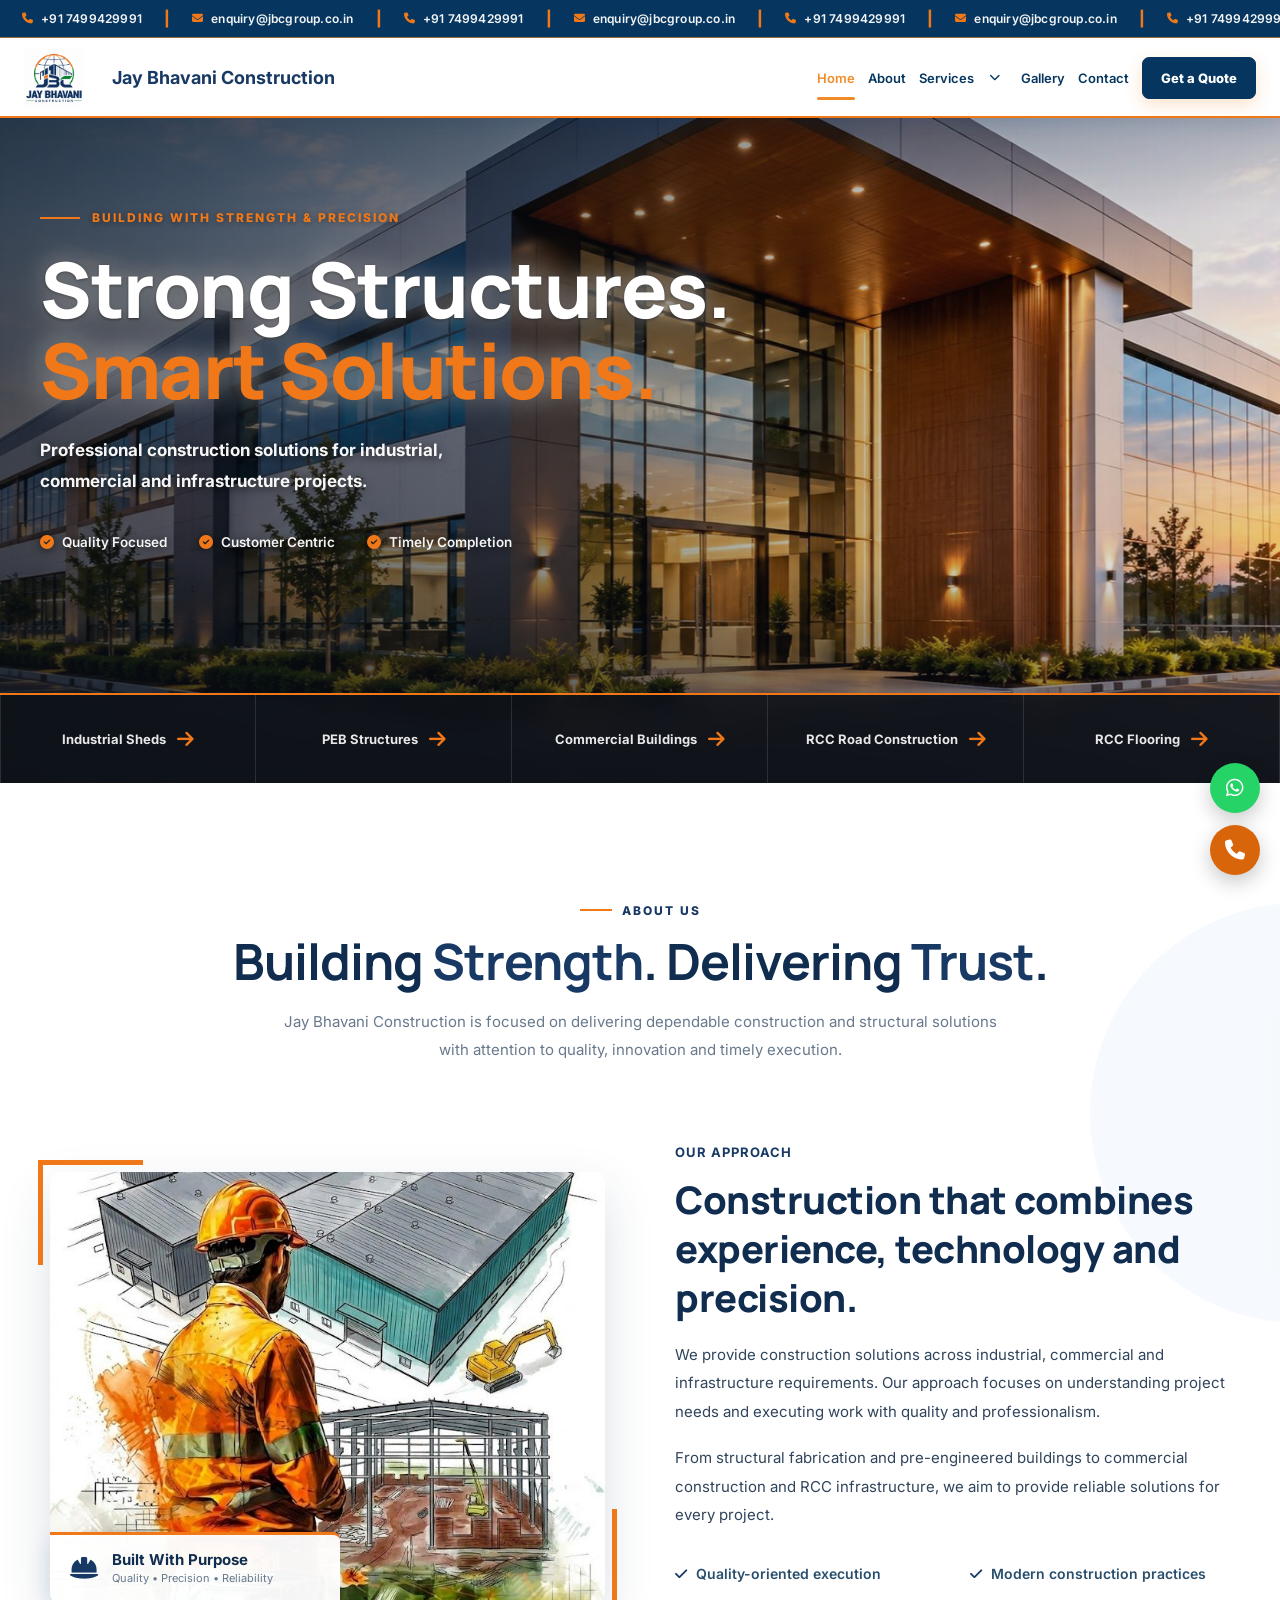
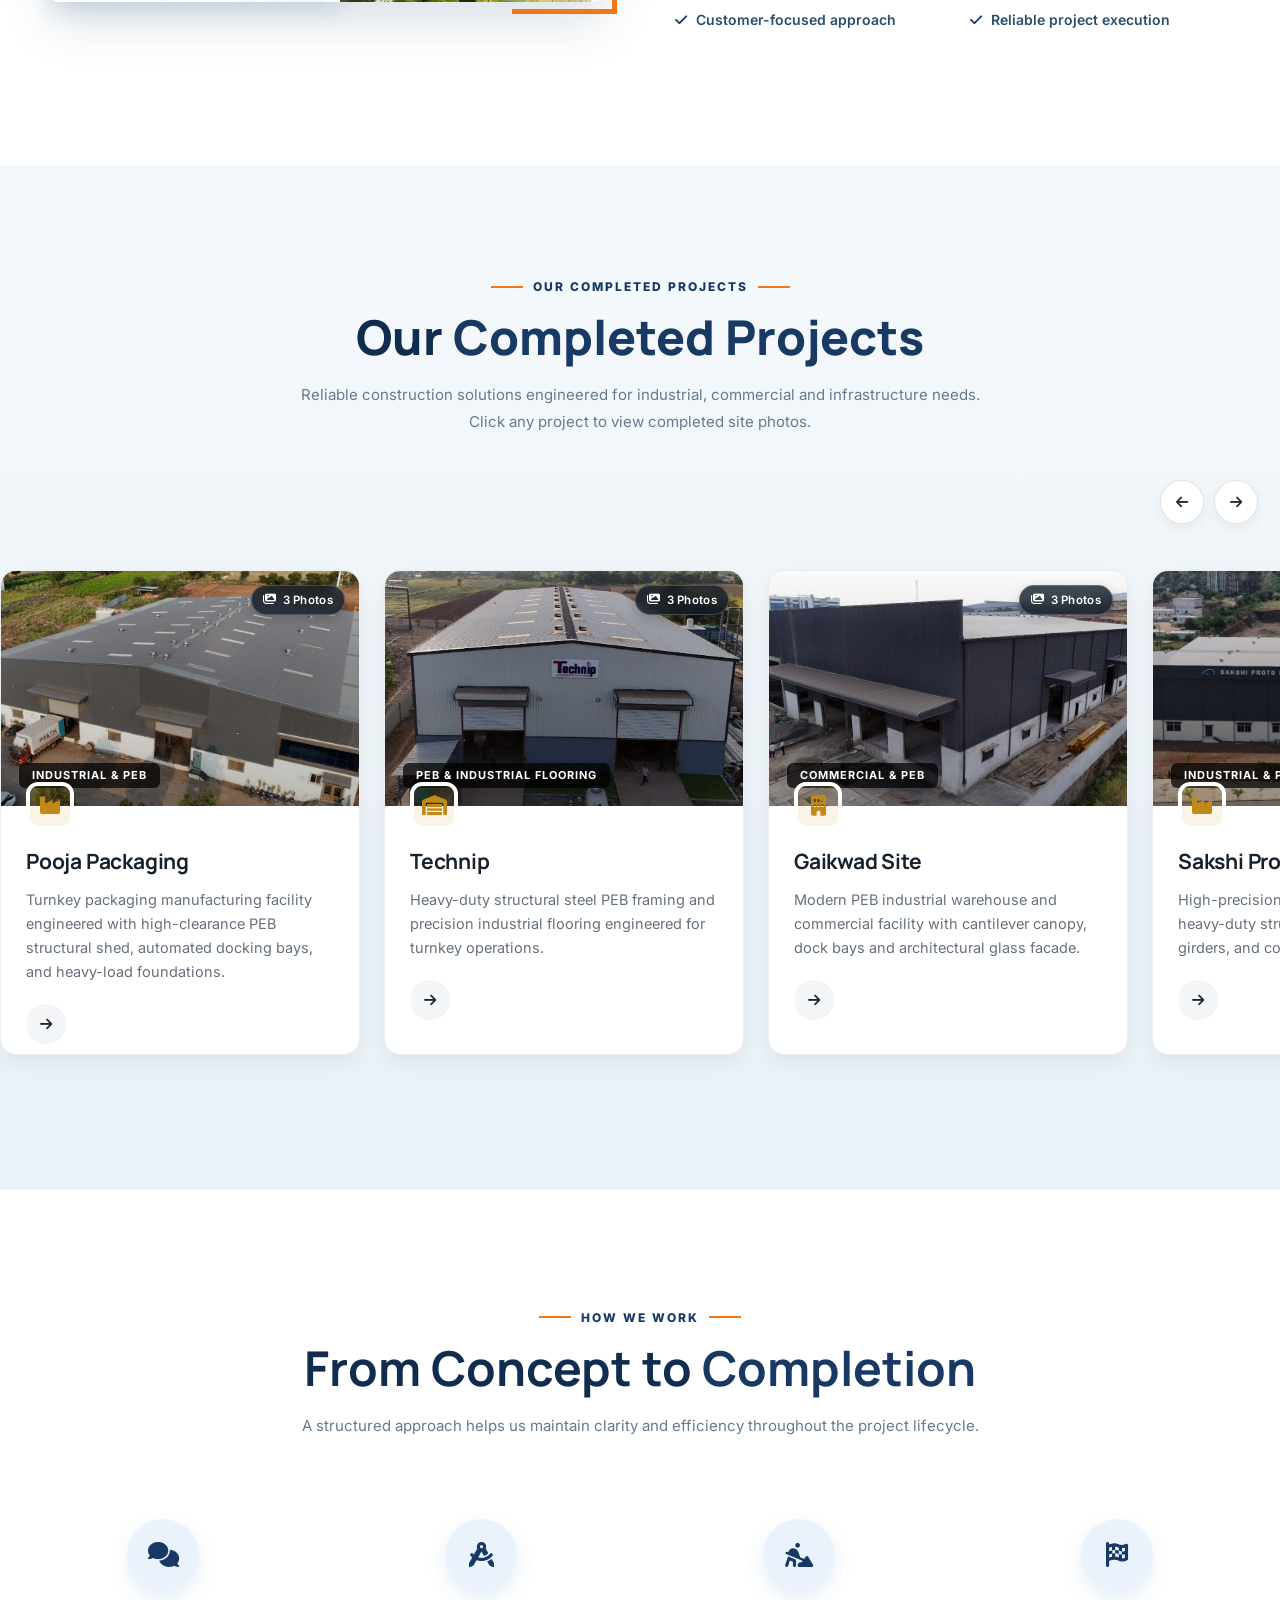
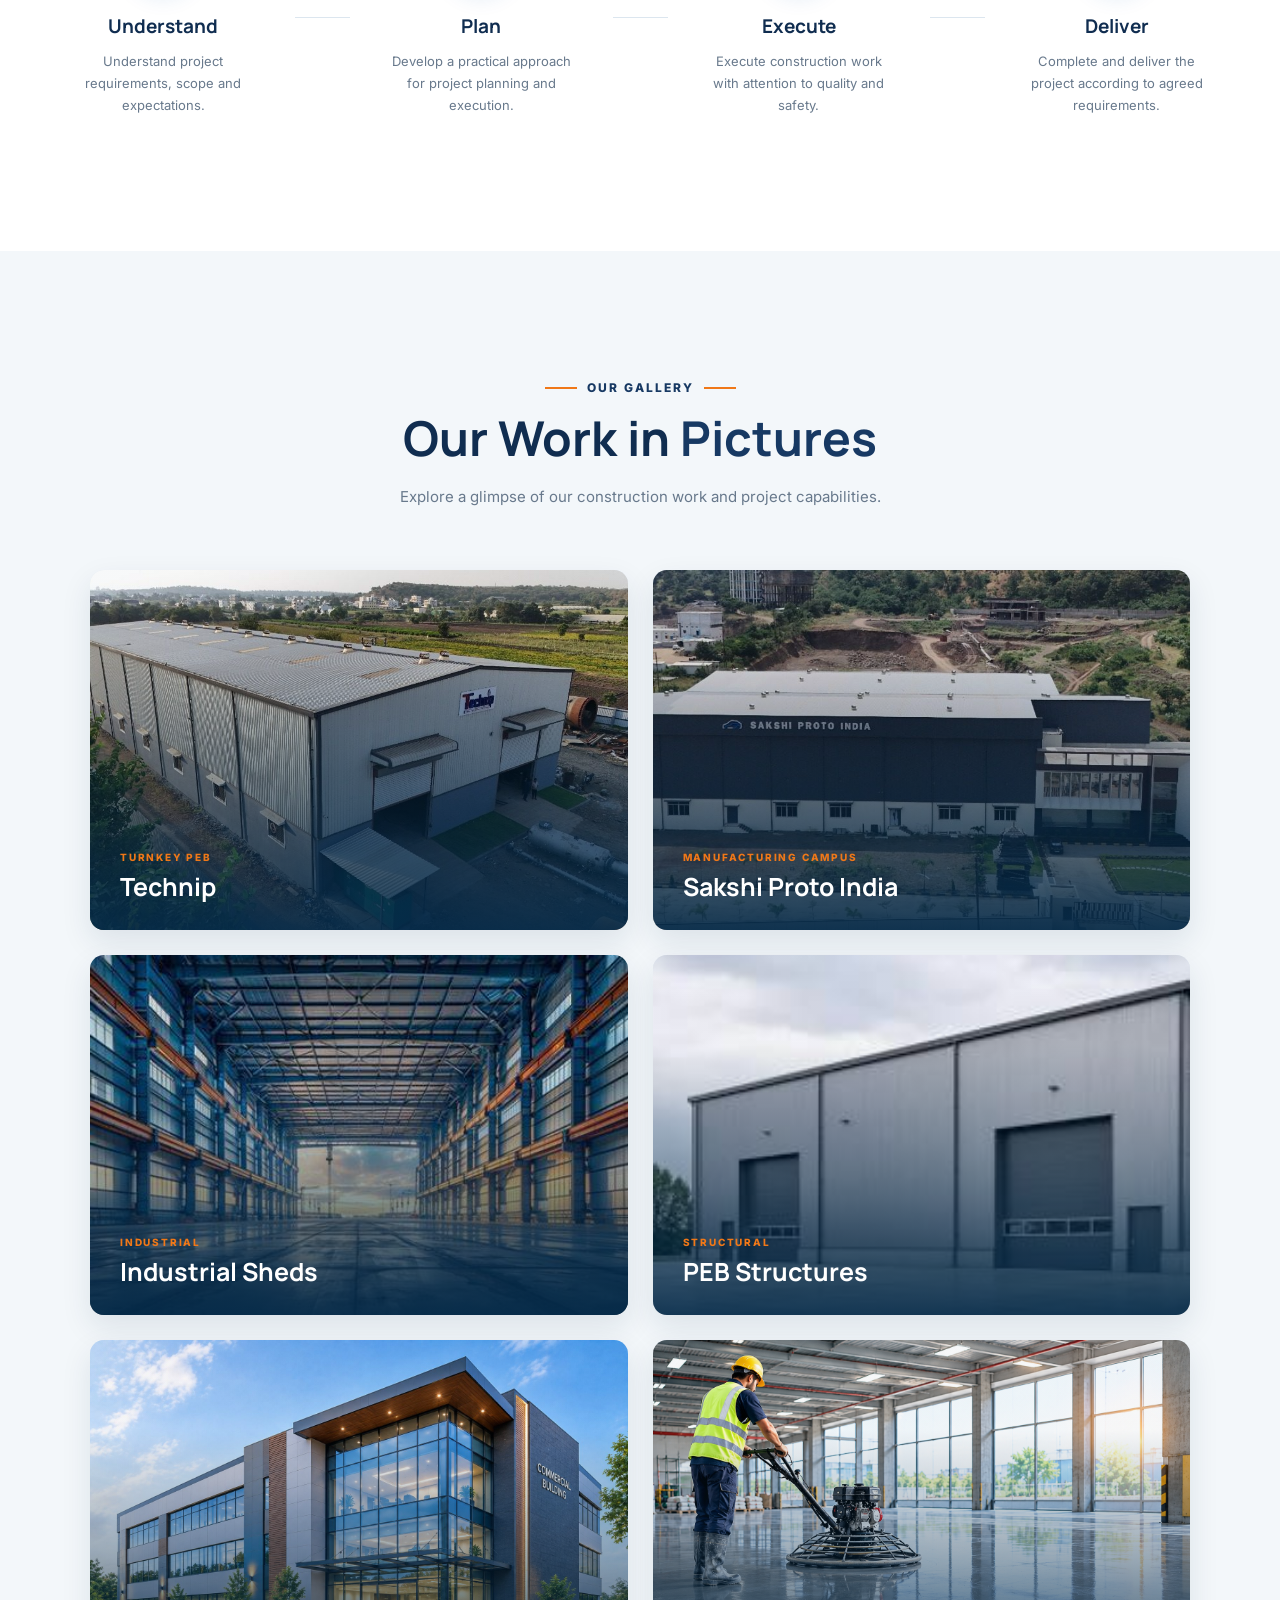
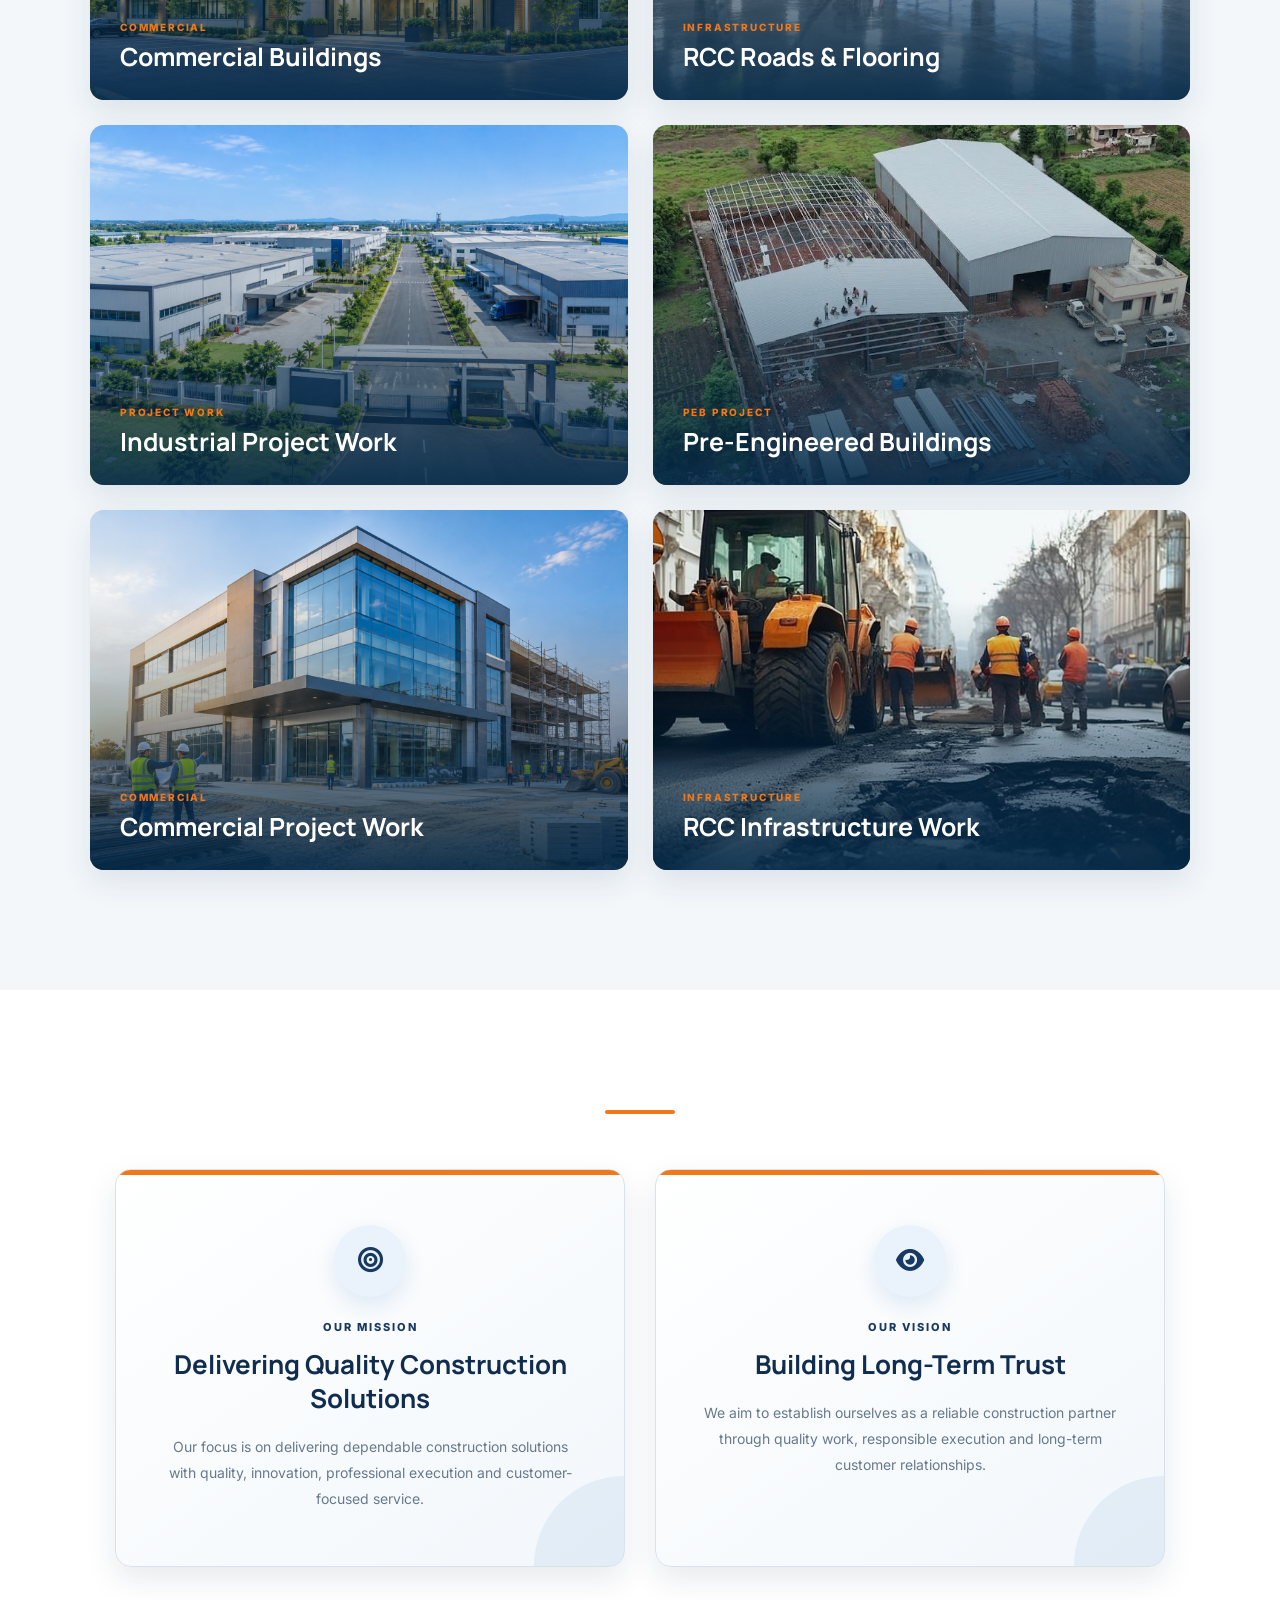
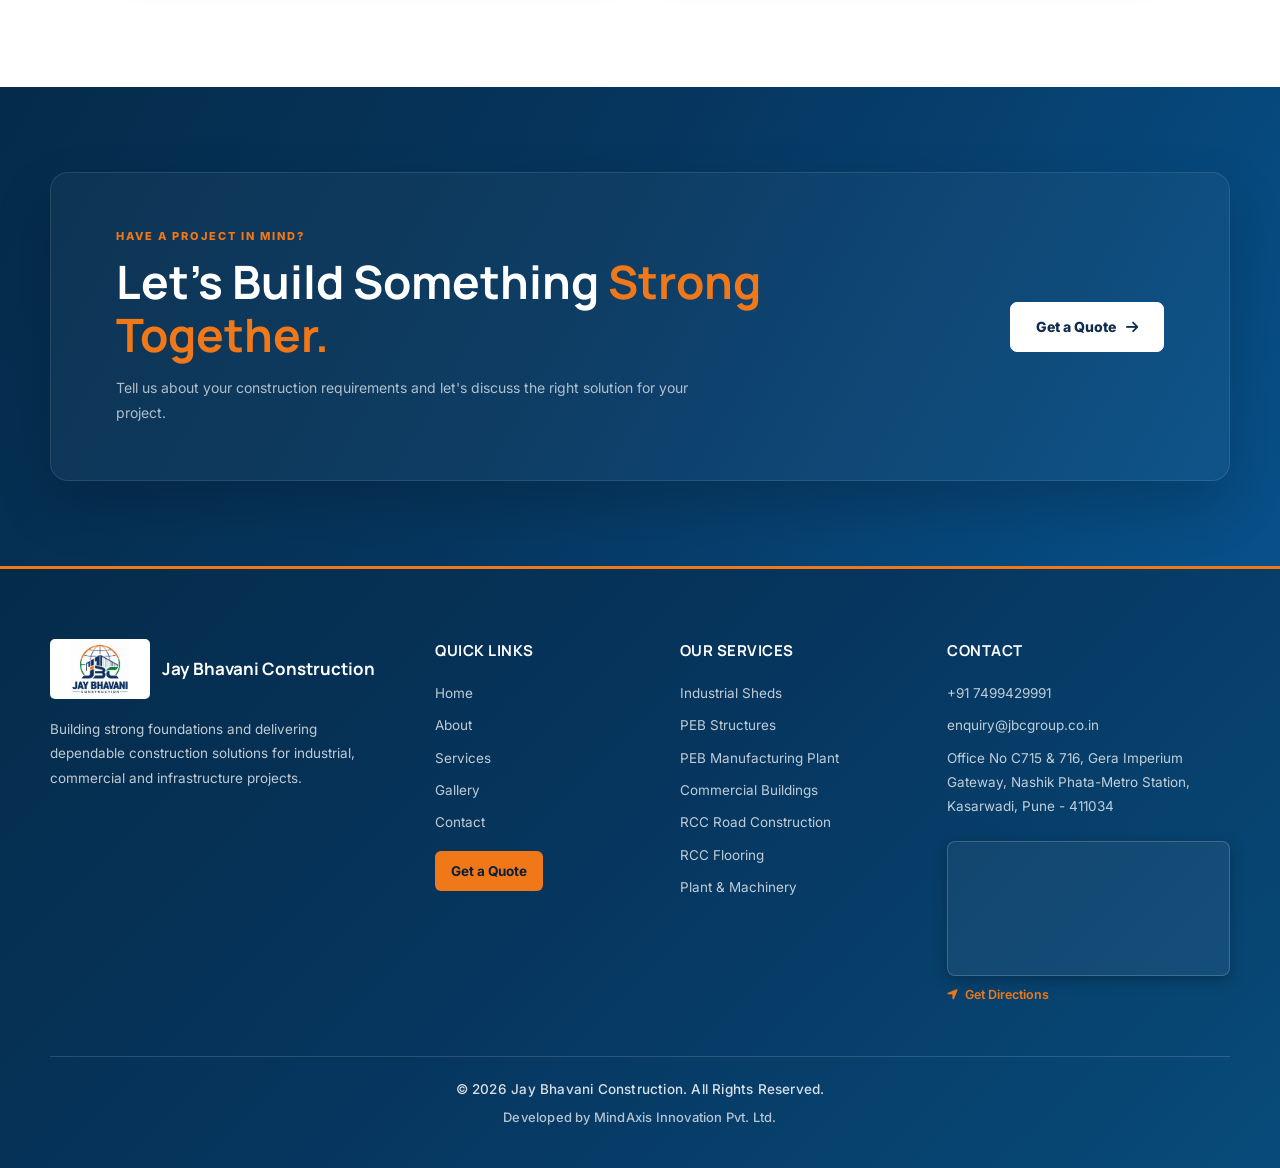
<file: index.html>
<!DOCTYPE html>
<html lang="en">

<head>
    <meta charset="UTF-8">
    <meta name="viewport" content="width=device-width, initial-scale=1.0">

    <meta name="description"
        content="Jay Bhavani Construction - Industrial Sheds, PEB Structures, Commercial Buildings, RCC Road Construction and RCC Flooring.">

    <meta name="keywords"
        content="Jay Bhavani Construction, Industrial Sheds, PEB Structures, Commercial Buildings, RCC Roads, RCC Flooring, Construction">

    <meta name="author" content="Jay Bhavani Construction">

    <title>Jay Bhavani Construction | Strong Structures. Smart Solutions.</title>
    <link rel="preconnect" href="https://fonts.googleapis.com">
    <link rel="preconnect" href="https://fonts.gstatic.com" crossorigin>

    <link
        href="https://fonts.googleapis.com/css2?family=Inter:wght@400;500;600;700;800&family=Manrope:wght@400;500;600;700;800&display=swap"
        rel="stylesheet">

    <link href="https://fonts.googleapis.com/css2?family=Montserrat:wght@600;700;800&display=swap" rel="stylesheet">

    <!-- FONT AWESOME -->
    <link rel="stylesheet" href="https://cdnjs.cloudflare.com/ajax/libs/font-awesome/6.5.2/css/all.min.css">

    <!-- SHARED HEADER & FOOTER CSS -->


    <!-- MAIN CSS -->
    <link rel="stylesheet" href="style.css">

    <!-- SERVICES SLIDER AND GALLERY ANIMATIONS -->
    <style>
        .services-slider {
            width: 100%;
            overflow: hidden;
            position: relative;
            padding: 12px 0 30px;
        }

        .services-track {
            display: flex;
            align-items: stretch;
            gap: 24px;
            width: max-content;
            will-change: transform;
            transition: transform 1s cubic-bezier(0.22, 1, 0.36, 1);
        }

        .service-card {
            flex: 0 0 var(--service-card-width, 360px);
            width: var(--service-card-width, 360px);
            min-width: var(--service-card-width, 360px);
            height: 485px;
            display: flex;
            flex-direction: column;
            box-sizing: border-box;
            background: #ffffff;
            border-radius: 16px;
            overflow: hidden;
            border: 1px solid rgba(20, 35, 55, 0.08);
            text-decoration: none;
            box-shadow: 0 8px 24px rgba(0, 0, 0, 0.07);
            position: relative;
            cursor: pointer;
            transition: transform 0.35s ease,
                box-shadow 0.35s ease;
        }

        .service-card:hover {
            transform: translateY(-8px);
            box-shadow: 0 18px 40px rgba(0, 0, 0, 0.13);
        }

        .service-image {
            width: 100%;
            height: 235px;
            min-height: 235px;
            position: relative;
            overflow: hidden;
            flex-shrink: 0;
            background: #e9edf1;
        }

        .service-image img {
            width: 100%;
            height: 100%;
            display: block;
            object-fit: cover;
            object-position: center;
            transition: transform 0.7s ease;
        }

        .service-card:hover .service-image img {
            transform: scale(1.07);
        }

        .service-image::after {
            content: "";
            position: absolute;
            inset: 0;
            background: linear-gradient(to bottom,
                    rgba(0, 0, 0, 0.02),
                    rgba(0, 0, 0, 0.28));
            pointer-events: none;
        }

        .service-category {
            position: absolute;
            left: 18px;
            bottom: 18px;
            z-index: 2;
            padding: 7px 13px;
            border-radius: 6px;
            background: rgba(0, 0, 0, 0.72);
            color: #ffffff;
            font-size: 11px;
            font-weight: 700;
            letter-spacing: 1px;
            line-height: 1;
        }

        .service-content {
            flex: 1;
            display: flex;
            flex-direction: column;
            padding: 25px 25px 23px;
            box-sizing: border-box;
            background: #ffffff;
        }

        .service-icon {
            width: 48px;
            height: 48px;
            flex-shrink: 0;
            display: flex;
            align-items: center;
            justify-content: center;
            border-radius: 12px;
            background: rgba(214, 164, 55, 0.12);
            color: #c18a18;
            font-size: 20px;
            margin-bottom: 17px;
            transition: background 0.3s ease,
                color 0.3s ease,
                transform 0.3s ease;
        }

        .service-card:hover .service-icon {
            background: #c18a18;
            color: #ffffff;
            transform: translateY(-2px);
        }

        .service-content h3 {
            margin: 0 0 11px;
            min-height: 30px;
            color: #17212b;
            font-size: 21px;
            line-height: 1.35;
            font-weight: 700;
            letter-spacing: -0.2px;
        }

        .service-content p {
            margin: 0;
            color: #66717d;
            font-size: 14.5px;
            line-height: 1.65;
            display: -webkit-box;
            -webkit-line-clamp: 4;
            -webkit-box-orient: vertical;
            overflow: hidden;
        }

        .service-arrow {
            width: 40px;
            height: 40px;
            margin-top: auto;
            display: flex;
            align-items: center;
            justify-content: center;
            border-radius: 50%;
            background: #f3f5f7;
            color: #1c2935;
            font-size: 14px;
            transition: background 0.3s ease,
                color 0.3s ease,
                transform 0.3s ease;
        }

        .service-card:hover .service-arrow {
            background: #c18a18;
            color: #ffffff;
            transform: translateX(5px);
        }

        .service-card::before {
            content: "";
            position: absolute;
            left: 0;
            right: 0;
            bottom: 0;
            height: 3px;
            background: #c18a18;
            transform: scaleX(0);
            transform-origin: left;
            transition: transform 0.35s ease;
            z-index: 5;
        }

        .service-card:hover::before {
            transform: scaleX(1);
        }

        .services-controls-row {
            display: flex;
            justify-content: flex-end;
            align-items: center;
            margin-bottom: 18px;
        }

        .services-slider-controls {
            display: flex;
            gap: 10px;
        }

        .service-nav-btn {
            width: 44px;
            height: 44px;
            border: 1px solid rgba(20, 35, 55, 0.12);
            border-radius: 50%;
            background: #ffffff;
            color: #1d2935;
            display: flex;
            align-items: center;
            justify-content: center;
            cursor: pointer;
            font-size: 14px;
            box-shadow: 0 5px 15px rgba(0, 0, 0, 0.06);
            transition: background 0.3s ease,
                color 0.3s ease,
                border-color 0.3s ease,
                transform 0.3s ease,
                box-shadow 0.3s ease;
        }

        .service-photo-badge {
            position: absolute;
            top: 14px;
            right: 14px;
            z-index: 3;
            padding: 5px 11px;
            border-radius: 20px;
            background: rgba(15, 25, 38, 0.78);
            backdrop-filter: blur(6px);
            -webkit-backdrop-filter: blur(6px);
            border: 1px solid rgba(255, 255, 255, 0.2);
            color: #ffffff;
            font-size: 11.5px;
            font-weight: 600;
            display: inline-flex;
            align-items: center;
            gap: 6px;
            letter-spacing: 0.3px;
            box-shadow: 0 4px 12px rgba(0, 0, 0, 0.2);
            transition: all 0.3s ease;
        }

        .service-card:hover .service-photo-badge {
            background: #0759b5;
            border-color: #0759b5;
            transform: translateY(-2px);
            box-shadow: 0 6px 16px rgba(7, 89, 181, 0.45);
        }

        /* =====================================================
           COMPLETED PROJECT MODAL SLIDER LIGHTBOX
        ===================================================== */
        .project-modal {
            position: fixed;
            inset: 0;
            z-index: 99999;
            display: flex;
            align-items: center;
            justify-content: center;
            opacity: 0;
            visibility: hidden;
            pointer-events: none;
            transition: opacity 0.32s ease, visibility 0.32s ease;
            padding: 20px;
            box-sizing: border-box;
        }

        .project-modal.is-active {
            opacity: 1;
            visibility: visible;
            pointer-events: auto;
        }

        .project-modal-backdrop {
            position: absolute;
            inset: 0;
            background: rgba(9, 15, 24, 0.88);
            backdrop-filter: blur(14px);
            -webkit-backdrop-filter: blur(14px);
        }

        .project-modal-container {
            position: relative;
            z-index: 2;
            width: 100%;
            max-width: 960px;
            max-height: 92vh;
            background: #0d1622;
            border: 1px solid rgba(255, 255, 255, 0.12);
            border-radius: 20px;
            box-shadow: 0 30px 80px rgba(0, 0, 0, 0.65), 0 0 0 1px rgba(7, 89, 181, 0.25);
            display: flex;
            flex-direction: column;
            overflow: hidden;
            transform: scale(0.93) translateY(24px);
            transition: transform 0.35s cubic-bezier(0.16, 1, 0.3, 1);
        }

        .project-modal.is-active .project-modal-container {
            transform: scale(1) translateY(0);
        }

        /* Header */
        .project-modal-header {
            display: flex;
            align-items: center;
            justify-content: space-between;
            padding: 18px 24px;
            background: #111d2c;
            border-bottom: 1px solid rgba(255, 255, 255, 0.08);
            gap: 16px;
        }

        .project-modal-meta {
            display: flex;
            flex-direction: column;
            gap: 4px;
        }

        .project-modal-badge {
            display: inline-flex;
            align-items: center;
            gap: 6px;
            font-size: 11px;
            font-weight: 700;
            letter-spacing: 1.2px;
            color: #1976d2;
            text-transform: uppercase;
        }

        .project-modal-title {
            margin: 0;
            font-size: 21px;
            font-weight: 700;
            color: #ffffff;
            font-family: 'Montserrat', 'Inter', sans-serif;
            letter-spacing: -0.2px;
        }

        .project-modal-actions {
            display: flex;
            align-items: center;
            gap: 14px;
        }

        .project-modal-counter {
            font-size: 12.5px;
            font-weight: 700;
            color: #ffffff;
            background: rgba(7, 89, 181, 0.22);
            border: 1px solid rgba(7, 89, 181, 0.45);
            padding: 6px 14px;
            border-radius: 20px;
            letter-spacing: 0.5px;
            white-space: nowrap;
        }

        .project-modal-close {
            width: 38px;
            height: 38px;
            border-radius: 50%;
            border: 1px solid rgba(255, 255, 255, 0.16);
            background: rgba(255, 255, 255, 0.08);
            color: #ffffff;
            font-size: 17px;
            display: flex;
            align-items: center;
            justify-content: center;
            cursor: pointer;
            transition: all 0.25s ease;
        }

        .project-modal-close:hover {
            background: #e63946;
            border-color: #e63946;
            transform: rotate(90deg) scale(1.08);
        }

        /* Viewport: 1 image at a time */
        .project-modal-viewport {
            position: relative;
            width: 100%;
            height: 500px;
            background: #070c12;
            display: flex;
            align-items: center;
            justify-content: center;
            overflow: hidden;
            user-select: none;
        }

        .project-modal-stage {
            width: 100%;
            height: 100%;
            position: relative;
            display: flex;
            align-items: center;
            justify-content: center;
        }

        .project-modal-image {
            width: 100%;
            height: 100%;
            object-fit: cover;
            display: block;
            opacity: 1;
            transition: opacity 0.28s ease, transform 0.35s ease;
        }

        .project-modal-image.is-fading {
            opacity: 0.15;
            transform: scale(0.98);
        }

        /* Sliding buttons (< and >) */
        .modal-slide-btn {
            position: absolute;
            top: 50%;
            transform: translateY(-50%);
            z-index: 10;
            width: 50px;
            height: 50px;
            border-radius: 50%;
            background: rgba(13, 22, 34, 0.78);
            backdrop-filter: blur(8px);
            -webkit-backdrop-filter: blur(8px);
            border: 1px solid rgba(255, 255, 255, 0.25);
            color: #ffffff;
            font-size: 19px;
            display: flex;
            align-items: center;
            justify-content: center;
            cursor: pointer;
            box-shadow: 0 10px 25px rgba(0, 0, 0, 0.45);
            transition: all 0.25s cubic-bezier(0.16, 1, 0.3, 1);
        }

        .modal-slide-prev {
            left: 20px;
        }

        .modal-slide-next {
            right: 20px;
        }

        .modal-slide-btn:hover {
            background: #0759b5;
            border-color: #0759b5;
            color: #ffffff;
            transform: translateY(-50%) scale(1.12);
            box-shadow: 0 10px 28px rgba(7, 89, 181, 0.55);
        }

        .modal-slide-btn:active {
            transform: translateY(-50%) scale(0.96);
        }

        /* Caption */
        .project-modal-caption {
            position: absolute;
            bottom: 0;
            left: 0;
            right: 0;
            padding: 28px 24px 18px;
            background: linear-gradient(to top, rgba(7, 12, 18, 0.95) 0%, rgba(7, 12, 18, 0.6) 65%, transparent 100%);
            display: flex;
            flex-direction: column;
            gap: 4px;
            z-index: 5;
            pointer-events: none;
        }

        .caption-tag {
            align-self: flex-start;
            font-size: 11px;
            font-weight: 700;
            letter-spacing: 0.8px;
            text-transform: uppercase;
            padding: 4px 10px;
            border-radius: 4px;
            background: #0759b5;
            color: #ffffff;
            box-shadow: 0 4px 10px rgba(7, 89, 181, 0.35);
        }

        .caption-text {
            margin: 0;
            color: #ffffff;
            font-size: 15px;
            font-weight: 600;
            line-height: 1.4;
            text-shadow: 0 2px 4px rgba(0, 0, 0, 0.6);
        }

        .caption-subtext {
            margin: 0;
            color: #b3c5db;
            font-size: 13px;
            line-height: 1.45;
        }

        /* Footer Thumbnails */
        .project-modal-footer {
            padding: 14px 24px 16px;
            background: #111d2c;
            border-top: 1px solid rgba(255, 255, 255, 0.08);
            display: flex;
            align-items: center;
            justify-content: center;
        }

        .project-modal-thumbnails {
            display: flex;
            gap: 12px;
            align-items: center;
            justify-content: center;
        }

        .project-thumb-btn {
            position: relative;
            width: 80px;
            height: 52px;
            border-radius: 8px;
            overflow: hidden;
            border: 2px solid transparent;
            opacity: 0.45;
            cursor: pointer;
            padding: 0;
            background: #070c12;
            transition: all 0.25s ease;
        }

        .project-thumb-btn img {
            width: 100%;
            height: 100%;
            object-fit: cover;
            display: block;
        }

        .project-thumb-btn:hover {
            opacity: 0.85;
            transform: translateY(-2px);
        }

        .project-thumb-btn.is-active {
            opacity: 1;
            border-color: #0759b5;
            box-shadow: 0 0 16px rgba(7, 89, 181, 0.6);
            transform: translateY(-3px) scale(1.05);
        }

        @media (max-width: 768px) {
            .project-modal {
                padding: 12px;
            }

            .project-modal-container {
                max-height: 94vh;
                border-radius: 16px;
            }

            .project-modal-header {
                padding: 12px 16px;
            }

            .project-modal-title {
                font-size: 17px;
            }

            .project-modal-viewport {
                height: 360px;
            }

            .modal-slide-btn {
                width: 42px;
                height: 42px;
                font-size: 16px;
            }

            .modal-slide-prev {
                left: 10px;
            }

            .modal-slide-next {
                right: 10px;
            }

            .project-thumb-btn {
                width: 60px;
                height: 42px;
            }

            .caption-text {
                font-size: 13.5px;
            }

            .caption-subtext {
                display: none;
            }
        }

        @media (max-width: 480px) {
            .project-modal-viewport {
                height: 290px;
            }

            .project-thumb-btn {
                width: 50px;
                height: 36px;
            }
        }

        @media (min-width: 1101px) {
            .service-card {
                height: 485px;
            }

            .service-image {
                height: 235px;
                min-height: 235px;
            }
        }

        @media (max-width: 1100px) and (min-width: 769px) {
            .services-track {
                gap: 24px;
            }

            .service-card {
                height: 465px;
            }

            .service-image {
                height: 220px;
                min-height: 220px;
            }

            .service-content {
                padding: 22px;
            }

            .service-content h3 {
                font-size: 20px;
            }

            .service-content p {
                font-size: 14px;
            }
        }

        @media (max-width: 768px) {
            .services-slider {
                padding-bottom: 20px;
            }

            .services-track {
                gap: 16px;
            }

            .service-card {
                height: 450px;
                border-radius: 14px;
            }

            .service-image {
                height: 215px;
                min-height: 215px;
            }

            .service-content {
                padding: 21px;
            }

            .service-icon {
                width: 44px;
                height: 44px;
                margin-bottom: 14px;
            }

            .service-content h3 {
                font-size: 19px;
            }

            .service-content p {
                font-size: 14px;
                line-height: 1.6;
            }

            .services-controls-row {
                justify-content: center;
                margin-bottom: 15px;
            }
        }

        @media (max-width: 480px) {
            .service-card {
                height: 440px;
            }

            .service-image {
                height: 205px;
                min-height: 205px;
            }

            .service-content {
                padding: 19px;
            }

            .service-content h3 {
                font-size: 18px;
            }

            .service-category {
                left: 14px;
                bottom: 14px;
                font-size: 10px;
                padding: 6px 10px;
            }
        }

        /* =====================================================
           GALLERY ANIMATION
        ===================================================== */

        .gallery-item {
            opacity: 0;
            transform: translateY(55px) scale(0.96);
            transition: opacity 0.8s ease,
                transform 0.8s cubic-bezier(0.22, 1, 0.36, 1);
            overflow: hidden;
        }

        .gallery-item.gallery-visible {
            opacity: 1;
            transform: translateY(0) scale(1);
        }

        .gallery-item:nth-child(1) {
            transition-delay: 0.05s;
        }

        .gallery-item:nth-child(2) {
            transition-delay: 0.15s;
        }

        .gallery-item:nth-child(3) {
            transition-delay: 0.25s;
        }

        .gallery-item:nth-child(4) {
            transition-delay: 0.35s;
        }

        .gallery-item:nth-child(5) {
            transition-delay: 0.45s;
        }

        .gallery-item:nth-child(6) {
            transition-delay: 0.55s;
        }

        .gallery-item:nth-child(7) {
            transition-delay: 0.65s;
        }

        .gallery-item:nth-child(8) {
            transition-delay: 0.75s;
        }

        .gallery-item:nth-child(9) {
            transition-delay: 0.85s;
        }

        .gallery-item:nth-child(10) {
            transition-delay: 0.95s;
        }

        .gallery-item img {
            transition: transform 0.7s ease;
        }

        .gallery-item:hover img {
            transform: scale(1.06);
        }

        @media (prefers-reduced-motion: reduce) {

            .services-track,
            .service-card,
            .service-image img,
            .gallery-item,
            .gallery-item img {
                transition: none !important;
            }
        }
    </style>
    <link rel="stylesheet" href="hf.css">
</head>

<body>

    <!-- TOP CONTACT BAR -->
    <div class="top-contact-bar" aria-label="Contact information">
        <div class="top-contact-track">
            <div class="top-contact-group">
                <a href="tel:+917499429991" class="top-contact-item"><i class="fa-solid fa-phone"
                        aria-hidden="true"></i> +91 7499429991</a>
                <span class="top-contact-separator">|</span>
                <a href="mailto:enquiry@jbcgroup.co.in" class="top-contact-item"><i class="fa-solid fa-envelope"
                        aria-hidden="true"></i> enquiry@jbcgroup.co.in</a>
                <span class="top-contact-separator">|</span>
                <a href="tel:+917499429991" class="top-contact-item"><i class="fa-solid fa-phone"
                        aria-hidden="true"></i> +91 7499429991</a>
                <span class="top-contact-separator">|</span>
                <a href="mailto:enquiry@jbcgroup.co.in" class="top-contact-item"><i class="fa-solid fa-envelope"
                        aria-hidden="true"></i> enquiry@jbcgroup.co.in</a>
                <span class="top-contact-separator">|</span>
            </div>
            <div class="top-contact-group" aria-hidden="true">
                <a href="tel:+917499429991" class="top-contact-item" tabindex="-1"><i class="fa-solid fa-phone"
                        aria-hidden="true"></i> +91 7499429991</a>
                <span class="top-contact-separator">|</span>
                <a href="mailto:enquiry@jbcgroup.co.in" class="top-contact-item" tabindex="-1"><i
                        class="fa-solid fa-envelope" aria-hidden="true"></i> enquiry@jbcgroup.co.in</a>
                <span class="top-contact-separator">|</span>
                <a href="tel:+917499429991" class="top-contact-item" tabindex="-1"><i class="fa-solid fa-phone"
                        aria-hidden="true"></i> +91 7499429991</a>
                <span class="top-contact-separator">|</span>
                <a href="mailto:enquiry@jbcgroup.co.in" class="top-contact-item" tabindex="-1"><i
                        class="fa-solid fa-envelope" aria-hidden="true"></i> enquiry@jbcgroup.co.in</a>
                <span class="top-contact-separator">|</span>
            </div>
        </div>
    </div>

    <header class="header" id="header">
        <div class="container nav-container">
            <a href="index.html#home" class="logo">
                <img src="./logoo.png" alt="Jay Bhavani Construction Logo" class="site-logo">
                <div class="logo-name">Jay Bhavani Construction</div>
            </a>

            <nav class="navbar" id="navbar" aria-label="Main navigation">
                <a href="index.html#home" class="nav-link active" aria-current="page">Home</a>
                <a href="about.html" class="nav-link">About</a>


                <div class="nav-item services-nav-item" id="servicesNavItem">
                    <div class="services-nav-header">
                        <a href="services.html" class="nav-link services-nav-link">Services</a>
                        <button type="button" class="services-dropdown-toggle" id="servicesDropdownToggle"
                            aria-label="Toggle Services menu" aria-expanded="false" aria-controls="servicesDropdown">
                            <i class="fa-solid fa-chevron-down" aria-hidden="true"></i>
                        </button>
                    </div>
                    <div class="services-dropdown" id="servicesDropdown" aria-hidden="true">
                        <div class="services-dropdown-heading">
                            <span>OUR SERVICES</span>
                            <p>Explore our construction solutions</p>
                        </div>
                        <a href="industrial-sheds.html" class="services-dropdown-link">
                            <span class="services-dropdown-icon"><i class="fa-solid fa-industry"
                                    aria-hidden="true"></i></span>
                            <span><strong>Industrial Sheds</strong><small>Industrial construction
                                    solutions</small></span>
                            <i class="fa-solid fa-arrow-right dropdown-link-arrow" aria-hidden="true"></i>
                        </a>
                        <a href="pebstructure.html" class="services-dropdown-link">
                            <span class="services-dropdown-icon"><i class="fa-solid fa-warehouse"
                                    aria-hidden="true"></i></span>
                            <span><strong>PEB Structures</strong><small>Pre-engineered building
                                    structures</small></span>
                            <i class="fa-solid fa-arrow-right dropdown-link-arrow" aria-hidden="true"></i>
                        </a>
                        <a href="peb-manufacturing-plant.html" class="services-dropdown-link">
                            <span class="services-dropdown-icon"><i class="fa-solid fa-city"
                                    aria-hidden="true"></i></span>
                            <span><strong>PEB Manufacturing Plant</strong><small>High-capacity fabrication
                                    facility</small></span>
                            <i class="fa-solid fa-arrow-right dropdown-link-arrow" aria-hidden="true"></i>
                        </a>
                        <a href="commercial-buildings.html" class="services-dropdown-link">
                            <span class="services-dropdown-icon"><i class="fa-solid fa-building"
                                    aria-hidden="true"></i></span>
                            <span><strong>Commercial Buildings</strong><small>Commercial construction
                                    projects</small></span>
                            <i class="fa-solid fa-arrow-right dropdown-link-arrow" aria-hidden="true"></i>
                        </a>
                        <a href="rcc-road-construction.html" class="services-dropdown-link">
                            <span class="services-dropdown-icon"><i class="fa-solid fa-road"
                                    aria-hidden="true"></i></span>
                            <span><strong>RCC Road Construction</strong><small>Durable RCC road solutions</small></span>
                            <i class="fa-solid fa-arrow-right dropdown-link-arrow" aria-hidden="true"></i>
                        </a>
                        <a href="rcc-flooring.html" class="services-dropdown-link">
                            <span class="services-dropdown-icon"><i class="fa-solid fa-layer-group"
                                    aria-hidden="true"></i></span>
                            <span><strong>RCC Flooring</strong><small>Strong and durable flooring</small></span>
                            <i class="fa-solid fa-arrow-right dropdown-link-arrow" aria-hidden="true"></i>
                        </a>
                        <a href="plant-machinery.html" class="services-dropdown-link">
                            <span class="services-dropdown-icon"><i class="fa-solid fa-gears"
                                    aria-hidden="true"></i></span>
                            <span><strong>Plant &amp; Machinery</strong><small>Advanced fleet &amp; modern
                                    equipment</small></span>
                            <i class="fa-solid fa-arrow-right dropdown-link-arrow" aria-hidden="true"></i>
                        </a>
                    </div>
                </div>

                <a href="gallery.html" class="nav-link">Gallery</a>
                <a href="contact.html" class="nav-link">Contact</a>
                <a href="contact.html" class="nav-quote">Get a Quote</a>
            </nav>

            <button class="menu-toggle" id="menuToggle" type="button" aria-label="Open Menu" aria-expanded="false"
                aria-controls="navbar">
                <span></span><span></span><span></span>
            </button>
        </div>
    </header>

    <main>

        <!-- HERO -->
        <section class="hero" id="home">
            <!-- HERO BACKGROUND SLIDER -->
            <div class="hero-bg-slider" id="heroBgSlider" aria-hidden="true">
                <div class="hero-bg-slide active" style="background-image: url('images/commercial-building.jpg');">
                </div>
                <div class="hero-bg-slide" style="background-image: url('images/industrail park.png');"></div>
                <div class="hero-bg-slide" style="background-image: url('images/industrial-shed.jpg');"></div>
                <div class="hero-bg-slide" style="background-image: url('images/peb-cnc-machinery.jpg');"></div>
                <div class="hero-bg-slide" style="background-image: url('images/rcc-road.jpg');"></div>
                <div class="hero-bg-slide" style="background-image: url('images/RCC Roads & Flooring.png');"></div>
                <div class="hero-bg-slide" style="background-image: url('images/project-12.jpg');"></div>
            </div>

            <div class="hero-overlay"></div>

            <div class="container hero-container">
                <div class="hero-content">

                    <div class="hero-tag">
                        <span></span>
                        BUILDING WITH STRENGTH & PRECISION
                    </div>

                    <h1>
                        Strong Structures.
                        <span>Smart Solutions.</span>
                    </h1>

                    <p class="hero-description">
                        <strong>
                            Professional construction solutions for industrial,
                            <br>
                            commercial and infrastructure projects.
                        </strong>
                    </p>
                    <div class="hero-features">
                        <div class="hero-feature">
                            <i class="fa-solid fa-circle-check"></i>
                            <span>Quality Focused</span>
                        </div>

                        <div class="hero-feature">
                            <i class="fa-solid fa-circle-check"></i>
                            <span>Customer Centric</span>
                        </div>

                        <div class="hero-feature">
                            <i class="fa-solid fa-circle-check"></i>
                            <span>Timely Completion</span>
                        </div>
                    </div>

                </div>
            </div>

            <div class="hero-bottom">
                <div class="container hero-bottom-inner">

                    <a href="industrial-sheds.html" class="hero-bottom-item">
                        <div><span>Industrial Sheds</span></div>
                        <i class="fa-solid fa-arrow-right strip-arrow"></i>
                    </a>

                    <a href="pebstructure.html" class="hero-bottom-item">
                        <div><span>PEB Structures</span></div>
                        <i class="fa-solid fa-arrow-right strip-arrow"></i>
                    </a>

                    <a href="commercial-buildings.html" class="hero-bottom-item">
                        <div><span>Commercial Buildings</span></div>
                        <i class="fa-solid fa-arrow-right strip-arrow"></i>
                    </a>

                    <a href="rcc-road-construction.html" class="hero-bottom-item">
                        <div><span>RCC Road Construction</span></div>
                        <i class="fa-solid fa-arrow-right strip-arrow"></i>
                    </a>

                    <a href="rcc-flooring.html" class="hero-bottom-item">
                        <div><span>RCC Flooring</span></div>
                        <i class="fa-solid fa-arrow-right strip-arrow"></i>
                    </a>

                </div>
            </div>
        </section>

        <!-- ABOUT -->
        <section class="section about-section" id="about">
            <div class="container">

                <div class="section-heading">
                    <div class="section-tag">
                        <span></span>
                        ABOUT US
                    </div>

                    <h2>
                        Building <span>Strength</span>.
                        Delivering <span>Trust</span>.
                    </h2>

                    <p>
                        Jay Bhavani Construction is focused on delivering dependable
                        construction and structural solutions with attention to
                        quality, innovation and timely execution.
                    </p>
                </div>

                <div class="about-grid">

                    <div class="about-image">
                        <img src="images/ABOUTSECTIONIMAG.jpg" alt="Industrial Shed Construction">

                        <div class="image-badge">
                            <i class="fa-solid fa-hard-hat"></i>
                            <div>
                                <strong>Built With Purpose</strong>
                                <small>Quality • Precision • Reliability</small>
                            </div>
                        </div>
                    </div>

                    <div class="about-content">
                        <span class="content-label"><strong>OUR APPROACH</strong></span>

                        <h3>
                            Construction that combines experience, technology and precision.
                        </h3>

                        <p>
                            We provide construction solutions across industrial,
                            commercial and infrastructure requirements. Our approach
                            focuses on understanding project needs and executing work
                            with quality and professionalism.
                        </p>

                        <p>
                            From structural fabrication and pre-engineered buildings
                            to commercial construction and RCC infrastructure, we aim
                            to provide reliable solutions for every project.
                        </p>

                        <div class="about-points">
                            <div>
                                <i class="fa-solid fa-check"></i>
                                <span>Quality-oriented execution</span>
                            </div>

                            <div>
                                <i class="fa-solid fa-check"></i>
                                <span>Modern construction practices</span>
                            </div>

                            <div>
                                <i class="fa-solid fa-check"></i>
                                <span>Customer-focused approach</span>
                            </div>

                            <div>
                                <i class="fa-solid fa-check"></i>
                                <span>Reliable project execution</span>
                            </div>
                        </div>
                    </div>

                </div>
            </div>
        </section>

        <!-- SERVICES -->
        <section class="section services-section" id="services">
            <div class="container">

                <div class="section-heading centered">
                    <div class="section-tag">
                        <span></span>
                        OUR COMPLETED PROJECTS
                        <span></span>
                    </div>

                    <h2>Our <span>Completed Projects</span></h2>

                    <p>
                        Reliable construction solutions engineered for industrial,
                        commercial and infrastructure needs. Click any project to view completed site photos.
                    </p>
                </div>

                <div class="services-controls-row">
                    <div class="services-slider-controls" aria-label="Services navigation">
                        <button type="button" class="service-nav-btn service-prev" aria-label="Previous services"
                            title="Previous services">
                            <i class="fa-solid fa-arrow-left"></i>
                        </button>
                        <button type="button" class="service-nav-btn service-next" aria-label="Next services"
                            title="Next services">
                            <i class="fa-solid fa-arrow-right"></i>
                        </button>
                    </div>
                </div>
                <div class="services-slider">
                    <div class="services-track">
                        <!-- Project 01: Pooja Packaging -->
                        <div class="service-card project-card-trigger" data-project-id="project-01" role="button"
                            tabindex="0" aria-label="View Pooja Packaging project photos">
                            <div class="service-image">
                                <img src="images/pooja-site-1.jpg"
                                    alt="Pooja Site (Pooja Packaging) - Completed Turnkey Industrial Facility"
                                    loading="lazy">
                                <div class="service-category">INDUSTRIAL &amp; PEB</div>
                                <div class="service-photo-badge"><i class="fa-solid fa-images"></i> 3 Photos</div>
                            </div>
                            <div class="service-content">
                                <div class="service-icon">
                                    <i class="fa-solid fa-industry"></i>
                                </div>
                                <h3>Pooja Packaging</h3>
                                <p>
                                    Turnkey packaging manufacturing facility engineered with high-clearance PEB
                                    structural shed, automated docking bays, and heavy-load foundations.
                                </p>
                                <span class="service-arrow" title="View 3 Photos">
                                    <i class="fa-solid fa-arrow-right"></i>
                                </span>
                            </div>
                        </div>

                        <!-- Project 02: Technip -->
                        <div class="service-card project-card-trigger" data-project-id="project-02" role="button"
                            tabindex="0" aria-label="View Technip project photos">
                            <div class="service-image">
                                <img src="images/technip-site-2.jpg"
                                    alt="Technip - Heavy-Duty Structural Steel PEB Framing &amp; Precision Industrial Flooring"
                                    loading="lazy">
                                <div class="service-category">PEB &amp; INDUSTRIAL FLOORING</div>
                                <div class="service-photo-badge"><i class="fa-solid fa-images"></i> 3 Photos</div>
                            </div>
                            <div class="service-content">
                                <div class="service-icon">
                                    <i class="fa-solid fa-warehouse"></i>
                                </div>
                                <h3>Technip</h3>
                                <p>
                                    Heavy-duty structural steel PEB framing and precision industrial flooring engineered
                                    for turnkey operations.
                                </p>
                                <span class="service-arrow" title="View 3 Photos">
                                    <i class="fa-solid fa-arrow-right"></i>
                                </span>
                            </div>
                        </div>

                        <!-- Project 04: Gaikwad Site -->
                        <div class="service-card project-card-trigger" data-project-id="project-04" role="button"
                            tabindex="0" aria-label="View Gaikwad Site project photos">
                            <div class="service-image">
                                <img src="images/gaikwad-site-1.jpg"
                                    alt="Gaikwad Site - Completed Commercial &amp; Industrial PEB Facility"
                                    loading="lazy">
                                <div class="service-category">COMMERCIAL &amp; PEB</div>
                                <div class="service-photo-badge"><i class="fa-solid fa-images"></i> 3 Photos</div>
                            </div>
                            <div class="service-content">
                                <div class="service-icon">
                                    <i class="fa-solid fa-building"></i>
                                </div>
                                <h3>Gaikwad Site</h3>
                                <p>
                                    Modern PEB industrial warehouse and commercial facility with cantilever canopy, dock
                                    bays and architectural glass facade.
                                </p>
                                <span class="service-arrow" title="View 3 Photos">
                                    <i class="fa-solid fa-arrow-right"></i>
                                </span>
                            </div>
                        </div>

                        <!-- Project 05: Sakshi Proto India -->
                        <div class="service-card project-card-trigger" data-project-id="project-05" role="button"
                            tabindex="0" aria-label="View Sakshi Proto India project photos">
                            <div class="service-image">
                                <img src="images/sakshi-site-1.jpg"
                                    alt="Sakshi Proto India - Completed Turnkey Manufacturing Facility &amp; Corporate Office"
                                    loading="lazy">
                                <div class="service-category">INDUSTRIAL &amp; PEB</div>
                                <div class="service-photo-badge"><i class="fa-solid fa-images"></i> 3 Photos</div>
                            </div>
                            <div class="service-content">
                                <div class="service-icon">
                                    <i class="fa-solid fa-industry"></i>
                                </div>
                                <h3>Sakshi Proto India</h3>
                                <p>
                                    High-precision manufacturing facility with heavy-duty structural steel PEB shed,
                                    crane girders, and corporate administrative office.
                                </p>
                                <span class="service-arrow" title="View 3 Photos">
                                    <i class="fa-solid fa-arrow-right"></i>
                                </span>
                            </div>
                        </div>

                        <!-- Project 06: JMDP Site -->
                        <div class="service-card project-card-trigger" data-project-id="project-06" role="button"
                            tabindex="0" aria-label="View JMDP Site project photos">
                            <div class="service-image">
                                <img src="images/jmdp-site-1.jpg"
                                    alt="JMDP Site - Completed Industrial PEB Facility &amp; Infrastructure"
                                    loading="lazy">
                                <div class="service-category">INDUSTRIAL &amp; INFRASTRUCTURE</div>
                                <div class="service-photo-badge"><i class="fa-solid fa-images"></i> 3 Photos</div>
                            </div>
                            <div class="service-content">
                                <div class="service-icon">
                                    <i class="fa-solid fa-warehouse"></i>
                                </div>
                                <h3>JMDP Site</h3>
                                <p>
                                    Expansive pre-engineered industrial warehouse facility integrated with heavy-duty
                                    RCC transit corridors and loading bays.
                                </p>
                                <span class="service-arrow" title="View 3 Photos">
                                    <i class="fa-solid fa-arrow-right"></i>
                                </span>
                            </div>
                        </div>
                    </div>
                </div>
            </div>
        </section>

        <!-- COMPLETED PROJECT SLIDER MODAL (4 IMAGES PER PROJECT) -->
        <div class="project-modal" id="projectModal" aria-hidden="true" role="dialog" aria-modal="true"
            aria-labelledby="projectModalTitle">
            <div class="project-modal-backdrop" id="projectModalBackdrop"></div>
            <div class="project-modal-container">
                <!-- Modal Header -->
                <div class="project-modal-header">
                    <div class="project-modal-meta">
                        <span class="project-modal-badge" id="projectModalCategory">INDUSTRIAL &amp; PEB</span>
                        <h3 class="project-modal-title" id="projectModalTitle">Pooja Packaging</h3>
                    </div>
                    <div class="project-modal-actions">
                        <span class="project-modal-counter" id="projectModalCounter">1 / 4</span>
                        <button type="button" class="project-modal-close" id="projectModalClose"
                            aria-label="Close project viewer">
                            <i class="fa-solid fa-xmark"></i>
                        </button>
                    </div>
                </div>

                <!-- Modal Viewport: 1 image at a time with sliding buttons -->
                <div class="project-modal-viewport" id="projectModalViewport">
                    <button type="button" class="modal-slide-btn modal-slide-prev" id="projectSlidePrev"
                        aria-label="Previous photo" title="Previous photo (Left arrow)">
                        <i class="fa-solid fa-chevron-left"></i>
                    </button>

                    <div class="project-modal-stage">
                        <img id="projectModalImg" class="project-modal-image" src="images/project-03.jpg"
                            alt="Project Photo">
                        <div class="project-modal-caption">
                            <span class="caption-tag" id="projectModalPhaseTag">Completed</span>
                            <p class="caption-text" id="projectModalCaptionText">Turnkey Packaging Plant</p>
                            <p class="caption-subtext" id="projectModalCaptionSubtext"></p>
                        </div>
                    </div>

                    <button type="button" class="modal-slide-btn modal-slide-next" id="projectSlideNext"
                        aria-label="Next photo" title="Next photo (Right arrow)">
                        <i class="fa-solid fa-chevron-right"></i>
                    </button>
                </div>

                <!-- Modal Footer: 4 Thumbnails -->
                <div class="project-modal-footer">
                    <div class="project-modal-thumbnails" id="projectModalThumbs" role="tablist"
                        aria-label="Project photo thumbnails">
                        <!-- Dynamic 4 thumbnails rendered by script -->
                    </div>
                </div>
            </div>
        </div>
        <section class="section process-section" id="process">
            <div class="container">

                <div class="section-heading centered">
                    <div class="section-tag">
                        <span></span>
                        HOW WE WORK
                        <span></span>
                    </div>

                    <h2>From Concept to <span>Completion</span></h2>

                    <p>
                        A structured approach helps us maintain clarity and efficiency
                        throughout the project lifecycle.
                    </p>
                </div>

                <div class="process-grid">

                    <div class="process-item">
                        <div class="process-icon">
                            <i class="fa-solid fa-comments"></i>
                        </div>
                        <h3>Understand</h3>
                        <p>Understand project requirements, scope and expectations.</p>
                    </div>

                    <div class="process-line"></div>

                    <div class="process-item">
                        <div class="process-icon">
                            <i class="fa-solid fa-compass-drafting"></i>
                        </div>
                        <h3>Plan</h3>
                        <p>Develop a practical approach for project planning and execution.</p>
                    </div>

                    <div class="process-line"></div>

                    <div class="process-item">
                        <div class="process-icon">
                            <i class="fa-solid fa-person-digging"></i>
                        </div>
                        <h3>Execute</h3>
                        <p>Execute construction work with attention to quality and safety.</p>
                    </div>

                    <div class="process-line"></div>

                    <div class="process-item">
                        <div class="process-icon">
                            <i class="fa-solid fa-flag-checkered"></i>
                        </div>
                        <h3>Deliver</h3>
                        <p>Complete and deliver the project according to agreed requirements.</p>
                    </div>

                </div>
            </div>
        </section>

        <!-- GALLERY -->
        <section class="section gallery-section" id="gallery">
            <div class="container">

                <div class="section-heading centered">
                    <div class="section-tag">
                        <span></span>
                        OUR GALLERY
                        <span></span>
                    </div>

                    <h2>Our Work in <span>Pictures</span></h2>

                    <p>
                        Explore a glimpse of our construction work and project capabilities.
                    </p>
                </div>

                <div class="gallery-grid">

                    <div class="gallery-item">
                        <img src="images/technip-aerial-view.jpg"
                            alt="Technip - Turnkey Industrial PEB Facility" loading="lazy">
                        <div class="gallery-caption">
                            <span>TURNKEY PEB</span>
                            <h3>Technip</h3>
                        </div>
                    </div>

                    <div class="gallery-item">
                        <img src="images/sakshi-aerial-view.jpg"
                            alt="Sakshi Proto India - Automotive Manufacturing Campus" loading="lazy">
                        <div class="gallery-caption">
                            <span>MANUFACTURING CAMPUS</span>
                            <h3>Sakshi Proto India</h3>
                        </div>
                    </div>

                    <div class="gallery-item">
                        <img src="images/industrialshedd.jpg" alt="Industrial Shed Construction">
                        <div class="gallery-caption">
                            <span>INDUSTRIAL</span>
                            <h3>Industrial Sheds</h3>
                        </div>
                    </div>

                    <div class="gallery-item">
                        <img src="images/PPEB.jpg" alt="PEB Construction">
                        <div class="gallery-caption">
                            <span>STRUCTURAL</span>
                            <h3>PEB Structures</h3>
                        </div>
                    </div>

                    <div class="gallery-item">
                        <img src="images/commercialbuildingg.jpg" alt="Commercial Construction">
                        <div class="gallery-caption">
                            <span>COMMERCIAL</span>
                            <h3>Commercial Buildings</h3>
                        </div>
                    </div>

                    <div class="gallery-item">
                        <img src="images/rcc flooring.png" alt="RCC Road Construction">
                        <div class="gallery-caption">
                            <span>INFRASTRUCTURE</span>
                            <h3>RCC Roads &amp; Flooring</h3>
                        </div>
                    </div>

                    <div class="gallery-item">
                        <img src="images/industrail park.png" alt="Industrial Construction Project">
                        <div class="gallery-caption">
                            <span>PROJECT WORK</span>
                            <h3>Industrial Project Work</h3>
                        </div>
                    </div>

                    <div class="gallery-item">
                        <img src="images/peb.jpg" alt="Pre Engineered Building Project">
                        <div class="gallery-caption">
                            <span>PEB PROJECT</span>
                            <h3>Pre-Engineered Buildings</h3>
                        </div>
                    </div>

                    <div class="gallery-item">
                        <img src="images/comercialwork.png" alt="Commercial Building Project">
                        <div class="gallery-caption">
                            <span>COMMERCIAL</span>
                            <h3>Commercial Project Work</h3>
                        </div>
                    </div>

                    <div class="gallery-item">
                        <img src="images/rcc-road.jpg" alt="RCC Infrastructure Project">
                        <div class="gallery-caption">
                            <span>INFRASTRUCTURE</span>
                            <h3>RCC Infrastructure Work</h3>
                        </div>
                    </div>

                </div>
            </div>
        </section>
        <section class="section mission-section">
            <div class="container">
                <div class="mission-grid">

                    <div class="mission-card">
                        <div class="mission-icon">
                            <i class="fa-solid fa-bullseye"></i>
                        </div>

                        <span>OUR MISSION</span>

                        <h3>Delivering Quality Construction Solutions</h3>

                        <p>
                            Our focus is on delivering dependable construction
                            solutions with quality, innovation, professional
                            execution and customer-focused service.
                        </p>
                    </div>

                    <div class="mission-card">
                        <div class="mission-icon">
                            <i class="fa-solid fa-eye"></i>
                        </div>
                        <span>OUR VISION</span>
                        <h3>Building Long-Term Trust</h3>
                        <p>
                            We aim to establish ourselves as a reliable construction
                            partner through quality work, responsible execution and
                            long-term customer relationships.
                        </p>
                    </div>

                </div>
            </div>
        </section>

        <!-- CTA -->
        <section class="cta-section">
            <div class="container">
                <div class="cta-box">

                    <div>
                        <span>HAVE A PROJECT IN MIND?</span>

                        <h2>
                            Let's Build Something
                            <strong>Strong Together.</strong>
                        </h2>

                        <p>
                            Tell us about your construction requirements and let's
                            discuss the right solution for your project.
                        </p>
                    </div>

                    <a href="contact.html" class="btn btn-light">
                        Get a Quote
                        <i class="fa-solid fa-arrow-right"></i>
                    </a>

                </div>
            </div>
        </section>

    </main>

    <!-- FOOTER -->
    <footer class="footer">
        <div class="container">
            <div class="footer-grid">
                <div class="footer-about">
                    <a href="index.html#home" class="footer-logo">
                        <img src="./logoo.png" alt="Jay Bhavani Construction Logo" class="footer-site-logo">
                        <span class="footer-logo-name">Jay Bhavani Construction</span>
                    </a>
                    <p>Building strong foundations and delivering dependable construction solutions for industrial,
                        commercial and infrastructure projects.</p>
                </div>

                <div class="footer-column">
                    <h4>QUICK LINKS</h4>
                    <a href="index.html#home">Home</a>
                    <a href="about.html">About</a>
                    <a href="services.html">Services</a>
                    <a href="gallery.html">Gallery</a>
                    <a href="contact.html">Contact</a>
                    <a href="contact.html" class="footer-quote-link">Get a Quote</a>
                </div>

                <div class="footer-column">
                    <h4>OUR SERVICES</h4>
                    <a href="industrial-sheds.html">Industrial Sheds</a>
                    <a href="pebstructure.html">PEB Structures</a>
                    <a href="peb-manufacturing-plant.html">PEB Manufacturing Plant</a>
                    <a href="commercial-buildings.html">Commercial Buildings</a>
                    <a href="rcc-road-construction.html">RCC Road Construction</a>
                    <a href="rcc-flooring.html">RCC Flooring</a>
                    <a href="plant-machinery.html">Plant &amp; Machinery</a>
                </div>

                <div class="footer-column">
                    <h4>CONTACT</h4>
                    <a href="tel:+917499429991">+91 7499429991</a>
                    <a href="mailto:enquiry@jbcgroup.co.in">enquiry@jbcgroup.co.in</a>
                    <span>Office No C715 &amp; 716, Gera Imperium Gateway, Nashik Phata-Metro Station, Kasarwadi, Pune -
                        411034</span>

                    <div class="footer-map-wrapper">
                        <div class="footer-map">
                            <iframe title="Jay Bhavani Construction Office Location"
                                src="https://maps.google.com/maps?q=Gera%20Imperium%20Gateway%2C%20Kasarwadi%2C%20Pune%20411034&t=&z=14&ie=UTF8&iwloc=&output=embed"
                                loading="lazy" referrerpolicy="no-referrer-when-downgrade" allowfullscreen>
                            </iframe>
                        </div>
                        <a href="https://maps.google.com/maps?q=Gera%20Imperium%20Gateway%2C%20Kasarwadi%2C%20Pune%20411034"
                            target="_blank" rel="noopener noreferrer" class="footer-map-directions">
                            <i class="fa-solid fa-location-arrow"></i> Get Directions
                        </a>
                    </div>
                </div>
            </div>

            <div class="footer-bottom">
                <p class="footer-copyright">&copy; <span id="currentYear"></span> Jay Bhavani Construction. All Rights
                    Reserved.</p>
                <p class="footer-developed">Developed by MindAxis Innovation Pvt. Ltd.</p>
            </div>
        </div>
    </footer>

    <!-- FLOATING CONTACT -->
    <div class="floating-contact">
        <a href="https://wa.me/917499429991" target="_blank" rel="noopener noreferrer" class="float-btn whatsapp"
            aria-label="WhatsApp">
            <i class="fa-brands fa-whatsapp"></i>
        </a>

        <a href="tel:+917499429991" class="float-btn phone" aria-label="Phone">
            <i class="fa-solid fa-phone"></i>
        </a>
    </div>

    <!-- BACK TO TOP -->
    <button id="backToTop" class="back-to-top" aria-label="Back to top">
        <i class="fa-solid fa-arrow-up"></i>
    </button>

    <!-- SERVICES SLIDER JAVASCRIPT -->
    <script>
        document.addEventListener("DOMContentLoaded", function () {
            const track = document.querySelector(".services-track");
            const slider = document.querySelector(".services-slider");
            const prev = document.querySelector(".service-prev");
            const next = document.querySelector(".service-next");

            if (!track || !slider || !prev || !next) {
                return;
            }

            const cards = Array.from(track.querySelectorAll(".service-card"));

            let currentIndex = 0;
            let autoSlide = null;
            let resizeTimer;

            function getVisibleCards() {
                if (window.innerWidth <= 768) return 1;
                if (window.innerWidth <= 1100) return 2;
                return 3;
            }

            function getMaxIndex() {
                return Math.max(0, cards.length - getVisibleCards());
            }

            function slideServices() {
                if (!cards.length) return;

                const cardWidth = cards[0].getBoundingClientRect().width;
                const gap = parseFloat(getComputedStyle(track).gap) || 0;
                const distance = currentIndex * (cardWidth + gap);

                track.style.transform = `translateX(-${distance}px)`;
            }

            function nextSlide() {
                const max = getMaxIndex();
                currentIndex = currentIndex < max ? currentIndex + 1 : 0;
                slideServices();
            }

            function previousSlide() {
                const max = getMaxIndex();
                currentIndex = currentIndex > 0 ? currentIndex - 1 : max;
                slideServices();
            }

            function stopAutoSlide() {
                if (autoSlide !== null) {
                    clearInterval(autoSlide);
                    autoSlide = null;
                }
            }

            function startAutoSlide() {
                stopAutoSlide();
                autoSlide = setInterval(nextSlide, 3500);
            }

            next.addEventListener("click", function () {
                nextSlide();
                startAutoSlide();
            });

            prev.addEventListener("click", function () {
                previousSlide();
                startAutoSlide();
            });

            slider.addEventListener("mouseenter", stopAutoSlide);
            slider.addEventListener("mouseleave", startAutoSlide);

            let touchStartX = 0;
            let touchEndX = 0;

            slider.addEventListener("touchstart", function (event) {
                touchStartX = event.touches[0].clientX;
                stopAutoSlide();
            }, { passive: true });

            slider.addEventListener("touchend", function (event) {
                touchEndX = event.changedTouches[0].clientX;

                const difference = touchStartX - touchEndX;

                if (Math.abs(difference) > 50) {
                    if (difference > 0) {
                        nextSlide();
                    } else {
                        previousSlide();
                    }
                }

                startAutoSlide();
            }, { passive: true });

            window.addEventListener("resize", function () {
                clearTimeout(resizeTimer);

                resizeTimer = setTimeout(function () {
                    currentIndex = Math.min(currentIndex, getMaxIndex());
                    slideServices();
                }, 150);
            });

            slideServices();
            startAutoSlide();
        });
    </script>

    <!-- COMPLETED PROJECT SLIDER MODAL JAVASCRIPT -->
    <script>
        document.addEventListener("DOMContentLoaded", function () {
            const projectsData = {
                "project-01": {
                    title: "Pooja Packaging (Pooja Site)",
                    category: "INDUSTRIAL & PEB",
                    images: [
                        {
                            src: "images/pooja-site-1.jpg",
                            tag: "Completed",
                            title: "Turnkey Packaging Manufacturing Plant Handover",
                            desc: "High-clearance pre-engineered steel warehouse with automated docking bays, turbo ventilators, and precision flooring."
                        },
                        {
                            src: "images/pooja-site-2.jpg",
                            tag: "Docking & Yard",
                            title: "Logistics Bays & Heavy Vehicle Apron",
                            desc: "High-capacity loading docks with rolling shutter doors, canopy projections, and heavy-axle transit approaches."
                        },
                        {
                            src: "images/pooja-site-3.jpg",
                            tag: "Front Facade",
                            title: "Modern Industrial Elevation & Office Facade",
                            desc: "Two-tone insulated wall cladding, integrated administrative office glass facade, and expansive clear-span bays."
                        }
                    ]
                },
                "project-02": {
                    title: "Technip",
                    category: "PEB & INDUSTRIAL FLOORING",
                    images: [
                        {
                            src: "images/technip-site-2.jpg",
                            tag: "Completed",
                            title: "Technip PEB Facility & Precision Flooring",
                            desc: "Heavy-duty structural steel PEB framing and precision industrial flooring with dual roller-shutter bays."
                        },
                        {
                            src: "images/technip-site-1.jpg",
                            tag: "PEB Framing",
                            title: "Heavy-Duty Structural Steel PEB Framing",
                            desc: "Engineered structural steel column and rafter framework, canopy overhangs, and weatherproof wall cladding."
                        },
                        {
                            src: "images/technip-site-3.jpg",
                            tag: "Aerial View",
                            title: "Clear-Span Bay Structure & Industrial Apron",
                            desc: "Aerial perspective showcasing clear-span bay framing, ridge turbo-ventilators, and reinforced concrete access flooring."
                        }
                    ]
                },
                "project-03": {
                    title: "PEB Plant",
                    category: "PEB STRUCTURES",
                    images: [
                        {
                            src: "images/project-09.jpg",
                            tag: "Completed",
                            title: "Weatherproof PEB Plant Facility",
                            desc: "Turnkey manufacturing plant featuring expansive clear-span bays and industrial flooring."
                        },
                        {
                            src: "images/project-08.jpg",
                            tag: "Phase 2",
                            title: "Truss & Purlin Modular Framing",
                            desc: "High-precision steel rafters and portal frame assembly to tight engineering tolerances."
                        },
                        {
                            src: "images/project-07.jpg",
                            tag: "Groundwork",
                            title: "Heavy Foundation & Primary Columns",
                            desc: "Cast plinth beam girders and high-load base plate anchoring for heavy factory machinery."
                        },
                        {
                            src: "images/peb-plant-facility.jpg",
                            tag: "Overview",
                            title: "Heavy Fabrication Bay Overview",
                            desc: "Full plant bay overview with overhead bridge cranes and mechanized fabrication lines."
                        }
                    ]
                },
                "project-04": {
                    title: "Gaikwad Site",
                    category: "COMMERCIAL & PEB",
                    images: [
                        {
                            src: "images/gaikwad-site-1.jpg",
                            tag: "Completed",
                            title: "Completed PEB Facility & Canopy Architecture",
                            desc: "Turnkey industrial warehouse & commercial facility featuring heavy PEB steel framing, loading bay canopies, and architectural glass facade."
                        },
                        {
                            src: "images/gaikwad-site-2.jpg",
                            tag: "Roof Overview",
                            title: "Wide-Span Roof & Turbo Ventilation",
                            desc: "High-grade Galvalume roof profile equipped with ridge turbo ventilators and translucent daylighting panels."
                        },
                        {
                            src: "images/gaikwad-site-3.jpg",
                            tag: "Front Elevation",
                            title: "Full Front Elevation & Multi-Dock Bays",
                            desc: "Expansive front entrance with heavy cantilevered canopy, dock loading bays, and weatherproof dark ribbed wall cladding."
                        }
                    ]
                },
                "project-05": {
                    title: "Sakshi Proto India",
                    category: "INDUSTRIAL & PEB",
                    images: [
                        {
                            src: "images/sakshi-site-1.jpg",
                            tag: "Completed",
                            title: "Sakshi Proto India Manufacturing Plant Handover",
                            desc: "Turnkey heavy industrial manufacturing plant featuring pre-engineered steel framing, integrated corporate office block, and landscaped premises."
                        },
                        {
                            src: "images/sakshi-site-2.jpg",
                            tag: "Aerial View",
                            title: "Expansive Factory Roof & Structural Envelope",
                            desc: "Aerial view highlighting high-grade Galvalume standing-seam roof, ridge turbo ventilators, and seamless connection to the corporate wing."
                        },
                        {
                            src: "images/sakshi-site-3.jpg",
                            tag: "Office Facade",
                            title: "Modern Administrative Office Architecture & Parking",
                            desc: "Two-story corporate office building with modern architectural louvers, glazed entryway, paved vehicle apron, and factory bay access."
                        }
                    ]
                },
                "project-06": {
                    title: "JMDP Site",
                    category: "INDUSTRIAL & INFRASTRUCTURE",
                    images: [
                        {
                            src: "images/jmdp-site-1.jpg",
                            tag: "Completed",
                            title: "Industrial PEB Facility & Transit Apron Handover",
                            desc: "Turnkey pre-engineered warehouse featuring expansive standing-seam roofing, heavy loading docks, and paved perimeter aprons."
                        },
                        {
                            src: "images/jmdp-site-2.jpg",
                            tag: "Front Elevation",
                            title: "Twin Canopy Loading Docks & Roof Profile",
                            desc: "Dual cantilevered canopy entrance bays, turbo ridge ventilators, and precision two-tone exterior cladding."
                        },
                        {
                            src: "images/jmdp-site-3.jpg",
                            tag: "Aerial Overview",
                            title: "Full Campus Layout & Perimeter RCC Transit Road",
                            desc: "Aerial view showcasing expansive column-free industrial bay length, perimeter rigid concrete roadway, and integrated plant infrastructure."
                        }
                    ]
                },
                "project-07": {
                    title: "Maharashtra ENT",
                    category: "COMMERCIAL & HEALTHCARE",
                    images: [
                        {
                            src: "images/commercial-building.jpg",
                            tag: "Completed",
                            title: "Commissioned Healthcare & Commercial Facility",
                            desc: "Specialized healthcare and commercial structure built with precision architectural engineering."
                        },
                        {
                            src: "images/project-12.jpg",
                            tag: "Structure",
                            title: "Modern Facade & Seismic Framework",
                            desc: "RCC superstructure engineered to withstand dynamic seismic forces with modern finish."
                        },
                        {
                            src: "images/project-11.jpg",
                            tag: "Phase 2",
                            title: "Superstructure Columns & Slabs",
                            desc: "Precision structural casting and high-grade concrete curing for multi-level facility."
                        }
                    ]
                },
                "project-08": {
                    title: "Murhe Site",
                    category: "LOGISTICS & WAREHOUSE",
                    images: [
                        {
                            src: "images/MURHE.jpg",
                            tag: "Completed",
                            title: "Turnkey Logistics Hub Handover",
                            desc: "High-bay logistics warehouse featuring expansive clear height and automated dock approaches."
                        },
                        {
                            src: "images/industrial-warehouse-drone.jpg",
                            tag: "Overview",
                            title: "Expansive Warehouse Campus Overview",
                            desc: "Turnkey pre-engineered warehouse facility surrounded by heavy-duty paved aprons."
                        },
                        {
                            src: "images/peb-shed-interior.jpg",
                            tag: "Interior",
                            title: "Clear-Span Rafter & Crane Hook Height",
                            desc: "Spacious column-free interior providing maximum storage density and forklift turning radius."
                        }
                    ]
                }
            };

            const modal = document.getElementById("projectModal");
            const modalBackdrop = document.getElementById("projectModalBackdrop");
            const modalClose = document.getElementById("projectModalClose");
            const modalCategory = document.getElementById("projectModalCategory");
            const modalTitle = document.getElementById("projectModalTitle");
            const modalCounter = document.getElementById("projectModalCounter");
            const modalImg = document.getElementById("projectModalImg");
            const modalPhaseTag = document.getElementById("projectModalPhaseTag");
            const modalCaptionText = document.getElementById("projectModalCaptionText");
            const modalCaptionSubtext = document.getElementById("projectModalCaptionSubtext");
            const modalThumbs = document.getElementById("projectModalThumbs");
            const slidePrevBtn = document.getElementById("projectSlidePrev");
            const slideNextBtn = document.getElementById("projectSlideNext");
            const modalViewport = document.getElementById("projectModalViewport");
            const cardTriggers = document.querySelectorAll(".project-card-trigger");

            if (!modal || !modalImg || !cardTriggers.length) return;

            let currentProjectId = "project-01";
            let currentImageIndex = 0;
            let isSwitching = false;

            function renderThumbnails(images) {
                modalThumbs.innerHTML = "";
                images.forEach(function (img, idx) {
                    const btn = document.createElement("button");
                    btn.type = "button";
                    btn.className = "project-thumb-btn" + (idx === currentImageIndex ? " is-active" : "");
                    btn.setAttribute("aria-label", "Show image " + (idx + 1) + ": " + img.title);
                    btn.innerHTML = `<img src="${img.src}" alt="${img.title}" loading="lazy">`;

                    btn.addEventListener("click", function () {
                        if (currentImageIndex !== idx) {
                            showImage(idx);
                        }
                    });

                    modalThumbs.appendChild(btn);
                });
            }

            function updateThumbnails() {
                const thumbBtns = modalThumbs.querySelectorAll(".project-thumb-btn");
                thumbBtns.forEach(function (btn, idx) {
                    btn.classList.toggle("is-active", idx === currentImageIndex);
                });
            }

            function showImage(newIndex) {
                const project = projectsData[currentProjectId];
                if (!project || !project.images || !project.images.length) return;

                const total = project.images.length;
                currentImageIndex = (newIndex + total) % total;
                const photo = project.images[currentImageIndex];

                if (isSwitching) return;
                isSwitching = true;

                // Smooth fade transition
                modalImg.classList.add("is-fading");

                setTimeout(function () {
                    modalImg.src = photo.src;
                    modalImg.alt = project.title + " - " + photo.title;
                    modalPhaseTag.textContent = photo.tag;
                    modalCaptionText.textContent = photo.title;
                    modalCaptionSubtext.textContent = photo.desc || "";
                    modalCounter.textContent = (currentImageIndex + 1) + " / " + total;
                    updateThumbnails();

                    modalImg.classList.remove("is-fading");
                    isSwitching = false;
                }, 160);
            }

            function openModal(projectId) {
                if (!projectsData[projectId]) return;

                currentProjectId = projectId;
                currentImageIndex = 0;
                const project = projectsData[projectId];

                modalCategory.textContent = project.category;
                modalTitle.textContent = project.title;

                renderThumbnails(project.images);
                showImage(0);

                modal.classList.add("is-active");
                modal.setAttribute("aria-hidden", "false");
                document.body.style.overflow = "hidden";
            }

            function closeModal() {
                modal.classList.remove("is-active");
                modal.setAttribute("aria-hidden", "true");
                document.body.style.overflow = "";
            }

            // Click triggers on cards
            cardTriggers.forEach(function (card) {
                card.addEventListener("click", function (e) {
                    e.preventDefault();
                    e.stopPropagation();
                    const pid = card.getAttribute("data-project-id");
                    if (pid) {
                        openModal(pid);
                    }
                });

                card.addEventListener("keydown", function (e) {
                    if (e.key === "Enter" || e.key === " ") {
                        e.preventDefault();
                        const pid = card.getAttribute("data-project-id");
                        if (pid) {
                            openModal(pid);
                        }
                    }
                });
            });

            // Slide buttons
            if (slidePrevBtn) {
                slidePrevBtn.addEventListener("click", function (e) {
                    e.stopPropagation();
                    showImage(currentImageIndex - 1);
                });
            }

            if (slideNextBtn) {
                slideNextBtn.addEventListener("click", function (e) {
                    e.stopPropagation();
                    showImage(currentImageIndex + 1);
                });
            }

            // Close button & backdrop
            if (modalClose) {
                modalClose.addEventListener("click", closeModal);
            }

            if (modalBackdrop) {
                modalBackdrop.addEventListener("click", closeModal);
            }

            // Keyboard navigation (Esc, ArrowLeft, ArrowRight)
            window.addEventListener("keydown", function (e) {
                if (!modal.classList.contains("is-active")) return;

                if (e.key === "Escape") {
                    closeModal();
                } else if (e.key === "ArrowLeft") {
                    showImage(currentImageIndex - 1);
                } else if (e.key === "ArrowRight") {
                    showImage(currentImageIndex + 1);
                }
            });

            // Touch swipe on mobile
            if (modalViewport) {
                let touchStartX = 0;
                let touchEndX = 0;

                modalViewport.addEventListener("touchstart", function (e) {
                    touchStartX = e.changedTouches[0].screenX;
                }, { passive: true });

                modalViewport.addEventListener("touchend", function (e) {
                    touchEndX = e.changedTouches[0].screenX;
                    const diff = touchStartX - touchEndX;
                    if (Math.abs(diff) > 40) {
                        if (diff > 0) {
                            showImage(currentImageIndex + 1); // Swipe left -> Next
                        } else {
                            showImage(currentImageIndex - 1); // Swipe right -> Prev
                        }
                    }
                }, { passive: true });
            }
        });
    </script>

    <!-- GALLERY ANIMATION -->
    <script>
        document.addEventListener("DOMContentLoaded", function () {
            const galleryItems = document.querySelectorAll(".gallery-item");

            if (!galleryItems.length) return;

            if (!("IntersectionObserver" in window)) {
                galleryItems.forEach(item => item.classList.add("gallery-visible"));
                return;
            }
            const galleryObserver = new IntersectionObserver(function (entries, observer) {
                entries.forEach(function (entry) {
                    if (entry.isIntersecting) {
                        entry.target.classList.add("gallery-visible");
                        observer.unobserve(entry.target);
                    }
                });
            }, {
                threshold: 0.15,
                rootMargin: "0px 0px -50px 0px"
            });

            galleryItems.forEach(item => galleryObserver.observe(item));
        });
    </script>
    <script src="script.js" defer></script>
    <script src="hf.js" defer></script>
</body>

</html>
</file>
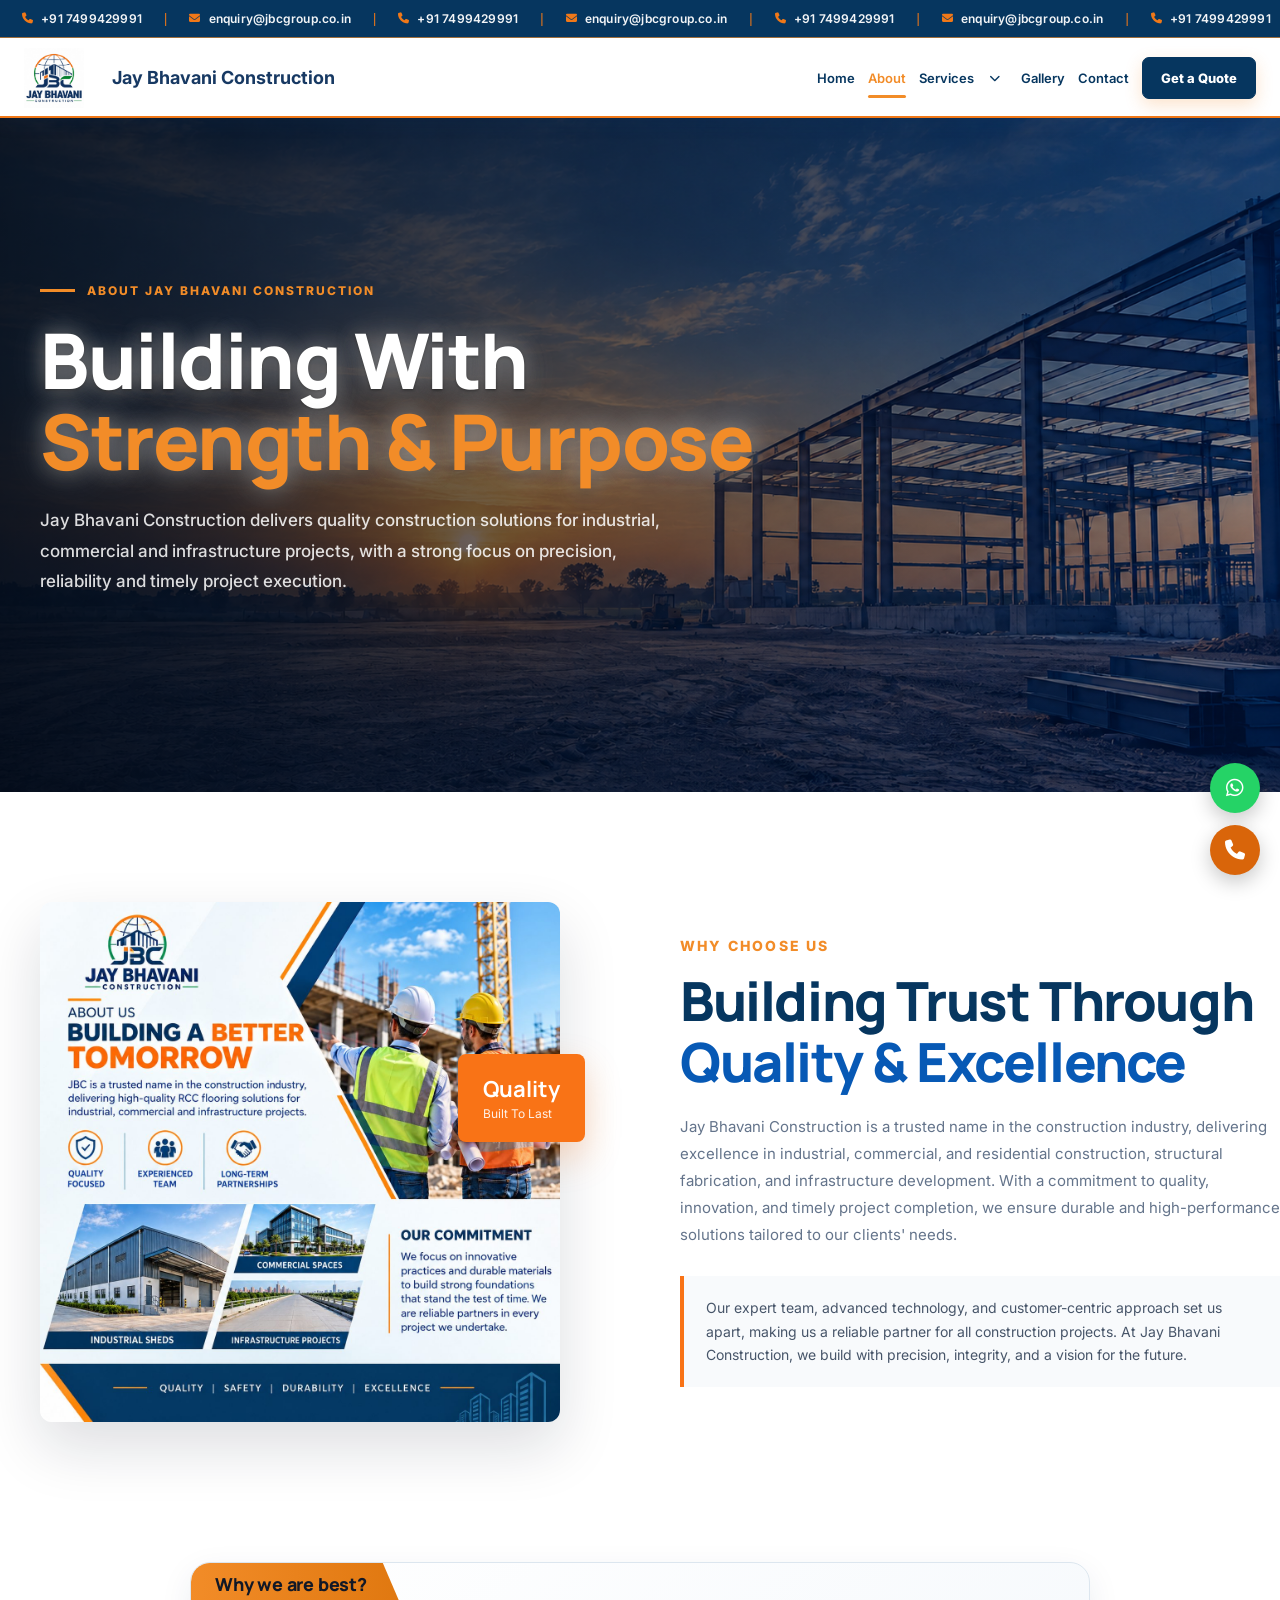
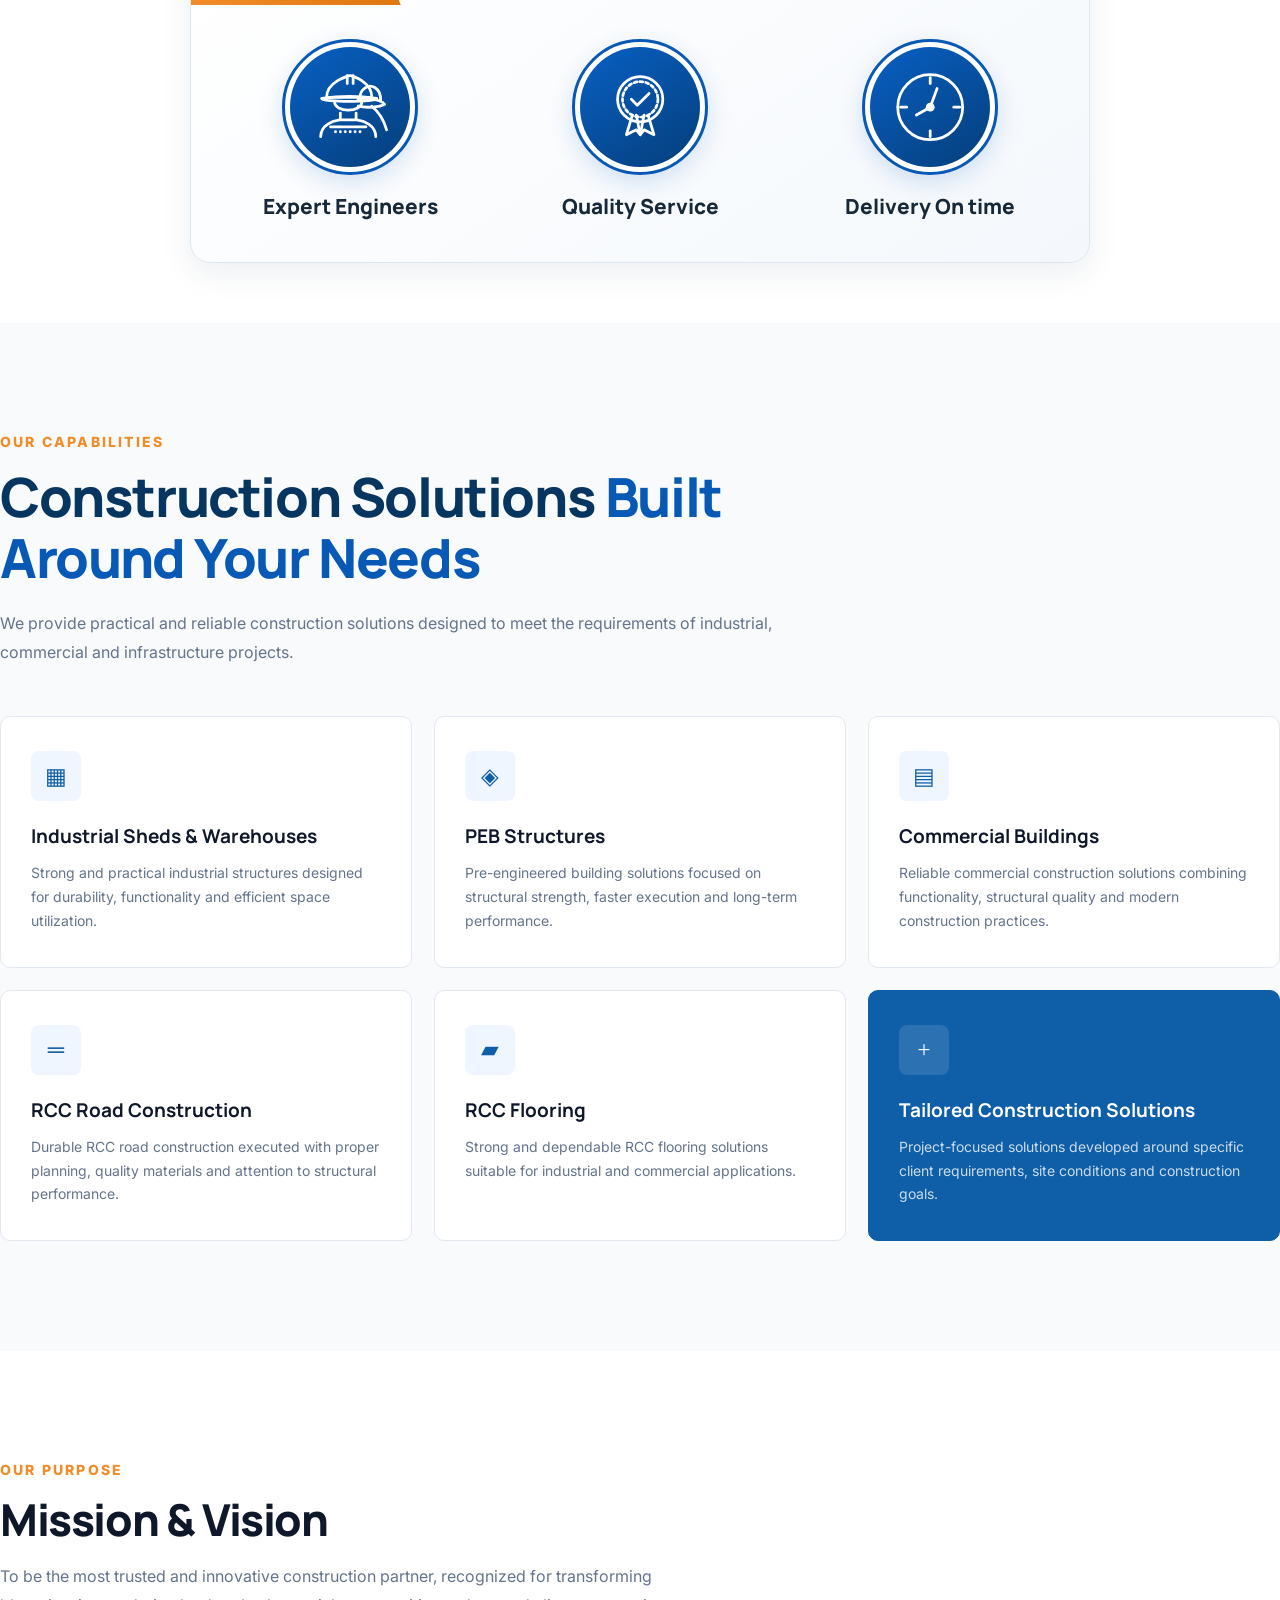
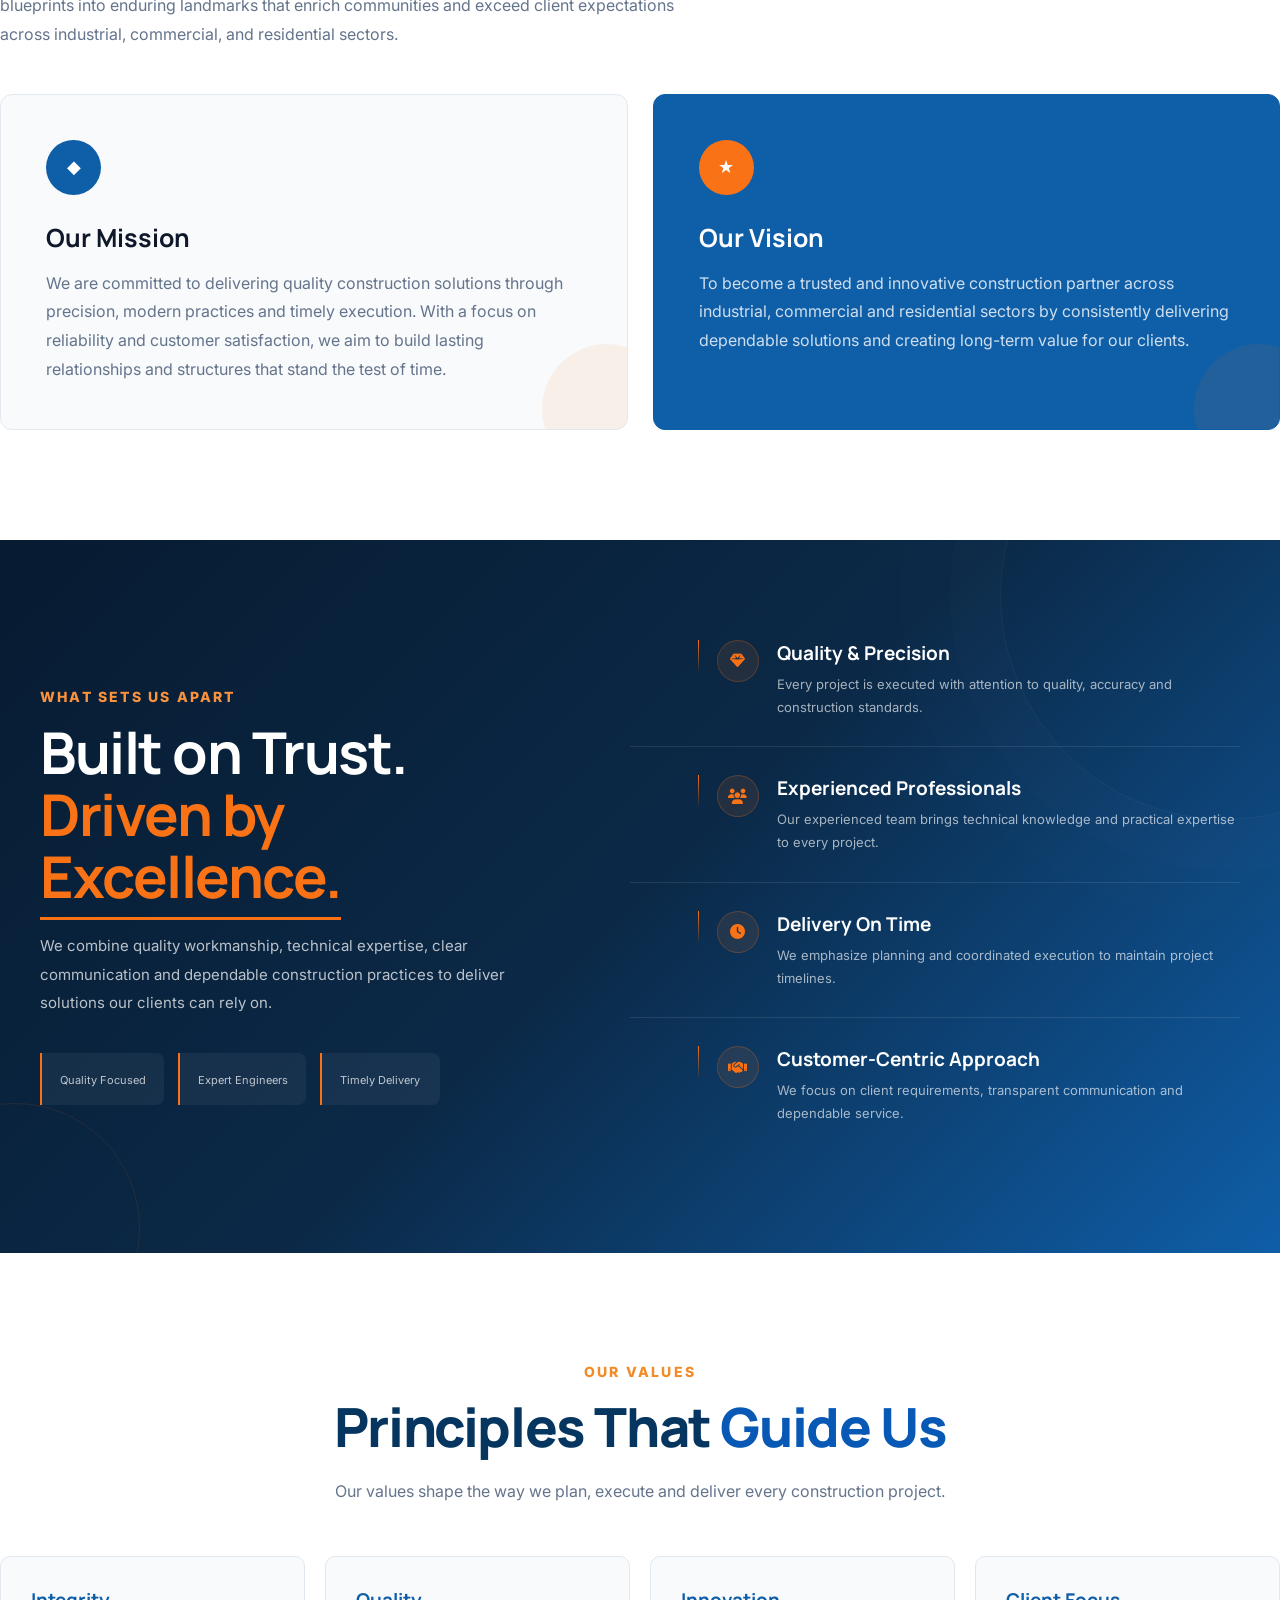
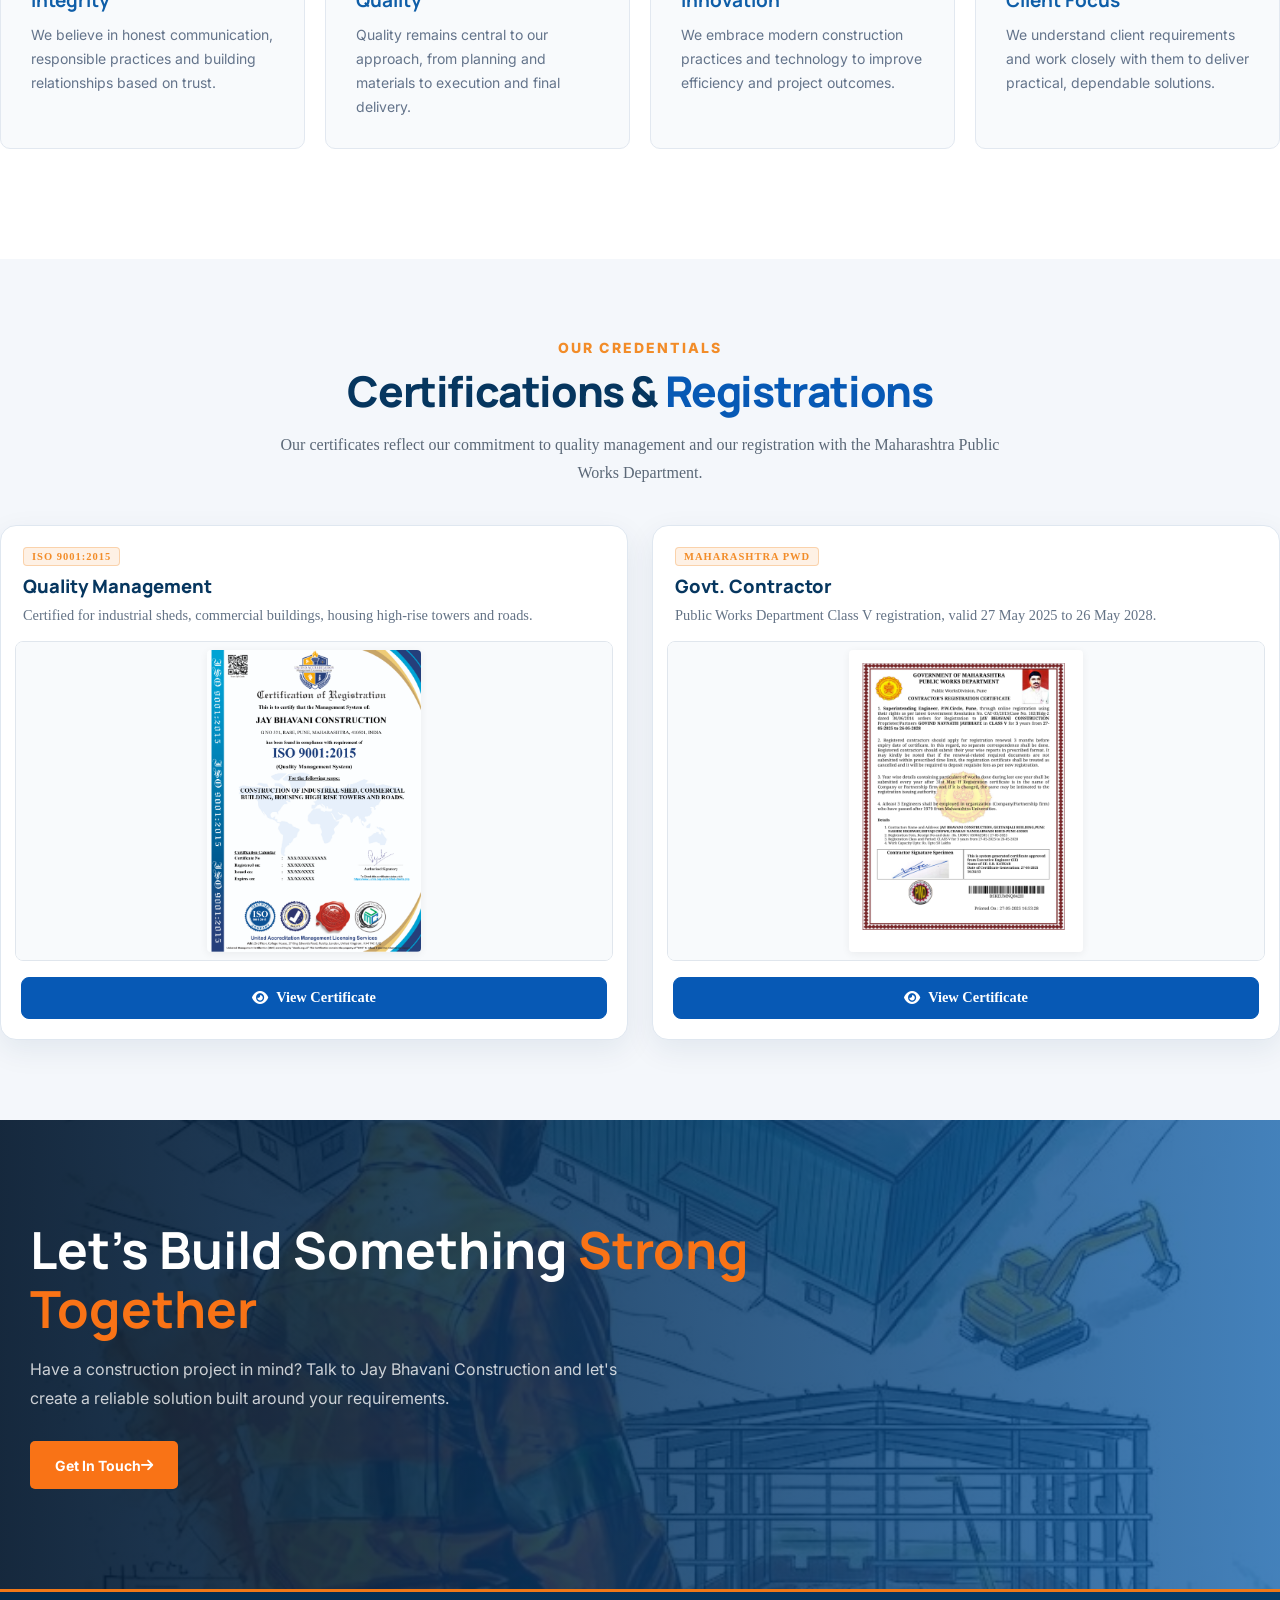
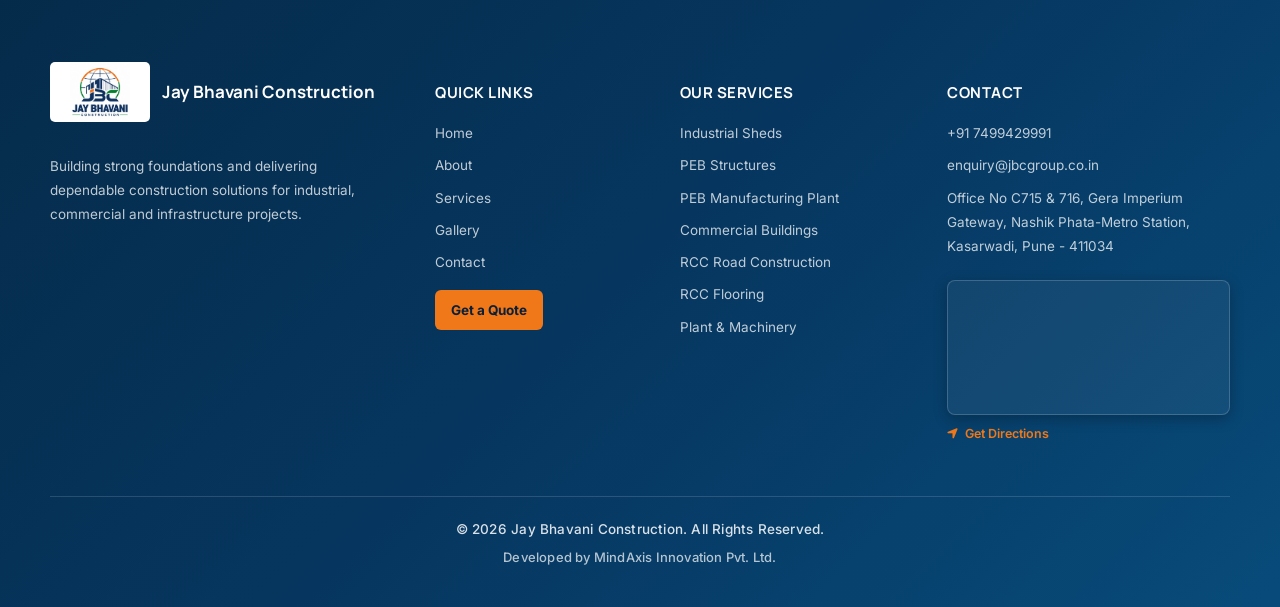
<file: about.html>
<!DOCTYPE html>
<html lang="en">

<head>
    <meta charset="UTF-8">
    <meta name="viewport" content="width=device-width, initial-scale=1.0">

    <meta name="description"
        content="Jay Bhavani Construction - About us, our capabilities, mission, vision and commitment to quality construction.">
    <meta name="keywords"
        content="Jay Bhavani Construction, About Jay Bhavani Construction, Construction Company Pune, Industrial Sheds, PEB Structures, Commercial Buildings, RCC Roads, RCC Flooring">

    <title>About Us | Jay Bhavani Construction</title>

    <!-- GOOGLE FONTS -->
    <link rel="preconnect" href="https://fonts.googleapis.com">
    <link rel="preconnect" href="https://fonts.gstatic.com" crossorigin>
    <link
        href="https://fonts.googleapis.com/css2?family=Inter:wght@400;500;600;700;800&family=Manrope:wght@400;500;600;700;800&display=swap"
        rel="stylesheet">

    <!-- FONT AWESOME -->
    <link rel="stylesheet" href="https://cdnjs.cloudflare.com/ajax/libs/font-awesome/6.5.2/css/all.min.css">

    <!-- WEBSITE CSS -->
    <link rel="stylesheet" href="about.css">
    <link rel="stylesheet" href="hf.css">

    <!-- STYLES FOR WHY WE ARE BEST & CERTIFICATIONS SECTION -->
    <style>
        /* WHY WE ARE BEST SECTION (ANIMATED & COMPACT) */
        .why-best-section {
            padding: 30px 0 60px;
            background: #ffffff;
        }

        .why-best-card {
            position: relative;
            max-width: 900px;
            margin: 0 auto;
            background: linear-gradient(145deg, #ffffff 0%, #f4f8fc 100%);
            border: 1px solid #dce6ef;
            border-radius: 20px;
            box-shadow: 0 10px 32px rgba(6, 54, 95, 0.08);
            padding: 0 28px 42px;
            overflow: hidden;
            transition: transform 0.35s ease, box-shadow 0.35s ease, border-color 0.35s ease;
        }

        .why-best-card:hover {
            box-shadow: 0 16px 42px rgba(6, 54, 95, 0.12);
            border-color: #cbdbe8;
        }

        /* RIBBON BADGE WITH ANIMATED SHIMMER */
        .why-best-badge-wrap {
            margin-left: -28px;
            margin-bottom: 30px;
        }

        .why-best-badge {
            position: relative;
            display: inline-block;
            background: linear-gradient(90deg, #f28c28 0%, #e07810 100%);
            clip-path: polygon(0 0, calc(100% - 18px) 0, 100% 100%, 0 100%);
            padding: 9px 34px 9px 24px;
            border-top-left-radius: 18px;
            overflow: hidden;
            box-shadow: 2px 4px 14px rgba(242, 140, 40, 0.28);
        }

        .why-best-badge::after {
            content: "";
            position: absolute;
            top: 0;
            left: -130%;
            width: 60%;
            height: 100%;
            background: linear-gradient(90deg,
                    rgba(255, 255, 255, 0) 0%,
                    rgba(255, 255, 255, 0.5) 50%,
                    rgba(255, 255, 255, 0) 100%);
            transform: skewX(-25deg);
            animation: ribbonShimmer 4.5s ease-in-out infinite;
        }

        @keyframes ribbonShimmer {

            0%,
            25% {
                left: -130%;
            }

            50%,
            100% {
                left: 170%;
            }
        }

        .why-best-badge span {
            position: relative;
            z-index: 1;
            font-family: "Manrope", sans-serif;
            font-size: 1.12rem;
            font-weight: 800;
            color: #111827;
            letter-spacing: -0.2px;
        }

        /* 3-COLUMN GRID */
        .why-best-grid {
            display: grid;
            grid-template-columns: repeat(3, 1fr);
            gap: 28px;
            align-items: start;
            text-align: center;
        }

        .why-best-item {
            display: flex;
            flex-direction: column;
            align-items: center;
            transition: transform 0.35s cubic-bezier(0.34, 1.56, 0.64, 1);
            cursor: default;
        }

        .why-best-item:hover {
            transform: translateY(-8px);
        }

        /* DUAL CONCENTRIC RING WITH AMBIENT BREATHING GLOW */
        .why-best-ring-outer {
            width: 136px;
            height: 136px;
            border-radius: 50%;
            border: 3.5px solid #0759b5;
            padding: 5px;
            background: #ffffff;
            box-shadow: 0 8px 24px rgba(7, 89, 181, 0.16);
            display: flex;
            align-items: center;
            justify-content: center;
            transition: all 0.35s cubic-bezier(0.34, 1.56, 0.64, 1);
            animation: ringGlowBreath 4s ease-in-out infinite alternate;
        }

        .why-best-item:nth-child(1) .why-best-ring-outer {
            animation-delay: 0s;
        }

        .why-best-item:nth-child(2) .why-best-ring-outer {
            animation-delay: 1.3s;
        }

        .why-best-item:nth-child(3) .why-best-ring-outer {
            animation-delay: 2.6s;
        }

        @keyframes ringGlowBreath {
            0% {
                box-shadow: 0 8px 22px rgba(7, 89, 181, 0.14), 0 0 0 0 rgba(7, 89, 181, 0.15);
            }

            100% {
                box-shadow: 0 12px 28px rgba(7, 89, 181, 0.22), 0 0 0 7px rgba(7, 89, 181, 0.06);
            }
        }

        .why-best-item:hover .why-best-ring-outer {
            border-color: #f28c28;
            transform: scale(1.06);
            box-shadow: 0 16px 36px rgba(242, 140, 40, 0.32), 0 0 0 6px rgba(242, 140, 40, 0.16);
            animation-play-state: paused;
        }

        .why-best-ring-inner {
            width: 100%;
            height: 100%;
            border-radius: 50%;
            background: linear-gradient(145deg, #0860c4 0%, #053e7a 100%);
            display: flex;
            align-items: center;
            justify-content: center;
            position: relative;
            overflow: hidden;
            transition: background 0.35s ease, transform 0.35s ease;
        }

        .why-best-item:hover .why-best-ring-inner {
            background: linear-gradient(145deg, #0970e6 0%, #06458f 100%);
        }

        .why-best-icon {
            width: 82%;
            height: 82%;
            display: block;
            transition: transform 0.35s ease;
        }

        .why-best-icon .svg-stroke {
            stroke: #ffffff;
            stroke-width: 2.8;
            stroke-linecap: round;
            stroke-linejoin: round;
            fill: none;
        }

        .why-best-icon .svg-dot {
            fill: #ffffff;
        }

        /* =========================================================
           INTERACTIVE SVG ANIMATIONS
        ========================================================= */

        /* 1. Expert Engineers: Hardhat bobbing on hover */
        .anim-engineer-hardhat {
            transition: transform 0.35s ease;
        }

        .why-best-item:hover .anim-engineer-hardhat {
            animation: hardhatBounce 0.8s ease-in-out infinite alternate;
        }

        @keyframes hardhatBounce {
            0% {
                transform: translateY(0);
            }

            100% {
                transform: translateY(-3px);
            }
        }

        /* 2. Quality: Radiating & scaling badge on hover */
        .anim-quality-badge {
            transition: transform 0.35s cubic-bezier(0.34, 1.56, 0.64, 1);
            transform-origin: 50px 42px;
        }

        .why-best-item:hover .anim-quality-badge {
            animation: qualityPop 1.2s ease-in-out infinite alternate;
        }

        @keyframes qualityPop {
            0% {
                transform: scale(1);
            }

            100% {
                transform: scale(1.08);
            }
        }

        .anim-screen-blink {
            animation: screenBlink 2.5s ease-in-out infinite;
        }

        @keyframes screenBlink {

            0%,
            100% {
                opacity: 0.5;
            }

            50% {
                opacity: 1;
            }
        }

        /* 3. Delivery On time: Clock hand rotating on hover */
        .anim-minute-hand {
            transform-origin: 50px 50px;
            transition: transform 0.4s ease;
        }

        .why-best-item:hover .anim-minute-hand {
            animation: clockSpin 6s linear infinite;
        }

        @keyframes clockSpin {
            from {
                transform: rotate(0deg);
            }

            to {
                transform: rotate(360deg);
            }
        }

        .anim-hour-hand {
            transform-origin: 50px 50px;
        }

        .why-best-item:hover .anim-hour-hand {
            animation: clockSpin 72s linear infinite;
        }

        /* TITLES */
        .why-best-title {
            margin: 18px 0 0;
            font-family: "Manrope", sans-serif;
            font-size: 1.3rem;
            font-weight: 800;
            color: #172838;
            line-height: 1.28;
            transition: color 0.25s ease, transform 0.25s ease;
        }

        .why-best-item:hover .why-best-title {
            color: #0759b5;
            transform: translateY(-2px);
        }

        /* Tablet & Mobile Responsiveness for Why We Are Best */
        @media (max-width: 860px) {
            .why-best-section {
                padding: 24px 0 50px;
            }

            .why-best-card {
                max-width: 100%;
                padding: 0 20px 34px;
            }

            .why-best-badge-wrap {
                margin-left: -20px;
                margin-bottom: 22px;
            }

            .why-best-badge {
                padding: 8px 24px 8px 18px;
            }

            .why-best-badge span {
                font-size: 1rem;
            }

            .why-best-grid {
                gap: 16px;
            }

            .why-best-ring-outer {
                width: 110px;
                height: 110px;
                border-width: 3px;
                padding: 4px;
            }

            .why-best-title {
                font-size: 1.1rem;
                margin-top: 14px;
            }
        }

        @media (max-width: 560px) {
            .why-best-section {
                padding: 16px 0 36px;
            }

            .why-best-card {
                padding: 0 12px 26px;
                border-radius: 14px;
            }

            .why-best-badge-wrap {
                margin-left: -12px;
                margin-bottom: 18px;
            }

            .why-best-badge {
                padding: 6px 18px 6px 14px;
                clip-path: polygon(0 0, calc(100% - 14px) 0, 100% 100%, 0 100%);
            }

            .why-best-badge span {
                font-size: 0.92rem;
            }

            .why-best-grid {
                gap: 8px;
            }

            .why-best-ring-outer {
                width: 84px;
                height: 84px;
                border-width: 2.5px;
                padding: 3px;
            }

            .why-best-title {
                font-size: 0.85rem;
                margin-top: 9px;
                line-height: 1.2;
            }
        }

        @media (max-width: 380px) {
            .why-best-ring-outer {
                width: 74px;
                height: 74px;
                border-width: 2px;
            }

            .why-best-title {
                font-size: 0.76rem;
            }
        }

        /* CERTIFICATIONS SECTION STYLES */
        .certifications-section {
            padding: 80px 0;
            background: #f4f7fb;
            color: #172838;
        }

        .certifications-section .certifications-heading {
            max-width: 760px;
            margin: 0 auto 38px;
            text-align: center;
        }

        .certifications-section .certifications-heading .section-tag {
            display: inline-block;
            margin-bottom: 10px;
        }

        .certifications-section .certifications-heading h2 {
            margin: 0 0 14px;
            color: #06365f;
            font-family: "Manrope", sans-serif;
            font-size: clamp(1.8rem, 3.4vw, 2.65rem);
            font-weight: 800;
            line-height: 1.2;
        }

        .certifications-section .certifications-heading h2 span {
            color: #0759b5;
        }

        .certifications-section .certifications-heading p {
            margin: 0;
            color: #5b6877;
            line-height: 1.75;
        }

        /* BOTH CERTIFICATES DISPLAY IN A 2-COLUMN GRID ON ALL DEVICES */
        .certifications-section .certifications-grid {
            display: grid !important;
            grid-template-columns: repeat(2, minmax(0, 1fr)) !important;
            gap: 24px;
            align-items: stretch;
        }

        .certifications-section .certificate-card {
            min-width: 0;
            overflow: hidden;
            background: #ffffff;
            border: 1px solid #dfe7f0;
            border-radius: 16px;
            box-shadow: 0 10px 30px rgba(6, 54, 95, 0.08);
            display: flex;
            flex-direction: column;
            transition: transform 0.25s ease, box-shadow 0.25s ease;
        }

        .certifications-section .certificate-card:hover {
            transform: translateY(-3px);
            box-shadow: 0 14px 38px rgba(6, 54, 95, 0.12);
        }

        .certifications-section .certificate-card-header {
            padding: 20px 22px 14px;
        }

        .certifications-section .certificate-badge {
            display: inline-block;
            font-size: 10.5px;
            font-weight: 800;
            letter-spacing: 1px;
            text-transform: uppercase;
            color: #f28c28;
            background: rgba(242, 140, 40, 0.12);
            border: 1px solid rgba(242, 140, 40, 0.3);
            padding: 3px 8px;
            border-radius: 4px;
            margin-bottom: 8px;
        }

        .certifications-section .certificate-card-header h3 {
            margin: 0 0 6px;
            color: #06365f;
            font-family: "Manrope", sans-serif;
            font-size: 1.15rem;
            font-weight: 800;
            line-height: 1.35;
        }

        .certifications-section .certificate-card-header .certificate-sub {
            margin: 0;
            color: #647386;
            font-size: 0.9rem;
            line-height: 1.5;
        }

        .certifications-section .certificate-preview {
            display: flex;
            align-items: center;
            justify-content: center;
            width: calc(100% - 28px);
            height: 320px;
            margin: 0 14px;
            border: 1px solid #e0e6ed;
            border-radius: 8px;
            background: #f8fafc;
            overflow: hidden;
            position: relative;
        }

        .certifications-section .certificate-preview a {
            display: flex;
            align-items: center;
            justify-content: center;
            width: 100%;
            height: 100%;
            padding: 8px;
            box-sizing: border-box;
            text-decoration: none;
            background: #f8fafc;
        }

        .certifications-section .certificate-preview img {
            max-width: 100%;
            max-height: 100%;
            width: auto;
            height: auto;
            object-fit: contain;
            display: block;
            border-radius: 4px;
            box-shadow: 0 2px 8px rgba(0, 0, 0, 0.06);
            transition: transform 0.4s ease, box-shadow 0.4s ease;
        }

        .certifications-section .certificate-card:hover .certificate-preview img {
            transform: scale(1.02);
            box-shadow: 0 6px 16px rgba(7, 89, 181, 0.12);
        }

        .certifications-section .certificate-actions {
            display: flex;
            flex-wrap: wrap;
            gap: 10px;
            padding: 16px 20px 20px;
            margin-top: auto;
        }

        .certifications-section .certificate-link {
            display: inline-flex;
            align-items: center;
            justify-content: center;
            gap: 8px;
            flex: 1 1 100%;
            width: 100%;
            min-height: 42px;
            padding: 10px 14px;
            border: 1.5px solid #0759b5;
            border-radius: 8px;
            background: #0759b5;
            color: #ffffff;
            font-size: 0.9rem;
            font-weight: 700;
            text-decoration: none;
            text-align: center;
            white-space: nowrap;
            transition: all 0.2s ease;
            box-sizing: border-box;
        }

        .certifications-section .certificate-link:hover,
        .certifications-section .certificate-link:focus-visible {
            background: #06458f;
            border-color: #06458f;
            transform: translateY(-1px);
        }

        /* DOWNLOAD BUTTON: HIGH-VISIBILITY CONTRAST WITH BORDER & BACKGROUND */
        .certifications-section .certificate-link.certificate-download {
            background: #ffffff;
            color: #0759b5;
            border: 1.5px solid #0759b5;
            box-shadow: 0 2px 6px rgba(7, 89, 181, 0.08);
        }

        .certifications-section .certificate-link.certificate-download:hover,
        .certifications-section .certificate-link.certificate-download:focus-visible {
            background: #f28c28;
            color: #ffffff;
            border-color: #f28c28;
        }

        .certifications-section .btn-text-short {
            display: none;
        }

        .certifications-section .btn-text-full {
            display: inline;
        }

        /* MOBILE RESPONSIVENESS: STRICT 2-COLUMN GRID & VISIBLE DOWNLOAD */
        @media (max-width: 768px) {
            .certifications-section {
                padding: 50px 0;
            }

            .certifications-section .certifications-grid {
                gap: 14px;
            }

            .certifications-section .certificate-card-header {
                padding: 14px 14px 10px;
            }

            .certifications-section .certificate-card-header h3 {
                font-size: 1rem;
            }

            .certifications-section .certificate-card-header .certificate-sub {
                font-size: 0.82rem;
            }

            .certifications-section .certificate-preview {
                width: calc(100% - 16px);
                height: 250px;
                margin: 0 8px;
            }

            .certifications-section .certificate-actions {
                padding: 12px 10px 14px;
                gap: 8px;
                flex-direction: column;
            }

            .certifications-section .certificate-link {
                flex: 1 1 100%;
                width: 100%;
                min-height: 38px;
                padding: 8px 10px;
                font-size: 0.85rem;
            }
        }

        @media (max-width: 560px) {
            .certifications-section {
                padding: 36px 0;
            }

            .certifications-section .certifications-heading {
                margin-bottom: 24px;
            }

            .certifications-section .certifications-heading h2 {
                font-size: 1.45rem;
                margin-bottom: 8px;
            }

            .certifications-section .certifications-heading p {
                font-size: 0.88rem;
                line-height: 1.5;
            }

            /* STRICT GRID OF 2 ON MOBILE */
            .certifications-section .certifications-grid {
                display: grid !important;
                grid-template-columns: repeat(2, minmax(0, 1fr)) !important;
                gap: 8px;
            }

            .certifications-section .certificate-card {
                border-radius: 12px;
            }

            .certifications-section .certificate-card-header {
                padding: 10px 8px 6px;
            }

            .certifications-section .certificate-badge {
                font-size: 9px;
                padding: 2px 5px;
                margin-bottom: 4px;
                letter-spacing: 0.5px;
            }

            .certifications-section .certificate-card-header h3 {
                font-size: 0.84rem;
                line-height: 1.25;
                margin-bottom: 3px;
            }

            .certifications-section .certificate-card-header .certificate-sub {
                font-size: 0.72rem;
                line-height: 1.35;
                display: -webkit-box;
                -webkit-line-clamp: 2;
                -webkit-box-orient: vertical;
                overflow: hidden;
            }

            .certifications-section .certificate-preview {
                width: calc(100% - 10px);
                height: 175px;
                margin: 0 5px;
                border-radius: 6px;
            }

            .certifications-section .certificate-actions {
                padding: 8px 6px 10px;
                gap: 6px;
                flex-direction: column;
            }

            .certifications-section .certificate-link {
                flex: 1 1 100%;
                width: 100%;
                min-height: 34px;
                padding: 6px 4px;
                font-size: 11px;
                gap: 5px;
                border-radius: 6px;
            }

            .certifications-section .certificate-link i {
                font-size: 11px;
            }

            .certifications-section .btn-text-full {
                display: none;
            }

            .certifications-section .btn-text-short {
                display: inline;
                font-weight: 700;
            }

            /* DOWNLOAD PDF BUTTON: FULLY VISIBLE & VIBRANT */
            .certifications-section .certificate-link.certificate-download {
                background: #f0f7ff;
                color: #0759b5;
                border: 1.5px solid #0759b5;
                display: inline-flex !important;
                visibility: visible !important;
                opacity: 1 !important;
            }
        }

        @media (max-width: 360px) {
            .certifications-section .certifications-grid {
                gap: 6px;
            }

            .certifications-section .certificate-preview {
                height: 145px;
            }

            .certifications-section .certificate-card-header h3 {
                font-size: 0.78rem;
            }

            .certifications-section .certificate-link {
                font-size: 10px;
                min-height: 30px;
                padding: 5px 2px;
            }
        }
    </style>
</head>

<body>

    <!-- TOP CONTACT BAR -->
    <div class="top-contact-bar" aria-label="Contact information">
        <div class="top-contact-track">
            <div class="top-contact-group">
                <a href="tel:+917499429991" class="top-contact-item">
                    <i class="fa-solid fa-phone" aria-hidden="true"></i> +91 7499429991
                </a>
                <span class="top-contact-separator">|</span>

                <a href="mailto:enquiry@jbcgroup.co.in" class="top-contact-item">
                    <i class="fa-solid fa-envelope" aria-hidden="true"></i> enquiry@jbcgroup.co.in
                </a>
                <span class="top-contact-separator">|</span>

                <a href="tel:+917499429991" class="top-contact-item">
                    <i class="fa-solid fa-phone" aria-hidden="true"></i> +91 7499429991
                </a>
                <span class="top-contact-separator">|</span>

                <a href="mailto:enquiry@jbcgroup.co.in" class="top-contact-item">
                    <i class="fa-solid fa-envelope" aria-hidden="true"></i> enquiry@jbcgroup.co.in
                </a>
                <span class="top-contact-separator">|</span>
            </div>

            <div class="top-contact-group" aria-hidden="true">
                <a href="tel:+917499429991" class="top-contact-item" tabindex="-1">
                    <i class="fa-solid fa-phone" aria-hidden="true"></i> +91 7499429991
                </a>
                <span class="top-contact-separator">|</span>

                <a href="mailto:enquiry@jbcgroup.co.in" class="top-contact-item" tabindex="-1">
                    <i class="fa-solid fa-envelope" aria-hidden="true"></i> enquiry@jbcgroup.co.in
                </a>
                <span class="top-contact-separator">|</span>

                <a href="tel:+917499429991" class="top-contact-item" tabindex="-1">
                    <i class="fa-solid fa-phone" aria-hidden="true"></i> +91 7499429991
                </a>
                <span class="top-contact-separator">|</span>

                <a href="mailto:enquiry@jbcgroup.co.in" class="top-contact-item" tabindex="-1">
                    <i class="fa-solid fa-envelope" aria-hidden="true"></i> enquiry@jbcgroup.co.in
                </a>
                <span class="top-contact-separator">|</span>
            </div>
        </div>
    </div>

    <!-- HEADER -->
    <header class="header" id="header">
        <div class="container nav-container">
            <a href="index.html#home" class="logo">
                <img src="./logoo.png" alt="Jay Bhavani Construction Logo" class="site-logo">
                <div class="logo-name">Jay Bhavani Construction</div>
            </a>

            <nav class="navbar" id="navbar" aria-label="Main navigation">
                <a href="index.html" class="nav-link">Home</a>
                <a href="about.html" class="nav-link active" aria-current="page">About</a>


                <!-- SERVICES DROPDOWN -->
                <div class="nav-item services-nav-item" id="servicesNavItem">
                    <div class="services-nav-header">
                        <a href="services.html" class="nav-link services-nav-link">Services</a>

                        <button type="button" class="services-dropdown-toggle" id="servicesDropdownToggle"
                            aria-label="Toggle Services menu" aria-expanded="false" aria-controls="servicesDropdown">
                            <i class="fa-solid fa-chevron-down" aria-hidden="true"></i>
                        </button>
                    </div>

                    <div class="services-dropdown" id="servicesDropdown" aria-hidden="true">

                        <div class="services-dropdown-heading">
                            <span>OUR SERVICES</span>
                            <p>Explore our construction solutions</p>
                        </div>

                        <a href="industrial-sheds.html" class="services-dropdown-link">
                            <span class="services-dropdown-icon">
                                <i class="fa-solid fa-industry" aria-hidden="true"></i>
                            </span>
                            <span>
                                <strong>Industrial Sheds</strong>
                                <small>Industrial construction solutions</small>
                            </span>
                            <i class="fa-solid fa-arrow-right dropdown-link-arrow" aria-hidden="true"></i>
                        </a>

                        <a href="pebstructure.html" class="services-dropdown-link">
                            <span class="services-dropdown-icon">
                                <i class="fa-solid fa-warehouse" aria-hidden="true"></i>
                            </span>
                            <span>
                                <strong>PEB Structures</strong>
                                <small>Pre-engineered building structures</small>
                            </span>
                            <i class="fa-solid fa-arrow-right dropdown-link-arrow" aria-hidden="true"></i>
                        </a>
                        <a href="peb-manufacturing-plant.html" class="services-dropdown-link">
                            <span class="services-dropdown-icon">
                                <i class="fa-solid fa-city" aria-hidden="true"></i>
                            </span>
                            <span>
                                <strong>PEB Manufacturing Plant</strong>
                                <small>High-capacity fabrication facility</small>
                            </span>
                            <i class="fa-solid fa-arrow-right dropdown-link-arrow" aria-hidden="true"></i>
                        </a>

                        <a href="commercial-buildings.html" class="services-dropdown-link">
                            <span class="services-dropdown-icon">
                                <i class="fa-solid fa-building" aria-hidden="true"></i>
                            </span>
                            <span>
                                <strong>Commercial Buildings</strong>
                                <small>Commercial construction solutions</small>
                            </span>
                            <i class="fa-solid fa-arrow-right dropdown-link-arrow" aria-hidden="true"></i>
                        </a>

                        <a href="rcc-road-construction.html" class="services-dropdown-link">
                            <span class="services-dropdown-icon">
                                <i class="fa-solid fa-road" aria-hidden="true"></i>
                            </span>
                            <span>
                                <strong>RCC Road Construction</strong>
                                <small>Durable RCC road solutions</small>
                            </span>
                            <i class="fa-solid fa-arrow-right dropdown-link-arrow" aria-hidden="true"></i>
                        </a>

                        <a href="rcc-flooring.html" class="services-dropdown-link">
                            <span class="services-dropdown-icon">
                                <i class="fa-solid fa-layer-group" aria-hidden="true"></i>
                            </span>
                            <span>
                                <strong>RCC Flooring</strong>
                                <small>Strong and durable flooring</small>
                            </span>
                            <i class="fa-solid fa-arrow-right dropdown-link-arrow" aria-hidden="true"></i>
                        </a>
                        <a href="plant-machinery.html" class="services-dropdown-link">
                            <span class="services-dropdown-icon">
                                <i class="fa-solid fa-gears"></i>
                            </span>
                            <span>
                                <strong>Plant &amp; Machinery</strong>
                                <small>Advanced fleet &amp; modern equipment</small>
                            </span>
                            <i class="fa-solid fa-arrow-right dropdown-link-arrow"></i>
                        </a>

                    </div>
                </div>

                <a href="gallery.html" class="nav-link">Gallery</a>
                <a href="contact.html" class="nav-link">Contact</a>
                <a href="contact.html" class="nav-quote">Get a Quote</a>
            </nav>

            <button class="menu-toggle" id="menuToggle" type="button" aria-label="Open Menu" aria-expanded="false"
                aria-controls="navbar">
                <span></span><span></span><span></span>
            </button>
        </div>
    </header>

    <!-- ABOUT HERO -->
    <section class="about-hero">
        <div class="about-hero-image"></div>
        <div class="about-hero-overlay"></div>

        <div class="about-hero-container">
            <div class="about-hero-content">
                <div class="about-hero-tag">ABOUT JAY BHAVANI CONSTRUCTION</div>

                <h1>
                    Building With
                    <span>Strength &amp; Purpose</span>
                </h1>

                <p>
                    Jay Bhavani Construction delivers quality construction solutions for industrial,
                    commercial and infrastructure projects, with a strong focus on precision, reliability
                    and timely project execution.
                </p>
            </div>
        </div>
    </section>

    <!-- COMPANY INTRODUCTION -->
    <section class="about-company" id="company">
        <div class="container">
            <div class="about-company-grid">

                <div class="about-company-image about-reveal-left">
                    <img src="images/about.jpg" alt="Jay Bhavani Construction Project">

                    <div class="company-experience">
                        <strong>Quality</strong>
                        <span>Built To Last</span>
                    </div>
                </div>

                <div class="about-company-content about-reveal-right">
                    <span class="section-tag">WHY CHOOSE US</span>

                    <h2>
                        Building Trust Through
                        <span>Quality &amp; Excellence</span>
                    </h2>

                    <p>
                        Jay Bhavani Construction is a trusted name in the construction
                        industry, delivering excellence in industrial, commercial, and
                        residential construction, structural fabrication, and infrastructure
                        development. With a commitment to quality, innovation, and timely
                        project completion, we ensure durable and high-performance
                        solutions tailored to our clients' needs.
                    </p>

                    <div class="about-highlight">
                        Our expert team, advanced technology, and customer-centric
                        approach set us apart, making us a reliable partner for all
                        construction projects. At Jay Bhavani Construction, we build with
                        precision, integrity, and a vision for the future.
                    </div>
                </div>
            </div>
        </div>
    </section>

    <!-- WHY WE ARE BEST SECTION -->
    <section class="why-best-section" id="why-best" aria-label="Why Jay Bhavani Construction is the best">
        <div class="container">
            <div class="why-best-card about-reveal">
                <div class="why-best-badge-wrap">
                    <div class="why-best-badge">
                        <span>Why we are best?</span>
                    </div>
                </div>

                <div class="why-best-grid">
                    <!-- 1. Expert Engineers -->
                    <div class="why-best-item">
                        <div class="why-best-ring-outer">
                            <div class="why-best-ring-inner">
                                <svg class="why-best-icon icon-engineers" viewBox="0 0 100 100" fill="none"
                                    xmlns="http://www.w3.org/2000/svg" aria-hidden="true">
                                    <!-- Back Engineer -->
                                    <path d="M60 40 C60 32, 68 26, 75 30 C80 33, 81 39, 81 43" class="svg-stroke" />
                                    <path d="M58 42 C64 40, 81 42, 85 47 C80 50, 67 51, 58 49" class="svg-stroke" />
                                    <path d="M72 49 C78 54, 84 62, 87 73" class="svg-stroke" />

                                    <!-- Front Engineer Hardhat (Bobs on hover) -->
                                    <g class="anim-engineer-hardhat">
                                        <path d="M26 40 C26 24, 48 18, 50 18 C52 18, 72 24, 72 40 Z"
                                            class="svg-stroke" />
                                        <line x1="47" y1="18" x2="47" y2="26" class="svg-stroke" />
                                        <line x1="53" y1="18" x2="53" y2="26" class="svg-stroke" />
                                        <!-- Brim -->
                                        <path d="M21 41 Q50 37 77 41 C78 45, 20 45, 21 41 Z" class="svg-stroke"
                                            fill="#0860c4" />
                                    </g>

                                    <!-- Face / Neck -->
                                    <path d="M34 44 C34 56, 62 56, 62 44" class="svg-stroke" />
                                    <line x1="40" y1="56" x2="40" y2="62" class="svg-stroke" />
                                    <line x1="56" y1="56" x2="56" y2="62" class="svg-stroke" />

                                    <!-- Shoulders / Torso -->
                                    <path d="M20 80 C20 68, 32 64, 39 63 L57 63 C64 64, 76 68, 76 80"
                                        class="svg-stroke" />

                                    <!-- Safety Vest Reflective Stripes -->
                                    <line x1="30" y1="70" x2="66" y2="70" class="svg-stroke" />
                                    <circle cx="35" cy="75" r="1.5" class="svg-dot" />
                                    <circle cx="40" cy="75" r="1.5" class="svg-dot" />
                                    <circle cx="45" cy="75" r="1.5" class="svg-dot" />
                                    <circle cx="50" cy="75" r="1.5" class="svg-dot" />
                                    <circle cx="55" cy="75" r="1.5" class="svg-dot" />
                                    <circle cx="60" cy="75" r="1.5" class="svg-dot" />
                                </svg>
                            </div>
                        </div>
                        <h3 class="why-best-title">Expert Engineers</h3>
                    </div>

                    <!-- 2. Quality -->
                    <div class="why-best-item">
                        <div class="why-best-ring-outer">
                            <div class="why-best-ring-inner">
                                <svg class="why-best-icon icon-quality" viewBox="0 0 100 100" fill="none"
                                    xmlns="http://www.w3.org/2000/svg" aria-hidden="true">
                                    <!-- Quality Rosette Ribbon & Checkmark -->
                                    <g class="anim-quality-badge">
                                        <!-- Ribbons -->
                                        <path d="M42 58 L36 78 L46 73 L50 78 L46 58" class="svg-stroke"
                                            fill="#0860c4" />
                                        <path d="M58 58 L64 78 L54 73 L50 78 L54 58" class="svg-stroke"
                                            fill="#0860c4" />
                                        <!-- Rosette Outer Circle -->
                                        <circle cx="50" cy="42" r="23" class="svg-stroke" stroke-width="2.8"
                                            fill="#0860c4" />
                                        <circle cx="50" cy="42" r="18" class="svg-stroke" stroke-dasharray="3 3"
                                            stroke-width="1.5" />
                                        <!-- Quality Checkmark -->
                                        <path d="M41 42 L47 48 L59 36" class="svg-stroke" stroke-width="3.5"
                                            stroke-linecap="round" stroke-linejoin="round" />
                                    </g>
                                </svg>
                            </div>
                        </div>
                        <h3 class="why-best-title">Quality Service</h3>
                    </div>

                    <!-- 3. Delivery On time -->
                    <div class="why-best-item">
                        <div class="why-best-ring-outer">
                            <div class="why-best-ring-inner">
                                <svg class="why-best-icon icon-clock" viewBox="0 0 100 100" fill="none"
                                    xmlns="http://www.w3.org/2000/svg" aria-hidden="true">
                                    <!-- Clock Dial -->
                                    <circle cx="50" cy="50" r="33" class="svg-stroke" stroke-width="2.6" />
                                    <!-- 12, 3, 6, 9 Markers -->
                                    <line x1="50" y1="20" x2="50" y2="26" class="svg-stroke" stroke-width="3" />
                                    <line x1="80" y1="50" x2="74" y2="50" class="svg-stroke" stroke-width="3" />
                                    <line x1="50" y1="80" x2="50" y2="74" class="svg-stroke" stroke-width="3" />
                                    <line x1="20" y1="50" x2="26" y2="50" class="svg-stroke" stroke-width="3" />
                                    <!-- Center Pivot -->
                                    <circle cx="50" cy="50" r="4.5" class="svg-dot" />
                                    <!-- Hour Hand -->
                                    <line x1="50" y1="50" x2="36" y2="58" class="svg-stroke anim-hour-hand"
                                        stroke-width="4.5" />
                                    <!-- Minute Hand (Spins on hover) -->
                                    <line x1="50" y1="50" x2="57" y2="31" class="svg-stroke anim-minute-hand"
                                        stroke-width="3.5" />
                                </svg>
                            </div>
                        </div>
                        <h3 class="why-best-title">Delivery On time</h3>
                    </div>
                </div>
            </div>
        </div>
    </section>

    <!-- CAPABILITIES -->
    <section class="capabilities-section">
        <div class="container">
            <div class="section-heading about-reveal">
                <span class="section-tag">OUR CAPABILITIES</span>

                <h2>
                    Construction Solutions
                    <span>Built Around Your Needs</span>
                </h2>

                <p>
                    We provide practical and reliable construction
                    solutions designed to meet the requirements of
                    industrial, commercial and infrastructure
                    projects.
                </p>
            </div>

            <div class="capabilities-grid">
                <div class="capability-card about-reveal">
                    <div class="capability-card-icon">▦</div>
                    <h3>Industrial Sheds &amp; Warehouses</h3>
                    <p>
                        Strong and practical industrial structures
                        designed for durability, functionality and
                        efficient space utilization.
                    </p>
                </div>

                <div class="capability-card about-reveal">
                    <div class="capability-card-icon">◈</div>
                    <h3>PEB Structures</h3>
                    <p>
                        Pre-engineered building solutions focused
                        on structural strength, faster execution
                        and long-term performance.
                    </p>
                </div>

                <div class="capability-card about-reveal">
                    <div class="capability-card-icon">▤</div>
                    <h3>Commercial Buildings</h3>
                    <p>
                        Reliable commercial construction solutions
                        combining functionality, structural quality
                        and modern construction practices.
                    </p>
                </div>

                <div class="capability-card about-reveal">
                    <div class="capability-card-icon">═</div>
                    <h3>RCC Road Construction</h3>
                    <p>
                        Durable RCC road construction executed with
                        proper planning, quality materials and
                        attention to structural performance.
                    </p>
                </div>

                <div class="capability-card about-reveal">
                    <div class="capability-card-icon">▰</div>
                    <h3>RCC Flooring</h3>
                    <p>
                        Strong and dependable RCC flooring solutions
                        suitable for industrial and commercial
                        applications.
                    </p>
                </div>

                <div class="capability-card capability-card-dark about-reveal">
                    <div class="capability-card-icon">+</div>
                    <h3>Tailored Construction Solutions</h3>
                    <p>
                        Project-focused solutions developed around
                        specific client requirements, site conditions
                        and construction goals.
                    </p>
                </div>
            </div>
        </div>
    </section>

    <!-- MISSION & VISION -->
    <section class="mission-vision-section">
        <div class="container">
            <div class="mission-vision-heading about-reveal">
                <span class="section-tag">OUR PURPOSE</span>
                <h2>Mission &amp; Vision</h2>

                <p>
                    To be the most trusted and innovative construction partner, recognized for
                    transforming blueprints into enduring landmarks that enrich communities and
                    exceed client expectations across industrial, commercial, and residential sectors.
                </p>
            </div>

            <div class="mission-vision-grid">
                <div class="mission-card about-reveal">
                    <div class="mission-card-icon">◆</div>
                    <h3>Our Mission</h3>
                    <p>
                        We are committed to delivering quality construction solutions through precision,
                        modern practices and timely execution. With a focus on reliability and customer
                        satisfaction, we aim to build lasting relationships and structures that stand the test of time.
                    </p>
                </div>

                <div class="mission-card vision-card about-reveal">
                    <div class="mission-card-icon">★</div>
                    <h3>Our Vision</h3>
                    <p>
                        To become a trusted and innovative construction
                        partner across industrial, commercial and
                        residential sectors by consistently delivering
                        dependable solutions and creating long-term
                        value for our clients.
                    </p>
                </div>
            </div>
        </div>
    </section>

    <!-- WHY CHOOSE JAY BHAVANI -->
    <section class="why-section">
        <div class="why-background-shape shape-one"></div>
        <div class="why-background-shape shape-two"></div>

        <div class="container">
            <div class="why-modern-grid">
                <div class="why-modern-content about-reveal-left">
                    <span class="section-tag why-tag">WHAT SETS US APART</span>

                    <h2>
                        Built on Trust.
                        <span>Driven by Excellence.</span>
                    </h2>

                    <p class="why-intro">
                        We combine quality workmanship, technical
                        expertise, clear communication and dependable
                        construction practices to deliver solutions
                        our clients can rely on.
                    </p>

                    <div class="why-stats">
                        <div class="why-stat">
                            <span>Quality Focused</span>
                        </div>

                        <div class="why-stat">
                            <span>Expert Engineers</span>
                        </div>

                        <div class="why-stat">
                            <span>Timely Delivery</span>
                        </div>
                    </div>
                </div>

                <div class="why-modern-list about-reveal-right">
                    <div class="why-modern-item">
                        <div class="why-modern-number"></div>
                        <div class="why-modern-line"></div>

                        <div class="why-modern-text">
                            <div class="why-modern-icon">
                                <i class="fa-solid fa-gem" aria-hidden="true"></i>
                            </div>

                            <div>
                                <h3>Quality &amp; Precision</h3>
                                <p>
                                    Every project is executed with
                                    attention to quality, accuracy
                                    and construction standards.
                                </p>
                            </div>
                        </div>
                    </div>

                    <div class="why-modern-item">
                        <div class="why-modern-number"></div>
                        <div class="why-modern-line"></div>

                        <div class="why-modern-text">
                            <div class="why-modern-icon">
                                <i class="fa-solid fa-users" aria-hidden="true"></i>
                            </div>

                            <div>
                                <h3>Experienced Professionals</h3>
                                <p>
                                    Our experienced team brings
                                    technical knowledge and practical
                                    expertise to every project.
                                </p>
                            </div>
                        </div>
                    </div>

                    <div class="why-modern-item">
                        <div class="why-modern-number"></div>
                        <div class="why-modern-line"></div>

                        <div class="why-modern-text">
                            <div class="why-modern-icon">
                                <i class="fa-solid fa-clock" aria-hidden="true"></i>
                            </div>

                            <div>
                                <h3>Delivery On Time</h3>
                                <p>
                                    We emphasize planning and
                                    coordinated execution to maintain
                                    project timelines.
                                </p>
                            </div>
                        </div>
                    </div>

                    <div class="why-modern-item">
                        <div class="why-modern-number"></div>
                        <div class="why-modern-line"></div>

                        <div class="why-modern-text">
                            <div class="why-modern-icon">
                                <i class="fa-solid fa-handshake" aria-hidden="true"></i>
                            </div>

                            <div>
                                <h3>Customer-Centric Approach</h3>
                                <p>
                                    We focus on client requirements,
                                    transparent communication and
                                    dependable service.
                                </p>
                            </div>
                        </div>
                    </div>
                </div>
            </div>
        </div>
    </section>

    <!-- OUR VALUES -->
    <section class="values-section">
        <div class="container">
            <div class="section-heading centered about-reveal">
                <span class="section-tag">OUR VALUES</span>

                <h2>
                    Principles That
                    <span>Guide Us</span>
                </h2>

                <p>
                    Our values shape the way we plan, execute and
                    deliver every construction project.
                </p>
            </div>

            <div class="values-grid">
                <div class="value-card about-reveal">
                    <h3>Integrity</h3>
                    <p>
                        We believe in honest communication,
                        responsible practices and building
                        relationships based on trust.
                    </p>
                </div>

                <div class="value-card about-reveal">
                    <h3>Quality</h3>
                    <p>
                        Quality remains central to our approach,
                        from planning and materials to execution
                        and final delivery.
                    </p>
                </div>

                <div class="value-card about-reveal">
                    <h3>Innovation</h3>
                    <p>
                        We embrace modern construction practices
                        and technology to improve efficiency and
                        project outcomes.
                    </p>
                </div>

                <div class="value-card about-reveal">
                    <h3>Client Focus</h3>
                    <p>
                        We understand client requirements and work
                        closely with them to deliver practical,
                        dependable solutions.
                    </p>
                </div>
            </div>
        </div>
    </section>

    <!-- CERTIFICATIONS & REGISTRATIONS -->
    <section class="certifications-section" id="certifications" aria-labelledby="certifications-title">

        <div class="container">
            <div class="certifications-heading about-reveal">
                <span class="section-tag">OUR CREDENTIALS</span>

                <h2 id="certifications-title">
                    Certifications &amp; <span>Registrations</span>
                </h2>

                <p>
                    Our certificates reflect our commitment to quality management and our registration
                    with the Maharashtra Public Works Department.
                </p>
            </div>

            <!-- BOTH CERTIFICATES DISPLAY SIDE BY SIDE (STRICT 2-COLUMN GRID) -->
            <div class="certifications-grid">

                <!-- ISO CERTIFICATE -->
                <article class="certificate-card about-reveal">
                    <div class="certificate-card-header">
                        <span class="certificate-badge">ISO 9001:2015</span>
                        <h3>Quality Management</h3>
                        <p class="certificate-sub">
                            Certified for industrial sheds, commercial buildings, housing high-rise towers and roads.
                        </p>
                    </div>

                    <div class="certificate-preview">
                        <a href="iso-9001-2015.pdf" target="_blank" rel="noopener noreferrer"
                            aria-label="View ISO 9001:2015 Certificate PDF in full size">
                            <img src="images/iso-9001-2015.png"
                                alt="Jay Bhavani Construction ISO 9001:2015 Quality Management Certificate"
                                loading="lazy">
                        </a>
                    </div>

                    <div class="certificate-actions">
                        <a class="certificate-link certificate-view" href="iso-9001-2015.pdf" target="_blank"
                            rel="noopener noreferrer" aria-label="View ISO 9001:2015 Certificate">
                            <i class="fa-solid fa-eye" aria-hidden="true"></i>
                            <span class="btn-text-full">View Certificate</span>
                            <span class="btn-text-short">View</span>
                        </a>
                    </div>
                </article>

                <!-- MAHARASHTRA PWD CERTIFICATE -->
                <article class="certificate-card about-reveal">
                    <div class="certificate-card-header">
                        <span class="certificate-badge">MAHARASHTRA PWD</span>
                        <h3>Govt. Contractor</h3>
                        <p class="certificate-sub">
                            Public Works Department Class V registration, valid 27 May 2025 to 26 May 2028.
                        </p>
                    </div>

                    <div class="certificate-preview">
                        <a href="Govind Jaybhaye - PWD Certificate.pdf" target="_blank" rel="noopener noreferrer"
                            aria-label="View Maharashtra PWD Registration Certificate PDF in full size">
                            <img src="images/pwd-certificate.png"
                                alt="Government of Maharashtra Public Works Department Contractor Registration Certificate"
                                loading="lazy">
                        </a>
                    </div>

                    <div class="certificate-actions">
                        <a class="certificate-link certificate-view" href="Govind Jaybhaye - PWD Certificate.pdf"
                            target="_blank" rel="noopener noreferrer"
                            aria-label="View Maharashtra PWD Registration Certificate">
                            <i class="fa-solid fa-eye" aria-hidden="true"></i>
                            <span class="btn-text-full">View Certificate</span>
                            <span class="btn-text-short">View</span>
                        </a>
                    </div>
                </article>

            </div>
        </div>
    </section>

    <!-- CALL TO ACTION -->
    <section class="about-cta">
        <div class="about-cta-overlay"></div>

        <div class="container">
            <div class="about-cta-content about-reveal">
                <h2>
                    Let's Build Something
                    <span>Strong Together</span>
                </h2>

                <p>
                    Have a construction project in mind?
                    Talk to Jay Bhavani Construction and let's
                    create a reliable solution built around your
                    requirements.
                </p>

                <a href="contact.html" class="btn">
                    Get In Touch
                    <i class="fa-solid fa-arrow-right" aria-hidden="true"></i>
                </a>
            </div>
        </div>
    </section>

    <!-- FOOTER -->
    <footer class="footer">
        <div class="container">
            <div class="footer-grid">

                <div class="footer-about">
                    <a href="index.html#home" class="footer-logo">
                        <img src="./logoo.png" alt="Jay Bhavani Construction Logo" class="footer-site-logo">

                        <span class="footer-logo-name">Jay Bhavani Construction</span>
                    </a>

                    <p>
                        Building strong foundations and delivering dependable construction solutions
                        for industrial, commercial and infrastructure projects.
                    </p>
                </div>

                <div class="footer-column">
                    <h4>QUICK LINKS</h4>
                    <a href="index.html#home">Home</a>
                    <a href="about.html">About</a>

                    <a href="services.html">Services</a>
                    <a href="gallery.html">Gallery</a>
                    <a href="contact.html">Contact</a>
                    <a href="contact.html" class="footer-quote-link">Get a Quote</a>
                </div>

                <div class="footer-column">
                    <h4>OUR SERVICES</h4>
                    <a href="industrial-sheds.html">Industrial Sheds</a>
                    <a href="pebstructure.html">PEB Structures</a>
                    <a href="peb-manufacturing-plant.html">PEB Manufacturing Plant</a>
                    <a href="commercial-buildings.html">Commercial Buildings</a>
                    <a href="rcc-road-construction.html">RCC Road Construction</a>
                    <a href="rcc-flooring.html">RCC Flooring</a>
                    <a href="plant-machinery.html">Plant &amp; Machinery</a>
                </div>

                <div class="footer-column">
                    <h4>CONTACT</h4>
                    <a href="tel:+917499429991">+91 7499429991</a>
                    <a href="mailto:enquiry@jbcgroup.co.in">enquiry@jbcgroup.co.in</a>

                    <span>
                        Office No C715 &amp; 716, Gera Imperium Gateway,
                        Nashik Phata-Metro Station, Kasarwadi, Pune - 411034
                    </span>

                    <div class="footer-map-wrapper">
                        <div class="footer-map">
                            <iframe title="Jay Bhavani Construction Office Location"
                                src="https://maps.google.com/maps?q=Gera%20Imperium%20Gateway%2C%20Kasarwadi%2C%20Pune%20411034&t=&z=14&ie=UTF8&iwloc=&output=embed"
                                loading="lazy" referrerpolicy="no-referrer-when-downgrade" allowfullscreen>
                            </iframe>
                        </div>
                        <a href="https://maps.google.com/maps?q=Gera%20Imperium%20Gateway%2C%20Kasarwadi%2C%20Pune%20411034"
                            target="_blank" rel="noopener noreferrer" class="footer-map-directions">
                            <i class="fa-solid fa-location-arrow"></i> Get Directions
                        </a>
                    </div>
                </div>
            </div>

            <div class="footer-bottom">
                <p class="footer-copyright">
                    &copy; <span id="currentYear"></span>
                    Jay Bhavani Construction. All Rights Reserved.
                </p>

                <p class="footer-developed">
                    Developed by MindAxis Innovation Pvt. Ltd.
                </p>
            </div>
        </div>
    </footer>

    <!-- FLOATING CONTACT BUTTONS -->
    <div class="floating-contact">
        <a href="https://wa.me/917499429991" class="float-btn whatsapp" target="_blank" rel="noopener noreferrer"
            aria-label="WhatsApp">
            <i class="fa-brands fa-whatsapp" aria-hidden="true"></i>
        </a>

        <a href="tel:+917499429991" class="float-btn phone" aria-label="Call">
            <i class="fa-solid fa-phone" aria-hidden="true"></i>
        </a>
    </div>

    <!-- BACK TO TOP -->
    <button class="back-to-top" id="backToTop" aria-label="Back to top">
        <i class="fa-solid fa-arrow-up" aria-hidden="true"></i>
    </button>

    <!-- JAVASCRIPT -->
    <script>
        document.addEventListener("DOMContentLoaded", function () {
            const menuToggle = document.getElementById("menuToggle");
            const navbar = document.getElementById("navbar");
            const header = document.getElementById("header");
            const backToTop = document.getElementById("backToTop");
            const year = document.getElementById("currentYear");

            /* HEADER SHADOW */
            function updateHeader() {
                if (!header) return;
                header.classList.toggle("scrolled", window.scrollY > 20);
            }

            window.addEventListener("scroll", updateHeader, { passive: true });
            updateHeader();

            /* BACK TO TOP */
            if (backToTop) {
                function updateBackToTop() {
                    backToTop.classList.toggle("show", window.scrollY > 450);
                }

                window.addEventListener("scroll", updateBackToTop, { passive: true });
                updateBackToTop();

                backToTop.addEventListener("click", function () {
                    window.scrollTo({
                        top: 0,
                        behavior: "smooth"
                    });
                });
            }

            /* CURRENT YEAR */
            if (year) {
                year.textContent = new Date().getFullYear();
            }

            /* SMOOTH SCROLL FOR LOCAL PAGE ANCHORS */
            document.querySelectorAll('a[href^="#"]').forEach(function (link) {
                link.addEventListener("click", function (event) {
                    const targetId = this.getAttribute("href");

                    if (!targetId || targetId === "#") return;

                    const target = document.querySelector(targetId);

                    if (target) {
                        event.preventDefault();

                        target.scrollIntoView({
                            behavior: "smooth",
                            block: "start"
                        });
                    }
                });
            });

            /* SCROLL REVEAL ANIMATIONS FOR ABOUT PAGE */
            const aboutReveals = document.querySelectorAll(".about-reveal, .about-reveal-left, .about-reveal-right");
            if (aboutReveals.length && "IntersectionObserver" in window) {
                const aboutObserver = new IntersectionObserver(function (entries, observer) {
                    entries.forEach(function (entry) {
                        if (entry.isIntersecting) {
                            entry.target.classList.add("is-revealed", "show");
                            observer.unobserve(entry.target);
                        }
                    });
                }, {
                    threshold: 0.12,
                    rootMargin: "0px 0px -40px 0px"
                });

                aboutReveals.forEach(function (el) {
                    aboutObserver.observe(el);
                });
            } else {
                aboutReveals.forEach(function (el) {
                    el.classList.add("is-revealed", "show");
                });
            }

            /* VALUES CARDS STAGGERED REVEAL ANIMATION */
            const valuesSection = document.querySelector(".values-section");
            const valuesCards = document.querySelectorAll(".values-grid .value-card");

            if (valuesSection && valuesCards.length && "IntersectionObserver" in window) {
                const observer = new IntersectionObserver(function (entries) {
                    entries.forEach(function (entry) {
                        if (entry.isIntersecting) {
                            valuesCards.forEach(function (card, index) {
                                card.style.transitionDelay = (index * 150) + "ms";
                                card.classList.add("show", "is-revealed");
                            });

                            observer.unobserve(valuesSection);
                        }
                    });
                }, {
                    threshold: 0.15
                });

                observer.observe(valuesSection);
            } else {
                valuesCards.forEach(function (card) {
                    card.classList.add("show", "is-revealed");
                });
            }
        });
    </script>

    <script src="script.js" defer></script>
    <script src="hf.js" defer></script>
</body>

</html>
</file>
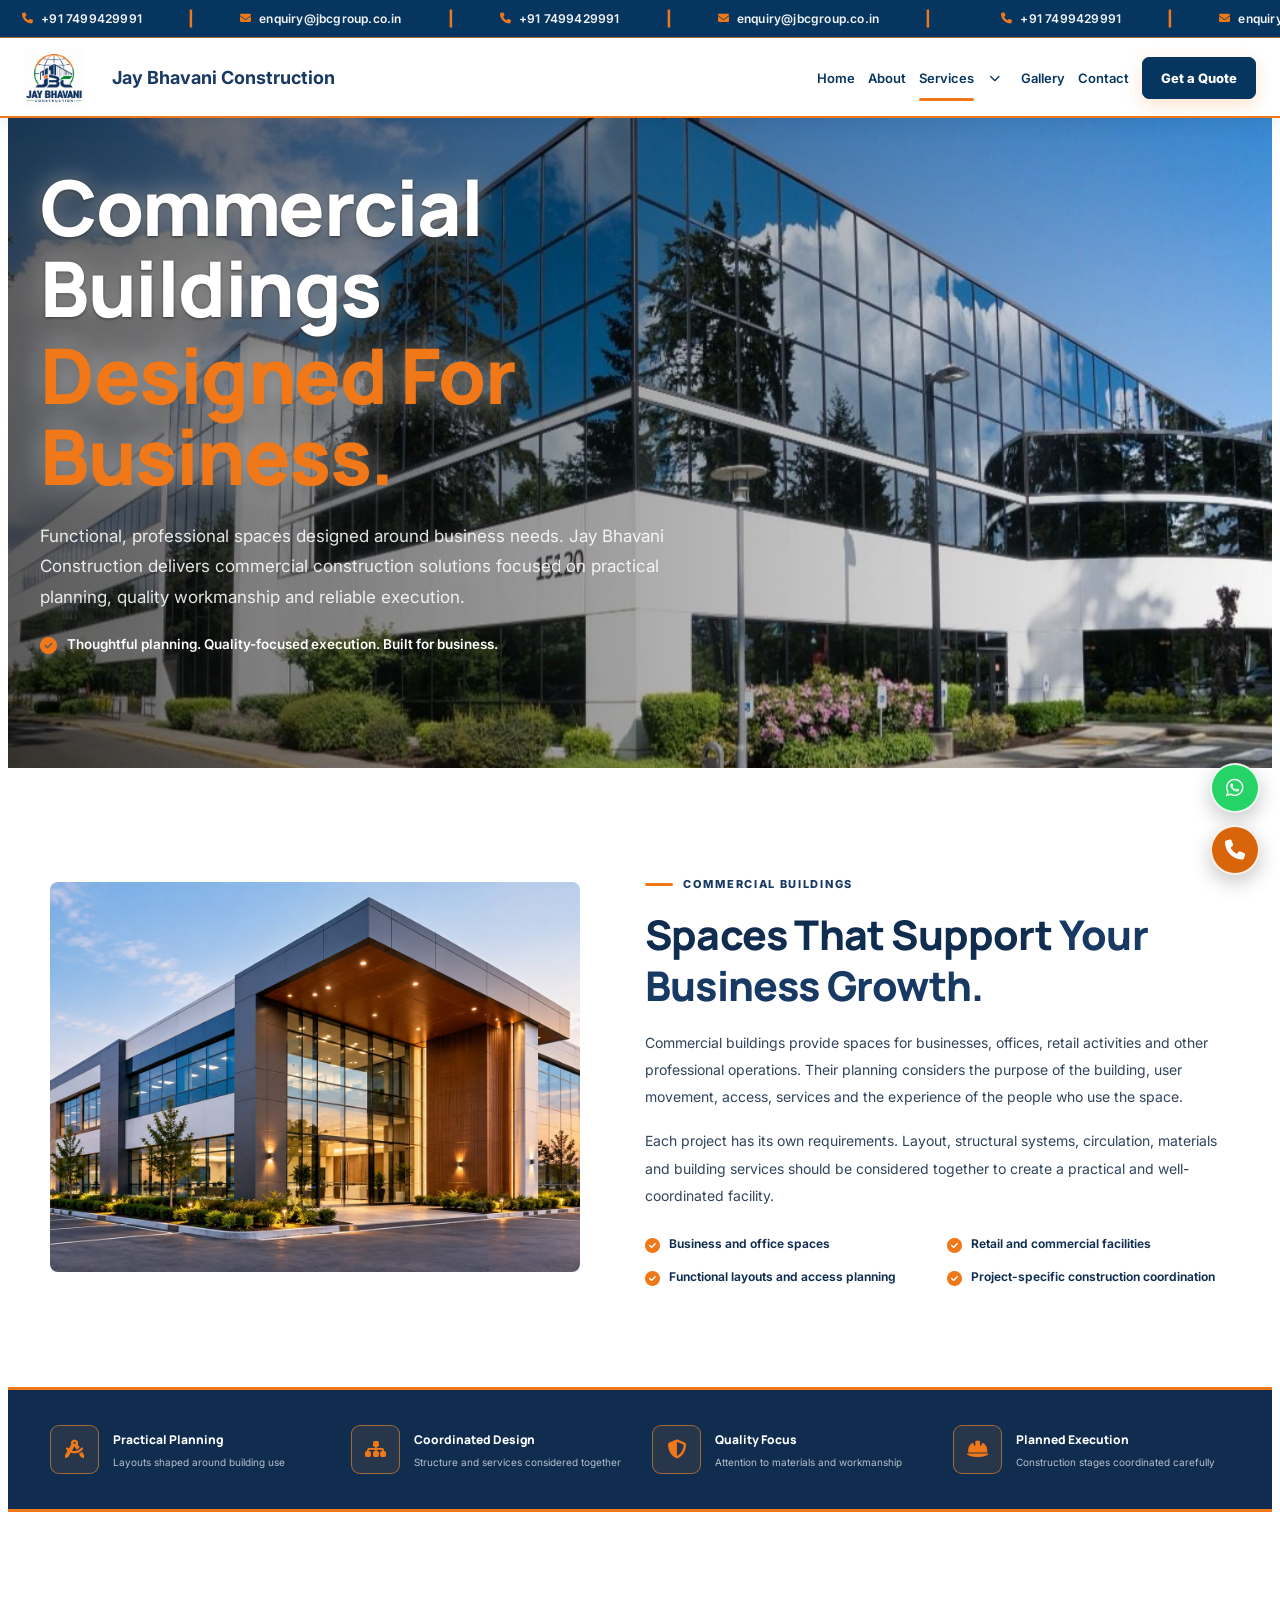
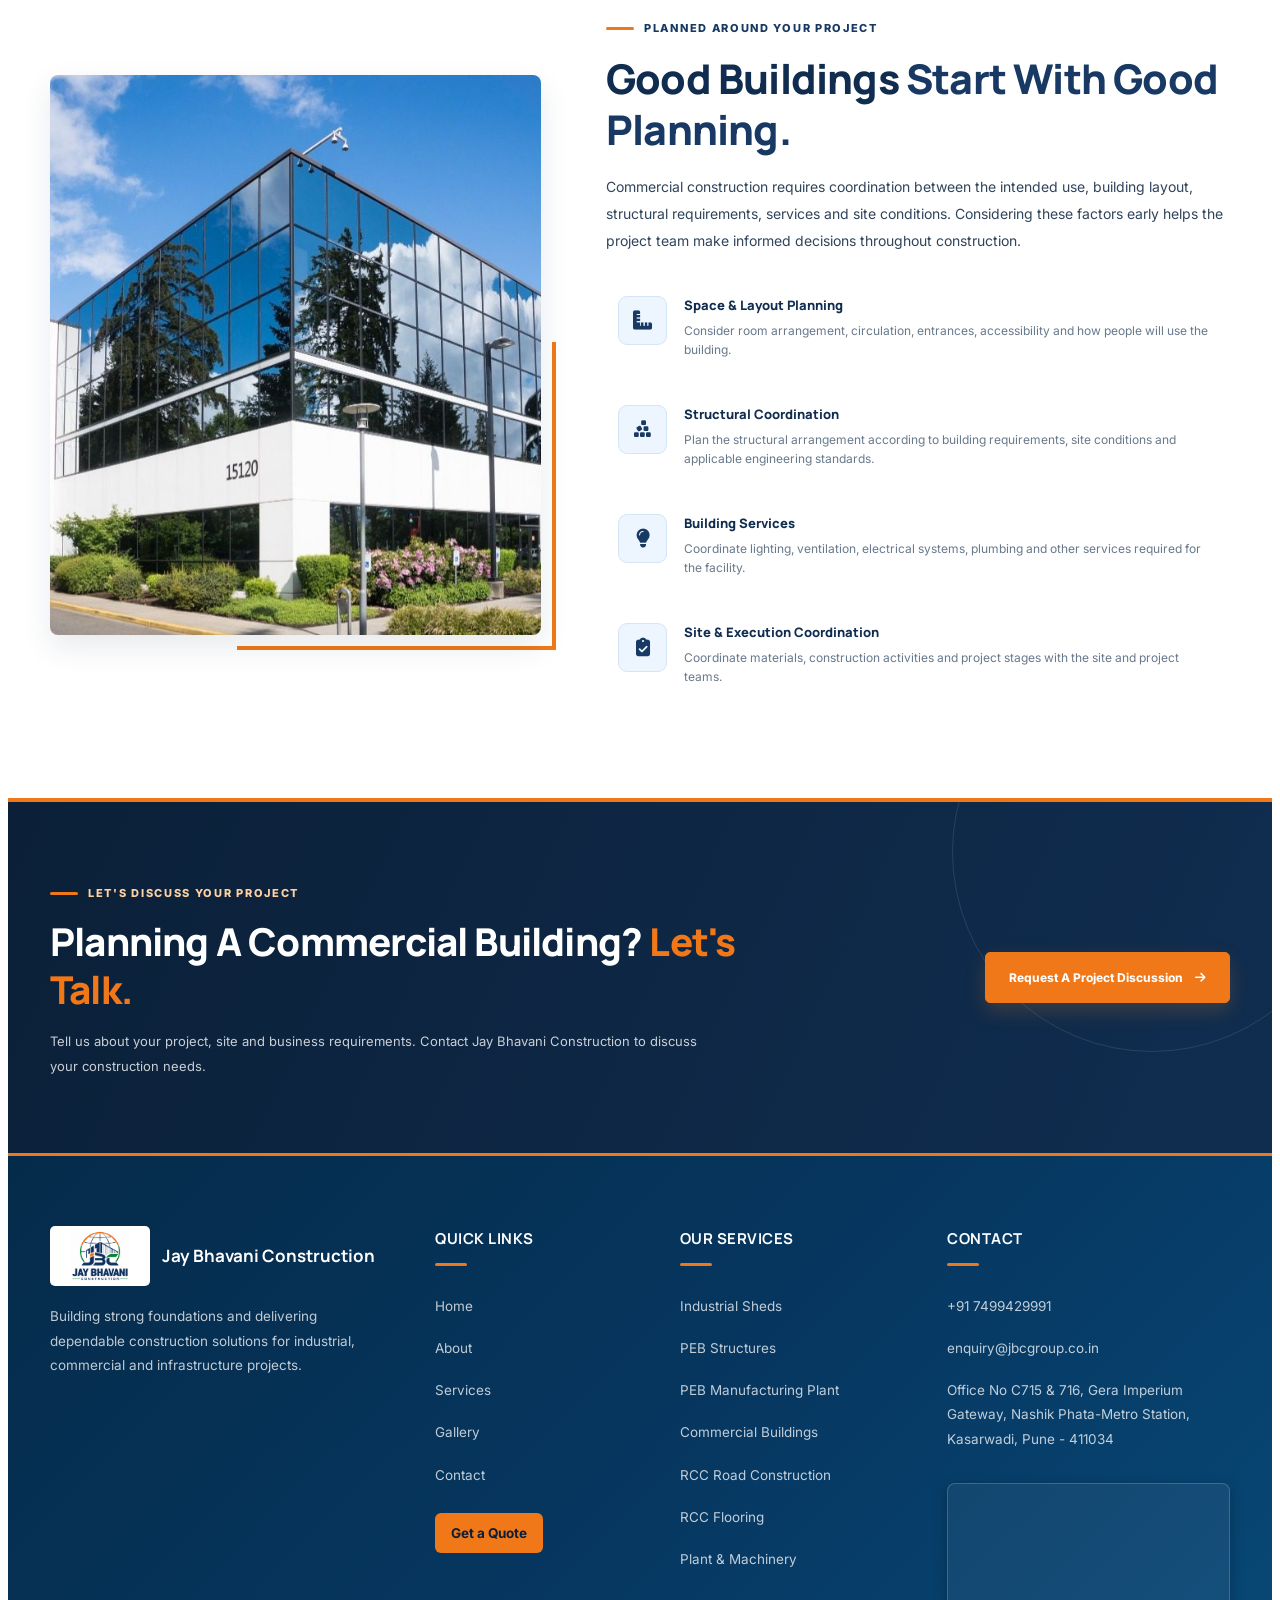
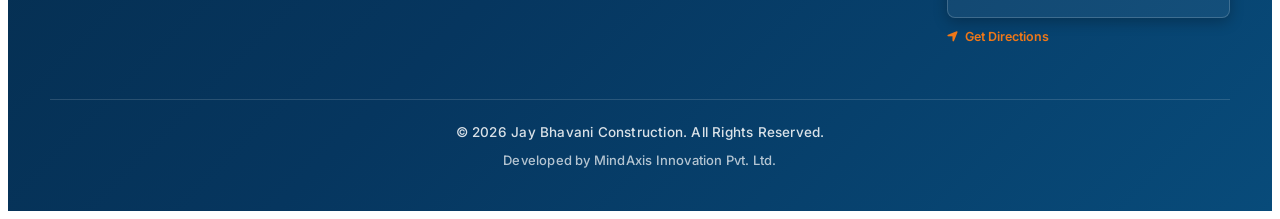
<file: commercial-buildings.html>
<!DOCTYPE html>
<html lang="en">

<head>
    <meta charset="UTF-8">
    <meta name="viewport" content="width=device-width, initial-scale=1.0">

    <meta name="description"
        content="Jay Bhavani Construction provides commercial building construction solutions focused on functional design, quality execution and dependable project delivery.">
    <meta name="keywords"
        content="Commercial Buildings, Commercial Construction, Office Buildings, Business Complexes, Jay Bhavani Construction">
    <meta name="author" content="Jay Bhavani Construction">

    <title>Commercial Buildings | Jay Bhavani Construction</title>

    <link rel="preconnect" href="https://fonts.googleapis.com">
    <link rel="preconnect" href="https://fonts.gstatic.com" crossorigin>

    <link
        href="https://fonts.googleapis.com/css2?family=Inter:wght@400;500;600;700;800&family=Manrope:wght@400;500;600;700;800&display=swap"
        rel="stylesheet">

    <link href="https://cdnjs.cloudflare.com/ajax/libs/font-awesome/6.5.2/css/all.min.css" rel="stylesheet">

    <!-- Commercial buildings page styling -->
    <link rel="stylesheet" href="commercial-buildings.css">

    <!-- Shared website header and footer styling -->
    <link rel="stylesheet" href="hf.css">
</head>

<body>

    <!-- TOP CONTACT BAR -->
    <div class="top-contact-bar" aria-label="Contact information">
        <div class="top-contact-track">
            <div class="top-contact-group">
                <a href="tel:+917499429991" class="top-contact-item">
                    <i class="fa-solid fa-phone"></i> +91 7499429991
                </a>
                <span class="top-contact-separator">|</span>
                <a href="mailto:enquiry@jbcgroup.co.in" class="top-contact-item">
                    <i class="fa-solid fa-envelope"></i> enquiry@jbcgroup.co.in
                </a>
                <span class="top-contact-separator">|</span>
                <a href="tel:+917499429991" class="top-contact-item">
                    <i class="fa-solid fa-phone"></i> +91 7499429991
                </a>
                <span class="top-contact-separator">|</span>
                <a href="mailto:enquiry@jbcgroup.co.in" class="top-contact-item">
                    <i class="fa-solid fa-envelope"></i> enquiry@jbcgroup.co.in
                </a>
                <span class="top-contact-separator">|</span>
            </div>

            <div class="top-contact-group" aria-hidden="true">
                <a href="tel:+917499429991" class="top-contact-item" tabindex="-1">
                    <i class="fa-solid fa-phone"></i> +91 7499429991
                </a>
                <span class="top-contact-separator">|</span>
                <a href="mailto:enquiry@jbcgroup.co.in" class="top-contact-item" tabindex="-1">
                    <i class="fa-solid fa-envelope"></i> enquiry@jbcgroup.co.in
                </a>
                <span class="top-contact-separator">|</span>
                <a href="tel:+917499429991" class="top-contact-item" tabindex="-1">
                    <i class="fa-solid fa-phone"></i> +91 7499429991
                </a>
                <span class="top-contact-separator">|</span>
                <a href="mailto:enquiry@jbcgroup.co.in" class="top-contact-item" tabindex="-1">
                    <i class="fa-solid fa-envelope"></i> enquiry@jbcgroup.co.in
                </a>
                <span class="top-contact-separator">|</span>
            </div>
        </div>
    </div>

    <!-- HEADER -->
    <header class="header" id="header">
        <div class="container nav-container">

            <a href="index.html#home" class="logo">
                <img src="./logoo.png" alt="Jay Bhavani Construction Logo" class="site-logo">
                <div class="logo-name">Jay Bhavani Construction</div>
            </a>

            <nav class="navbar" id="navbar" aria-label="Main navigation">
                <a href="index.html" class="nav-link">Home</a>
                <a href="about.html" class="nav-link">About</a>


                <!-- SERVICES DROPDOWN -->
                <div class="nav-item services-nav-item" id="servicesNavItem">
                    <div class="services-nav-header">
                        <a href="services.html" class="nav-link services-nav-link active">
                            Services
                        </a>

                        <button type="button" class="services-dropdown-toggle" id="servicesDropdownToggle"
                            aria-label="Toggle Services menu" aria-expanded="false" aria-controls="servicesDropdown">
                            <i class="fa-solid fa-chevron-down"></i>
                        </button>
                    </div>

                    <div class="services-dropdown" id="servicesDropdown" aria-hidden="true">
                        <div class="services-dropdown-heading">
                            <span>OUR SERVICES</span>
                            <p>Explore our construction solutions</p>
                        </div>

                        <a href="industrial-sheds.html" class="services-dropdown-link">
                            <span class="services-dropdown-icon">
                                <i class="fa-solid fa-industry"></i>
                            </span>
                            <span>
                                <strong>Industrial Sheds</strong>
                                <small>Industrial construction solutions</small>
                            </span>
                            <i class="fa-solid fa-arrow-right dropdown-link-arrow"></i>
                        </a>

                        <a href="pebstructure.html" class="services-dropdown-link">
                            <span class="services-dropdown-icon">
                                <i class="fa-solid fa-warehouse"></i>
                            </span>
                            <span>
                                <strong>PEB Structures</strong>
                                <small>Pre-engineered building structures</small>
                            </span>
                            <i class="fa-solid fa-arrow-right dropdown-link-arrow"></i>
                        </a>
                        <a href="peb-manufacturing-plant.html" class="services-dropdown-link">
                            <span class="services-dropdown-icon">
                                <i class="fa-solid fa-city" aria-hidden="true"></i>
                            </span>
                            <span>
                                <strong>PEB Manufacturing Plant</strong>
                                <small>High-capacity fabrication facility</small>
                            </span>
                            <i class="fa-solid fa-arrow-right dropdown-link-arrow" aria-hidden="true"></i>
                        </a>

                        <a href="commercial-buildings.html" class="services-dropdown-link active" aria-current="page">
                            <span class="services-dropdown-icon">
                                <i class="fa-solid fa-building"></i>
                            </span>
                            <span>
                                <strong>Commercial Buildings</strong>
                                <small>Commercial construction projects</small>
                            </span>
                            <i class="fa-solid fa-arrow-right dropdown-link-arrow"></i>
                        </a>

                        <a href="rcc-road-construction.html" class="services-dropdown-link">
                            <span class="services-dropdown-icon">
                                <i class="fa-solid fa-road"></i>
                            </span>
                            <span>
                                <strong>RCC Road Construction</strong>
                                <small>Durable RCC road solutions</small>
                            </span>
                            <i class="fa-solid fa-arrow-right dropdown-link-arrow"></i>
                        </a>

                        <a href="rcc-flooring.html" class="services-dropdown-link">
                            <span class="services-dropdown-icon">
                                <i class="fa-solid fa-layer-group"></i>
                            </span>
                            <span>
                                <strong>RCC Flooring</strong>
                                <small>Strong and durable flooring</small>
                            </span>
                            <i class="fa-solid fa-arrow-right dropdown-link-arrow"></i>
                        </a>

                        <a href="plant-machinery.html" class="services-dropdown-link">
                            <span class="services-dropdown-icon">
                                <i class="fa-solid fa-gears"></i>
                            </span>
                            <span>
                                <strong>Plant &amp; Machinery</strong>
                                <small>Equipment and machinery solutions</small>
                            </span>
                            <i class="fa-solid fa-arrow-right dropdown-link-arrow"></i>
                        </a>
                    </div>
                </div>

                <a href="gallery.html" class="nav-link">Gallery</a>
                <a href="contact.html" class="nav-link">Contact</a>
                <a href="contact.html" class="nav-quote">Get a Quote</a>
            </nav>

            <button class="menu-toggle" id="menuToggle" type="button" aria-label="Open Menu" aria-expanded="false"
                aria-controls="navbar">
                <span></span>
                <span></span>
                <span></span>
            </button>
        </div>
    </header>

    <main>

        <!-- HERO -->
        <section class="comm-hero">
            <div class="comm-container">
                <div class="comm-hero-content comm-hero-enter">

                    <h1>
                        Commercial Buildings
                        <span>Designed For Business.</span>
                    </h1>

                    <p class="comm-hero-description">
                        Functional, professional spaces designed around
                        business needs. Jay Bhavani Construction delivers
                        commercial construction solutions focused on practical
                        planning, quality workmanship and reliable execution.
                    </p>

                    <div class="comm-hero-note">
                        <i class="fa-solid fa-circle-check"></i>
                        Thoughtful planning. Quality-focused execution. Built for business.
                    </div>

                </div>
            </div>
        </section>

        <!-- OVERVIEW -->
        <section class="comm-section" id="commercial-overview">
            <div class="comm-container comm-intro-grid">

                <div class="comm-intro-image comm-reveal comm-reveal-left">
                    <img src="images/commercial-building.jpg" alt="Commercial building construction project"
                        loading="lazy">

                </div>

                <div class="comm-intro-content comm-reveal comm-reveal-right comm-delay-1">
                    <div class="comm-section-label">COMMERCIAL BUILDINGS</div>

                    <h2 class="comm-heading">
                        Spaces That Support
                        <span>Your Business Growth.</span>
                    </h2>

                    <p class="comm-body-text">
                        Commercial buildings provide spaces for businesses,
                        offices, retail activities and other professional
                        operations. Their planning considers the purpose of
                        the building, user movement, access, services and
                        the experience of the people who use the space.
                    </p>

                    <p class="comm-body-text">
                        Each project has its own requirements. Layout,
                        structural systems, circulation, materials and
                        building services should be considered together
                        to create a practical and well-coordinated facility.
                    </p>

                    <div class="comm-check-list">
                        <div class="comm-check-item">
                            <i class="fa-solid fa-circle-check"></i>
                            <span>Business and office spaces</span>
                        </div>

                        <div class="comm-check-item">
                            <i class="fa-solid fa-circle-check"></i>
                            <span>Retail and commercial facilities</span>
                        </div>

                        <div class="comm-check-item">
                            <i class="fa-solid fa-circle-check"></i>
                            <span>Functional layouts and access planning</span>
                        </div>

                        <div class="comm-check-item">
                            <i class="fa-solid fa-circle-check"></i>
                            <span>Project-specific construction coordination</span>
                        </div>
                    </div>
                </div>

            </div>
        </section>

        <!-- BENEFITS -->
        <section class="comm-benefits">
            <div class="comm-container comm-benefits-grid">

                <div class="comm-benefit comm-reveal comm-delay-1">
                    <div class="comm-benefit-icon">
                        <i class="fa-solid fa-compass-drafting"></i>
                    </div>
                    <div>
                        <strong>Practical Planning</strong>
                        <small>Layouts shaped around building use</small>
                    </div>
                </div>

                <div class="comm-benefit comm-reveal comm-delay-2">
                    <div class="comm-benefit-icon">
                        <i class="fa-solid fa-sitemap"></i>
                    </div>
                    <div>
                        <strong>Coordinated Design</strong>
                        <small>Structure and services considered together</small>
                    </div>
                </div>

                <div class="comm-benefit comm-reveal comm-delay-3">
                    <div class="comm-benefit-icon">
                        <i class="fa-solid fa-shield-halved"></i>
                    </div>
                    <div>
                        <strong>Quality Focus</strong>
                        <small>Attention to materials and workmanship</small>
                    </div>
                </div>

                <div class="comm-benefit comm-reveal comm-delay-4">
                    <div class="comm-benefit-icon">
                        <i class="fa-solid fa-helmet-safety"></i>
                    </div>
                    <div>
                        <strong>Planned Execution</strong>
                        <small>Construction stages coordinated carefully</small>
                    </div>
                </div>

            </div>
        </section>



        <!-- DESIGN CONSIDERATIONS -->
        <section class="comm-section">
            <div class="comm-container comm-design-grid">

                <div class="comm-design-image comm-reveal comm-reveal-left">
                    <img src="images/commercial-building-hero.jpg" alt="Commercial building exterior and structure"
                        loading="lazy">
                </div>

                <div class="comm-design-content comm-reveal comm-reveal-right comm-delay-1">
                    <div class="comm-section-label">PLANNED AROUND YOUR PROJECT</div>

                    <h2 class="comm-heading">
                        Good Buildings
                        <span>Start With Good Planning.</span>
                    </h2>

                    <p class="comm-body-text">
                        Commercial construction requires coordination between
                        the intended use, building layout, structural
                        requirements, services and site conditions. Considering
                        these factors early helps the project team make
                        informed decisions throughout construction.
                    </p>

                    <div class="comm-feature-list">

                        <div class="comm-feature comm-reveal comm-delay-1">
                            <div class="comm-feature-icon">
                                <i class="fa-solid fa-ruler-combined"></i>
                            </div>
                            <div>
                                <h3>Space &amp; Layout Planning</h3>
                                <p>
                                    Consider room arrangement, circulation,
                                    entrances, accessibility and how people
                                    will use the building.
                                </p>
                            </div>
                        </div>

                        <div class="comm-feature comm-reveal comm-delay-2">
                            <div class="comm-feature-icon">
                                <i class="fa-solid fa-cubes-stacked"></i>
                            </div>
                            <div>
                                <h3>Structural Coordination</h3>
                                <p>
                                    Plan the structural arrangement according
                                    to building requirements, site conditions
                                    and applicable engineering standards.
                                </p>
                            </div>
                        </div>

                        <div class="comm-feature comm-reveal comm-delay-3">
                            <div class="comm-feature-icon">
                                <i class="fa-solid fa-lightbulb"></i>
                            </div>
                            <div>
                                <h3>Building Services</h3>
                                <p>
                                    Coordinate lighting, ventilation,
                                    electrical systems, plumbing and other
                                    services required for the facility.
                                </p>
                            </div>
                        </div>

                        <div class="comm-feature comm-reveal comm-delay-4">
                            <div class="comm-feature-icon">
                                <i class="fa-solid fa-clipboard-check"></i>
                            </div>
                            <div>
                                <h3>Site &amp; Execution Coordination</h3>
                                <p>
                                    Coordinate materials, construction
                                    activities and project stages with
                                    the site and project teams.
                                </p>
                            </div>
                        </div>

                    </div>
                </div>
            </div>
        </section>

        <!-- CALL TO ACTION -->
        <section class="comm-cta">
            <div class="comm-container comm-cta-inner comm-reveal">

                <div class="comm-cta-content">
                    <div class="comm-section-label">LET'S DISCUSS YOUR PROJECT</div>

                    <h2 class="comm-heading">
                        Planning A Commercial Building?
                        <span>Let's Talk.</span>
                    </h2>

                    <p>
                        Tell us about your project, site and business
                        requirements. Contact Jay Bhavani Construction
                        to discuss your construction needs.
                    </p>
                </div>

                <a href="contact.html" class="comm-button comm-button-primary">
                    Request A Project Discussion
                    <i class="fa-solid fa-arrow-right"></i>
                </a>

            </div>
        </section>

    </main>

    <!-- FOOTER -->
    <footer class="footer">
        <div class="container">
            <div class="footer-grid">

                <div class="footer-about">
                    <a href="index.html#home" class="footer-logo">
                        <img src="./logoo.png" alt="Jay Bhavani Construction Logo" class="footer-site-logo">
                        <span class="footer-logo-name">Jay Bhavani Construction</span>
                    </a>

                    <p>
                        Building strong foundations and delivering dependable
                        construction solutions for industrial, commercial
                        and infrastructure projects.
                    </p>
                </div>

                <div class="footer-column">
                    <h4>QUICK LINKS</h4>
                    <a href="index.html#home">Home</a>
                    <a href="about.html">About</a>
                    <a href="services.html">Services</a>
                    <a href="gallery.html">Gallery</a>
                    <a href="contact.html">Contact</a>
                    <a href="contact.html" class="footer-quote-link">Get a Quote</a>
                </div>

                <div class="footer-column">
                    <h4>OUR SERVICES</h4>
                    <a href="industrial-sheds.html">Industrial Sheds</a>
                    <a href="pebstructure.html">PEB Structures</a>
                    <a href="peb-manufacturing-plant.html">PEB Manufacturing Plant</a>
                    <a href="commercial-buildings.html">Commercial Buildings</a>
                    <a href="rcc-road-construction.html">RCC Road Construction</a>
                    <a href="rcc-flooring.html">RCC Flooring</a>
                    <a href="plant-machinery.html">Plant &amp; Machinery</a>
                </div>

                <div class="footer-column">
                    <h4>CONTACT</h4>
                    <a href="tel:+917499429991">+91 7499429991</a>
                    <a href="mailto:enquiry@jbcgroup.co.in">enquiry@jbcgroup.co.in</a>
                    <span>
                        Office No C715 &amp; 716, Gera Imperium Gateway,
                        Nashik Phata-Metro Station, Kasarwadi, Pune - 411034
                    </span>

                    <div class="footer-map-wrapper">
                        <div class="footer-map">
                            <iframe title="Jay Bhavani Construction Office Location"
                                src="https://maps.google.com/maps?q=Gera%20Imperium%20Gateway%2C%20Kasarwadi%2C%20Pune%20411034&t=&z=14&ie=UTF8&iwloc=&output=embed"
                                loading="lazy" referrerpolicy="no-referrer-when-downgrade" allowfullscreen>
                            </iframe>
                        </div>
                        <a href="https://maps.google.com/maps?q=Gera%20Imperium%20Gateway%2C%20Kasarwadi%2C%20Pune%20411034"
                            target="_blank" rel="noopener noreferrer" class="footer-map-directions">
                            <i class="fa-solid fa-location-arrow"></i> Get Directions
                        </a>
                    </div>
                </div>

            </div>

            <div class="footer-bottom">
                <p class="footer-copyright">
                    &copy; <span id="currentYear"></span>
                    Jay Bhavani Construction. All Rights Reserved.
                </p>
                <p class="footer-developed">
                    Developed by MindAxis Innovation Pvt. Ltd.
                </p>
            </div>
        </div>
    </footer>

    <!-- FLOATING CONTACT BUTTONS -->
    <div class="floating-contact">
        <a href="https://wa.me/917499429991" target="_blank" rel="noopener noreferrer" class="float-btn whatsapp"
            aria-label="WhatsApp">
            <i class="fa-brands fa-whatsapp"></i>
        </a>

        <a href="tel:+917499429991" class="float-btn phone" aria-label="Phone">
            <i class="fa-solid fa-phone"></i>
        </a>
    </div>

    <!-- BACK TO TOP -->
    <button id="backToTop" class="back-to-top" aria-label="Back to top">
        <i class="fa-solid fa-arrow-up"></i>
    </button>

    <!-- PAGE JAVASCRIPT -->
    <script>
        document.addEventListener("DOMContentLoaded", function () {
            const yearElement = document.getElementById("currentYear");

            if (yearElement) {
                yearElement.textContent = new Date().getFullYear();
            }

            /* HEADER SHADOW */
            const header = document.getElementById("header");

            function updateHeader() {
                if (header) {
                    header.classList.toggle("scrolled", window.scrollY > 40);
                }
            }

            updateHeader();

            window.addEventListener("scroll", updateHeader, { passive: true });

            /* BACK TO TOP */
            const backToTop = document.getElementById("backToTop");

            if (backToTop) {
                window.addEventListener("scroll", function () {
                    backToTop.classList.toggle("show", window.scrollY > 500);
                }, { passive: true });

                backToTop.addEventListener("click", function () {
                    window.scrollTo({
                        top: 0,
                        behavior: "smooth"
                    });
                });
            }

            /* SECTION REVEAL */
            const revealItems = document.querySelectorAll(
                ".comm-hero-content, .comm-intro-image, .comm-intro-content, " +
                ".comm-benefit, .comm-section-heading, .comm-application-card, " +
                ".comm-design-image, .comm-design-content, .comm-cta-content"
            );

            if ("IntersectionObserver" in window) {
                const revealObserver = new IntersectionObserver(function (entries, observer) {
                    entries.forEach(function (entry) {
                        if (entry.isIntersecting) {
                            entry.target.classList.add("is-visible");
                            observer.unobserve(entry.target);
                        }
                    });
                }, {
                    threshold: 0.12,
                    rootMargin: "0px 0px -30px 0px"
                });

                revealItems.forEach(function (item) {
                    item.classList.add("comm-reveal");
                    revealObserver.observe(item);
                });
            } else {
                revealItems.forEach(function (item) {
                    item.classList.add("is-visible");
                });
            }
        });
    </script>

    <!-- Shared website scripts -->
    <script src="script.js" defer></script>
    <script src="hf.js" defer></script>
</body>

</html>
</file>
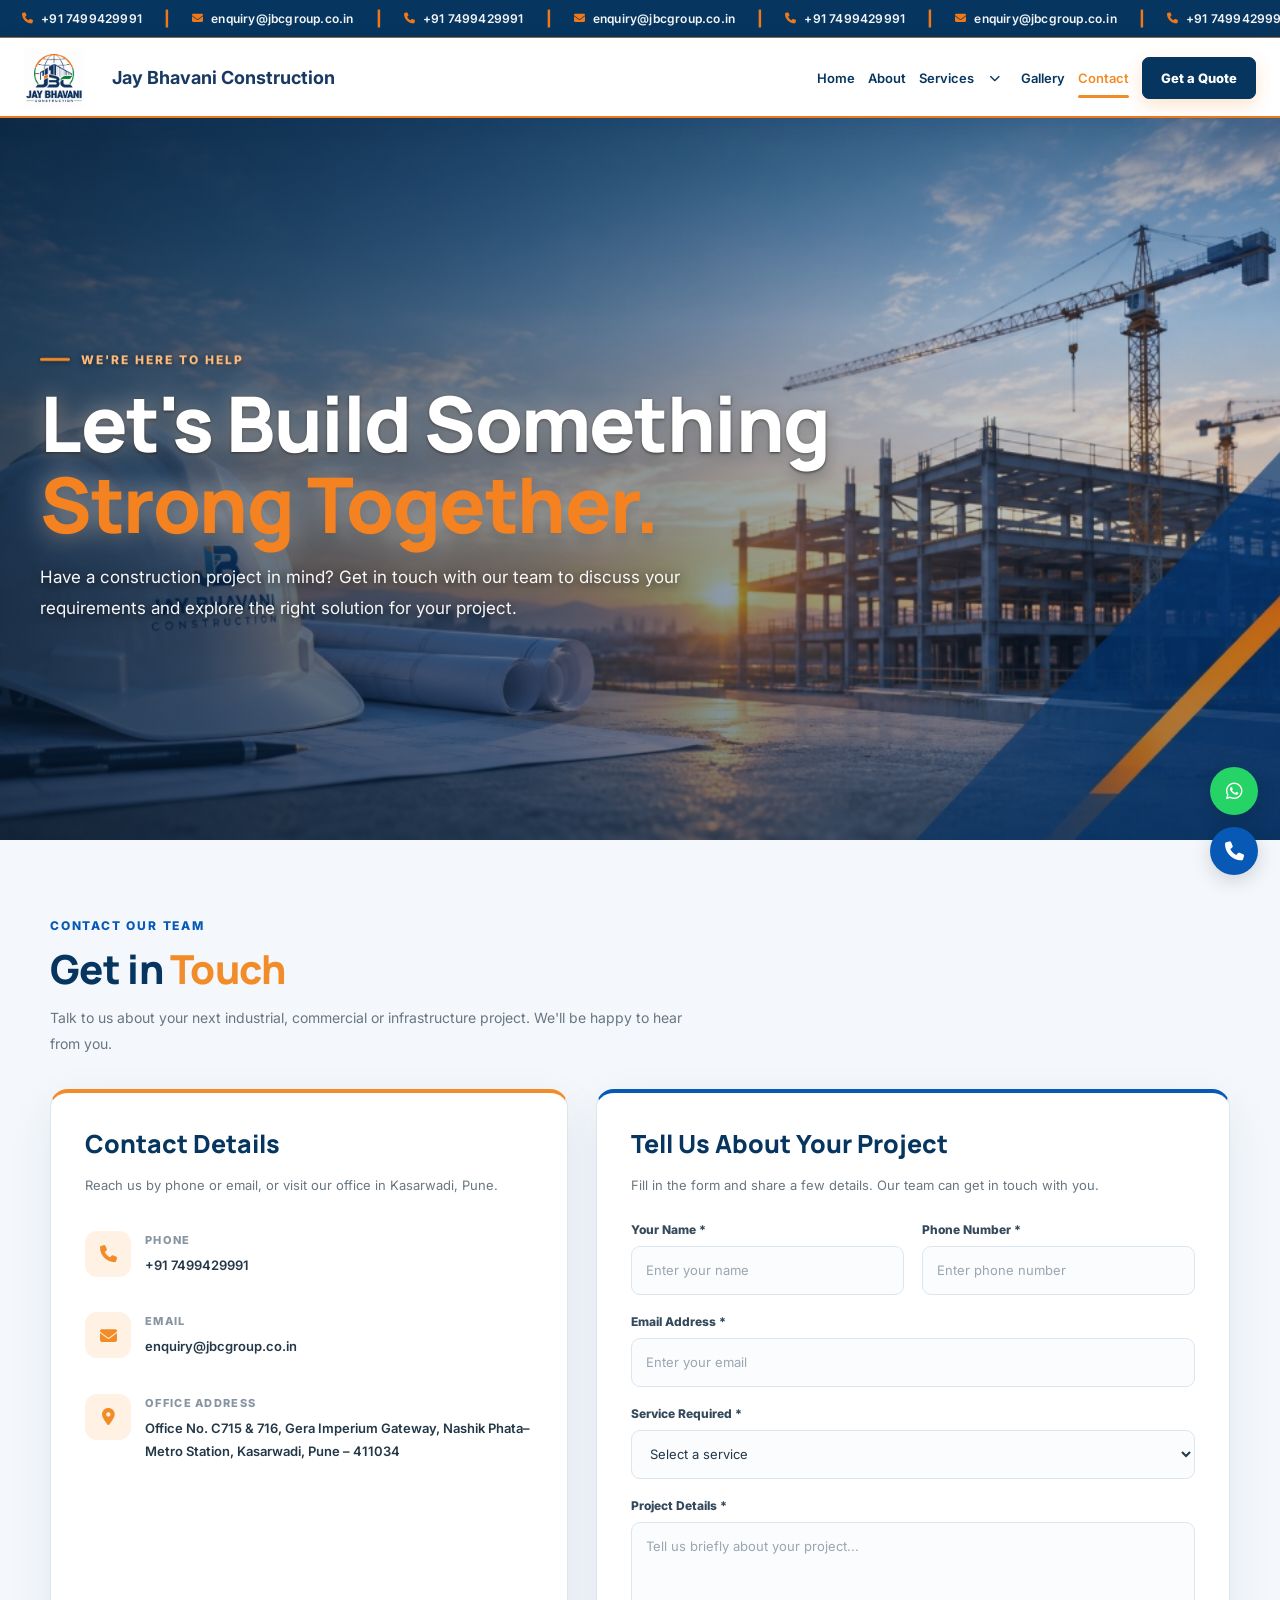
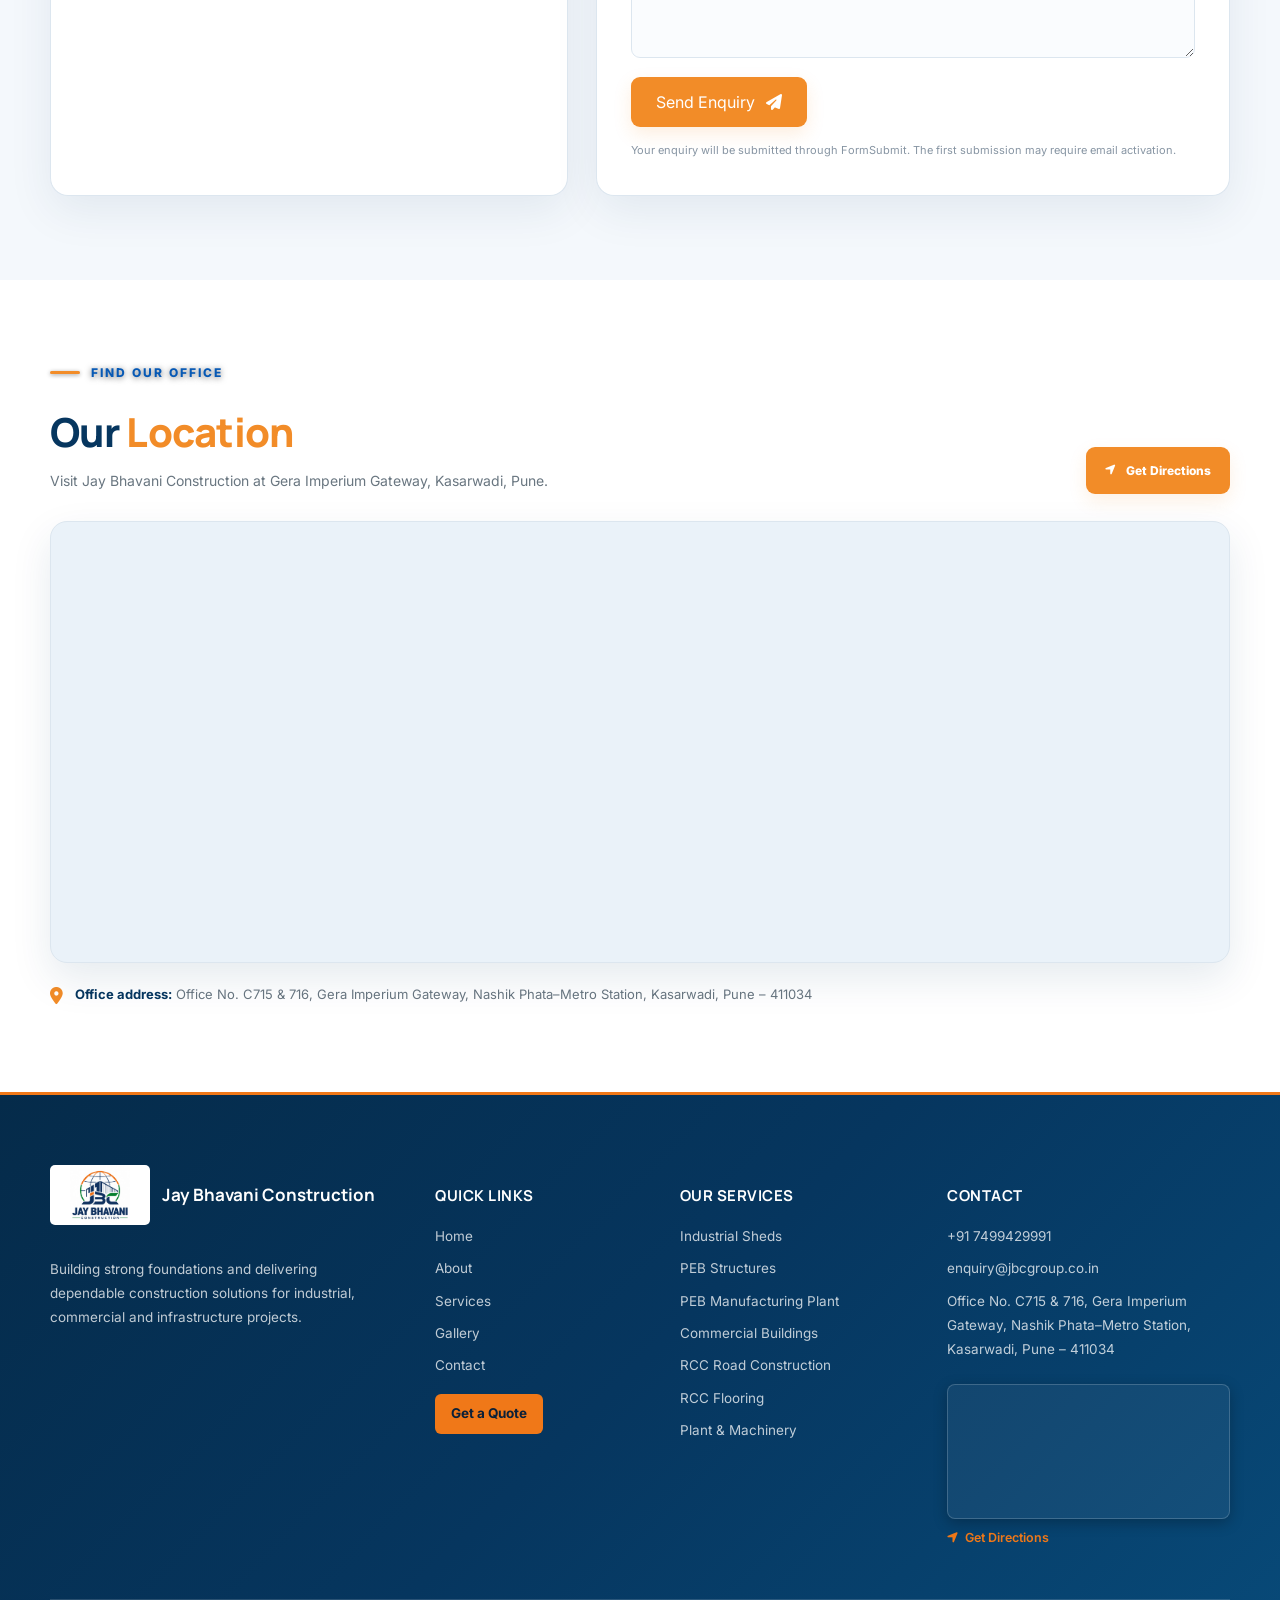
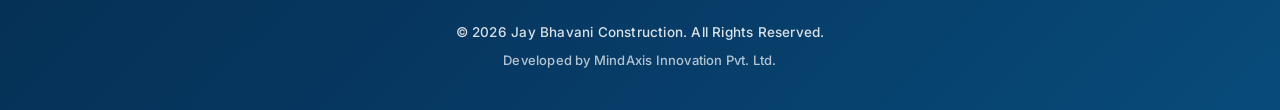
<file: contact.html>
<!DOCTYPE html>
<html lang="en">

<head>
    <meta charset="UTF-8">
    <meta name="viewport" content="width=device-width, initial-scale=1.0">

    <meta name="description"
        content="Contact Jay Bhavani Construction for industrial sheds, PEB structures, commercial buildings, RCC road construction and RCC flooring.">

    <title>Contact Us | Jay Bhavani Construction</title>

    <link rel="preconnect" href="https://fonts.googleapis.com">
    <link rel="preconnect" href="https://fonts.gstatic.com" crossorigin>
    <link
        href="https://fonts.googleapis.com/css2?family=Inter:wght@400;500;600;700;800&family=Manrope:wght@400;500;600;700;800&display=swap"
        rel="stylesheet">
    <link rel="stylesheet" href="https://cdnjs.cloudflare.com/ajax/libs/font-awesome/6.5.2/css/all.min.css">
    <link rel="stylesheet" href="contacts.css">
    <link rel="stylesheet" href="hf.css">
</head>

<body class="contact-page">
    <div class="top-contact-bar" aria-label="Contact information">
        <div class="top-contact-track">

            <div class="top-contact-group">
                <a href="tel:+917499429991" class="top-contact-item">
                    <i class="fa-solid fa-phone"></i> +91 7499429991
                </a>

                <span class="top-contact-separator">|</span>

                <a href="mailto:enquiry@jbcgroup.co.in" class="top-contact-item">
                    <i class="fa-solid fa-envelope"></i> enquiry@jbcgroup.co.in
                </a>

                <span class="top-contact-separator">|</span>

                <a href="tel:+917499429991" class="top-contact-item">
                    <i class="fa-solid fa-phone"></i> +91 7499429991
                </a>

                <span class="top-contact-separator">|</span>

                <a href="mailto:enquiry@jbcgroup.co.in" class="top-contact-item">
                    <i class="fa-solid fa-envelope"></i>
                    enquiry@jbcgroup.co.in
                </a>

                <span class="top-contact-separator">|</span>
            </div>

            <!-- Duplicate for continuous scrolling -->
            <div class="top-contact-group" aria-hidden="true">
                <span class="top-contact-item">
                    <i class="fa-solid fa-phone"></i> +91 7499429991
                </span>

                <span class="top-contact-separator">|</span>

                <span class="top-contact-item">
                    <i class="fa-solid fa-envelope"></i> enquiry@jbcgroup.co.in
                </span>

                <span class="top-contact-separator">|</span>

                <span class="top-contact-item">
                    <i class="fa-solid fa-phone"></i> +91 7499429991
                </span>

                <span class="top-contact-separator">|</span>

                <span class="top-contact-item">
                    <i class="fa-solid fa-envelope"></i>
                    enquiry@jbcgroup.co.in
                </span>

                <span class="top-contact-separator">|</span>
            </div>

        </div>
    </div>

    <!-- HEADER AND NAVIGATION -->
    <header class="header" id="header">
        <div class="container nav-container">

            <a href="index.html#home" class="logo">
                <img src="./logoo.png" alt="Jay Bhavani Construction Logo" class="site-logo">

                <div class="logo-name">
                    Jay Bhavani Construction
                </div>
            </a>

            <nav class="navbar" id="navbar" aria-label="Main navigation">

                <a href="index.html" class="nav-link">Home</a>

                <a href="about.html" class="nav-link">About</a>


                <!-- SERVICES DROPDOWN -->
                <div class="nav-item services-nav-item" id="servicesNavItem">

                    <div class="services-nav-header">
                        <a href="services.html" class="nav-link services-nav-link">
                            Services
                        </a>

                        <button type="button" class="services-dropdown-toggle" id="servicesDropdownToggle"
                            aria-label="Toggle Services menu" aria-expanded="false" aria-controls="servicesDropdown">
                            <i class="fa-solid fa-chevron-down"></i>
                        </button>
                    </div>

                    <div class="services-dropdown" id="servicesDropdown" aria-hidden="true">
                        <div class="services-dropdown-heading">
                            <span>OUR SERVICES</span>
                            <p>Explore our construction solutions</p>
                        </div>

                        <a href="industrial-sheds.html" class="services-dropdown-link">
                            <span class="services-dropdown-icon">
                                <i class="fa-solid fa-industry"></i>
                            </span>
                            <span>
                                <strong>Industrial Sheds</strong>
                                <small>Industrial construction solutions</small>
                            </span>
                            <i class="fa-solid fa-arrow-right dropdown-link-arrow"></i>
                        </a>

                        <a href="pebstructure.html" class="services-dropdown-link">
                            <span class="services-dropdown-icon">
                                <i class="fa-solid fa-warehouse"></i>
                            </span>
                            <span>
                                <strong>PEB Structures</strong>
                                <small>Pre-engineered building structures</small>
                            </span>
                            <i class="fa-solid fa-arrow-right dropdown-link-arrow"></i>
                        </a>
                        <a href="peb-manufacturing-plant.html" class="services-dropdown-link">
                            <span class="services-dropdown-icon">
                                <i class="fa-solid fa-city" aria-hidden="true"></i>
                            </span>
                            <span>
                                <strong>PEB Manufacturing Plant</strong>
                                <small>High-capacity fabrication facility</small>
                            </span>
                            <i class="fa-solid fa-arrow-right dropdown-link-arrow" aria-hidden="true"></i>
                        </a>

                        <a href="commercial-buildings.html" class="services-dropdown-link">
                            <span class="services-dropdown-icon">
                                <i class="fa-solid fa-building"></i>
                            </span>
                            <span>
                                <strong>Commercial Buildings</strong>
                                <small>Commercial construction projects</small>
                            </span>
                            <i class="fa-solid fa-arrow-right dropdown-link-arrow"></i>
                        </a>

                        <a href="rcc-road-construction.html" class="services-dropdown-link">
                            <span class="services-dropdown-icon">
                                <i class="fa-solid fa-road"></i>
                            </span>
                            <span>
                                <strong>RCC Road Construction</strong>
                                <small>Durable RCC road solutions</small>
                            </span>
                            <i class="fa-solid fa-arrow-right dropdown-link-arrow"></i>
                        </a>

                        <a href="rcc-flooring.html" class="services-dropdown-link">
                            <span class="services-dropdown-icon">
                                <i class="fa-solid fa-layer-group"></i>
                            </span>
                            <span>
                                <strong>RCC Flooring</strong>
                                <small>Strong and durable flooring</small>
                            </span>
                            <i class="fa-solid fa-arrow-right dropdown-link-arrow"></i>
                        </a>

                        <a href="plant-machinery.html" class="services-dropdown-link">
                            <span class="services-dropdown-icon">
                                <i class="fa-solid fa-gears"></i>
                            </span>
                            <span>
                                <strong>Plant &amp; Machinery</strong>
                                <small>Advanced fleet &amp; modern equipment</small>
                            </span>
                            <i class="fa-solid fa-arrow-right dropdown-link-arrow"></i>
                        </a>
                    </div>
                </div>

                <a href="gallery.html" class="nav-link">Gallery</a>

                <a href="contact.html" class="nav-link active" aria-current="page">
                    Contact
                </a>

                <a href="#enquiry" class="nav-quote">Get a Quote</a>

            </nav>

            <button class="menu-toggle" id="menuToggle" type="button" aria-label="Open Menu" aria-expanded="false"
                aria-controls="navbar">
                <span></span>
                <span></span>
                <span></span>
            </button>

        </div>
    </header>

    <main>

        <!-- CONTACT HERO -->
        <section class="contact-hero">
            <div class="contact-container">

                <div class="contact-eyebrow contact-reveal">
                    WE'RE HERE TO HELP
                </div>

                <h1 class="contact-reveal">
                    Let's Build Something
                    <br>
                    <span>Strong Together.</span>
                </h1>

                <p class="contact-reveal">
                    Have a construction project in mind? Get in touch
                    with our team to discuss your requirements and
                    explore the right solution for your project.
                </p>

            </div>
        </section>

        <!-- CONTACT DETAILS AND ENQUIRY FORM -->
        <section class="contact-main" id="enquiry">
            <div class="contact-container">

                <div class="contact-heading contact-reveal">
                    <div class="eyebrow">CONTACT OUR TEAM</div>

                    <h2>
                        Get in <span>Touch</span>
                    </h2>

                    <p>
                        Talk to us about your next industrial, commercial
                        or infrastructure project. We'll be happy to
                        hear from you.
                    </p>
                </div>

                <div class="contact-layout">

                    <!-- CONTACT INFORMATION -->
                    <section class="contact-info-card contact-reveal-left" aria-labelledby="contact-details-title">
                        <h3 id="contact-details-title">Contact Details</h3>

                        <p>
                            Reach us by phone or email, or visit our office
                            in Kasarwadi, Pune.
                        </p>

                        <div class="contact-detail-list">

                            <a class="contact-detail" href="tel:+917499429991">
                                <span class="contact-detail-icon">
                                    <i class="fa-solid fa-phone"></i>
                                </span>

                                <span>
                                    <small>PHONE</small>
                                    <strong>+91 7499429991</strong>
                                </span>
                            </a>

                            <a class="contact-detail" href="mailto:enquiry@jbcgroup.co.in">
                                <span class="contact-detail-icon">
                                    <i class="fa-solid fa-envelope"></i>
                                </span>

                                <span>
                                    <small>EMAIL</small>
                                    <strong>enquiry@jbcgroup.co.in</strong>
                                </span>
                            </a>

                            <div class="contact-detail">
                                <span class="contact-detail-icon">
                                    <i class="fa-solid fa-location-dot"></i>
                                </span>

                                <span>
                                    <small>OFFICE ADDRESS</small>
                                    <strong>
                                        Office No. C715 &amp; 716,
                                        Gera Imperium Gateway,
                                        Nashik Phata–Metro Station,
                                        Kasarwadi, Pune – 411034
                                    </strong>
                                </span>
                            </div>

                        </div>

                    </section>

                    <!-- PROJECT ENQUIRY FORM -->
                    <section class="contact-form-card contact-reveal-right" aria-labelledby="enquiry-title">
                        <h3 id="enquiry-title">
                            Tell Us About Your Project
                        </h3>

                        <p class="form-intro">
                            Fill in the form and share a few details.
                            Our team can get in touch with you.
                        </p>

                        <form id="contactForm" action="https://formsubmit.co/enquiry@jbcgroup.co.in" method="POST">
                            <input type="hidden" name="_subject" value="New Project Enquiry - Jay Bhavani Construction">

                            <input type="hidden" name="_captcha" value="true">

                            <input type="hidden" name="_template" value="table">

                            <div class="form-grid">

                                <div class="form-group">
                                    <label class="form-label" for="name">
                                        Your Name *
                                    </label>

                                    <input type="text" id="name" name="name" placeholder="Enter your name"
                                        autocomplete="name" required>
                                </div>

                                <div class="form-group">
                                    <label class="form-label" for="phone">
                                        Phone Number *
                                    </label>

                                    <input type="tel" id="phone" name="phone" placeholder="Enter phone number"
                                        autocomplete="tel" required>
                                </div>

                            </div>

                            <div class="form-group">
                                <label class="form-label" for="email">
                                    Email Address *
                                </label>

                                <input type="email" id="email" name="email" placeholder="Enter your email"
                                    autocomplete="email" required>
                            </div>

                            <div class="form-group">
                                <label class="form-label" for="service">
                                    Service Required *
                                </label>

                                <select id="service" name="service" required>
                                    <option value="">Select a service</option>
                                    <option value="Industrial Sheds">Industrial Sheds</option>
                                    <option value="PEB Structures">PEB Structures</option>
                                    <option value="Commercial Buildings">Commercial Buildings</option>
                                    <option value="RCC Road Construction">RCC Road Construction</option>
                                    <option value="RCC Flooring">RCC Flooring</option>
                                    <option value="Other">Other</option>
                                </select>
                            </div>

                            <div class="form-group">
                                <label class="form-label" for="message">
                                    Project Details *
                                </label>

                                <textarea id="message" name="message" rows="5"
                                    placeholder="Tell us briefly about your project..." required></textarea>
                            </div>

                            <button type="submit" class="submit-enquiry">
                                Send Enquiry
                                <i class="fa-solid fa-paper-plane"></i>
                            </button>

                            <p class="form-note">
                                Your enquiry will be submitted through
                                FormSubmit. The first submission may require
                                email activation.
                            </p>

                        </form>
                    </section>

                </div>
            </div>
        </section>

        <!-- GOOGLE MAPS LOCATION -->
        <section class="map-section contact-reveal" id="location">
            <div class="contact-container">

                <div class="map-heading">
                    <div>
                        <div class="contact-eyebrow" style="color:#0759B5">
                            FIND OUR OFFICE
                        </div>

                        <h2>
                            Our <span>Location</span>
                        </h2>

                        <p>
                            Visit Jay Bhavani Construction at Gera
                            Imperium Gateway, Kasarwadi, Pune.
                        </p>
                    </div>

                    <a class="map-directions"
                        href="https://www.google.com/maps/search/?api=1&query=Office+No+C715+716+Gera+Imperium+Gateway+Kasarwadi+Pune+411034"
                        target="_blank" rel="noopener noreferrer">
                        <i class="fa-solid fa-location-arrow"></i>
                        Get Directions
                    </a>
                </div>

                <div class="map-frame">
                    <iframe title="Jay Bhavani Construction office location in Pune"
                        src="https://maps.google.com/maps?q=Gera%20Imperium%20Gateway%2C%20Kasarwadi%2C%20Pune%20411034&t=&z=14&ie=UTF8&iwloc=&output=embed"
                        loading="lazy" referrerpolicy="no-referrer-when-downgrade" allowfullscreen>
                    </iframe>
                </div>

                <div class="map-address">
                    <i class="fa-solid fa-location-dot"></i>

                    <span>
                        <strong>Office address:</strong>
                        Office No. C715 &amp; 716, Gera Imperium Gateway,
                        Nashik Phata–Metro Station, Kasarwadi, Pune – 411034
                    </span>
                </div>

            </div>
        </section>

    </main>

    <!-- FOOTER -->
    <footer class="footer">
        <div class="container">

            <div class="footer-grid">

                <div class="footer-about">
                    <a href="index.html#home" class="footer-logo">
                        <img src="./logoo.png" alt="Jay Bhavani Construction Logo" class="footer-site-logo">

                        <span class="footer-logo-name">
                            Jay Bhavani Construction
                        </span>
                    </a>

                    <p>
                        Building strong foundations and delivering
                        dependable construction solutions for industrial,
                        commercial and infrastructure projects.
                    </p>
                </div>

                <div class="footer-column">
                    <h4>QUICK LINKS</h4>

                    <a href="index.html">Home</a>
                    <a href="about.html">About</a>

                    <a href="services.html">Services</a>
                    <a href="gallery.html">Gallery</a>
                    <a href="contact.html">Contact</a>
                    <a href="#enquiry" class="footer-quote-link">Get a Quote</a>
                </div>

                <div class="footer-column">
                    <h4>OUR SERVICES</h4>

                    <a href="industrial-sheds.html">Industrial Sheds</a>
                    <a href="pebstructure.html">PEB Structures</a>
                    <a href="peb-manufacturing-plant.html">PEB Manufacturing Plant</a>
                    <a href="commercial-buildings.html">Commercial Buildings</a>
                    <a href="rcc-road-construction.html">RCC Road Construction</a>
                    <a href="rcc-flooring.html">RCC Flooring</a>
                    <a href="plant-machinery.html">Plant &amp; Machinery</a>
                </div>

                <div class="footer-column">
                    <h4>CONTACT</h4>

                    <a href="tel:+917499429991">+91 7499429991</a>

                    <a href="mailto:enquiry@jbcgroup.co.in">
                        enquiry@jbcgroup.co.in
                    </a>

                    <span>
                        Office No. C715 &amp; 716, Gera Imperium Gateway,
                        Nashik Phata–Metro Station, Kasarwadi, Pune – 411034
                    </span>

                    <div class="footer-map-wrapper">
                        <div class="footer-map">
                            <iframe title="Jay Bhavani Construction Office Location"
                                src="https://maps.google.com/maps?q=Gera%20Imperium%20Gateway%2C%20Kasarwadi%2C%20Pune%20411034&t=&z=14&ie=UTF8&iwloc=&output=embed"
                                loading="lazy" referrerpolicy="no-referrer-when-downgrade" allowfullscreen>
                            </iframe>
                        </div>
                        <a href="https://maps.google.com/maps?q=Gera%20Imperium%20Gateway%2C%20Kasarwadi%2C%20Pune%20411034"
                            target="_blank" rel="noopener noreferrer" class="footer-map-directions">
                            <i class="fa-solid fa-location-arrow"></i> Get Directions
                        </a>
                    </div>
                </div>

            </div>

            <div class="footer-bottom">
                <p class="footer-copyright">
                    &copy; <span id="currentYear"></span>
                    Jay Bhavani Construction. All Rights Reserved.
                </p>

                <p class="footer-developed">
                    Developed by MindAxis Innovation Pvt. Ltd.
                </p>
            </div>

        </div>
    </footer>

    <!-- FLOATING CONTACT BUTTONS -->
    <div class="floating-contact">

        <a href="https://wa.me/917499429991" target="_blank" rel="noopener noreferrer" class="float-btn whatsapp"
            aria-label="WhatsApp">
            <i class="fa-brands fa-whatsapp"></i>
        </a>

        <a href="tel:+917499429991" class="float-btn phone" aria-label="Phone">
            <i class="fa-solid fa-phone"></i>
        </a>

    </div>

    <!-- BACK TO TOP -->
    <button id="backToTop" class="back-to-top" type="button" aria-label="Back to top">
        <i class="fa-solid fa-arrow-up"></i>
    </button>

    <!-- SHARED NAVIGATION JAVASCRIPT -->
    <script src="script.js" defer></script>
    <script src="hf.js" defer></script>

    <!-- CONTACT PAGE SCRIPTS -->
    <script>
        document.addEventListener("DOMContentLoaded", function () {
            // Back to top button
            const backToTop = document.getElementById("backToTop");
            if (backToTop) {
                function updateBackToTop() {
                    backToTop.classList.toggle("show", window.scrollY > 400);
                }
                window.addEventListener("scroll", updateBackToTop, { passive: true });
                updateBackToTop();
                backToTop.addEventListener("click", function () {
                    window.scrollTo({ top: 0, behavior: "smooth" });
                });
            }

            // Current Year
            const year = document.getElementById("currentYear");
            if (year) {
                year.textContent = new Date().getFullYear();
            }

            // Scroll Reveal Observer for Contact Page
            const contactReveals = document.querySelectorAll(".contact-reveal, .contact-reveal-left, .contact-reveal-right");
            if (contactReveals.length && "IntersectionObserver" in window) {
                const contactObserver = new IntersectionObserver(function (entries, observer) {
                    entries.forEach(function (entry) {
                        if (entry.isIntersecting) {
                            entry.target.classList.add("is-revealed", "show", "active");
                            observer.unobserve(entry.target);
                        }
                    });
                }, {
                    threshold: 0.12,
                    rootMargin: "0px 0px -40px 0px"
                });

                contactReveals.forEach(function (el) {
                    contactObserver.observe(el);
                });
            } else {
                contactReveals.forEach(function (el) {
                    el.classList.add("is-revealed", "show", "active");
                });
            }
        });
    </script>
</body>

</html>
</file>
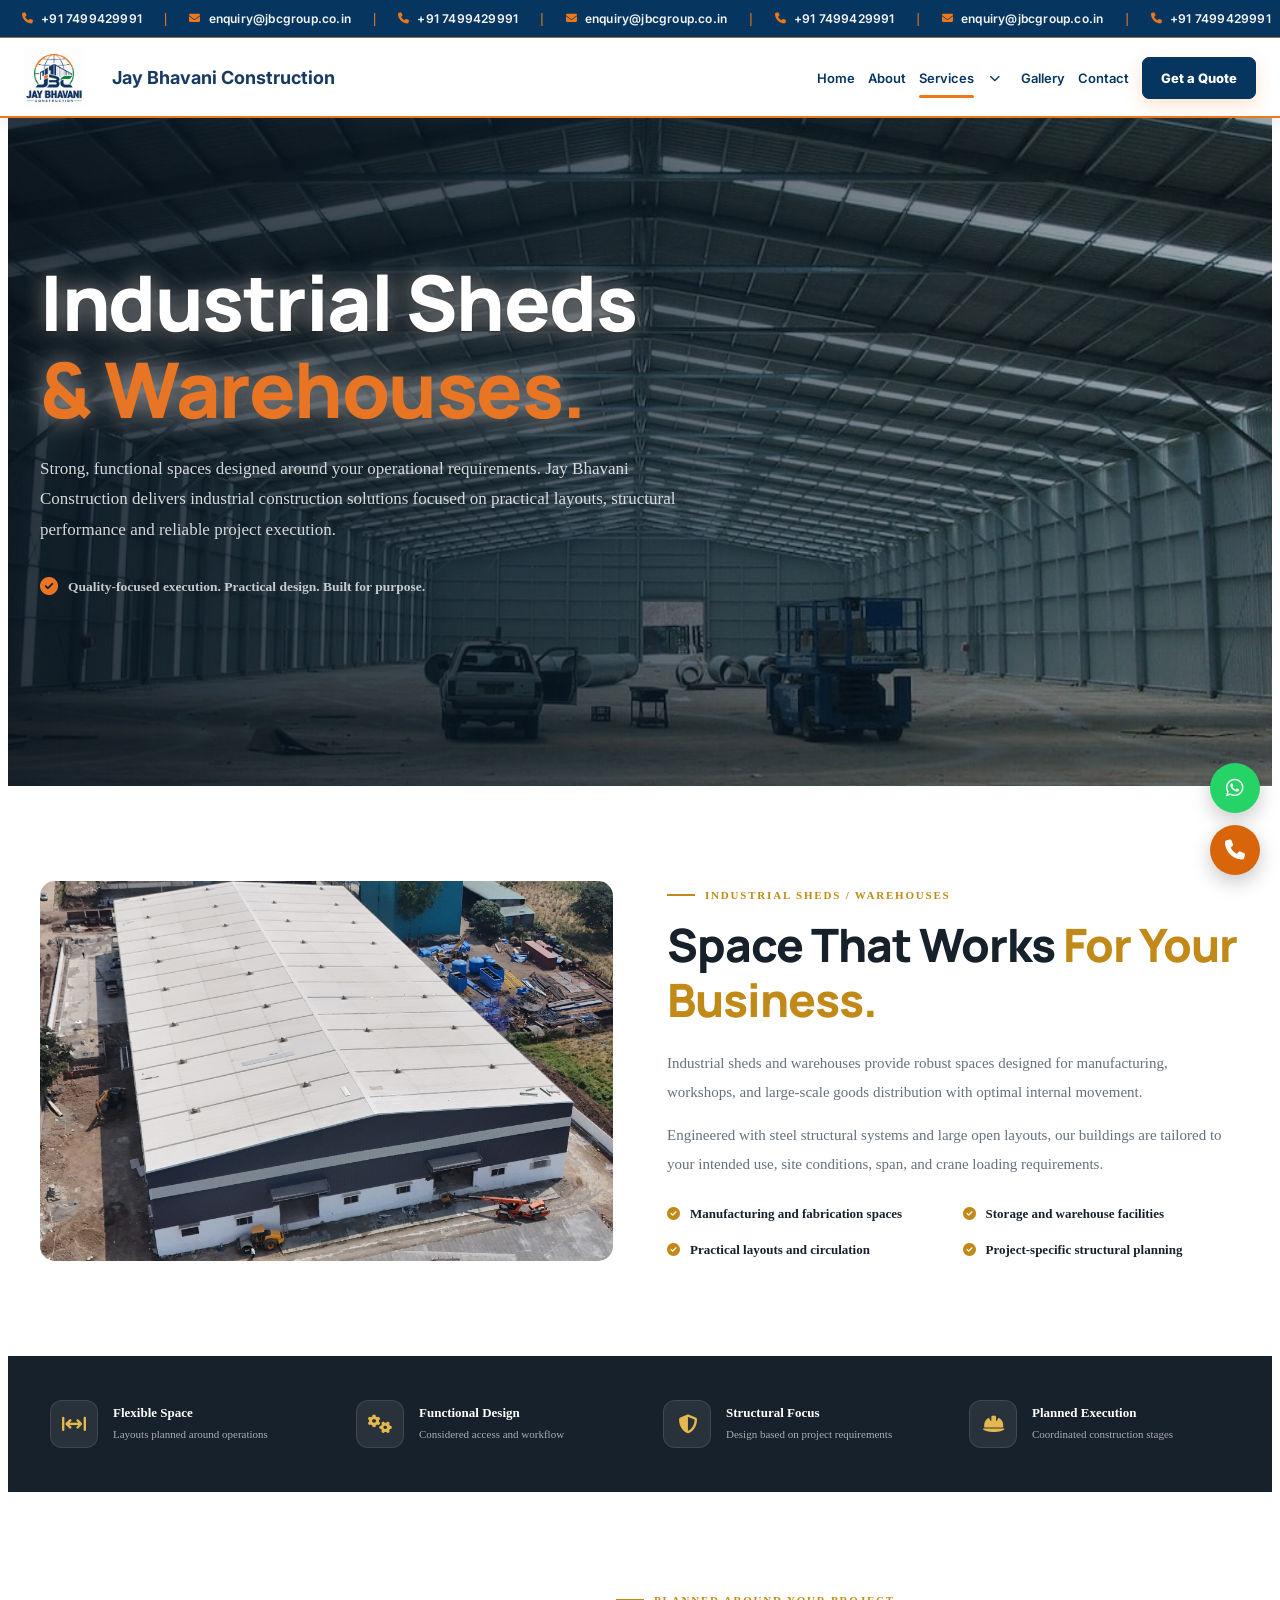
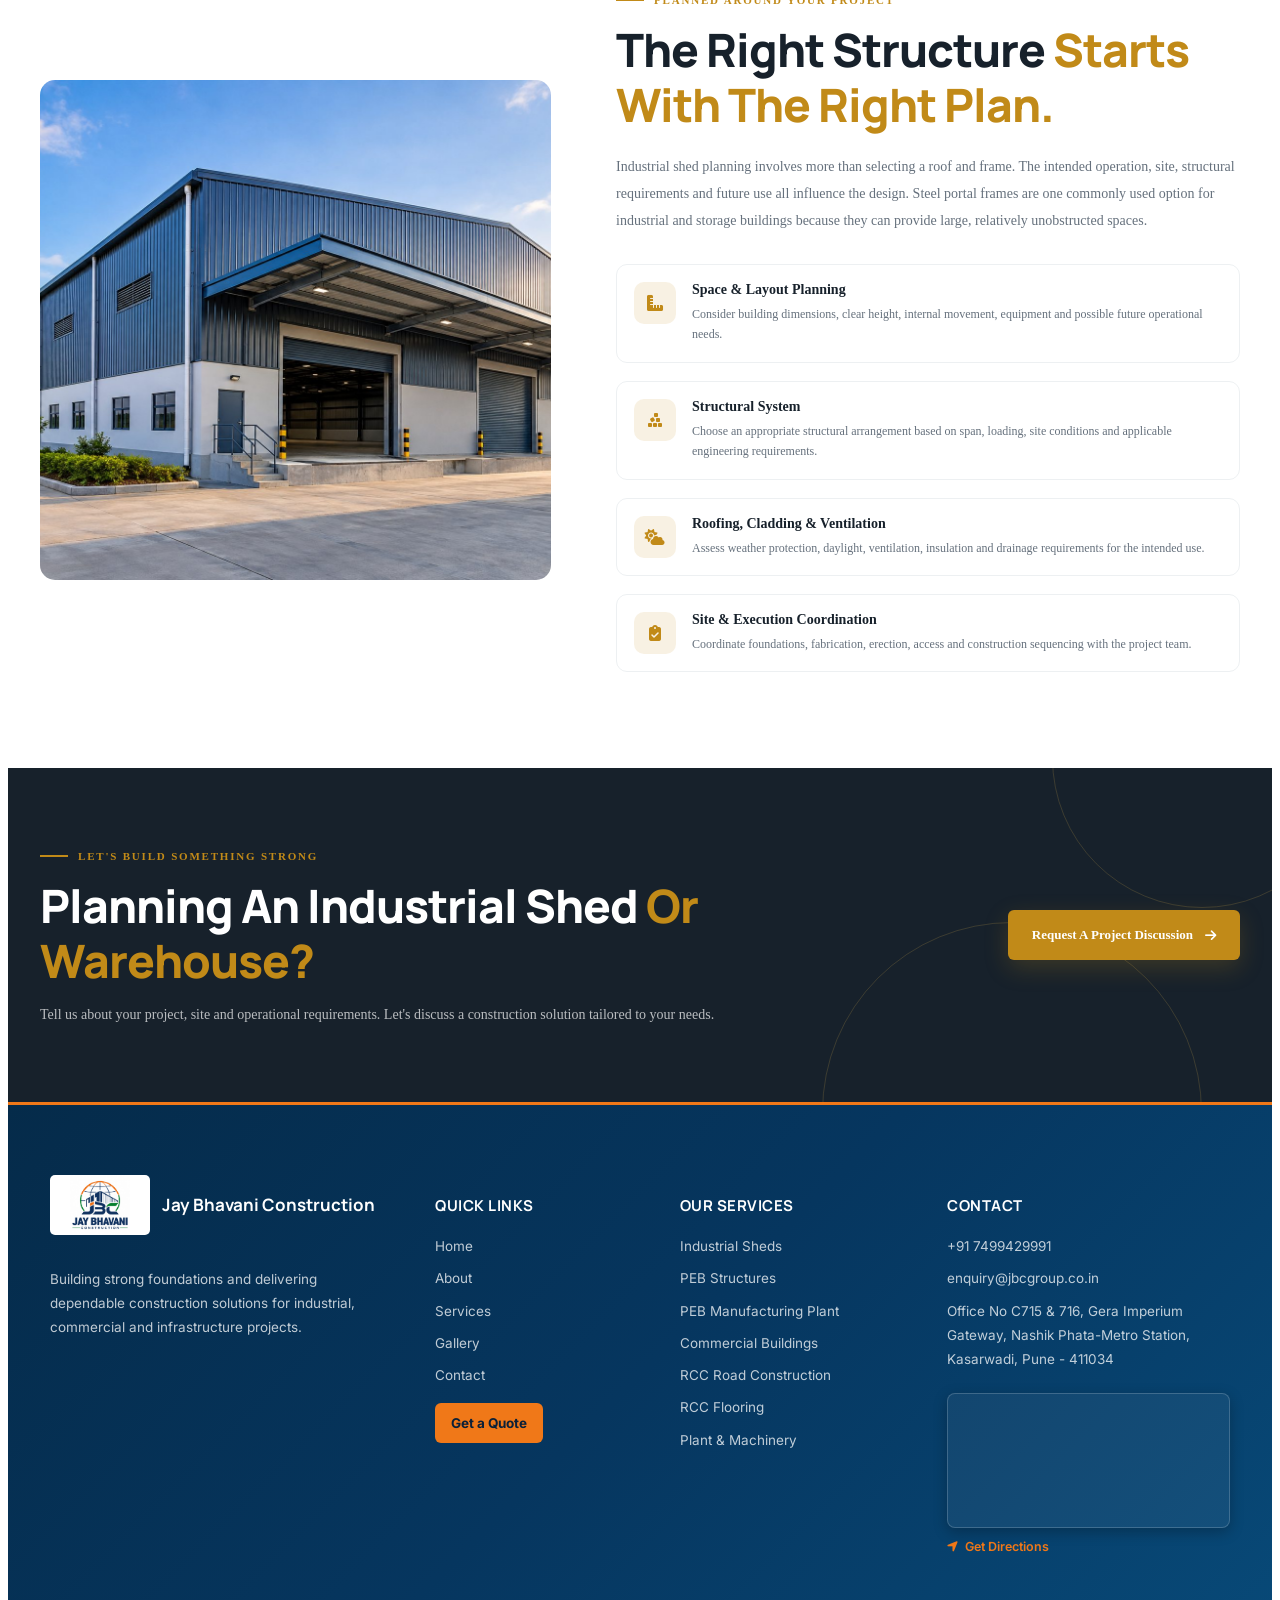
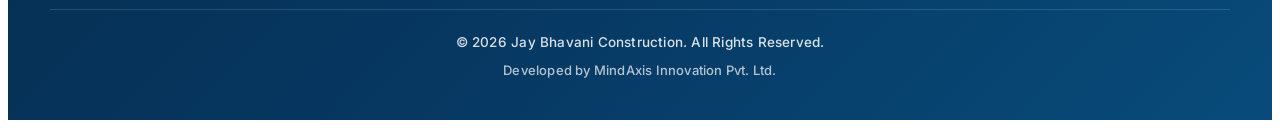
<file: industrial-sheds.html>
<!DOCTYPE html>
<html lang="en">

<head>
    <meta charset="UTF-8">
    <meta name="viewport" content="width=device-width, initial-scale=1.0">

    <meta name="description"
        content="Jay Bhavani Construction provides industrial shed and warehouse construction solutions with a focus on structural strength, practical design and reliable execution.">

    <meta name="keywords"
        content="Industrial Sheds, Warehouse Construction, Steel Shed Construction, Jay Bhavani Construction, Industrial Buildings, Steel Structures">

    <meta name="author" content="Jay Bhavani Construction">

    <br>
    <title>Industrial Sheds & Warehouses | Jay Bhavani Construction</title>

    <link rel="preconnect" href="https://fonts.googleapis.com">
    <link rel="preconnect" href="https://fonts.gstatic.com" crossorigin>

    <link
        href="https://fonts.googleapis.com/css2?family=Inter:wght@400;500;600;700;800&family=Manrope:wght@400;500;600;700;800&display=swap"
        rel="stylesheet">

    <link href="https://cdnjs.cloudflare.com/ajax/libs/font-awesome/6.5.2/css/all.min.css" rel="stylesheet">

    <!-- Main website CSS -->


    <!-- Industrial page CSS -->
    <link rel="stylesheet" href="industrial-sheds.css">
    <link rel="stylesheet" href="hf.css">
</head>

<body>
    <div class="top-contact-bar" aria-label="Contact information">
        <div class="top-contact-track">
            <div class="top-contact-group">
                <a href="tel:+917499429991" class="top-contact-item"><i class="fa-solid fa-phone"
                        aria-hidden="true"></i> +91 7499429991</a>
                <span class="top-contact-separator">|</span>
                <a href="mailto:enquiry@jbcgroup.co.in" class="top-contact-item"><i class="fa-solid fa-envelope"
                        aria-hidden="true"></i> enquiry@jbcgroup.co.in</a>
                <span class="top-contact-separator">|</span>
                <a href="tel:+917499429991" class="top-contact-item"><i class="fa-solid fa-phone"
                        aria-hidden="true"></i> +91 7499429991</a>
                <span class="top-contact-separator">|</span>
                <a href="mailto:enquiry@jbcgroup.co.in" class="top-contact-item"><i class="fa-solid fa-envelope"
                        aria-hidden="true"></i> enquiry@jbcgroup.co.in</a>
                <span class="top-contact-separator">|</span>
            </div>
            <div class="top-contact-group" aria-hidden="true">
                <a href="tel:+917499429991" class="top-contact-item" tabindex="-1"><i class="fa-solid fa-phone"
                        aria-hidden="true"></i> +91 7499429991</a>
                <span class="top-contact-separator">|</span>
                <a href="mailto:enquiry@jbcgroup.co.in" class="top-contact-item" tabindex="-1"><i
                        class="fa-solid fa-envelope" aria-hidden="true"></i> enquiry@jbcgroup.co.in</a>
                <span class="top-contact-separator">|</span>
                <a href="tel:+917499429991" class="top-contact-item" tabindex="-1"><i class="fa-solid fa-phone"
                        aria-hidden="true"></i> +91 7499429991</a>
                <span class="top-contact-separator">|</span>
                <a href="mailto:enquiry@jbcgroup.co.in" class="top-contact-item" tabindex="-1"><i
                        class="fa-solid fa-envelope" aria-hidden="true"></i> enquiry@jbcgroup.co.in</a>
                <span class="top-contact-separator">|</span>
            </div>
        </div>
    </div>

    <header class="header" id="header">
        <div class="container nav-container">
            <a href="index.html#home" class="logo">
                <img src="./logoo.png" alt="Jay Bhavani Construction Logo" class="site-logo">
                <div class="logo-name">Jay Bhavani Construction</div>
            </a>

            <nav class="navbar" id="navbar" aria-label="Main navigation">
                <a href="index.html" class="nav-link">Home</a>
                <a href="about.html" class="nav-link">About</a>


                <div class="nav-item services-nav-item" id="servicesNavItem">
                    <div class="services-nav-header">
                        <a href="services.html" class="nav-link services-nav-link active"
                            aria-current="page">Services</a>
                        <button type="button" class="services-dropdown-toggle" id="servicesDropdownToggle"
                            aria-label="Toggle Services menu" aria-expanded="false" aria-controls="servicesDropdown">
                            <i class="fa-solid fa-chevron-down" aria-hidden="true"></i>
                        </button>
                    </div>
                    <div class="services-dropdown" id="servicesDropdown" aria-hidden="true">
                        <div class="services-dropdown-heading">
                            <span>OUR SERVICES</span>
                            <p>Explore our construction solutions</p>
                        </div>
                        <a href="industrial-sheds.html" class="services-dropdown-link active" aria-current="page">
                            <span class="services-dropdown-icon"><i class="fa-solid fa-industry"
                                    aria-hidden="true"></i></span>
                            <span><strong>Industrial Sheds</strong><small>Industrial construction
                                    solutions</small></span>
                            <i class="fa-solid fa-arrow-right dropdown-link-arrow" aria-hidden="true"></i>
                        </a>
                        <a href="pebstructure.html" class="services-dropdown-link">
                            <span class="services-dropdown-icon"><i class="fa-solid fa-warehouse"
                                    aria-hidden="true"></i></span>
                            <span><strong>PEB Structures</strong><small>Pre-engineered building
                                    structures</small></span>
                            <i class="fa-solid fa-arrow-right dropdown-link-arrow" aria-hidden="true"></i>
                        </a>
                        <a href="peb-manufacturing-plant.html" class="services-dropdown-link">
                            <span class="services-dropdown-icon">
                                <i class="fa-solid fa-city" aria-hidden="true"></i>
                            </span>
                            <span>
                                <strong>PEB Manufacturing Plant</strong>
                                <small>High-capacity fabrication facility</small>
                            </span>
                            <i class="fa-solid fa-arrow-right dropdown-link-arrow" aria-hidden="true"></i>
                        </a>
                        <a href="commercial-buildings.html" class="services-dropdown-link">
                            <span class="services-dropdown-icon"><i class="fa-solid fa-building"
                                    aria-hidden="true"></i></span>
                            <span><strong>Commercial Buildings</strong><small>Commercial construction
                                    projects</small></span>
                            <i class="fa-solid fa-arrow-right dropdown-link-arrow" aria-hidden="true"></i>
                        </a>
                        <a href="rcc-road-construction.html" class="services-dropdown-link">
                            <span class="services-dropdown-icon"><i class="fa-solid fa-road"
                                    aria-hidden="true"></i></span>
                            <span><strong>RCC Road Construction</strong><small>Durable RCC road solutions</small></span>
                            <i class="fa-solid fa-arrow-right dropdown-link-arrow" aria-hidden="true"></i>
                        </a>
                        <a href="rcc-flooring.html" class="services-dropdown-link">
                            <span class="services-dropdown-icon"><i class="fa-solid fa-layer-group"
                                    aria-hidden="true"></i></span>
                            <span><strong>RCC Flooring</strong><small>Strong and durable flooring</small></span>
                            <i class="fa-solid fa-arrow-right dropdown-link-arrow" aria-hidden="true"></i>
                        </a>
                        <a href="plant-machinery.html" class="services-dropdown-link">
                            <span class="services-dropdown-icon"><i class="fa-solid fa-gears"
                                    aria-hidden="true"></i></span>
                            <span><strong>Plant &amp; Machinery</strong><small>Advanced fleet &amp; modern
                                    equipment</small></span>
                            <i class="fa-solid fa-arrow-right dropdown-link-arrow" aria-hidden="true"></i>
                        </a>
                    </div>
                </div>

                <a href="gallery.html" class="nav-link">Gallery</a>
                <a href="contact.html" class="nav-link">Contact</a>
                <a href="contact.html" class="nav-quote">Get a Quote</a>
            </nav>

            <button class="menu-toggle" id="menuToggle" type="button" aria-label="Open Menu" aria-expanded="false"
                aria-controls="navbar">
                <span></span><span></span><span></span>
            </button>
        </div>
    </header>

    <main>

        <!-- HERO -->
        <section class="industrial-hero" style="background: linear-gradient(90deg, rgba(6, 17, 28, 0.85) 0%, rgba(8, 24, 38, 0.70) 45%, rgba(10, 30, 48, 0.35) 100%), url('images/industrial-shed-hero.jpg') center 45% / cover no-repeat;">
            <div class="industrial-container">
                <div class="industrial-hero-content industrial-hero-enter">


                    <h1>
                        Industrial Sheds
                        <span>&amp; Warehouses.</span>
                    </h1>

                    <p class="industrial-hero-description">
                        Strong, functional spaces designed around your operational
                        requirements. Jay Bhavani Construction delivers industrial
                        construction solutions focused on practical layouts,
                        structural performance and reliable project execution.
                    </p>
                    <div class="industrial-hero-note">
                        <i class="fa-solid fa-circle-check"></i>
                        Quality-focused execution. Practical design. Built for purpose.
                    </div>

                </div>
            </div>
        </section>

        <!-- OVERVIEW -->
        <section class="industrial-section" id="industrial-overview">
            <div class="industrial-container industrial-intro-grid">

                <div class="industrial-intro-image industrial-reveal industrial-reveal-left">
                    <img src="images/project-15.jpg" alt="Industrial shed construction and steel building structure"
                        loading="lazy">

                </div>

                <div class="industrial-intro-content industrial-reveal industrial-reveal-right industrial-delay-1">


                    <div class="industrial-section-label">
                        INDUSTRIAL SHEDS / WAREHOUSES
                    </div>

                    <h2 class="industrial-heading">
                        Space That Works
                        <span>For Your Business.</span>
                    </h2>

                    <p class="industrial-body-text">
                        Industrial sheds and warehouses provide robust spaces designed for manufacturing, workshops, and large-scale goods distribution with optimal internal movement.
                    </p>

                    <p class="industrial-body-text">
                        Engineered with steel structural systems and large open layouts, our buildings are tailored to your intended use, site conditions, span, and crane loading requirements.
                    </p>

                    <div class="industrial-check-list">

                        <div class="industrial-check-item">
                            <i class="fa-solid fa-circle-check"></i>
                            <span>Manufacturing and fabrication spaces</span>
                        </div>

                        <div class="industrial-check-item">
                            <i class="fa-solid fa-circle-check"></i>
                            <span>Storage and warehouse facilities</span>
                        </div>

                        <div class="industrial-check-item">
                            <i class="fa-solid fa-circle-check"></i>
                            <span>Practical layouts and circulation</span>
                        </div>

                        <div class="industrial-check-item">
                            <i class="fa-solid fa-circle-check"></i>
                            <span>Project-specific structural planning</span>
                        </div>

                    </div>
                </div>

            </div>
        </section>

        <!-- BENEFITS -->
        <section class="industrial-benefits">
            <div class="industrial-container industrial-benefits-grid">

                <div class="industrial-benefit industrial-reveal">
                    <div class="industrial-benefit-icon">
                        <i class="fa-solid fa-arrows-left-right-to-line"></i>
                    </div>
                    <div>
                        <strong>Flexible Space</strong>
                        <small>Layouts planned around operations</small>
                    </div>
                </div>

                <div class="industrial-benefit industrial-reveal industrial-delay-1">
                    <div class="industrial-benefit-icon">
                        <i class="fa-solid fa-gears"></i>
                    </div>
                    <div>
                        <strong>Functional Design</strong>
                        <small>Considered access and workflow</small>
                    </div>
                </div>

                <div class="industrial-benefit industrial-reveal industrial-delay-2">
                    <div class="industrial-benefit-icon">
                        <i class="fa-solid fa-shield-halved"></i>
                    </div>
                    <div>
                        <strong>Structural Focus</strong>
                        <small>Design based on project requirements</small>
                    </div>
                </div>

                <div class="industrial-benefit industrial-reveal industrial-delay-3">
                    <div class="industrial-benefit-icon">
                        <i class="fa-solid fa-helmet-safety"></i>
                    </div>
                    <div>
                        <strong>Planned Execution</strong>
                        <small>Coordinated construction stages</small>
                    </div>
                </div>

            </div>
        </section>

        <!-- DESIGN CONSIDERATIONS -->
        <section class="industrial-section">
            <div class="industrial-container industrial-design-grid">
                <div class="industrial-design-image industrial-reveal industrial-reveal-left">
                    <img src="images/industrial-shed.jpg" alt="Industrial steel frame and roof structure"
                        loading="lazy">
                </div>
                <div class="industrial-design-content industrial-reveal industrial-reveal-right industrial-delay-1">
                    <div class="industrial-section-label">
                        PLANNED AROUND YOUR PROJECT
                    </div>
                    <h2 class="industrial-heading">
                        The Right Structure
                        <span>Starts With The Right Plan.</span>
                    </h2>
                    <p>
                        Industrial shed planning involves more than selecting
                        a roof and frame. The intended operation, site,
                        structural requirements and future use all influence
                        the design. Steel portal frames are one commonly used
                        option for industrial and storage buildings because
                        they can provide large, relatively unobstructed spaces.
                    </p>
                    <div class="industrial-feature-list">
                        <div class="industrial-feature industrial-reveal industrial-delay-1">
                            <div class="industrial-feature-icon">
                                <i class="fa-solid fa-ruler-combined"></i>
                            </div>
                            <div>
                                <h3>Space &amp; Layout Planning</h3>
                                <p>
                                    Consider building dimensions, clear height,
                                    internal movement, equipment and possible
                                    future operational needs.
                                </p>
                            </div>
                        </div>
                        <div class="industrial-feature industrial-reveal industrial-delay-2">
                            <div class="industrial-feature-icon">
                                <i class="fa-solid fa-cubes-stacked"></i>
                            </div>
                            <div>
                                <h3>Structural System</h3>
                                <p>
                                    Choose an appropriate structural arrangement
                                    based on span, loading, site conditions and
                                    applicable engineering requirements.
                                </p>
                            </div>
                        </div>
                        <div class="industrial-feature industrial-reveal industrial-delay-3">
                            <div class="industrial-feature-icon">
                                <i class="fa-solid fa-cloud-sun"></i>
                            </div>
                            <div>
                                <h3>Roofing, Cladding &amp; Ventilation</h3>
                                <p>
                                    Assess weather protection, daylight,
                                    ventilation, insulation and drainage
                                    requirements for the intended use.
                                </p>
                            </div>
                        </div>

                        <div class="industrial-feature industrial-reveal industrial-delay-4">
                            <div class="industrial-feature-icon">
                                <i class="fa-solid fa-clipboard-check"></i>
                            </div>
                            <div>
                                <h3>Site &amp; Execution Coordination</h3>
                                <p>
                                    Coordinate foundations, fabrication,
                                    erection, access and construction sequencing
                                    with the project team.
                                </p>
                            </div>
                        </div>
                    </div>
                </div>
            </div>
        </section>
        <section class="industrial-cta">
            <div class="industrial-container industrial-cta-inner industrial-reveal">

                <div class="industrial-cta-content">
                    <div class="industrial-section-label">
                        LET'S BUILD SOMETHING STRONG
                    </div>
                    <h2 class="industrial-heading">
                        Planning An Industrial Shed
                        <span>Or Warehouse?</span>
                    </h2>
                    <p>
                        Tell us about your project, site and operational
                        requirements. Let's discuss a construction solution
                        tailored to your needs.
                    </p>
                </div>
                <a href="contact.html" class="industrial-button industrial-button-primary">
                    Request A Project Discussion
                    <i class="fa-solid fa-arrow-right"></i>
                </a>
            </div>
        </section>
    </main>
    <!-- FOOTER -->
    <footer class="footer">
        <div class="container">
            <div class="footer-grid">
                <div class="footer-about">
                    <a href="index.html#home" class="footer-logo">
                        <img src="./logoo.png" alt="Jay Bhavani Construction Logo" class="footer-site-logo">
                        <span class="footer-logo-name">Jay Bhavani Construction</span>
                    </a>
                    <p>Building strong foundations and delivering dependable construction solutions for industrial,
                        commercial and infrastructure projects.</p>
                </div>
                <div class="footer-column">
                    <h4>QUICK LINKS</h4>
                    <a href="index.html#home">Home</a>
                    <a href="about.html">About</a>
                    <a href="services.html">Services</a>
                    <a href="gallery.html">Gallery</a>
                    <a href="contact.html">Contact</a>
                    <a href="contact.html" class="footer-quote-link">Get a Quote</a>
                </div>
                <div class="footer-column">
                    <h4>OUR SERVICES</h4>
                    <a href="industrial-sheds.html">Industrial Sheds</a>
                    <a href="pebstructure.html">PEB Structures</a>
                    <a href="peb-manufacturing-plant.html">PEB Manufacturing Plant</a>
                    <a href="commercial-buildings.html">Commercial Buildings</a>
                    <a href="rcc-road-construction.html">RCC Road Construction</a>
                    <a href="rcc-flooring.html">RCC Flooring</a>
                    <a href="plant-machinery.html">Plant &amp; Machinery</a>
                </div>
                <div class="footer-column">
                    <h4>CONTACT</h4>
                    <a href="tel:+917499429991">+91 7499429991</a>
                    <a href="mailto:enquiry@jbcgroup.co.in">enquiry@jbcgroup.co.in</a>
                    <span>Office No C715 &amp; 716, Gera Imperium Gateway, Nashik Phata-Metro Station, Kasarwadi, Pune -
                        411034</span>

                    <div class="footer-map-wrapper">
                        <div class="footer-map">
                            <iframe title="Jay Bhavani Construction Office Location"
                                src="https://maps.google.com/maps?q=Gera%20Imperium%20Gateway%2C%20Kasarwadi%2C%20Pune%20411034&t=&z=14&ie=UTF8&iwloc=&output=embed"
                                loading="lazy" referrerpolicy="no-referrer-when-downgrade" allowfullscreen>
                            </iframe>
                        </div>
                        <a href="https://maps.google.com/maps?q=Gera%20Imperium%20Gateway%2C%20Kasarwadi%2C%20Pune%20411034"
                            target="_blank" rel="noopener noreferrer" class="footer-map-directions">
                            <i class="fa-solid fa-location-arrow"></i> Get Directions
                        </a>
                    </div>
                </div>
            </div>
            <div class="footer-bottom">
                <p class="footer-copyright">&copy; <span id="currentYear"></span> Jay Bhavani Construction. All Rights
                    Reserved.</p>
                <p class="footer-developed">Developed by MindAxis Innovation Pvt. Ltd.</p>
            </div>
        </div>
    </footer>
    <!-- FLOATING CONTACT -->
    <div class="floating-contact">
        <a href="https://wa.me/917499429991" target="_blank" rel="noopener noreferrer" class="float-btn whatsapp"
            aria-label="WhatsApp">
            <i class="fa-brands fa-whatsapp"></i>
        </a>
        <a href="tel:+917499429991" class="float-btn phone" aria-label="Phone">
            <i class="fa-solid fa-phone"></i>
        </a>
    </div>
    <!-- BACK TO TOP -->
    <button id="backToTop" class="back-to-top" aria-label="Back to top">
        <i class="fa-solid fa-arrow-up"></i>
    </button>
    <!-- JAVASCRIPT -->
    <script>
        document.addEventListener("DOMContentLoaded", function () {
            /* CURRENT YEAR */
            const yearElement = document.getElementById("currentYear");
            if (yearElement) {
                yearElement.textContent = new Date().getFullYear();
            }
            /* HEADER SHADOW */
            const header = document.getElementById("header");
            function updateHeader() {
                if (!header) return;

                header.classList.toggle("scrolled", window.scrollY > 40);
            }
            updateHeader();

            window.addEventListener("scroll", updateHeader, {
                passive: true
            });
            /* BACK TO TOP */
            const backToTop = document.getElementById("backToTop");
            if (backToTop) {
                window.addEventListener("scroll", function () {
                    backToTop.classList.toggle("show", window.scrollY > 500);
                }, {
                    passive: true
                });
                backToTop.addEventListener("click", function () {
                    window.scrollTo({
                        top: 0,
                        behavior: "smooth"
                    });
                });
            }
            const revealItems = document.querySelectorAll(".industrial-reveal");
            if ("IntersectionObserver" in window) {
                const revealObserver = new IntersectionObserver(function (entries, observer) {
                    entries.forEach(function (entry) {
                        if (entry.isIntersecting) {
                            entry.target.classList.add("is-visible");
                            observer.unobserve(entry.target);
                        }
                    });
                }, {
                    threshold: 0.12,
                    rootMargin: "0px 0px -30px 0px"
                });

                revealItems.forEach(function (item) {
                    revealObserver.observe(item);
                });
            } else {
                revealItems.forEach(function (item) {
                    item.classList.add("is-visible");
                });
            }

        });
    </script>

    <script src="script.js" defer></script>
    <script src="hf.js" defer></script>
</body>

</html>
</file>
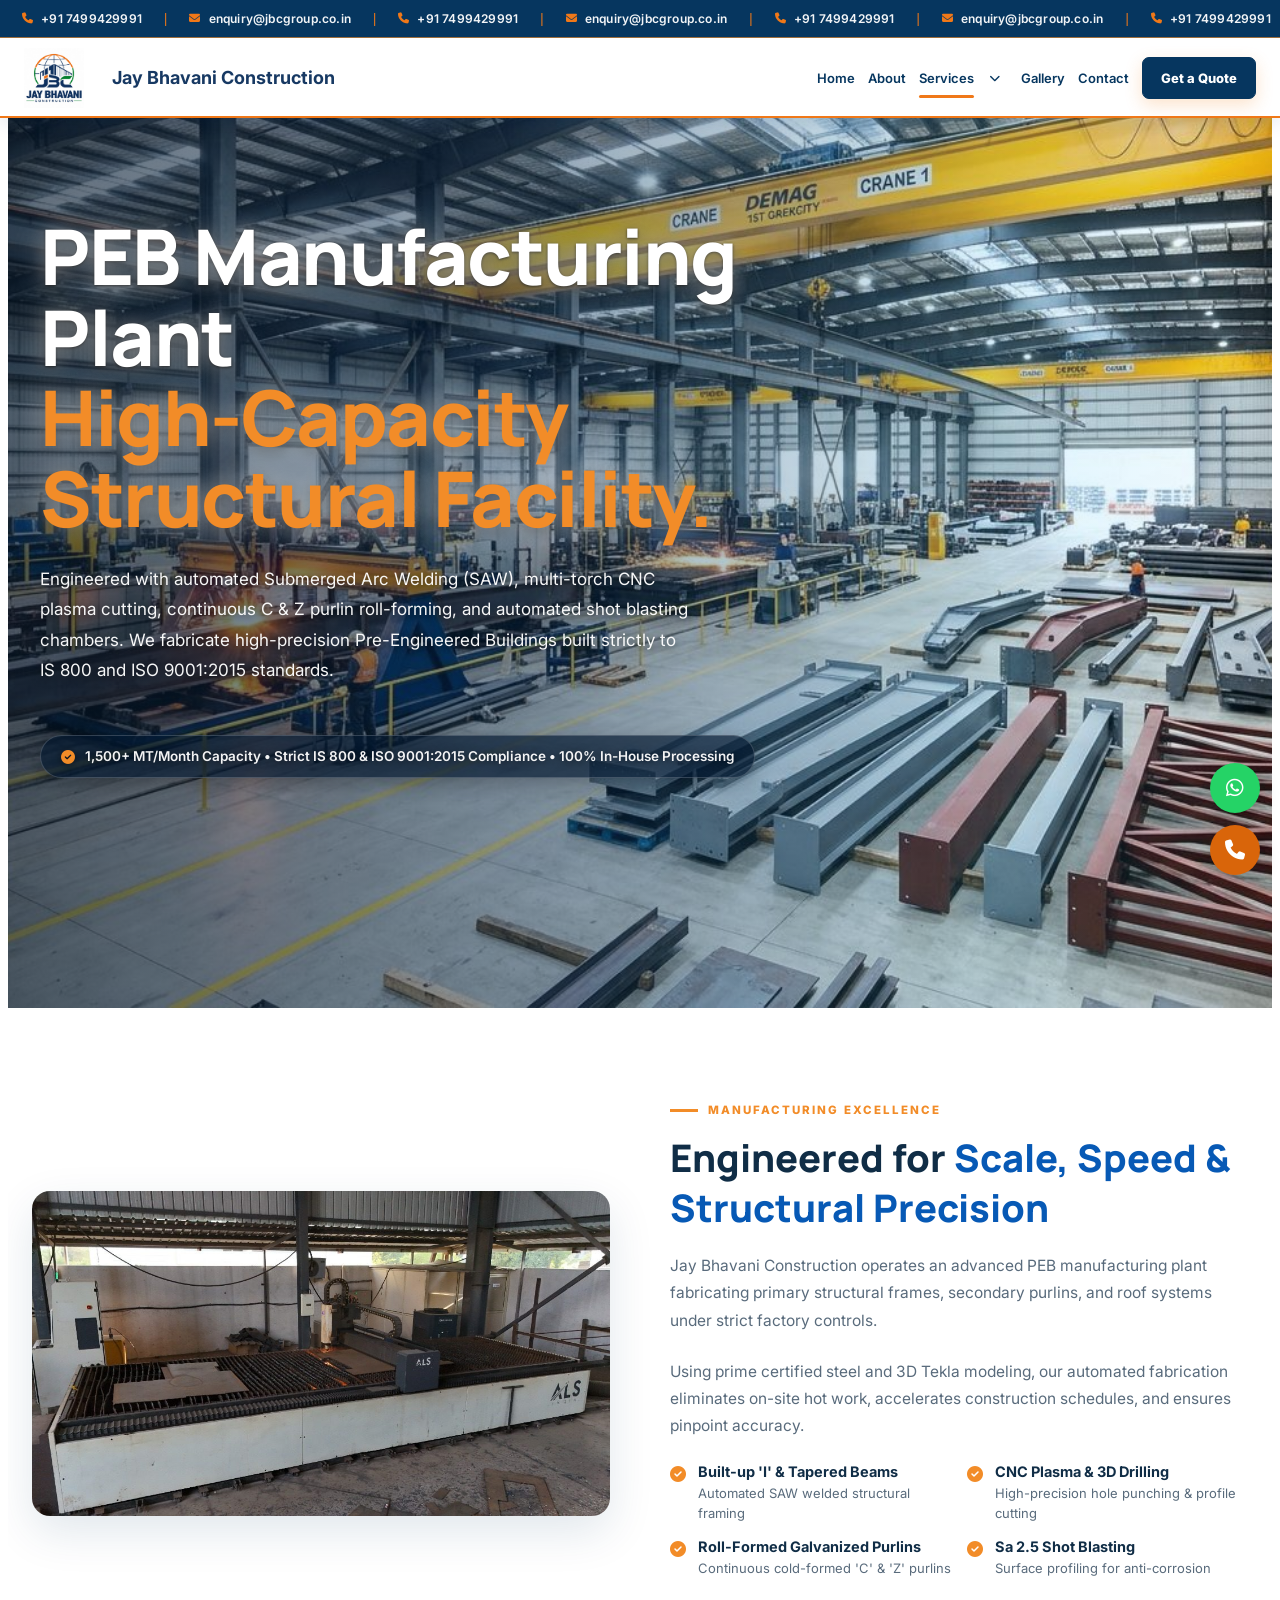
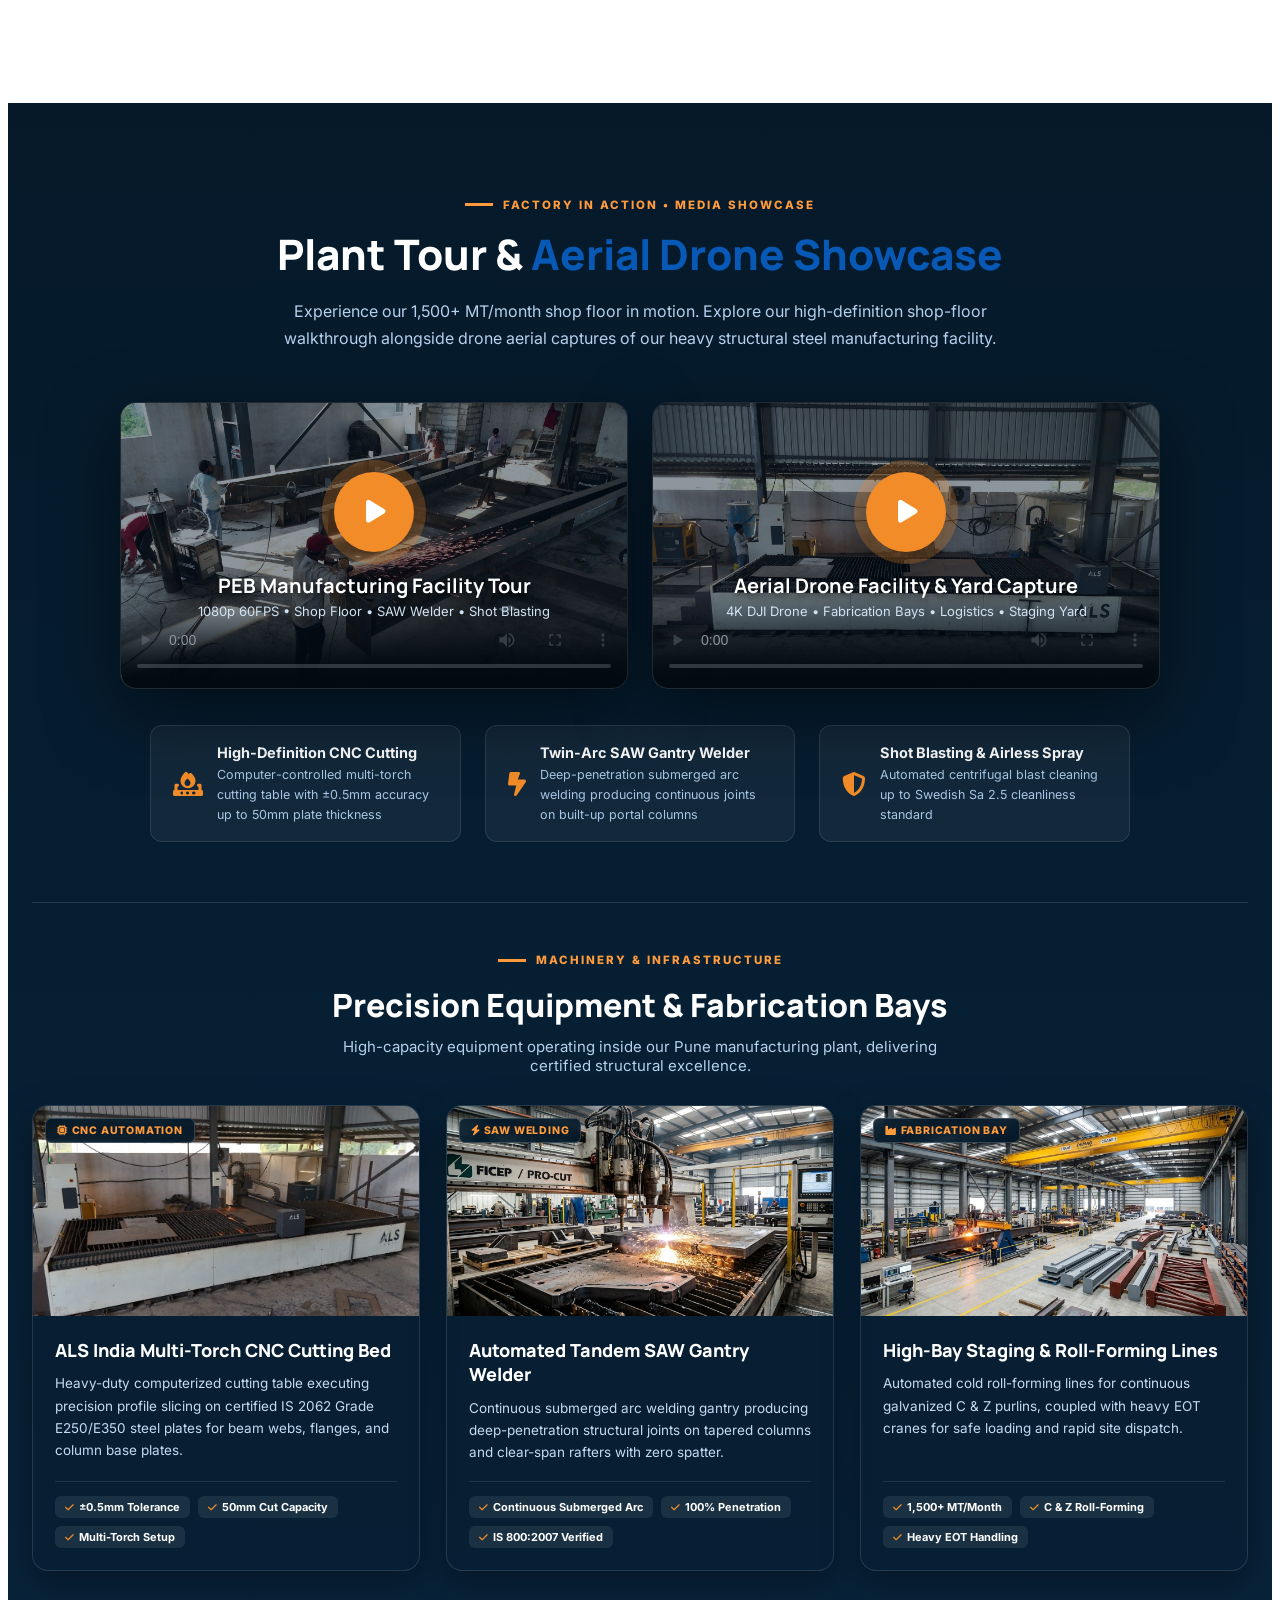
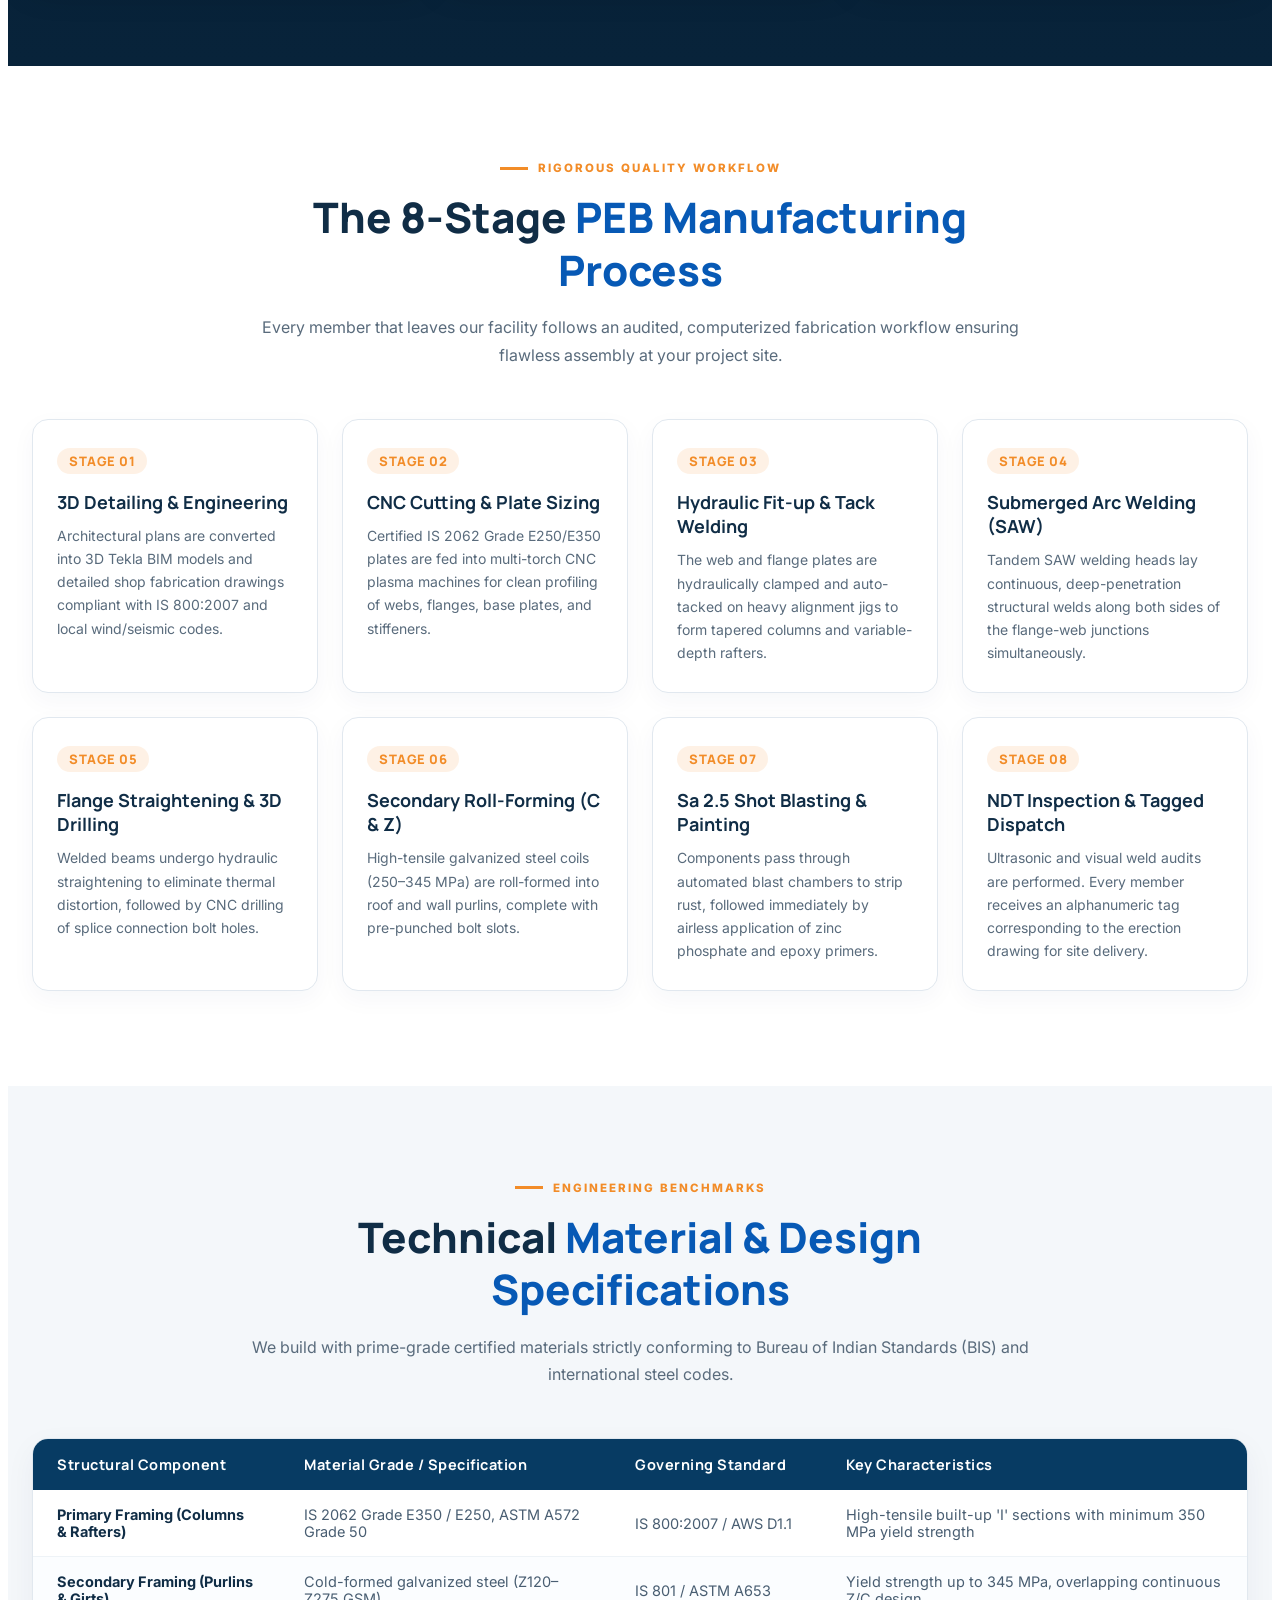
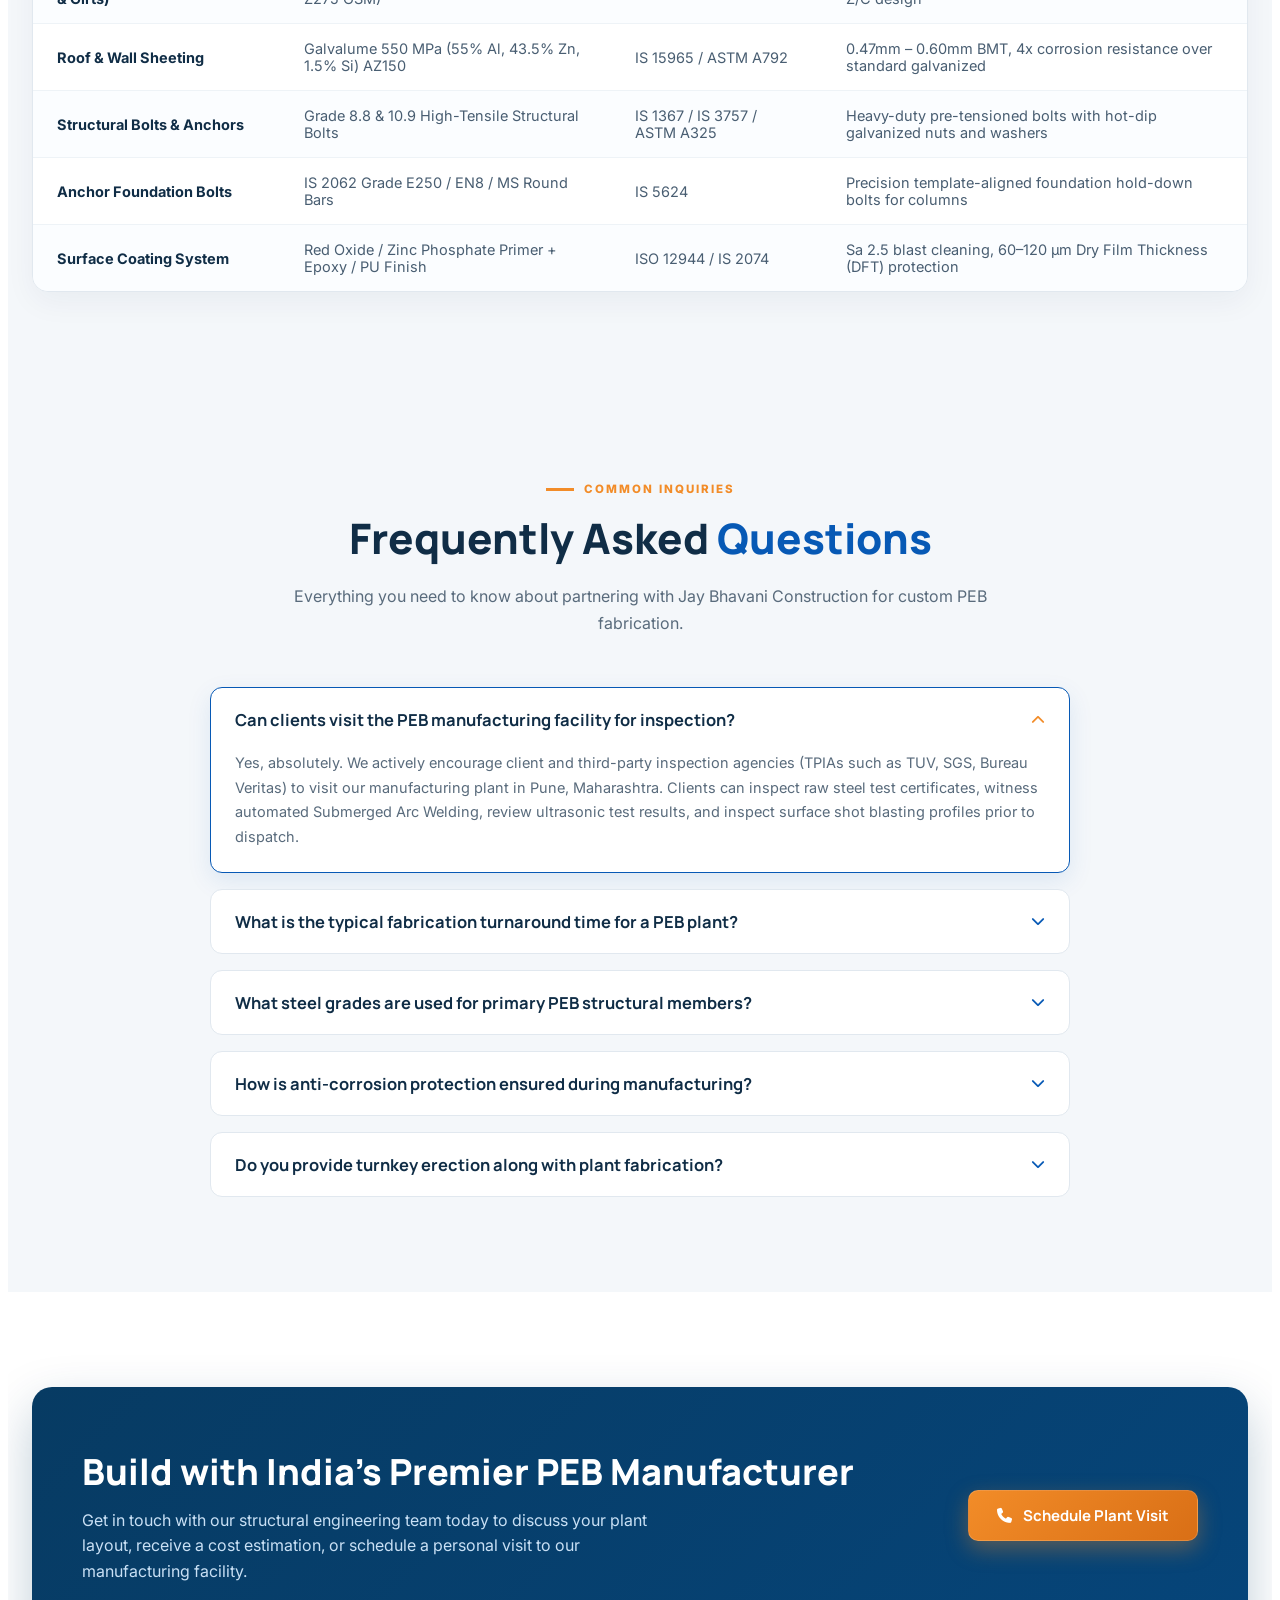
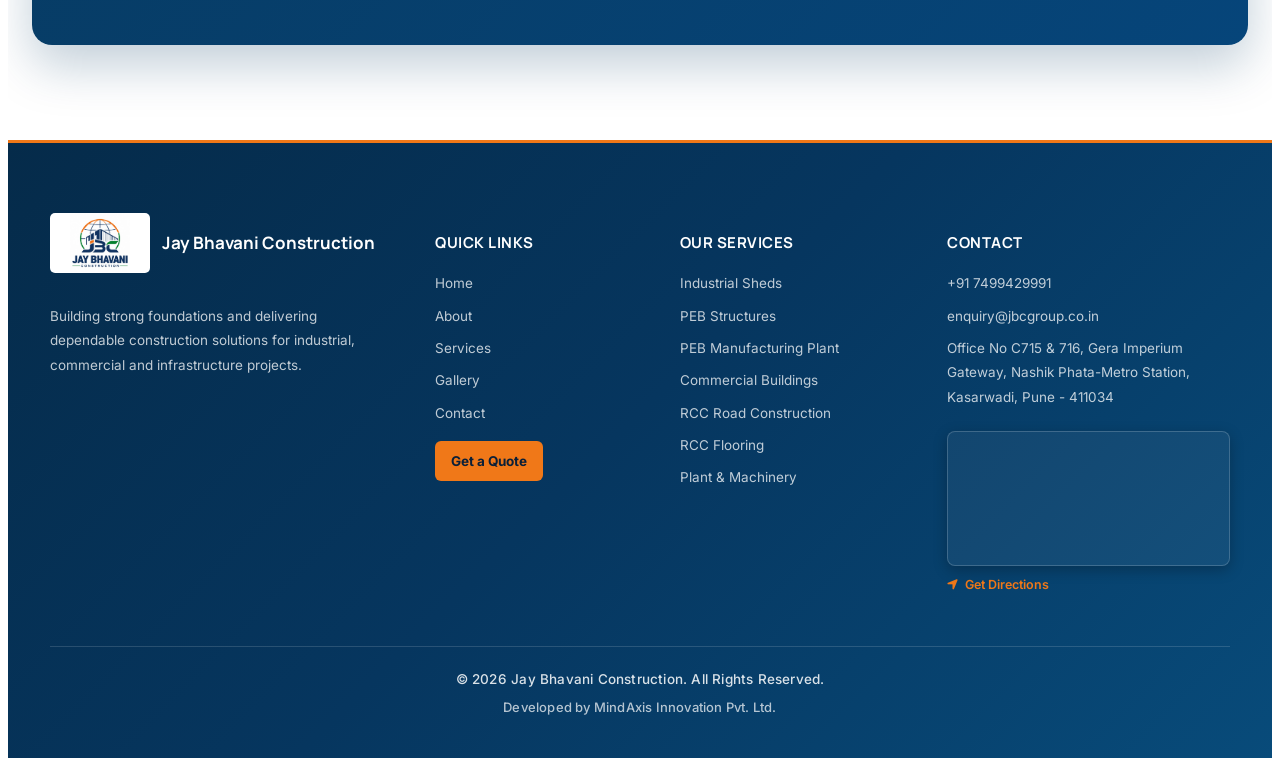
<file: peb-manufacturing-plant.html>
<!DOCTYPE html>
<html lang="en">

<head>
    <meta charset="UTF-8">
    <meta name="viewport" content="width=device-width, initial-scale=1.0">

    <meta name="description"
        content="Jay Bhavani Construction's high-capacity PEB Manufacturing Plant & structural steel fabrication facility. CNC plasma cutting, automated SAW welding, C/Z purlin roll-forming, and automated shot blasting.">
    <meta name="keywords"
        content="PEB Manufacturing Plant, Pre Engineered Buildings Manufacturer, Steel Fabrication Facility, Submerged Arc Welding, CNC Plasma Cutting, C Z Purlin Roll Forming, Jay Bhavani Construction">
    <meta name="author" content="Jay Bhavani Construction">

    <title>PEB Manufacturing Plant | Structural Steel Facility | Jay Bhavani Construction</title>
    <link rel="preconnect" href="https://fonts.googleapis.com">
    <link rel="preconnect" href="https://fonts.gstatic.com" crossorigin>
    <link
        href="https://fonts.googleapis.com/css2?family=Inter:wght@400;500;600;700;800&family=Manrope:wght@400;500;600;700;800&family=Montserrat:wght@600;700;800&display=swap"
        rel="stylesheet">
    <link href="https://cdnjs.cloudflare.com/ajax/libs/font-awesome/6.5.2/css/all.min.css" rel="stylesheet">
    <link rel="stylesheet" href="peb-manufacturing-plant.css">
    <link rel="stylesheet" href="hf.css">
</head>

<body>

    <!-- TOP CONTACT BAR -->
    <div class="top-contact-bar" aria-label="Contact information">
        <div class="top-contact-track">
            <div class="top-contact-group">
                <a href="tel:+917499429991" class="top-contact-item"><i class="fa-solid fa-phone"
                        aria-hidden="true"></i> +91 7499429991</a>
                <span class="top-contact-separator">|</span>
                <a href="mailto:enquiry@jbcgroup.co.in" class="top-contact-item"><i class="fa-solid fa-envelope"
                        aria-hidden="true"></i> enquiry@jbcgroup.co.in</a>
                <span class="top-contact-separator">|</span>
                <a href="tel:+917499429991" class="top-contact-item"><i class="fa-solid fa-phone"
                        aria-hidden="true"></i> +91 7499429991</a>
                <span class="top-contact-separator">|</span>
                <a href="mailto:enquiry@jbcgroup.co.in" class="top-contact-item"><i class="fa-solid fa-envelope"
                        aria-hidden="true"></i> enquiry@jbcgroup.co.in</a>
                <span class="top-contact-separator">|</span>
            </div>
            <div class="top-contact-group" aria-hidden="true">
                <a href="tel:+917499429991" class="top-contact-item" tabindex="-1"><i class="fa-solid fa-phone"
                        aria-hidden="true"></i> +91 7499429991</a>
                <span class="top-contact-separator">|</span>
                <a href="mailto:enquiry@jbcgroup.co.in" class="top-contact-item" tabindex="-1"><i
                        class="fa-solid fa-envelope" aria-hidden="true"></i> enquiry@jbcgroup.co.in</a>
                <span class="top-contact-separator">|</span>
                <a href="tel:+917499429991" class="top-contact-item" tabindex="-1"><i class="fa-solid fa-phone"
                        aria-hidden="true"></i> +91 7499429991</a>
                <span class="top-contact-separator">|</span>
                <a href="mailto:enquiry@jbcgroup.co.in" class="top-contact-item" tabindex="-1"><i
                        class="fa-solid fa-envelope" aria-hidden="true"></i> enquiry@jbcgroup.co.in</a>
                <span class="top-contact-separator">|</span>
            </div>
        </div>
    </div>

    <header class="header" id="header">
        <div class="container nav-container">
            <a href="index.html#home" class="logo">
                <img src="./logoo.png" alt="Jay Bhavani Construction Logo" class="site-logo">
                <div class="logo-name">Jay Bhavani Construction</div>
            </a>

            <nav class="navbar" id="navbar" aria-label="Main navigation">
                <a href="index.html#home" class="nav-link">Home</a>
                <a href="about.html" class="nav-link">About</a>


                <div class="nav-item services-nav-item" id="servicesNavItem">
                    <div class="services-nav-header">
                        <a href="services.html" class="nav-link services-nav-link active"
                            aria-current="page">Services</a>
                        <button type="button" class="services-dropdown-toggle" id="servicesDropdownToggle"
                            aria-label="Toggle Services menu" aria-expanded="false" aria-controls="servicesDropdown">
                            <i class="fa-solid fa-chevron-down" aria-hidden="true"></i>
                        </button>
                    </div>
                    <div class="services-dropdown" id="servicesDropdown" aria-hidden="true">
                        <div class="services-dropdown-heading">
                            <span>OUR SERVICES</span>
                            <p>Explore our construction solutions</p>
                        </div>
                        <a href="industrial-sheds.html" class="services-dropdown-link">
                            <span class="services-dropdown-icon"><i class="fa-solid fa-industry"
                                    aria-hidden="true"></i></span>
                            <span><strong>Industrial Sheds</strong><small>Industrial construction
                                    solutions</small></span>
                            <i class="fa-solid fa-arrow-right dropdown-link-arrow" aria-hidden="true"></i>
                        </a>
                        <a href="pebstructure.html" class="services-dropdown-link">
                            <span class="services-dropdown-icon"><i class="fa-solid fa-warehouse"
                                    aria-hidden="true"></i></span>
                            <span><strong>PEB Structures</strong><small>Pre-engineered building
                                    structures</small></span>
                            <i class="fa-solid fa-arrow-right dropdown-link-arrow" aria-hidden="true"></i>
                        </a>
                        <a href="peb-manufacturing-plant.html" class="services-dropdown-link active"
                            aria-current="page">
                            <span class="services-dropdown-icon"><i class="fa-solid fa-city"
                                    aria-hidden="true"></i></span>
                            <span><strong>PEB Manufacturing Plant</strong><small>High-capacity fabrication
                                    facility</small></span>
                            <i class="fa-solid fa-arrow-right dropdown-link-arrow" aria-hidden="true"></i>
                        </a>
                        <a href="commercial-buildings.html" class="services-dropdown-link">
                            <span class="services-dropdown-icon"><i class="fa-solid fa-building"
                                    aria-hidden="true"></i></span>
                            <span><strong>Commercial Buildings</strong><small>Commercial construction
                                    projects</small></span>
                            <i class="fa-solid fa-arrow-right dropdown-link-arrow" aria-hidden="true"></i>
                        </a>
                        <a href="rcc-road-construction.html" class="services-dropdown-link">
                            <span class="services-dropdown-icon"><i class="fa-solid fa-road"
                                    aria-hidden="true"></i></span>
                            <span><strong>RCC Road Construction</strong><small>Durable RCC road solutions</small></span>
                            <i class="fa-solid fa-arrow-right dropdown-link-arrow" aria-hidden="true"></i>
                        </a>
                        <a href="rcc-flooring.html" class="services-dropdown-link">
                            <span class="services-dropdown-icon"><i class="fa-solid fa-layer-group"
                                    aria-hidden="true"></i></span>
                            <span><strong>RCC Flooring</strong><small>Strong and durable flooring</small></span>
                            <i class="fa-solid fa-arrow-right dropdown-link-arrow" aria-hidden="true"></i>
                        </a>
                        <a href="plant-machinery.html" class="services-dropdown-link">
                            <span class="services-dropdown-icon"><i class="fa-solid fa-gears"
                                    aria-hidden="true"></i></span>
                            <span><strong>Plant &amp; Machinery</strong><small>Advanced fleet &amp; modern
                                    equipment</small></span>
                            <i class="fa-solid fa-arrow-right dropdown-link-arrow" aria-hidden="true"></i>
                        </a>
                    </div>
                </div>

                <a href="gallery.html" class="nav-link">Gallery</a>
                <a href="contact.html" class="nav-link">Contact</a>
                <a href="contact.html" class="nav-quote">Get a Quote</a>
            </nav>

            <button class="menu-toggle" id="menuToggle" type="button" aria-label="Open Menu" aria-expanded="false"
                aria-controls="navbar">
                <span></span><span></span><span></span>
            </button>
        </div>
    </header>
    <main class="plant-page">
        <section class="plant-hero" id="plantHero">
            <div class="plant-hero-shade"></div>

            <div class="plant-container plant-hero-inner">
                <div class="plant-hero-copy">
                    <h1>
                        PEB Manufacturing Plant
                        <span>High-Capacity Structural Facility.</span>
                    </h1>
                    <p>
                        Engineered with automated Submerged Arc Welding (SAW), multi-torch CNC plasma cutting,
                        continuous C &amp; Z purlin roll-forming, and automated shot blasting chambers. We fabricate
                        high-precision Pre-Engineered Buildings built strictly to IS 800 and ISO 9001:2015 standards.
                    </p>
                    <div class="plant-hero-note">
                        <i class="fa-solid fa-circle-check"></i>
                        1,500+ MT/Month Capacity &bull; Strict IS 800 &amp; ISO 9001:2015 Compliance &bull; 100%
                        In-House Processing
                    </div>
                </div>
            </div>
        </section>

        <!-- 2. OVERVIEW & INFRASTRUCTURE SECTION -->
        <section class="plant-section" id="plantOverview">
            <div class="plant-container">
                <div class="plant-overview-grid">
                    <div class="plant-overview-image">
                        <img src="images/peb-cnc-cutting.jpg"
                            alt="ALS India CNC Plasma Steel Cutting Bed in PEB Manufacturing Plant" loading="lazy">

                    </div>

                    <div class="plant-overview-copy">
                        <div class="plant-kicker">
                            <span></span>
                            MANUFACTURING EXCELLENCE
                        </div>
                        <h2>Engineered for <span>Scale, Speed &amp; Structural Precision</span></h2>
                        <p>
                            Jay Bhavani Construction operates an advanced PEB manufacturing plant fabricating primary
                            structural frames, secondary purlins, and roof systems under strict factory controls.
                        </p>
                        <p>
                            Using prime certified steel and 3D Tekla modeling, our automated fabrication eliminates
                            on-site hot work, accelerates construction schedules, and ensures pinpoint accuracy.
                        </p>

                        <div class="plant-feature-list">
                            <div class="plant-feature-item">
                                <i class="fa-solid fa-circle-check"></i>
                                <div>
                                    <strong>Built-up 'I' &amp; Tapered Beams</strong>
                                    <span>Automated SAW welded structural framing</span>
                                </div>
                            </div>
                            <div class="plant-feature-item">
                                <i class="fa-solid fa-circle-check"></i>
                                <div>
                                    <strong>CNC Plasma &amp; 3D Drilling</strong>
                                    <span>High-precision hole punching &amp; profile cutting</span>
                                </div>
                            </div>
                            <div class="plant-feature-item">
                                <i class="fa-solid fa-circle-check"></i>
                                <div>
                                    <strong>Roll-Formed Galvanized Purlins</strong>
                                    <span>Continuous cold-formed 'C' &amp; 'Z' purlins</span>
                                </div>
                            </div>
                            <div class="plant-feature-item">
                                <i class="fa-solid fa-circle-check"></i>
                                <div>
                                    <strong>Sa 2.5 Shot Blasting</strong>
                                    <span>Surface profiling for anti-corrosion</span>
                                </div>
                            </div>
                        </div>
                    </div>
                </div>
            </div>
        </section>
        <section class="plant-section plant-video-section" id="plantMedia">
            <div class="plant-container">
                <div class="plant-section-head">
                    <div class="plant-kicker" style="color: #ff9b3d; justify-content: center;">
                        <span style="background: #ff9b3d;"></span>
                        FACTORY IN ACTION &bull; MEDIA SHOWCASE
                    </div>
                    <h2>Plant Tour &amp; <span>Aerial Drone Showcase</span></h2>
                    <p>
                        Experience our 1,500+ MT/month shop floor in motion. Explore our high-definition shop-floor
                        walkthrough alongside drone aerial captures of our heavy structural steel manufacturing
                        facility.
                    </p>
                </div>

                <!-- Dual Video Showcase Grid -->
                <div class="plant-videos-grid">
                    <!-- Video 1: Shop Floor Walkthrough -->
                    <div class="plant-video-card" id="plantVideoCard1">
                        <div class="plant-video-viewport">
                            <video id="pebPlantVideo" class="plant-video-element" poster="images/thumb-peb-plant.jpg"
                                controls preload="metadata">
                                <source src="images/PEB-Manufacturingplant-web.mp4" type="video/mp4">
                                <source src="images/PEB-Manufacturingplant.MP4" type="video/mp4">
                                Your browser does not support HTML5 video.
                            </video>
                            <div class="plant-video-overlay" role="button" tabindex="0"
                                aria-label="Play virtual plant tour video">
                                <button class="plant-play-btn" type="button" aria-label="Play plant tour video">
                                    <i class="fa-solid fa-play"></i>
                                </button>
                                <div class="plant-video-title">PEB Manufacturing Facility Tour</div>
                                <div class="plant-video-meta">1080p 60FPS &bull; Shop Floor &bull; SAW Welder &bull;
                                    Shot Blasting</div>
                            </div>
                        </div>
                    </div>

                    <!-- Video 2: Drone Aerial Yard Capture -->
                    <div class="plant-video-card" id="plantVideoCard2">
                        <div class="plant-video-viewport">
                            <video id="djiDroneVideo" class="plant-video-element" poster="images/thumb-dji-aerial.jpg"
                                controls preload="metadata">
                                <source src="images/dji-aerial-web.mp4" type="video/mp4">
                                <source src="images/DJI_20261014163147_0469_D.MP4" type="video/mp4">
                                Your browser does not support HTML5 video.
                            </video>
                            <div class="plant-video-overlay" role="button" tabindex="0"
                                aria-label="Play aerial drone inspection video">
                                <button class="plant-play-btn" type="button" aria-label="Play aerial drone video">
                                    <i class="fa-solid fa-play"></i>
                                </button>
                                <div class="plant-video-title">Aerial Drone Facility &amp; Yard Capture</div>
                                <div class="plant-video-meta">4K DJI Drone &bull; Fabrication Bays &bull; Logistics
                                    &bull; Staging Yard</div>
                            </div>
                        </div>
                    </div>
                </div>

                <!-- Video Highlights Grid -->
                <div class="plant-video-highlights">
                    <div class="video-highlight-item">
                        <i class="fa-solid fa-fire-burner"></i>
                        <div>
                            <strong>High-Definition CNC Cutting</strong>
                            <span>Computer-controlled multi-torch cutting table with &plusmn;0.5mm accuracy up to 50mm
                                plate thickness</span>
                        </div>
                    </div>
                    <div class="video-highlight-item">
                        <i class="fa-solid fa-bolt-lightning"></i>
                        <div>
                            <strong>Twin-Arc SAW Gantry Welder</strong>
                            <span>Deep-penetration submerged arc welding producing continuous joints on built-up portal
                                columns</span>
                        </div>
                    </div>
                    <div class="video-highlight-item">
                        <i class="fa-solid fa-shield-halved"></i>
                        <div>
                            <strong>Shot Blasting &amp; Airless Spray</strong>
                            <span>Automated centrifugal blast cleaning up to Swedish Sa 2.5 cleanliness standard</span>
                        </div>
                    </div>
                </div>

                <!-- Plant Media & Machinery Showcase Grid -->
                <div class="plant-media-gallery-header">
                    <div class="plant-kicker" style="color: #ff9b3d; justify-content: center;">
                        <span style="background: #ff9b3d;"></span>
                        MACHINERY &amp; INFRASTRUCTURE
                    </div>
                    <h3>Precision Equipment &amp; Fabrication Bays</h3>
                    <p>
                        High-capacity equipment operating inside our Pune manufacturing plant, delivering certified
                        structural excellence.
                    </p>
                </div>

                <div class="plant-media-grid">
                    <!-- Media Card 1: The new ALS India CNC Machine -->
                    <div class="plant-media-card">
                        <div class="plant-media-thumb">
                            <img src="images/peb-cnc-cutting.jpg"
                                alt="ALS India CNC Plasma Cutting Table in Manufacturing Plant" loading="lazy">
                            <span class="media-tag"><i class="fa-solid fa-microchip"></i> CNC AUTOMATION</span>
                        </div>
                        <div class="plant-media-info">
                            <h4>ALS India Multi-Torch CNC Cutting Bed</h4>
                            <p>
                                Heavy-duty computerized cutting table executing precision profile slicing on certified
                                IS 2062 Grade E250/E350 steel plates for beam webs, flanges, and column base plates.
                            </p>
                            <div class="media-specs">
                                <span><i class="fa-solid fa-check"></i> &plusmn;0.5mm Tolerance</span>
                                <span><i class="fa-solid fa-check"></i> 50mm Cut Capacity</span>
                                <span><i class="fa-solid fa-check"></i> Multi-Torch Setup</span>
                            </div>
                        </div>
                    </div>

                    <!-- Media Card 2: SAW Welding -->
                    <div class="plant-media-card">
                        <div class="plant-media-thumb">
                            <img src="images/peb-cnc-machinery.jpg" alt="Automated Submerged Arc Welding in Factory"
                                loading="lazy">
                            <span class="media-tag"><i class="fa-solid fa-bolt"></i> SAW WELDING</span>
                        </div>
                        <div class="plant-media-info">
                            <h4>Automated Tandem SAW Gantry Welder</h4>
                            <p>
                                Continuous submerged arc welding gantry producing deep-penetration structural joints on
                                tapered columns and clear-span rafters with zero spatter.
                            </p>
                            <div class="media-specs">
                                <span><i class="fa-solid fa-check"></i> Continuous Submerged Arc</span>
                                <span><i class="fa-solid fa-check"></i> 100% Penetration</span>
                                <span><i class="fa-solid fa-check"></i> IS 800:2007 Verified</span>
                            </div>
                        </div>
                    </div>

                    <!-- Media Card 3: Fabrication Facility -->
                    <div class="plant-media-card">
                        <div class="plant-media-thumb">
                            <img src="images/peb-plant-facility.jpg"
                                alt="PEB Manufacturing Facility High-Bay Staging Bay" loading="lazy">
                            <span class="media-tag"><i class="fa-solid fa-industry"></i> FABRICATION BAY</span>
                        </div>
                        <div class="plant-media-info">
                            <h4>High-Bay Staging &amp; Roll-Forming Lines</h4>
                            <p>
                                Automated cold roll-forming lines for continuous galvanized C &amp; Z purlins, coupled
                                with heavy EOT cranes for safe loading and rapid site dispatch.
                            </p>
                            <div class="media-specs">
                                <span><i class="fa-solid fa-check"></i> 1,500+ MT/Month</span>
                                <span><i class="fa-solid fa-check"></i> C &amp; Z Roll-Forming</span>
                                <span><i class="fa-solid fa-check"></i> Heavy EOT Handling</span>
                            </div>
                        </div>
                    </div>
                </div>

            </div>
        </section>

        <!-- 4. END-TO-END MANUFACTURING WORKFLOW (8 STEPS) -->
        <section class="plant-section" id="plantProcess">
            <div class="plant-container">
                <div class="plant-section-head">
                    <div class="plant-kicker">
                        <span></span>
                        RIGOROUS QUALITY WORKFLOW
                    </div>
                    <h2>The 8-Stage <span>PEB Manufacturing Process</span></h2>
                    <p>
                        Every member that leaves our facility follows an audited, computerized fabrication workflow
                        ensuring flawless assembly at your project site.
                    </p>
                </div>

                <div class="process-steps-grid">
                    <!-- Step 1 -->
                    <div class="process-step-card">
                        <span class="process-step-number">STAGE 01</span>
                        <h3>3D Detailing &amp; Engineering</h3>
                        <p>
                            Architectural plans are converted into 3D Tekla BIM models and detailed shop fabrication
                            drawings compliant with IS 800:2007 and local wind/seismic codes.
                        </p>
                    </div>

                    <!-- Step 2 -->
                    <div class="process-step-card">
                        <span class="process-step-number">STAGE 02</span>
                        <h3>CNC Cutting &amp; Plate Sizing</h3>
                        <p>
                            Certified IS 2062 Grade E250/E350 plates are fed into multi-torch CNC plasma machines for
                            clean profiling of webs, flanges, base plates, and stiffeners.
                        </p>
                    </div>

                    <!-- Step 3 -->
                    <div class="process-step-card">
                        <span class="process-step-number">STAGE 03</span>
                        <h3>Hydraulic Fit-up &amp; Tack Welding</h3>
                        <p>
                            The web and flange plates are hydraulically clamped and auto-tacked on heavy alignment jigs
                            to form tapered columns and variable-depth rafters.
                        </p>
                    </div>

                    <!-- Step 4 -->
                    <div class="process-step-card">
                        <span class="process-step-number">STAGE 04</span>
                        <h3>Submerged Arc Welding (SAW)</h3>
                        <p>
                            Tandem SAW welding heads lay continuous, deep-penetration structural welds along both sides
                            of the flange-web junctions simultaneously.
                        </p>
                    </div>

                    <!-- Step 5 -->
                    <div class="process-step-card">
                        <span class="process-step-number">STAGE 05</span>
                        <h3>Flange Straightening &amp; 3D Drilling</h3>
                        <p>
                            Welded beams undergo hydraulic straightening to eliminate thermal distortion, followed by
                            CNC drilling of splice connection bolt holes.
                        </p>
                    </div>

                    <!-- Step 6 -->
                    <div class="process-step-card">
                        <span class="process-step-number">STAGE 06</span>
                        <h3>Secondary Roll-Forming (C &amp; Z)</h3>
                        <p>
                            High-tensile galvanized steel coils (250–345 MPa) are roll-formed into roof and wall
                            purlins, complete with pre-punched bolt slots.
                        </p>
                    </div>

                    <!-- Step 7 -->
                    <div class="process-step-card">
                        <span class="process-step-number">STAGE 07</span>
                        <h3>Sa 2.5 Shot Blasting &amp; Painting</h3>
                        <p>
                            Components pass through automated blast chambers to strip rust, followed immediately by
                            airless application of zinc phosphate and epoxy primers.
                        </p>
                    </div>

                    <!-- Step 8 -->
                    <div class="process-step-card">
                        <span class="process-step-number">STAGE 08</span>
                        <h3>NDT Inspection &amp; Tagged Dispatch</h3>
                        <p>
                            Ultrasonic and visual weld audits are performed. Every member receives an alphanumeric tag
                            corresponding to the erection drawing for site delivery.
                        </p>
                    </div>
                </div>
            </div>
        </section>

        <!-- 6. TECHNICAL SPECIFICATIONS & STANDARDS -->
        <section class="plant-section plant-section-alt" id="plantSpecs">
            <div class="plant-container">
                <div class="plant-section-head">
                    <div class="plant-kicker">
                        <span></span>
                        ENGINEERING BENCHMARKS
                    </div>
                    <h2>Technical <span>Material &amp; Design Specifications</span></h2>
                    <p>
                        We build with prime-grade certified materials strictly conforming to Bureau of Indian Standards
                        (BIS) and international steel codes.
                    </p>
                </div>

                <div class="plant-specs-table-wrapper">
                    <table class="plant-specs-table">
                        <thead>
                            <tr>
                                <th>Structural Component</th>
                                <th>Material Grade / Specification</th>
                                <th>Governing Standard</th>
                                <th>Key Characteristics</th>
                            </tr>
                        </thead>
                        <tbody>
                            <tr>
                                <td><strong>Primary Framing (Columns &amp; Rafters)</strong></td>
                                <td>IS 2062 Grade E350 / E250, ASTM A572 Grade 50</td>
                                <td>IS 800:2007 / AWS D1.1</td>
                                <td>High-tensile built-up 'I' sections with minimum 350 MPa yield strength</td>
                            </tr>
                            <tr>
                                <td><strong>Secondary Framing (Purlins &amp; Girts)</strong></td>
                                <td>Cold-formed galvanized steel (Z120–Z275 GSM)</td>
                                <td>IS 801 / ASTM A653</td>
                                <td>Yield strength up to 345 MPa, overlapping continuous Z/C design</td>
                            </tr>
                            <tr>
                                <td><strong>Roof &amp; Wall Sheeting</strong></td>
                                <td>Galvalume 550 MPa (55% Al, 43.5% Zn, 1.5% Si) AZ150</td>
                                <td>IS 15965 / ASTM A792</td>
                                <td>0.47mm – 0.60mm BMT, 4x corrosion resistance over standard galvanized</td>
                            </tr>
                            <tr>
                                <td><strong>Structural Bolts &amp; Anchors</strong></td>
                                <td>Grade 8.8 &amp; 10.9 High-Tensile Structural Bolts</td>
                                <td>IS 1367 / IS 3757 / ASTM A325</td>
                                <td>Heavy-duty pre-tensioned bolts with hot-dip galvanized nuts and washers</td>
                            </tr>
                            <tr>
                                <td><strong>Anchor Foundation Bolts</strong></td>
                                <td>IS 2062 Grade E250 / EN8 / MS Round Bars</td>
                                <td>IS 5624</td>
                                <td>Precision template-aligned foundation hold-down bolts for columns</td>
                            </tr>
                            <tr>
                                <td><strong>Surface Coating System</strong></td>
                                <td>Red Oxide / Zinc Phosphate Primer + Epoxy / PU Finish</td>
                                <td>ISO 12944 / IS 2074</td>
                                <td>Sa 2.5 blast cleaning, 60–120 &mu;m Dry Film Thickness (DFT) protection</td>
                            </tr>
                        </tbody>
                    </table>
                </div>
            </div>
        </section>

        <!-- 7. FREQUENTLY ASKED QUESTIONS (FAQ) -->
        <section class="plant-section plant-section-alt" id="plantFaq">
            <div class="plant-container">
                <div class="plant-section-head">
                    <div class="plant-kicker">
                        <span></span>
                        COMMON INQUIRIES
                    </div>
                    <h2>Frequently Asked <span>Questions</span></h2>
                    <p>
                        Everything you need to know about partnering with Jay Bhavani Construction for custom PEB
                        fabrication.
                    </p>
                </div>

                <div class="plant-faq-grid">
                    <div class="plant-faq-item is-open">
                        <button type="button" class="plant-faq-question">
                            <span>Can clients visit the PEB manufacturing facility for inspection?</span>
                            <i class="fa-solid fa-chevron-down"></i>
                        </button>
                        <div class="plant-faq-answer">
                            Yes, absolutely. We actively encourage client and third-party inspection agencies (TPIAs
                            such as TUV, SGS, Bureau Veritas) to visit our manufacturing plant in Pune, Maharashtra.
                            Clients can inspect raw steel test certificates, witness automated Submerged Arc Welding,
                            review ultrasonic test results, and inspect surface shot blasting profiles prior to
                            dispatch.
                        </div>
                    </div>

                    <div class="plant-faq-item">
                        <button type="button" class="plant-faq-question">
                            <span>What is the typical fabrication turnaround time for a PEB plant?</span>
                            <i class="fa-solid fa-chevron-down"></i>
                        </button>
                        <div class="plant-faq-answer">
                            Depending on the building footprint and complexity, fabrication typically takes 4 to 8 weeks
                            from the date of final 3D Tekla drawing approval. Because foundations on site can be cast
                            simultaneously while steel members are manufactured in our plant, overall project delivery
                            is 40% to 50% faster than conventional RCC construction.
                        </div>
                    </div>

                    <div class="plant-faq-item">
                        <button type="button" class="plant-faq-question">
                            <span>What steel grades are used for primary PEB structural members?</span>
                            <i class="fa-solid fa-chevron-down"></i>
                        </button>
                        <div class="plant-faq-answer">
                            We use prime structural steel plates conforming to IS 2062 Grade E350 (with 350 MPa yield
                            strength) or ASTM A572 Grade 50 for primary built-up tapered columns and rafters. For
                            secondary members, we use high-tensile galvanized steel coils conforming to ASTM A653 with
                            yield strengths ranging from 250 to 345 MPa.
                        </div>
                    </div>

                    <div class="plant-faq-item">
                        <button type="button" class="plant-faq-question">
                            <span>How is anti-corrosion protection ensured during manufacturing?</span>
                            <i class="fa-solid fa-chevron-down"></i>
                        </button>
                        <div class="plant-faq-answer">
                            All steel components undergo automatic mechanical shot blasting inside a dedicated chamber
                            to strip mill scale and contaminants to Swedish Standard Sa 2.5. Immediately following
                            surface profiling, an airless spray coating system applies high-performance zinc phosphate /
                            epoxy red oxide primer, followed by polyurethane or synthetic enamel finish coats as per
                            project environment specifications.
                        </div>
                    </div>

                    <div class="plant-faq-item">
                        <button type="button" class="plant-faq-question">
                            <span>Do you provide turnkey erection along with plant fabrication?</span>
                            <i class="fa-solid fa-chevron-down"></i>
                        </button>
                        <div class="plant-faq-answer">
                            Yes. Jay Bhavani Construction offers complete turnkey engineering: design &amp; detailing,
                            factory fabrication, logistics transportation, on-site foundation casting, and
                            crane-assisted bolt-together erection with certified site engineers.
                        </div>
                    </div>
                </div>
            </div>
        </section>

        <!-- 9. CALL TO ACTION SECTION -->
        <section class="plant-section" id="plantCta">
            <div class="plant-container">
                <div class="plant-cta-box">
                    <div class="plant-cta-copy">
                        <h2>Build with India's Premier PEB Manufacturer</h2>
                        <p>
                            Get in touch with our structural engineering team today to discuss your plant layout,
                            receive a cost estimation, or schedule a personal visit to our manufacturing facility.
                        </p>
                    </div>
                    <a href="contact.html" class="plant-btn plant-btn-primary">
                        <i class="fa-solid fa-phone"></i>
                        Schedule Plant Visit
                    </a>
                </div>
            </div>
        </section>

    </main>

    <!-- FOOTER -->
    <footer class="footer">
        <div class="container">
            <div class="footer-grid">
                <div class="footer-about">
                    <a href="index.html#home" class="footer-logo">
                        <img src="./logoo.png" alt="Jay Bhavani Construction Logo" class="footer-site-logo">
                        <span class="footer-logo-name">Jay Bhavani Construction</span>
                    </a>
                    <p>
                        Building strong foundations and delivering dependable construction solutions for industrial,
                        commercial and infrastructure projects.
                    </p>
                </div>

                <div class="footer-column">
                    <h4>QUICK LINKS</h4>
                    <a href="index.html#home">Home</a>
                    <a href="about.html">About</a>
                    <a href="services.html">Services</a>
                    <a href="gallery.html">Gallery</a>
                    <a href="contact.html">Contact</a>
                    <a href="contact.html" class="footer-quote-link">Get a Quote</a>
                </div>

                <div class="footer-column">
                    <h4>OUR SERVICES</h4>
                    <a href="industrial-sheds.html">Industrial Sheds</a>
                    <a href="pebstructure.html">PEB Structures</a>
                    <a href="peb-manufacturing-plant.html" class="active">PEB Manufacturing Plant</a>
                    <a href="commercial-buildings.html">Commercial Buildings</a>
                    <a href="rcc-road-construction.html">RCC Road Construction</a>
                    <a href="rcc-flooring.html">RCC Flooring</a>
                    <a href="plant-machinery.html">Plant &amp; Machinery</a>
                </div>

                <div class="footer-column">
                    <h4>CONTACT</h4>
                    <a href="tel:+917499429991">+91 7499429991</a>
                    <a href="mailto:enquiry@jbcgroup.co.in">enquiry@jbcgroup.co.in</a>
                    <span>Office No C715 &amp; 716, Gera Imperium Gateway, Nashik Phata-Metro Station, Kasarwadi, Pune -
                        411034</span>
                    <div class="footer-map-wrapper">
                        <div class="footer-map">
                            <iframe title="Jay Bhavani Construction Office Location"
                                src="https://maps.google.com/maps?q=Gera%20Imperium%20Gateway%2C%20Kasarwadi%2C%20Pune%20411034&t=&z=14&ie=UTF8&iwloc=&output=embed"
                                loading="lazy" referrerpolicy="no-referrer-when-downgrade" allowfullscreen>
                            </iframe>
                        </div>
                        <a href="https://maps.google.com/maps?q=Gera%20Imperium%20Gateway%2C%20Kasarwadi%2C%20Pune%20411034"
                            target="_blank" rel="noopener noreferrer" class="footer-map-directions">
                            <i class="fa-solid fa-location-arrow"></i> Get Directions
                        </a>
                    </div>
                </div>
            </div>

            <div class="footer-bottom">
                <p class="footer-copyright">&copy; <span id="currentYear"></span> Jay Bhavani Construction. All Rights
                    Reserved.</p>
                <p class="footer-developed">Developed by MindAxis Innovation Pvt. Ltd.</p>
            </div>
        </div>
    </footer>

    <!-- FLOATING CONTACT BUTTONS -->
    <div class="floating-contact">
        <a href="https://wa.me/917499429991" target="_blank" rel="noopener noreferrer" class="float-btn whatsapp"
            aria-label="WhatsApp">
            <i class="fa-brands fa-whatsapp"></i>
        </a>
        <a href="tel:+917499429991" class="float-btn phone" aria-label="Phone">
            <i class="fa-solid fa-phone"></i>
        </a>
    </div>

    <!-- BACK TO TOP -->
    <button id="backToTop" class="back-to-top" aria-label="Back to top">
        <i class="fa-solid fa-arrow-up"></i>
    </button>

    <!-- SCRIPTS -->
    <script src="script.js" defer></script>
    <script src="hf.js" defer></script>
    <script>
        document.addEventListener("DOMContentLoaded", function () {
            // Back to Top Button
            const backToTop = document.getElementById("backToTop");
            if (backToTop) {
                function updateBackToTop() {
                    backToTop.classList.toggle("show", window.scrollY > 400);
                }
                window.addEventListener("scroll", updateBackToTop, { passive: true });
                updateBackToTop();

                backToTop.addEventListener("click", function () {
                    window.scrollTo({
                        top: 0,
                        behavior: "smooth"
                    });
                });
            }

            // Video Play/Pause Overlay handlers for all plant video cards
            const videoViewports = document.querySelectorAll(".plant-video-viewport");
            videoViewports.forEach(function (viewport) {
                const vid = viewport.querySelector("video");
                const over = viewport.querySelector(".plant-video-overlay");
                if (vid && over) {
                    over.addEventListener("click", function () {
                        // Pause any other playing video on the page
                        document.querySelectorAll("video").forEach(function (otherVid) {
                            if (otherVid !== vid && !otherVid.paused) {
                                otherVid.pause();
                            }
                        });
                        over.style.display = "none";
                        vid.play().catch(function () {
                            vid.controls = true;
                        });
                    });

                    vid.addEventListener("pause", function () {
                        if (vid.currentTime < vid.duration) {
                            over.style.display = "flex";
                        }
                    });

                    vid.addEventListener("play", function () {
                        over.style.display = "none";
                    });
                }
            });

            // FAQ Accordion Toggle
            const faqItems = document.querySelectorAll(".plant-faq-item");
            faqItems.forEach(function (item) {
                const questionBtn = item.querySelector(".plant-faq-question");
                if (!questionBtn) return;

                questionBtn.addEventListener("click", function () {
                    const isOpen = item.classList.contains("is-open");
                    faqItems.forEach(function (other) {
                        other.classList.remove("is-open");
                    });
                    if (!isOpen) {
                        item.classList.add("is-open");
                    }
                });
            });
        });
    </script>
</body>

</html>
</file>
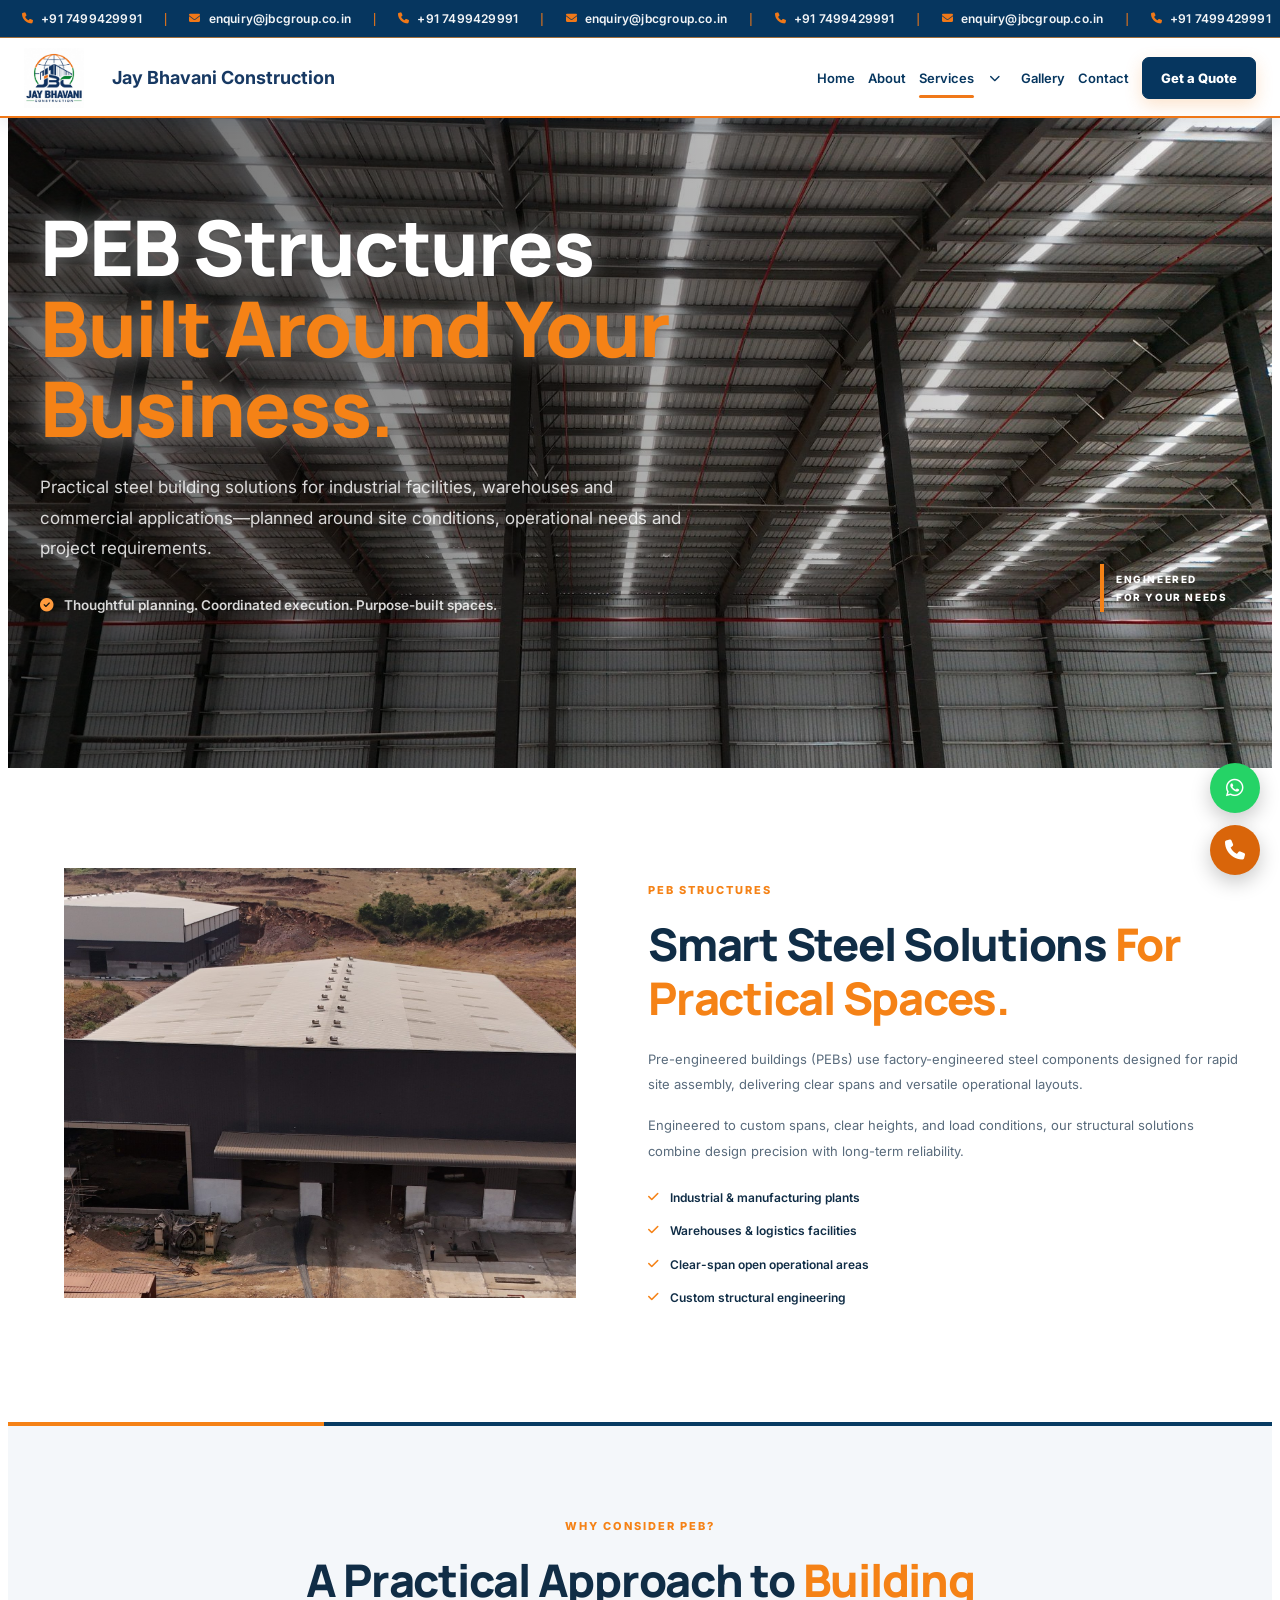
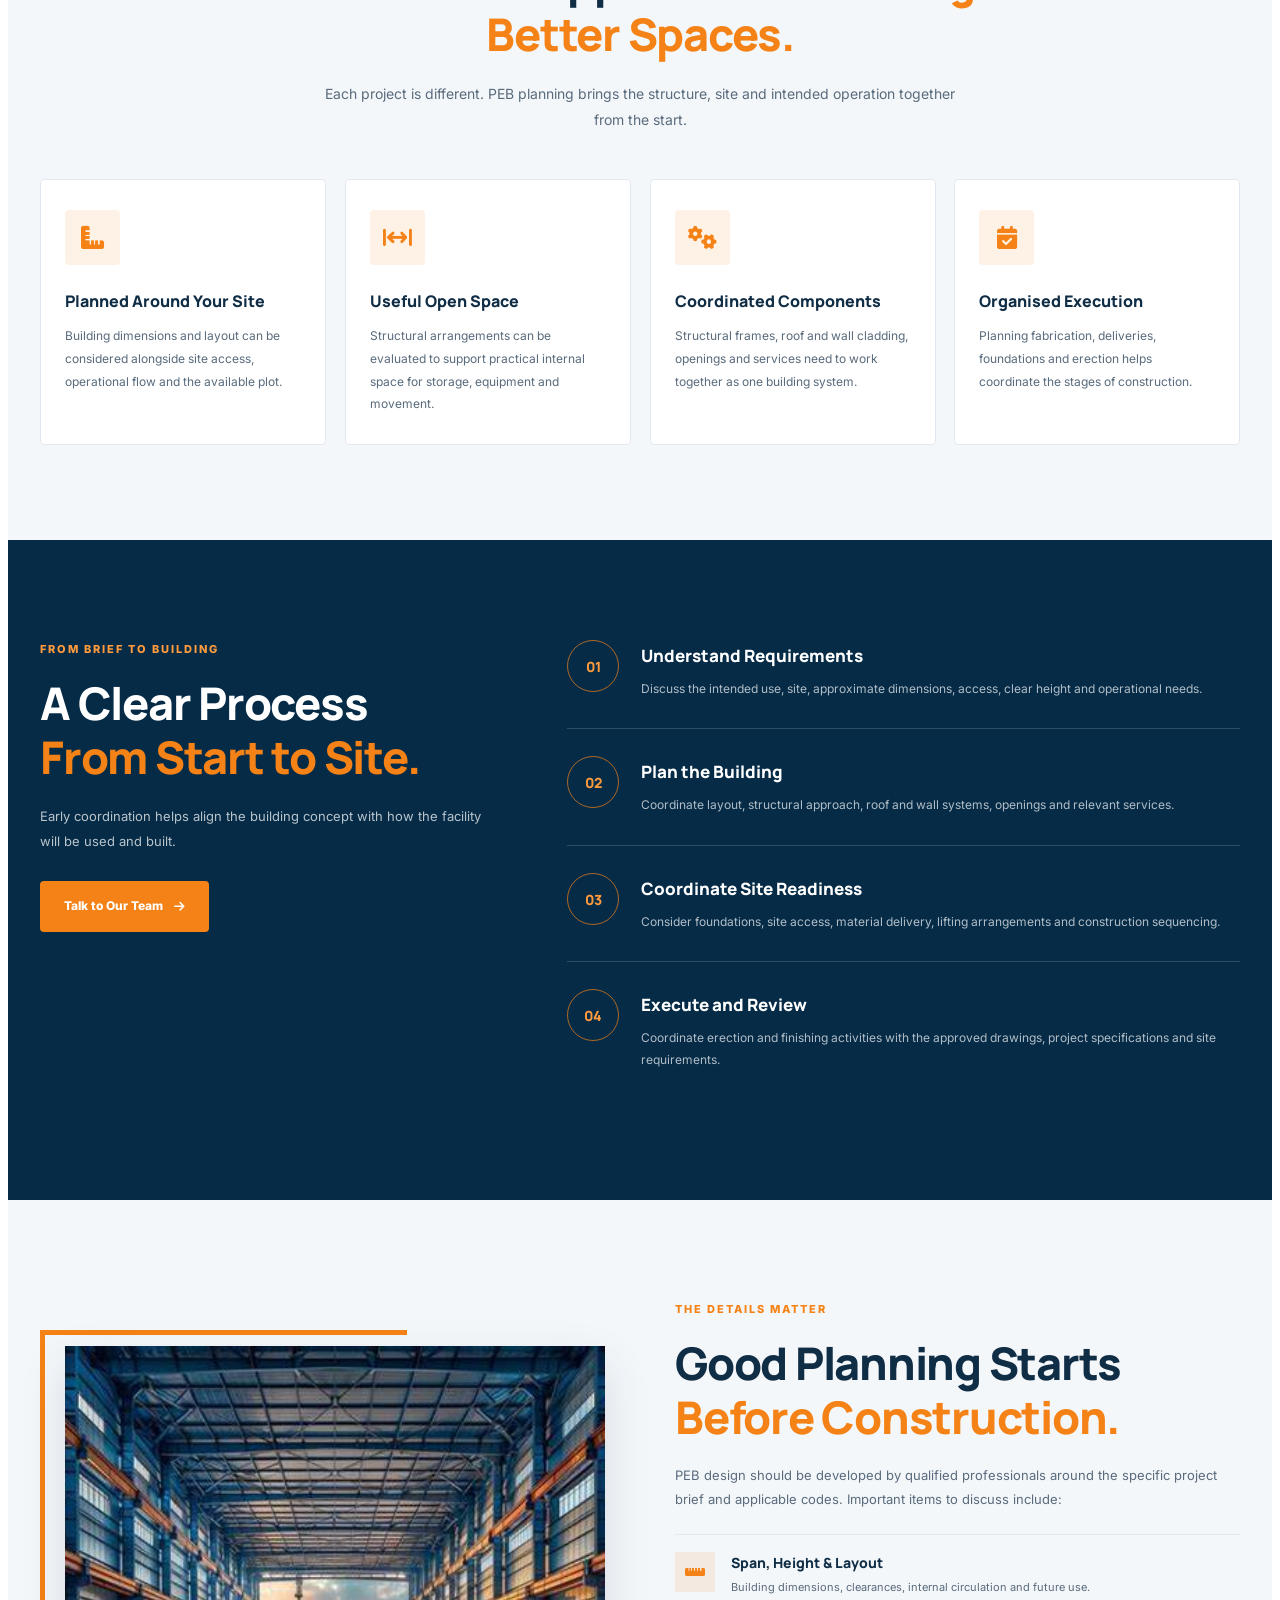
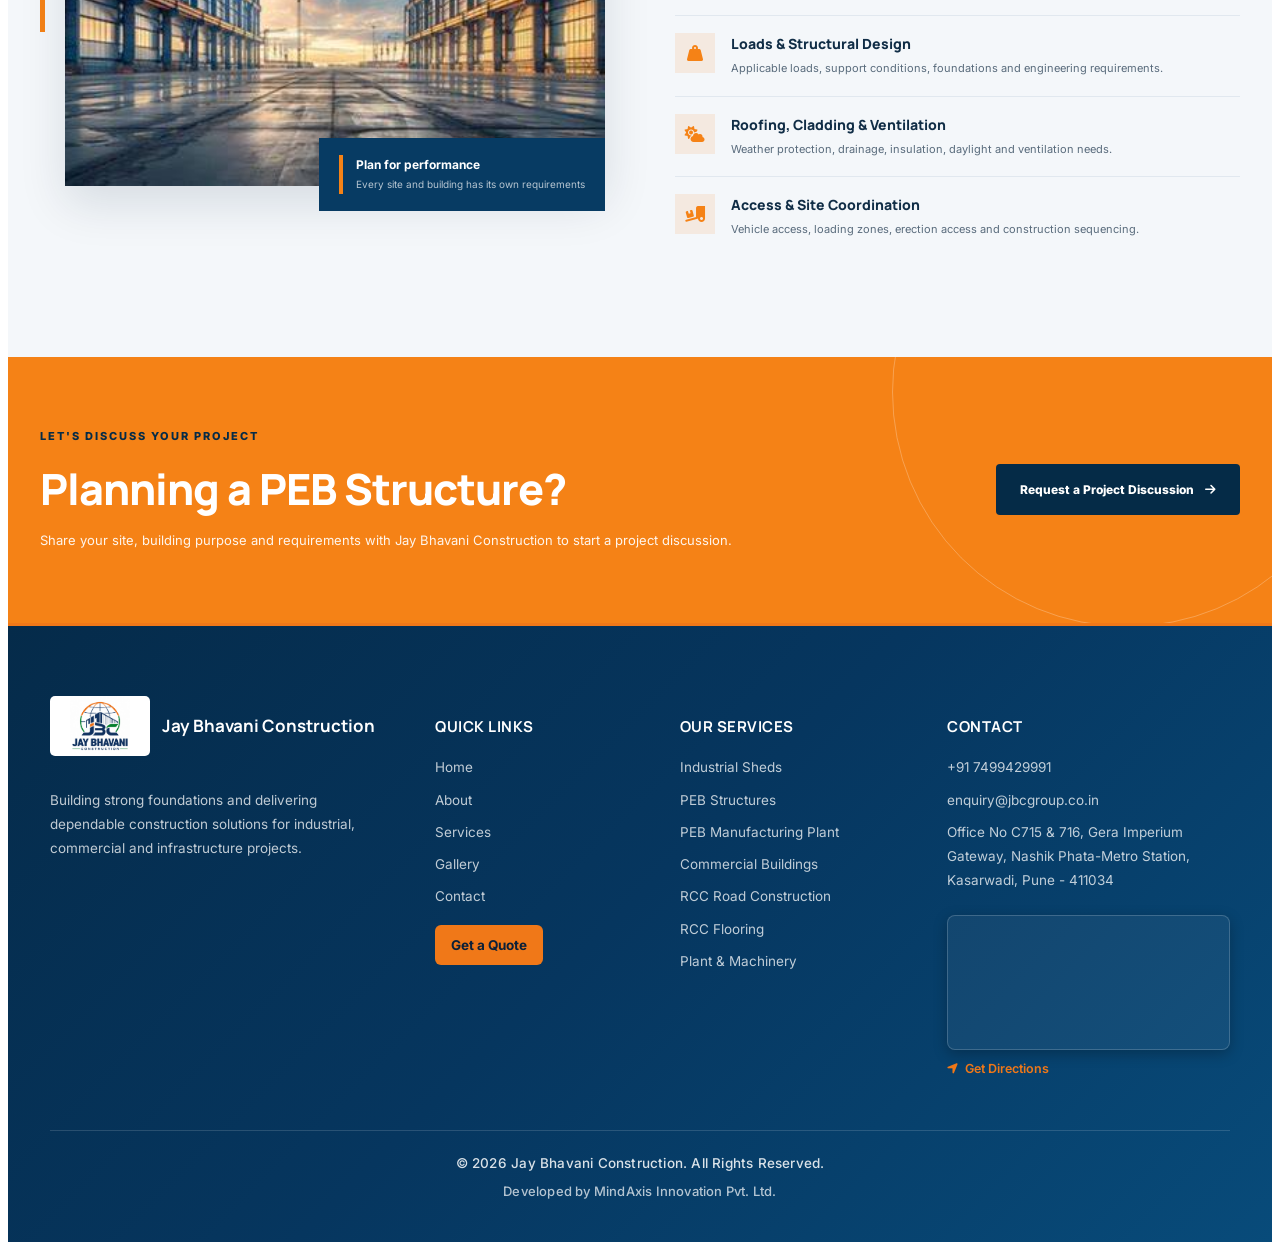
<file: peb-structures.html>
<!DOCTYPE html>
<html lang="en">

<head>
    <meta charset="UTF-8">
    <meta name="viewport" content="width=device-width, initial-scale=1.0">

    <meta name="description"
        content="Jay Bhavani Construction provides pre-engineered building (PEB) solutions for industrial, commercial and storage applications.">
    <meta name="keywords"
        content="PEB Structures, Pre Engineered Buildings, Steel Structures, Industrial Buildings, Jay Bhavani Construction">
    <meta name="author" content="Jay Bhavani Construction">

    <title>PEB Structures | Jay Bhavani Construction</title>

    <link rel="preconnect" href="https://fonts.googleapis.com">
    <link rel="preconnect" href="https://fonts.gstatic.com" crossorigin>

    <link
        href="https://fonts.googleapis.com/css2?family=Inter:wght@400;500;600;700;800&family=Manrope:wght@400;500;600;700;800&display=swap"
        rel="stylesheet">

    <link href="https://cdnjs.cloudflare.com/ajax/libs/font-awesome/6.5.2/css/all.min.css" rel="stylesheet">

    <link rel="stylesheet" href="peb-structures.css">
    <link rel="stylesheet" href="hf.css">
</head>

<body>

    <!-- TOP CONTACT BAR -->
    <div class="top-contact-bar" aria-label="Contact information">
        <div class="top-contact-track">
            <div class="top-contact-group">
                <a href="tel:+917499429991" class="top-contact-item"><i class="fa-solid fa-phone"
                        aria-hidden="true"></i> +91 7499429991</a>
                <span class="top-contact-separator">|</span>
                <a href="mailto:enquiry@jbcgroup.co.in" class="top-contact-item"><i class="fa-solid fa-envelope"
                        aria-hidden="true"></i> enquiry@jbcgroup.co.in</a>
                <span class="top-contact-separator">|</span>
                <a href="tel:+917499429991" class="top-contact-item"><i class="fa-solid fa-phone"
                        aria-hidden="true"></i> +91 7499429991</a>
                <span class="top-contact-separator">|</span>
                <a href="mailto:enquiry@jbcgroup.co.in" class="top-contact-item"><i class="fa-solid fa-envelope"
                        aria-hidden="true"></i> enquiry@jbcgroup.co.in</a>
                <span class="top-contact-separator">|</span>
            </div>
            <div class="top-contact-group" aria-hidden="true">
                <a href="tel:+917499429991" class="top-contact-item" tabindex="-1"><i class="fa-solid fa-phone"
                        aria-hidden="true"></i> +91 7499429991</a>
                <span class="top-contact-separator">|</span>
                <a href="mailto:enquiry@jbcgroup.co.in" class="top-contact-item" tabindex="-1"><i
                        class="fa-solid fa-envelope" aria-hidden="true"></i> enquiry@jbcgroup.co.in</a>
                <span class="top-contact-separator">|</span>
                <a href="tel:+917499429991" class="top-contact-item" tabindex="-1"><i class="fa-solid fa-phone"
                        aria-hidden="true"></i> +91 7499429991</a>
                <span class="top-contact-separator">|</span>
                <a href="mailto:enquiry@jbcgroup.co.in" class="top-contact-item" tabindex="-1"><i
                        class="fa-solid fa-envelope" aria-hidden="true"></i> enquiry@jbcgroup.co.in</a>
                <span class="top-contact-separator">|</span>
            </div>
        </div>
    </div>

    <header class="header" id="header">
        <div class="container nav-container">
            <a href="index.html" class="logo">
                <img src="./logoo.png" alt="Jay Bhavani Construction Logo" class="site-logo">
                <div class="logo-name">Jay Bhavani Construction</div>
            </a>

            <nav class="navbar" id="navbar" aria-label="Main navigation">
                <a href="index.html" class="nav-link">Home</a>
                <a href="about.html" class="nav-link">About</a>


                <div class="nav-item services-nav-item" id="servicesNavItem">
                    <div class="services-nav-header">
                        <a href="services.html" class="nav-link services-nav-link active"
                            aria-current="page">Services</a>
                        <button type="button" class="services-dropdown-toggle" id="servicesDropdownToggle"
                            aria-label="Toggle Services menu" aria-expanded="false" aria-controls="servicesDropdown">
                            <i class="fa-solid fa-chevron-down" aria-hidden="true"></i>
                        </button>
                    </div>
                    <div class="services-dropdown" id="servicesDropdown" aria-hidden="true">
                        <div class="services-dropdown-heading">
                            <span>OUR SERVICES</span>
                            <p>Explore our construction solutions</p>
                        </div>
                        <a href="industrial-sheds.html" class="services-dropdown-link">
                            <span class="services-dropdown-icon"><i class="fa-solid fa-industry"
                                    aria-hidden="true"></i></span>
                            <span><strong>Industrial Sheds</strong><small>Industrial construction
                                    solutions</small></span>
                            <i class="fa-solid fa-arrow-right dropdown-link-arrow" aria-hidden="true"></i>
                        </a>
                        <a href="pebstructure.html" class="services-dropdown-link active" aria-current="page">
                            <span class="services-dropdown-icon"><i class="fa-solid fa-warehouse"
                                    aria-hidden="true"></i></span>
                            <span><strong>PEB Structures</strong><small>Pre-engineered building
                                    structures</small></span>
                            <i class="fa-solid fa-arrow-right dropdown-link-arrow" aria-hidden="true"></i>
                        </a>
                        <a href="peb-manufacturing-plant.html" class="services-dropdown-link">
                            <span class="services-dropdown-icon">
                                <i class="fa-solid fa-city" aria-hidden="true"></i>
                            </span>
                            <span>
                                <strong>PEB Manufacturing Plant</strong>
                                <small>High-capacity fabrication facility</small>
                            </span>
                            <i class="fa-solid fa-arrow-right dropdown-link-arrow" aria-hidden="true"></i>
                        </a>
                        <a href="commercial-buildings.html" class="services-dropdown-link">
                            <span class="services-dropdown-icon"><i class="fa-solid fa-building"
                                    aria-hidden="true"></i></span>
                            <span><strong>Commercial Buildings</strong><small>Commercial construction
                                    projects</small></span>
                            <i class="fa-solid fa-arrow-right dropdown-link-arrow" aria-hidden="true"></i>
                        </a>
                        <a href="rcc-road-construction.html" class="services-dropdown-link">
                            <span class="services-dropdown-icon"><i class="fa-solid fa-road"
                                    aria-hidden="true"></i></span>
                            <span><strong>RCC Road Construction</strong><small>Durable RCC road solutions</small></span>
                            <i class="fa-solid fa-arrow-right dropdown-link-arrow" aria-hidden="true"></i>
                        </a>
                        <a href="rcc-flooring.html" class="services-dropdown-link">
                            <span class="services-dropdown-icon"><i class="fa-solid fa-layer-group"
                                    aria-hidden="true"></i></span>
                            <span><strong>RCC Flooring</strong><small>Strong and durable flooring</small></span>
                            <i class="fa-solid fa-arrow-right dropdown-link-arrow" aria-hidden="true"></i>
                        </a>
                        <a href="plant-machinery.html" class="services-dropdown-link">
                            <span class="services-dropdown-icon"><i class="fa-solid fa-gears"
                                    aria-hidden="true"></i></span>
                            <span><strong>Plant &amp; Machinery</strong><small>Advanced fleet &amp; modern
                                    equipment</small></span>
                            <i class="fa-solid fa-arrow-right dropdown-link-arrow" aria-hidden="true"></i>
                        </a>
                    </div>
                </div>

                <a href="gallery.html" class="nav-link">Gallery</a>
                <a href="contact.html" class="nav-link">Contact</a>
                <a href="contact.html" class="nav-quote">Get a Quote</a>
            </nav>

            <button class="menu-toggle" id="menuToggle" type="button" aria-label="Open Menu" aria-expanded="false"
                aria-controls="navbar">
                <span></span><span></span><span></span>
            </button>
        </div>
    </header>


    <!-- =========================================
         PEB PAGE CONTENT STARTS HERE
    ========================================== -->

    <main class="peb-page">

        <!-- HERO SECTION -->
        <section class="peb-hero" id="peb-home">

            <div class="peb-hero-shade"></div>

            <div class="peb-container peb-hero-inner">

                <div class="peb-hero-copy peb-hero-enter">

                    <h1 class="peb-hero-title-anim">
                        PEB Structures
                        <span>Built Around Your Business.</span>
                    </h1>

                    <p class="peb-hero-desc-anim">
                        Practical steel building solutions for industrial facilities,
                        warehouses and commercial applications—planned around site
                        conditions, operational needs and project requirements.
                    </p>

                    <div class="peb-hero-note peb-hero-note-anim">
                        <i class="fa-solid fa-circle-check"></i>
                        Thoughtful planning. Coordinated execution. Purpose-built spaces.
                    </div>

                </div>

                <div class="peb-hero-stamp" aria-hidden="true">
                    <span class="peb-stamp-line"></span>
                    <span>
                        ENGINEERED<br>
                        FOR YOUR NEEDS
                    </span>
                </div>

            </div>
        </section>


        <!-- OVERVIEW SECTION -->
        <section class="peb-section peb-overview" id="peb-overview">

            <div class="peb-container peb-overview-grid">

                <div class="peb-overview-visual peb-reveal peb-reveal-left">

                    <div class="peb-photo-frame">
                        <img src="images/project-09.jpg" alt="Pre-engineered steel building PEB structure"
                            loading="lazy">
                    </div>


                </div>

                <div class="peb-overview-copy peb-reveal peb-reveal-right">

                    <div class="peb-kicker">
                        PEB STRUCTURES
                    </div>

                    <h2>
                        Smart Steel Solutions
                        <span>For Practical Spaces.</span>
                    </h2>

                    <p>
                        Pre-engineered buildings (PEBs) use factory-engineered steel components designed for rapid site assembly, delivering clear spans and versatile operational layouts.
                    </p>

                    <p>
                        Engineered to custom spans, clear heights, and load conditions, our structural solutions combine design precision with long-term reliability.
                    </p>

                    <ul class="peb-check-list">
                        <li>
                            <i class="fa-solid fa-check"></i>
                            Industrial &amp; manufacturing plants
                        </li>

                        <li>
                            <i class="fa-solid fa-check"></i>
                            Warehouses &amp; logistics facilities
                        </li>

                        <li>
                            <i class="fa-solid fa-check"></i>
                            Clear-span open operational areas
                        </li>

                        <li>
                            <i class="fa-solid fa-check"></i>
                            Custom structural engineering
                        </li>
                    </ul>

                </div>
            </div>
        </section>


        <!-- BENEFITS SECTION -->
        <section class="peb-benefits">

            <div class="peb-container">

                <div class="peb-section-head peb-reveal">

                    <div class="peb-kicker">
                        WHY CONSIDER PEB?
                    </div>

                    <h2>
                        A Practical Approach to
                        <span>Building Better Spaces.</span>
                    </h2>

                    <p>
                        Each project is different. PEB planning brings the structure,
                        site and intended operation together from the start.
                    </p>

                </div>

                <div class="peb-benefit-grid">

                    <article class="peb-benefit-card peb-reveal peb-delay-1">

                        <div class="peb-benefit-icon">
                            <i class="fa-solid fa-ruler-combined"></i>
                        </div>
                        <h3>Planned Around Your Site</h3>

                        <p>
                            Building dimensions and layout can be considered alongside
                            site access, operational flow and the available plot.
                        </p>

                    </article>

                    <article class="peb-benefit-card peb-reveal peb-delay-2">

                        <div class="peb-benefit-icon">
                            <i class="fa-solid fa-arrows-left-right-to-line"></i>
                        </div>
                        <h3>Useful Open Space</h3>

                        <p>
                            Structural arrangements can be evaluated to support
                            practical internal space for storage, equipment and movement.
                        </p>

                    </article>

                    <article class="peb-benefit-card peb-reveal peb-delay-3">

                        <div class="peb-benefit-icon">
                            <i class="fa-solid fa-gears"></i>
                        </div>

                        <h3>Coordinated Components</h3>

                        <p>
                            Structural frames, roof and wall cladding, openings and
                            services need to work together as one building system.
                        </p>

                    </article>

                    <article class="peb-benefit-card peb-reveal peb-delay-4">

                        <div class="peb-benefit-icon">
                            <i class="fa-solid fa-calendar-check"></i>
                        </div>

                        <h3>Organised Execution</h3>

                        <p>
                            Planning fabrication, deliveries, foundations and erection
                            helps coordinate the stages of construction.
                        </p>

                    </article>

                </div>
            </div>
        </section>



        <!-- PROCESS SECTION -->
        <section class="peb-process">

            <div class="peb-container peb-process-grid">

                <div class="peb-process-intro peb-reveal peb-reveal-left">

                    <div class="peb-kicker peb-kicker-light">
                        FROM BRIEF TO BUILDING
                    </div>

                    <h2>
                        A Clear Process
                        <span>From Start to Site.</span>
                    </h2>

                    <p>
                        Early coordination helps align the building concept with
                        how the facility will be used and built.
                    </p>

                    <a href="contact.html" class="peb-btn peb-btn-orange">
                        Talk to Our Team
                        <i class="fa-solid fa-arrow-right"></i>
                    </a>

                </div>

                <div class="peb-process-list">

                    <article class="peb-process-step peb-reveal peb-reveal-right peb-delay-1">

                        <span class="peb-step-number">01</span>

                        <div>
                            <h3>Understand Requirements</h3>
                            <p>
                                Discuss the intended use, site, approximate dimensions,
                                access, clear height and operational needs.
                            </p>
                        </div>

                    </article>

                    <article class="peb-process-step peb-reveal peb-reveal-right peb-delay-2">

                        <span class="peb-step-number">02</span>

                        <div>
                            <h3>Plan the Building</h3>
                            <p>
                                Coordinate layout, structural approach, roof and wall
                                systems, openings and relevant services.
                            </p>
                        </div>

                    </article>

                    <article class="peb-process-step peb-reveal peb-reveal-right peb-delay-3">

                        <span class="peb-step-number">03</span>

                        <div>
                            <h3>Coordinate Site Readiness</h3>
                            <p>
                                Consider foundations, site access, material delivery,
                                lifting arrangements and construction sequencing.
                            </p>
                        </div>

                    </article>

                    <article class="peb-process-step peb-reveal peb-reveal-right peb-delay-4">

                        <span class="peb-step-number">04</span>

                        <div>
                            <h3>Execute and Review</h3>
                            <p>
                                Coordinate erection and finishing activities with
                                the approved drawings, project specifications and site requirements.
                            </p>
                        </div>

                    </article>

                </div>
            </div>
        </section>


        <!-- DESIGN CONSIDERATIONS SECTION -->
        <section class="peb-section peb-design">

            <div class="peb-container peb-design-grid">

                <div class="peb-design-image peb-reveal peb-reveal-left">

                    <img src="images/industrialshedd.jpg" alt="Industrial steel building structure" loading="lazy">

                    <div class="peb-design-image-note">
                        <span></span>

                        <div>
                            <strong>Plan for performance</strong>
                            <small>Every site and building has its own requirements</small>
                        </div>
                    </div>

                </div>

                <div class="peb-design-copy peb-reveal peb-reveal-right">

                    <div class="peb-kicker">
                        THE DETAILS MATTER
                    </div>

                    <h2>
                        Good Planning Starts
                        <span>Before Construction.</span>
                    </h2>

                    <p>
                        PEB design should be developed by qualified professionals
                        around the specific project brief and applicable codes.
                        Important items to discuss include:
                    </p>

                    <div class="peb-design-item">
                        <i class="fa-solid fa-ruler-horizontal"></i>

                        <div>
                            <h3>Span, Height &amp; Layout</h3>
                            <p>
                                Building dimensions, clearances, internal circulation
                                and future use.
                            </p>
                        </div>
                    </div>

                    <div class="peb-design-item">
                        <i class="fa-solid fa-weight-hanging"></i>

                        <div>
                            <h3>Loads &amp; Structural Design</h3>
                            <p>
                                Applicable loads, support conditions, foundations
                                and engineering requirements.
                            </p>
                        </div>
                    </div>

                    <div class="peb-design-item">
                        <i class="fa-solid fa-cloud-sun"></i>

                        <div>
                            <h3>Roofing, Cladding &amp; Ventilation</h3>
                            <p>
                                Weather protection, drainage, insulation, daylight
                                and ventilation needs.
                            </p>
                        </div>
                    </div>

                    <div class="peb-design-item">
                        <i class="fa-solid fa-truck-ramp-box"></i>

                        <div>
                            <h3>Access &amp; Site Coordination</h3>
                            <p>
                                Vehicle access, loading zones, erection access
                                and construction sequencing.
                            </p>
                        </div>
                    </div>

                </div>
            </div>
        </section>


        <!-- CALL TO ACTION -->
        <section class="peb-cta">

            <div class="peb-container peb-cta-inner peb-reveal">

                <div class="peb-cta-copy">

                    <div class="peb-kicker peb-kicker-light">
                        LET'S DISCUSS YOUR PROJECT
                    </div>

                    <h2>Planning a PEB Structure?</h2>

                    <p>
                        Share your site, building purpose and requirements with
                        Jay Bhavani Construction to start a project discussion.
                    </p>

                </div>

                <a href="contact.html" class="peb-btn peb-btn-dark">
                    Request a Project Discussion
                    <i class="fa-solid fa-arrow-right"></i>
                </a>

            </div>
        </section>

    </main>

    <!-- =========================================
         PEB PAGE CONTENT ENDS HERE
    ========================================== -->


    <!-- FOOTER: SHARED STRUCTURE -->
    <footer class="footer">
        <div class="container">
            <div class="footer-grid">
                <div class="footer-about">
                    <a href="index.html#home" class="footer-logo">
                        <img src="./logoo.png" alt="Jay Bhavani Construction Logo" class="footer-site-logo">
                        <span class="footer-logo-name">Jay Bhavani Construction</span>
                    </a>
                    <p>Building strong foundations and delivering dependable construction solutions for industrial,
                        commercial and infrastructure projects.</p>
                </div>

                <div class="footer-column">
                    <h4>QUICK LINKS</h4>
                    <a href="index.html#home">Home</a>
                    <a href="about.html">About</a>
                    <a href="services.html">Services</a>
                    <a href="gellery.html">Gallery</a>
                    <a href="contact.html">Contact</a>
                    <a href="contact.html" class="footer-quote-link">Get a Quote</a>
                </div>

                <div class="footer-column">
                    <h4>OUR SERVICES</h4>
                    <a href="industrial-sheds.html">Industrial Sheds</a>
                    <a href="pebstructure.html">PEB Structures</a>
                    <a href="peb-manufacturing-plant.html">PEB Manufacturing Plant</a>
                    <a href="commercial-buildings.html">Commercial Buildings</a>
                    <a href="rcc-road-construction.html">RCC Road Construction</a>
                    <a href="rcc-flooring.html">RCC Flooring</a>
                    <a href="plant-machinery.html">Plant &amp; Machinery</a>
                </div>

                <div class="footer-column">
                    <h4>CONTACT</h4>
                    <a href="tel:+917499429991">+91 7499429991</a>
                    <a href="mailto:enquiry@jbcgroup.co.in">enquiry@jbcgroup.co.in</a>
                    <span>Office No C715 &amp; 716, Gera Imperium Gateway, Nashik Phata-Metro Station, Kasarwadi, Pune -
                        411034</span>

                    <div class="footer-map-wrapper">
                        <div class="footer-map">
                            <iframe title="Jay Bhavani Construction Office Location"
                                src="https://maps.google.com/maps?q=Gera%20Imperium%20Gateway%2C%20Kasarwadi%2C%20Pune%20411034&t=&z=14&ie=UTF8&iwloc=&output=embed"
                                loading="lazy" referrerpolicy="no-referrer-when-downgrade" allowfullscreen>
                            </iframe>
                        </div>
                        <a href="https://maps.google.com/maps?q=Gera%20Imperium%20Gateway%2C%20Kasarwadi%2C%20Pune%20411034"
                            target="_blank" rel="noopener noreferrer" class="footer-map-directions">
                            <i class="fa-solid fa-location-arrow"></i> Get Directions
                        </a>
                    </div>
                </div>
            </div>

            <div class="footer-bottom">
                <p class="footer-copyright">&copy; <span id="currentYear"></span> Jay Bhavani Construction. All Rights
                    Reserved.</p>
                <p class="footer-developed">Developed by MindAxis Innovation Pvt. Ltd.</p>
            </div>
        </div>
    </footer>


    <!-- FLOATING CONTACT BUTTONS -->
    <div class="floating-contact">

        <a href="https://wa.me/917499429991" target="_blank" rel="noopener noreferrer" class="float-btn whatsapp"
            aria-label="WhatsApp">
            <i class="fa-brands fa-whatsapp"></i>
        </a>

        <a href="tel:+917499429991" class="float-btn phone" aria-label="Phone">
            <i class="fa-solid fa-phone"></i>
        </a>

    </div>

    <button id="backToTop" class="back-to-top" aria-label="Back to top">
        <i class="fa-solid fa-arrow-up"></i>
    </button>


    <!-- SHARED HEADER / MENU / DROPDOWN BEHAVIOUR -->
    <script>
        document.addEventListener("DOMContentLoaded", function () {

            // Current year in footer
            const yearElement = document.getElementById("currentYear");

            if (yearElement) {
                yearElement.textContent = new Date().getFullYear();
            }

            // Header scroll effect
            const header = document.getElementById("header");

            function updateHeader() {

                if (header) {
                    header.classList.toggle("scrolled", window.scrollY > 40);
                }

            }

            updateHeader();

            window.addEventListener("scroll", updateHeader, {
                passive: true
            });

            // Back-to-top button
            const backToTop = document.getElementById("backToTop");

            if (backToTop) {

                window.addEventListener("scroll", function () {

                    backToTop.classList.toggle("show", window.scrollY > 500);

                }, {
                    passive: true
                });

                backToTop.addEventListener("click", function () {

                    window.scrollTo({
                        top: 0,
                        behavior: "smooth"
                    });

                });

            }
            const revealItems = document.querySelectorAll(".peb-reveal");
            if ("IntersectionObserver" in window) {
                const revealObserver = new IntersectionObserver(
                    function (entries, observer) {
                        entries.forEach(function (entry) {
                            if (entry.isIntersecting) {

                                entry.target.classList.add("is-visible");
                                observer.unobserve(entry.target);
                            }
                        });
                    },
                    {
                        threshold: 0.12,
                        rootMargin: "0px 0px -25px 0px"
                    }
                );

                revealItems.forEach(function (item) {
                    revealObserver.observe(item);
                });

            } else {
                revealItems.forEach(function (item) {
                    item.classList.add("is-visible");
                });
            }
        });
    </script>
    <script src="script.js" defer></script>
    <script src="hf.js" defer></script>
</body>

</html>
</file>
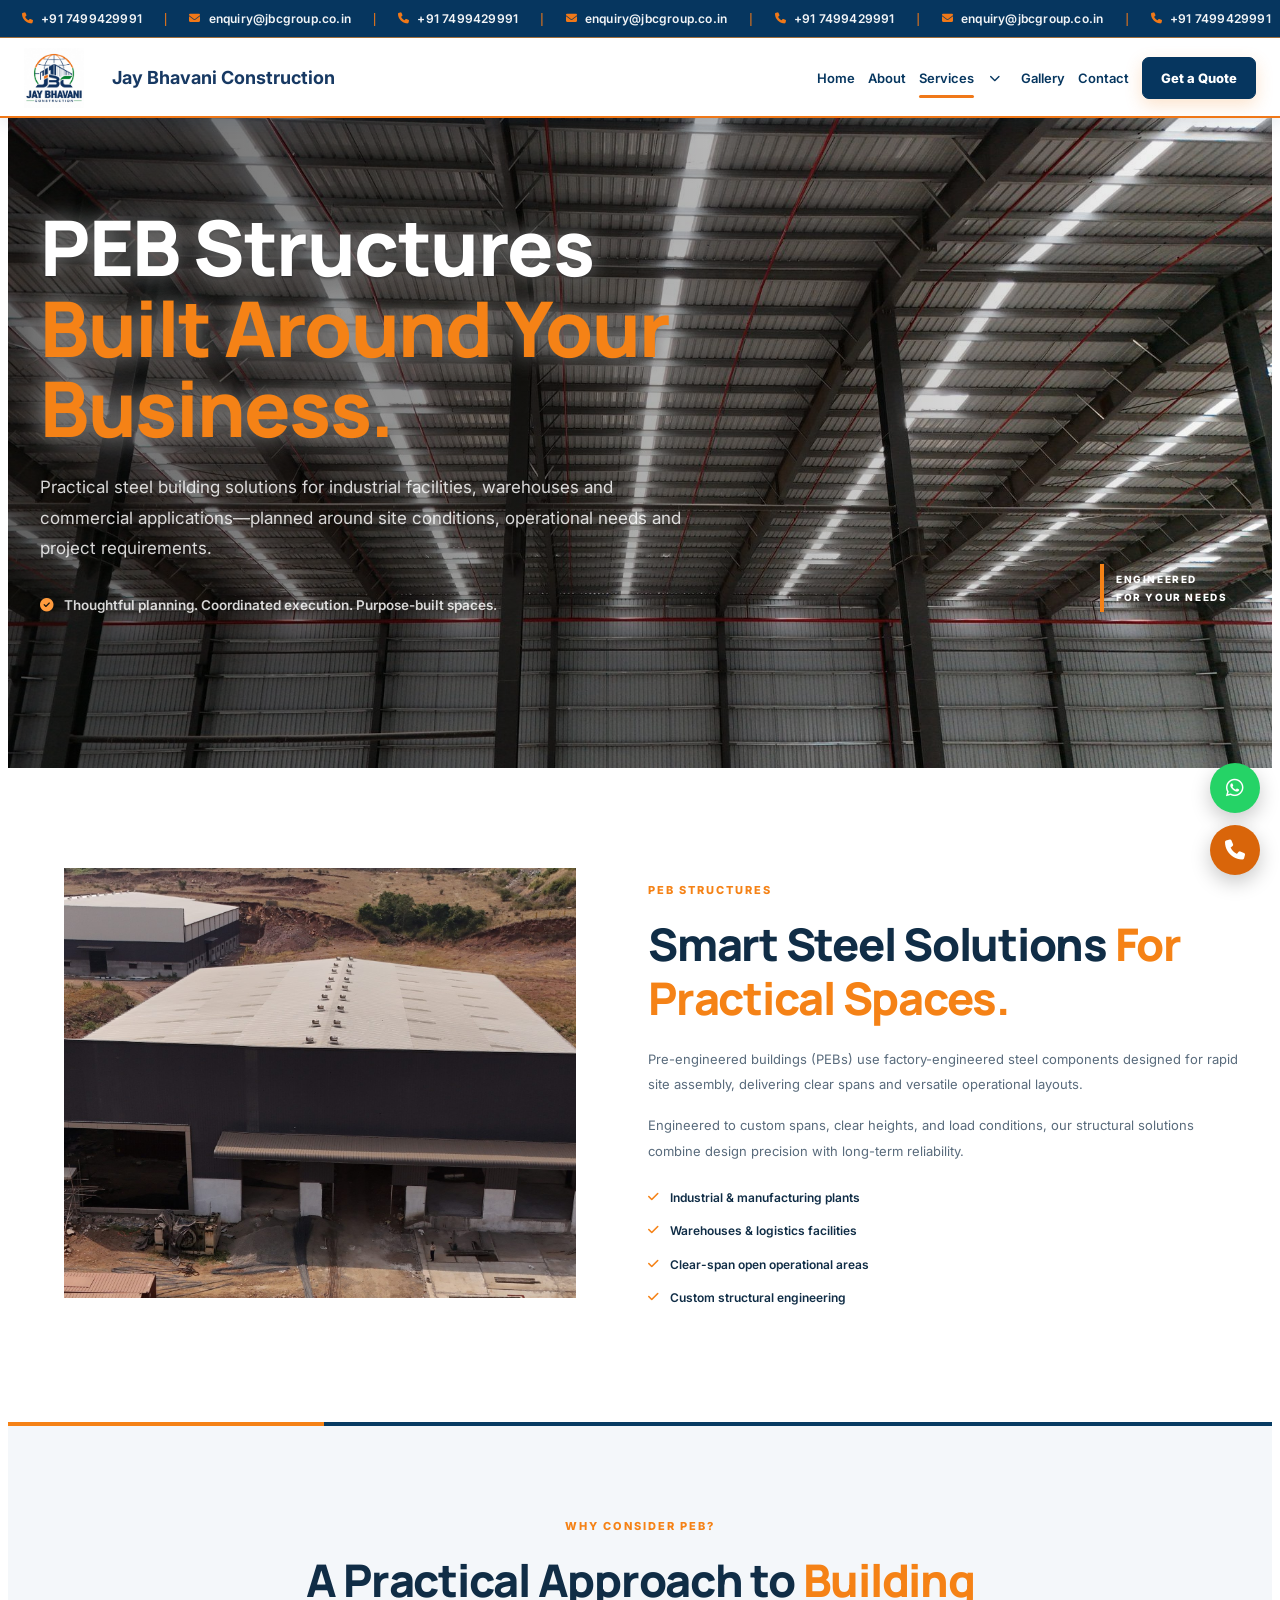
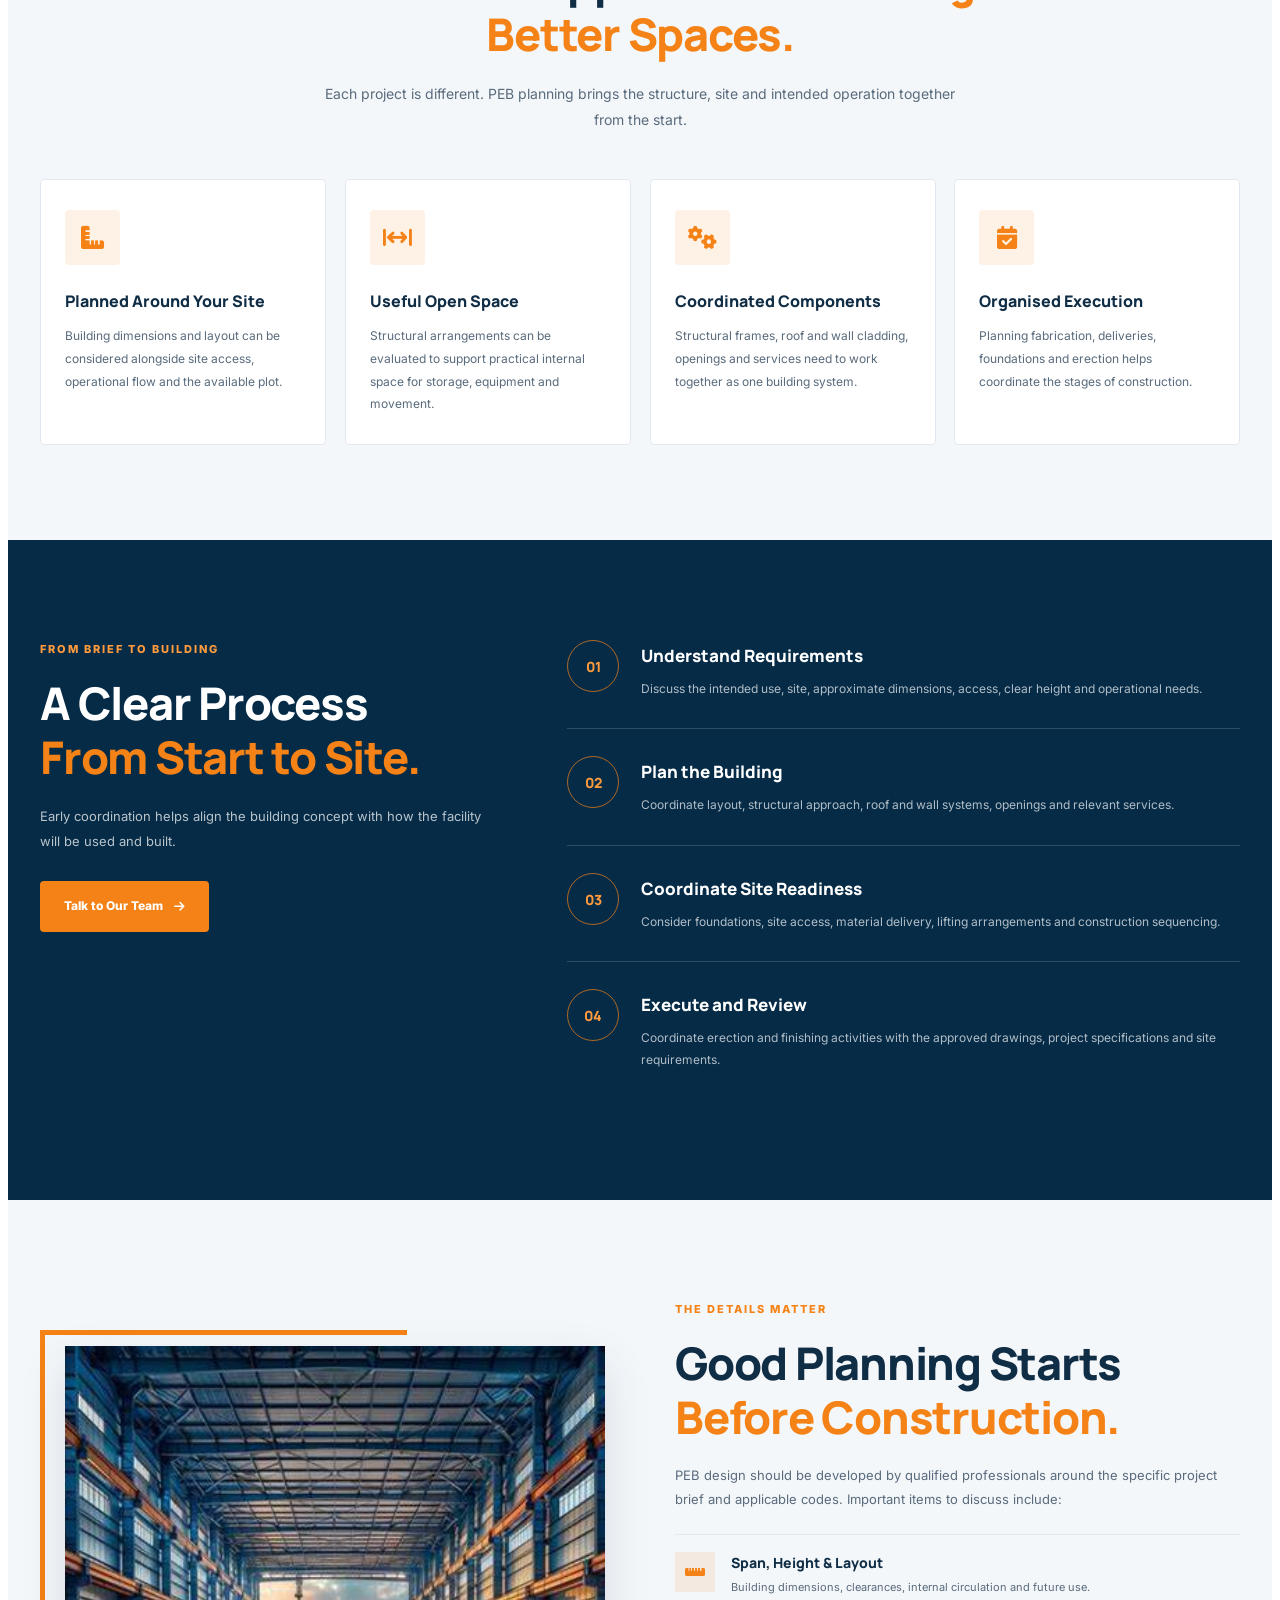
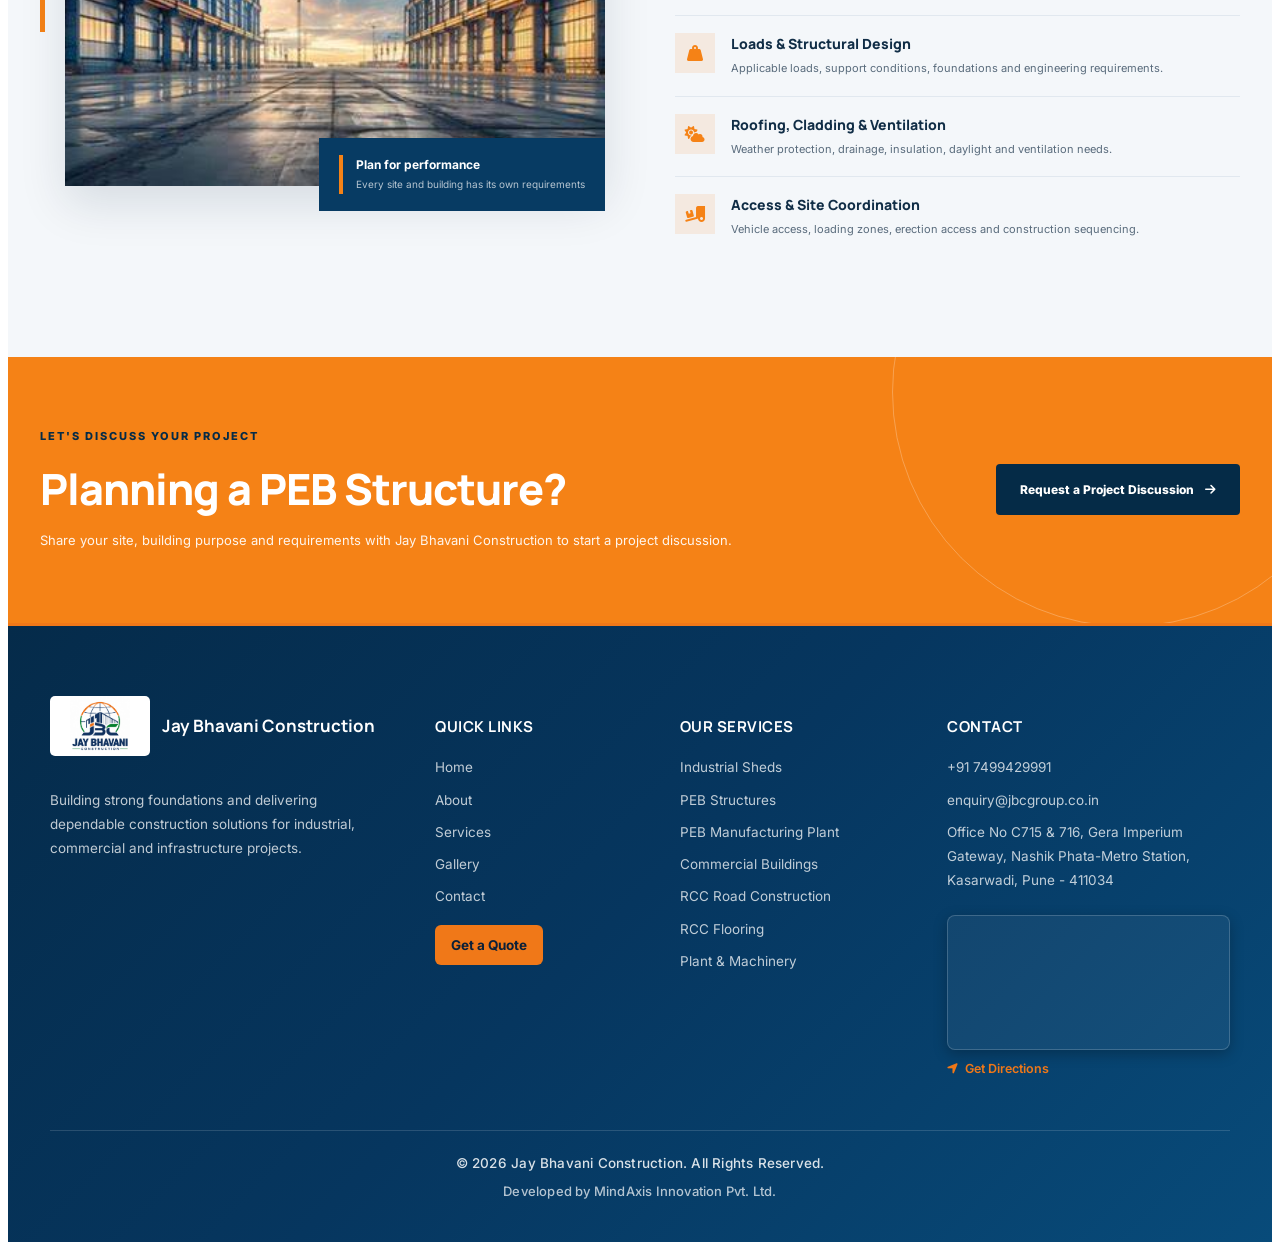
<file: pebstructure.html>
<!DOCTYPE html>
<html lang="en">
<head>
    <meta charset="UTF-8">
    <meta name="viewport" content="width=device-width, initial-scale=1.0">

    <meta name="description" content="Jay Bhavani Construction provides pre-engineered building (PEB) solutions for industrial, commercial and storage applications.">
    <meta name="keywords" content="PEB Structures, Pre Engineered Buildings, Steel Structures, Industrial Buildings, Jay Bhavani Construction">
    <meta name="author" content="Jay Bhavani Construction">

    <title>PEB Structures | Jay Bhavani Construction</title>

    <link rel="preconnect" href="https://fonts.googleapis.com">
    <link rel="preconnect" href="https://fonts.gstatic.com" crossorigin>

    <link href="https://fonts.googleapis.com/css2?family=Inter:wght@400;500;600;700;800&family=Manrope:wght@400;500;600;700;800&display=swap" rel="stylesheet">

    <link href="https://cdnjs.cloudflare.com/ajax/libs/font-awesome/6.5.2/css/all.min.css" rel="stylesheet">
    
    <link rel="stylesheet" href="peb-structures.css">
    <link rel="stylesheet" href="hf.css">
</head>

<body>

    <!-- TOP CONTACT BAR -->
    <div class="top-contact-bar" aria-label="Contact information">
    <div class="top-contact-track">
        <div class="top-contact-group">
            <a href="tel:+917499429991" class="top-contact-item"><i class="fa-solid fa-phone" aria-hidden="true"></i> +91 7499429991</a>
            <span class="top-contact-separator">|</span>
            <a href="mailto:enquiry@jbcgroup.co.in" class="top-contact-item"><i class="fa-solid fa-envelope" aria-hidden="true"></i> enquiry@jbcgroup.co.in</a>
            <span class="top-contact-separator">|</span>
            <a href="tel:+917499429991" class="top-contact-item"><i class="fa-solid fa-phone" aria-hidden="true"></i> +91 7499429991</a>
            <span class="top-contact-separator">|</span>
            <a href="mailto:enquiry@jbcgroup.co.in" class="top-contact-item"><i class="fa-solid fa-envelope" aria-hidden="true"></i> enquiry@jbcgroup.co.in</a>
            <span class="top-contact-separator">|</span>
        </div>
        <div class="top-contact-group" aria-hidden="true">
            <a href="tel:+917499429991" class="top-contact-item" tabindex="-1"><i class="fa-solid fa-phone" aria-hidden="true"></i> +91 7499429991</a>
            <span class="top-contact-separator">|</span>
            <a href="mailto:enquiry@jbcgroup.co.in" class="top-contact-item" tabindex="-1"><i class="fa-solid fa-envelope" aria-hidden="true"></i> enquiry@jbcgroup.co.in</a>
            <span class="top-contact-separator">|</span>
            <a href="tel:+917499429991" class="top-contact-item" tabindex="-1"><i class="fa-solid fa-phone" aria-hidden="true"></i> +91 7499429991</a>
            <span class="top-contact-separator">|</span>
            <a href="mailto:enquiry@jbcgroup.co.in" class="top-contact-item" tabindex="-1"><i class="fa-solid fa-envelope" aria-hidden="true"></i> enquiry@jbcgroup.co.in</a>
            <span class="top-contact-separator">|</span>
        </div>
    </div>
</div>

    <header class="header" id="header">
        <div class="container nav-container">
            <a href="index.html#home" class="logo">
                <img src="./logoo.png" alt="Jay Bhavani Construction Logo" class="site-logo">
                <div class="logo-name">Jay Bhavani Construction</div>
            </a>

            <nav class="navbar" id="navbar" aria-label="Main navigation">
                <a href="index.html#home" class="nav-link">Home</a>
                <a href="about.html" class="nav-link">About</a>


                <div class="nav-item services-nav-item" id="servicesNavItem">
                    <div class="services-nav-header">
                        <a href="services.html" class="nav-link services-nav-link active" aria-current="page">Services</a>
                        <button type="button" class="services-dropdown-toggle" id="servicesDropdownToggle" aria-label="Toggle Services menu" aria-expanded="false" aria-controls="servicesDropdown">
                            <i class="fa-solid fa-chevron-down" aria-hidden="true"></i>
                        </button>
                    </div>
                    <div class="services-dropdown" id="servicesDropdown" aria-hidden="true">
                        <div class="services-dropdown-heading">
                            <span>OUR SERVICES</span>
                            <p>Explore our construction solutions</p>
                        </div>
                        <a href="industrial-sheds.html" class="services-dropdown-link">
                            <span class="services-dropdown-icon"><i class="fa-solid fa-industry" aria-hidden="true"></i></span>
                            <span><strong>Industrial Sheds</strong><small>Industrial construction solutions</small></span>
                            <i class="fa-solid fa-arrow-right dropdown-link-arrow" aria-hidden="true"></i>
                        </a>
                        <a href="pebstructure.html" class="services-dropdown-link active" aria-current="page">
                            <span class="services-dropdown-icon"><i class="fa-solid fa-warehouse" aria-hidden="true"></i></span>
                            <span><strong>PEB Structures</strong><small>Pre-engineered building structures</small></span>
                            <i class="fa-solid fa-arrow-right dropdown-link-arrow" aria-hidden="true"></i>
                        </a>
                        <a href="peb-manufacturing-plant.html" class="services-dropdown-link">
                            <span class="services-dropdown-icon">
                                <i class="fa-solid fa-city" aria-hidden="true"></i>
                            </span>
                            <span>
                                <strong>PEB Manufacturing Plant</strong>
                                <small>High-capacity fabrication facility</small>
                            </span>
                            <i class="fa-solid fa-arrow-right dropdown-link-arrow" aria-hidden="true"></i>
                        </a>
                        <a href="commercial-buildings.html" class="services-dropdown-link">
                            <span class="services-dropdown-icon"><i class="fa-solid fa-building" aria-hidden="true"></i></span>
                            <span><strong>Commercial Buildings</strong><small>Commercial construction projects</small></span>
                            <i class="fa-solid fa-arrow-right dropdown-link-arrow" aria-hidden="true"></i>
                        </a>
                        <a href="rcc-road-construction.html" class="services-dropdown-link">
                            <span class="services-dropdown-icon"><i class="fa-solid fa-road" aria-hidden="true"></i></span>
                            <span><strong>RCC Road Construction</strong><small>Durable RCC road solutions</small></span>
                            <i class="fa-solid fa-arrow-right dropdown-link-arrow" aria-hidden="true"></i>
                        </a>
                        <a href="rcc-flooring.html" class="services-dropdown-link">
                            <span class="services-dropdown-icon"><i class="fa-solid fa-layer-group" aria-hidden="true"></i></span>
                            <span><strong>RCC Flooring</strong><small>Strong and durable flooring</small></span>
                            <i class="fa-solid fa-arrow-right dropdown-link-arrow" aria-hidden="true"></i>
                        </a>
                        <a href="plant-machinery.html" class="services-dropdown-link">
                            <span class="services-dropdown-icon"><i class="fa-solid fa-gears" aria-hidden="true"></i></span>
                            <span><strong>Plant &amp; Machinery</strong><small>Advanced fleet &amp; modern equipment</small></span>
                            <i class="fa-solid fa-arrow-right dropdown-link-arrow" aria-hidden="true"></i>
                        </a>
                    </div>
                </div>

                <a href="gallery.html" class="nav-link">Gallery</a>
                <a href="contact.html" class="nav-link">Contact</a>
                <a href="contact.html" class="nav-quote">Get a Quote</a>
            </nav>

            <button class="menu-toggle" id="menuToggle" type="button" aria-label="Open Menu" aria-expanded="false" aria-controls="navbar">
                <span></span><span></span><span></span>
            </button>
        </div>
    </header>


    <!-- =========================================
         PEB PAGE CONTENT STARTS HERE
    ========================================== -->

    <main class="peb-page">

        <!-- HERO SECTION -->
        <section class="peb-hero" id="peb-home">

            <div class="peb-hero-shade"></div>

            <div class="peb-container peb-hero-inner">

                <div class="peb-hero-copy peb-hero-enter">

                    <h1 class="peb-hero-title-anim">
                        PEB Structures
                        <span>Built Around Your Business.</span>
                    </h1>

                    <p class="peb-hero-desc-anim">
                        Practical steel building solutions for industrial facilities,
                        warehouses and commercial applications—planned around site
                        conditions, operational needs and project requirements.
                    </p>

                    <div class="peb-hero-note peb-hero-note-anim">
                        <i class="fa-solid fa-circle-check"></i>
                        Thoughtful planning. Coordinated execution. Purpose-built spaces.
                    </div>

                </div>

                <div class="peb-hero-stamp" aria-hidden="true">
                    <span class="peb-stamp-line"></span>
                    <span>
                        ENGINEERED<br>
                        FOR YOUR NEEDS
                    </span>
                </div>

            </div>
        </section>


        <!-- OVERVIEW SECTION -->
        <section class="peb-section peb-overview" id="peb-overview">

            <div class="peb-container peb-overview-grid">

                <div class="peb-overview-visual peb-reveal peb-reveal-left">

                    <div class="peb-photo-frame">
                        <img
                            src="images/project-09.jpg"
                            alt="Pre-engineered steel building PEB structure"
                            loading="lazy"
                        >
                    </div>


                </div>

                <div class="peb-overview-copy peb-reveal peb-reveal-right">

                    <div class="peb-kicker">
                        PEB STRUCTURES
                    </div>

                    <h2>
                        Smart Steel Solutions
                        <span>For Practical Spaces.</span>
                    </h2>

                    <p>
                        Pre-engineered buildings (PEBs) use factory-engineered steel components designed for rapid site assembly, delivering clear spans and versatile operational layouts.
                    </p>

                    <p>
                        Engineered to custom spans, clear heights, and load conditions, our structural solutions combine design precision with long-term reliability.
                    </p>

                    <ul class="peb-check-list">
                        <li>
                            <i class="fa-solid fa-check"></i>
                            Industrial &amp; manufacturing plants
                        </li>

                        <li>
                            <i class="fa-solid fa-check"></i>
                            Warehouses &amp; logistics facilities
                        </li>

                        <li>
                            <i class="fa-solid fa-check"></i>
                            Clear-span open operational areas
                        </li>

                        <li>
                            <i class="fa-solid fa-check"></i>
                            Custom structural engineering
                        </li>
                    </ul>

                </div>
            </div>
        </section>


        <!-- BENEFITS SECTION -->
        <section class="peb-benefits">

            <div class="peb-container">

                <div class="peb-section-head peb-reveal">

                    <div class="peb-kicker">
                        WHY CONSIDER PEB?
                    </div>

                    <h2>
                        A Practical Approach to
                        <span>Building Better Spaces.</span>
                    </h2>

                    <p>
                        Each project is different. PEB planning brings the structure,
                        site and intended operation together from the start.
                    </p>

                </div>

                <div class="peb-benefit-grid">

                    <article class="peb-benefit-card peb-reveal peb-delay-1">

                        <div class="peb-benefit-icon">
                            <i class="fa-solid fa-ruler-combined"></i>
                        </div>
                        <h3>Planned Around Your Site</h3>

                        <p>
                            Building dimensions and layout can be considered alongside
                            site access, operational flow and the available plot.
                        </p>

                    </article>

                    <article class="peb-benefit-card peb-reveal peb-delay-2">

                        <div class="peb-benefit-icon">
                            <i class="fa-solid fa-arrows-left-right-to-line"></i>
                        </div>
                        <h3>Useful Open Space</h3>

                        <p>
                            Structural arrangements can be evaluated to support
                            practical internal space for storage, equipment and movement.
                        </p>

                    </article>

                    <article class="peb-benefit-card peb-reveal peb-delay-3">

                        <div class="peb-benefit-icon">
                            <i class="fa-solid fa-gears"></i>
                        </div>

                        <h3>Coordinated Components</h3>

                        <p>
                            Structural frames, roof and wall cladding, openings and
                            services need to work together as one building system.
                        </p>

                    </article>

                    <article class="peb-benefit-card peb-reveal peb-delay-4">

                        <div class="peb-benefit-icon">
                            <i class="fa-solid fa-calendar-check"></i>
                        </div>

                        <h3>Organised Execution</h3>

                        <p>
                            Planning fabrication, deliveries, foundations and erection
                            helps coordinate the stages of construction.
                        </p>

                    </article>

                </div>
            </div>
        </section>



        <!-- PROCESS SECTION -->
        <section class="peb-process">

            <div class="peb-container peb-process-grid">

                <div class="peb-process-intro peb-reveal peb-reveal-left">

                    <div class="peb-kicker peb-kicker-light">
                        FROM BRIEF TO BUILDING
                    </div>

                    <h2>
                        A Clear Process
                        <span>From Start to Site.</span>
                    </h2>

                    <p>
                        Early coordination helps align the building concept with
                        how the facility will be used and built.
                    </p>

                    <a href="contact.html" class="peb-btn peb-btn-orange">
                        Talk to Our Team
                        <i class="fa-solid fa-arrow-right"></i>
                    </a>

                </div>

                <div class="peb-process-list">

                    <article class="peb-process-step peb-reveal peb-reveal-right peb-delay-1">

                        <span class="peb-step-number">01</span>

                        <div>
                            <h3>Understand Requirements</h3>
                            <p>
                                Discuss the intended use, site, approximate dimensions,
                                access, clear height and operational needs.
                            </p>
                        </div>

                    </article>

                    <article class="peb-process-step peb-reveal peb-reveal-right peb-delay-2">

                        <span class="peb-step-number">02</span>

                        <div>
                            <h3>Plan the Building</h3>
                            <p>
                                Coordinate layout, structural approach, roof and wall
                                systems, openings and relevant services.
                            </p>
                        </div>

                    </article>

                    <article class="peb-process-step peb-reveal peb-reveal-right peb-delay-3">

                        <span class="peb-step-number">03</span>

                        <div>
                            <h3>Coordinate Site Readiness</h3>
                            <p>
                                Consider foundations, site access, material delivery,
                                lifting arrangements and construction sequencing.
                            </p>
                        </div>

                    </article>

                    <article class="peb-process-step peb-reveal peb-reveal-right peb-delay-4">

                        <span class="peb-step-number">04</span>

                        <div>
                            <h3>Execute and Review</h3>
                            <p>
                                Coordinate erection and finishing activities with
                                the approved drawings, project specifications and site requirements.
                            </p>
                        </div>

                    </article>

                </div>
            </div>
        </section>


        <!-- DESIGN CONSIDERATIONS SECTION -->
        <section class="peb-section peb-design">

            <div class="peb-container peb-design-grid">

                <div class="peb-design-image peb-reveal peb-reveal-left">

                    <img
                        src="images/industrialshedd.jpg"
                        alt="Industrial steel building structure"
                        loading="lazy"
                    >

                    <div class="peb-design-image-note">
                        <span></span>

                        <div>
                            <strong>Plan for performance</strong>
                            <small>Every site and building has its own requirements</small>
                        </div>
                    </div>

                </div>

                <div class="peb-design-copy peb-reveal peb-reveal-right">

                    <div class="peb-kicker">
                        THE DETAILS MATTER
                    </div>

                    <h2>
                        Good Planning Starts
                        <span>Before Construction.</span>
                    </h2>

                    <p>
                        PEB design should be developed by qualified professionals
                        around the specific project brief and applicable codes.
                        Important items to discuss include:
                    </p>

                    <div class="peb-design-item">
                        <i class="fa-solid fa-ruler-horizontal"></i>

                        <div>
                            <h3>Span, Height &amp; Layout</h3>
                            <p>
                                Building dimensions, clearances, internal circulation
                                and future use.
                            </p>
                        </div>
                    </div>

                    <div class="peb-design-item">
                        <i class="fa-solid fa-weight-hanging"></i>

                        <div>
                            <h3>Loads &amp; Structural Design</h3>
                            <p>
                                Applicable loads, support conditions, foundations
                                and engineering requirements.
                            </p>
                        </div>
                    </div>

                    <div class="peb-design-item">
                        <i class="fa-solid fa-cloud-sun"></i>

                        <div>
                            <h3>Roofing, Cladding &amp; Ventilation</h3>
                            <p>
                                Weather protection, drainage, insulation, daylight
                                and ventilation needs.
                            </p>
                        </div>
                    </div>

                    <div class="peb-design-item">
                        <i class="fa-solid fa-truck-ramp-box"></i>

                        <div>
                            <h3>Access &amp; Site Coordination</h3>
                            <p>
                                Vehicle access, loading zones, erection access
                                and construction sequencing.
                            </p>
                        </div>
                    </div>

                </div>
            </div>
        </section>


        <!-- CALL TO ACTION -->
        <section class="peb-cta">

            <div class="peb-container peb-cta-inner peb-reveal">

                <div class="peb-cta-copy">

                    <div class="peb-kicker peb-kicker-light">
                        LET'S DISCUSS YOUR PROJECT
                    </div>

                    <h2>Planning a PEB Structure?</h2>

                    <p>
                        Share your site, building purpose and requirements with
                        Jay Bhavani Construction to start a project discussion.
                    </p>

                </div>

                <a href="contact.html" class="peb-btn peb-btn-dark">
                    Request a Project Discussion
                    <i class="fa-solid fa-arrow-right"></i>
                </a>

            </div>
        </section>

    </main>

    <!-- =========================================
         PEB PAGE CONTENT ENDS HERE
    ========================================== -->


    <!-- FOOTER: SHARED STRUCTURE -->
    <footer class="footer">
        <div class="container">
            <div class="footer-grid">
                <div class="footer-about">
                    <a href="index.html#home" class="footer-logo">
                        <img src="./logoo.png" alt="Jay Bhavani Construction Logo" class="footer-site-logo">
                        <span class="footer-logo-name">Jay Bhavani Construction</span>
                    </a>
                    <p>Building strong foundations and delivering dependable construction solutions for industrial, commercial and infrastructure projects.</p>
                </div>

                <div class="footer-column">
                    <h4>QUICK LINKS</h4>
                    <a href="index.html#home">Home</a>
                    <a href="about.html">About</a>
                    <a href="services.html">Services</a>
                    <a href="gallery.html">Gallery</a>
                    <a href="contact.html">Contact</a>
                    <a href="contact.html" class="footer-quote-link">Get a Quote</a>
                </div>

                <div class="footer-column">
                    <h4>OUR SERVICES</h4>
                    <a href="industrial-sheds.html">Industrial Sheds</a>
                    <a href="pebstructure.html">PEB Structures</a>
                    <a href="peb-manufacturing-plant.html">PEB Manufacturing Plant</a>
                    <a href="commercial-buildings.html">Commercial Buildings</a>
                    <a href="rcc-road-construction.html">RCC Road Construction</a>
                    <a href="rcc-flooring.html">RCC Flooring</a>
                    <a href="plant-machinery.html">Plant &amp; Machinery</a>
                </div>

                <div class="footer-column">
                    <h4>CONTACT</h4>
                    <a href="tel:+917499429991">+91 7499429991</a>
                    <a href="mailto:enquiry@jbcgroup.co.in">enquiry@jbcgroup.co.in</a>
                    <span>Office No C715 &amp; 716, Gera Imperium Gateway, Nashik Phata-Metro Station, Kasarwadi, Pune - 411034</span>

                    <div class="footer-map-wrapper">
                        <div class="footer-map">
                            <iframe title="Jay Bhavani Construction Office Location"
                                src="https://maps.google.com/maps?q=Gera%20Imperium%20Gateway%2C%20Kasarwadi%2C%20Pune%20411034&t=&z=14&ie=UTF8&iwloc=&output=embed"
                                loading="lazy" referrerpolicy="no-referrer-when-downgrade" allowfullscreen>
                            </iframe>
                        </div>
                        <a href="https://maps.google.com/maps?q=Gera%20Imperium%20Gateway%2C%20Kasarwadi%2C%20Pune%20411034"
                            target="_blank" rel="noopener noreferrer" class="footer-map-directions">
                            <i class="fa-solid fa-location-arrow"></i> Get Directions
                        </a>
                    </div>
                </div>
            </div>

            <div class="footer-bottom">
                <p class="footer-copyright">&copy; <span id="currentYear"></span> Jay Bhavani Construction. All Rights Reserved.</p>
                <p class="footer-developed">Developed by MindAxis Innovation Pvt. Ltd.</p>
            </div>
        </div>
    </footer>


    <!-- FLOATING CONTACT BUTTONS -->
    <div class="floating-contact">

        <a
            href="https://wa.me/917499429991"
            target="_blank"
            rel="noopener noreferrer"
            class="float-btn whatsapp"
            aria-label="WhatsApp"
        >
            <i class="fa-brands fa-whatsapp"></i>
        </a>

        <a
            href="tel:+917499429991"
            class="float-btn phone"
            aria-label="Phone"
        >
            <i class="fa-solid fa-phone"></i>
        </a>

    </div>

    <button id="backToTop" class="back-to-top" aria-label="Back to top">
        <i class="fa-solid fa-arrow-up"></i>
    </button>


    <!-- SHARED HEADER / MENU / DROPDOWN BEHAVIOUR -->
    <script>
    document.addEventListener("DOMContentLoaded", function () {

        // Current year in footer
        const yearElement = document.getElementById("currentYear");

        if (yearElement) {
            yearElement.textContent = new Date().getFullYear();
        }

        // Header scroll effect
        const header = document.getElementById("header");

        function updateHeader() {

            if (header) {
                header.classList.toggle("scrolled", window.scrollY > 40);
            }

        }

        updateHeader();

        window.addEventListener("scroll", updateHeader, {
            passive: true
        });

        // Back-to-top button
        const backToTop = document.getElementById("backToTop");

        if (backToTop) {

            window.addEventListener("scroll", function () {

                backToTop.classList.toggle("show", window.scrollY > 500);

            }, {
                passive: true
            });

            backToTop.addEventListener("click", function () {

                window.scrollTo({
                    top: 0,
                    behavior: "smooth"
                });

            });

        }

        // Optional scroll reveal support
        const revealItems = document.querySelectorAll(".peb-reveal");

        if ("IntersectionObserver" in window) {

            const revealObserver = new IntersectionObserver(
                function (entries, observer) {

                    entries.forEach(function (entry) {

                        if (entry.isIntersecting) {

                            entry.target.classList.add("is-visible");
                            observer.unobserve(entry.target);

                        }

                    });

                },
                {
                    threshold: 0.12,
                    rootMargin: "0px 0px -25px 0px"
                }
            );

            revealItems.forEach(function (item) {
                revealObserver.observe(item);
            });

        } else {

            revealItems.forEach(function (item) {
                item.classList.add("is-visible");
            });

        }

    });
    </script>

    <script src="script.js" defer></script>
    <script src="hf.js" defer></script>
</body>
</html>
</file>
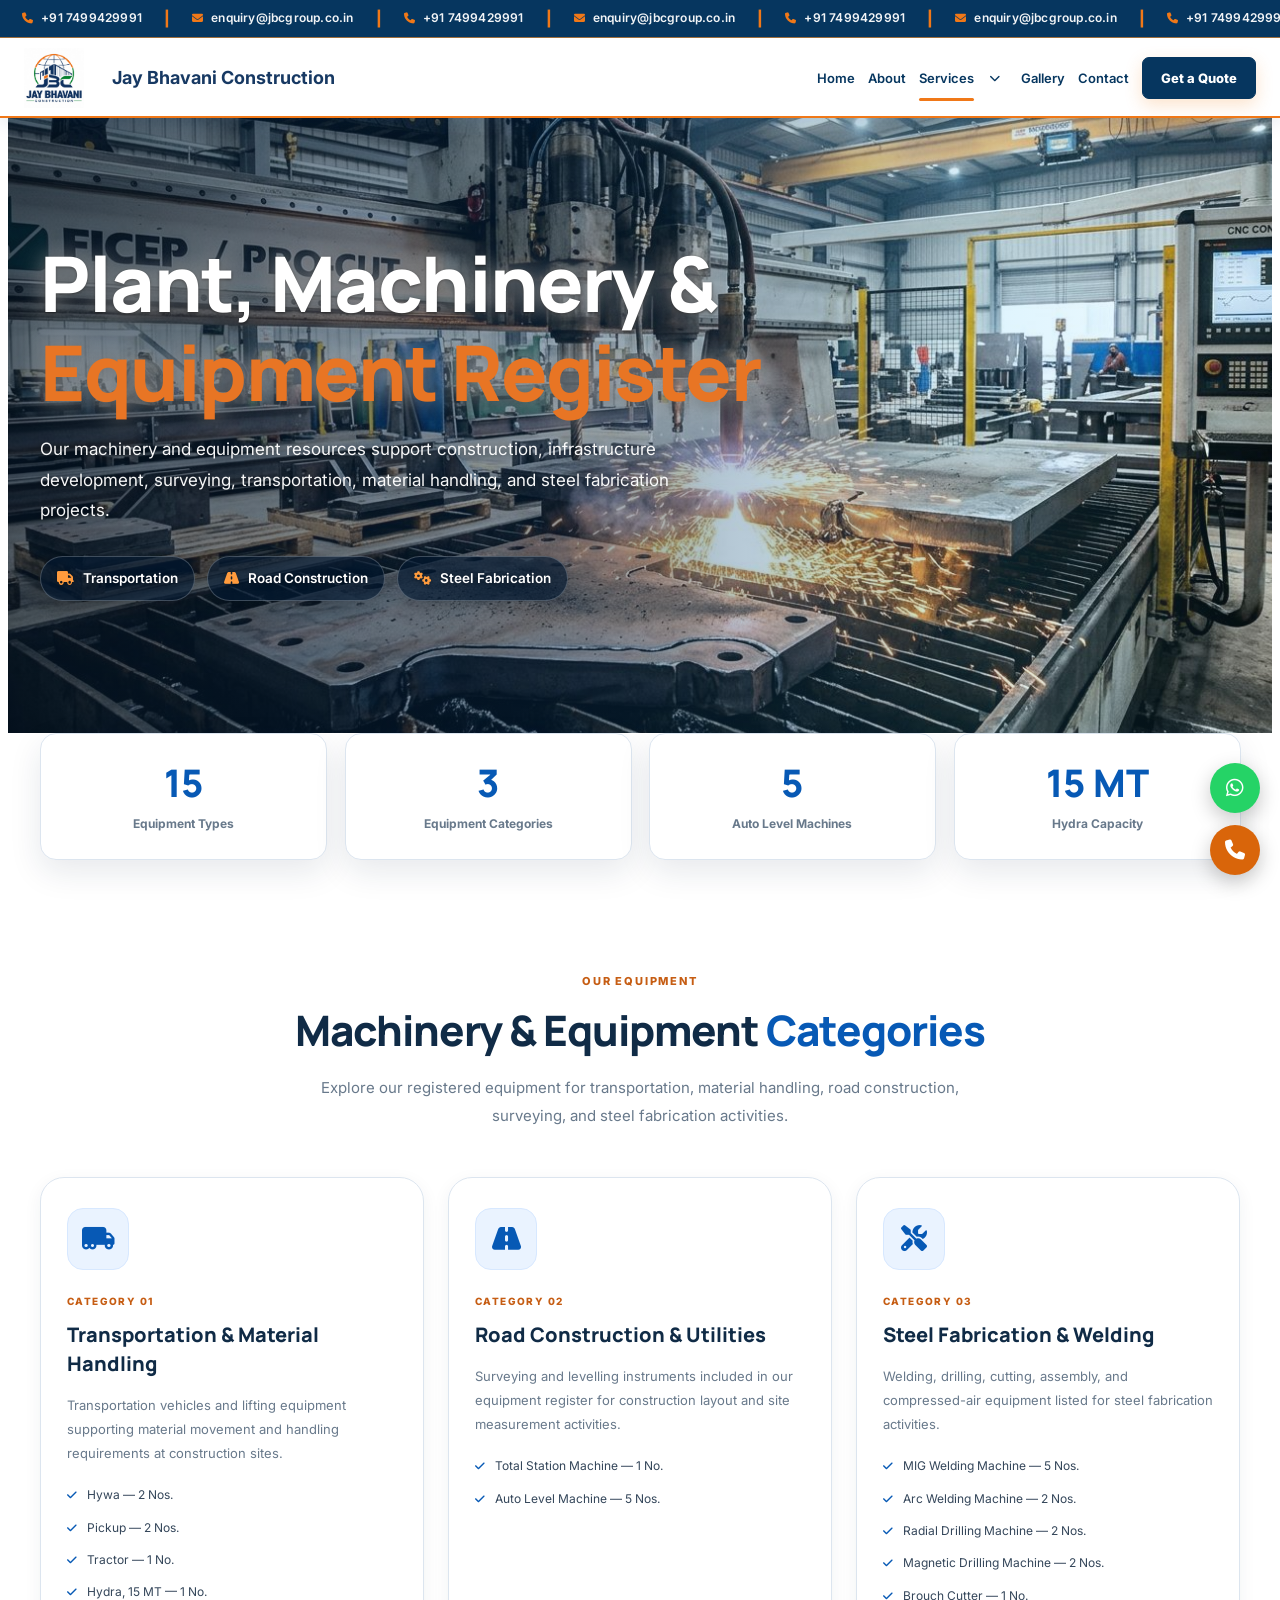
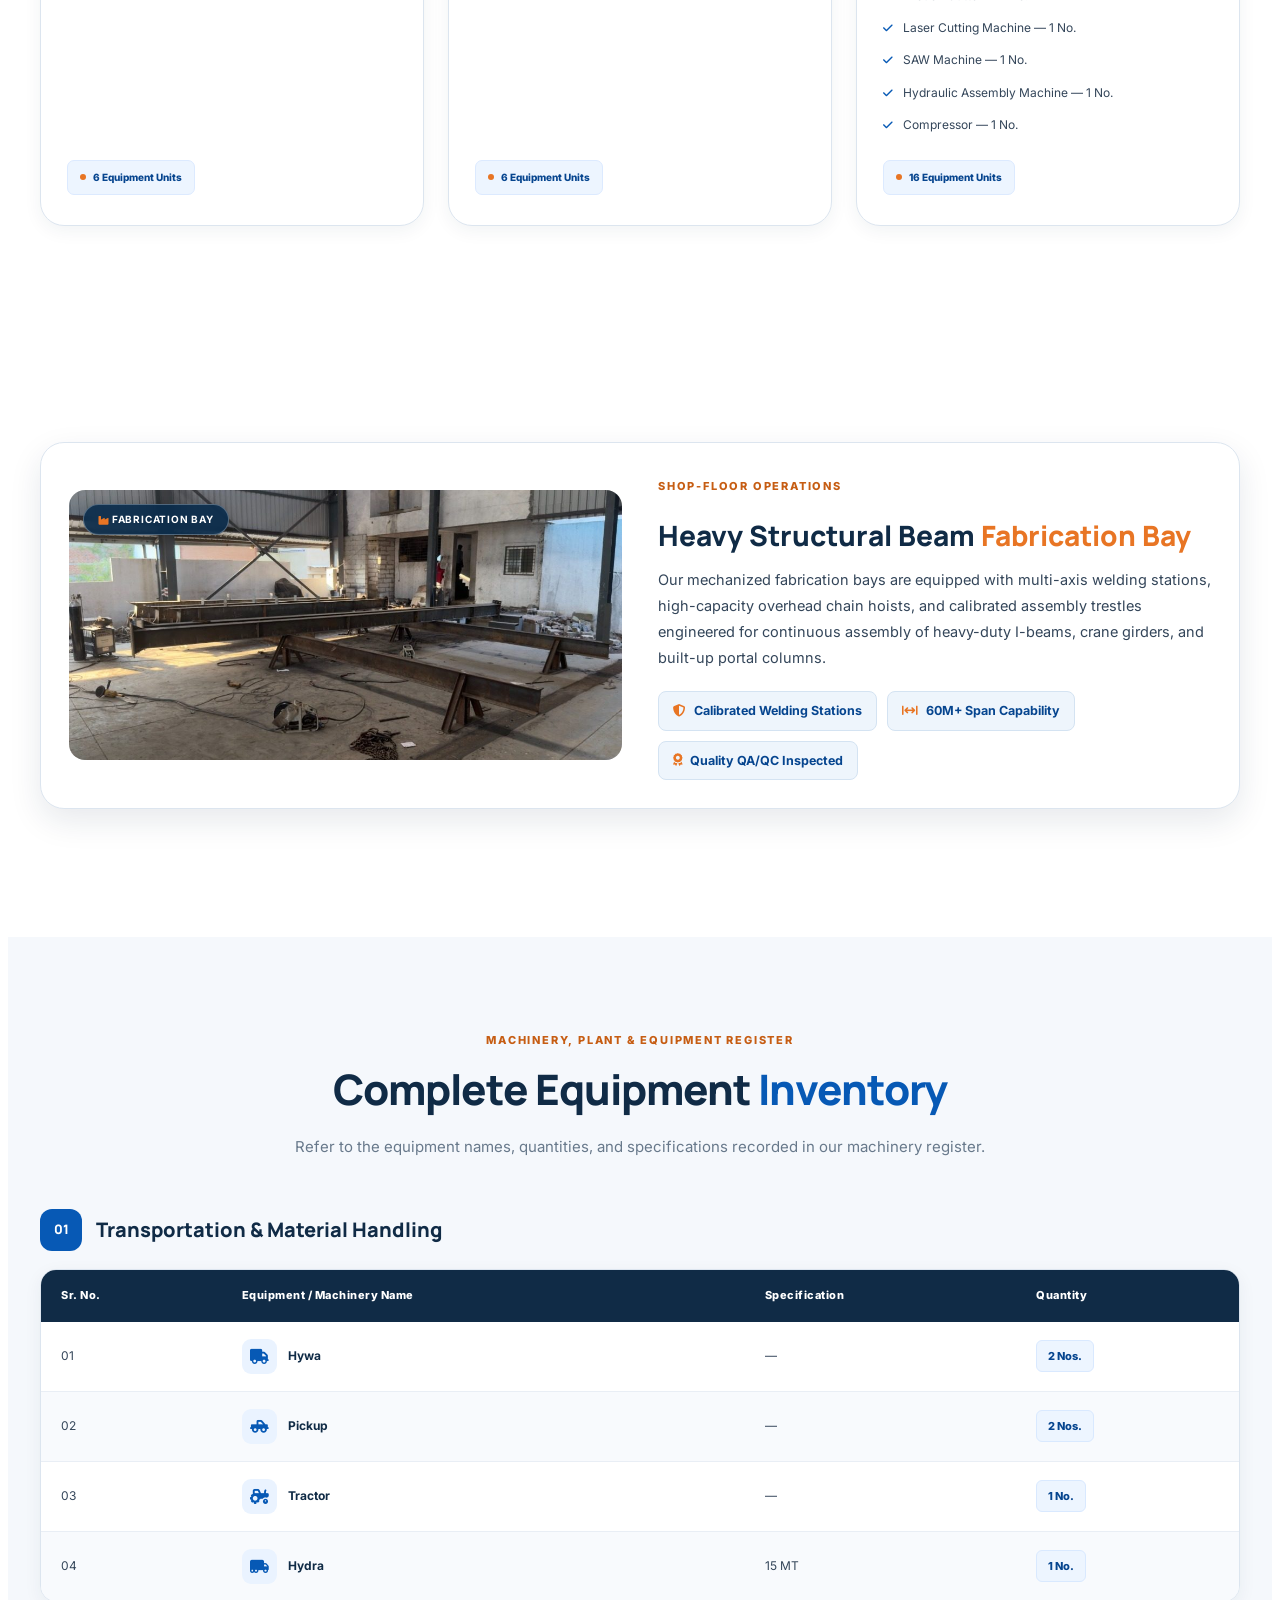
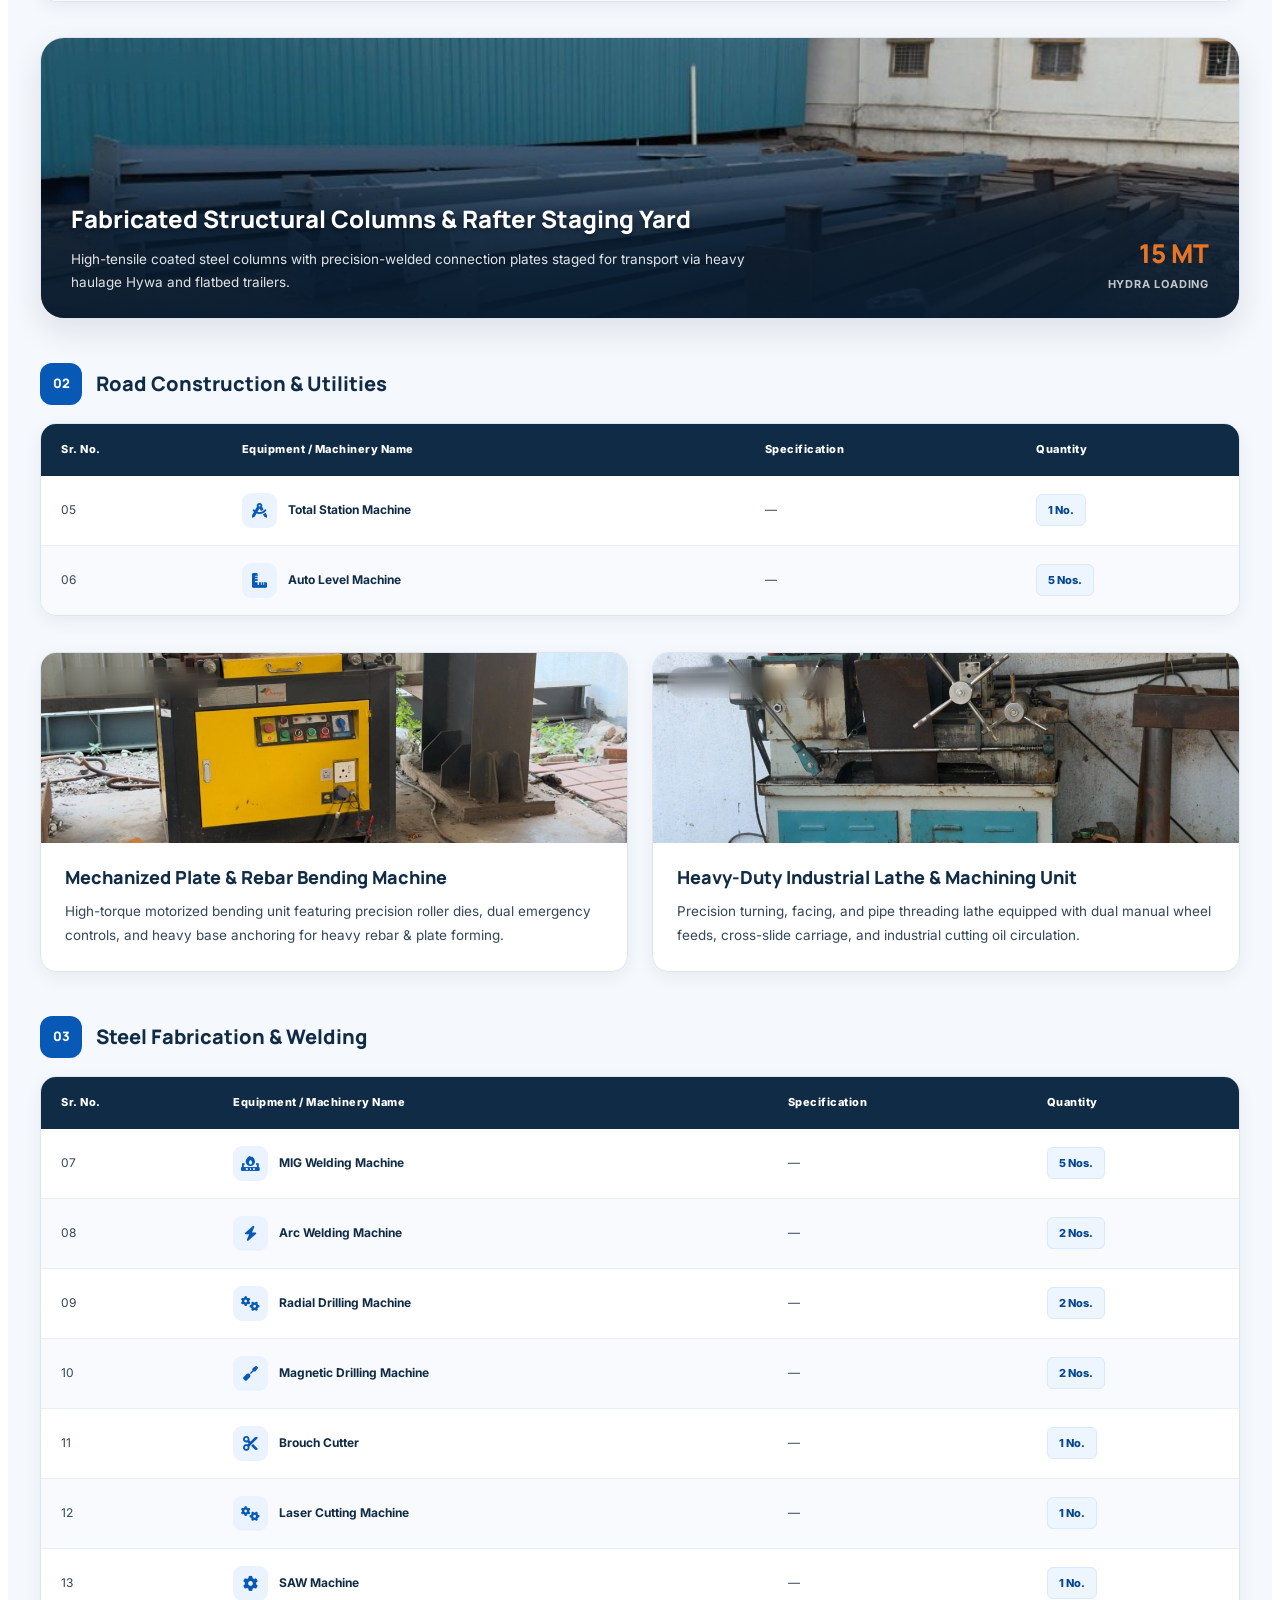
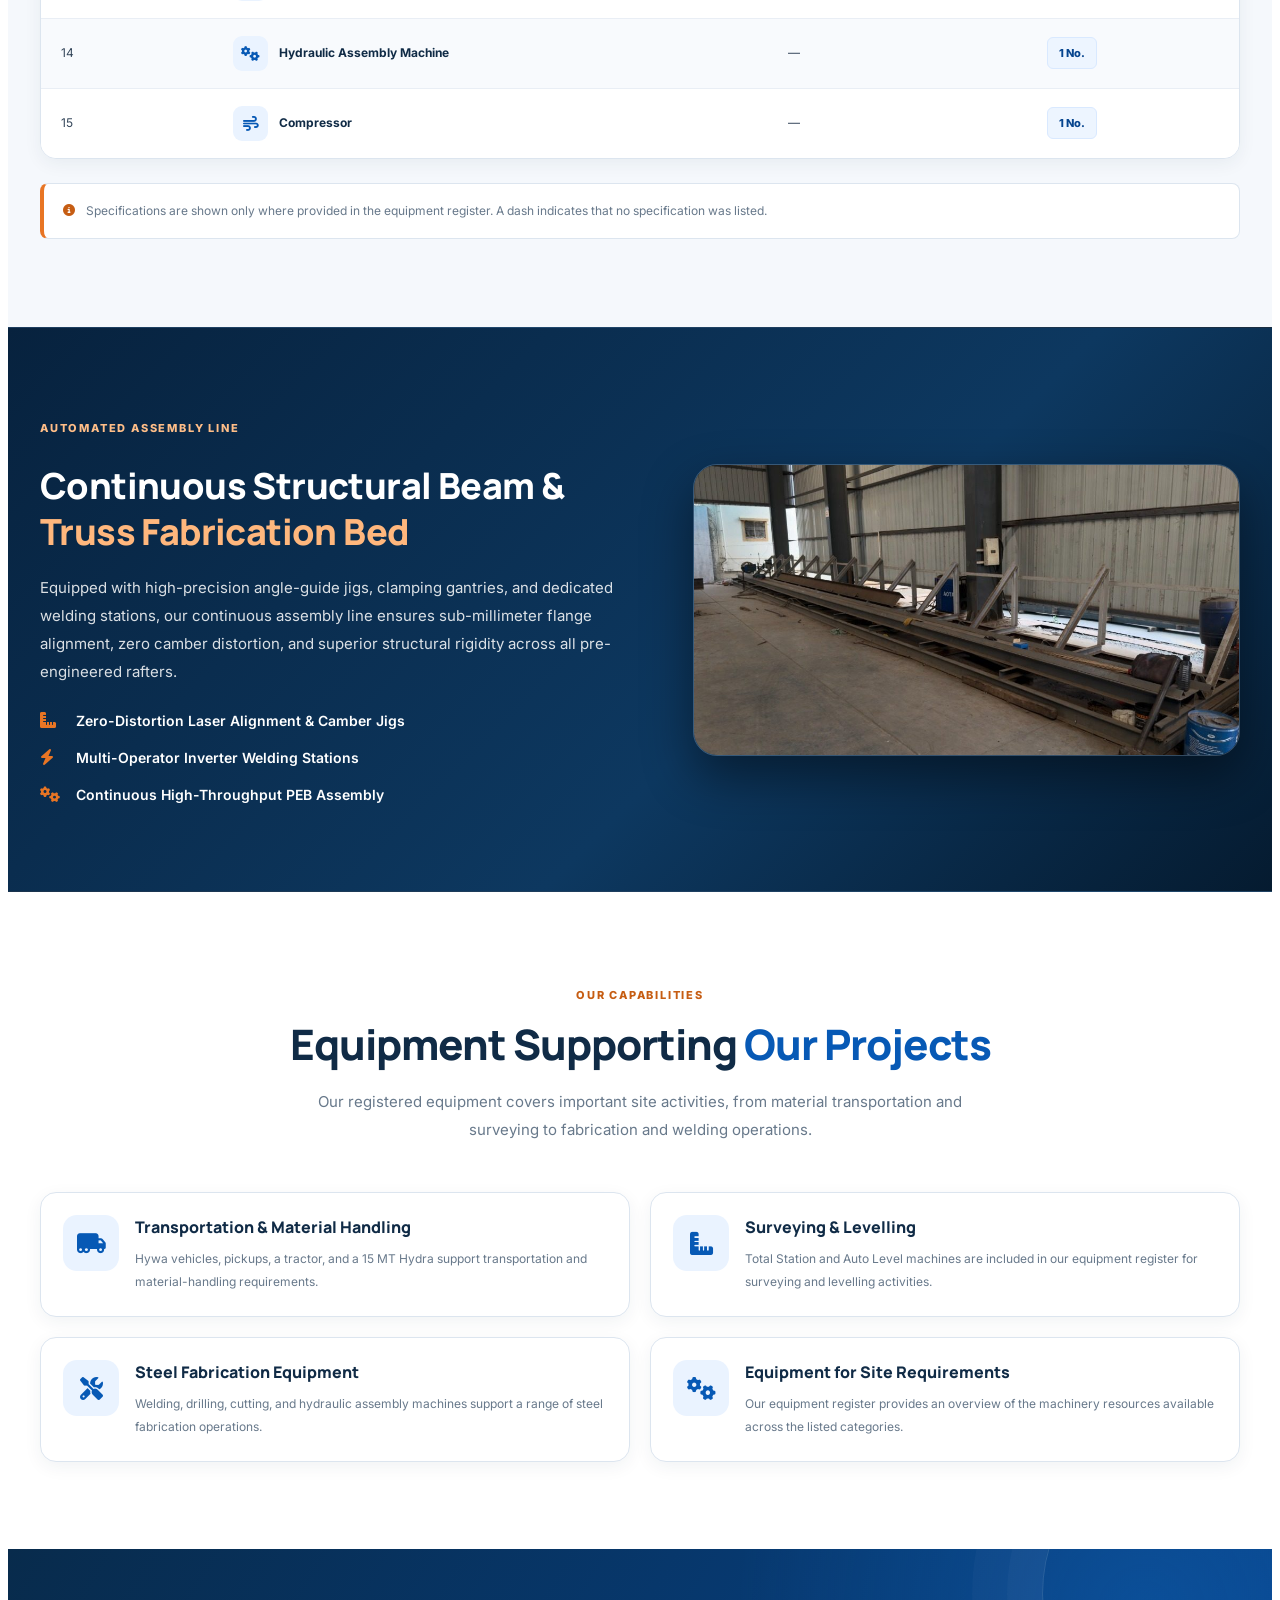
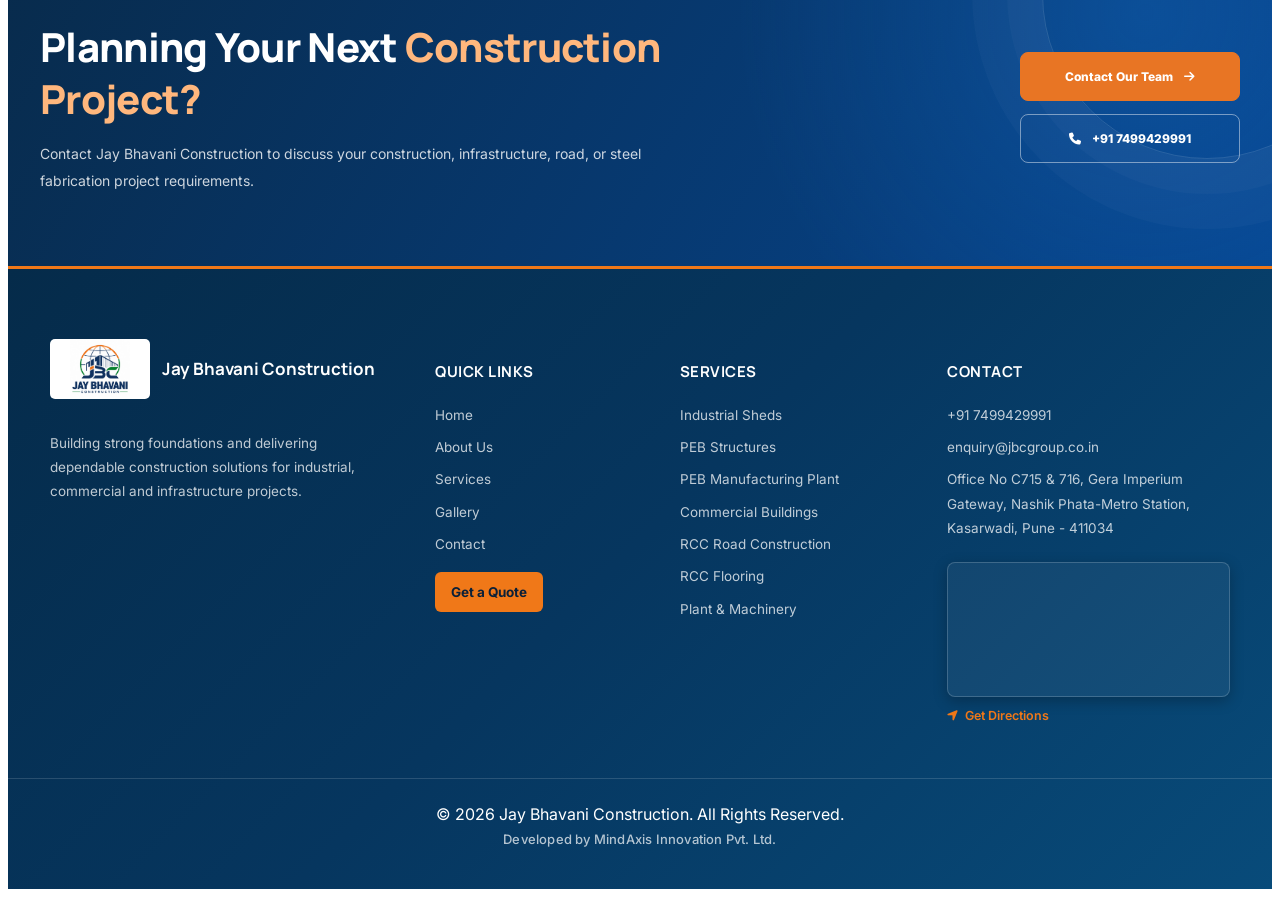
<file: plant-machinery.html>
<!DOCTYPE html>
<html lang="en">

<head>
    <meta charset="UTF-8">
    <meta name="viewport" content="width=device-width, initial-scale=1.0">

    <title>Plant &amp; Machinery | Jay Bhavani Construction</title>

    <meta name="description"
        content="Explore Jay Bhavani Construction's machinery and equipment register, including transportation vehicles, surveying instruments, welding machines, drilling machines, and steel fabrication equipment.">

    <!-- FONTS -->
    <link rel="preconnect" href="https://fonts.googleapis.com">
    <link rel="preconnect" href="https://fonts.gstatic.com" crossorigin>
    <link
        href="https://fonts.googleapis.com/css2?family=Inter:wght@400;500;600;700;800&family=Manrope:wght@500;600;700;800&display=swap"
        rel="stylesheet">

    <!-- ICONS -->
    <link rel="stylesheet" href="https://cdnjs.cloudflare.com/ajax/libs/font-awesome/6.5.2/css/all.min.css">

    <!-- STYLES -->
    <link rel="stylesheet" href="plant-machinery.css">
    <link rel="stylesheet" href="hf.css">
</head>

<body>

    <!-- TOP CONTACT BAR -->
    <div class="top-contact-bar" aria-label="Contact information">
        <div class="top-contact-track">

            <div class="top-contact-group">
                <a href="tel:+917499429991" class="top-contact-item">
                    <i class="fa-solid fa-phone" aria-hidden="true"></i>
                    +91 7499429991
                </a>

                <span class="top-contact-separator">|</span>

                <a href="mailto:enquiry@jbcgroup.co.in" class="top-contact-item">
                    <i class="fa-solid fa-envelope" aria-hidden="true"></i>
                    enquiry@jbcgroup.co.in
                </a>

                <span class="top-contact-separator">|</span>

                <a href="tel:+917499429991" class="top-contact-item">
                    <i class="fa-solid fa-phone" aria-hidden="true"></i>
                    +91 7499429991
                </a>

                <span class="top-contact-separator">|</span>

                <a href="mailto:enquiry@jbcgroup.co.in" class="top-contact-item">
                    <i class="fa-solid fa-envelope" aria-hidden="true"></i>
                    enquiry@jbcgroup.co.in
                </a>

                <span class="top-contact-separator">|</span>
            </div>

            <div class="top-contact-group" aria-hidden="true">
                <a href="tel:+917499429991" class="top-contact-item" tabindex="-1">
                    <i class="fa-solid fa-phone" aria-hidden="true"></i>
                    +91 7499429991
                </a>

                <span class="top-contact-separator">|</span>

                <a href="mailto:enquiry@jbcgroup.co.in" class="top-contact-item" tabindex="-1">
                    <i class="fa-solid fa-envelope" aria-hidden="true"></i>
                    enquiry@jbcgroup.co.in
                </a>

                <span class="top-contact-separator">|</span>

                <a href="tel:+917499429991" class="top-contact-item" tabindex="-1">
                    <i class="fa-solid fa-phone" aria-hidden="true"></i>
                    +91 7499429991
                </a>

                <span class="top-contact-separator">|</span>

                <a href="mailto:enquiry@jbcgroup.co.in" class="top-contact-item" tabindex="-1">
                    <i class="fa-solid fa-envelope" aria-hidden="true"></i>
                    enquiry@jbcgroup.co.in
                </a>

                <span class="top-contact-separator">|</span>
            </div>

        </div>
    </div>

    <!-- MAIN HEADER -->
    <header class="header" id="header">
        <div class="container nav-container">

            <a href="index.html" class="logo">
                <img src="./logoo.png" alt="Jay Bhavani Construction Logo" class="site-logo">
                <div class="logo-name">Jay Bhavani Construction</div>
            </a>

            <nav class="navbar" id="navbar" aria-label="Main navigation">

                <a href="index.html" class="nav-link">Home</a>
                <a href="about.html" class="nav-link">About</a>


                <!-- SERVICES DROPDOWN -->
                <div class="nav-item services-nav-item" id="servicesNavItem">

                    <div class="services-nav-header">
                        <a href="services.html" class="nav-link services-nav-link active" aria-current="page">
                            Services
                        </a>

                        <button type="button" class="services-dropdown-toggle" id="servicesDropdownToggle"
                            aria-label="Toggle Services menu" aria-expanded="false" aria-controls="servicesDropdown">
                            <i class="fa-solid fa-chevron-down" aria-hidden="true"></i>
                        </button>
                    </div>

                    <div class="services-dropdown" id="servicesDropdown" aria-hidden="true">

                        <div class="services-dropdown-heading">
                            <span>OUR SERVICES</span>
                            <p>Explore our construction solutions</p>
                        </div>

                        <a href="industrial-sheds.html" class="services-dropdown-link">
                            <span class="services-dropdown-icon">
                                <i class="fa-solid fa-industry" aria-hidden="true"></i>
                            </span>
                            <span>
                                <strong>Industrial Sheds</strong>
                                <small>Industrial construction solutions</small>
                            </span>
                            <i class="fa-solid fa-arrow-right dropdown-link-arrow" aria-hidden="true"></i>
                        </a>

                        <a href="pebstructure.html" class="services-dropdown-link">
                            <span class="services-dropdown-icon">
                                <i class="fa-solid fa-warehouse" aria-hidden="true"></i>
                            </span>
                            <span>
                                <strong>PEB Structures</strong>
                                <small>Pre-engineered building structures</small>
                            </span>
                            <i class="fa-solid fa-arrow-right dropdown-link-arrow" aria-hidden="true"></i>
                        </a>
                        <a href="peb-manufacturing-plant.html" class="services-dropdown-link">
                            <span class="services-dropdown-icon">
                                <i class="fa-solid fa-city" aria-hidden="true"></i>
                            </span>
                            <span>
                                <strong>PEB Manufacturing Plant</strong>
                                <small>High-capacity fabrication facility</small>
                            </span>
                            <i class="fa-solid fa-arrow-right dropdown-link-arrow" aria-hidden="true"></i>
                        </a>

                        <a href="commercial-buildings.html" class="services-dropdown-link">
                            <span class="services-dropdown-icon">
                                <i class="fa-solid fa-building" aria-hidden="true"></i>
                            </span>
                            <span>
                                <strong>Commercial Buildings</strong>
                                <small>Commercial construction projects</small>
                            </span>
                            <i class="fa-solid fa-arrow-right dropdown-link-arrow" aria-hidden="true"></i>
                        </a>

                        <a href="rcc-road-construction.html" class="services-dropdown-link">
                            <span class="services-dropdown-icon">
                                <i class="fa-solid fa-road" aria-hidden="true"></i>
                            </span>
                            <span>
                                <strong>RCC Road Construction</strong>
                                <small>Durable RCC road solutions</small>
                            </span>
                            <i class="fa-solid fa-arrow-right dropdown-link-arrow" aria-hidden="true"></i>
                        </a>

                        <a href="rcc-flooring.html" class="services-dropdown-link">
                            <span class="services-dropdown-icon">
                                <i class="fa-solid fa-layer-group" aria-hidden="true"></i>
                            </span>
                            <span>
                                <strong>RCC Flooring</strong>
                                <small>Strong and durable flooring</small>
                            </span>
                            <i class="fa-solid fa-arrow-right dropdown-link-arrow" aria-hidden="true"></i>
                        </a>

                        <a href="plant-machinery.html" class="services-dropdown-link active" aria-current="page">
                            <span class="services-dropdown-icon">
                                <i class="fa-solid fa-gears" aria-hidden="true"></i>
                            </span>
                            <span>
                                <strong>Plant &amp; Machinery</strong>
                                <small>Machinery and equipment register</small>
                            </span>
                            <i class="fa-solid fa-arrow-right dropdown-link-arrow" aria-hidden="true"></i>
                        </a>

                    </div>
                </div>

                <a href="gallery.html" class="nav-link">Gallery</a>
                <a href="contact.html" class="nav-link">Contact</a>
                <a href="contact.html" class="nav-quote">Get a Quote</a>

            </nav>

            <button class="menu-toggle" id="menuToggle" type="button" aria-label="Open Menu" aria-expanded="false"
                aria-controls="navbar">
                <span></span>
                <span></span>
                <span></span>
            </button>

        </div>
    </header>
    <main>
        <section class="pm-hero">
            <div class="pm-container">

                <div class="pm-hero-content pm-hero-enter">

                    <h1 class="pm-hero-title-anim">
                        Plant, Machinery &amp;
                        <span>Equipment Register</span>
                    </h1>

                    <p class="pm-hero-desc pm-hero-desc-anim">
                        Our machinery and equipment resources support
                        construction, infrastructure development, surveying,
                        transportation, material handling, and steel
                        fabrication projects.
                    </p>

                    <div class="pm-hero-pills pm-hero-pills-anim">
                        <span class="pm-hero-pill">
                            <i class="fa-solid fa-truck"></i>
                            Transportation
                        </span>

                        <span class="pm-hero-pill">
                            <i class="fa-solid fa-road"></i>
                            Road Construction
                        </span>

                        <span class="pm-hero-pill">
                            <i class="fa-solid fa-gears"></i>
                            Steel Fabrication
                        </span>
                    </div>
                </div>

            </div>
        </section>
        <section class="pm-stats-section">
            <div class="pm-container">

                <div class="pm-stats-grid">

                    <div class="pm-stat-card pm-reveal pm-delay-1">
                        <div class="pm-stat-num pm-counter" data-target="15">0</div>
                        <div class="pm-stat-label">Equipment Types</div>
                    </div>

                    <div class="pm-stat-card pm-reveal pm-delay-2">
                        <div class="pm-stat-num pm-counter" data-target="3">0</div>
                        <div class="pm-stat-label">Equipment Categories</div>
                    </div>

                    <div class="pm-stat-card pm-reveal pm-delay-3">
                        <div class="pm-stat-num pm-counter" data-target="5">0</div>
                        <div class="pm-stat-label">Auto Level Machines</div>
                    </div>

                    <div class="pm-stat-card pm-reveal pm-delay-4">
                        <div class="pm-stat-num pm-counter" data-target="15" data-suffix=" MT">0 MT</div>
                        <div class="pm-stat-label">Hydra Capacity</div>
                    </div>

                </div>

            </div>
        </section>
        <section class="pm-section" id="fleet-categories">
            <div class="pm-container">

                <div class="pm-section-header pm-reveal">
                    <span class="pm-section-tag">OUR EQUIPMENT</span>

                    <h2 class="pm-section-title">
                        Machinery &amp; Equipment
                        <span>Categories</span>
                    </h2>

                    <p class="pm-section-desc">
                        Explore our registered equipment for transportation,
                        material handling, road construction, surveying,
                        and steel fabrication activities.
                    </p>
                </div>

                <div class="pm-fleet-grid">

                    <!-- TRANSPORTATION -->
                    <div class="pm-fleet-card pm-reveal pm-delay-1">
                        <div class="pm-fleet-card-icon">
                            <i class="fa-solid fa-truck-moving"></i>
                        </div>

                        <span class="pm-fleet-category">
                            CATEGORY 01
                        </span>

                        <h3>Transportation &amp; Material Handling</h3>

                        <p>
                            Transportation vehicles and lifting equipment
                            supporting material movement and handling
                            requirements at construction sites.
                        </p>

                        <ul class="pm-fleet-specs">
                            <li><i class="fa-solid fa-check"></i> Hywa — 2 Nos.</li>
                            <li><i class="fa-solid fa-check"></i> Pickup — 2 Nos.</li>
                            <li><i class="fa-solid fa-check"></i> Tractor — 1 No.</li>
                            <li><i class="fa-solid fa-check"></i> Hydra, 15 MT — 1 No.</li>
                        </ul>

                        <span class="pm-fleet-badge">6 Equipment Units</span>
                    </div>

                    <!-- ROAD CONSTRUCTION -->
                    <div class="pm-fleet-card pm-reveal pm-delay-2">
                        <div class="pm-fleet-card-icon">
                            <i class="fa-solid fa-road"></i>
                        </div>

                        <span class="pm-fleet-category">
                            CATEGORY 02
                        </span>

                        <h3>Road Construction &amp; Utilities</h3>

                        <p>
                            Surveying and levelling instruments included
                            in our equipment register for construction
                            layout and site measurement activities.
                        </p>

                        <ul class="pm-fleet-specs">
                            <li><i class="fa-solid fa-check"></i> Total Station Machine — 1 No.</li>
                            <li><i class="fa-solid fa-check"></i> Auto Level Machine — 5 Nos.</li>
                        </ul>

                        <span class="pm-fleet-badge">6 Equipment Units</span>
                    </div>

                    <!-- STEEL FABRICATION -->
                    <div class="pm-fleet-card pm-reveal pm-delay-3">
                        <div class="pm-fleet-card-icon">
                            <i class="fa-solid fa-screwdriver-wrench"></i>
                        </div>

                        <span class="pm-fleet-category">
                            CATEGORY 03
                        </span>

                        <h3>Steel Fabrication &amp; Welding</h3>

                        <p>
                            Welding, drilling, cutting, assembly,
                            and compressed-air equipment listed
                            for steel fabrication activities.
                        </p>

                        <ul class="pm-fleet-specs">
                            <li><i class="fa-solid fa-check"></i> MIG Welding Machine — 5 Nos.</li>
                            <li><i class="fa-solid fa-check"></i> Arc Welding Machine — 2 Nos.</li>
                            <li><i class="fa-solid fa-check"></i> Radial Drilling Machine — 2 Nos.</li>
                            <li><i class="fa-solid fa-check"></i> Magnetic Drilling Machine — 2 Nos.</li>
                            <li><i class="fa-solid fa-check"></i> Brouch Cutter — 1 No.</li>
                            <li><i class="fa-solid fa-check"></i> Laser Cutting Machine — 1 No.</li>
                            <li><i class="fa-solid fa-check"></i> SAW Machine — 1 No.</li>
                            <li><i class="fa-solid fa-check"></i> Hydraulic Assembly Machine — 1 No.</li>
                            <li><i class="fa-solid fa-check"></i> Compressor — 1 No.</li>
                        </ul>

                        <span class="pm-fleet-badge">16 Equipment Units</span>
                    </div>

                </div>
            </div>
        </section>

        <!-- IN-BETWEEN SPOTLIGHT: HEAVY STRUCTURAL BEAM FABRICATION BAY -->
        <section class="pm-section pm-inbetween-spotlight">
            <div class="pm-container">
                <div class="pm-spotlight-card pm-reveal">
                    <div class="pm-spotlight-img-col">
                        <div class="pm-img-wrap">
                            <img src="images/plant-beam-fabrication.jpg" alt="Heavy Built-Up Steel Beam Fabrication Bay" loading="lazy">
                            <span class="pm-img-badge"><i class="fa-solid fa-industry"></i> FABRICATION BAY</span>
                        </div>
                    </div>
                    <div class="pm-spotlight-text-col">
                        <span class="pm-section-tag">SHOP-FLOOR OPERATIONS</span>
                        <h3>Heavy Structural Beam <span>Fabrication Bay</span></h3>
                        <p>
                            Our mechanized fabrication bays are equipped with multi-axis welding stations, high-capacity overhead chain hoists, and calibrated assembly trestles engineered for continuous assembly of heavy-duty I-beams, crane girders, and built-up portal columns.
                        </p>
                        <div class="pm-spotlight-specs">
                            <div class="pm-spec-pill"><i class="fa-solid fa-shield-halved"></i> Calibrated Welding Stations</div>
                            <div class="pm-spec-pill"><i class="fa-solid fa-arrows-left-right-to-line"></i> 60M+ Span Capability</div>
                            <div class="pm-spec-pill"><i class="fa-solid fa-award"></i> Quality QA/QC Inspected</div>
                        </div>
                    </div>
                </div>
            </div>
        </section>

        <!-- COMPLETE EQUIPMENT REGISTER -->
        <section class="pm-section pm-section-light" id="inventory">
            <div class="pm-container">

                <div class="pm-section-header pm-reveal">
                    <span class="pm-section-tag">
                        MACHINERY, PLANT &amp; EQUIPMENT REGISTER
                    </span>

                    <h2 class="pm-section-title">
                        Complete Equipment
                        <span>Inventory</span>
                    </h2>

                    <p class="pm-section-desc">
                        Refer to the equipment names, quantities, and
                        specifications recorded in our machinery register.
                    </p>
                </div>

                <!-- TRANSPORTATION TABLE -->
                <div class="pm-equipment-group pm-reveal">

                    <h3 class="pm-category-title">
                        <span class="pm-category-number">01</span>
                        Transportation &amp; Material Handling
                    </h3>

                    <div class="pm-table-wrapper">
                        <table class="pm-table">
                            <thead>
                                <tr>
                                    <th>Sr. No.</th>
                                    <th>Equipment / Machinery Name</th>
                                    <th>Specification</th>
                                    <th>Quantity</th>
                                </tr>
                            </thead>

                            <tbody>
                                <tr>
                                    <td>01</td>
                                    <td>
                                        <div class="pm-equip-name">
                                            <i class="fa-solid fa-truck"></i>
                                            <span>Hywa</span>
                                        </div>
                                    </td>
                                    <td>—</td>
                                    <td><span class="pm-status-badge">2 Nos.</span></td>
                                </tr>

                                <tr>
                                    <td>02</td>
                                    <td>
                                        <div class="pm-equip-name">
                                            <i class="fa-solid fa-truck-pickup"></i>
                                            <span>Pickup</span>
                                        </div>
                                    </td>
                                    <td>—</td>
                                    <td><span class="pm-status-badge">2 Nos.</span></td>
                                </tr>

                                <tr>
                                    <td>03</td>
                                    <td>
                                        <div class="pm-equip-name">
                                            <i class="fa-solid fa-tractor"></i>
                                            <span>Tractor</span>
                                        </div>
                                    </td>
                                    <td>—</td>
                                    <td><span class="pm-status-badge">1 No.</span></td>
                                </tr>

                                <tr>
                                    <td>04</td>
                                    <td>
                                        <div class="pm-equip-name">
                                            <i class="fa-solid fa-truck-moving"></i>
                                            <span>Hydra</span>
                                        </div>
                                    </td>
                                    <td>15 MT</td>
                                    <td><span class="pm-status-badge">1 No.</span></td>
                                </tr>
                            </tbody>
                        </table>
                    </div>
                </div>

                <!-- IN-BETWEEN SPOTLIGHT: DISPATCH & MATERIAL STAGING YARD -->
                <div class="pm-inbetween-banner pm-reveal">
                    <div class="pm-banner-card">
                        <div class="pm-img-wrap">
                            <img src="images/plant-yard-columns.jpg" alt="Fabricated Steel Columns &amp; Staging Yard" loading="lazy">
                            <span class="pm-img-badge"><i class="fa-solid fa-truck-ramp-box"></i> DISPATCH &amp; STAGING</span>
                        </div>
                        <div class="pm-banner-overlay">
                            <div class="pm-banner-info">
                                <h4>Fabricated Structural Columns &amp; Rafter Staging Yard</h4>
                                <p>High-tensile coated steel columns with precision-welded connection plates staged for transport via heavy haulage Hywa and flatbed trailers.</p>
                            </div>
                            <div class="pm-banner-stat">
                                <span class="pm-banner-stat-val">15 MT</span>
                                <span class="pm-banner-stat-lbl">Hydra Loading</span>
                            </div>
                        </div>
                    </div>
                </div>

                <!-- ROAD CONSTRUCTION TABLE -->
                <div class="pm-equipment-group pm-reveal">

                    <h3 class="pm-category-title">
                        <span class="pm-category-number">02</span>
                        Road Construction &amp; Utilities
                    </h3>

                    <div class="pm-table-wrapper">
                        <table class="pm-table">
                            <thead>
                                <tr>
                                    <th>Sr. No.</th>
                                    <th>Equipment / Machinery Name</th>
                                    <th>Specification</th>
                                    <th>Quantity</th>
                                </tr>
                            </thead>

                            <tbody>
                                <tr>
                                    <td>05</td>
                                    <td>
                                        <div class="pm-equip-name">
                                            <i class="fa-solid fa-compass-drafting"></i>
                                            <span>Total Station Machine</span>
                                        </div>
                                    </td>
                                    <td>—</td>
                                    <td><span class="pm-status-badge">1 No.</span></td>
                                </tr>

                                <tr>
                                    <td>06</td>
                                    <td>
                                        <div class="pm-equip-name">
                                            <i class="fa-solid fa-ruler-combined"></i>
                                            <span>Auto Level Machine</span>
                                        </div>
                                    </td>
                                    <td>—</td>
                                    <td><span class="pm-status-badge">5 Nos.</span></td>
                                </tr>
                            </tbody>
                        </table>
                    </div>
                </div>

                <!-- IN-BETWEEN SPOTLIGHT: STEEL FABRICATION & MACHINING EQUIPMENT -->
                <div class="pm-inbetween-duo pm-reveal">
                    <div class="pm-duo-card">
                        <div class="pm-img-wrap">
                            <img src="images/plant-rebar-bending.jpg" alt="High-Torque Mechanized Rebar and Plate Bending Machine" loading="lazy">
                            <span class="pm-img-badge"><i class="fa-solid fa-arrows-rotate"></i> BENDING &amp; FORMING</span>
                        </div>
                        <div class="pm-duo-content">
                            <h4>Mechanized Plate &amp; Rebar Bending Machine</h4>
                            <p>High-torque motorized bending unit featuring precision roller dies, dual emergency controls, and heavy base anchoring for heavy rebar &amp; plate forming.</p>
                        </div>
                    </div>

                    <div class="pm-duo-card">
                        <div class="pm-img-wrap">
                            <img src="images/plant-lathe-machine.jpg" alt="Industrial Heavy-Duty Machining and Threading Center" loading="lazy">
                            <span class="pm-img-badge"><i class="fa-solid fa-gear"></i> MACHINING &amp; TOOLING</span>
                        </div>
                        <div class="pm-duo-content">
                            <h4>Heavy-Duty Industrial Lathe &amp; Machining Unit</h4>
                            <p>Precision turning, facing, and pipe threading lathe equipped with dual manual wheel feeds, cross-slide carriage, and industrial cutting oil circulation.</p>
                        </div>
                    </div>
                </div>

                <!-- STEEL FABRICATION TABLE -->
                <div class="pm-equipment-group pm-reveal">

                    <h3 class="pm-category-title">
                        <span class="pm-category-number">03</span>
                        Steel Fabrication &amp; Welding
                    </h3>

                    <div class="pm-table-wrapper">
                        <table class="pm-table">
                            <thead>
                                <tr>
                                    <th>Sr. No.</th>
                                    <th>Equipment / Machinery Name</th>
                                    <th>Specification</th>
                                    <th>Quantity</th>
                                </tr>
                            </thead>

                            <tbody>
                                <tr>
                                    <td>07</td>
                                    <td>
                                        <div class="pm-equip-name">
                                            <i class="fa-solid fa-fire-burner"></i>
                                            <span>MIG Welding Machine</span>
                                        </div>
                                    </td>
                                    <td>—</td>
                                    <td><span class="pm-status-badge">5 Nos.</span></td>
                                </tr>

                                <tr>
                                    <td>08</td>
                                    <td>
                                        <div class="pm-equip-name">
                                            <i class="fa-solid fa-bolt"></i>
                                            <span>Arc Welding Machine</span>
                                        </div>
                                    </td>
                                    <td>—</td>
                                    <td><span class="pm-status-badge">2 Nos.</span></td>
                                </tr>

                                <tr>
                                    <td>09</td>
                                    <td>
                                        <div class="pm-equip-name">
                                            <i class="fa-solid fa-gears"></i>
                                            <span>Radial Drilling Machine</span>
                                        </div>
                                    </td>
                                    <td>—</td>
                                    <td><span class="pm-status-badge">2 Nos.</span></td>
                                </tr>

                                <tr>
                                    <td>10</td>
                                    <td>
                                        <div class="pm-equip-name">
                                            <i class="fa-solid fa-screwdriver"></i>
                                            <span>Magnetic Drilling Machine</span>
                                        </div>
                                    </td>
                                    <td>—</td>
                                    <td><span class="pm-status-badge">2 Nos.</span></td>
                                </tr>

                                <tr>
                                    <td>11</td>
                                    <td>
                                        <div class="pm-equip-name">
                                            <i class="fa-solid fa-scissors"></i>
                                            <span>Brouch Cutter</span>
                                        </div>
                                    </td>
                                    <td>—</td>
                                    <td><span class="pm-status-badge">1 No.</span></td>
                                </tr>

                                <tr>
                                    <td>12</td>
                                    <td>
                                        <div class="pm-equip-name">
                                            <i class="fa-solid fa-gears"></i>
                                            <span>Laser Cutting Machine</span>
                                        </div>
                                    </td>
                                    <td>—</td>
                                    <td><span class="pm-status-badge">1 No.</span></td>
                                </tr>

                                <tr>
                                    <td>13</td>
                                    <td>
                                        <div class="pm-equip-name">
                                            <i class="fa-solid fa-gear"></i>
                                            <span>SAW Machine</span>
                                        </div>
                                    </td>
                                    <td>—</td>
                                    <td><span class="pm-status-badge">1 No.</span></td>
                                </tr>

                                <tr>
                                    <td>14</td>
                                    <td>
                                        <div class="pm-equip-name">
                                            <i class="fa-solid fa-gears"></i>
                                            <span>Hydraulic Assembly Machine</span>
                                        </div>
                                    </td>
                                    <td>—</td>
                                    <td><span class="pm-status-badge">1 No.</span></td>
                                </tr>

                                <tr>
                                    <td>15</td>
                                    <td>
                                        <div class="pm-equip-name">
                                            <i class="fa-solid fa-wind"></i>
                                            <span>Compressor</span>
                                        </div>
                                    </td>
                                    <td>—</td>
                                    <td><span class="pm-status-badge">1 No.</span></td>
                                </tr>
                            </tbody>
                        </table>
                    </div>
                </div>

                <p class="pm-equipment-note pm-reveal">
                    <i class="fa-solid fa-circle-info"></i>
                    Specifications are shown only where provided in the
                    equipment register. A dash indicates that no specification
                    was listed.
                </p>

            </div>
        </section>

        <!-- IN-BETWEEN SHOWCASE: CONTINUOUS TRUSS & BEAM ASSEMBLY LINE -->
        <section class="pm-section pm-section-dark pm-jig-showcase">
            <div class="pm-container">
                <div class="pm-jig-wrapper pm-reveal">
                    <div class="pm-jig-content">
                        <span class="pm-section-tag pm-tag-orange">AUTOMATED ASSEMBLY LINE</span>
                        <h2>Continuous Structural Beam &amp; <span>Truss Fabrication Bed</span></h2>
                        <p>
                            Equipped with high-precision angle-guide jigs, clamping gantries, and dedicated welding stations, our continuous assembly line ensures sub-millimeter flange alignment, zero camber distortion, and superior structural rigidity across all pre-engineered rafters.
                        </p>
                        <div class="pm-jig-features">
                            <div class="pm-jig-feat">
                                <i class="fa-solid fa-ruler-combined"></i>
                                <span>Zero-Distortion Laser Alignment &amp; Camber Jigs</span>
                            </div>
                            <div class="pm-jig-feat">
                                <i class="fa-solid fa-bolt"></i>
                                <span>Multi-Operator Inverter Welding Stations</span>
                            </div>
                            <div class="pm-jig-feat">
                                <i class="fa-solid fa-gears"></i>
                                <span>Continuous High-Throughput PEB Assembly</span>
                            </div>
                        </div>
                    </div>
                    <div class="pm-jig-image-card">
                        <div class="pm-jig-img-wrap pm-img-wrap">
                            <img src="images/plant-assembly-jig.jpg" alt="Continuous Structural Beam and Truss Fabrication Bed" loading="lazy">
                        </div>
                    </div>
                </div>
            </div>
        </section>

        <!-- EQUIPMENT CAPABILITIES -->
        <section class="pm-section">
            <div class="pm-container">

                <div class="pm-section-header pm-reveal">
                    <span class="pm-section-tag">OUR CAPABILITIES</span>

                    <h2 class="pm-section-title">
                        Equipment Supporting
                        <span>Our Projects</span>
                    </h2>

                    <p class="pm-section-desc">
                        Our registered equipment covers important site
                        activities, from material transportation and
                        surveying to fabrication and welding operations.
                    </p>
                </div>

                <div class="pm-adv-grid">

                    <div class="pm-adv-item pm-reveal pm-delay-1">
                        <div class="pm-adv-icon">
                            <i class="fa-solid fa-truck-moving"></i>
                        </div>

                        <div class="pm-adv-text">
                            <h4>Transportation &amp; Material Handling</h4>
                            <p>
                                Hywa vehicles, pickups, a tractor, and a
                                15 MT Hydra support transportation and
                                material-handling requirements.
                            </p>
                        </div>
                    </div>

                    <div class="pm-adv-item pm-reveal pm-delay-2">
                        <div class="pm-adv-icon">
                            <i class="fa-solid fa-ruler-combined"></i>
                        </div>

                        <div class="pm-adv-text">
                            <h4>Surveying &amp; Levelling</h4>
                            <p>
                                Total Station and Auto Level machines are
                                included in our equipment register for
                                surveying and levelling activities.
                            </p>
                        </div>
                    </div>

                    <div class="pm-adv-item pm-reveal pm-delay-3">
                        <div class="pm-adv-icon">
                            <i class="fa-solid fa-screwdriver-wrench"></i>
                        </div>

                        <div class="pm-adv-text">
                            <h4>Steel Fabrication Equipment</h4>
                            <p>
                                Welding, drilling, cutting, and hydraulic
                                assembly machines support a range of
                                steel fabrication operations.
                            </p>
                        </div>
                    </div>

                    <div class="pm-adv-item pm-reveal pm-delay-4">
                        <div class="pm-adv-icon">
                            <i class="fa-solid fa-gears"></i>
                        </div>

                        <div class="pm-adv-text">
                            <h4>Equipment for Site Requirements</h4>
                            <p>
                                Our equipment register provides an overview
                                of the machinery resources available across
                                the listed categories.
                            </p>
                        </div>
                    </div>

                </div>
            </div>
        </section>

        <!-- CONTACT CTA -->
        <section class="pm-cta">
            <div class="pm-container pm-cta-inner pm-reveal">

                <div class="pm-cta-content">
                    <h2>
                        Planning Your Next
                        <span>Construction Project?</span>
                    </h2>

                    <p>
                        Contact Jay Bhavani Construction to discuss your
                        construction, infrastructure, road, or steel
                        fabrication project requirements.
                    </p>
                </div>

                <div class="pm-cta-actions">

                    <a href="contact.html" class="pm-btn pm-btn-primary">
                        Contact Our Team
                        <i class="fa-solid fa-arrow-right"></i>
                    </a>

                    <a href="tel:+917499429991" class="pm-btn pm-btn-outline">
                        <i class="fa-solid fa-phone"></i>
                        +91 7499429991
                    </a>

                </div>
            </div>
        </section>

    </main>

    <!-- FOOTER -->

    <footer class="footer">
        <div class="container footer-grid">

            <div class="footer-about">
                <a href="index.html#home" class="footer-logo">
                    <img src="./logoo.png" alt="Jay Bhavani Construction Logo" class="footer-site-logo">

                    <span class="footer-logo-name">Jay Bhavani Construction</span>
                </a>

                <p>
                    Building strong foundations and delivering dependable construction solutions for industrial,
                    commercial and infrastructure projects.
                </p>
            </div>

            <div class="footer-column">
                <h4>QUICK LINKS</h4>

                <a href="index.html">Home</a>
                <a href="about.html">About Us</a>

                <a href="services.html">Services</a>
                <a href="gallery.html">Gallery</a>
                <a href="contact.html">Contact</a>
                <a href="contact.html" class="footer-quote-link">Get a Quote</a>
            </div>

            <div class="footer-column">
                <h4>SERVICES</h4>

                <a href="industrial-sheds.html">Industrial Sheds</a>
                <a href="pebstructure.html">PEB Structures</a>
                    <a href="peb-manufacturing-plant.html">PEB Manufacturing Plant</a>
                <a href="commercial-buildings.html">Commercial Buildings</a>
                <a href="rcc-road-construction.html">RCC Road Construction</a>
                <a href="rcc-flooring.html">RCC Flooring</a>
                <a href="plant-machinery.html">Plant &amp; Machinery</a>
            </div>

            <div class="footer-column">
                <h4>CONTACT</h4>

                <a href="tel:+917499429991">+91 7499429991</a>
                <a href="mailto:enquiry@jbcgroup.co.in">enquiry@jbcgroup.co.in</a>

                <span>
                    Office No C715 &amp; 716, Gera Imperium Gateway,
                    Nashik Phata-Metro Station, Kasarwadi,
                    Pune - 411034
                </span>

                <div class="footer-map-wrapper">
                    <div class="footer-map">
                        <iframe title="Jay Bhavani Construction Office Location"
                            src="https://maps.google.com/maps?q=Gera%20Imperium%20Gateway%2C%20Kasarwadi%2C%20Pune%20411034&t=&z=14&ie=UTF8&iwloc=&output=embed"
                            loading="lazy" referrerpolicy="no-referrer-when-downgrade" allowfullscreen>
                        </iframe>
                    </div>
                    <a href="https://maps.google.com/maps?q=Gera%20Imperium%20Gateway%2C%20Kasarwadi%2C%20Pune%20411034"
                        target="_blank" rel="noopener noreferrer" class="footer-map-directions">
                        <i class="fa-solid fa-location-arrow"></i> Get Directions
                    </a>
                </div>
            </div>

        </div>

        <div class="footer-bottom">
            <div class="container footer-bottom-inner">
                <p>
                    &copy; <span id="currentYear"></span>
                    Jay Bhavani Construction. All Rights Reserved.
                </p>
                <p class="footer-developed">
                    Developed by MindAxis Innovation Pvt. Ltd.
                </p>
            </div>
        </div>
    </footer>

    <!-- FLOATING CONTACT -->
    <div class="floating-contact">
        <a href="https://wa.me/917499429991" target="_blank" rel="noopener noreferrer" class="float-btn whatsapp"
            aria-label="WhatsApp">
            <i class="fa-brands fa-whatsapp"></i>
        </a>
        <a href="tel:+917499429991" class="float-btn phone" aria-label="Phone">
            <i class="fa-solid fa-phone"></i>
        </a>
    </div>
    <button class="back-to-top" id="backToTop" type="button" aria-label="Back to top">
        <i class="fa-solid fa-arrow-up"></i>
    </button>
    <script src="script.js"></script>
    <script src="hf.js" defer></script>
</body>

</html>
</file>
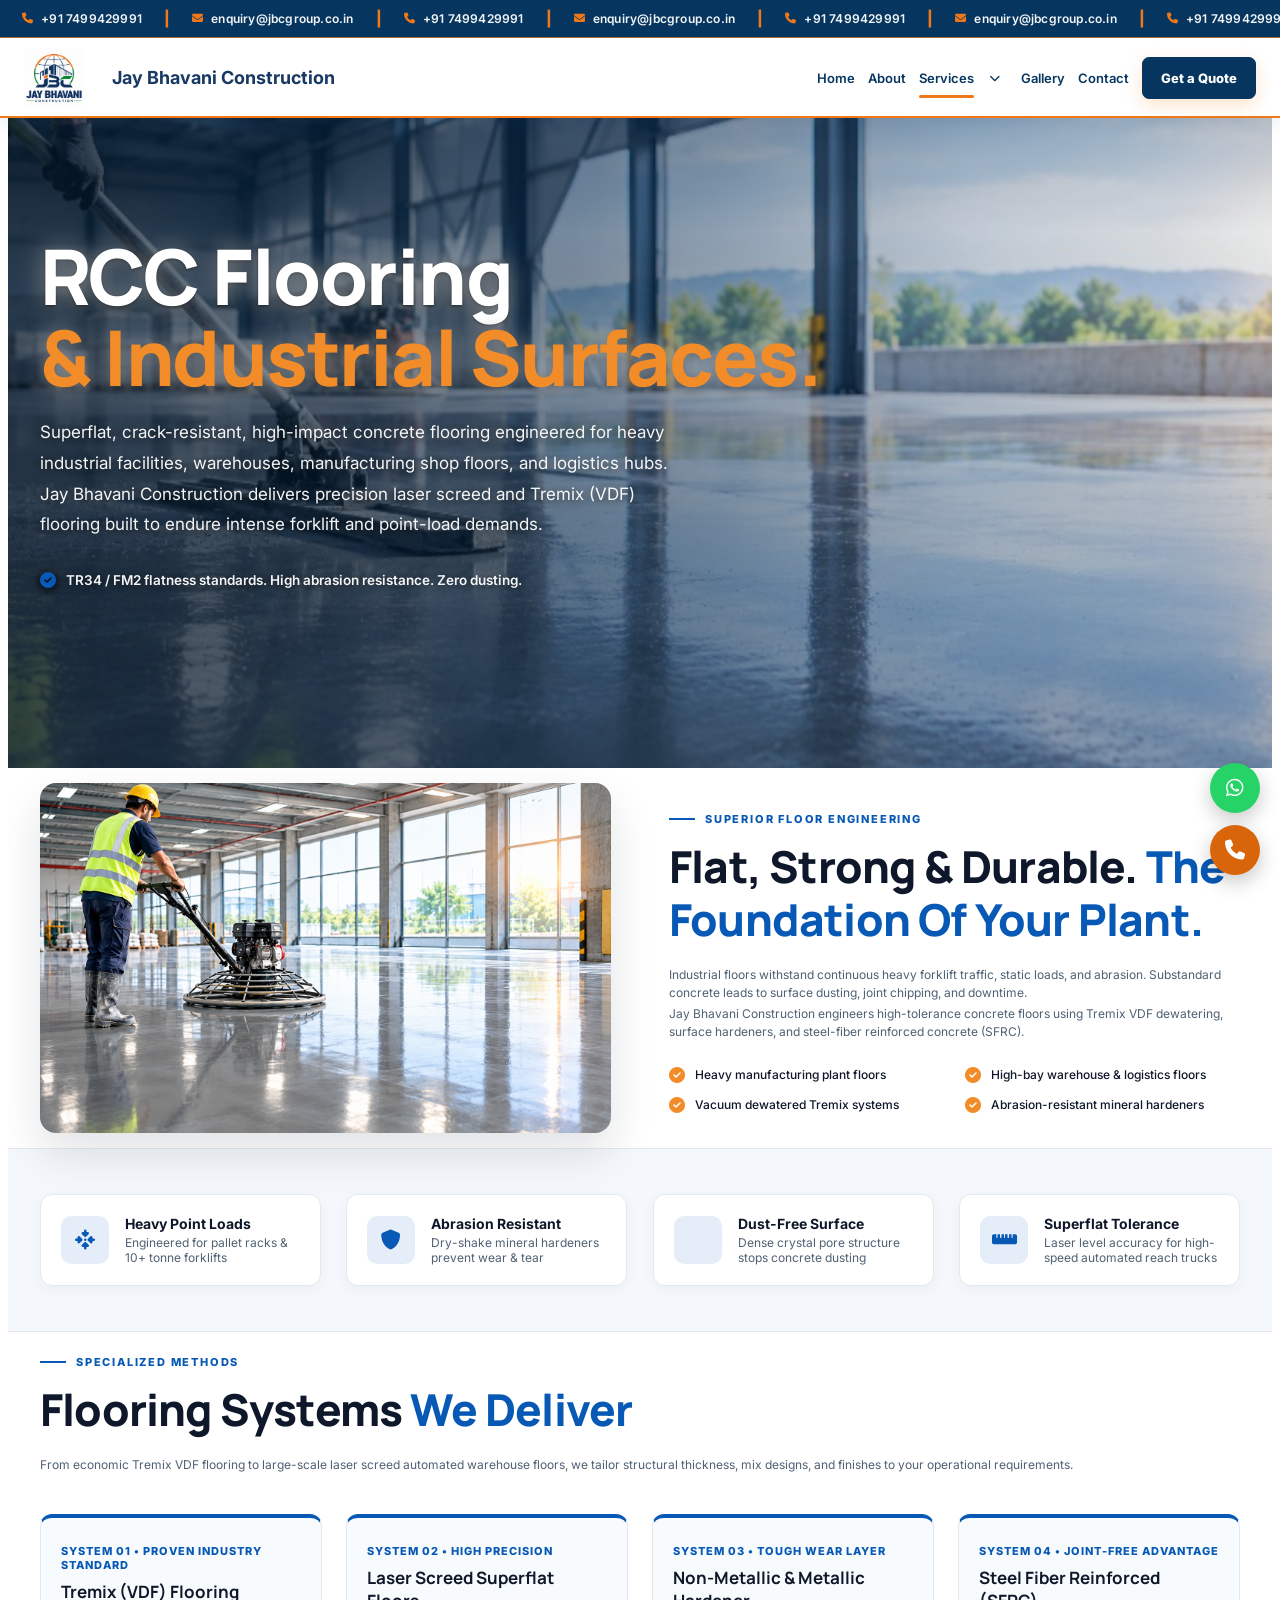
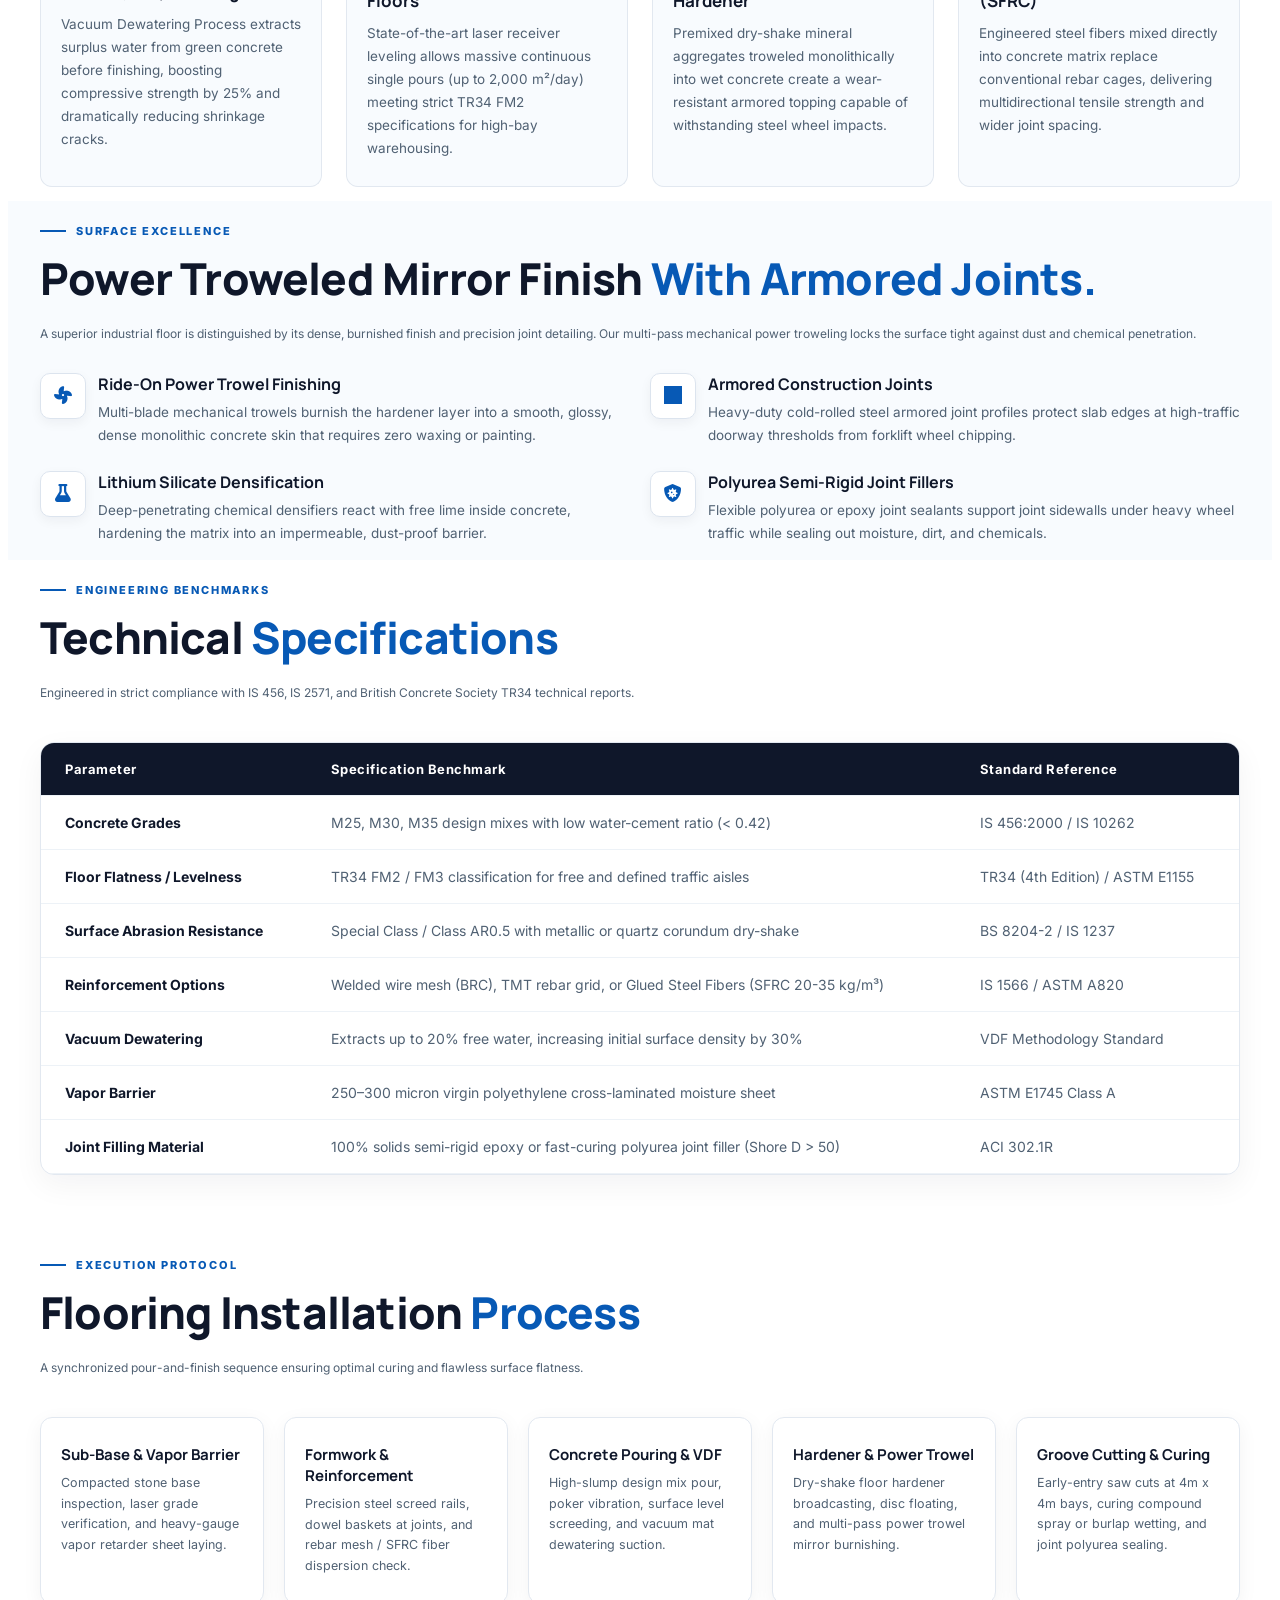
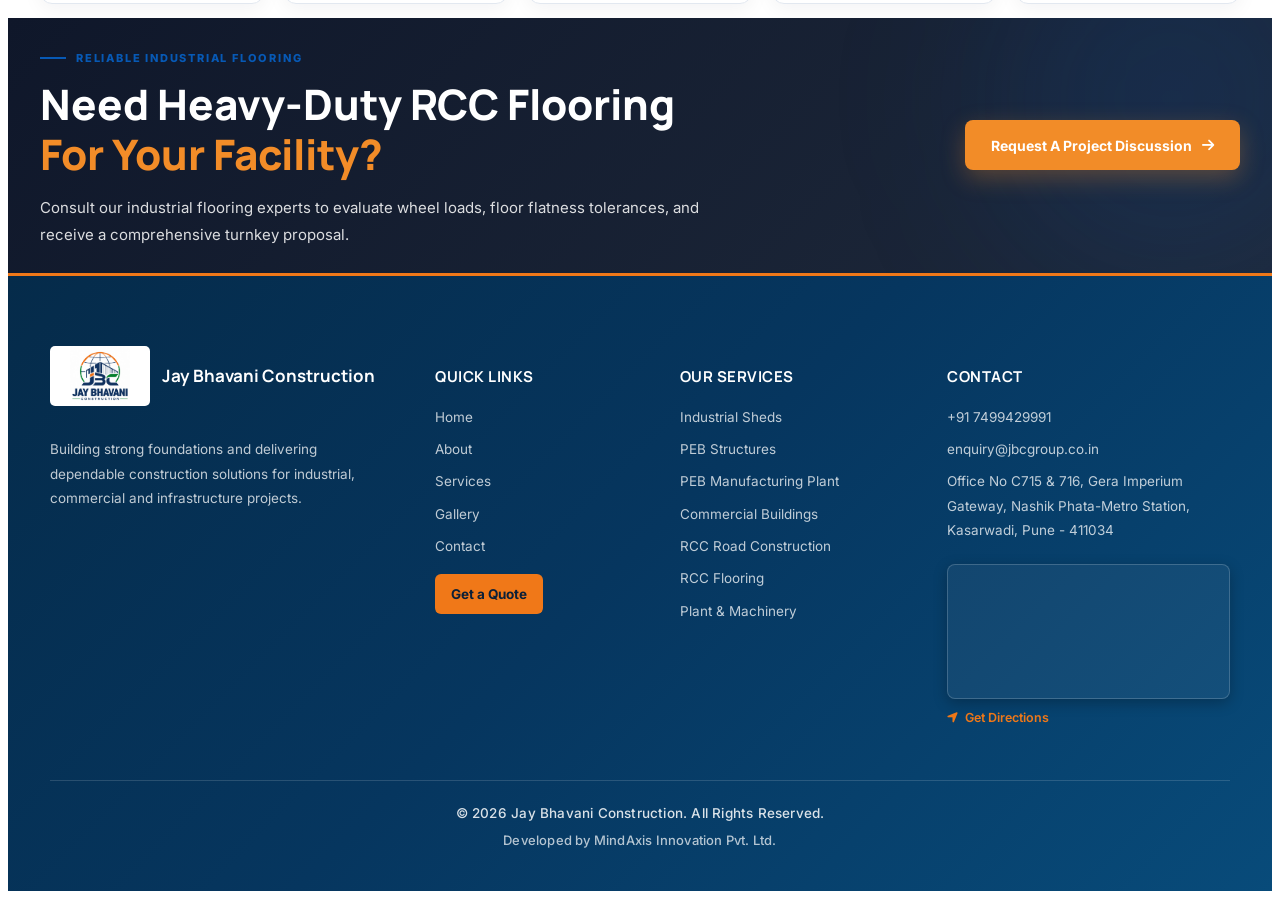
<file: rcc-flooring.html>
<!DOCTYPE html>
<html lang="en">

<head>
    <meta charset="UTF-8">
    <meta name="viewport" content="width=device-width, initial-scale=1.0">

    <meta name="description"
        content="Jay Bhavani Construction delivers heavy-duty RCC and industrial flooring in Pune & Maharashtra. Tremix (VDF) flooring, laser screed superflat floors, and FM2 warehouse concrete floors.">
    <meta name="keywords"
        content="RCC Flooring Pune, Industrial Flooring Contractors, Tremix Flooring, Vacuum Dewatered Concrete VDF, Laser Screed Flooring, Warehouse Flooring, Jay Bhavani Construction">
    <meta name="author" content="Jay Bhavani Construction">

    <title>RCC &amp; Industrial Flooring | Jay Bhavani Construction</title>

    <!-- Google Fonts -->
    <link rel="preconnect" href="https://fonts.googleapis.com">
    <link rel="preconnect" href="https://fonts.gstatic.com" crossorigin>
    <link
        href="https://fonts.googleapis.com/css2?family=Inter:wght@400;500;600;700;800&family=Manrope:wght@400;500;600;700;800&display=swap"
        rel="stylesheet">

    <!-- Font Awesome -->
    <link rel="stylesheet" href="https://cdnjs.cloudflare.com/ajax/libs/font-awesome/6.5.2/css/all.min.css">

    <!-- Shared Header/Footer CSS -->


    <!-- RCC Flooring Page CSS -->
    <link rel="stylesheet" href="rcc-flooring.css">
    <link rel="stylesheet" href="hf.css">
</head>

<body>

    <!-- TOP CONTACT BAR -->
    <div class="top-contact-bar" aria-label="Contact information">
        <div class="top-contact-track">
            <div class="top-contact-group">
                <a href="tel:+917499429991" class="top-contact-item"><i class="fa-solid fa-phone"
                        aria-hidden="true"></i> +91 7499429991</a>
                <span class="top-contact-separator">|</span>
                <a href="mailto:enquiry@jbcgroup.co.in" class="top-contact-item"><i class="fa-solid fa-envelope"
                        aria-hidden="true"></i> enquiry@jbcgroup.co.in</a>
                <span class="top-contact-separator">|</span>
                <a href="tel:+917499429991" class="top-contact-item"><i class="fa-solid fa-phone"
                        aria-hidden="true"></i> +91 7499429991</a>
                <span class="top-contact-separator">|</span>
                <a href="mailto:enquiry@jbcgroup.co.in" class="top-contact-item"><i class="fa-solid fa-envelope"
                        aria-hidden="true"></i> enquiry@jbcgroup.co.in</a>
                <span class="top-contact-separator">|</span>
            </div>
            <div class="top-contact-group" aria-hidden="true">
                <a href="tel:+917499429991" class="top-contact-item" tabindex="-1"><i class="fa-solid fa-phone"
                        aria-hidden="true"></i> +91 7499429991</a>
                <span class="top-contact-separator">|</span>
                <a href="mailto:enquiry@jbcgroup.co.in" class="top-contact-item" tabindex="-1"><i
                        class="fa-solid fa-envelope" aria-hidden="true"></i> enquiry@jbcgroup.co.in</a>
                <span class="top-contact-separator">|</span>
                <a href="tel:+917499429991" class="top-contact-item" tabindex="-1"><i class="fa-solid fa-phone"
                        aria-hidden="true"></i> +91 7499429991</a>
                <span class="top-contact-separator">|</span>
                <a href="mailto:enquiry@jbcgroup.co.in" class="top-contact-item" tabindex="-1"><i
                        class="fa-solid fa-envelope" aria-hidden="true"></i> enquiry@jbcgroup.co.in</a>
                <span class="top-contact-separator">|</span>
            </div>
        </div>
    </div>

    <header class="header" id="header">
        <div class="container nav-container">
            <a href="index.html#home" class="logo">
                <img src="./logoo.png" alt="Jay Bhavani Construction Logo" class="site-logo">
                <div class="logo-name">Jay Bhavani Construction</div>
            </a>

            <nav class="navbar" id="navbar" aria-label="Main navigation">
                <a href="index.html" class="nav-link">Home</a>
                <a href="about.html" class="nav-link">About</a>


                <div class="nav-item services-nav-item" id="servicesNavItem">
                    <div class="services-nav-header">
                        <a href="services.html" class="nav-link services-nav-link active"
                            aria-current="page">Services</a>
                        <button type="button" class="services-dropdown-toggle" id="servicesDropdownToggle"
                            aria-label="Toggle Services menu" aria-expanded="false" aria-controls="servicesDropdown">
                            <i class="fa-solid fa-chevron-down" aria-hidden="true"></i>
                        </button>
                    </div>
                    <div class="services-dropdown" id="servicesDropdown" aria-hidden="true">
                        <div class="services-dropdown-heading">
                            <span>OUR SERVICES</span>
                            <p>Explore our construction solutions</p>
                        </div>
                        <a href="industrial-sheds.html" class="services-dropdown-link">
                            <span class="services-dropdown-icon"><i class="fa-solid fa-industry"
                                    aria-hidden="true"></i></span>
                            <span><strong>Industrial Sheds</strong><small>Industrial construction
                                    solutions</small></span>
                            <i class="fa-solid fa-arrow-right dropdown-link-arrow" aria-hidden="true"></i>
                        </a>
                        <a href="pebstructure.html" class="services-dropdown-link">
                            <span class="services-dropdown-icon"><i class="fa-solid fa-warehouse"
                                    aria-hidden="true"></i></span>
                            <span><strong>PEB Structures</strong><small>Pre-engineered building
                                    structures</small></span>
                            <i class="fa-solid fa-arrow-right dropdown-link-arrow" aria-hidden="true"></i>
                        </a>
                        <a href="peb-manufacturing-plant.html" class="services-dropdown-link">
                            <span class="services-dropdown-icon">
                                <i class="fa-solid fa-city" aria-hidden="true"></i>
                            </span>
                            <span>
                                <strong>PEB Manufacturing Plant</strong>
                                <small>High-capacity fabrication facility</small>
                            </span>
                            <i class="fa-solid fa-arrow-right dropdown-link-arrow" aria-hidden="true"></i>
                        </a>
                        <a href="commercial-buildings.html" class="services-dropdown-link">
                            <span class="services-dropdown-icon"><i class="fa-solid fa-building"
                                    aria-hidden="true"></i></span>
                            <span><strong>Commercial Buildings</strong><small>Commercial construction
                                    projects</small></span>
                            <i class="fa-solid fa-arrow-right dropdown-link-arrow" aria-hidden="true"></i>
                        </a>
                        <a href="rcc-road-construction.html" class="services-dropdown-link">
                            <span class="services-dropdown-icon"><i class="fa-solid fa-road"
                                    aria-hidden="true"></i></span>
                            <span><strong>RCC Road Construction</strong><small>Durable RCC road solutions</small></span>
                            <i class="fa-solid fa-arrow-right dropdown-link-arrow" aria-hidden="true"></i>
                        </a>
                        <a href="rcc-flooring.html" class="services-dropdown-link active" aria-current="page">
                            <span class="services-dropdown-icon"><i class="fa-solid fa-layer-group"
                                    aria-hidden="true"></i></span>
                            <span><strong>RCC Flooring</strong><small>Strong and durable flooring</small></span>
                            <i class="fa-solid fa-arrow-right dropdown-link-arrow" aria-hidden="true"></i>
                        </a>
                        <a href="plant-machinery.html" class="services-dropdown-link">
                            <span class="services-dropdown-icon"><i class="fa-solid fa-gears"
                                    aria-hidden="true"></i></span>
                            <span><strong>Plant &amp; Machinery</strong><small>Advanced fleet &amp; modern
                                    equipment</small></span>
                            <i class="fa-solid fa-arrow-right dropdown-link-arrow" aria-hidden="true"></i>
                        </a>
                    </div>
                </div>
                <a href="gallery.html" class="nav-link">Gallery</a>
                <a href="contact.html" class="nav-link">Contact</a>
                <a href="contact.html" class="nav-quote">Get a Quote</a>
            </nav>

            <button class="menu-toggle" id="menuToggle" type="button" aria-label="Open Menu" aria-expanded="false"
                aria-controls="navbar">
                <span></span><span></span><span></span>
            </button>
        </div>
    </header>

    <main>

        <!-- HERO -->
        <section class="floor-hero">
            <div class="floor-container">
                <div class="floor-hero-content floor-hero-enter">

                    <h1>
                        RCC Flooring
                        <span>&amp; Industrial Surfaces.</span>
                    </h1>

                    <p class="floor-hero-description">
                        Superflat, crack-resistant, high-impact concrete flooring engineered for heavy industrial
                        facilities,
                        warehouses, manufacturing shop floors, and logistics hubs. Jay Bhavani Construction delivers
                        precision
                        laser screed and Tremix (VDF) flooring built to endure intense forklift and point-load demands.
                    </p>

                    <div class="floor-hero-note">
                        <i class="fa-solid fa-circle-check"></i>
                        TR34 / FM2 flatness standards. High abrasion resistance. Zero dusting.
                    </div>
                </div>
            </div>
        </section>

        <!-- OVERVIEW INTRO -->
        <section class="floor-section" id="floor-overview">
            <div class="floor-container floor-intro-grid">
                <div class="floor-intro-image floor-reveal floor-reveal-left">
                    <img src="images/rcc flooring.png"
                        alt="Heavy-duty industrial RCC flooring and Tremix concrete floor" loading="lazy">

                </div>

                <div class="floor-intro-content floor-reveal floor-reveal-right floor-delay-1">
                    <div class="floor-section-label">SUPERIOR FLOOR ENGINEERING</div>
                    <h2 class="floor-heading">
                        Flat, Strong &amp; Durable.
                        <span>The Foundation Of Your Plant.</span>
                    </h2>

                    <p class="floor-body-text">
                        Industrial floors withstand continuous heavy forklift traffic, static loads, and abrasion. Substandard concrete leads to surface dusting, joint chipping, and downtime.
                    </p>

                    <p class="floor-body-text">
                        Jay Bhavani Construction engineers high-tolerance concrete floors using Tremix VDF dewatering, surface hardeners, and steel-fiber reinforced concrete (SFRC).
                    </p>

                    <div class="floor-check-list">
                        <div class="floor-check-item">
                            <i class="fa-solid fa-circle-check"></i>
                            <span>Heavy manufacturing plant floors</span>
                        </div>
                        <div class="floor-check-item">
                            <i class="fa-solid fa-circle-check"></i>
                            <span>High-bay warehouse &amp; logistics floors</span>
                        </div>
                        <div class="floor-check-item">
                            <i class="fa-solid fa-circle-check"></i>
                            <span>Vacuum dewatered Tremix systems</span>
                        </div>
                        <div class="floor-check-item">
                            <i class="fa-solid fa-circle-check"></i>
                            <span>Abrasion-resistant mineral hardeners</span>
                        </div>
                    </div>
                </div>
            </div>
        </section>

        <!-- VALUE PILLARS -->
        <section class="floor-benefits">
            <div class="floor-container floor-benefits-grid">
                <div class="floor-benefit-card floor-reveal floor-delay-1">
                    <div class="floor-benefit-icon">
                        <i class="fa-solid fa-arrows-to-dot"></i>
                    </div>
                    <div>
                        <strong>Heavy Point Loads</strong>
                        <small>Engineered for pallet racks &amp; 10+ tonne forklifts</small>
                    </div>
                </div>

                <div class="floor-benefit-card floor-reveal floor-delay-2">
                    <div class="floor-benefit-icon">
                        <i class="fa-solid fa-shield"></i>
                    </div>
                    <div>
                        <strong>Abrasion Resistant</strong>
                        <small>Dry-shake mineral hardeners prevent wear &amp; tear</small>
                    </div>
                </div>

                <div class="floor-benefit-card floor-reveal floor-delay-3">
                    <div class="floor-benefit-icon">
                        <i class="fa-solid fa-sparkles"></i>
                    </div>
                    <div>
                        <strong>Dust-Free Surface</strong>
                        <small>Dense crystal pore structure stops concrete dusting</small>
                    </div>
                </div>

                <div class="floor-benefit-card floor-reveal floor-delay-4">
                    <div class="floor-benefit-icon">
                        <i class="fa-solid fa-ruler-horizontal"></i>
                    </div>
                    <div>
                        <strong>Superflat Tolerance</strong>
                        <small>Laser level accuracy for high-speed automated reach trucks</small>
                    </div>
                </div>
            </div>
        </section>
        <!-- FLOORING SYSTEMS GRID -->
        <section class="floor-section floor-types-section">
            <div class="floor-container floor-reveal">
                <div class="floor-section-label">SPECIALIZED METHODS</div>
                <h2 class="floor-heading">Flooring Systems <span>We Deliver</span></h2>
                <p class="floor-body-text">
                    From economic Tremix VDF flooring to large-scale laser screed automated warehouse floors,
                    we tailor structural thickness, mix designs, and finishes to your operational requirements.
                </p>

                <div class="floor-types-grid">
                    <div class="floor-type-card floor-reveal floor-delay-1">
                        <div class="floor-type-tag">SYSTEM 01 • PROVEN INDUSTRY STANDARD</div>
                        <h3>Tremix (VDF) Flooring</h3>
                        <p>Vacuum Dewatering Process extracts surplus water from green concrete before finishing,
                            boosting compressive strength by 25% and dramatically reducing shrinkage cracks.</p>
                    </div>

                    <div class="floor-type-card floor-reveal floor-delay-2">
                        <div class="floor-type-tag">SYSTEM 02 • HIGH PRECISION</div>
                        <h3>Laser Screed Superflat Floors</h3>
                        <p>State-of-the-art laser receiver leveling allows massive continuous single pours (up to 2,000
                            m²/day) meeting strict TR34 FM2 specifications for high-bay warehousing.</p>
                    </div>

                    <div class="floor-type-card floor-reveal floor-delay-3">
                        <div class="floor-type-tag">SYSTEM 03 • TOUGH WEAR LAYER</div>
                        <h3>Non-Metallic &amp; Metallic Hardener</h3>
                        <p>Premixed dry-shake mineral aggregates troweled monolithically into wet concrete create a
                            wear-resistant armored topping capable of withstanding steel wheel impacts.</p>
                    </div>

                    <div class="floor-type-card floor-reveal floor-delay-4">
                        <div class="floor-type-tag">SYSTEM 04 • JOINT-FREE ADVANTAGE</div>
                        <h3>Steel Fiber Reinforced (SFRC)</h3>
                        <p>Engineered steel fibers mixed directly into concrete matrix replace conventional rebar cages,
                            delivering multidirectional tensile strength and wider joint spacing.</p>
                    </div>
                </div>
            </div>
        </section>



        <!-- DESIGN & FINISHING SPLIT -->
        <section class="floor-section floor-features-section">
            <div class="floor-container floor-features-grid">
                <div class="floor-features-content floor-reveal">
                    <div class="floor-section-label">SURFACE EXCELLENCE</div>
                    <h2 class="floor-heading">
                        Power Troweled Mirror Finish
                        <span>With Armored Joints.</span>
                    </h2>
                    <p class="floor-body-text">
                        A superior industrial floor is distinguished by its dense, burnished finish and precision joint
                        detailing.
                        Our multi-pass mechanical power troweling locks the surface tight against dust and chemical
                        penetration.
                    </p>

                    <div class="floor-feature-items">
                        <div class="floor-feature-item floor-reveal floor-delay-1">
                            <div class="floor-feature-icon">
                                <i class="fa-solid fa-fan"></i>
                            </div>
                            <div>
                                <h3>Ride-On Power Trowel Finishing</h3>
                                <p>Multi-blade mechanical trowels burnish the hardener layer into a smooth, glossy,
                                    dense monolithic concrete skin that requires zero waxing or painting.</p>
                            </div>
                        </div>

                        <div class="floor-feature-item floor-reveal floor-delay-2">
                            <div class="floor-feature-icon">
                                <i class="fa-solid fa-square-full"></i>
                            </div>
                            <div>
                                <h3>Armored Construction Joints</h3>
                                <p>Heavy-duty cold-rolled steel armored joint profiles protect slab edges at
                                    high-traffic doorway thresholds from forklift wheel chipping.</p>
                            </div>
                        </div>

                        <div class="floor-feature-item floor-reveal floor-delay-3">
                            <div class="floor-feature-icon">
                                <i class="fa-solid fa-flask"></i>
                            </div>
                            <div>
                                <h3>Lithium Silicate Densification</h3>
                                <p>Deep-penetrating chemical densifiers react with free lime inside concrete, hardening
                                    the matrix into an impermeable, dust-proof barrier.</p>
                            </div>
                        </div>

                        <div class="floor-feature-item floor-reveal floor-delay-4">
                            <div class="floor-feature-icon">
                                <i class="fa-solid fa-shield-virus"></i>
                            </div>
                            <div>
                                <h3>Polyurea Semi-Rigid Joint Fillers</h3>
                                <p>Flexible polyurea or epoxy joint sealants support joint sidewalls under heavy wheel
                                    traffic while sealing out moisture, dirt, and chemicals.</p>
                            </div>
                        </div>
                    </div>
                </div>
            </div>
        </section>

        <!-- SPECIFICATIONS & EXECUTION PROCESS -->
        <section class="floor-section">
            <div class="floor-container">
                <div class="floor-reveal">
                    <div class="floor-section-label">ENGINEERING BENCHMARKS</div>
                    <h2 class="floor-heading">Technical <span>Specifications</span></h2>
                    <p class="floor-body-text">
                        Engineered in strict compliance with IS 456, IS 2571, and British Concrete Society TR34
                        technical reports.
                    </p>
                </div>

                <div class="floor-specs-table-wrapper floor-reveal floor-delay-1">
                    <table class="floor-specs-table">
                        <thead>
                            <tr>
                                <th>Parameter</th>
                                <th>Specification Benchmark</th>
                                <th>Standard Reference</th>
                            </tr>
                        </thead>
                        <tbody>
                            <tr>
                                <td><strong>Concrete Grades</strong></td>
                                <td>M25, M30, M35 design mixes with low water-cement ratio (&lt; 0.42)</td>
                                <td>IS 456:2000 / IS 10262</td>
                            </tr>
                            <tr>
                                <td><strong>Floor Flatness / Levelness</strong></td>
                                <td>TR34 FM2 / FM3 classification for free and defined traffic aisles</td>
                                <td>TR34 (4th Edition) / ASTM E1155</td>
                            </tr>
                            <tr>
                                <td><strong>Surface Abrasion Resistance</strong></td>
                                <td>Special Class / Class AR0.5 with metallic or quartz corundum dry-shake</td>
                                <td>BS 8204-2 / IS 1237</td>
                            </tr>
                            <tr>
                                <td><strong>Reinforcement Options</strong></td>
                                <td>Welded wire mesh (BRC), TMT rebar grid, or Glued Steel Fibers (SFRC 20-35 kg/m³)
                                </td>
                                <td>IS 1566 / ASTM A820</td>
                            </tr>
                            <tr>
                                <td><strong>Vacuum Dewatering</strong></td>
                                <td>Extracts up to 20% free water, increasing initial surface density by 30%</td>
                                <td>VDF Methodology Standard</td>
                            </tr>
                            <tr>
                                <td><strong>Vapor Barrier</strong></td>
                                <td>250–300 micron virgin polyethylene cross-laminated moisture sheet</td>
                                <td>ASTM E1745 Class A</td>
                            </tr>
                            <tr>
                                <td><strong>Joint Filling Material</strong></td>
                                <td>100% solids semi-rigid epoxy or fast-curing polyurea joint filler (Shore D &gt; 50)
                                </td>
                                <td>ACI 302.1R</td>
                            </tr>
                        </tbody>
                    </table>
                </div>

                <!-- 5-Stage Process -->
                <div style="margin-top: 75px;" class="floor-reveal">
                    <div class="floor-section-label">EXECUTION PROTOCOL</div>
                    <h2 class="floor-heading">Flooring Installation <span>Process</span></h2>
                    <p class="floor-body-text">
                        A synchronized pour-and-finish sequence ensuring optimal curing and flawless surface flatness.
                    </p>

                    <div class="floor-process-grid">
                        <div class="floor-step-card floor-reveal floor-delay-1">
                            <h3>Sub-Base &amp; Vapor Barrier</h3>
                            <p>Compacted stone base inspection, laser grade verification, and heavy-gauge vapor retarder
                                sheet laying.</p>
                        </div>
                        <div class="floor-step-card floor-reveal floor-delay-2">
                            <h3>Formwork &amp; Reinforcement</h3>
                            <p>Precision steel screed rails, dowel baskets at joints, and rebar mesh / SFRC fiber
                                dispersion check.</p>
                        </div>
                        <div class="floor-step-card floor-reveal floor-delay-3">
                            <h3>Concrete Pouring &amp; VDF</h3>
                            <p>High-slump design mix pour, poker vibration, surface level screeding, and vacuum mat
                                dewatering suction.</p>
                        </div>
                        <div class="floor-step-card floor-reveal floor-delay-4">
                            <h3>Hardener &amp; Power Trowel</h3>
                            <p>Dry-shake floor hardener broadcasting, disc floating, and multi-pass power trowel mirror
                                burnishing.</p>
                        </div>
                        <div class="floor-step-card floor-reveal floor-delay-1">
                            <h3>Groove Cutting &amp; Curing</h3>
                            <p>Early-entry saw cuts at 4m x 4m bays, curing compound spray or burlap wetting, and joint
                                polyurea sealing.</p>
                        </div>
                    </div>
                </div>
            </div>
        </section>

        <!-- CTA BANNER -->
        <section class="floor-cta">
            <div class="floor-container floor-cta-inner floor-reveal floor-reveal-scale">
                <div class="floor-cta-content">
                    <div class="floor-section-label">RELIABLE INDUSTRIAL FLOORING</div>
                    <h2>Need Heavy-Duty RCC Flooring <span>For Your Facility?</span></h2>
                    <p>
                        Consult our industrial flooring experts to evaluate wheel loads, floor flatness tolerances,
                        and receive a comprehensive turnkey proposal.
                    </p>
                </div>
                <a href="contact.html" class="floor-button floor-button-primary">
                    Request A Project Discussion
                    <i class="fa-solid fa-arrow-right"></i>
                </a>
            </div>
        </section>

    </main>

    <!-- FOOTER -->
    <footer class="footer">
        <div class="container">
            <div class="footer-grid">
                <div class="footer-about">
                    <a href="index.html#home" class="footer-logo">
                        <img src="./logoo.png" alt="Jay Bhavani Construction Logo" class="footer-site-logo">
                        <span class="footer-logo-name">Jay Bhavani Construction</span>
                    </a>
                    <p>Building strong foundations and delivering dependable construction solutions for industrial,
                        commercial and infrastructure projects.</p>
                </div>

                <div class="footer-column">
                    <h4>QUICK LINKS</h4>
                    <a href="index.html#home]">Home</a>
                    <a href="about.html">About</a>
                    <a href="services.html">Services</a>
                    <a href="gallery.html">Gallery</a>
                    <a href="contact.html">Contact</a>
                    <a href="contact.html" class="footer-quote-link">Get a Quote</a>
                </div>

                <div class="footer-column">
                    <h4>OUR SERVICES</h4>
                    <a href="industrial-sheds.html">Industrial Sheds</a>
                    <a href="pebstructure.html">PEB Structures</a>
                    <a href="peb-manufacturing-plant.html">PEB Manufacturing Plant</a>
                    <a href="commercial-buildings.html">Commercial Buildings</a>
                    <a href="rcc-road-construction.html">RCC Road Construction</a>
                    <a href="rcc-flooring.html">RCC Flooring</a>
                    <a href="plant-machinery.html">Plant &amp; Machinery</a>
                </div>

                <div class="footer-column">
                    <h4>CONTACT</h4>
                    <a href="tel:+917499429991">+91 7499429991</a>
                    <a href="mailto:enquiry@jbcgroup.co.in">enquiry@jbcgroup.co.in</a>
                    <span>Office No C715 &amp; 716, Gera Imperium Gateway, Nashik Phata-Metro Station, Kasarwadi, Pune -
                        411034</span>

                    <div class="footer-map-wrapper">
                        <div class="footer-map">
                            <iframe title="Jay Bhavani Construction Office Location"
                                src="https://maps.google.com/maps?q=Gera%20Imperium%20Gateway%2C%20Kasarwadi%2C%20Pune%20411034&t=&z=14&ie=UTF8&iwloc=&output=embed"
                                loading="lazy" referrerpolicy="no-referrer-when-downgrade" allowfullscreen>
                            </iframe>
                        </div>
                        <a href="https://maps.google.com/maps?q=Gera%20Imperium%20Gateway%2C%20Kasarwadi%2C%20Pune%20411034"
                            target="_blank" rel="noopener noreferrer" class="footer-map-directions">
                            <i class="fa-solid fa-location-arrow"></i> Get Directions
                        </a>
                    </div>
                </div>
            </div>

            <div class="footer-bottom">
                <p class="footer-copyright">&copy; <span id="currentYear"></span> Jay Bhavani Construction. All Rights
                    Reserved.</p>
                <p class="footer-developed">Developed by MindAxis Innovation Pvt. Ltd.</p>
            </div>
        </div>
    </footer>

    <!-- FLOATING CONTACT -->
    <div class="floating-contact">
        <a href="https://wa.me/917499429991" target="_blank" rel="noopener noreferrer" class="float-btn whatsapp"
            aria-label="WhatsApp">
            <i class="fa-brands fa-whatsapp"></i>
        </a>
        <a href="tel:+917499429991" class="float-btn phone" aria-label="Phone">
            <i class="fa-solid fa-phone"></i>
        </a>
    </div>

    <!-- BACK TO TOP -->
    <button id="backToTop" class="back-to-top" aria-label="Back to top">
        <i class="fa-solid fa-arrow-up"></i>
    </button>

    <!-- SCRIPTS -->
    <script src="script.js"></script>

    <script src="hf.js" defer></script>
</body>

</html>
</file>
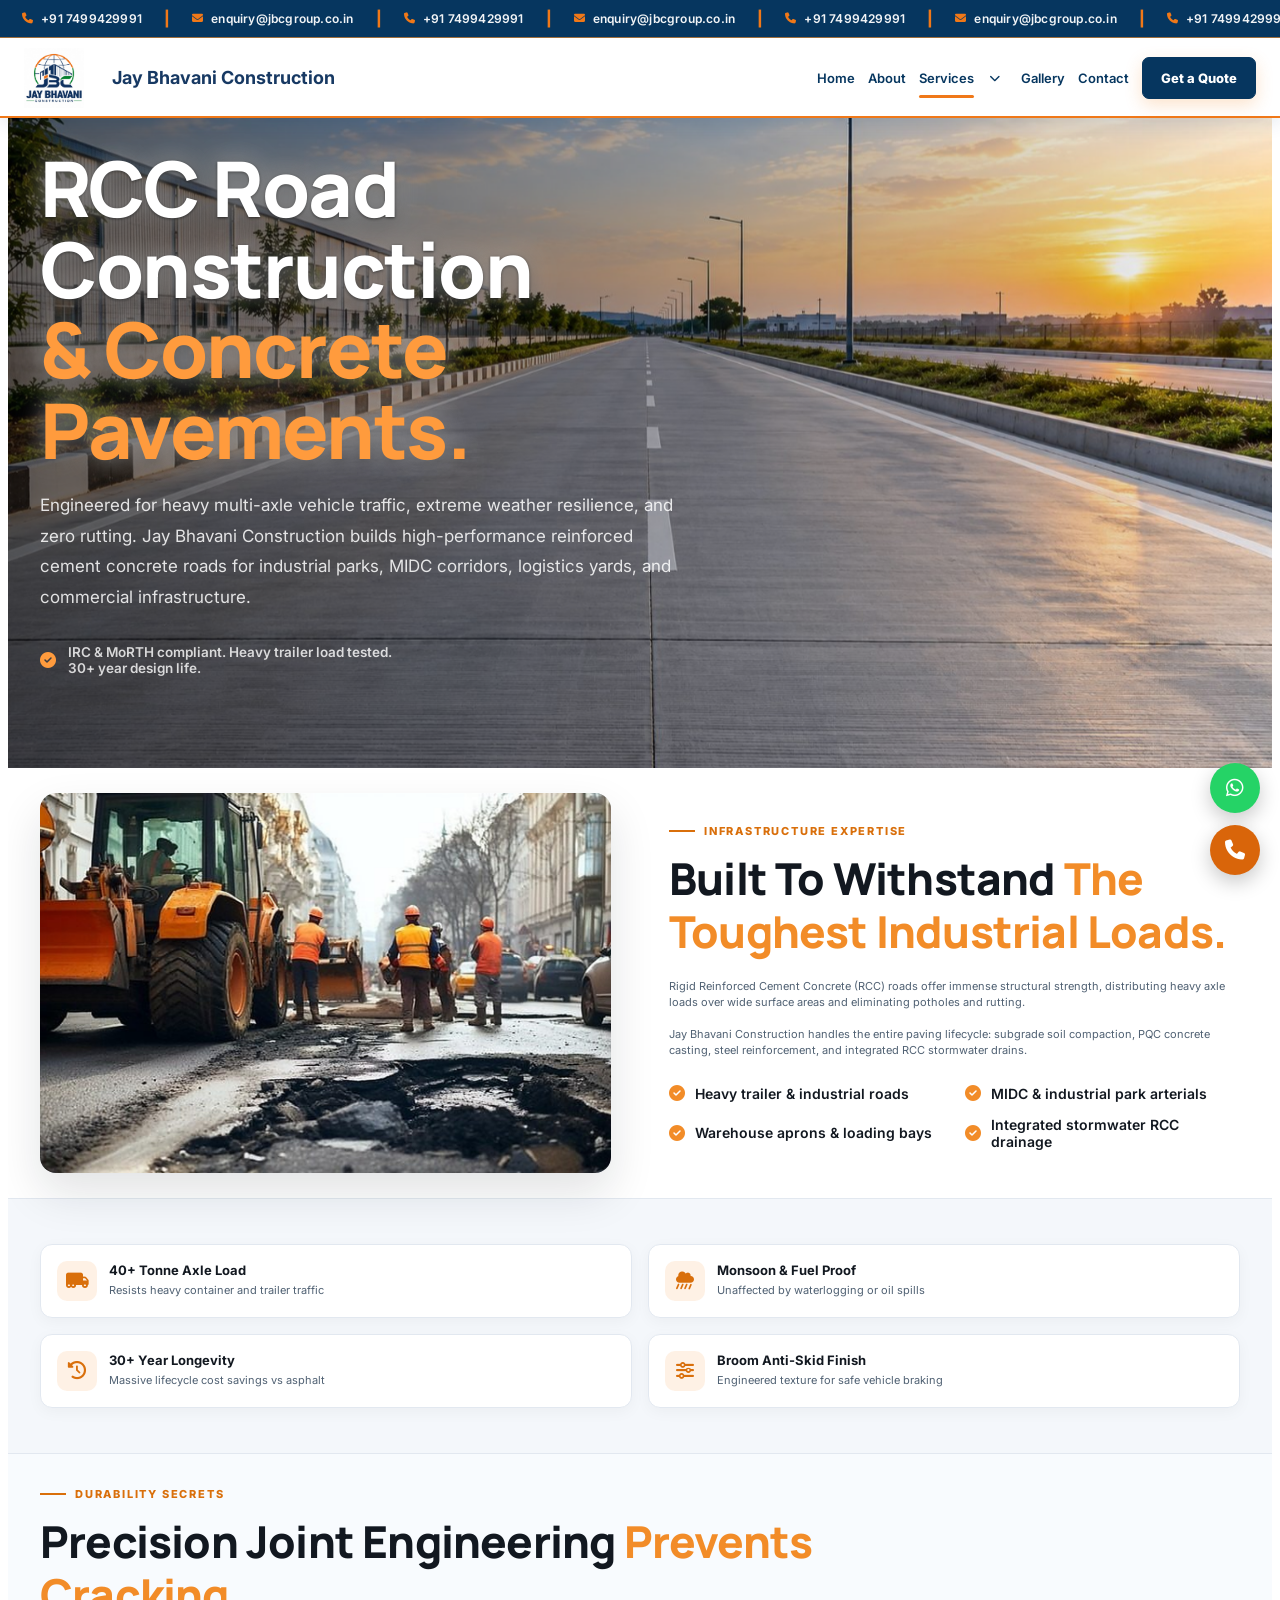
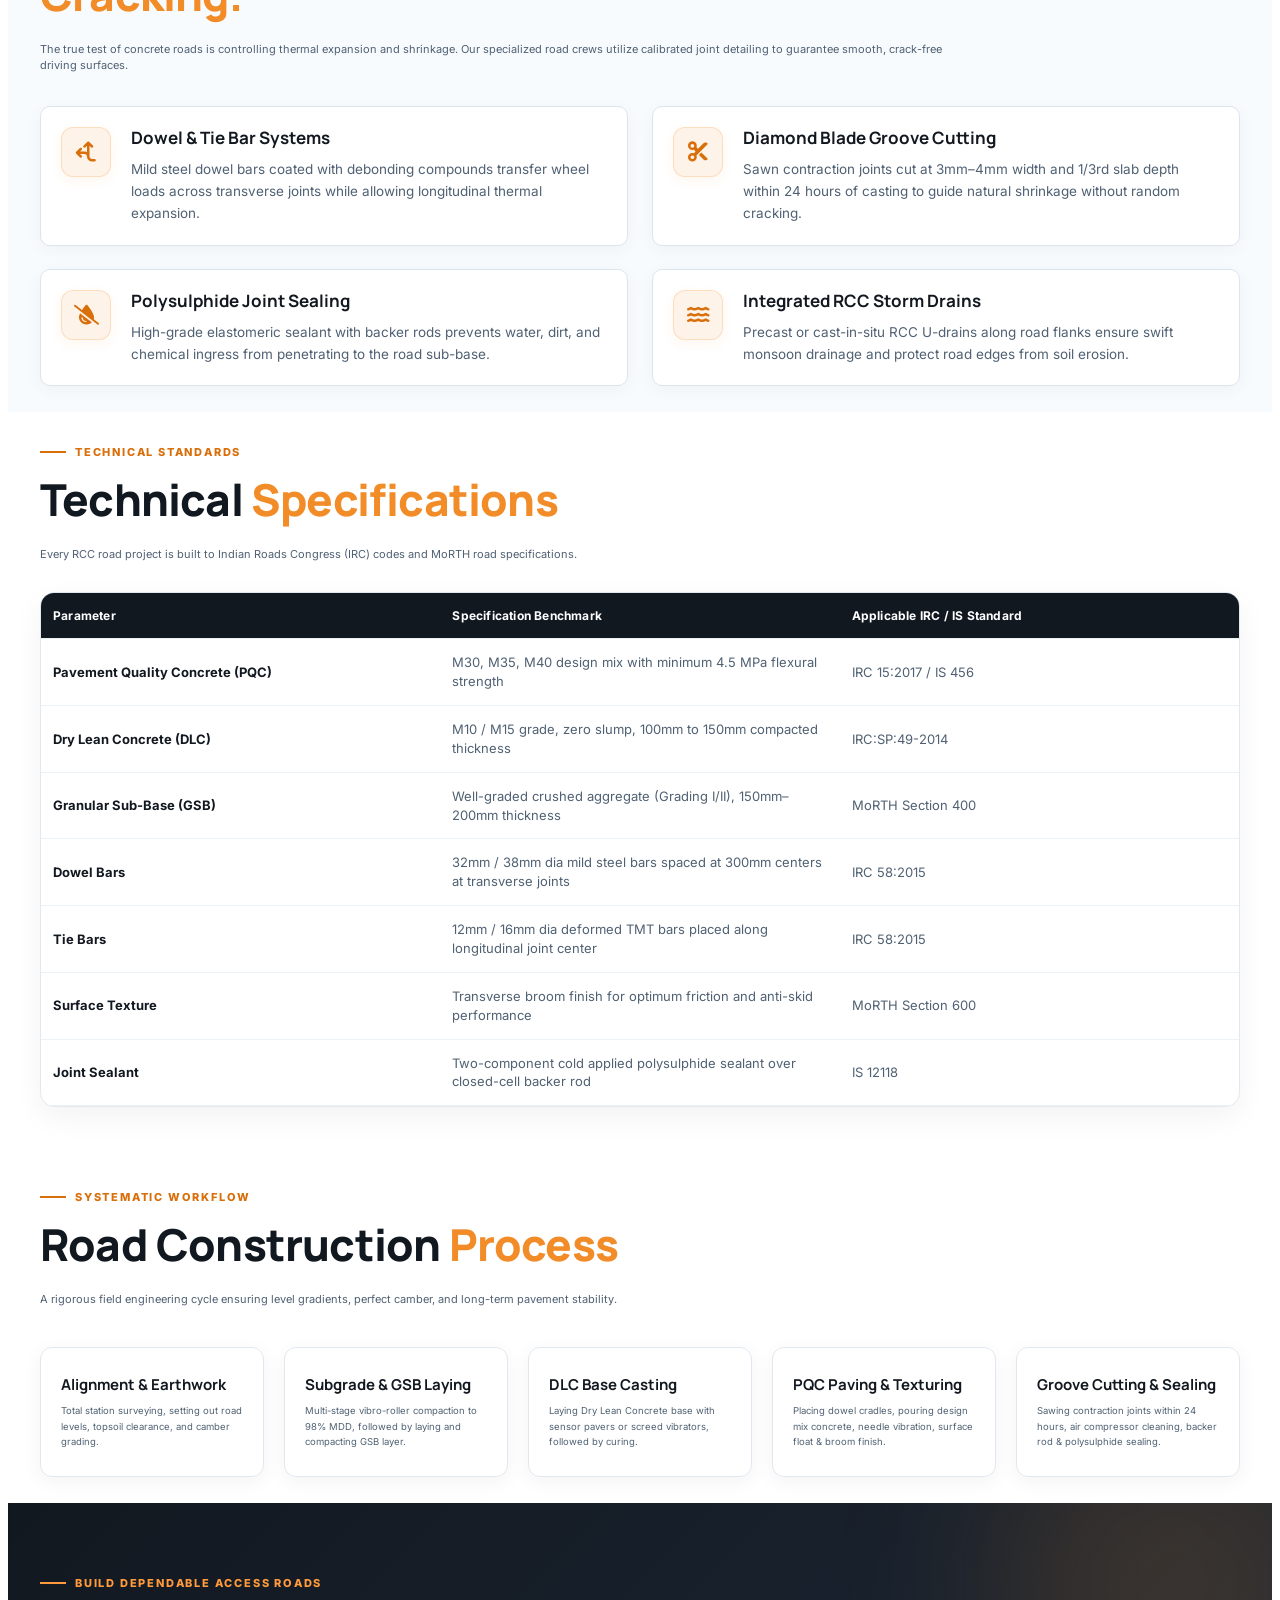
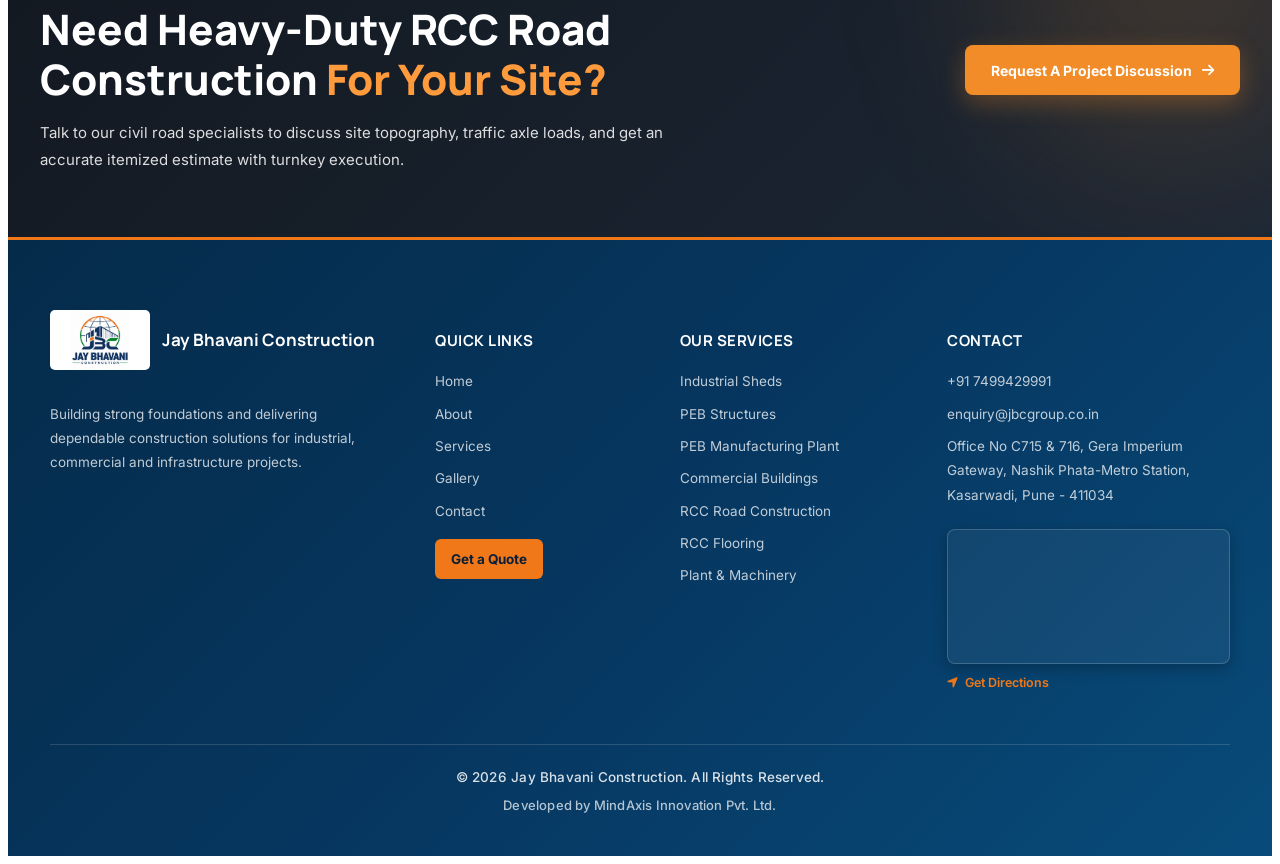
<file: rcc-road-construction.html>
<!DOCTYPE html>
<html lang="en">

<head>
    <meta charset="UTF-8">
    <meta name="viewport" content="width=device-width, initial-scale=1.0">

    <meta name="description"
        content="Jay Bhavani Construction specializes in heavy-duty RCC road construction in Pune & Maharashtra. Engineered for industrial parks, MIDC corridors, warehouse yards, and commercial premises.">
    <meta name="keywords"
        content="RCC Road Construction Pune, Concrete Pavement Contractor, Industrial Road Construction, MIDC Roads, Jay Bhavani Construction, PQC Concrete Roads, GSB WMM Road Work">
    <meta name="author" content="Jay Bhavani Construction">

    <title>RCC Road Construction | Jay Bhavani Construction</title>

    <!-- Google Fonts -->
    <link rel="preconnect" href="https://fonts.googleapis.com">
    <link rel="preconnect" href="https://fonts.gstatic.com" crossorigin>
    <link
        href="https://fonts.googleapis.com/css2?family=Inter:wght@400;500;600;700;800&family=Manrope:wght@400;500;600;700;800&display=swap"
        rel="stylesheet">

    <!-- Font Awesome -->
    <link rel="stylesheet" href="https://cdnjs.cloudflare.com/ajax/libs/font-awesome/6.5.2/css/all.min.css">

    <!-- Shared Header/Footer CSS -->


    <!-- Road Construction Page CSS -->
    <link rel="stylesheet" href="rcc-road-construction.css">
    <link rel="stylesheet" href="hf.css">
</head>

<body>

    <!-- TOP CONTACT BAR -->
    <div class="top-contact-bar" aria-label="Contact information">
        <div class="top-contact-track">
            <div class="top-contact-group">
                <a href="tel:+917499429991" class="top-contact-item"><i class="fa-solid fa-phone"
                        aria-hidden="true"></i> +91 7499429991</a>
                <span class="top-contact-separator">|</span>
                <a href="mailto:enquiry@jbcgroup.co.in" class="top-contact-item"><i class="fa-solid fa-envelope"
                        aria-hidden="true"></i> enquiry@jbcgroup.co.in</a>
                <span class="top-contact-separator">|</span>
                <a href="tel:+917499429991" class="top-contact-item"><i class="fa-solid fa-phone"
                        aria-hidden="true"></i> +91 7499429991</a>
                <span class="top-contact-separator">|</span>
                <a href="mailto:enquiry@jbcgroup.co.in" class="top-contact-item"><i class="fa-solid fa-envelope"
                        aria-hidden="true"></i> enquiry@jbcgroup.co.in</a>
                <span class="top-contact-separator">|</span>
            </div>
            <div class="top-contact-group" aria-hidden="true">
                <a href="tel:+917499429991" class="top-contact-item" tabindex="-1"><i class="fa-solid fa-phone"
                        aria-hidden="true"></i> +91 7499429991</a>
                <span class="top-contact-separator">|</span>
                <a href="mailto:enquiry@jbcgroup.co.in" class="top-contact-item" tabindex="-1"><i
                        class="fa-solid fa-envelope" aria-hidden="true"></i> enquiry@jbcgroup.co.in</a>
                <span class="top-contact-separator">|</span>
                <a href="tel:+917499429991" class="top-contact-item" tabindex="-1"><i class="fa-solid fa-phone"
                        aria-hidden="true"></i> +91 7499429991</a>
                <span class="top-contact-separator">|</span>
                <a href="mailto:enquiry@jbcgroup.co.in" class="top-contact-item" tabindex="-1"><i
                        class="fa-solid fa-envelope" aria-hidden="true"></i> enquiry@jbcgroup.co.in</a>
                <span class="top-contact-separator">|</span>
            </div>
        </div>
    </div>

    <header class="header" id="header">
        <div class="container nav-container">
            <a href="index.html#home" class="logo">
                <img src="./logoo.png" alt="Jay Bhavani Construction Logo" class="site-logo">
                <div class="logo-name">Jay Bhavani Construction</div>
            </a>

            <nav class="navbar" id="navbar" aria-label="Main navigation">
                <a href="index.html#home" class="nav-link">Home</a>
                <a href="about.html" class="nav-link">About</a>


                <div class="nav-item services-nav-item" id="servicesNavItem">
                    <div class="services-nav-header">
                        <a href="services.html" class="nav-link services-nav-link active"
                            aria-current="page">Services</a>
                        <button type="button" class="services-dropdown-toggle" id="servicesDropdownToggle"
                            aria-label="Toggle Services menu" aria-expanded="false" aria-controls="servicesDropdown">
                            <i class="fa-solid fa-chevron-down" aria-hidden="true"></i>
                        </button>
                    </div>
                    <div class="services-dropdown" id="servicesDropdown" aria-hidden="true">
                        <div class="services-dropdown-heading">
                            <span>OUR SERVICES</span>
                            <p>Explore our construction solutions</p>
                        </div>
                        <a href="industrial-sheds.html" class="services-dropdown-link">
                            <span class="services-dropdown-icon"><i class="fa-solid fa-industry"
                                    aria-hidden="true"></i></span>
                            <span><strong>Industrial Sheds</strong><small>Industrial construction
                                    solutions</small></span>
                            <i class="fa-solid fa-arrow-right dropdown-link-arrow" aria-hidden="true"></i>
                        </a>
                        <a href="pebstructure.html" class="services-dropdown-link">
                            <span class="services-dropdown-icon"><i class="fa-solid fa-warehouse"
                                    aria-hidden="true"></i></span>
                            <span><strong>PEB Structures</strong><small>Pre-engineered building
                                    structures</small></span>
                            <i class="fa-solid fa-arrow-right dropdown-link-arrow" aria-hidden="true"></i>
                        </a>
                        <a href="peb-manufacturing-plant.html" class="services-dropdown-link">
                            <span class="services-dropdown-icon">
                                <i class="fa-solid fa-city" aria-hidden="true"></i>
                            </span>
                            <span>
                                <strong>PEB Manufacturing Plant</strong>
                                <small>High-capacity fabrication facility</small>
                            </span>
                            <i class="fa-solid fa-arrow-right dropdown-link-arrow" aria-hidden="true"></i>
                        </a>
                        <a href="commercial-buildings.html" class="services-dropdown-link">
                            <span class="services-dropdown-icon"><i class="fa-solid fa-building"
                                    aria-hidden="true"></i></span>
                            <span><strong>Commercial Buildings</strong><small>Commercial construction
                                    projects</small></span>
                            <i class="fa-solid fa-arrow-right dropdown-link-arrow" aria-hidden="true"></i>
                        </a>
                        <a href="rcc-road-construction.html" class="services-dropdown-link active" aria-current="page">
                            <span class="services-dropdown-icon"><i class="fa-solid fa-road"
                                    aria-hidden="true"></i></span>
                            <span><strong>RCC Road Construction</strong><small>Durable RCC road solutions</small></span>
                            <i class="fa-solid fa-arrow-right dropdown-link-arrow" aria-hidden="true"></i>
                        </a>
                        <a href="rcc-flooring.html" class="services-dropdown-link">
                            <span class="services-dropdown-icon"><i class="fa-solid fa-layer-group"
                                    aria-hidden="true"></i></span>
                            <span><strong>RCC Flooring</strong><small>Strong and durable flooring</small></span>
                            <i class="fa-solid fa-arrow-right dropdown-link-arrow" aria-hidden="true"></i>
                        </a>
                        <a href="plant-machinery.html" class="services-dropdown-link">
                            <span class="services-dropdown-icon"><i class="fa-solid fa-gears"
                                    aria-hidden="true"></i></span>
                            <span><strong>Plant &amp; Machinery</strong><small>Advanced fleet &amp; modern
                                    equipment</small></span>
                            <i class="fa-solid fa-arrow-right dropdown-link-arrow" aria-hidden="true"></i>
                        </a>
                    </div>
                </div>

                <a href="gallery.html" class="nav-link">Gallery</a>
                <a href="contact.html" class="nav-link">Contact</a>
                <a href="contact.html" class="nav-quote">Get a Quote</a>
            </nav>

            <button class="menu-toggle" id="menuToggle" type="button" aria-label="Open Menu" aria-expanded="false"
                aria-controls="navbar">
                <span></span><span></span><span></span>
            </button>
        </div>
    </header>

    <main>

        <!-- HERO -->
        <section class="road-hero">
            <div class="road-container road-hero-inner">
                <div class="road-hero-content road-hero-enter">

                    <h1>
                        RCC Road Construction
                        <span>&amp; Concrete Pavements.</span>
                    </h1>

                    <p class="road-hero-description">
                        Engineered for heavy multi-axle vehicle traffic, extreme weather resilience, and zero rutting.
                        Jay Bhavani Construction builds high-performance reinforced cement concrete roads for industrial
                        parks,
                        MIDC corridors, logistics yards, and commercial infrastructure.
                    </p>

                    <div class="road-hero-note">
                        <i class="fa-solid fa-circle-check"></i>
                        IRC &amp; MoRTH compliant. Heavy trailer load tested.<br> 30+ year design life.
                    </div>
                </div>
            </div>
        </section>

        <!-- OVERVIEW INTRO -->
        <section class="road-section" id="road-overview">
            <div class="road-container road-intro-grid">
                <div class="road-intro-image road-reveal road-reveal-left">
                    <img src="images/rcc-road.jpg" alt="Heavy-duty RCC road construction and concrete pavement project"
                        loading="lazy">
                </div>

                <div class="road-intro-content road-reveal road-reveal-right road-delay-1">
                    <div class="road-section-label">INFRASTRUCTURE EXPERTISE</div>
                    <h2 class="road-heading">
                        Built To Withstand
                        <span>The Toughest Industrial Loads.</span>
                    </h2>

                    <p class="road-body-text">
                        Rigid Reinforced Cement Concrete (RCC) roads offer immense structural strength, distributing
                        heavy axle loads over wide surface areas and eliminating potholes and rutting.
                    </p>

                    <p class="road-body-text">
                        Jay Bhavani Construction handles the entire paving lifecycle: subgrade soil compaction, PQC
                        concrete casting, steel reinforcement, and integrated RCC stormwater drains.
                    </p>

                    <div class="road-check-list">
                        <div class="road-check-item">
                            <i class="fa-solid fa-circle-check"></i>
                            <span>Heavy trailer &amp; industrial roads</span>
                        </div>
                        <div class="road-check-item">
                            <i class="fa-solid fa-circle-check"></i>
                            <span>MIDC &amp; industrial park arterials</span>
                        </div>
                        <div class="road-check-item">
                            <i class="fa-solid fa-circle-check"></i>
                            <span>Warehouse aprons &amp; loading bays</span>
                        </div>
                        <div class="road-check-item">
                            <i class="fa-solid fa-circle-check"></i>
                            <span>Integrated stormwater RCC drainage</span>
                        </div>
                    </div>
                </div>
            </div>
        </section>

        <!-- VALUE PILLARS -->
        <section class="road-benefits">
            <div class="road-container road-benefits-grid">
                <div class="road-benefit-card road-reveal road-delay-1">
                    <div class="road-benefit-icon">
                        <i class="fa-solid fa-truck-moving"></i>
                    </div>
                    <div>
                        <strong>40+ Tonne Axle Load</strong>
                        <small>Resists heavy container and trailer traffic</small>
                    </div>
                </div>

                <div class="road-benefit-card road-reveal road-delay-2">
                    <div class="road-benefit-icon">
                        <i class="fa-solid fa-cloud-showers-heavy"></i>
                    </div>
                    <div>
                        <strong>Monsoon &amp; Fuel Proof</strong>
                        <small>Unaffected by waterlogging or oil spills</small>
                    </div>
                </div>

                <div class="road-benefit-card road-reveal road-delay-3">
                    <div class="road-benefit-icon">
                        <i class="fa-solid fa-clock-rotate-left"></i>
                    </div>
                    <div>
                        <strong>30+ Year Longevity</strong>
                        <small>Massive lifecycle cost savings vs asphalt</small>
                    </div>
                </div>

                <div class="road-benefit-card road-reveal road-delay-4">
                    <div class="road-benefit-icon">
                        <i class="fa-solid fa-sliders"></i>
                    </div>
                    <div>
                        <strong>Broom Anti-Skid Finish</strong>
                        <small>Engineered texture for safe vehicle braking</small>
                    </div>
                </div>
            </div>
        </section>


        <!-- DESIGN & JOINT ENGINEERING SPLIT -->
        <section class="road-section road-features-section">
            <div class="road-container road-features-container">
                <div class="road-features-header road-reveal">
                    <div class="road-section-label">DURABILITY SECRETS</div>
                    <h2 class="road-heading">
                        Precision Joint Engineering
                        <span>Prevents Cracking.</span>
                    </h2>
                    <p class="road-body-text">
                        The true test of concrete roads is controlling thermal expansion and shrinkage.
                        Our specialized road crews utilize calibrated joint detailing to guarantee smooth, crack-free
                        driving surfaces.
                    </p>
                </div>

                <div class="road-feature-items">
                    <div class="road-feature-item road-reveal road-delay-1">
                        <div class="road-feature-icon">
                            <i class="fa-solid fa-arrows-split-up-and-left"></i>
                        </div>
                        <div class="road-feature-text">
                            <h3>Dowel &amp; Tie Bar Systems</h3>
                            <p>Mild steel dowel bars coated with debonding compounds transfer wheel loads across
                                transverse joints while allowing longitudinal thermal expansion.</p>
                        </div>
                    </div>

                    <div class="road-feature-item road-reveal road-delay-2">
                        <div class="road-feature-icon">
                            <i class="fa-solid fa-scissors"></i>
                        </div>
                        <div class="road-feature-text">
                            <h3>Diamond Blade Groove Cutting</h3>
                            <p>Sawn contraction joints cut at 3mm–4mm width and 1/3rd slab depth within 24 hours of
                                casting to guide natural shrinkage without random cracking.</p>
                        </div>
                    </div>

                    <div class="road-feature-item road-reveal road-delay-3">
                        <div class="road-feature-icon">
                            <i class="fa-solid fa-droplet-slash"></i>
                        </div>
                        <div class="road-feature-text">
                            <h3>Polysulphide Joint Sealing</h3>
                            <p>High-grade elastomeric sealant with backer rods prevents water, dirt, and chemical
                                ingress from penetrating to the road sub-base.</p>
                        </div>
                    </div>

                    <div class="road-feature-item road-reveal road-delay-4">
                        <div class="road-feature-icon">
                            <i class="fa-solid fa-water"></i>
                        </div>
                        <div class="road-feature-text">
                            <h3>Integrated RCC Storm Drains</h3>
                            <p>Precast or cast-in-situ RCC U-drains along road flanks ensure swift monsoon drainage and
                                protect road edges from soil erosion.</p>
                        </div>
                    </div>
                </div>
            </div>
        </section>

        <!-- SPECIFICATIONS & EXECUTION PROCESS -->
        <section class="road-section">
            <div class="road-container">
                <div class="road-reveal">
                    <div class="road-section-label">TECHNICAL STANDARDS</div>
                    <h2 class="road-heading">Technical <span>Specifications</span></h2>
                    <p class="road-body-text">
                        Every RCC road project is built to Indian Roads Congress (IRC) codes and MoRTH road
                        specifications.
                    </p>
                </div>

                <div class="road-specs-table-wrapper road-reveal road-delay-1">
                    <table class="road-specs-table">
                        <thead>
                            <tr>
                                <th>Parameter</th>
                                <th>Specification Benchmark</th>
                                <th>Applicable IRC / IS Standard</th>
                            </tr>
                        </thead>
                        <tbody>
                            <tr>
                                <td><strong>Pavement Quality Concrete (PQC)</strong></td>
                                <td>M30, M35, M40 design mix with minimum 4.5 MPa flexural strength</td>
                                <td>IRC 15:2017 / IS 456</td>
                            </tr>
                            <tr>
                                <td><strong>Dry Lean Concrete (DLC)</strong></td>
                                <td>M10 / M15 grade, zero slump, 100mm to 150mm compacted thickness</td>
                                <td>IRC:SP:49-2014</td>
                            </tr>
                            <tr>
                                <td><strong>Granular Sub-Base (GSB)</strong></td>
                                <td>Well-graded crushed aggregate (Grading I/II), 150mm–200mm thickness</td>
                                <td>MoRTH Section 400</td>
                            </tr>
                            <tr>
                                <td><strong>Dowel Bars</strong></td>
                                <td>32mm / 38mm dia mild steel bars spaced at 300mm centers at transverse joints</td>
                                <td>IRC 58:2015</td>
                            </tr>
                            <tr>
                                <td><strong>Tie Bars</strong></td>
                                <td>12mm / 16mm dia deformed TMT bars placed along longitudinal joint center</td>
                                <td>IRC 58:2015</td>
                            </tr>
                            <tr>
                                <td><strong>Surface Texture</strong></td>
                                <td>Transverse broom finish for optimum friction and anti-skid performance</td>
                                <td>MoRTH Section 600</td>
                            </tr>
                            <tr>
                                <td><strong>Joint Sealant</strong></td>
                                <td>Two-component cold applied polysulphide sealant over closed-cell backer rod</td>
                                <td>IS 12118</td>
                            </tr>
                        </tbody>
                    </table>
                </div>

                <!-- 5-Stage Process -->
                <div style="margin-top: 75px;" class="road-reveal">
                    <div class="road-section-label">SYSTEMATIC WORKFLOW</div>
                    <h2 class="road-heading">Road Construction <span>Process</span></h2>
                    <p class="road-body-text">
                        A rigorous field engineering cycle ensuring level gradients, perfect camber, and long-term
                        pavement stability.
                    </p>

                    <div class="road-process-grid">
                        <div class="road-step-card road-reveal road-delay-1">
                            <h3>Alignment &amp; Earthwork</h3>
                            <p>Total station surveying, setting out road levels, topsoil clearance, and camber grading.
                            </p>
                        </div>
                        <div class="road-step-card road-reveal road-delay-2">
                            <h3>Subgrade &amp; GSB Laying</h3>
                            <p>Multi-stage vibro-roller compaction to 98% MDD, followed by laying and compacting GSB
                                layer.</p>
                        </div>
                        <div class="road-step-card road-reveal road-delay-3">
                            <h3>DLC Base Casting</h3>
                            <p>Laying Dry Lean Concrete base with sensor pavers or screed vibrators, followed by curing.
                            </p>
                        </div>
                        <div class="road-step-card road-reveal road-delay-4">
                            <h3>PQC Paving &amp; Texturing</h3>
                            <p>Placing dowel cradles, pouring design mix concrete, needle vibration, surface float &amp;
                                broom finish.</p>
                        </div>
                        <div class="road-step-card road-reveal road-delay-1">
                            <h3>Groove Cutting &amp; Sealing</h3>
                            <p>Sawing contraction joints within 24 hours, air compressor cleaning, backer rod &amp;
                                polysulphide sealing.</p>
                        </div>
                    </div>
                </div>
            </div>
        </section>

        <!-- CTA BANNER -->
        <section class="road-cta">
            <div class="road-container road-cta-inner road-reveal road-reveal-scale">
                <div class="road-cta-content">
                    <div class="road-section-label">BUILD DEPENDABLE ACCESS ROADS</div>
                    <h2>Need Heavy-Duty RCC Road Construction <span>For Your Site?</span></h2>
                    <p>
                        Talk to our civil road specialists to discuss site topography, traffic axle loads, and get an
                        accurate
                        itemized estimate with turnkey execution.
                    </p>
                </div>
                <a href="contact.html" class="road-button road-button-primary">
                    Request A Project Discussion
                    <i class="fa-solid fa-arrow-right"></i>
                </a>
            </div>
        </section>

    </main>

    <!-- FOOTER -->
    <footer class="footer">
        <div class="container">
            <div class="footer-grid">
                <div class="footer-about">
                    <a href="index.html#home" class="footer-logo">
                        <img src="./logoo.png" alt="Jay Bhavani Construction Logo" class="footer-site-logo">
                        <span class="footer-logo-name">Jay Bhavani Construction</span>
                    </a>
                    <p>Building strong foundations and delivering dependable construction solutions for industrial,
                        commercial and infrastructure projects.</p>
                </div>

                <div class="footer-column">
                    <h4>QUICK LINKS</h4>
                    <a href="index.html#home">Home</a>
                    <a href="about.html">About</a>
                    <a href="services.html">Services</a>
                    <a href="gallery.html">Gallery</a>
                    <a href="contact.html">Contact</a>
                    <a href="contact.html" class="footer-quote-link">Get a Quote</a>
                </div>

                <div class="footer-column">
                    <h4>OUR SERVICES</h4>
                    <a href="industrial-sheds.html">Industrial Sheds</a>
                    <a href="pebstructure.html">PEB Structures</a>
                    <a href="peb-manufacturing-plant.html">PEB Manufacturing Plant</a>
                    <a href="commercial-buildings.html">Commercial Buildings</a>
                    <a href="rcc-road-construction.html">RCC Road Construction</a>
                    <a href="rcc-flooring.html">RCC Flooring</a>
                    <a href="plant-machinery.html">Plant &amp; Machinery</a>
                </div>

                <div class="footer-column">
                    <h4>CONTACT</h4>
                    <a href="tel:+917499429991">+91 7499429991</a>
                    <a href="mailto:enquiry@jbcgroup.co.in">enquiry@jbcgroup.co.in</a>
                    <span>Office No C715 &amp; 716, Gera Imperium Gateway, Nashik Phata-Metro Station, Kasarwadi, Pune -
                        411034</span>

                    <div class="footer-map-wrapper">
                        <div class="footer-map">
                            <iframe title="Jay Bhavani Construction Office Location"
                                src="https://maps.google.com/maps?q=Gera%20Imperium%20Gateway%2C%20Kasarwadi%2C%20Pune%20411034&t=&z=14&ie=UTF8&iwloc=&output=embed"
                                loading="lazy" referrerpolicy="no-referrer-when-downgrade" allowfullscreen>
                            </iframe>
                        </div>
                        <a href="https://maps.google.com/maps?q=Gera%20Imperium%20Gateway%2C%20Kasarwadi%2C%20Pune%20411034"
                            target="_blank" rel="noopener noreferrer" class="footer-map-directions">
                            <i class="fa-solid fa-location-arrow"></i> Get Directions
                        </a>
                    </div>
                </div>
            </div>

            <div class="footer-bottom">
                <p class="footer-copyright">&copy; <span id="currentYear"></span> Jay Bhavani Construction. All Rights
                    Reserved.</p>
                <p class="footer-developed">Developed by MindAxis Innovation Pvt. Ltd.</p>
            </div>
        </div>
    </footer>

    <!-- FLOATING CONTACT -->
    <div class="floating-contact">
        <a href="https://wa.me/917499429991" target="_blank" rel="noopener noreferrer" class="float-btn whatsapp"
            aria-label="WhatsApp">
            <i class="fa-brands fa-whatsapp"></i>
        </a>
        <a href="tel:+917499429991" class="float-btn phone" aria-label="Phone">
            <i class="fa-solid fa-phone"></i>
        </a>
    </div>

    <!-- BACK TO TOP -->
    <button id="backToTop" class="back-to-top" aria-label="Back to top">
        <i class="fa-solid fa-arrow-up"></i>
    </button>

    <!-- SCRIPTS -->
    <script src="script.js"></script>

    <script src="hf.js" defer></script>
</body>

</html>
</file>
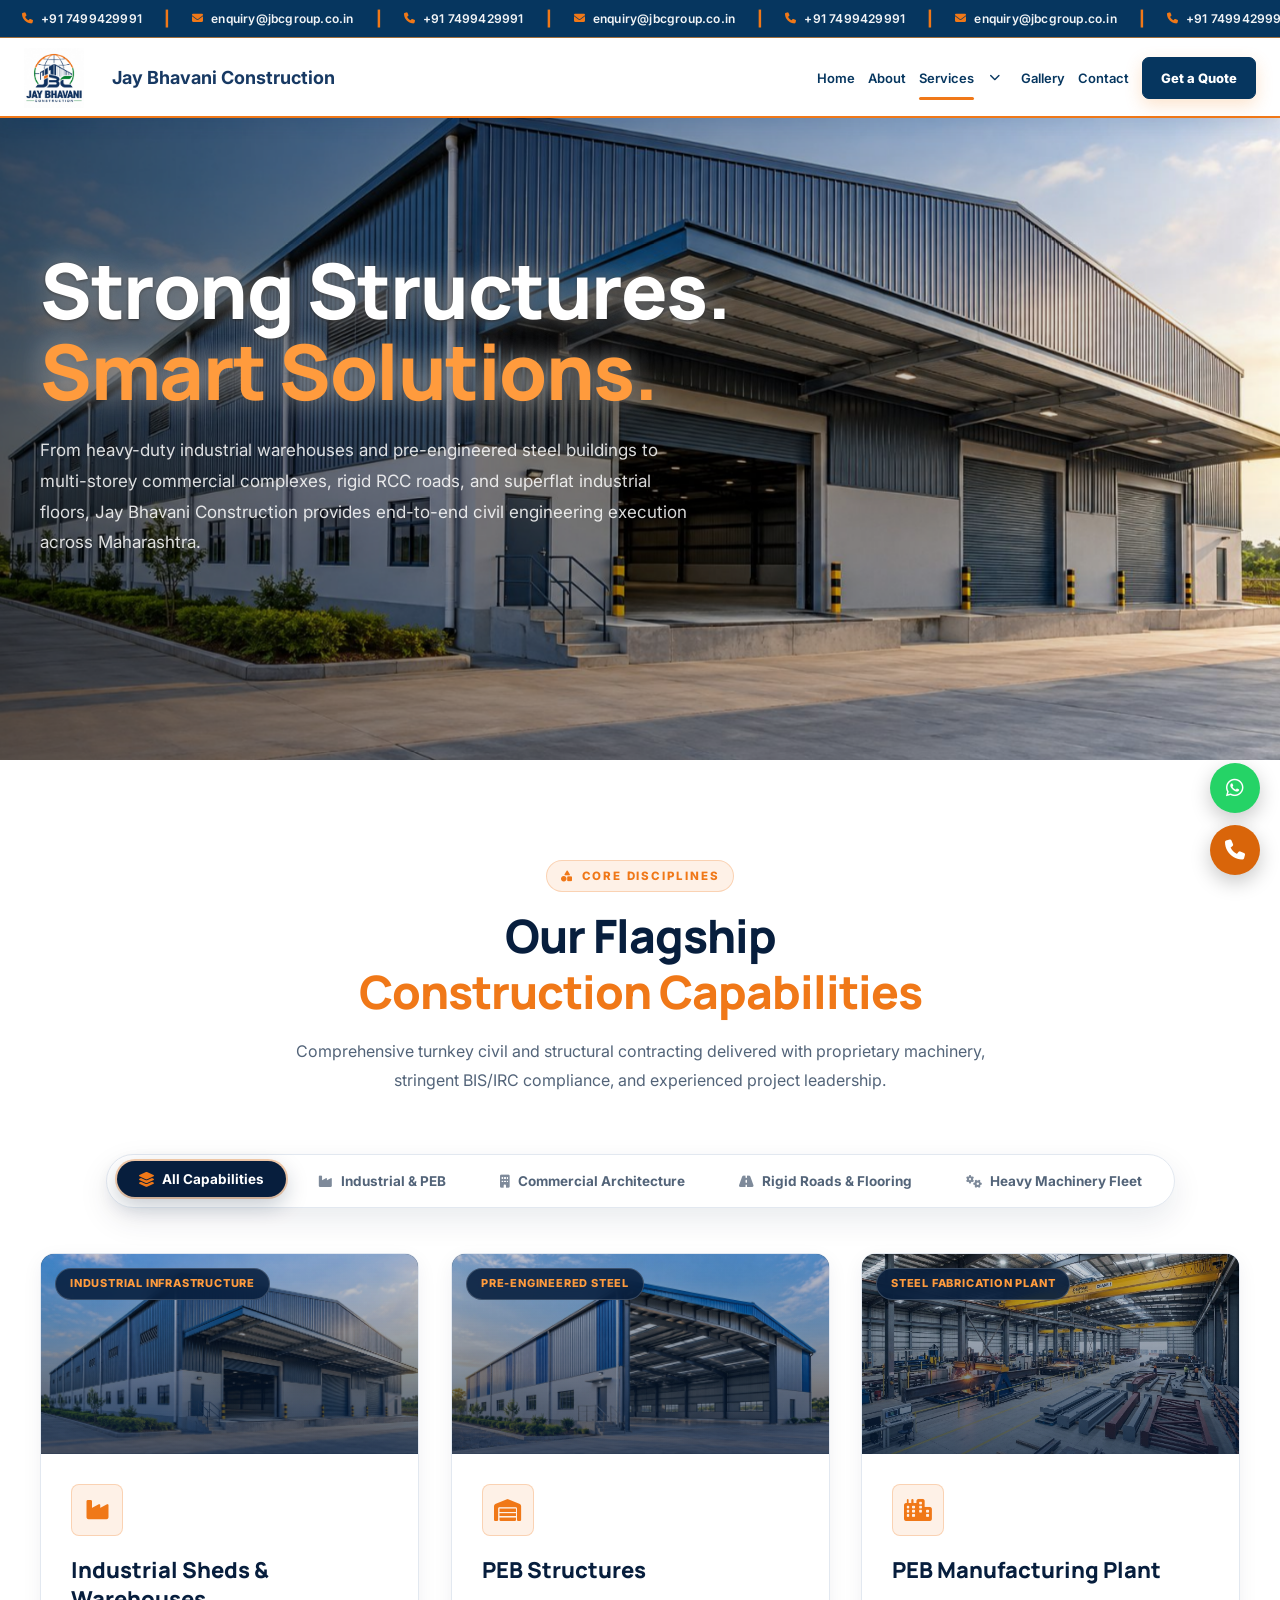
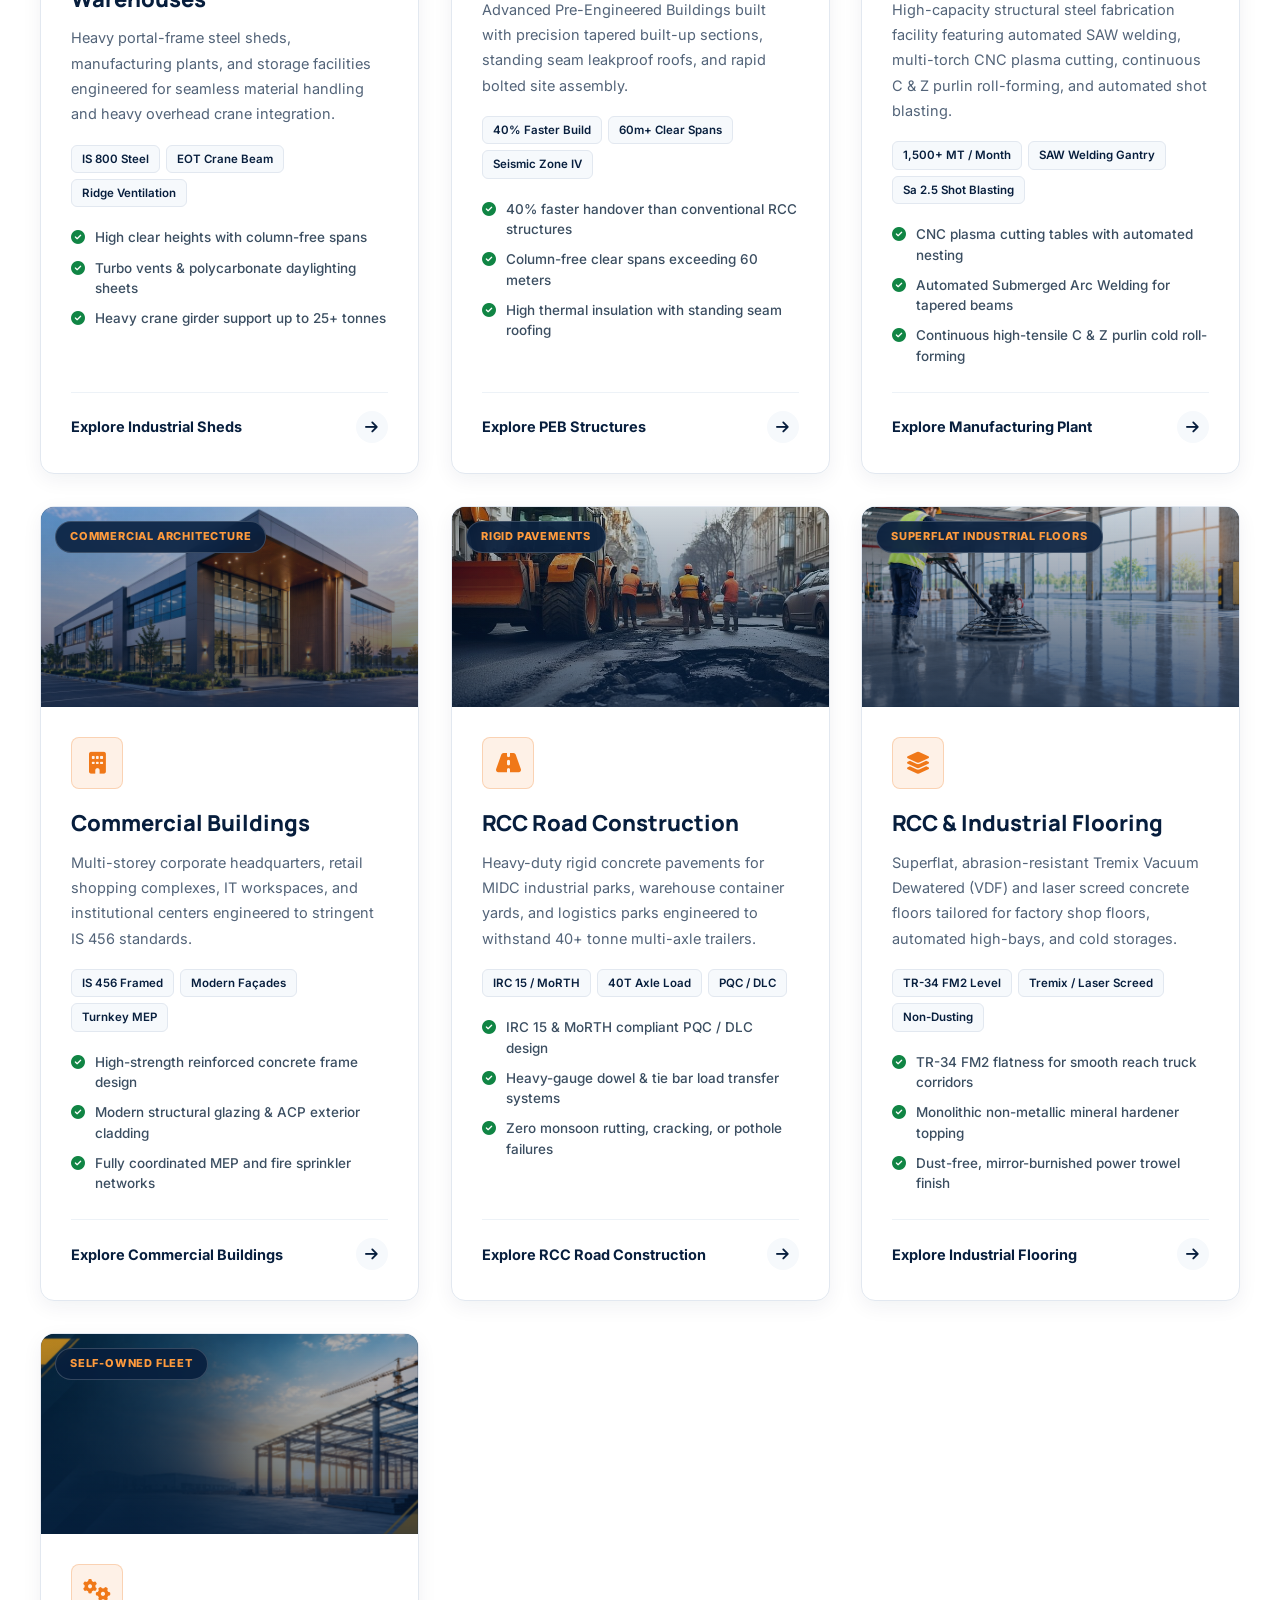
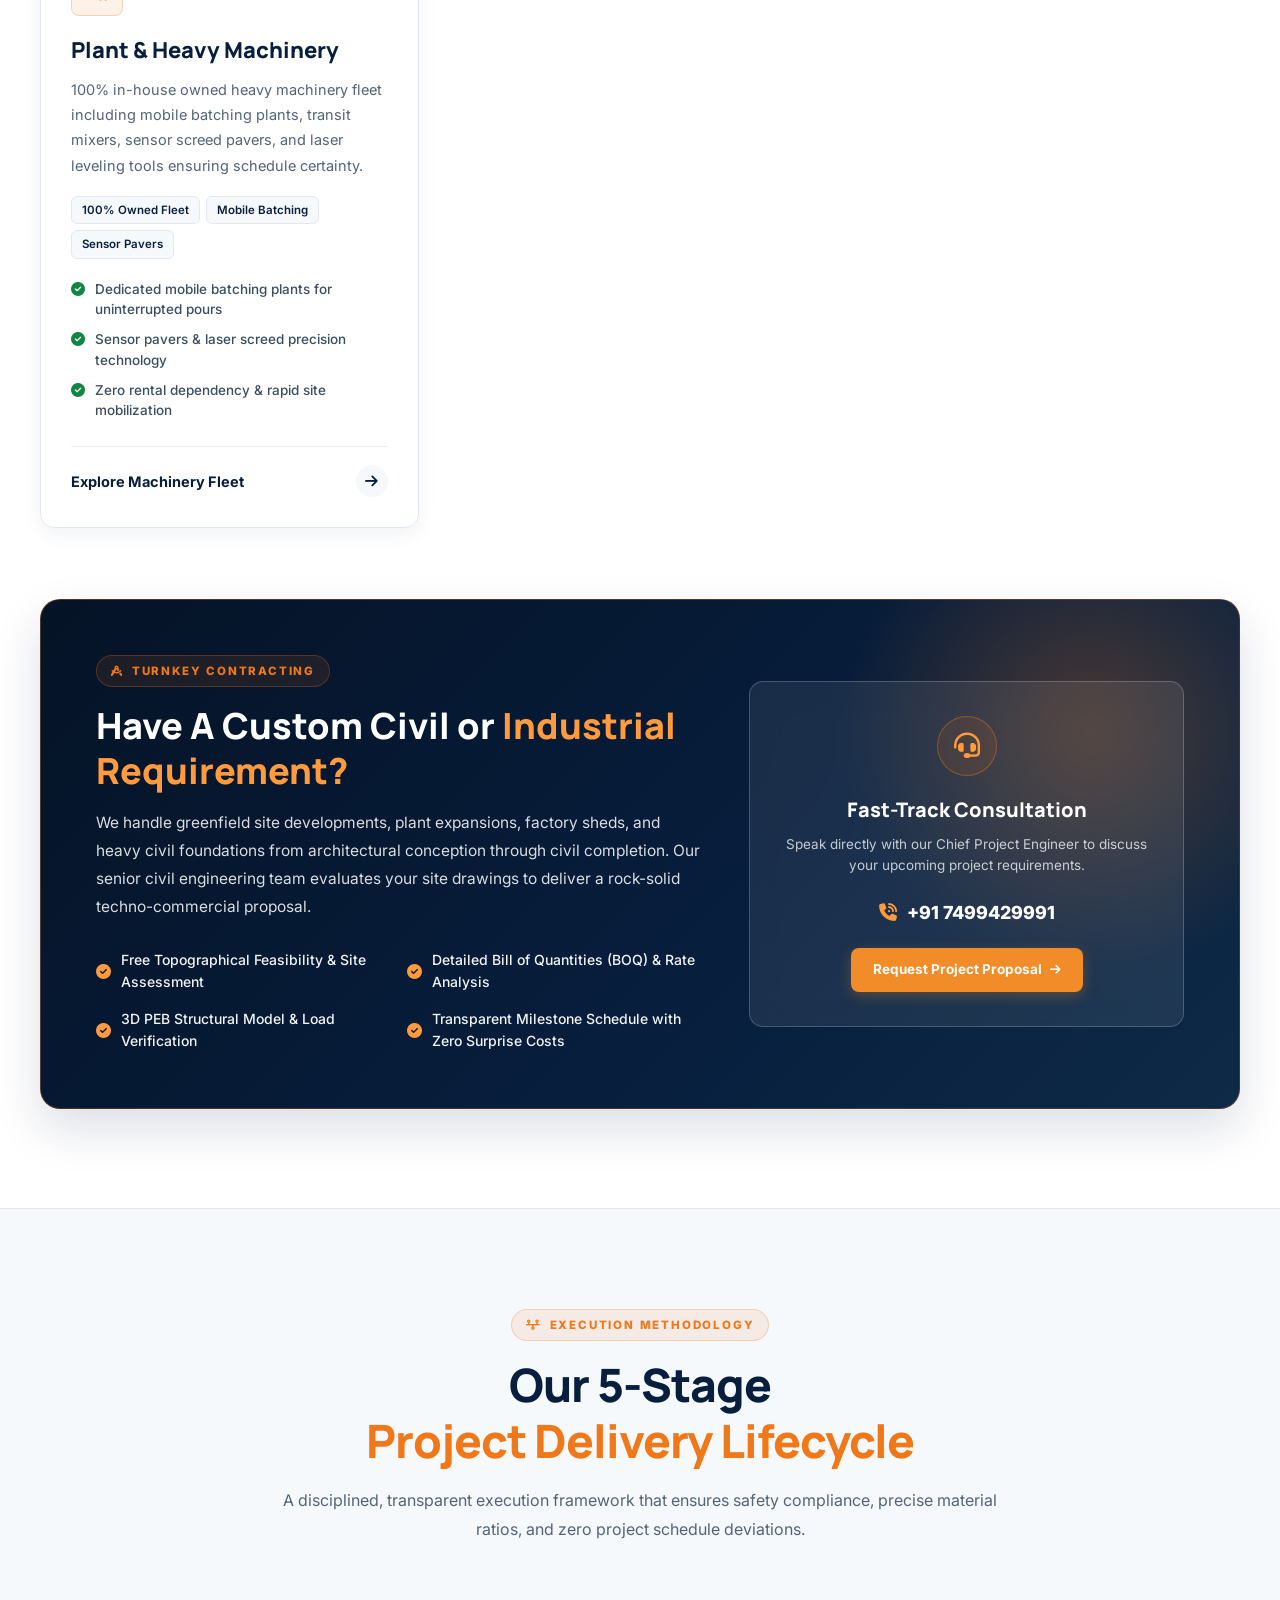
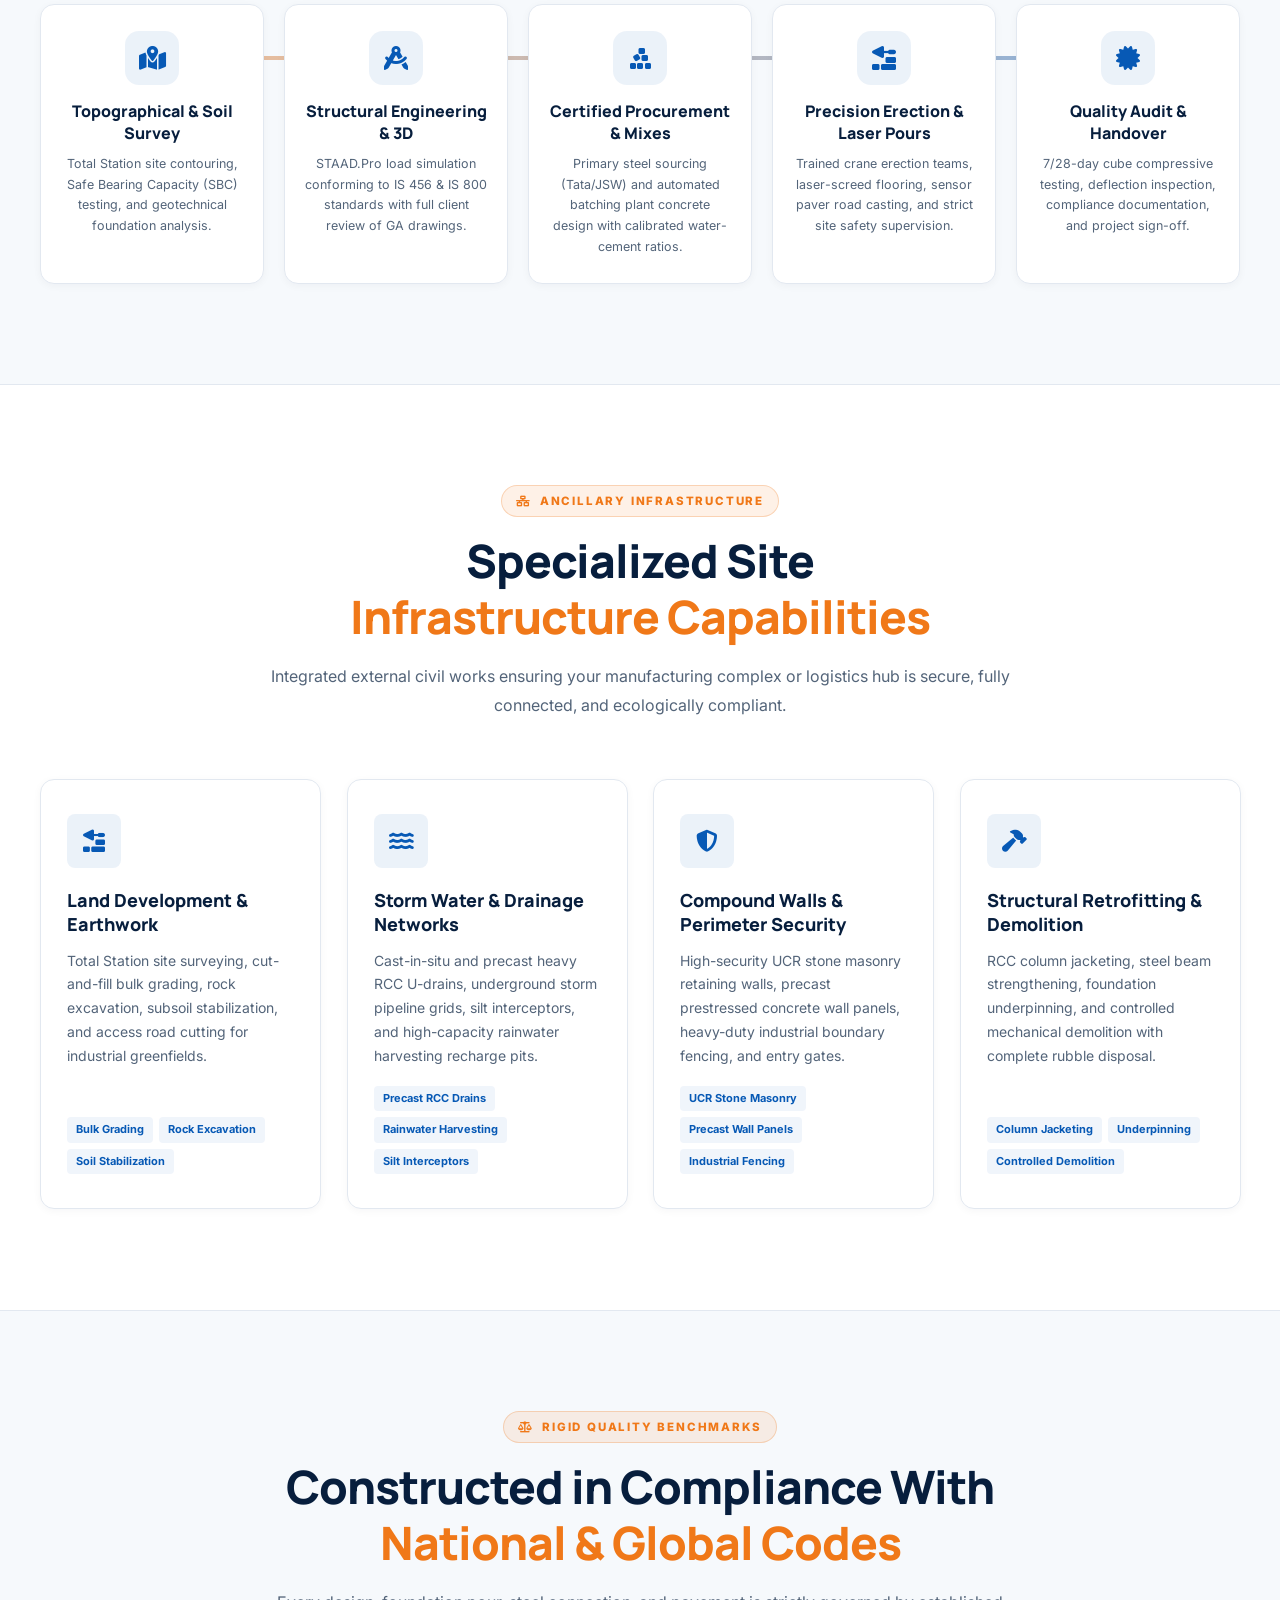
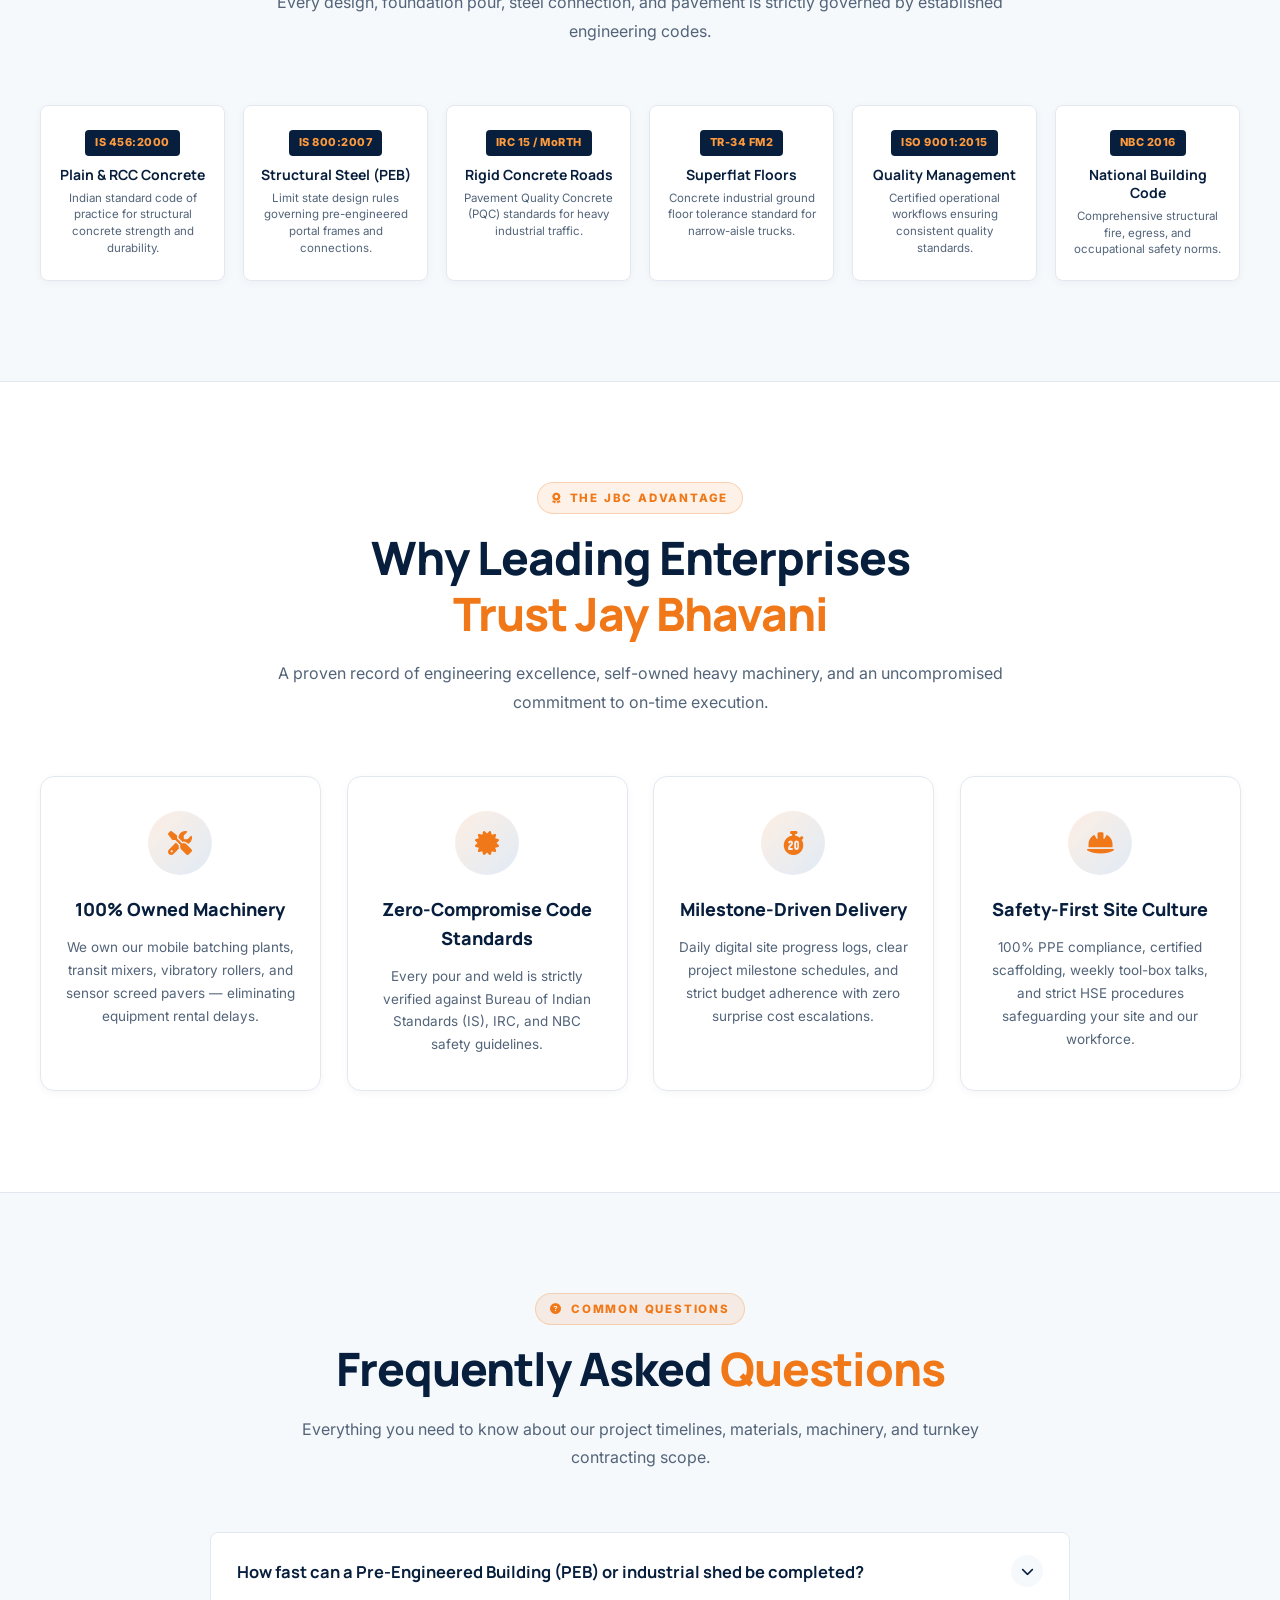
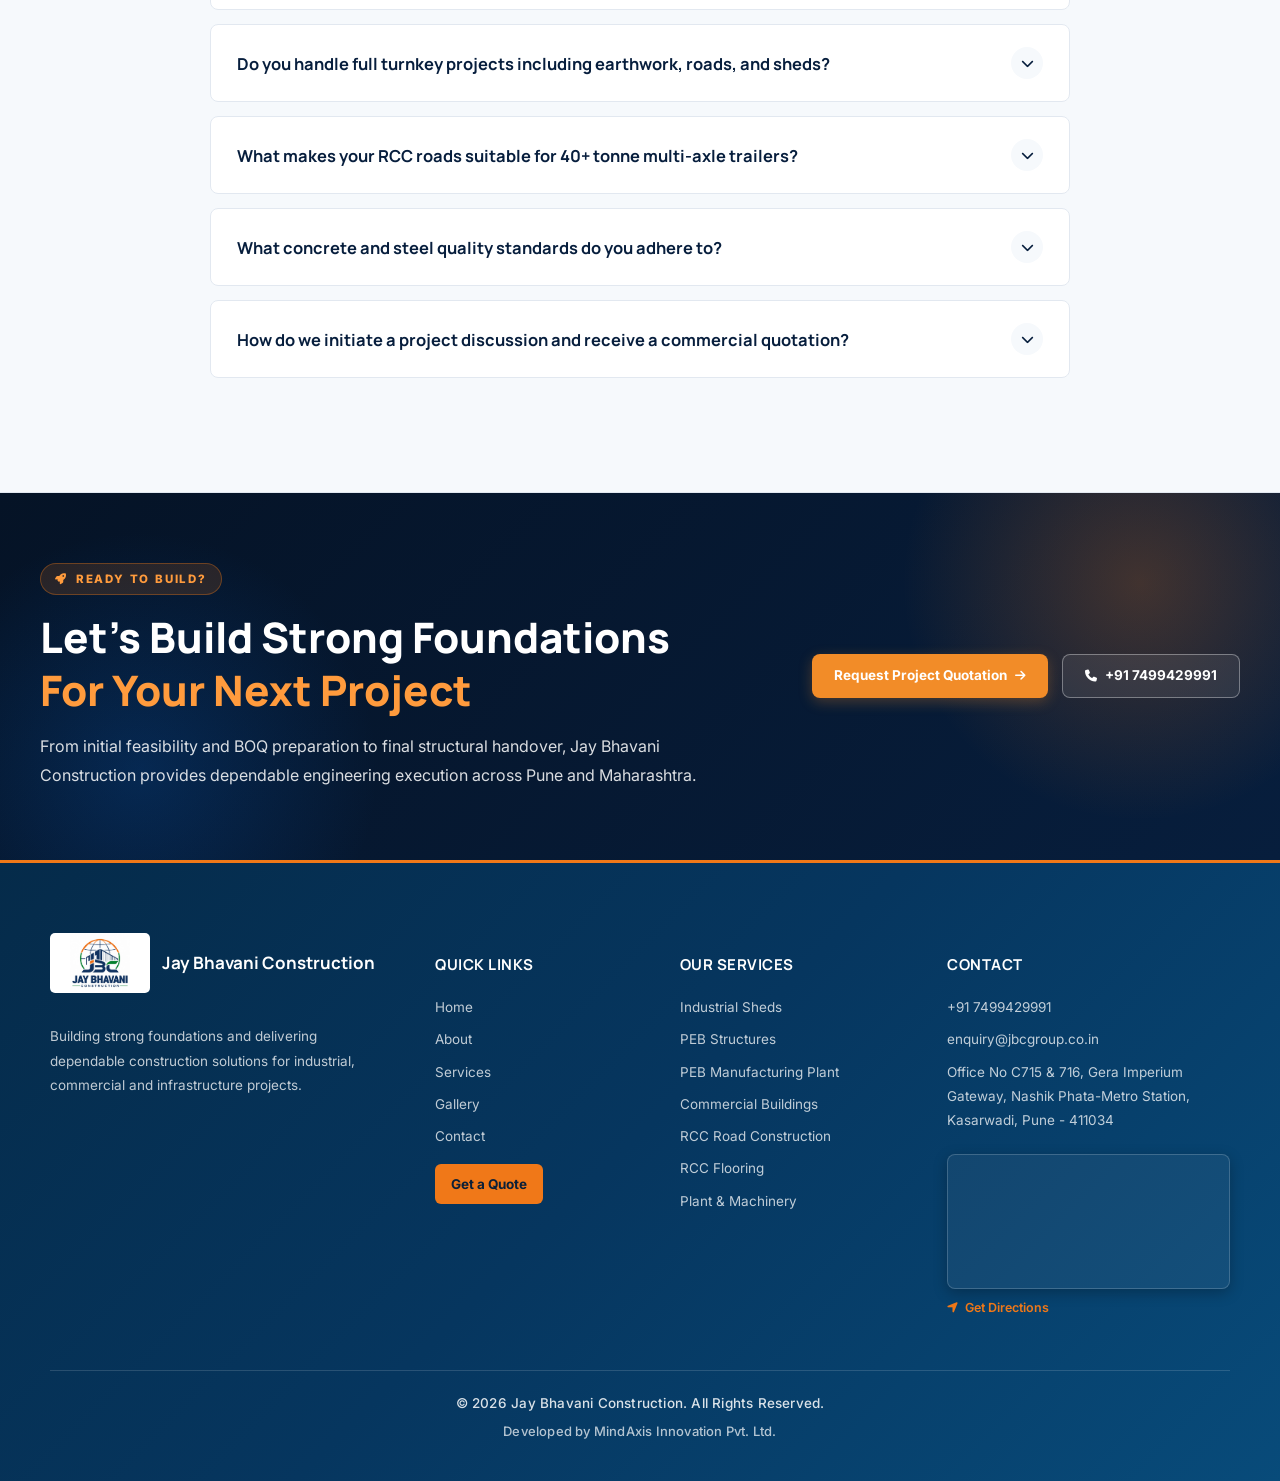
<file: services.html>
<!DOCTYPE html>
<html lang="en">

<head>
    <meta charset="UTF-8">
    <meta name="viewport" content="width=device-width, initial-scale=1.0">

    <meta name="description"
        content="Explore comprehensive civil engineering & industrial construction services by Jay Bhavani Construction. Turnkey PEB structures, industrial sheds, commercial buildings, RCC roads, and industrial flooring in Pune & Maharashtra.">
    <meta name="keywords"
        content="Construction Services Pune, Jay Bhavani Construction, Industrial Sheds, PEB Structures, Commercial Buildings, RCC Road Construction, RCC Flooring, Civil Contractors Maharashtra">
    <meta name="author" content="Jay Bhavani Construction">

    <title>Our Services | Jay Bhavani Construction - Turnkey Civil &amp; Industrial Contractor</title>

    <!-- Google Fonts -->
    <link rel="preconnect" href="https://fonts.googleapis.com">
    <link rel="preconnect" href="https://fonts.gstatic.com" crossorigin>
    <link
        href="https://fonts.googleapis.com/css2?family=Inter:wght@400;500;600;700;800&family=Manrope:wght@400;500;600;700;800&display=swap"
        rel="stylesheet">

    <!-- Font Awesome -->
    <link rel="stylesheet" href="https://cdnjs.cloudflare.com/ajax/libs/font-awesome/6.5.2/css/all.min.css">

    <!-- Services Page CSS -->
    <link rel="stylesheet" href="services.css">

    <!-- Shared Header/Footer CSS -->
    <link rel="stylesheet" href="hf.css">
</head>

<body>

    <!-- TOP CONTACT BAR -->
    <div class="top-contact-bar" aria-label="Contact information">
        <div class="top-contact-track">
            <div class="top-contact-group">
                <a href="tel:+917499429991" class="top-contact-item"><i class="fa-solid fa-phone"
                        aria-hidden="true"></i> +91 7499429991</a>
                <span class="top-contact-separator">|</span>
                <a href="mailto:enquiry@jbcgroup.co.in" class="top-contact-item"><i class="fa-solid fa-envelope"
                        aria-hidden="true"></i> enquiry@jbcgroup.co.in</a>
                <span class="top-contact-separator">|</span>
                <a href="tel:+917499429991" class="top-contact-item"><i class="fa-solid fa-phone"
                        aria-hidden="true"></i> +91 7499429991</a>
                <span class="top-contact-separator">|</span>
                <a href="mailto:enquiry@jbcgroup.co.in" class="top-contact-item"><i class="fa-solid fa-envelope"
                        aria-hidden="true"></i> enquiry@jbcgroup.co.in</a>
                <span class="top-contact-separator">|</span>
            </div>
            <div class="top-contact-group" aria-hidden="true">
                <a href="tel:+917499429991" class="top-contact-item" tabindex="-1"><i class="fa-solid fa-phone"
                        aria-hidden="true"></i> +91 7499429991</a>
                <span class="top-contact-separator">|</span>
                <a href="mailto:enquiry@jbcgroup.co.in" class="top-contact-item" tabindex="-1"><i
                        class="fa-solid fa-envelope" aria-hidden="true"></i> enquiry@jbcgroup.co.in</a>
                <span class="top-contact-separator">|</span>
                <a href="tel:+917499429991" class="top-contact-item" tabindex="-1"><i class="fa-solid fa-phone"
                        aria-hidden="true"></i> +91 7499429991</a>
                <span class="top-contact-separator">|</span>
                <a href="mailto:enquiry@jbcgroup.co.in" class="top-contact-item" tabindex="-1"><i
                        class="fa-solid fa-envelope" aria-hidden="true"></i> enquiry@jbcgroup.co.in</a>
                <span class="top-contact-separator">|</span>
            </div>
        </div>
    </div>

    <!-- MAIN HEADER -->
    <header class="header" id="header">
        <div class="container nav-container">
            <a href="index.html#home" class="logo">
                <img src="./logoo.png" alt="Jay Bhavani Construction Logo" class="site-logo">
                <div class="logo-name">Jay Bhavani Construction</div>
            </a>

            <nav class="navbar" id="navbar" aria-label="Main navigation">
                <a href="index.html" class="nav-link">Home</a>
                <a href="about.html" class="nav-link">About</a>


                <div class="nav-item services-nav-item" id="servicesNavItem">
                    <div class="services-nav-header">
                        <a href="services.html" class="nav-link services-nav-link active"
                            aria-current="page">Services</a>
                        <button type="button" class="services-dropdown-toggle" id="servicesDropdownToggle"
                            aria-label="Toggle Services menu" aria-expanded="false" aria-controls="servicesDropdown">
                            <i class="fa-solid fa-chevron-down" aria-hidden="true"></i>
                        </button>
                    </div>
                    <div class="services-dropdown" id="servicesDropdown" aria-hidden="true">
                        <div class="services-dropdown-heading">
                            <span>OUR SERVICES</span>
                            <p>Explore our construction solutions</p>
                        </div>
                        <a href="industrial-sheds.html" class="services-dropdown-link">
                            <span class="services-dropdown-icon"><i class="fa-solid fa-industry"
                                    aria-hidden="true"></i></span>
                            <span><strong>Industrial Sheds</strong><small>Industrial construction
                                    solutions</small></span>
                            <i class="fa-solid fa-arrow-right dropdown-link-arrow" aria-hidden="true"></i>
                        </a>
                        <a href="pebstructure.html" class="services-dropdown-link">
                            <span class="services-dropdown-icon"><i class="fa-solid fa-warehouse"
                                    aria-hidden="true"></i></span>
                            <span><strong>PEB Structures</strong><small>Pre-engineered building
                                    structures</small></span>
                            <i class="fa-solid fa-arrow-right dropdown-link-arrow" aria-hidden="true"></i>
                        </a>
                        <a href="peb-manufacturing-plant.html" class="services-dropdown-link">
                            <span class="services-dropdown-icon">
                                <i class="fa-solid fa-city" aria-hidden="true"></i>
                            </span>
                            <span>
                                <strong>PEB Manufacturing Plant</strong>
                                <small>High-capacity fabrication facility</small>
                            </span>
                            <i class="fa-solid fa-arrow-right dropdown-link-arrow" aria-hidden="true"></i>
                        </a>
                        <a href="commercial-buildings.html" class="services-dropdown-link">
                            <span class="services-dropdown-icon"><i class="fa-solid fa-building"
                                    aria-hidden="true"></i></span>
                            <span><strong>Commercial Buildings</strong><small>Commercial construction
                                    projects</small></span>
                            <i class="fa-solid fa-arrow-right dropdown-link-arrow" aria-hidden="true"></i>
                        </a>
                        <a href="rcc-road-construction.html" class="services-dropdown-link">
                            <span class="services-dropdown-icon"><i class="fa-solid fa-road"
                                    aria-hidden="true"></i></span>
                            <span><strong>RCC Road Construction</strong><small>Durable RCC road solutions</small></span>
                            <i class="fa-solid fa-arrow-right dropdown-link-arrow" aria-hidden="true"></i>
                        </a>
                        <a href="rcc-flooring.html" class="services-dropdown-link">
                            <span class="services-dropdown-icon"><i class="fa-solid fa-layer-group"
                                    aria-hidden="true"></i></span>
                            <span><strong>RCC Flooring</strong><small>Strong and durable flooring</small></span>
                            <i class="fa-solid fa-arrow-right dropdown-link-arrow" aria-hidden="true"></i>
                        </a>
                        <a href="plant-machinery.html" class="services-dropdown-link">
                            <span class="services-dropdown-icon"><i class="fa-solid fa-gears"
                                    aria-hidden="true"></i></span>
                            <span><strong>Plant &amp; Machinery</strong><small>Advanced fleet &amp; modern
                                    equipment</small></span>
                            <i class="fa-solid fa-arrow-right dropdown-link-arrow" aria-hidden="true"></i>
                        </a>
                    </div>
                </div>

                <a href="gallery.html" class="nav-link">Gallery</a>
                <a href="contact.html" class="nav-link">Contact</a>
                <a href="contact.html" class="nav-quote">Get a Quote</a>
            </nav>

            <button class="menu-toggle" id="menuToggle" type="button" aria-label="Open Menu" aria-expanded="false"
                aria-controls="navbar">
                <span></span><span></span><span></span>
            </button>
        </div>
    </header>

    <main>

        <!-- SERVICES HERO -->
        <section class="services-hero">
            <div class="services-container">
                <div class="services-hero-content">
                    <h1>
                        Strong Structures.
                        <span>Smart Solutions.</span>
                    </h1>

                    <p class="services-hero-description">
                        From heavy-duty industrial warehouses and pre-engineered steel buildings to multi-storey
                        commercial
                        complexes, rigid RCC roads, and superflat industrial floors, Jay Bhavani Construction provides
                        end-to-end
                        civil engineering execution across Maharashtra.
                    </p>

                </div>
            </div>
        </section>
        <section class="srv-section" id="core-services">
            <div class="services-container">

                <div class="srv-section-heading srv-reveal">
                    <div class="srv-tag"><i class="fa-solid fa-shapes"></i> CORE DISCIPLINES</div>
                    <h2 class="srv-heading">Our Flagship <span>Construction Capabilities</span></h2>
                    <p class="srv-desc">
                        Comprehensive turnkey civil and structural contracting delivered with proprietary machinery,
                        stringent BIS/IRC compliance, and experienced project leadership.
                    </p>
                </div>

                <!-- Interactive Category Filter -->
                <div class="srv-filter-wrapper srv-reveal">
                    <div class="srv-filter-bar">
                        <button type="button" class="srv-filter-btn active" data-filter="all">
                            <i class="fa-solid fa-layer-group"></i> All Capabilities
                        </button>
                        <button type="button" class="srv-filter-btn" data-filter="industrial">
                            <i class="fa-solid fa-industry"></i> Industrial &amp; PEB
                        </button>
                        <button type="button" class="srv-filter-btn" data-filter="commercial">
                            <i class="fa-solid fa-building"></i> Commercial Architecture
                        </button>
                        <button type="button" class="srv-filter-btn" data-filter="infrastructure">
                            <i class="fa-solid fa-road"></i> Rigid Roads &amp; Flooring
                        </button>
                        <button type="button" class="srv-filter-btn" data-filter="fleet">
                            <i class="fa-solid fa-gears"></i> Heavy Machinery Fleet
                        </button>
                    </div>
                </div>
                <div class="srv-primary-grid">

                    <!-- 1. Industrial Sheds -->
                    <article class="srv-primary-card srv-reveal delay-100" data-category="industrial">
                        <div class="srv-card-media">
                            <img src="images/industrial-shed.jpg" alt="Industrial Shed and Warehouse Construction"
                                loading="lazy">
                            <span class="srv-card-category">INDUSTRIAL INFRASTRUCTURE</span>
                        </div>
                        <div class="srv-card-body">
                            <div class="srv-card-icon">
                                <i class="fa-solid fa-industry"></i>
                            </div>
                            <h3>Industrial Sheds &amp; Warehouses</h3>
                            <p>
                                Heavy portal-frame steel sheds, manufacturing plants, and storage facilities engineered
                                for seamless material handling and heavy overhead crane integration.
                            </p>
                            <div class="srv-card-chips">
                                <span class="srv-spec-chip">IS 800 Steel</span>
                                <span class="srv-spec-chip">EOT Crane Beam</span>
                                <span class="srv-spec-chip">Ridge Ventilation</span>
                            </div>
                            <ul class="srv-card-features">
                                <li><i class="fa-solid fa-circle-check"></i> High clear heights with column-free spans
                                </li>
                                <li><i class="fa-solid fa-circle-check"></i> Turbo vents &amp; polycarbonate daylighting
                                    sheets</li>
                                <li><i class="fa-solid fa-circle-check"></i> Heavy crane girder support up to 25+ tonnes
                                </li>
                            </ul>
                            <a href="industrial-sheds.html" class="srv-card-action">
                                <span>Explore Industrial Sheds</span>
                                <span class="srv-action-arrow"><i class="fa-solid fa-arrow-right"></i></span>
                            </a>
                        </div>
                    </article>

                    <!-- 2. PEB Structures -->
                    <article class="srv-primary-card srv-reveal delay-200" data-category="industrial">
                        <div class="srv-card-media">
                            <img src="images/peb-structure.jpg" alt="PEB Pre-Engineered Building Structures"
                                loading="lazy">
                            <span class="srv-card-category">PRE-ENGINEERED STEEL</span>
                        </div>
                        <div class="srv-card-body">
                            <div class="srv-card-icon">
                                <i class="fa-solid fa-warehouse"></i>
                            </div>
                            <h3>PEB Structures</h3>
                            <p>
                                Advanced Pre-Engineered Buildings built with precision tapered built-up sections,
                                standing seam leakproof roofs, and rapid bolted site assembly.
                            </p>
                            <div class="srv-card-chips">
                                <span class="srv-spec-chip">40% Faster Build</span>
                                <span class="srv-spec-chip">60m+ Clear Spans</span>
                                <span class="srv-spec-chip">Seismic Zone IV</span>
                            </div>
                            <ul class="srv-card-features">
                                <li><i class="fa-solid fa-circle-check"></i> 40% faster handover than conventional RCC
                                    structures</li>
                                <li><i class="fa-solid fa-circle-check"></i> Column-free clear spans exceeding 60 meters
                                </li>
                                <li><i class="fa-solid fa-circle-check"></i> High thermal insulation with standing seam
                                    roofing</li>
                            </ul>
                            <a href="pebstructure.html" class="srv-card-action">
                                <span>Explore PEB Structures</span>
                                <span class="srv-action-arrow"><i class="fa-solid fa-arrow-right"></i></span>
                            </a>
                        </div>
                    </article>

                    <!-- PEB Manufacturing Plant -->
                    <article class="srv-primary-card srv-reveal delay-250" data-category="industrial">
                        <div class="srv-card-media">
                            <img src="images/peb-plant-facility.jpg" alt="PEB Manufacturing Plant &amp; Steel Fabrication Facility"
                                loading="lazy">
                            <span class="srv-card-category">STEEL FABRICATION PLANT</span>
                        </div>
                        <div class="srv-card-body">
                            <div class="srv-card-icon">
                                <i class="fa-solid fa-city"></i>
                            </div>
                            <h3>PEB Manufacturing Plant</h3>
                            <p>
                                High-capacity structural steel fabrication facility featuring automated SAW welding, multi-torch CNC plasma cutting, continuous C &amp; Z purlin roll-forming, and automated shot blasting.
                            </p>
                            <div class="srv-card-chips">
                                <span class="srv-spec-chip">1,500+ MT / Month</span>
                                <span class="srv-spec-chip">SAW Welding Gantry</span>
                                <span class="srv-spec-chip">Sa 2.5 Shot Blasting</span>
                            </div>
                            <ul class="srv-card-features">
                                <li><i class="fa-solid fa-circle-check"></i> CNC plasma cutting tables with automated nesting</li>
                                <li><i class="fa-solid fa-circle-check"></i> Automated Submerged Arc Welding for tapered beams</li>
                                <li><i class="fa-solid fa-circle-check"></i> Continuous high-tensile C &amp; Z purlin cold roll-forming</li>
                            </ul>
                            <a href="peb-manufacturing-plant.html" class="srv-card-action">
                                <span>Explore Manufacturing Plant</span>
                                <span class="srv-action-arrow"><i class="fa-solid fa-arrow-right"></i></span>
                            </a>
                        </div>
                    </article>

                    <!-- 3. Commercial Buildings -->
                    <article class="srv-primary-card srv-reveal delay-300" data-category="commercial">
                        <div class="srv-card-media">
                            <img src="images/commercial-building.jpg" alt="Commercial Building Construction"
                                loading="lazy">
                            <span class="srv-card-category">COMMERCIAL ARCHITECTURE</span>
                        </div>
                        <div class="srv-card-body">
                            <div class="srv-card-icon">
                                <i class="fa-solid fa-building"></i>
                            </div>
                            <h3>Commercial Buildings</h3>
                            <p>
                                Multi-storey corporate headquarters, retail shopping complexes, IT workspaces, and
                                institutional centers engineered to stringent IS 456 standards.
                            </p>
                            <div class="srv-card-chips">
                                <span class="srv-spec-chip">IS 456 Framed</span>
                                <span class="srv-spec-chip">Modern Façades</span>
                                <span class="srv-spec-chip">Turnkey MEP</span>
                            </div>
                            <ul class="srv-card-features">
                                <li><i class="fa-solid fa-circle-check"></i> High-strength reinforced concrete frame
                                    design</li>
                                <li><i class="fa-solid fa-circle-check"></i> Modern structural glazing &amp; ACP
                                    exterior cladding</li>
                                <li><i class="fa-solid fa-circle-check"></i> Fully coordinated MEP and fire sprinkler
                                    networks</li>
                            </ul>
                            <a href="commercial-buildings.html" class="srv-card-action">
                                <span>Explore Commercial Buildings</span>
                                <span class="srv-action-arrow"><i class="fa-solid fa-arrow-right"></i></span>
                            </a>
                        </div>
                    </article>

                    <!-- 4. RCC Road Construction -->
                    <article class="srv-primary-card srv-reveal delay-100" data-category="infrastructure">
                        <div class="srv-card-media">
                            <img src="images/rcc-road.jpg" alt="RCC Road Construction and Concrete Pavements"
                                loading="lazy">
                            <span class="srv-card-category">RIGID PAVEMENTS</span>
                        </div>
                        <div class="srv-card-body">
                            <div class="srv-card-icon">
                                <i class="fa-solid fa-road"></i>
                            </div>
                            <h3>RCC Road Construction</h3>
                            <p>
                                Heavy-duty rigid concrete pavements for MIDC industrial parks, warehouse container
                                yards, and logistics parks engineered to withstand 40+ tonne multi-axle trailers.
                            </p>
                            <div class="srv-card-chips">
                                <span class="srv-spec-chip">IRC 15 / MoRTH</span>
                                <span class="srv-spec-chip">40T Axle Load</span>
                                <span class="srv-spec-chip">PQC / DLC</span>
                            </div>
                            <ul class="srv-card-features">
                                <li><i class="fa-solid fa-circle-check"></i> IRC 15 &amp; MoRTH compliant PQC / DLC
                                    design</li>
                                <li><i class="fa-solid fa-circle-check"></i> Heavy-gauge dowel &amp; tie bar load
                                    transfer systems</li>
                                <li><i class="fa-solid fa-circle-check"></i> Zero monsoon rutting, cracking, or pothole
                                    failures</li>
                            </ul>
                            <a href="rcc-road-construction.html" class="srv-card-action">
                                <span>Explore RCC Road Construction</span>
                                <span class="srv-action-arrow"><i class="fa-solid fa-arrow-right"></i></span>
                            </a>
                        </div>
                    </article>

                    <!-- 5. RCC Flooring -->
                    <article class="srv-primary-card srv-reveal delay-200" data-category="infrastructure">
                        <div class="srv-card-media">
                            <img src="images/rcc flooring.png" alt="RCC and Industrial Flooring" loading="lazy">
                            <span class="srv-card-category">SUPERFLAT INDUSTRIAL FLOORS</span>
                        </div>
                        <div class="srv-card-body">
                            <div class="srv-card-icon">
                                <i class="fa-solid fa-layer-group"></i>
                            </div>
                            <h3>RCC &amp; Industrial Flooring</h3>
                            <p>
                                Superflat, abrasion-resistant Tremix Vacuum Dewatered (VDF) and laser screed concrete
                                floors tailored for factory shop floors, automated high-bays, and cold storages.
                            </p>
                            <div class="srv-card-chips">
                                <span class="srv-spec-chip">TR-34 FM2 Level</span>
                                <span class="srv-spec-chip">Tremix / Laser Screed</span>
                                <span class="srv-spec-chip">Non-Dusting</span>
                            </div>
                            <ul class="srv-card-features">
                                <li><i class="fa-solid fa-circle-check"></i> TR-34 FM2 flatness for smooth reach truck
                                    corridors</li>
                                <li><i class="fa-solid fa-circle-check"></i> Monolithic non-metallic mineral hardener
                                    topping</li>
                                <li><i class="fa-solid fa-circle-check"></i> Dust-free, mirror-burnished power trowel
                                    finish</li>
                            </ul>
                            <a href="rcc-flooring.html" class="srv-card-action">
                                <span>Explore Industrial Flooring</span>
                                <span class="srv-action-arrow"><i class="fa-solid fa-arrow-right"></i></span>
                            </a>
                        </div>
                    </article>

                    <!-- 6. Plant & Machinery -->
                    <article class="srv-primary-card srv-reveal delay-300" data-category="fleet">
                        <div class="srv-card-media">
                            <img src="images/hero-bg.png" alt="Plant and Machinery Fleet" loading="lazy">
                            <span class="srv-card-category">SELF-OWNED FLEET</span>
                        </div>
                        <div class="srv-card-body">
                            <div class="srv-card-icon">
                                <i class="fa-solid fa-gears"></i>
                            </div>
                            <h3>Plant &amp; Heavy Machinery</h3>
                            <p>
                                100% in-house owned heavy machinery fleet including mobile batching plants, transit
                                mixers, sensor screed pavers, and laser leveling tools ensuring schedule certainty.
                            </p>
                            <div class="srv-card-chips">
                                <span class="srv-spec-chip">100% Owned Fleet</span>
                                <span class="srv-spec-chip">Mobile Batching</span>
                                <span class="srv-spec-chip">Sensor Pavers</span>
                            </div>
                            <ul class="srv-card-features">
                                <li><i class="fa-solid fa-circle-check"></i> Dedicated mobile batching plants for
                                    uninterrupted pours</li>
                                <li><i class="fa-solid fa-circle-check"></i> Sensor pavers &amp; laser screed precision
                                    technology</li>
                                <li><i class="fa-solid fa-circle-check"></i> Zero rental dependency &amp; rapid site
                                    mobilization</li>
                            </ul>
                            <a href="plant-machinery.html" class="srv-card-action">
                                <span>Explore Machinery Fleet</span>
                                <span class="srv-action-arrow"><i class="fa-solid fa-arrow-right"></i></span>
                            </a>
                        </div>
                    </article>

                </div>

                <!-- 3. TURNKEY CONSULTATION SHOWCASE (ELEGANT FULL WIDTH BANNER) -->
                <div class="srv-consultation-banner srv-reveal">
                    <div class="srv-consultation-grid">
                        <div class="srv-consult-left">
                            <div class="srv-tag"><i class="fa-solid fa-compass-drafting"></i> TURNKEY CONTRACTING</div>
                            <h3>Have A Custom Civil or <span>Industrial Requirement?</span></h3>
                            <p>
                                We handle greenfield site developments, plant expansions, factory sheds, and heavy civil
                                foundations from architectural conception through civil completion. Our senior civil
                                engineering team evaluates your site drawings to deliver a rock-solid techno-commercial
                                proposal.
                            </p>
                            <ul class="srv-consult-perks">
                                <li><i class="fa-solid fa-circle-check"></i> Free Topographical Feasibility &amp; Site
                                    Assessment</li>
                                <li><i class="fa-solid fa-circle-check"></i> Detailed Bill of Quantities (BOQ) &amp;
                                    Rate Analysis</li>
                                <li><i class="fa-solid fa-circle-check"></i> 3D PEB Structural Model &amp; Load
                                    Verification</li>
                                <li><i class="fa-solid fa-circle-check"></i> Transparent Milestone Schedule with Zero
                                    Surprise Costs</li>
                            </ul>
                        </div>

                        <div class="srv-consult-card">
                            <div class="srv-consult-card-icon">
                                <i class="fa-solid fa-headset"></i>
                            </div>
                            <h4>Fast-Track Consultation</h4>
                            <p>Speak directly with our Chief Project Engineer to discuss your upcoming project
                                requirements.</p>
                            <a href="tel:+917499429991" class="srv-consult-phone">
                                <i class="fa-solid fa-phone-volume"></i> +91 7499429991
                            </a>
                            <div>
                                <a href="contact.html" class="srv-btn srv-btn-primary">
                                    Request Project Proposal <i class="fa-solid fa-arrow-right"></i>
                                </a>
                            </div>
                        </div>
                    </div>
                </div>

            </div>
        </section>

        <!-- 4. TURNKEY PROJECT DELIVERY LIFECYCLE (5-STEP ROADMAP) -->
        <section class="srv-section srv-section-alt">
            <div class="services-container">
                <div class="srv-section-heading srv-reveal">
                    <div class="srv-tag"><i class="fa-solid fa-timeline"></i> EXECUTION METHODOLOGY</div>
                    <h2 class="srv-heading">Our 5-Stage <span>Project Delivery Lifecycle</span></h2>
                    <p class="srv-desc">
                        A disciplined, transparent execution framework that ensures safety compliance, precise material
                        ratios, and zero project schedule deviations.
                    </p>
                </div>

                <div class="srv-roadmap">

                    <!-- Step 1 -->
                    <div class="srv-step-card srv-reveal delay-100">
                        <div class="srv-step-icon"><i class="fa-solid fa-map-location-dot"></i></div>
                        <h3>Topographical &amp; Soil Survey</h3>
                        <p>Total Station site contouring, Safe Bearing Capacity (SBC) testing, and geotechnical
                            foundation analysis.</p>
                    </div>

                    <!-- Step 2 -->
                    <div class="srv-step-card srv-reveal delay-200">
                        <div class="srv-step-icon"><i class="fa-solid fa-drafting-compass"></i></div>
                        <h3>Structural Engineering &amp; 3D</h3>
                        <p>STAAD.Pro load simulation conforming to IS 456 &amp; IS 800 standards with full client review
                            of GA drawings.</p>
                    </div>

                    <!-- Step 3 -->
                    <div class="srv-step-card srv-reveal delay-300">
                        <div class="srv-step-icon"><i class="fa-solid fa-cubes-stacked"></i></div>
                        <h3>Certified Procurement &amp; Mixes</h3>
                        <p>Primary steel sourcing (Tata/JSW) and automated batching plant concrete design with
                            calibrated water-cement ratios.</p>
                    </div>

                    <!-- Step 4 -->
                    <div class="srv-step-card srv-reveal delay-400">
                        <div class="srv-step-icon"><i class="fa-solid fa-trowel-bricks"></i></div>
                        <h3>Precision Erection &amp; Laser Pours</h3>
                        <p>Trained crane erection teams, laser-screed flooring, sensor paver road casting, and strict
                            site safety supervision.</p>
                    </div>

                    <!-- Step 5 -->
                    <div class="srv-step-card srv-reveal delay-500">
                        <div class="srv-step-icon"><i class="fa-solid fa-certificate"></i></div>
                        <h3>Quality Audit &amp; Handover</h3>
                        <p>7/28-day cube compressive testing, deflection inspection, compliance documentation, and
                            project sign-off.</p>
                    </div>
                </div>
            </div>
        </section>

        <!-- 5. SPECIALIZED CIVIL INFRASTRUCTURE -->
        <section class="srv-section">
            <div class="services-container">
                <div class="srv-section-heading srv-reveal">
                    <div class="srv-tag"><i class="fa-solid fa-network-wired"></i> ANCILLARY INFRASTRUCTURE</div>
                    <h2 class="srv-heading">Specialized Site <span>Infrastructure Capabilities</span></h2>
                    <p class="srv-desc">
                        Integrated external civil works ensuring your manufacturing complex or logistics hub is secure,
                        fully connected, and ecologically compliant.
                    </p>
                </div>

                <div class="srv-spec-grid">

                    <div class="srv-spec-item srv-reveal delay-100">
                        <div class="srv-spec-icon-box">
                            <i class="fa-solid fa-trowel-bricks"></i>
                        </div>
                        <h3>Land Development &amp; Earthwork</h3>
                        <p>Total Station site surveying, cut-and-fill bulk grading, rock excavation, subsoil
                            stabilization, and access road cutting for industrial greenfields.</p>
                        <div class="srv-spec-tags">
                            <span class="srv-spec-tag">Bulk Grading</span>
                            <span class="srv-spec-tag">Rock Excavation</span>
                            <span class="srv-spec-tag">Soil Stabilization</span>
                        </div>
                    </div>

                    <div class="srv-spec-item srv-reveal delay-200">
                        <div class="srv-spec-icon-box">
                            <i class="fa-solid fa-water"></i>
                        </div>
                        <h3>Storm Water &amp; Drainage Networks</h3>
                        <p>Cast-in-situ and precast heavy RCC U-drains, underground storm pipeline grids, silt
                            interceptors, and high-capacity rainwater harvesting recharge pits.</p>
                        <div class="srv-spec-tags">
                            <span class="srv-spec-tag">Precast RCC Drains</span>
                            <span class="srv-spec-tag">Rainwater Harvesting</span>
                            <span class="srv-spec-tag">Silt Interceptors</span>
                        </div>
                    </div>

                    <div class="srv-spec-item srv-reveal delay-300">
                        <div class="srv-spec-icon-box">
                            <i class="fa-solid fa-shield-halved"></i>
                        </div>
                        <h3>Compound Walls &amp; Perimeter Security</h3>
                        <p>High-security UCR stone masonry retaining walls, precast prestressed concrete wall panels,
                            heavy-duty industrial boundary fencing, and entry gates.</p>
                        <div class="srv-spec-tags">
                            <span class="srv-spec-tag">UCR Stone Masonry</span>
                            <span class="srv-spec-tag">Precast Wall Panels</span>
                            <span class="srv-spec-tag">Industrial Fencing</span>
                        </div>
                    </div>

                    <div class="srv-spec-item srv-reveal delay-400">
                        <div class="srv-spec-icon-box">
                            <i class="fa-solid fa-hammer"></i>
                        </div>
                        <h3>Structural Retrofitting &amp; Demolition</h3>
                        <p>RCC column jacketing, steel beam strengthening, foundation underpinning, and controlled
                            mechanical demolition with complete rubble disposal.</p>
                        <div class="srv-spec-tags">
                            <span class="srv-spec-tag">Column Jacketing</span>
                            <span class="srv-spec-tag">Underpinning</span>
                            <span class="srv-spec-tag">Controlled Demolition</span>
                        </div>
                    </div>

                </div>
            </div>
        </section>

        <!-- 6. CODES & COMPLIANCE BENCHMARKS -->
        <section class="srv-section srv-section-alt">
            <div class="services-container">
                <div class="srv-section-heading srv-reveal">
                    <div class="srv-tag"><i class="fa-solid fa-scale-balanced"></i> RIGID QUALITY BENCHMARKS</div>
                    <h2 class="srv-heading">Constructed in Compliance With <span>National &amp; Global Codes</span></h2>
                    <p class="srv-desc">
                        Every design, foundation pour, steel connection, and pavement is strictly governed by
                        established engineering codes.
                    </p>
                </div>

                <div class="srv-standards-grid srv-reveal">

                    <div class="srv-standard-card">
                        <span class="srv-std-badge">IS 456:2000</span>
                        <h4>Plain &amp; RCC Concrete</h4>
                        <p>Indian standard code of practice for structural concrete strength and durability.</p>
                    </div>

                    <div class="srv-standard-card">
                        <span class="srv-std-badge">IS 800:2007</span>
                        <h4>Structural Steel (PEB)</h4>
                        <p>Limit state design rules governing pre-engineered portal frames and connections.</p>
                    </div>

                    <div class="srv-standard-card">
                        <span class="srv-std-badge">IRC 15 / MoRTH</span>
                        <h4>Rigid Concrete Roads</h4>
                        <p>Pavement Quality Concrete (PQC) standards for heavy industrial traffic.</p>
                    </div>

                    <div class="srv-standard-card">
                        <span class="srv-std-badge">TR-34 FM2</span>
                        <h4>Superflat Floors</h4>
                        <p>Concrete industrial ground floor tolerance standard for narrow-aisle trucks.</p>
                    </div>

                    <div class="srv-standard-card">
                        <span class="srv-std-badge">ISO 9001:2015</span>
                        <h4>Quality Management</h4>
                        <p>Certified operational workflows ensuring consistent quality standards.</p>
                    </div>

                    <div class="srv-standard-card">
                        <span class="srv-std-badge">NBC 2016</span>
                        <h4>National Building Code</h4>
                        <p>Comprehensive structural fire, egress, and occupational safety norms.</p>
                    </div>

                </div>
            </div>
        </section>

        <!-- 7. WHY PARTNER WITH US -->
        <section class="srv-section">
            <div class="services-container">
                <div class="srv-section-heading srv-reveal">
                    <div class="srv-tag"><i class="fa-solid fa-award"></i> THE JBC ADVANTAGE</div>
                    <h2 class="srv-heading">Why Leading Enterprises <span>Trust Jay Bhavani</span></h2>
                    <p class="srv-desc">
                        A proven record of engineering excellence, self-owned heavy machinery, and an uncompromised
                        commitment to on-time execution.
                    </p>
                </div>

                <div class="srv-why-grid">

                    <div class="srv-why-card srv-reveal delay-100">
                        <div class="srv-why-icon-wrap">
                            <i class="fa-solid fa-screwdriver-wrench"></i>
                        </div>
                        <h3>100% Owned Machinery</h3>
                        <p>We own our mobile batching plants, transit mixers, vibratory rollers, and sensor screed
                            pavers — eliminating equipment rental delays.</p>
                    </div>

                    <div class="srv-why-card srv-reveal delay-200">
                        <div class="srv-why-icon-wrap">
                            <i class="fa-solid fa-certificate"></i>
                        </div>
                        <h3>Zero-Compromise Code Standards</h3>
                        <p>Every pour and weld is strictly verified against Bureau of Indian Standards (IS), IRC, and
                            NBC safety guidelines.</p>
                    </div>

                    <div class="srv-why-card srv-reveal delay-300">
                        <div class="srv-why-icon-wrap">
                            <i class="fa-solid fa-stopwatch-20"></i>
                        </div>
                        <h3>Milestone-Driven Delivery</h3>
                        <p>Daily digital site progress logs, clear project milestone schedules, and strict budget
                            adherence with zero surprise cost escalations.</p>
                    </div>

                    <div class="srv-why-card srv-reveal delay-400">
                        <div class="srv-why-icon-wrap">
                            <i class="fa-solid fa-helmet-safety"></i>
                        </div>
                        <h3>Safety-First Site Culture</h3>
                        <p>100% PPE compliance, certified scaffolding, weekly tool-box talks, and strict HSE procedures
                            safeguarding your site and our workforce.</p>
                    </div>

                </div>
            </div>
        </section>

        <!-- 8. SERVICES FAQ SECTION -->
        <section class="srv-section srv-section-alt">
            <div class="services-container">
                <div class="srv-section-heading srv-reveal">
                    <div class="srv-tag"><i class="fa-solid fa-circle-question"></i> COMMON QUESTIONS</div>
                    <h2 class="srv-heading">Frequently Asked <span>Questions</span></h2>
                    <p class="srv-desc">
                        Everything you need to know about our project timelines, materials, machinery, and turnkey
                        contracting scope.
                    </p>
                </div>

                <div class="srv-faq-container srv-reveal">
                    <div class="srv-faq-item">
                        <button type="button" class="srv-faq-question" aria-expanded="false">
                            <span>How fast can a Pre-Engineered Building (PEB) or industrial shed be completed?</span>
                            <span class="srv-faq-icon"><i class="fa-solid fa-chevron-down"></i></span>
                        </button>
                        <div class="srv-faq-answer">
                            <div class="srv-faq-answer-inner">
                                Pre-Engineered Buildings typically save 35% to 40% in project completion time compared
                                to traditional brick-and-mortar or conventional RCC framed structures. While site civil
                                foundations and anchor bolt casting are completed on-site, the structural steel members
                                are fabricated simultaneously in a controlled factory setting. A standard 20,000 to
                                50,000 sq.ft. PEB structure can typically be erected and enclosed within 60 to 90 days
                                following foundation readiness.
                            </div>
                        </div>
                    </div>
                    <div class="srv-faq-item">
                        <button type="button" class="srv-faq-question" aria-expanded="false">
                            <span>Do you handle full turnkey projects including earthwork, roads, and sheds?</span>
                            <span class="srv-faq-icon"><i class="fa-solid fa-chevron-down"></i></span>
                        </button>
                        <div class="srv-faq-answer">
                            <div class="srv-faq-answer-inner">
                                Yes, Jay Bhavani Construction is a complete turnkey civil and industrial contracting
                                firm. We manage the entire lifecycle starting from Total Station topographical site
                                surveying, mass earthwork cutting/filling, boundary compound walls, structural PEB
                                fabrication and erection, Tremix/laser screed industrial flooring, and heavy-duty
                                IRC-compliant RCC access roads with integrated storm water drainage.
                            </div>
                        </div>
                    </div>

                    <!-- FAQ 3 -->
                    <div class="srv-faq-item">
                        <button type="button" class="srv-faq-question" aria-expanded="false">
                            <span>What makes your RCC roads suitable for 40+ tonne multi-axle trailers?</span>
                            <span class="srv-faq-icon"><i class="fa-solid fa-chevron-down"></i></span>
                        </button>
                        <div class="srv-faq-answer">
                            <div class="srv-faq-answer-inner">
                                Our RCC roads are engineered in strict compliance with IRC 15 and MoRTH standards for
                                heavy commercial vehicle traffic. We utilize a compacted Granular Sub-Base (GSB),
                                followed by Dry Lean Concrete (DLC), and top-tier Pavement Quality Concrete (PQC) with
                                high flexural strength. We embed precision-aligned dowel bars and tie bars at expansion
                                and contraction joints to transfer wheel loads seamlessly without joint faulting or slab
                                cracking.
                            </div>
                        </div>
                    </div>

                    <!-- FAQ 4 -->
                    <div class="srv-faq-item">
                        <button type="button" class="srv-faq-question" aria-expanded="false">
                            <span>What concrete and steel quality standards do you adhere to?</span>
                            <span class="srv-faq-icon"><i class="fa-solid fa-chevron-down"></i></span>
                        </button>
                        <div class="srv-faq-answer">
                            <div class="srv-faq-answer-inner">
                                We procure primary structural steel and rebar exclusively from certified manufacturers
                                like Tata Steel, JSW, and SAIL conforming to IS 2062 and IS 1786. Concrete is produced
                                using automated mobile batching plants with calibrated weight-batching and tested via
                                compressive cube testing at 7 and 28 days to verify characteristic strength in
                                conformance with IS 456:2000.
                            </div>
                        </div>
                    </div>

                    <!-- FAQ 5 -->
                    <div class="srv-faq-item">
                        <button type="button" class="srv-faq-question" aria-expanded="false">
                            <span>How do we initiate a project discussion and receive a commercial quotation?</span>
                            <span class="srv-faq-icon"><i class="fa-solid fa-chevron-down"></i></span>
                        </button>
                        <div class="srv-faq-answer">
                            <div class="srv-faq-answer-inner">
                                You can initiate a discussion by calling our senior project engineers directly at +91
                                7499429991 or submitting your site details via our contact form. Our engineering team
                                will review your drawings, conduct an initial site assessment, and provide a transparent
                                Bill of Quantities (BOQ) with a detailed milestone schedule within 24 to 48 hours.
                            </div>
                        </div>
                    </div>

                </div>
            </div>
        </section>

        <!-- 9. IMPACTFUL CTA BANNER -->
        <section class="srv-cta-section">
            <div class="services-container srv-cta-inner">
                <div class="srv-cta-content srv-reveal-left">
                    <div class="srv-tag"><i class="fa-solid fa-rocket"></i> READY TO BUILD?</div>
                    <h2>Let's Build Strong Foundations <span>For Your Next Project</span></h2>
                    <p>
                        From initial feasibility and BOQ preparation to final structural handover, Jay Bhavani
                        Construction provides dependable engineering execution across Pune and Maharashtra.
                    </p>
                </div>
                <div class="srv-cta-actions srv-reveal-right">
                    <a href="contact.html" class="srv-btn srv-btn-primary">
                        Request Project Quotation <i class="fa-solid fa-arrow-right"></i>
                    </a>
                    <a href="tel:+917499429991" class="srv-btn srv-btn-outline">
                        <i class="fa-solid fa-phone"></i> +91 7499429991
                    </a>
                </div>
            </div>
        </section>

    </main>

    <!-- FOOTER -->
    <footer class="footer">
        <div class="container">
            <div class="footer-grid">
                <div class="footer-about">
                    <a href="index.html#home" class="footer-logo">
                        <img src="./logoo.png" alt="Jay Bhavani Construction Logo" class="footer-site-logo">
                        <span class="footer-logo-name">Jay Bhavani Construction</span>
                    </a>
                    <p>Building strong foundations and delivering dependable construction solutions for industrial,
                        commercial and infrastructure projects.</p>
                </div>

                <div class="footer-column">
                    <h4>QUICK LINKS</h4>
                    <a href="index.html#home">Home</a>
                    <a href="about.html">About</a>
                    <a href="services.html">Services</a>
                    <a href="gallery.html">Gallery</a>
                    <a href="contact.html">Contact</a>
                    <a href="contact.html" class="footer-quote-link">Get a Quote</a>
                </div>

                <div class="footer-column">
                    <h4>OUR SERVICES</h4>
                    <a href="industrial-sheds.html">Industrial Sheds</a>
                    <a href="pebstructure.html">PEB Structures</a>
                    <a href="peb-manufacturing-plant.html">PEB Manufacturing Plant</a>
                    <a href="commercial-buildings.html">Commercial Buildings</a>
                    <a href="rcc-road-construction.html">RCC Road Construction</a>
                    <a href="rcc-flooring.html">RCC Flooring</a>
                    <a href="plant-machinery.html">Plant &amp; Machinery</a>
                </div>

                <div class="footer-column">
                    <h4>CONTACT</h4>
                    <a href="tel:+917499429991">+91 7499429991</a>
                    <a href="mailto:enquiry@jbcgroup.co.in">enquiry@jbcgroup.co.in</a>
                    <span>Office No C715 &amp; 716, Gera Imperium Gateway, Nashik Phata-Metro Station, Kasarwadi, Pune -
                        411034</span>

                    <div class="footer-map-wrapper">
                        <div class="footer-map">
                            <iframe title="Jay Bhavani Construction Office Location"
                                src="https://maps.google.com/maps?q=Gera%20Imperium%20Gateway%2C%20Kasarwadi%2C%20Pune%20411034&t=&z=14&ie=UTF8&iwloc=&output=embed"
                                loading="lazy" referrerpolicy="no-referrer-when-downgrade" allowfullscreen>
                            </iframe>
                        </div>
                        <a href="https://maps.google.com/maps?q=Gera%20Imperium%20Gateway%2C%20Kasarwadi%2C%20Pune%20411034"
                            target="_blank" rel="noopener noreferrer" class="footer-map-directions">
                            <i class="fa-solid fa-location-arrow"></i> Get Directions
                        </a>
                    </div>
                </div>
            </div>

            <div class="footer-bottom">
                <p class="footer-copyright">&copy; <span id="currentYear"></span> Jay Bhavani Construction. All Rights
                    Reserved.</p>
                <p class="footer-developed">Developed by MindAxis Innovation Pvt. Ltd.</p>
            </div>
        </div>
    </footer>

    <!-- FLOATING CONTACT -->
    <div class="floating-contact">
        <a href="https://wa.me/917499429991" target="_blank" rel="noopener noreferrer" class="float-btn whatsapp"
            aria-label="WhatsApp">
            <i class="fa-brands fa-whatsapp"></i>
        </a>
        <a href="tel:+917499429991" class="float-btn phone" aria-label="Phone">
            <i class="fa-solid fa-phone"></i>
        </a>
    </div>

    <!-- BACK TO TOP -->
    <button id="backToTop" class="back-to-top" aria-label="Back to top">
        <i class="fa-solid fa-arrow-up"></i>
    </button>

    <!-- SCRIPTS -->
    <script src="script.js"></script>
    <script src="services.js"></script>
    <script src="hf.js" defer></script>
</body>

</html>
</file>
<file: style.css>
/* 1. GLOBAL VARIABLES */
:root {
    --logo-blue: #0759B5;
    --logo-blue-dark: #06458F;
    --logo-blue-light: #1976D2;
    --dark: #06365F;
    --dark-2: #084B7A;
    --dark-3: #052B4A;
    --text: #304F68;
    --muted: #667D90;
    --primary: #F28C28;
    --primary-dark: #D96F0B;
    --light: #F4F8FC;
    --light-2: #EAF2F9;
    --white: #FFFFFF;
    --border: #DCE6EF;
    --shadow-sm: 0 5px 18px rgba(6, 54, 95, 0.07);
    --shadow-md: 0 12px 30px rgba(6, 54, 95, 0.10);
    --shadow-lg: 0 20px 45px rgba(6, 54, 95, 0.14);
    --shadow-xl: 0 25px 60px rgba(6, 54, 95, 0.18);
    --container: 1180px;
    --radius: 12px;
}

/* 2. BASIC / SHARED STYLES */
* {
    margin: 0;
    /* padding: -10; */
    padding: 0;
    box-sizing: border-box;
}

html {
    scroll-behavior: smooth;
    scroll-padding-top: 90px;
    overflow-x: hidden;
}

body {
    width: 100%;
    font-family: "Inter", sans-serif;
    color: var(--text);
    background: var(--white);
    line-height: 1.6;
    overflow-x: hidden;
}

img {
    max-width: 100%;
    display: block;
}

a {
    color: inherit;
    text-decoration: none;
}

button,
input,
textarea,
select {
    font-family: inherit;
}

button {
    cursor: pointer;
}

ul {
    list-style: none;
}

::selection {
    background: var(--logo-blue);
    color: var(--white);
}

.container {
    width: min(100% - 40px, var(--container));
    margin: 0 auto;
}

.section {
    padding: 100px 0;
}

.section-padding {
    padding: 100px 0;
}

.section-heading {
    max-width: 780px;
    margin: 0 auto 55px;
    text-align: center;
}

.section-tag {
    display: inline-flex;
    align-items: center;
    justify-content: center;
    gap: 10px;
    color: var(--logo-blue);
    font-size: 12px;
    font-weight: 800;
    letter-spacing: 2px;
    text-transform: uppercase;
    margin-bottom: 13px;
}

.section-tag span {
    display: inline-block;
    width: 32px;
    height: 2px;
    background: var(--primary);
}

.section-heading h2 {
    font-family: "Manrope", sans-serif;
    font-size: clamp(32px, 4vw, 48px);
    line-height: 1.15;
    color: var(--dark);
    margin-bottom: 17px;
}

.section-heading h2 span {
    color: var(--logo-blue);
}

.section-heading p {
    max-width: 680px;
    margin: 0 auto;
    color: var(--muted);
    font-size: 15px;
    line-height: 1.8;
}

/* BUTTONS */
.btn {
    display: inline-flex;
    align-items: center;
    justify-content: center;
    gap: 10px;
    min-height: 50px;
    padding: 0 25px;
    border-radius: 7px;
    font-size: 14px;
    font-weight: 800;
    border: 1px solid transparent;
    transition: transform .3s ease, background .3s ease,
        color .3s ease, border-color .3s ease, box-shadow .3s ease;
}

.btn:hover {
    transform: translateY(-3px);
}

.btn-primary {
    background: var(--primary);
    color: var(--dark);
    border-color: var(--primary);
}

.btn-primary:hover {
    background: var(--primary-dark);
    border-color: var(--primary-dark);
    box-shadow: 0 10px 25px rgba(242, 140, 40, .25);
}

.btn-outline {
    color: var(--white);
    background: transparent;
    border-color: rgba(255, 255, 255, .55);
}

.btn-outline:hover {
    background: var(--white);
    color: var(--dark);
    border-color: var(--white);
}

.btn-light {
    background: var(--white);
    color: var(--dark);
    border-color: var(--white);
}

.btn-light:hover {
    background: var(--primary);
    border-color: var(--primary);
}

/* =========================================================
   3. HERO SECTION
========================================================= */
.hero {
    position: relative;
    min-height: 760px;
    padding-top: -10px;
    display: flex;
    align-items: center;
    overflow: hidden;
    background-color: #0c1016;
    background-image: url("images/commercial-building.jpg");
    background-repeat: no-repeat;
    background-size: cover;
    background-position: center center;
}

/* Background slider container */
.hero-bg-slider {
    position: absolute;
    inset: 0;
    width: 100%;
    height: 100%;
    z-index: 0;
    overflow: hidden;
    pointer-events: none;
}

/* Background slides with crossfade and subtle Ken Burns slow zoom */
.hero-bg-slide {
    position: absolute;
    inset: 0;
    width: 100%;
    height: 100%;
    background-size: cover;
    background-position: center center;
    background-repeat: no-repeat;
    opacity: 0;
    transform: scale(1);
    transform-origin: center center;
    will-change: transform, opacity;
    transition: opacity 1.6s cubic-bezier(0.4, 0, 0.2, 1),
                transform 7.5s cubic-bezier(0.25, 1, 0.5, 1);
}

.hero-bg-slide.active {
    opacity: 1;
    transform: scale(1.08);
    z-index: 1;
}

.hero-overlay {
    position: absolute;
    inset: 0;
    z-index: 1;
    background: linear-gradient(
        90deg,
        rgba(10, 14, 20, 0.70) 0%,
        rgba(10, 14, 20, 0.52) 36%,
        rgba(10, 14, 20, 0.22) 70%,
        rgba(10, 14, 20, 0.08) 100%
    ),
    linear-gradient(
        180deg,
        rgba(10, 14, 20, 0.40) 0%,
        transparent 28%,
        transparent 72%,
        rgba(10, 14, 20, 0.60) 100%
    );
    pointer-events: none;
}

@media (prefers-reduced-motion: reduce) {
    .hero-bg-slide {
        transition: opacity 0.5s ease !important;
        transform: none !important;
    }
}

.hero-container {
    position: relative;
    z-index: 2;
    width: min(1200px, calc(100% - 48px));
    margin-inline: auto;
    padding-left: 0;
    padding-right: 0;
}

.hero-content {
    max-width: 780px;
    padding: 90px 0 160px;
    color: var(--white);
    animation: heroContentReveal .9s ease-out both;
}

.hero-tag {
    display: flex;
    align-items: center;
    gap: 12px;
    color: var(--primary);
    font-size: 12px;
    font-weight: 800;
    letter-spacing: 2px;
    margin-bottom: 22px;
    text-shadow: 0 1px 6px rgba(0, 0, 0, 0.45);
}

.hero-tag span {
    width: 40px;
    height: 2px;
    background: var(--primary);
    flex-shrink: 0;
}

.hero h1 {
    font-family: "Manrope", sans-serif;
    font-size: clamp(48px, 6vw, 78px);
    line-height: 1.05;
    font-weight: 800;
    letter-spacing: -1.5px;
    color: var(--white);
    margin-bottom: 25px;
    text-shadow: 0 3px 18px rgba(0, 0, 0, 0.60), 0 1px 3px rgba(0, 0, 0, 0.80);
}

.hero h1 span {
    display: block;
    color: var(--primary);
    text-shadow: 0 3px 18px rgba(0, 0, 0, 0.55);
}

.hero-description {
    max-width: 650px;
    color: rgba(255, 255, 255, .96);
    font-size: 17px;
    line-height: 1.8;
    margin-bottom: 35px;
    text-shadow: 0 2px 10px rgba(0, 0, 0, 0.70);
}
.hero-features {
    display: flex;
    gap: 32px;
    flex-wrap: wrap;
}

.hero-feature {
    display: flex;
    align-items: center;
    gap: 8px;
    color: rgba(255, 255, 255, .95);
    font-size: 14px;
    font-weight: 600;
    text-shadow: 0 1px 8px rgba(0, 0, 0, 0.65);
}

.hero-feature i {
    color: var(--primary);
    font-size: 14px;
}

/* Hero bottom service strip */
.hero-bottom {
    position: absolute;
    bottom: 0;
    left: 0;
    width: 100%;
    z-index: 5;
    background: rgba(14, 18, 24, 0.88);
    border-top: 2px solid var(--primary);
    backdrop-filter: blur(12px);
    -webkit-backdrop-filter: blur(12px);
}

.hero-bottom-inner {
    width: 100%;
    margin: 0;
    display: grid;
    grid-template-columns: repeat(5, minmax(0, 1fr));
    align-items: stretch;
    padding: 0;
    overflow: hidden;
}

.hero-bottom-item {
    min-width: 0;
    width: 100%;
    height: 88px;
    padding: 0 16px;
    display: flex;
    align-items: center;
    justify-content: center;
    gap: 11px;
    color: rgba(255, 255, 255, .90);
    border-right: 1px solid rgba(255, 255, 255, .12);
    white-space: normal;
    text-align: center;
    transition: background .3s ease, color .3s ease;
}

.hero-bottom-item:first-child {
    border-left: 1px solid rgba(255, 255, 255, .12);
}

.hero-bottom-item:hover {
    background: rgba(242, 140, 40, .12);
    color: var(--primary);
}

.hero-bottom-item i {
    flex-shrink: 0;
    color: var(--primary);
    font-size: 19px;
}

.hero-bottom-item span {
    color: inherit;
    font-size: 13px;
    line-height: 1.35;
    font-weight: 700;
}

@keyframes heroContentReveal {
    from {
        opacity: 0;
        transform: translateY(28px);
    }
    to {
        opacity: 1;
        transform: translateY(0);
    }
}

/* =========================================================
   4. ABOUT SECTION
========================================================= */
.about-section {
    position: relative;
    background: #fff;
    padding: 110px 0 120px;
    overflow: hidden;
}

.about-section::before {
    content: "";
    position: absolute;
    width: 420px;
    height: 420px;
    right: -230px;
    top: 120px;
    border-radius: 50%;
    background: rgba(7, 89, 181, .035);
    pointer-events: none;
}

.about-section .section-heading {
    max-width: 850px;
    margin: 0 auto 65px;
    text-align: center;
}

.about-section .section-heading h2 {
    font-family: "Manrope", sans-serif;
    font-size: clamp(34px, 4vw, 50px);
    line-height: 1.15;
    color: var(--dark);
    margin-bottom: 18px;
    letter-spacing: -1px;
}

.about-section .section-heading h2 span {
    color: var(--logo-blue);
}

.about-section .section-heading p {
    max-width: 720px;
    margin: 0 auto;
    color: var(--muted);
    font-size: 15px;
    line-height: 1.85;
}

.about-grid {
    position: relative;
    z-index: 2;
    display: grid;
    grid-template-columns: minmax(0, 1fr) minmax(0, 1fr);
    gap: 70px;
    align-items: center;
}

.about-image {
    position: relative;
    border-radius: 16px;
    overflow: visible;
    background: #eef4f9;
}

.about-image::before {
    content: "";
    position: absolute;
    left: -12px;
    top: -12px;
    width: 105px;
    height: 105px;
    border-top: 5px solid var(--primary);
    border-left: 5px solid var(--primary);
    z-index: 4;
    pointer-events: none;
}

.about-image::after {
    content: "";
    position: absolute;
    right: -12px;
    bottom: -12px;
    width: 105px;
    height: 105px;
    border-right: 5px solid var(--primary);
    border-bottom: 5px solid var(--primary);
    z-index: 4;
    pointer-events: none;
}

.about-image img {
    position: relative;
    width: 100%;
    height: 430px;
    object-fit: cover;
    border-radius: 10px;
    box-shadow: 0 20px 50px rgba(6, 54, 95, .15);
    transition: transform .5s ease;
}

.about-image:hover img {
    transform: scale(1.015);
}

.image-badge {
    position: absolute;
    left: 0;
    bottom: 0;
    z-index: 6;
    display: flex;
    align-items: center;
    gap: 14px;
    min-width: 290px;
    padding: 15px 20px;
    background: rgba(255, 255, 255, .96);
    border-radius: 0 8px 0 8px;
    box-shadow: 0 8px 25px rgba(6, 54, 95, .13);
    border-top: 3px solid var(--primary);
}

.image-badge > i {
    color: var(--logo-blue);
    font-size: 25px;
}

.image-badge strong {
    display: block;
    color: var(--dark);
    font-size: 15px;
    line-height: 1.3;
    margin-bottom: 2px;
}

.image-badge small {
    display: block;
    color: var(--muted);
    font-size: 11px;
    line-height: 1.4;
}

.about-content {
    padding: 10px 0;
}

.content-label {
    display: inline-flex;
    align-items: center;
    gap: 10px;
    color: var(--logo-blue);
    font-size: 13px;
    font-weight: 500;
    letter-spacing: 1px;
    text-transform: uppercase;
    margin-bottom: 12px;
}

.about-content h3 {
    max-width: 640px;
    color: var(--dark);
    font-family: "Manrope", sans-serif;
    font-size: clamp(28px, 3vw, 38px);
    line-height: 1.3;
    font-weight: 800;
    letter-spacing: -.5px;
    margin-bottom: 18px;
}

.about-content > p {
    max-width: 650px;
    color: var(--text);
    font-size: 15px;
    line-height: 1.9;
    margin-bottom: 18px;
}

.about-points {
    display: grid;
    grid-template-columns: 1fr 1fr;
    gap: 18px 35px;
    margin-top: 30px;
}

.about-points > div {
    display: flex;
    align-items: center;
    gap: 9px;
    color: #294f6d;
    font-size: 14px;
    font-weight: 600;
    padding: 3px 0;
    transition: color .3s ease, transform .3s ease;
}

.about-points > div:hover {
    transform: translateX(4px);
}

.about-points i {
    color: var(--logo-blue);
    font-size: 14px;
}

/* =========================================================
   5. SERVICES SECTION + CONTINUOUS SLIDER
========================================================= */
.services-section {
    position: relative;
    background: linear-gradient(180deg, #f5f9fc 0%, #eaf2f8 100%);
    padding: 105px 0;
    overflow: hidden;
}

.services-section > .container {
    width: 100%;
    max-width: none;
    margin: 0;
}

.services-section .section-heading {
    width: min(100% - 40px, 780px);
    margin: 0 auto 55px;
}

.services-controls-row {
    width: 100%;
    min-height: 58px;
    padding: 0 22px 18px;
    display: flex;
    align-items: center;
    justify-content: flex-end;
}

.services-slider-controls {
    display: flex;
    align-items: center;
    justify-content: flex-end;
    gap: 12px;
}

.service-nav-btn {
    width: 52px;
    height: 52px;
    border-radius: 50%;
    border: 1px solid rgba(7, 89, 181, .35);
    background: #fff;
    color: var(--logo-blue);
    display: flex;
    align-items: center;
    justify-content: center;
    box-shadow: 0 7px 18px rgba(7, 54, 95, .10);
    transition: background .25s ease, color .25s ease,
        border-color .25s ease, transform .25s ease, opacity .25s ease;
}

.service-nav-btn:hover:not(:disabled) {
    background: var(--logo-blue);
    color: #fff;
    border-color: var(--logo-blue);
    transform: translateY(-2px);
    box-shadow: 0 10px 22px rgba(7, 89, 181, .20);
}

.service-nav-btn:active:not(:disabled) {
    transform: translateY(0) scale(.96);
}

.service-nav-btn:disabled {
    opacity: .35;
    cursor: not-allowed;
    pointer-events: none;
}

.services-slider {
    width: 100%;
    overflow: hidden;
    position: relative;
}

.services-track {
    display: flex;
    gap: 24px;
    width: max-content;
    animation: servicesContinuousSlide 28s linear infinite;
    will-change: transform;
}

.services-slider:hover .services-track {
    animation-play-state: paused;
}

.service-card {
    flex: 0 0 calc((100vw - 48px) / 3);
    max-width: 420px;
    box-sizing: border-box;
}

.service-card img {
    width: 100%;
    display: block;
    object-fit: cover;
    transition: transform .6s ease;
}

.service-card:hover img {
    transform: scale(1.06);
}

@keyframes servicesContinuousSlide {
    0% {
        transform: translateX(0);
    }
    100% {
        transform: translateX(calc(-33.333% - 8px));
    }
}

/* =========================================================
   6. PROCESS SECTION
========================================================= */
.process-section {
    background: var(--white);
    padding-top: 110px;
    padding-bottom: 110px;
}

.process-grid {
    display: grid;
    grid-template-columns: 1fr auto 1fr auto 1fr auto 1fr;
    align-items: center;
    gap: 18px;
}

.process-item {
    text-align: center;
    padding: 25px 18px;
}

.process-number {
    color: var(--logo-blue);
    font-size: 14px;
    font-weight: 800;
    letter-spacing: 1px;
    margin-bottom: 11px;
}

.process-icon {
    width: 72px;
    height: 72px;
    margin: 0 auto 20px;
    display: flex;
    align-items: center;
    justify-content: center;
    background: #eaf3fb;
    color: var(--logo-blue);
    border-radius: 50%;
    font-size: 25px;
    box-shadow: 0 8px 20px rgba(7, 89, 181, .10);
}

.process-item h3 {
    color: var(--dark);
    font-family: "Manrope", sans-serif;
    font-size: 19px;
    margin-bottom: 8px;
}

.process-item p {
    color: var(--muted);
    font-size: 13px;
    line-height: 1.7;
}

.process-line {
    height: 1px;
    width: 55px;
    background: #dce6ef;
}

/* =========================================================
   7. GALLERY SECTION
========================================================= */
.gallery-section {
    background: #f3f7fa;
    padding-top: 120px;
    padding-bottom: 120px;
}

.gallery-section .section-heading {
    margin-bottom: 60px;
}

.gallery-grid {
    display: grid;
    grid-template-columns: repeat(2, 1fr);
    gap: 25px;
    max-width: 1100px;
    margin: 0 auto;
}

.gallery-item {
    position: relative;
    height: 360px;
    overflow: hidden;
    border-radius: 14px;
    background: #dfe9f1;
    box-shadow: var(--shadow-md);
    isolation: isolate;
}

.gallery-item img {
    width: 100%;
    height: 100%;
    object-fit: cover;
    transition: transform .65s ease;
}

.gallery-item:hover img {
    transform: scale(1.07);
}

.gallery-item::after {
    content: "";
    position: absolute;
    inset: 0;
    z-index: 1;
    background: linear-gradient(
        to top,
        rgba(5, 43, 74, .92) 0%,
        rgba(5, 43, 74, .42) 38%,
        rgba(5, 43, 74, .03) 75%
    );
}

.gallery-caption {
    position: absolute;
    z-index: 2;
    left: 30px;
    right: 30px;
    bottom: 27px;
    color: var(--white);
}

.gallery-caption span {
    display: block;
    color: var(--primary);
    font-size: 10px;
    font-weight: 800;
    letter-spacing: 1.8px;
    margin-bottom: 6px;
}

.gallery-caption h3 {
    font-family: "Manrope", sans-serif;
    color: var(--white);
    font-size: 25px;
    line-height: 1.25;
}

/* =========================================================
   8. MISSION / VISION SECTION
========================================================= */
.mission-section {
    background: var(--white);
    padding-top: 120px;
    padding-bottom: 120px;
}

.mission-section::before {
    content: "";
    display: block;
    width: 70px;
    height: 4px;
    margin: 0 auto 55px;
    background: var(--primary);
    border-radius: 5px;
}

.mission-grid {
    display: grid;
    grid-template-columns: repeat(2, 1fr);
    gap: 30px;
    max-width: 1050px;
    margin: 0 auto;
}

.mission-card {
    position: relative;
    min-height: 380px;
    padding: 55px 48px;
    background: linear-gradient(145deg, #fff 0%, #f2f7fb 100%);
    border: 1px solid var(--border);
    border-radius: 16px;
    box-shadow: var(--shadow-md);
    text-align: center;
    overflow: hidden;
    transition: transform .35s ease, box-shadow .35s ease,
        border-color .35s ease;
}

.mission-card::before {
    content: "";
    position: absolute;
    top: 0;
    left: 0;
    width: 100%;
    height: 5px;
    background: var(--primary);
}

.mission-card::after {
    content: "";
    position: absolute;
    width: 180px;
    height: 180px;
    right: -90px;
    bottom: -90px;
    background: rgba(7, 89, 181, .07);
    border-radius: 50%;
    pointer-events: none;
}

.mission-card:hover {
    transform: translateY(-8px);
    border-color: rgba(7, 89, 181, .30);
    box-shadow: var(--shadow-lg);
}

.mission-icon {
    width: 72px;
    height: 72px;
    display: flex;
    align-items: center;
    justify-content: center;
    margin: 0 auto 22px;
    background: #eaf3fb;
    color: var(--logo-blue);
    border-radius: 50%;
    font-size: 25px;
    box-shadow: 0 8px 22px rgba(7, 89, 181, .12);
}

.mission-card > span {
    display: block;
    color: var(--logo-blue);
    font-size: 11px;
    font-weight: 800;
    letter-spacing: 2px;
    margin-bottom: 12px;
}

.mission-card h3 {
    position: relative;
    z-index: 2;
    color: var(--dark);
    font-family: "Manrope", sans-serif;
    font-size: 26px;
    line-height: 1.3;
    margin-bottom: 18px;
}

.mission-card p {
    position: relative;
    z-index: 2;
    max-width: 560px;
    margin: 0 auto;
    color: var(--muted);
    font-size: 14px;
    line-height: 1.85;
}

/* =========================================================
   9. CTA SECTION
========================================================= */
.cta-section {
    padding: 85px 0;
    background: linear-gradient(120deg, #052B4A 0%, #06365F 45%, #07518A 100%);
    color: var(--white);
}

.cta-box {
    display: flex;
    align-items: center;
    justify-content: space-between;
    gap: 40px;
    padding: 55px 65px;
    border: 1px solid rgba(255, 255, 255, .10);
    border-radius: 18px;
    background: rgba(255, 255, 255, .035);
    box-shadow: 0 25px 55px rgba(0, 0, 0, .18);
}

.cta-box > div {
    max-width: 760px;
}

.cta-box > div > span {
    display: block;
    color: var(--primary);
    font-size: 11px;
    font-weight: 800;
    letter-spacing: 2px;
    margin-bottom: 10px;
}

.cta-box h2 {
    font-family: "Manrope", sans-serif;
    color: var(--white);
    font-size: clamp(30px, 4vw, 46px);
    line-height: 1.15;
    margin-bottom: 13px;
}

.cta-box h2 strong {
    color: var(--primary);
}

.cta-box p {
    max-width: 620px;
    color: rgba(255, 255, 255, .68);
    font-size: 14px;
    line-height: 1.8;
}



/* =========================================================
   11. RESPONSIVE STYLES — TABLET / MOBILE
========================================================= */
@media (max-width: 1000px) {
    html {
        scroll-padding-top: 118px;
    }

    body {
        width: 100%;
        overflow-x: hidden;
    }

    /* Hero */
    .hero {
        width: 100%;
        min-height: 600px;
        padding-top: 118px;
        overflow: hidden;
    }

    .hero-container {
        width: 100%;
        padding-left: 18px;
        padding-right: 18px;
    }

    .hero-content {
        max-width: 100%;
        padding: 42px 0 115px;
    }

    .hero h1 {
        font-size: 34px;
        line-height: 1.08;
    }

    .hero-description {
        font-size: 13px;
        line-height: 1.65;
    }

    .hero-buttons {
        gap: 9px;
    }

    .hero-buttons .btn {
        min-height: 44px;
        padding: 10px 14px;
        font-size: 12px;
    }

    .hero-features {
        gap: 8px 15px;
    }

    .hero-feature {
        font-size: 11px;
    }

    .hero-bottom,
    .hero-bottom-inner,
    .hero-bottom-item {
        height: 70px;
    }

    .hero-bottom {
        overflow: hidden;
        border-top: 1px solid var(--primary);
    }

    .hero-bottom-inner {
        display: grid;
        grid-template-columns: repeat(5, minmax(0, 1fr));
        gap: 0;
    }

    .hero-bottom-item {
        min-width: 0;
        padding: 4px 2px;
        gap: 3px;
        flex-direction: column;
        border-right: 1px solid rgba(255, 255, 255, .16);
    }

    .hero-bottom-item:first-child {
        border-left: none;
    }

    .hero-bottom-item:last-child {
        border-right: none;
    }

    .hero-bottom-item i {
        font-size: 14px;
        margin-bottom: 1px;
    }

    .hero-bottom-item span {
        font-size: 9px;
        line-height: 1.15;
    }

    /* About */
    .about-section {
        padding: 70px 0;
        overflow: hidden;
    }

    .about-section .section-heading {
        width: min(100% - 36px, 850px);
        margin: 0 auto 45px;
    }

    .about-section .section-heading h2,
    .services-section .section-heading h2,
    .gallery-section .section-heading h2 {
        font-size: 34px;
    }

    .about-section .section-heading p {
        font-size: 13px;
        line-height: 1.7;
    }

    .about-grid {
        grid-template-columns: minmax(0, .95fr) minmax(0, 1.05fr);
        gap: 22px;
        align-items: center;
    }

    .about-image,
    .about-content {
        width: 100%;
        min-width: 0;
    }

    .about-content {
        padding: 0;
    }

    .about-image img {
        height: auto;
        min-height: 300px;
        max-height: 420px;
        object-fit: cover;
    }

    .about-image::before {
        left: -5px;
        top: -5px;
        width: 55px;
        height: 55px;
        border-width: 3px 0 0 3px;
        border-style: solid;
        border-color: var(--primary);
    }

    .about-image::after {
        right: -5px;
        bottom: -5px;
        width: 55px;
        height: 55px;
        border-width: 0 3px 3px 0;
        border-style: solid;
        border-color: var(--primary);
    }

    .image-badge {
        min-width: 190px;
        padding: 10px 12px;
        gap: 8px;
    }

    .image-badge > i {
        font-size: 18px;
    }

    .image-badge strong {
        font-size: 11px;
    }

    .image-badge small {
        font-size: 8px;
    }

    .content-label {
        font-size: 10px;
        letter-spacing: 1px;
    }

    .about-content h3 {
        font-size: 25px;
        line-height: 1.25;
        margin-bottom: 12px;
    }

    .about-content > p {
        font-size: 11px;
        line-height: 1.65;
        margin-bottom: 12px;
    }

    .about-points {
        gap: 8px 12px;
        margin-top: 18px;
    }

    .about-points > div {
        font-size: 10px;
        gap: 6px;
    }

    .about-points i {
        font-size: 10px;
    }

    /* Services */
    .services-section {
        padding: 70px 0;
        overflow: hidden;
    }

    .services-section .section-heading {
        width: min(100% - 36px, 780px);
        margin-bottom: 40px;
    }

    .services-controls-row {
        padding: 0 18px 15px;
    }

    .service-nav-btn {
        width: 44px;
        height: 44px;
    }

    .services-track {
        gap: 14px;
    }

    .service-card {
        flex: 0 0 calc(100vw - 30px);
        width: calc(100vw - 30px);
        max-width: none;
    }

    /* Process */
    .process-section {
        padding: 50px 0;
        overflow: hidden;
    }

    .process-grid {
        grid-template-columns: repeat(4, minmax(0, 1fr));
        gap: 0;
        width: 100%;
    }

    .process-item {
        min-width: 0;
        padding: 10px 3px;
        position: relative;
    }

    .process-number {
        font-size: 10px;
        margin-bottom: 7px;
    }

    .process-icon {
        width: 46px;
        height: 46px;
        margin-bottom: 12px;
        font-size: 17px;
    }

    .process-item h3 {
        font-size: 10px;
        line-height: 1.2;
        margin-bottom: 5px;
    }

    .process-item p {
        font-size: 7px;
        line-height: 1.4;
    }

    .process-line {
        display: none;
    }

    .process-item:not(:last-child)::after {
        content: "";
        position: absolute;
        top: 54px;
        left: calc(50% + 23px);
        width: calc(100% - 46px);
        height: 1px;
        background: #dce6ef;
    }

    /* Gallery */
    .gallery-section {
        padding: 50px 0;
    }

    .gallery-section .section-heading {
        margin-bottom: 40px;
    }

    .gallery-grid {
        grid-template-columns: repeat(2, minmax(0, 1fr));
        gap: 16px;
    }

    .gallery-item {
        width: 100%;
        min-width: 0;
        height: 240px;
    }

    .gallery-caption {
        left: 16px;
        right: 16px;
        bottom: 16px;
    }

    .gallery-caption span {
        font-size: 9.5px;
        letter-spacing: 1.2px;
        margin-bottom: 4px;
    }

    .gallery-caption h3 {
        font-size: 18px;
    }

    /* Mission / Vision */
    .mission-section {
        padding: 50px 0;
    }

    .mission-section::before {
        margin-bottom: 40px;
    }

    .mission-grid {
        grid-template-columns: repeat(2, minmax(0, 1fr));
        gap: 12px;
    }

    .mission-card {
        min-width: 0;
        min-height: 180px;
        padding: 28px 16px;
    }

    .mission-icon {
        width: 55px;
        height: 55px;
        font-size: 20px;
        margin-bottom: 15px;
    }

    .mission-card > span {
        font-size: 8px;
        letter-spacing: 1.5px;
        margin-bottom: 8px;
    }

    .mission-card h3 {
        font-size: 17px;
        line-height: 1.2;
        margin-bottom: 12px;
    }

    .mission-card p {
        font-size: 9px;
        line-height: 1.55;
    }

    /* CTA */
    .cta-section {
        padding: 20px 0;
    }

    .cta-box {
        flex-direction: row;
        align-items: center;
        justify-content: space-between;
        gap: 15px;
        padding: 32px 20px;
    }

    .cta-box > div {
        min-width: 0;
        flex: 1;
    }

    .cta-box h2 {
        font-size: 24px;
        line-height: 1.2;
    }

    .cta-box p {
        font-size: 10px;
        line-height: 1.5;
    }

    .cta-box .btn {
        flex-shrink: 0;
        padding: 10px 12px;
        font-size: 10px;
        white-space: nowrap;
    }


}

/* SMALL PHONES */
@media (max-width: 768px) {
    .hero {
        min-height: 600px;
        padding-top: 118px;
    }

    .hero h1 {
        font-size: 30px;
    }

    .hero-description {
        font-size: 11px;
    }

    .hero-feature {
        font-size: 9px;
    }

    .hero-bottom,
    .hero-bottom-inner,
    .hero-bottom-item {
        height: 64px;
    }

    .hero-bottom-item {
        gap: 4px;
        padding: 3px 2px;
    }

    .hero-bottom-item span {
        font-size: 8px;
        line-height: 1;
    }

    .hero-bottom-item i {
        font-size: 11px;
        line-height: 1;
    }
}

/* VERY SMALL PHONES */
@media (max-width: 480px) {
    .hero {
        min-height: 580px;
        padding-top: 110px;
        background-position: 60% center;
    }

    .hero h1 {
        font-size: 28px;
    }

    .hero-description {
        font-size: 10px;
    }

    .hero-feature {
        font-size: 8px;
    }

    .hero-bottom,
    .hero-bottom-inner,
    .hero-bottom-item {
        height: 64px;
    }

    .hero-bottom-item {
        gap: 2px;
        padding: 2px 1px;
    }

    .hero-bottom-item span {
        font-size: 7px;
        line-height: .95;
    }

    .hero-bottom-item i {
        font-size: 9px;
    }

    /* About */
    .about-section {
        padding: 55px 0;
    }

    .about-section .section-heading h2,
    .services-section .section-heading h2,
    .gallery-section .section-heading h2 {
        font-size: 27px;
    }

    .about-section .section-heading p {
        font-size: 10px;
    }

    .about-grid {
        grid-template-columns: minmax(0, .9fr) minmax(0, 1.1fr);
        gap: 10px;
    }

    .about-image img {
        min-height: 230px;
        max-height: 300px;
    }

    .about-image::before,
    .about-image::after {
        width: 40px;
        height: 40px;
        border-width: 2px;
    }

    .about-image::before {
        left: -3px;
        top: -3px;
        border-style: solid;
        border-color: var(--primary) transparent transparent var(--primary);
    }

    .about-image::after {
        right: -3px;
        bottom: -3px;
        border-style: solid;
        border-color: transparent var(--primary) var(--primary) transparent;
    }

    .image-badge {
        min-width: 125px;
        padding: 6px 7px;
        gap: 5px;
    }

    .image-badge > i {
        font-size: 12px;
    }

    .image-badge strong {
        font-size: 7px;
    }

    .image-badge small {
        font-size: 5px;
    }

    .content-label {
        font-size: 7px;
    }

    .about-content h3 {
        font-size: 19px;
    }

    .about-content > p {
        font-size: 7.5px;
        line-height: 1.55;
    }

    .about-points {
        gap: 5px;
        margin-top: 10px;
    }

    .about-points > div {
        font-size: 7px;
        gap: 4px;
    }

    .about-points i {
        font-size: 7px;
    }

    /* Services */
    .services-section {
        padding: 55px 0;
    }

    .service-card {
        flex-basis: calc(100vw - 24px);
        width: calc(100vw - 24px);
    }

    /* Process */
    .process-section {
        padding: 55px 0;
    }

    .process-icon {
        width: 40px;
        height: 40px;
        font-size: 14px;
    }

    .process-item:not(:last-child)::after {
        top: 50px;
        left: calc(50% + 20px);
        width: calc(100% - 40px);
    }

    .process-item h3 {
        font-size: 8px;
    }

    .process-item p {
        font-size: 6px;
    }

    /* Gallery */
    .gallery-section {
        padding: 60px 0;
    }

    .gallery-grid {
        grid-template-columns: repeat(2, minmax(0, 1fr));
        gap: 12px;
    }

    .gallery-item {
        height: 200px;
    }

    .gallery-caption {
        left: 12px;
        right: 12px;
        bottom: 12px;
    }

    .gallery-caption span {
        font-size: 8.5px;
        letter-spacing: 1px;
        margin-bottom: 3px;
    }

    .gallery-caption h3 {
        font-size: 14.5px;
        line-height: 1.25;
    }

    /* Mission / Vision */
    .mission-section {
        padding: 60px 0;
    }

    .mission-grid {
        gap: 7px;
    }

    .mission-card {
        min-height: 20px;
        padding: 16px 8px;
    }

    .mission-icon {
        width: 40px;
        height: 40px;
        font-size: 14px;
        margin-bottom: 10px;
    }

    .mission-card > span {
        font-size: 6px;
    }

    .mission-card h3 {
        font-size: 12px;
    }

    .mission-card p {
        font-size: 7px;
        line-height: 1.5;
    }

    /* CTA */
    .cta-section {
        padding: 45px 0;
    }

    .cta-box {
        padding: 20px 11px;
        gap: 7px;
    }

    .cta-box h2 {
        font-size: 15px;
    }

    .cta-box p {
        font-size: 7px;
    }

    .cta-box .btn {
        font-size: 7px;
        padding: 8px;
    }


}

/* Touch devices: avoid hover movement */
@media (hover: none) and (pointer: coarse) {
    .service-card:hover,
    .gallery-item:hover,
    .mission-card:hover,
    .about-image:hover img,
    .btn:hover {
        transform: none;
    }
}

/* Reduced motion accessibility */
@media (prefers-reduced-motion: reduce) {
    html {
        scroll-behavior: auto;
    }

    *,
    *::before,
    *::after {
        animation-duration: .01ms !important;
        animation-iteration-count: 1 !important;
        transition-duration: .01ms !important;
        scroll-behavior: auto !important;
    }
}

/* Responsive hero image positioning */
@media (max-width: 1024px) {
    .hero {
        background-size: cover;
        background-position: center center;
        background-repeat: no-repeat;
        min-height: 680px;
    }
}

@media (max-width: 768px) {
    .hero {
        min-height: 600px;
        background-size: cover;
        background-position: 62% center;
        background-repeat: no-repeat;
    }
}

@media (max-width: 480px) {
    .hero {
        min-height: 580px;
        background-size: cover;
        background-position: 60% center;
        background-repeat: no-repeat;
    }
}

/* =========================================================
   5. SERVICES SECTION — CONTINUOUS AUTOMATIC SLIDER
   Pauses on hover and supports desktop, tablet and mobile.
========================================================= */

.services-section {
    position: relative;
    width: 100%;
    padding: 105px 0;
    background: linear-gradient(180deg, #f5f9fc 0%, #eaf2f8 100%);
    overflow: hidden;
    z-index: 1;
}

.services-section > .container {
    width: 100%;
    max-width: none;
    margin: 0;
}

/* Section heading */

.services-section .section-heading {
    width: min(100% - 40px, 780px);
    margin: 0 auto 45px;
    text-align: center;
}

.services-section .section-tag {
    display: inline-flex;
    align-items: center;
    justify-content: center;
    gap: 10px;
    margin-bottom: 13px;
    color: var(--logo-blue);
    font-size: 12px;
    font-weight: 800;
    letter-spacing: 2px;
    text-transform: uppercase;
}

.services-section .section-tag span {
    display: inline-block;
    width: 32px;
    height: 2px;
    background: var(--primary);
}

.services-section .section-heading h2 {
    margin: 0 0 17px;
    color: var(--dark);
    font-family: "Manrope", sans-serif;
    font-size: clamp(32px, 4vw, 48px);
    font-weight: 800;
    line-height: 1.15;
}

.services-section .section-heading h2 span {
    color: var(--logo-blue);
}

.services-section .section-heading p {
    max-width: 680px;
    margin: 0 auto;
    color: var(--muted);
    font-size: 15px;
    line-height: 1.8;
}

/* Slider controls */

.services-controls-row {
    display: flex;
    align-items: center;
    justify-content: flex-end;
    width: 100%;
    min-height: 50px;
    padding: 0 22px 16px;
}

.services-slider-controls {
    display: flex;
    align-items: center;
    justify-content: flex-end;
    gap: 12px;
}

.service-nav-btn {
    display: flex;
    align-items: center;
    justify-content: center;
    width: 46px;
    height: 46px;
    flex-shrink: 0;
    border: 1px solid rgba(7, 89, 181, .30);
    border-radius: 50%;
    background: var(--white);
    color: var(--logo-blue);
    font-size: 16px;
    box-shadow: var(--shadow-sm);
    transition: background .25s ease, color .25s ease,
        border-color .25s ease, transform .25s ease;
}

.service-nav-btn:hover {
    background: var(--primary);
    border-color: var(--primary);
    color: var(--dark);
    transform: translateY(-2px);
}

/* Slider viewport */

.services-slider {
    position: relative;
    width: 100%;
    overflow: hidden;
}

/*
   The track moves continuously using CSS animation.
   Duplicate the service cards in the HTML for a seamless loop.
*/

.services-track {
    display: flex;
    align-items: stretch;
    gap: 24px;
    width: max-content;
    animation: servicesContinuousSlide 32s linear infinite;
    will-change: transform;
}

/* Pause while the user hovers over the slider */

.services-slider:hover .services-track,
.services-track:hover {
    animation-play-state: paused;
}

/* Pause when keyboard focus enters the slider */

.services-slider:focus-within .services-track {
    animation-play-state: paused;
}

/* Service cards */

.service-card {
    position: relative;
    display: flex;
    flex-direction: column;
    flex: 0 0 calc((100vw - 48px) / 3);
    width: calc((100vw - 48px) / 3);
    max-width: 420px;
    min-width: 0;
    overflow: hidden;
    border: 1px solid #e7edf4;
    border-radius: 16px;
    background: var(--white);
    box-shadow: 0 8px 28px rgba(11, 53, 88, .08);
    transition: transform .35s ease, box-shadow .35s ease;
}

.service-card:hover {
    transform: translateY(-7px);
    box-shadow: 0 18px 38px rgba(11, 53, 88, .15);
}

/* Image */

.service-image {
    position: relative;
    height: 200px;
    flex-shrink: 0;
    overflow: hidden;
    background: #dbe5ef;
}

.service-image img,
.service-card > img {
    display: block;
    width: 100%;
    height: 100%;
    object-fit: cover;
    transition: transform .6s ease;
}

.service-card:hover .service-image img,
.service-card:hover > img {
    transform: scale(1.06);
}

/* Category label */

.service-category {
    position: absolute;
    /* top: 6px; */
    left: 6px;
    z-index: 5;
    display: inline-block;
    padding: 7px 12px;
    border-radius: 4px;
    background: var(--primary);
    color: var(--dark);
    font-size: 10px;
    font-weight: 800;
    letter-spacing: 1.2px;
}

/* Card content */

.service-content {
    position: relative;
    display: flex;
    flex: 1;
    flex-direction: column;
    align-items: flex-start;
    padding: 25px 24px 27px;
}

.service-icon {
    position: relative;
    z-index: 3;
    display: flex;
    align-items: center;
    justify-content: center;
    width: 48px;
    height: 48px;
    flex-shrink: 0;
    margin-top: -49px;
    margin-bottom: 18px;
    border: 4px solid var(--white);
    border-radius: 12px;
    background: var(--dark-2);
    color: var(--white);
    font-size: 19px;
}

.service-content h3 {
    margin: 0 0 12px;
    color: var(--dark);
    font-family: "Manrope", sans-serif;
    font-size: 20px;
    font-weight: 800;
    line-height: 1.4;
}

.service-content p {
    margin: 0;
    color: var(--muted);
    font-size: 14px;
    line-height: 1.8;
}

/* Card arrow */

.service-arrow {
    display: inline-flex;
    align-items: center;
    justify-content: center;
    width: 38px;
    height: 38px;
    flex-shrink: 0;
    margin-top: auto;
    padding-top: 0;
    border-radius: 50%;
    background: #edf4fa;
    color: var(--logo-blue);
    text-decoration: none;
    transition: background .3s ease, color .3s ease,
        transform .3s ease;
}

.service-content p + .service-arrow {
    margin-top: 20px;
}

.service-arrow:hover {
    background: var(--primary);
    color: var(--dark);
    transform: translateX(4px);
}

/*
   Seamless movement:
   This assumes the second half of the track is an exact duplicate
   of the first half, including card order and spacing.
*/

@keyframes servicesContinuousSlide {
    from {
        transform: translateX(0);
    }

    to {
        transform: translateX(-50%);
    }
}

/* Tablet */

@media (max-width: 1100px) {
    .services-section {
        padding: 80px 0;
    }

    .services-track {
        gap: 20px;
        animation-duration: 28s;
    }

    .service-card {
        flex-basis: calc((100vw - 60px) / 2);
        width: calc((100vw - 60px) / 2);
        max-width: 480px;
    }

    .service-image {
        height: 190px;
    }
}

/* Mobile */

@media (max-width: 767px) {
    .services-section {
        padding: 60px 0;
    }

    .services-section .section-heading {
        width: calc(100% - 36px);
        margin-bottom: 30px;
    }

    .services-section .section-heading h2 {
        font-size: 30px;
    }

    .services-section .section-heading p {
        font-size: 13px;
        line-height: 1.7;
    }

    .services-controls-row {
        min-height: 42px;
        padding: 0 18px 14px;
    }

    .service-nav-btn {
        width: 40px;
        height: 40px;
        font-size: 14px;
    }

    .services-track {
        gap: 16px;
        animation-duration: 24s;
    }

    .service-card {
        flex-basis: calc(100vw - 36px);
        width: calc(100vw - 36px);
        max-width: none;
    }

    .service-image {
        height: 185px;
    }

    .service-content {
        padding: 24px 20px;
    }

    .service-content h3 {
        font-size: 19px;
    }

    .service-content p {
        font-size: 13px;
    }
}

/* Very small phones */

@media (max-width: 480px) {
    .services-section {
        padding: 50px 0;
    }

    .services-section .section-heading h2 {
        font-size: 27px;
    }

    .services-section .section-heading p {
        font-size: 12px;
    }

    .services-track {
        gap: 14px;
        animation-duration: 22s;
    }

    .service-card {
        flex-basis: calc(100vw - 28px);
        width: calc(100vw - 28px);
    }

    .service-image {
        height: 165px;
    }

    .service-content {
        padding: 22px 17px;
    }

    .service-content h3 {
        font-size: 18px;
    }

    .service-content p {
        font-size: 12px;
        line-height: 1.7;
    }
}

/* Touch devices */

@media (hover: none) and (pointer: coarse) {
    .service-card:hover {
        transform: none;
    }

    .service-card:hover .service-image img,
    .service-card:hover > img {
        transform: none;
    }
}

/* Reduced motion accessibility */

@media (prefers-reduced-motion: reduce) {
    .services-track {
        animation: none;
        transform: none;
    }

    .service-card,
    .service-image img,
    .service-nav-btn,
    .service-arrow {
        transition: none;
    }
}

/* Align Brochure with Home, About and Services */
@media (max-width: 768px) {
    .brochure-nav-trigger {
        display: block;
        width: 100%;
        text-align: left;
        padding: 12px 6px;
        margin: 0;
        box-sizing: border-box;
    }
}
@media (max-width: 1200px) {

    .header .navbar.active {
        display: flex !important;
        flex-direction: column !important;
        align-items: stretch !important;
        justify-content: flex-start !important;
        height: auto !important;
        max-height: calc(100dvh - 140px) !important;
        overflow-y: auto !important;
        overflow-x: hidden !important;
    }

    .header .navbar.active > a,
    .header .navbar.active > .services-nav-item {
        flex: 0 0 auto !important;
        visibility: visible !important;
        opacity: 1 !important;
    }

    .header .navbar.active .services-nav-item {
        position: relative !important;
        width: 100% !important;
        height: auto !important;
    }

    .header .navbar.active .services-nav-item > a {
        display: flex !important;
        align-items: center;
        min-height: 46px;
    }

    .header .navbar.active .services-nav-item .dropdown-menu {
        position: static !important;
        width: 100% !important;
        max-height: none !important;
        transform: none !important;
    }
}
/* FIX: ALIGN BROCHURE BUTTON TO THE LEFT ON MOBILE */
@media (max-width: 1200px) {

    .navbar.active .brochure-nav-header {
        display: block !important;
        width: 100% !important;
        text-align: left !important;
        margin: 0 !important;
        padding: 0 !important;
    }

    .navbar.active .brochure-nav-header .brochure-nav-trigger {
        display: flex !important;
        align-items: center !important;
        justify-content: flex-start !important;

        width: 100% !important;
        min-height: 46px !important;
        height: auto !important;

        padding: 10px 6px !important;
        margin: 0 !important;

        text-align: left !important;
        text-indent: 0 !important;

        background: transparent !important;
        border: 0 !important;
        border-bottom: 1px solid #f0f4f8 !important;

        font-family: "Inter", sans-serif !important;
        font-size: 13px !important;
        font-weight: 600 !important;
        color: #0759B5 !important;

        transform: none !important;
    }
}
</file>
<file: hf.css>
/* ==========================================================================
   1. ROOT VARIABLES
   ========================================================================== */

/* =========================================
   JAY BHAVANI CONSTRUCTION
   NEW LOGO-MATCHED BRAND COLORS
========================================= */

:root {
    /* Main logo blues */
    --logo-blue: #173963;
    --logo-blue-dark: #102D50;
    --logo-blue-light: #244A78;

    /* Dark backgrounds */
    --dark: #102D50;
    --dark-2: #173963;
    --dark-3: #0B2038;

    /* Text */
    --text: #30445B;
    --muted: #68798C;

    /* Logo orange */
    --primary: #F07818;
    --primary-dark: #D9650A;

    /* Logo green */
    --logo-green: #128342;
    --logo-green-dark: #0D6934;

    /* Light backgrounds */
    --light: #F5F8FC;
    --light-2: #EAF0F7;
    --white: #FFFFFF;
    --border: #D9E2EC;

    /* Shadows */
    --shadow-sm: 0 5px 18px rgba(16, 45, 80, 0.07);
    --shadow-md: 0 12px 30px rgba(16, 45, 80, 0.10);
    --shadow-lg: 0 20px 45px rgba(16, 45, 80, 0.14);
    --shadow-xl: 0 25px 60px rgba(16, 45, 80, 0.18);

    /* Layout */
    --container: 1180px;
    --radius: 12px;
}

*,
*::before,
*::after {
    box-sizing: border-box;
}

html,
body {
    overflow-x: hidden;
    max-width: 100%;
}

img,
video,
canvas {
    max-width: 100%;
    height: auto;
}

/* ==========================================================================
   2. ACCESSIBILITY SKIP LINK & FOCUS STYLES
   ========================================================================== */
.skip-link {
    position: fixed;
    left: 16px;
    top: -100px;
    z-index: 9999;
    padding: 12px 16px;
    background: var(--dark);
    color: var(--white);
    border-radius: 6px;
    font-weight: 700;
    text-decoration: none;
    transition: top 0.2s ease;
}

.skip-link:focus {
    top: 16px;
}

.menu-toggle:focus-visible,
.nav-link:focus-visible,
.brochure-nav-trigger:focus-visible,
.nav-quote:focus-visible,
.services-dropdown-toggle:focus-visible,
.float-btn:focus-visible,
.back-to-top:focus-visible {
    outline: 3px solid var(--primary);
    outline-offset: 3px;
}

/* ==========================================================================
   3. TOP SLIDING CONTACT STRIP (MARQUEE)
   ========================================================================== */
.top-contact-bar {
    position: fixed;
    top: 0;
    left: 0;
    width: 100%;
    height: 38px;
    margin: 0;
    padding: 0;
    z-index: 1200;
    display: flex;
    align-items: center;
    overflow: hidden;
    white-space: nowrap;
    background: #06365F;
    color: #ffffff;
    border-bottom: 1px solid rgba(242, 140, 40, 0.65);
    box-sizing: border-box;
}

.top-contact-track {
    display: flex;
    width: max-content;
    height: 100%;
    flex-shrink: 0;
    animation: topContactScroll 26s linear infinite;
    will-change: transform;
}

.top-contact-track:hover {
    animation-play-state: paused;
}

.top-contact-group {
    height: 100%;
    display: flex;
    align-items: center;
    flex-shrink: 0;
}

.top-contact-item {
    display: inline-flex;
    align-items: center;
    gap: 8px;
    height: 100%;
    padding: 0 22px;
    color: rgba(255, 255, 255, 0.95);
    font-family: "Inter", sans-serif;
    font-size: 12px;
    font-weight: 600;
    letter-spacing: 0.2px;
    text-decoration: none;
    white-space: nowrap;
    transition: color 0.25s ease;
}

.top-contact-item:hover {
    color: var(--primary);
}

.top-contact-item i {
    color: var(--primary);
    font-size: 11px;
}

.top-contact-separator {
    display: inline-flex;
    align-items: center;
    justify-content: center;
    color: var(--primary);
    font-size: 15px;
    font-weight: 800;
    line-height: 1;
    user-select: none;
}

@keyframes topContactScroll {
    0% {
        transform: translateX(0);
    }

    100% {
        transform: translateX(-50%);
    }
}

/* ==========================================================================
   4. HEADER & STICKY SCROLL BEHAVIOR
   ========================================================================== */
.header {
    position: fixed;
    top: 38px;
    left: 0;
    width: 100%;
    margin: 0;
    box-sizing: border-box;
    height: 80px;
    z-index: 1000;
    background: linear-gradient(90deg,
            #ffffff 0%,
            #ffffff 20%,
            #f4f8fc 34%,
            #e8f2fa 52%,
            #d8e9f7 70%,
            #c5def0 100%);
    border-bottom: 2px solid var(--primary);
    box-shadow: 0 4px 18px rgba(7, 59, 105, 0.12);
    transition: box-shadow 0.3s ease, background 0.3s ease, top 0.3s ease;
}

.header.scrolled {
    background: linear-gradient(90deg,
            #ffffff 0%,
            #f8fbfd 25%,
            #edf5fb 45%,
            #dcecf8 70%,
            #c9e1f2 100%);
    box-shadow: 0 8px 25px rgba(7, 59, 105, 0.16);
}

/* .nav-container {
    width: 100%;
    max-width: none;
    height: 80px;
    padding: 0 clamp(12px, 2.2vw, 32px);
    margin: 0 auto;
    display: flex;
    align-items: center;
    justify-content: space-between;
} */


.nav-container {
    width: 100%;
    max-width: none;
    height: 80px;
    padding: 0 24px;
    margin: 0 auto;
    display: flex;
    align-items: center;
    justify-content: space-between;
    gap: 20px;
    box-sizing: border-box;
}

/* ==========================================================================
   5. BRAND LOGO
   ========================================================================== */
.logo {
    position: relative;
    display: flex;
    align-items: center;
    justify-content: flex-start;
    height: 80px;
    margin: 0;
    padding: 0;
    gap: 8px;
    flex-shrink: 0;
    text-decoration: none;
    background: transparent;
    z-index: 3;
}

.header .logo {
    margin-left: 0;
}

.site-logo {
    width: 80px;
    max-width: 145px;
    height: 60px;
    object-fit: contain;
    object-position: left center;
    display: block;
    margin: 0;
    padding: 0;
}

.logo-name {
    font-family: "Inter", sans-serif;
    font-size: 18px;
    font-weight: 700;
    color: var(--logo-blue);
    margin-left: 0;
    padding: 0;
    white-space: nowrap;
    line-height: 1.25;
    letter-spacing: 0;
}

/* ==========================================================================
   6. MAIN NAVIGATION & NAV LINKS
   ========================================================================== */
/* .navbar {
    display: flex;
    align-items: center;
    justify-content: flex-end;
    gap: clamp(12px, 1.35vw, 20px);
    margin-left: auto;
} */


.navbar {
    display: flex;
    align-items: center;
    justify-content: flex-end;
    gap: clamp(10px, 1vw, 15px);
    margin-left: auto;
    min-width: 0;
    flex-shrink: 1;
}


.nav-link {
    position: relative;
    color: var(--logo-blue);
    font-family: "Inter", sans-serif;
    font-size: 13px;
    font-weight: 600;
    padding: 29px 0;
    text-decoration: none;
    transition: color 0.3s ease;
}

.nav-link:hover {
    color: var(--primary-dark);
}

.nav-link.active {
    color: var(--primary-dark);
}

.nav-link.active::after {
    content: "";
    position: absolute;
    left: 0;
    bottom: 17px;
    width: 100%;
    height: 3px;
    background: var(--primary);
    border-radius: 3px;
    transition: width 0.3s ease;
}

/* ==========================================================================
   7. GET A QUOTE CTA BUTTON
   ========================================================================== */
/* .nav-quote {
    display: inline-flex;
    align-items: center;
    justify-content: center;
    min-height: 45px;
    padding: 0 24px;
    background: linear-gradient(
        135deg,
        #ff9f43 0%,
        #f28c28 55%,
        #e47a18 100%
    );
    color: #06365F;
    border-radius: 7px;
    box-shadow: 0 6px 17px rgba(242, 140, 40, 0.24);
    font-family: "Inter", sans-serif;
    font-size: 14px;
    font-weight: 800;
    text-decoration: none;
    transition: background 0.3s ease, transform 0.3s ease, box-shadow 0.3s ease;
} */


.nav-quote {
    display: inline-flex;
    align-items: center;
    justify-content: center;
    flex: 0 0 auto;
    min-height: 42px;
    padding: 0 18px;
    margin: 0;
    box-sizing: border-box;
    white-space: nowrap;
    background: linear-gradient(135deg,
            #ff9f43 0%,
            #f28c28 55%,
            #e47a18 100%);
    color: #06365F;
    border-radius: 7px;
    box-shadow: 0 6px 17px rgba(242, 140, 40, 0.24);
    font-family: "Inter", sans-serif;
    font-size: 13px;
    font-weight: 800;
    text-decoration: none;
    transition: background 0.3s ease,
        transform 0.3s ease,
        box-shadow 0.3s ease;
}

.nav-quote:hover {
    background: linear-gradient(135deg,
            #f28c28 0%,
            #e47a18 55%,
            #d96f0b 100%);
    color: #ffffff;
    transform: translateY(-2px);
    box-shadow: 0 9px 22px rgba(242, 140, 40, 0.30);
}


/* .nav-quote:hover {
    background: linear-gradient(
        135deg,
        #f28c28 0%,
        #e47a18 55%,
        #d96f0b 100%
    );
    color: #ffffff;
    transform: translateY(-2px);
    box-shadow: 0 9px 22px rgba(242, 140, 40, 0.30);
} */

/* ==========================================================================
   8. SERVICES NAVIGATION DROPDOWN (DESKTOP)
   ========================================================================== */
.services-nav-item {
    position: relative;
}

.services-nav-header {
    display: flex;
    align-items: center;
    gap: 7px;
}

.services-dropdown-toggle {
    display: inline-flex;
    align-items: center;
    justify-content: center;
    width: 28px;
    height: 28px;
    padding: 0;
    border: none;
    border-radius: 50%;
    background: transparent;
    color: var(--logo-blue);
    cursor: pointer;
    transition: transform 0.25s ease, background 0.25s ease;
}

.services-dropdown-toggle:hover {
    background: rgba(7, 89, 181, 0.08);
}

.services-dropdown-toggle i {
    font-size: 11px;
    transition: transform 0.25s ease;
}

.services-nav-item.dropdown-open .services-dropdown-toggle i {
    transform: rotate(180deg);
}

.brochure-nav-item.dropdown-open .services-dropdown-toggle i {
    transform: rotate(180deg);
}

.services-dropdown {
    position: absolute;
    top: calc(100% + 14px);
    left: 0;
    width: 340px;
    max-height: calc(100vh - 120px);
    overflow-y: auto;
    overscroll-behavior: contain;
    scrollbar-width: thin;
    scrollbar-color: #bd891e #f0f4f8;
    padding: 14px;
    background: #ffffff;
    border: 1px solid rgba(20, 35, 55, 0.09);
    border-radius: 14px;
    box-shadow: 0 18px 45px rgba(0, 0, 0, 0.14);
    z-index: 1000;

    opacity: 0;
    visibility: hidden;
    pointer-events: none;
    transform: translateY(10px);
    transition: opacity 0.25s ease, visibility 0.25s ease, transform 0.25s ease;
}

.services-nav-item:hover>.services-dropdown,
.services-nav-item:focus-within>.services-dropdown,
.services-nav-item.dropdown-open .services-dropdown {
    opacity: 1;
    visibility: visible;
    pointer-events: auto;
    transform: translateY(0);
}

/* .brochure-nav-item {
    position: relative;
}

.brochure-nav-header {
    display: flex;
    align-items: center;
    gap: 7px;
}

.brochure-nav-trigger {
    appearance: none;
    -webkit-appearance: none;
    border: 0;
    padding: 29px 0;
    background: transparent;
    cursor: pointer;
    color: var(--logo-blue);
    font-family: "Inter", sans-serif;
    font-size: 13px;
    font-weight: 600;
    transition: color 0.3s ease;
}

.brochure-nav-trigger:hover {
    color: var(--primary-dark);
}

.brochure-nav-item:hover > .services-dropdown,
.brochure-nav-item:focus-within > .services-dropdown,
.brochure-nav-item.dropdown-open .services-dropdown {
    opacity: 1;
    visibility: visible;
    pointer-events: auto;
    transform: translateY(0);
} */

.services-dropdown-heading {
    padding: 8px 10px 14px;
    border-bottom: 1px solid #edf0f3;
    margin-bottom: 7px;
}

.services-dropdown-heading span,
.services-dropdown-heading>span {
    display: block;
    color: #bd891e;
    font-size: 11px;
    font-weight: 800;
    letter-spacing: 1.5px;
    text-transform: uppercase;
}

.services-dropdown-heading p {
    margin: 6px 0 0;
    color: #75808c;
    font-size: 12px;
    line-height: 1.5;
}

.services-dropdown-link {
    display: flex;
    align-items: center;
    gap: 11px;
    padding: 11px 10px;
    border-radius: 9px;
    color: #1d2935;
    text-decoration: none;
    transition: background 0.25s ease, transform 0.25s ease;
}

.services-dropdown-link:hover,
.services-dropdown-link:focus-visible,
.services-dropdown-link.active {
    background: #f7f4ec;
    transform: translateX(3px);
    outline: none;
}

.services-dropdown-icon {
    display: flex;
    align-items: center;
    justify-content: center;
    flex: 0 0 40px;
    width: 40px;
    height: 40px;
    border-radius: 10px;
    background: #f4ecdc;
    color: #c4870b;
    font-size: 18px;
    transition: background 0.25s ease, color 0.25s ease;
}

.services-dropdown-link:hover .services-dropdown-icon {
    background: #c4870b;
    color: #ffffff;
}

.services-dropdown-link span:nth-child(2),
.services-dropdown-link .services-link-content {
    display: flex;
    flex-direction: column;
    min-width: 0;
}

.services-dropdown-link strong {
    font-size: 13px;
    font-weight: 700;
    color: #192734;
    line-height: 1.35;
}

.services-dropdown-link small {
    font-size: 11px;
    color: #7b8793;
    line-height: 1.35;
    margin-top: 2px;
}

.dropdown-link-arrow {
    margin-left: auto;
    font-size: 12px;
    color: #c4870b;
    transition: transform 0.25s ease;
}

.services-dropdown-link:hover .dropdown-link-arrow {
    transform: translateX(3px);
}

/* ==========================================================================
   9. MOBILE MENU TOGGLE (HAMBURGER)
   ========================================================================== */
.menu-toggle {
    display: none;
    width: 44px;
    height: 44px;
    border: 1px solid #d5e3ef;
    background: #ffffff;
    border-radius: 7px;
    cursor: pointer;
    padding: 0;
    align-items: center;
    justify-content: center;
    flex-direction: column;
    gap: 5px;
}

.menu-toggle span {
    display: block;
    width: 24px;
    height: 3px;
    background: var(--logo-blue);
    border-radius: 3px;
    transition: transform 0.3s ease, opacity 0.3s ease;
}

.menu-toggle.active span:nth-child(1) {
    transform: translateY(8px) rotate(45deg);
}

.menu-toggle.active span:nth-child(2) {
    opacity: 0;
}

.menu-toggle.active span:nth-child(3) {
    transform: translateY(-8px) rotate(-45deg);
}

/* ==========================================================================
   10. FOOTER STYLING
   ========================================================================== */
.footer {
    background: linear-gradient(135deg,
            #052B4A 0%,
            #06365F 48%,
            #084B7A 100%);
    color: var(--white);
    padding: 70px 0 25px;
    border-top: 3px solid var(--primary);
    font-family: "Inter", sans-serif;
}

.footer .container {
    width: min(var(--container), calc(100% - 44px));
    margin-inline: auto;
}

.footer-grid {
    display: grid;
    grid-template-columns: 1.5fr 1fr 1fr 1.2fr;
    gap: 45px;
    padding-bottom: 50px;
}

.footer-logo {
    display: inline-flex;
    align-items: center;
    gap: 12px;
    margin-bottom: 18px;
    text-decoration: none;
}

.footer-site-logo {
    width: 100px;
    height: 60px;
    object-fit: contain;
    background: var(--white);
    padding: 0px;
    border-radius: 5px;
}

.footer-logo-name {
    color: var(--white);
    font-family: "Manrope", sans-serif;
    font-size: 17px;
    font-weight: 700;
    line-height: 1.3;
}

.footer-about p {
    max-width: 320px;
    color: rgba(255, 255, 255, 0.75);
    font-size: 13.5px;
    line-height: 1.8;
}

.footer-column {
    display: flex;
    flex-direction: column;
    align-items: flex-start;
}

.footer-column h3,
.footer-column h4 {
    color: var(--white);
    font-family: "Manrope", sans-serif;
    font-size: 15px;
    font-weight: 700;
    margin-bottom: 18px;
    letter-spacing: 0.5px;
}

.footer-column ul {
    list-style: none;
    padding: 0;
    margin: 0;
    display: flex;
    flex-direction: column;
}

.footer-column a,
.footer-column span,
.footer-column p,
.footer address {
    color: rgba(255, 255, 255, 0.75);
    font-size: 13.5px;
    line-height: 1.8;
    margin-bottom: 8px;
    text-decoration: none;
    font-style: normal;
    transition: color 0.25s ease;
}

.footer-column a:hover {
    color: var(--primary);
}

.footer-column a.footer-quote-link {
    display: inline-flex;
    align-items: center;
    justify-content: center;
    min-height: 40px;
    margin-top: 8px;
    padding: 0 16px;
    border-radius: 6px;
    background: var(--primary);
    color: var(--dark-3);
    font-weight: 700;
    transition: background 0.25s ease, color 0.25s ease, transform 0.25s ease;
}

.footer-column a.footer-quote-link:hover {
    background: var(--primary-dark);
    color: var(--white);
    transform: translateY(-2px);
}

/* =========================================
   FOOTER LOCATION MAP
   ========================================= */

.footer-map-wrapper {
    width: 100%;
    margin-top: 14px;
}

.footer-map {
    position: relative;
    width: 100%;
    height: 135px;
    border-radius: 8px;
    overflow: hidden;
    border: 1px solid rgba(255, 255, 255, 0.18);
    background: rgba(255, 255, 255, 0.05);
    box-shadow: 0 4px 14px rgba(0, 0, 0, 0.25);
    transition: border-color 0.3s ease, box-shadow 0.3s ease, transform 0.3s ease;
}

.footer-map:hover {
    border-color: var(--primary);
    box-shadow: 0 6px 18px rgba(0, 0, 0, 0.35);
    transform: translateY(-2px);
}

.footer-map iframe {
    display: block;
    width: 100%;
    height: 100%;
    border: 0;
}

.footer-column a.footer-map-directions {
    display: inline-flex;
    align-items: center;
    gap: 7px;
    margin-top: 8px;
    margin-bottom: 0;
    color: var(--primary);
    font-size: 12.5px;
    font-weight: 600;
    text-decoration: none;
    transition: color 0.25s ease, transform 0.25s ease;
}

.footer-column a.footer-map-directions:hover {
    color: #ffb56b;
    transform: translateX(3px);
}


.footer-bottom {
    width: 100%;
    padding: 22px 15px 15px;
    border-top: 1px solid rgba(255, 255, 255, 0.14);
    display: flex;
    flex-direction: column;
    align-items: center;
    justify-content: center;
    text-align: center;
    gap: 6px;
}

.footer-bottom p {
    margin: 0;
    text-align: center;
}

.footer-copyright {
    color: rgba(255, 255, 255, 0.85);
    font-size: 13.5px;
    font-weight: 500;
    line-height: 1.6;
    letter-spacing: 0.2px;
}

.footer-developed {
    color: rgba(255, 255, 255, 0.7);
    font-size: 13px;
    font-weight: 500;
    line-height: 1.6;
    letter-spacing: 0.2px;
}

.footer-developed strong {
    color: var(--primary);
    font-weight: 700;
}

/* ==========================================================================
   11. FLOATING CONTACT BUTTONS
   ========================================================================== */
.floating-contact {
    position: fixed;
    right: 20px;
    bottom: 25px;
    z-index: 900;
    display: flex;
    flex-direction: column;
    gap: 12px;
}

.float-btn {
    width: 50px;
    height: 50px;
    display: flex;
    align-items: center;
    justify-content: center;
    border-radius: 50%;
    color: var(--white);
    font-size: 20px;
    text-decoration: none;
    box-shadow: 0 7px 20px rgba(0, 0, 0, 0.22);
    transition: transform 0.25s ease, box-shadow 0.25s ease;
}

.float-btn span {
    display: none;
}

.float-btn:hover {
    transform: translateY(-3px) scale(1.06);
    box-shadow: 0 10px 25px rgba(0, 0, 0, 0.28);
}

.float-btn.whatsapp {
    background: #25d366;
}

.float-btn.phone {
    background: var(--primary-dark);
}

.float-btn.email {
    background: var(--logo-blue);
}

/* ==========================================================================
   12. BACK TO TOP BUTTON
   ========================================================================== */
.back-to-top {
    position: fixed;
    right: 25px;
    bottom: 155px;
    width: 44px;
    height: 44px;
    display: flex;
    align-items: center;
    justify-content: center;
    border: 0;
    border-radius: 8px;
    background: var(--logo-blue);
    color: var(--white);
    font-size: 16px;
    cursor: pointer;
    z-index: 850;
    opacity: 0;
    visibility: hidden;
    transform: translateY(10px);
    transition: opacity 0.3s ease, visibility 0.3s ease, transform 0.3s ease, background 0.3s ease;
}

.back-to-top.show {
    opacity: 1;
    visibility: visible;
    transform: translateY(0);
}

.back-to-top:hover {
    background: var(--primary);
    color: #ffffff;
    transform: translateY(-2px);
}

/* ==========================================================================
   13. RESPONSIVE MEDIA QUERIES
   ========================================================================== */
@media (max-width: 992px) {
    .header {
        top: 38px;
        height: 76px;
    }

    .nav-container {
        height: 76px;
        padding: 0 20px;
    }

    .logo {
        height: 76px;
    }

    .logo-name {
        font-size: 15px;
    }

    .navbar {
        display: none;
    }

    .menu-toggle {
        display: flex;
    }

    /* Active mobile navigation drawer */
    .navbar.active {
        position: absolute;
        display: flex;
        top: 76px;
        left: 0;
        width: 100%;
        max-height: calc(100vh - 114px);
        overflow-y: auto;
        padding: 16px 20px 24px;
        background: #ffffff;
        flex-direction: column;
        align-items: stretch;
        gap: 0;
        margin-left: 0;
        border-top: 1px solid var(--border);
        border-bottom: 3px solid var(--primary);
        box-shadow: 0 15px 35px rgba(6, 54, 95, 0.16);
    }

    .navbar.active .nav-link,
    .navbar.active .brochure-nav-trigger {
        width: 100%;
        padding: 12px 6px;
        font-size: 13px;
        border-bottom: 1px solid #f0f4f8;
    }

    .navbar.active .nav-link.active::after {
        bottom: 0;
        height: 2px;
    }

    .navbar.active .services-nav-header {
        justify-content: space-between;
        width: 100%;
        border-bottom: 1px solid #f0f4f8;
    }

    .navbar.active .brochure-nav-header {
        justify-content: space-between;
        width: 100%;
        border-bottom: 1px solid #f0f4f8;
    }

    .navbar.active .services-nav-header .nav-link {
        border-bottom: none;
    }

    .navbar.active .brochure-nav-header .brochure-nav-trigger {
        border-bottom: none;
    }

    .navbar.active .services-dropdown {
        position: static;
        width: 100%;
        transform: none;
        box-shadow: none;
        border: 1px solid #e5edf5;
        background: #fbfdff;
        margin: 8px 0;
        padding: 10px;
        border-radius: 10px;
    }

    .navbar.active .brochure-nav-item .services-dropdown {
        display: none;
    }

    .navbar.active .brochure-nav-item.dropdown-open .services-dropdown {
        display: block;
        opacity: 1;
        visibility: visible;
        pointer-events: auto;
    }

    .navbar.active .services-nav-item.dropdown-open .services-dropdown {
        display: block;
        opacity: 1;
        visibility: visible;
        pointer-events: auto;
    }

    .navbar.active .nav-quote {
        width: 100%;
        margin-top: 14px;
        padding: 12px 20px;
        justify-content: center;
    }

    .footer-grid {
        grid-template-columns: repeat(2, 1fr);
        gap: 35px;
    }
}

/* =========================================
   TABLET RESPONSIVENESS
   ========================================= */

@media (min-width: 577px) and (max-width: 1024px) {

    .footer {
        padding: 55px 0 22px;
    }

    .footer>.container {
        width: 100%;
        padding: 0 28px;
        box-sizing: border-box;
    }

    .footer-grid {
        display: grid;
        grid-template-columns: 1.2fr 0.8fr;
        gap: 38px 35px;
        align-items: start;
        padding-bottom: 35px;
    }

    .footer-about,
    .footer-column {
        min-width: 0;
    }

    .footer-site-logo {
        width: 150px;
        max-width: 100%;
        height: auto;
    }

    .footer-about p {
        max-width: 360px;
        line-height: 1.8;
    }

    .footer-column a,
    .footer-column span {
        overflow-wrap: anywhere;
        line-height: 1.9;
    }

    .footer-bottom {
        display: flex;
        flex-direction: column;
        align-items: center;
        text-align: center;
        gap: 10px;
    }

    .footer-bottom p {
        margin: 0;
        overflow-wrap: anywhere;
    }
}


/* =========================================
   MOBILE PHONES
   ========================================= */

@media (max-width: 576px) {

    .footer {
        padding: 42px 0 20px;
    }

    .footer>.container {
        width: 100%;
        padding: 0 22px;
        box-sizing: border-box;
    }

    .footer-grid {
        display: grid;
        grid-template-columns: minmax(0, 1fr);
        gap: 28px;
        padding-bottom: 28px;
    }

    .footer-about,
    .footer-column {
        width: 100%;
        min-width: 0;
    }

    .footer-logo {
        display: inline-flex;
        align-items: center;
        gap: 12px;
        max-width: 100%;
    }

    .footer-site-logo {
        width: 110px;
        max-width: 100%;
        height: auto;
        object-fit: contain;
    }

    .footer-about p {
        max-width: 100%;
        font-size: 14px;
        line-height: 1.8;
        margin-top: 16px;
    }

    .footer-column h4 {
        margin-bottom: 12px;
        font-size: 15px;
    }

    .footer-column a,
    .footer-column span {
        display: block;
        max-width: 100%;
        font-size: 14px;
        line-height: 1.9;
        overflow-wrap: anywhere;
    }

    .footer-map {
        height: 160px;
    }

    .footer-column a.footer-map-directions {
        display: inline-flex;
    }

    .footer-bottom {
        display: flex;
        flex-direction: column;
        align-items: flex-start;
        text-align: left;
        gap: 10px;
        padding-top: 20px;
    }

    .footer-bottom p {
        max-width: 100%;
        margin: 0;
        font-size: 12px;
        line-height: 1.8;
        overflow-wrap: anywhere;
    }

    .floating-contact {
        right: 14px;
        bottom: 18px;
        gap: 10px;
    }

    .float-btn {
        width: 44px;
        height: 44px;
        font-size: 18px;
    }

    .back-to-top {
        right: 16px;
        bottom: 130px;
        width: 40px;
        height: 40px;
        font-size: 14px;
    }
}


/* =========================================
   EXTRA-SMALL PHONES
   ========================================= */

/* @media (max-width: 380px) {

    .footer > .container {
        padding: 0 16px;
    }

    .footer-site-logo {
        width: 90px;
    }

    .footer-about p {
        font-size: 13px;
    }

    .footer-column a,
    .footer-column span {
        font-size: 13px;
    }
}


/* ---------- Mobile Phones Under 768px ---------- */
/* @media (max-width: 768px) {
    .top-contact-bar {
        height: 34px;
    }

    .top-contact-track {
        animation-duration: 22s;
    }

    .top-contact-item {
        font-size: 10.5px;
        padding: 0 14px;
    }

    .header {
        top: 34px;
        height: 70px;
    }

    .nav-container {
        height: 70px;
        padding: 0 16px;
    }

    .logo-name {
        font-size: 14px;
    }

    .navbar.active {
        top: 70px;
        max-height: calc(100vh - 104px);
    }

    .footer {
        padding: 50px 0 20px;
    }

    .footer-grid {
        grid-template-columns: 1fr;
        gap: 30px;
        padding-bottom: 35px;
    }

    .footer-about p {
        max-width: 100%;
    }

    .floating-contact {
        right: 14px;
        bottom: 18px;
        gap: 10px;
    }

    .float-btn {
        width: 44px;
        height: 44px;
        font-size: 18px;
    }

    .back-to-top {
        right: 16px;
        bottom: 130px;
        width: 40px;
        height: 40px;
        font-size: 14px;
    }
} 
*/
@media (max-width: 576px) {

    .footer {
        padding: 30px 0 18px;
    }

    .footer>.container {
        width: 100%;
        max-width: 100%;
        padding: 0 18px;
        margin: 0 auto;
        box-sizing: border-box;
    }

    /* Compact footer layout */
    .footer-grid {
        display: grid;
        grid-template-columns: minmax(0, 1fr);
        gap: 22px;
        padding-bottom: 22px;
    }

    .footer-about,
    .footer-column {
        width: 100%;
        min-width: 0;
    }

    /* Logo and company name */
    .footer-logo {
        display: inline-flex;
        align-items: center;
        gap: 10px;
        max-width: 100%;
    }

    .footer-site-logo {
        width: 78px;
        height: 60px;
        flex: 0 0 78px;
        object-fit: contain;
    }

    .footer-logo-name,
    .footer-logo .logo-name {
        font-size: 15px;
        line-height: 1.4;
        font-weight: 700;
    }

    /* About description */
    .footer-about p {
        max-width: 100%;
        margin-top: 12px;
        font-size: 13px;
        line-height: 1.7;
    }

    /* Footer headings */
    .footer-column h4 {
        margin: 0 0 8px;
        font-size: 14px;
    }

    /* Footer links and contact details */
    .footer-column a,
    .footer-column span {
        display: block;
        max-width: 100%;
        margin-bottom: 3px;
        font-size: 13px;
        line-height: 1.75;
        overflow-wrap: anywhere;
    }

    /* Copyright and developer credit */
    .footer-bottom {
        display: flex;
        flex-direction: column;
        align-items: flex-start;
        text-align: left;
        gap: 7px;
        padding-top: 16px;
    }

    .footer-bottom p {
        max-width: 100%;
        margin: 0;
        font-size: 11px;
        line-height: 1.7;
        overflow-wrap: anywhere;
    }

    /* Floating buttons */
    .floating-contact {
        right: 10px;
        bottom: 12px;
        gap: 8px;
    }

    .float-btn {
        width: 38px;
        height: 38px;
        font-size: 16px;
    }

    .back-to-top {
        right: 10px;
        bottom: 108px;
        width: 36px;
        height: 36px;
        font-size: 13px;
    }
}


@media (max-width: 480px) {
    .top-contact-bar {
        height: 38px;
    }

    .top-contact-item {
        font-size: 11px;
        padding: 0 12px;
    }

    .header {
        top: 38px;
    }

    .logo-name {
        font-size: 13px;
    }

    .menu-toggle {
        width: 40px;
        height: 40px;
    }

    .menu-toggle span {
        width: 20px;
    }
}


/* HEADER ALIGNMENT FIX */
.header,
.header .nav-container {
    box-sizing: border-box;
}

.header .nav-container {
    min-width: 0;
}

.header .logo {
    flex-shrink: 0;
}

.header .navbar {
    min-width: 0;
}

.header .nav-quote {
    flex-shrink: 0;
    white-space: nowrap;
}

/* =========================================
   RESPONSIVE FOOTER — SAME GRID AS DESKTOP
   ========================================= */

/* Desktop: 4 columns */
.footer-grid {
    display: grid;
    grid-template-columns: 1.5fr 0.9fr 1fr 1.2fr;
    gap: 32px;
    align-items: start;
}

.footer-about,
.footer-column {
    min-width: 0;
}

/* Tablet: retain 4 columns with tighter spacing */
@media (min-width: 577px) and (max-width: 1024px) {
    .footer-grid {
        grid-template-columns: 1.3fr 1fr 1fr 1.2fr;
        gap: 18px;
    }

    .footer-column h4 {
        font-size: 13px;
    }

    .footer-column a,
    .footer-column span {
        font-size: 12px;
        overflow-wrap: anywhere;
    }
}

/* Mobile: keep all 4 columns in the same grid */
@media (max-width: 576px) {
    .footer {
        padding: 28px 0 16px;
        overflow: hidden;
    }

    .footer>.container {
        width: 100%;
        max-width: 100%;
        padding: 0 10px;
        margin: 0 auto;
        box-sizing: border-box;
    }

    .footer .footer-grid {
        display: grid !important;
        grid-template-columns: 1.25fr 0.9fr 1fr 1.2fr !important;
        gap: 10px !important;
        align-items: start;
        padding-bottom: 20px;
    }

    /* All four columns stay in the grid */
    .footer .footer-about,
    .footer .footer-column {
        grid-column: auto !important;
        width: auto !important;
        min-width: 0 !important;
        margin: 0 !important;
    }

    /* Logo and company name */
    .footer .footer-logo {
        display: flex;
        flex-direction: column;
        align-items: flex-start;
        gap: 8px;
    }

    .footer .footer-site-logo {
        width: 55px !important;
        height: 42px !important;
        flex: 0 0 auto;
        object-fit: contain;
    }

    .footer .footer-logo-name,
    .footer .footer-logo .logo-name {
        font-size: 10px !important;
        line-height: 1.4;
        overflow-wrap: anywhere;
    }

    /* Company description */
    .footer .footer-about p {
        margin-top: 10px;
        font-size: 10px !important;
        line-height: 1.6;
        overflow-wrap: anywhere;
    }

    /* Column headings */
    .footer .footer-column h4 {
        margin: 0 0 9px;
        font-size: 10px !important;
        line-height: 1.4;
        overflow-wrap: anywhere;
    }

    /* Links and contact details */
    .footer .footer-column a,
    .footer .footer-column span {
        display: block;
        margin-bottom: 7px;
        font-size: 9px !important;
        line-height: 1.6;
        overflow-wrap: anywhere;
        word-break: break-word;
    }

    /* Copyright and developer credit */
    .footer .footer-bottom {
        display: flex;
        flex-direction: column;
        align-items: center;
        text-align: center;
        gap: 6px;
        padding-top: 16px;
    }

    .footer .footer-bottom p {
        margin: 0;
        font-size: 10px;
        line-height: 1.7;
        overflow-wrap: anywhere;
    }
}

/* Extra-small mobile screens */
@media (max-width: 380px) {
    .footer>.container {
        padding: 0 6px;
    }

    .footer .footer-grid {
        gap: 6px !important;
        grid-template-columns: 1.2fr 0.9fr 1fr 1.15fr !important;
    }

    .footer .footer-column h4 {
        font-size: 9px !important;
    }

    .footer .footer-column a,
    .footer .footer-column span {
        font-size: 8px !important;
    }
}

/* FIX: SERVICES NAVIGATION ON MOBILE */
@media (max-width: 768px) {

    .header .navbar.active .services-nav-item {
        display: block !important;
        width: 100%;
        visibility: visible;
        opacity: 1;
    }

    .header .navbar.active .services-nav-header {
        display: flex !important;
        align-items: center;
        justify-content: space-between;
        width: 100%;
        min-height: 44px;
    }

    .header .navbar.active .services-nav-link {
        display: flex !important;
        flex: 1;
        align-items: center;
        visibility: visible;
        opacity: 1;
    }

    .header .navbar.active #servicesDropdownToggle {
        display: flex !important;
        align-items: center;
        justify-content: center;
        flex-shrink: 0;
        min-width: 44px;
        min-height: 44px;
    }

    /* Hide submenu until the arrow is tapped */
    .header .navbar.active .services-nav-item .services-dropdown {
        display: none;
    }

    /* Show submenu when the arrow is tapped */
    .header .navbar.active .services-nav-item.dropdown-open .services-dropdown {
        display: block !important;
        position: static !important;
        width: 100%;
        max-width: 100%;
        visibility: visible;
        opacity: 1;
        transform: none;
        box-shadow: none;
    }
}

/* FORCE BROCHURE LABEL AND ARROW INTO ONE ROW */
@media (max-width: 1200px) {

    .header .navbar.active .brochure-nav-item {
        display: flex !important;
        flex-direction: column !important;
        align-items: stretch !important;
        width: 100% !important;
    }

    .header .navbar.active .brochure-nav-item .brochure-nav-header {
        display: flex !important;
        flex-direction: row !important;
        flex-wrap: nowrap !important;
        align-items: center !important;
        justify-content: space-between !important;
        width: 100% !important;
        min-height: 48px !important;
        border-bottom: 1px solid #f0f4f8 !important;
    }

    .header .navbar.active .brochure-nav-item .brochure-nav-trigger {
        display: inline-flex !important;
        flex: 1 1 auto !important;
        width: auto !important;
        align-items: center !important;
        padding: 12px 6px !important;
        margin: 0 !important;
        border: 0 !important;
        text-align: left !important;
    }

    .header .navbar.active .brochure-nav-item .services-dropdown-toggle {
        display: inline-flex !important;
        flex: 0 0 44px !important;
        width: 44px !important;
        min-width: 44px !important;
        height: 44px !important;
        align-items: center !important;
        justify-content: center !important;
        margin: 0 !important;
    }
}

/* BROCHURE ROW — MATCH SERVICES ROW */
.navbar.active .brochure-nav-item {
    display: block;
    width: 100%;
}

.navbar.active .brochure-nav-item .brochure-nav-header {
    display: flex !important;
    flex-direction: row !important;
    align-items: center !important;
    justify-content: space-between !important;
    width: 100%;
    min-height: 48px;
    border-bottom: 1px solid #f0f4f8;
    box-sizing: border-box;
}

.navbar.active .brochure-nav-item .brochure-nav-trigger {
    display: flex !important;
    flex: 1;
    align-items: center;
    width: auto !important;
    padding: 12px 6px !important;
    margin: 0;
    text-align: left;
    border-bottom: none !important;
    line-height: normal;
}

.navbar.active .brochure-nav-item .services-dropdown-toggle {
    display: inline-flex !important;
    flex: 0 0 28px;
    align-items: center;
    justify-content: center;
    width: 28px;
    height: 44px;
    margin: 0;
}

/* =========================================
   CONTACT PAGE NAVBAR VISIBILITY FIX
========================================= */

/* Keep header and navigation visible */
body.contact-page .header {
    display: block !important;
    width: 100%;
    position: relative;
    z-index: 9999;
    overflow: visible !important;
}

body.contact-page .header .nav-container {
    display: flex !important;
    align-items: center;
    justify-content: space-between;
    width: 100%;
    min-width: 0;
    box-sizing: border-box;
    overflow: visible !important;
}

body.contact-page .header .logo {
    display: flex !important;
    align-items: center;
    flex-shrink: 0;
}

/* Desktop navigation */
@media (min-width: 769px) {
    body.contact-page #navbar {
        display: flex !important;
        align-items: center;
        justify-content: flex-end;
        visibility: visible !important;
        opacity: 1 !important;
        position: static;
        flex: 1;
        min-width: 0;
    }

    body.contact-page #menuToggle {
        display: none !important;
    }
}

/* Mobile navigation */
@media (max-width: 768px) {
    body.contact-page .header .nav-container {
        height: 76px;
        padding: 0 16px;
        gap: 10px;
    }

    body.contact-page #menuToggle {
        display: flex !important;
        align-items: center;
        justify-content: center;
        flex-shrink: 0;
        position: relative;
        z-index: 10002;
        cursor: pointer;
    }

    body.contact-page #navbar {
        display: none !important;
        position: absolute;
        top: 100%;
        left: 0;
        right: 0;
        width: 100%;
        max-height: calc(100vh - 100px);
        overflow-y: auto;
        flex-direction: column;
        align-items: stretch;
        background: #fff;
        padding: 12px 18px;
        box-shadow: 0 12px 25px rgba(0, 0, 0, 0.15);
        z-index: 10001;
        visibility: visible;
        opacity: 1;
    }

    body.contact-page #navbar.active {
        display: flex !important;
    }
}

@media (max-width: 480px) {
    body.contact-page .header .nav-container {
        height: 64px;
        padding: 0 12px;
    }
}

@media (max-width: 768px) {
    #navbar .services-nav-item {
        width: 100%;
    }

    #navbar .services-nav-header {
        display: flex;
        align-items: center;
        justify-content: space-between;
        width: 100%;
    }

    #navbar #servicesDropdownToggle {
        display: flex;
        align-items: center;
        justify-content: center;
        width: 44px;
        min-width: 44px;
        height: 44px;
        border: none;
        background: transparent;
        color: #F28C28;
        cursor: pointer;
    }

    #navbar #servicesDropdown {
        display: none;
        position: static;
        width: 100%;
        opacity: 1;
        visibility: visible;
        transform: none;
        max-height: none;
        overflow: visible;
    }

    #navbar #servicesNavItem.dropdown-open #servicesDropdown {
        display: block;
    }
}

/* 
@media (max-width: 1200px) {
    .header .navbar.active .brochure-nav-item .brochure-nav-trigger {
        display: inline-flex !important;
        flex: 1 1 auto !important;
        width: auto !important;
        align-items: center !important;
        padding: 12px 6px !important;
        margin: 0 !important;
        border: 0 !important;
        text-align: left !important;
    }
} */
/* FIX: Services dropdown on mobile */
@media (max-width: 1000px) {
    #servicesNavItem .services-dropdown {
        display: none;
        position: static;
        width: 100%;
        max-height: none;
        visibility: visible;
        opacity: 1;
        transform: none;
    }

    #servicesNavItem.dropdown-open .services-dropdown {
        display: block;
    }

    #servicesNavItem .services-nav-header {
        display: flex;
        align-items: center;
        justify-content: space-between;
    }

    #servicesNavItem .services-dropdown-toggle {
        display: flex;
        align-items: center;
        justify-content: center;
        cursor: pointer;
    }
}

/* SERVICES DROPDOWN — MOBILE FIX */
@media (max-width: 768px) {

    #navbar.active #servicesNavItem .services-dropdown,
    .navbar.active .services-nav-item .services-dropdown {
        display: none;
        position: static;
        width: 100%;
        max-width: 100%;
        margin: 8px 0;
        padding: 8px;
        background: #fbfdff;
        border: 1px solid #e5edf5;
        border-radius: 10px;
        box-shadow: none;
        opacity: 1;
        visibility: visible;
        pointer-events: auto;
        transform: none;
    }

    #navbar.active #servicesNavItem.dropdown-open .services-dropdown,
    .navbar.active .services-nav-item.dropdown-open .services-dropdown {
        display: block !important;
    }

    #navbar.active #servicesNavItem .services-nav-header,
    .navbar.active .services-nav-item .services-nav-header {
        display: flex;
        align-items: center;
        justify-content: space-between;
        width: 100%;
    }

    #navbar.active #servicesNavItem #servicesDropdownToggle,
    .navbar.active .services-nav-item .services-dropdown-toggle {
        display: flex;
        align-items: center;
        justify-content: center;
        flex: 0 0 44px;
        width: 44px;
        height: 44px;
    }

    #navbar.active #servicesNavItem.dropdown-open #servicesDropdownToggle i,
    .navbar.active .services-nav-item.dropdown-open .services-dropdown-toggle i {
        transform: rotate(180deg);
        transition: transform 0.3s ease;
    }

    .navbar.active .services-dropdown-link {
        padding: 9px 8px;
        min-height: 44px;
        margin-bottom: 4px;
    }
}

/* =========================================
   BROCHURE DROPDOWN — MOBILE FIX
   Does not modify the shared hf.js
========================================= */

@media (max-width: 768px) {

    #navbar.active #brochureNavItem {
        display: block !important;
        position: relative !important;
        width: 100% !important;
        height: auto !important;
        overflow: visible !important;
    }

    #navbar.active #brochureNavItem .brochure-nav-header {
        display: flex !important;
        flex-direction: row !important;
        align-items: center !important;
        justify-content: space-between !important;
        width: 100% !important;
        min-height: 48px !important;
        box-sizing: border-box !important;
    }

    #navbar.active #brochureNavTrigger {
        display: flex !important;
        flex: 1 1 auto !important;
        align-items: center !important;
        width: auto !important;
        min-width: 0 !important;
        min-height: 48px !important;
        margin: 0 !important;
        padding: 12px 6px !important;
        text-align: left !important;
        border: 0 !important;
        background: transparent !important;
        cursor: pointer !important;
    }

    #navbar.active #brochureDropdownToggle {
        display: inline-flex !important;
        flex: 0 0 44px !important;
        align-items: center !important;
        justify-content: center !important;
        width: 44px !important;
        min-width: 44px !important;
        height: 44px !important;
        margin: 0 !important;
        padding: 0 !important;
        position: relative !important;
        z-index: 2 !important;
        cursor: pointer !important;
        touch-action: manipulation;
    }

    /* Closed state */
    #navbar.active #brochureDropdown {
        display: none !important;
        position: static !important;
        inset: auto !important;
        width: 100% !important;
        min-width: 0 !important;
        max-width: 100% !important;
        max-height: none !important;
        margin: 8px 0 12px !important;
        padding: 8px !important;
        box-sizing: border-box !important;
        transform: none !important;
        opacity: 1 !important;
        visibility: visible !important;
        pointer-events: auto !important;
        overflow: visible !important;
        box-shadow: none !important;
        border: 1px solid #e5edf5 !important;
        border-radius: 10px !important;
        background: #fbfdff !important;
        z-index: 5 !important;
    }

    /* Open state */
    #navbar.active #brochureNavItem.dropdown-open #brochureDropdown {
        display: block !important;
    }

    #navbar.active #brochureDropdown .services-dropdown-link {
        display: flex !important;
        align-items: center !important;
        width: 100% !important;
        min-height: 44px !important;
        box-sizing: border-box !important;
        padding: 12px 10px !important;
        white-space: normal !important;
    }

    #navbar.active #brochureNavItem.dropdown-open #brochureDropdownToggle i {
        transform: rotate(180deg);
    }
}

/* ============================================
   JAY BHAVANI CONSTRUCTION
   GLOBAL HEADER / NAVBAR COLOR FIX
   Apply consistently across ALL pages
============================================ */

:root {
    --navy-primary: #06365F;
    --navy-dark: #052B4A;
    --navy-medium: #0759B5;
    --navy-hover: #084B7A;
    --nav-orange: #F28C28;
    --nav-orange-hover: #D96F0B;
    --nav-white: #FFFFFF;
}

/* HEADER BACKGROUND */
body .header {
    background: var(--nav-white) !important;
}

/* NAVIGATION LINKS */
body .header .navbar>a:not(.btn),
body .header .navbar .services-nav-header>a,
body .header .navbar .brochure-nav-header .brochure-nav-trigger {
    color: var(--navy-primary) !important;
}

/* NAVIGATION HOVER AND ACTIVE LINKS */
body .header .navbar>a:not(.btn):hover,
body .header .navbar>a:not(.btn).active,
body .header .navbar .services-nav-header>a:hover,
body .header .navbar .brochure-nav-header .brochure-nav-trigger:hover {
    color: var(--nav-orange) !important;
}

/* GET A QUOTE BUTTON */
body .header .navbar>a.btn,
body .header .navbar>.btn,
body .header .nav-quote {
    background: var(--navy-primary) !important;
    color: var(--nav-white) !important;
    border: 1px solid var(--navy-primary) !important;
    border-radius: 6px;
}

/* QUOTE BUTTON HOVER */
body .header .navbar>a.btn:hover,
body .header .navbar>.btn:hover,
body .header .nav-quote:hover {
    background: var(--nav-orange) !important;
    color: var(--nav-white) !important;
    border-color: var(--nav-orange) !important;
}

/* DROPDOWN CONTAINERS */
body .header .services-dropdown,
body .header .brochure-dropdown,
body .header #servicesDropdown,
body .header #brochureDropdown {
    background: var(--nav-white) !important;
    border-color: #DCE5EE !important;
}

/* DROPDOWN LINKS */
body .header .services-dropdown-link,
body .header .brochure-dropdown a,
body .header #servicesDropdown a,
body .header #brochureDropdown a {
    color: var(--navy-primary) !important;
    background: var(--nav-white) !important;
}

/* DROPDOWN LINK HOVER */
body .header .services-dropdown-link:hover,
body .header .brochure-dropdown a:hover,
body .header #servicesDropdown a:hover,
body .header #brochureDropdown a:hover {
    color: var(--nav-orange) !important;
    background: #F1F6FB !important;
}

/* DROPDOWN ARROWS */
body .header .services-dropdown-toggle,
body .header .brochure-nav-trigger,
body .header #brochureDropdownToggle {
    color: var(--navy-primary) !important;
}

/* MOBILE NAVIGATION PANEL */
@media (max-width: 1200px) {
    body .header .navbar.active {
        background: var(--nav-white) !important;
    }

    body .header .navbar.active>a:not(.btn),
    body .header .navbar.active .services-nav-header>a,
    body .header .navbar.active .brochure-nav-header .brochure-nav-trigger {
        color: var(--navy-primary) !important;
    }

    body .header .navbar.active>a:not(.btn):hover,
    body .header .navbar.active>a:not(.btn).active {
        color: var(--nav-orange) !important;
    }

    body .header .navbar.active .services-dropdown,
    body .header .navbar.active .brochure-dropdown,
    body .header .navbar.active #servicesDropdown,
    body .header .navbar.active #brochureDropdown {
        background: var(--nav-white) !important;
    }
}

/* FIX GET A QUOTE BUTTON TEXT */
.header .nav-quote,
.header a.nav-quote,
.header .navbar .nav-quote {
    color: #ffffff !important;
    -webkit-text-fill-color: #ffffff !important;
    font-size: 13px !important;
    font-weight: 800 !important;
    line-height: normal !important;
    text-indent: 0 !important;
    text-decoration: none !important;
    text-transform: none !important;
    overflow: visible !important;
}

/* Ensure button content is visible */
.header .nav-quote *,
.header a.nav-quote * {
    color: #ffffff !important;
    -webkit-text-fill-color: #ffffff !important;
    visibility: visible !important;
    opacity: 1 !important;
}

.header .nav-quote::before,
.header .nav-quote::after {
    content: none !important;
}

/* ==========================================================================
   DESKTOP NAVBAR STYLING (Screen width > 992px)
   ========================================================================== */
@media (min-width: 993px) {

    .header .menu-toggle,
    #menuToggle {
        display: none !important;
    }

    .header .navbar,
    #navbar {
        display: flex !important;
        align-items: center !important;
        justify-content: flex-end !important;
        position: static !important;
        background: transparent !important;
        box-shadow: none !important;
        border: none !important;
        padding: 0 !important;
        max-height: none !important;
        overflow: visible !important;
    }

    /* Regular Nav Links (Home, About, Gallery, Contact) */
    body .header .navbar>a.nav-link,
    body .header .navbar>a:not(.btn):not(.nav-quote) {
        position: relative !important;
        display: inline-flex !important;
        align-items: center !important;
        color: var(--navy-primary, #06365F) !important;
        -webkit-text-fill-color: var(--navy-primary, #06365F) !important;
        font-family: "Inter", sans-serif !important;
        font-size: 13px !important;
        font-weight: 600 !important;
        padding: 29px 0 !important;
        text-decoration: none !important;
        background: transparent !important;
        border: none !important;
        border-radius: 0 !important;
        box-shadow: none !important;
        min-height: unset !important;
        white-space: nowrap !important;
        transition: color 0.3s ease !important;
    }

    body .header .navbar>a.nav-link:hover,
    body .header .navbar>a:not(.btn):not(.nav-quote):hover {
        color: var(--nav-orange, #F28C28) !important;
        -webkit-text-fill-color: var(--nav-orange, #F28C28) !important;
        background: transparent !important;
    }

    /* Active Nav Link */
    body .header .navbar>a.nav-link.active,
    body .header .navbar>a:not(.btn):not(.nav-quote).active {
        color: var(--nav-orange, #F28C28) !important;
        -webkit-text-fill-color: var(--nav-orange, #F28C28) !important;
        background: transparent !important;
    }

    body .header .navbar>a.nav-link.active::after,
    body .header .navbar>a:not(.btn):not(.nav-quote).active::after {
        content: "" !important;
        position: absolute !important;
        left: 0 !important;
        bottom: 17px !important;
        width: 100% !important;
        height: 3px !important;
        background: var(--nav-orange, #F28C28) !important;
        border-radius: 3px !important;
    }

    /* Brochure & Services headers: match standard layout & gap */
    body .header .navbar .brochure-nav-header,
    body .header .navbar .services-nav-header {
        display: inline-flex !important;
        align-items: center !important;
        gap: 7px !important;
        padding: 0 !important;
        margin: 0 !important;
    }

    /* Brochure trigger: match regular nav links exactly */
    body .header .navbar .brochure-nav-trigger,
    body .header .navbar #brochureNavTrigger {
        appearance: none !important;
        -webkit-appearance: none !important;
        border: 0 !important;
        outline: none !important;
        padding: 29px 0 !important;
        margin: 0 !important;
        background: transparent !important;
        cursor: pointer !important;
        font-family: "Inter", sans-serif !important;
        font-size: 13px !important;
        font-weight: 600 !important;
        line-height: inherit !important;
        color: var(--navy-primary, #06365F) !important;
        -webkit-text-fill-color: var(--navy-primary, #06365F) !important;
        text-decoration: none !important;
        transition: color 0.3s ease !important;
    }

    body .header .navbar .brochure-nav-trigger:hover,
    body .header .navbar #brochureNavTrigger:hover,
    body .header .navbar .brochure-nav-item:hover .brochure-nav-trigger {
        color: var(--nav-orange, #F28C28) !important;
        -webkit-text-fill-color: var(--nav-orange, #F28C28) !important;
    }

    /* Chevron toggles for Brochure & Services */
    body .header .navbar .services-dropdown-toggle,
    body .header .navbar #brochureDropdownToggle,
    body .header .navbar #servicesDropdownToggle {
        display: inline-flex !important;
        align-items: center !important;
        justify-content: center !important;
        width: 28px !important;
        height: 28px !important;
        padding: 0 !important;
        margin: 0 !important;
        border: none !important;
        border-radius: 50% !important;
        background: transparent !important;
        color: var(--navy-primary, #06365F) !important;
        -webkit-text-fill-color: var(--navy-primary, #06365F) !important;
        cursor: pointer !important;
        transition: transform 0.25s ease, background 0.25s ease, color 0.25s ease !important;
    }

    body .header .navbar .services-dropdown-toggle i,
    body .header .navbar #brochureDropdownToggle i,
    body .header .navbar #servicesDropdownToggle i {
        font-size: 11px !important;
        line-height: 1 !important;
        color: inherit !important;
    }

    body .header .navbar .services-dropdown-toggle:hover,
    body .header .navbar #brochureDropdownToggle:hover,
    body .header .navbar #servicesDropdownToggle:hover,
    body .header .navbar .brochure-nav-item:hover #brochureDropdownToggle,
    body .header .navbar .services-nav-item:hover #servicesDropdownToggle {
        color: var(--nav-orange, #F28C28) !important;
        -webkit-text-fill-color: var(--nav-orange, #F28C28) !important;
        background: rgba(7, 89, 181, 0.08) !important;
    }

    /* Get a Quote button styling */
    body .header .navbar .nav-quote,
    body .header .navbar a.nav-quote {
        display: inline-flex !important;
        align-items: center !important;
        justify-content: center !important;
        background: var(--navy-primary, #06365F) !important;
        color: #ffffff !important;
        -webkit-text-fill-color: #ffffff !important;
        border: 1px solid var(--navy-primary, #06365F) !important;
        border-radius: 7px !important;
        min-height: 42px !important;
        padding: 0 18px !important;
        font-family: "Inter", sans-serif !important;
        font-size: 13px !important;
        font-weight: 800 !important;
        line-height: normal !important;
        text-decoration: none !important;
        white-space: nowrap !important;
        transition: all 0.3s ease !important;
    }

    body .header .navbar .nav-quote:hover,
    body .header .navbar a.nav-quote:hover {
        background: var(--nav-orange, #F28C28) !important;
        border-color: var(--nav-orange, #F28C28) !important;
        color: #ffffff !important;
        -webkit-text-fill-color: #ffffff !important;
        transform: translateY(-2px) !important;
        box-shadow: 0 9px 22px rgba(242, 140, 40, 0.30) !important;
    }
}

/* ==========================================================================
   MOBILE & TABLET NAVBAR RESPONSIVE STYLING (Screen width <= 992px)
   ========================================================================== */
@media (max-width: 992px) {

    /* Top Contact Bar on mobile: fixed to viewport top at exact 38px height with 0 margin */
    .top-contact-bar,
    body .top-contact-bar,
    #topContactBar {
        position: fixed !important;
        top: 0 !important;
        left: 0 !important;
        right: 0 !important;
        width: 100% !important;
        height: 38px !important;
        min-height: 38px !important;
        max-height: 38px !important;
        margin: 0 !important;
        padding: 0 !important;
        z-index: 1200 !important;
        box-sizing: border-box !important;
        border-bottom: 1px solid rgba(242, 140, 40, 0.65) !important;
    }

    /* Header layout: fixed flush directly below the 38px top contact bar with zero gap */
    .header,
    body .header,
    #header {
        position: fixed !important;
        top: 38px !important;
        left: 0 !important;
        right: 0 !important;
        width: 100% !important;
        margin: 0 !important;
        margin-top: 0 !important;
        padding-top: 0 !important;
        height: 70px !important;
        min-height: 70px !important;
        background: #ffffff !important;
        box-shadow: 0 4px 18px rgba(7, 59, 105, 0.12) !important;
        border-bottom: 2px solid var(--primary, #0759B5) !important;
        z-index: 1100 !important;
        box-sizing: border-box !important;
    }

    .header .nav-container,
    body .header .nav-container {
        display: flex !important;
        align-items: center !important;
        justify-content: space-between !important;
        width: 100% !important;
        height: 70px !important;
        padding: 0 16px !important;
        box-sizing: border-box !important;
        position: relative !important;
    }

    .header .logo,
    body .header .logo {
        height: 70px !important;
        display: flex !important;
        align-items: center !important;
        gap: 10px !important;
        text-decoration: none !important;
        min-width: 0 !important;
        flex: 1 1 auto !important;
    }

    .header .logo img,
    body .header .logo img,
    .header .site-logo {
        height: 46px !important;
        width: auto !important;
        max-width: 48px !important;
        object-fit: contain !important;
        flex-shrink: 0 !important;
    }

    .header .logo-name,
    body .header .logo-name {
        font-family: "Montserrat", sans-serif !important;
        font-size: 15px !important;
        font-weight: 800 !important;
        color: var(--navy-primary, #06365F) !important;
        line-height: 1.15 !important;
        white-space: normal !important;
    }

    /* Hamburger Menu Button */
    .header .menu-toggle,
    #menuToggle,
    body .header .menu-toggle {
        display: flex !important;
        align-items: center !important;
        justify-content: center !important;
        flex-direction: column !important;
        width: 44px !important;
        height: 44px !important;
        min-width: 44px !important;
        min-height: 44px !important;
        padding: 0 !important;
        border: 1.5px solid #d5e3ef !important;
        border-radius: 8px !important;
        background: #ffffff !important;
        cursor: pointer !important;
        gap: 5px !important;
        flex-shrink: 0 !important;
        z-index: 10002 !important;
        margin-left: 8px !important;
        touch-action: manipulation !important;
        -webkit-tap-highlight-color: transparent !important;
    }

    .header .menu-toggle span,
    #menuToggle span {
        display: block !important;
        width: 22px !important;
        height: 2.5px !important;
        background: var(--navy-primary, #06365F) !important;
        border-radius: 2px !important;
        transition: transform 0.25s ease, opacity 0.25s ease !important;
        pointer-events: none !important;
    }

    .header .menu-toggle.active span:nth-child(1),
    #menuToggle.active span:nth-child(1) {
        transform: translateY(7.5px) rotate(45deg) !important;
    }

    .header .menu-toggle.active span:nth-child(2),
    #menuToggle.active span:nth-child(2) {
        opacity: 0 !important;
    }

    .header .menu-toggle.active span:nth-child(3),
    #menuToggle.active span:nth-child(3) {
        transform: translateY(-7.5px) rotate(-45deg) !important;
    }

    /* Mobile Navigation Drawer - Closed */
    .header .navbar:not(.active),
    #navbar:not(.active),
    body .header .navbar:not(.active),
    body #navbar:not(.active) {
        display: none !important;
        visibility: hidden !important;
        opacity: 0 !important;
        pointer-events: none !important;
    }

    /* Mobile Navigation Drawer - Open (Fixed full-width drawer directly below fixed 108px header) */
    .header .navbar.active,
    #navbar.active,
    body .header .navbar.active,
    body #navbar.active,
    body.contact-page .header .navbar.active,
    body.contact-page #navbar.active {
        display: flex !important;
        visibility: visible !important;
        opacity: 1 !important;
        pointer-events: auto !important;
        position: fixed !important;
        top: 108px !important;
        left: 0 !important;
        right: 0 !important;
        bottom: 0 !important;
        width: 100% !important;
        height: auto !important;
        max-height: none !important;
        overflow-y: scroll !important;
        -webkit-overflow-scrolling: touch !important;
        touch-action: pan-y !important;
        overscroll-behavior-y: contain !important;
        flex-direction: column !important;
        align-items: stretch !important;
        justify-content: flex-start !important;
        padding: 12px 18px 90px !important;
        padding-bottom: max(90px, calc(60px + env(safe-area-inset-bottom))) !important;
        margin: 0 !important;
        background: #ffffff !important;
        box-shadow: 0 20px 40px rgba(6, 54, 95, 0.22) !important;
        border-top: 1px solid #e2e8f0 !important;
        border-bottom: 4px solid var(--nav-orange, #f28c28) !important;
        z-index: 10001 !important;
        box-sizing: border-box !important;
    }

    /* Prevent mobile drawer flex items from shrinking when dropdown expands */
    .header .navbar.active>*,
    #navbar.active>*,
    body .header .navbar.active>*,
    body #navbar.active>* {
        flex-shrink: 0 !important;
    }

    #navbar.active::-webkit-scrollbar,
    .header .navbar.active::-webkit-scrollbar {
        width: 5px;
    }

    #navbar.active::-webkit-scrollbar-thumb,
    .header .navbar.active::-webkit-scrollbar-thumb {
        background: rgba(6, 54, 95, 0.25);
        border-radius: 4px;
    }

    /* Mobile Navigation Links */
    body .header .navbar.active>a.nav-link,
    body .header .navbar.active>a:not(.btn):not(.nav-quote),
    .header .navbar.active>a.nav-link {
        display: flex !important;
        align-items: center !important;
        justify-content: flex-start !important;
        width: 100% !important;
        min-height: 46px !important;
        padding: 12px 8px !important;
        margin: 0 !important;
        box-sizing: border-box !important;
        font-family: "Inter", sans-serif !important;
        font-size: 14px !important;
        font-weight: 600 !important;
        color: var(--navy-primary, #06365F) !important;
        -webkit-text-fill-color: var(--navy-primary, #06365F) !important;
        text-decoration: none !important;
        background: transparent !important;
        border: none !important;
        border-bottom: 1px solid #f0f4f8 !important;
        border-radius: 0 !important;
        white-space: normal !important;
        transition: color 0.2s ease, background 0.2s ease !important;
        flex: 0 0 auto !important;
        flex-shrink: 0 !important;
    }

    body .header .navbar.active>a.nav-link:hover,
    body .header .navbar.active>a:not(.btn):not(.nav-quote):hover {
        color: var(--nav-orange, #F28C28) !important;
        -webkit-text-fill-color: var(--nav-orange, #F28C28) !important;
        background: rgba(242, 140, 40, 0.05) !important;
    }

    body .header .navbar.active>a.nav-link.active,
    body .header .navbar.active>a:not(.btn):not(.nav-quote).active {
        color: var(--nav-orange, #F28C28) !important;
        -webkit-text-fill-color: var(--nav-orange, #F28C28) !important;
        font-weight: 700 !important;
    }

    body .header .navbar.active>a.nav-link.active::after,
    body .header .navbar.active>a:not(.btn):not(.nav-quote).active::after {
        content: none !important;
    }

    /* Mobile Brochure & Services Rows */
    .header .navbar.active .brochure-nav-item,
    .header .navbar.active .services-nav-item,
    #navbar.active .brochure-nav-item,
    #navbar.active .services-nav-item,
    body .header .navbar.active .brochure-nav-item,
    body .header .navbar.active .services-nav-item,
    body #navbar.active .brochure-nav-item,
    body #navbar.active .services-nav-item {
        display: block !important;
        width: 100% !important;
        margin: 0 !important;
        padding: 0 !important;
        border-bottom: 1px solid #f0f4f8 !important;
        flex: 0 0 auto !important;
        flex-shrink: 0 !important;
        overflow: visible !important;
    }

    body .header .navbar.active .brochure-nav-header,
    body .header .navbar.active .services-nav-header,
    #navbar.active .brochure-nav-header,
    #navbar.active .services-nav-header {
        display: flex !important;
        align-items: center !important;
        justify-content: space-between !important;
        width: 100% !important;
        min-height: 46px !important;
        padding: 0 !important;
        margin: 0 !important;
        box-sizing: border-box !important;
    }

    /* Triggers in Mobile Headers */
    body .header .navbar.active .brochure-nav-trigger,
    body .header .navbar.active .services-nav-link,
    #navbar.active .brochure-nav-trigger,
    #navbar.active .services-nav-link {
        display: flex !important;
        align-items: center !important;
        flex: 1 1 auto !important;
        width: auto !important;
        min-height: 46px !important;
        padding: 12px 8px !important;
        margin: 0 !important;
        font-family: "Inter", sans-serif !important;
        font-size: 14px !important;
        font-weight: 600 !important;
        color: var(--navy-primary, #06365F) !important;
        -webkit-text-fill-color: var(--navy-primary, #06365F) !important;
        text-align: left !important;
        background: transparent !important;
        border: none !important;
        cursor: pointer !important;
    }

    /* Mobile Chevron Toggles */
    body .header .navbar.active .services-dropdown-toggle,
    #navbar.active .services-dropdown-toggle {
        display: flex !important;
        align-items: center !important;
        justify-content: center !important;
        flex: 0 0 44px !important;
        width: 44px !important;
        min-width: 44px !important;
        height: 44px !important;
        margin: 0 !important;
        padding: 0 !important;
        border: none !important;
        background: transparent !important;
        color: var(--navy-primary, #06365F) !important;
        -webkit-text-fill-color: var(--navy-primary, #06365F) !important;
        cursor: pointer !important;
    }

    .header .navbar.active .services-dropdown-toggle i {
        font-size: 12px !important;
        transition: transform 0.25s ease !important;
    }

    .header .navbar.active .brochure-nav-item.dropdown-open .services-dropdown-toggle i,
    .header .navbar.active .services-nav-item.dropdown-open .services-dropdown-toggle i {
        transform: rotate(180deg) !important;
    }

    /* Mobile Dropdown Menus */
    .header .navbar.active .services-dropdown,
    #navbar.active .services-dropdown,
    body .header .navbar.active .services-dropdown,
    body #navbar.active .services-dropdown,
    body .header .navbar.active #servicesDropdown,
    body #navbar.active #servicesDropdown,
    body .header .navbar.active .brochure-dropdown,
    body #navbar.active .brochure-dropdown,
    body .header .navbar.active #brochureDropdown,
    body #navbar.active #brochureDropdown {
        display: none !important;
        position: static !important;
        width: 100% !important;
        max-width: 100% !important;
        max-height: none !important;
        height: auto !important;
        overflow: visible !important;
        overflow-y: visible !important;
        overscroll-behavior: auto !important;
        touch-action: pan-y !important;
        margin: 4px 0 10px !important;
        padding: 8px 10px !important;
        background: #f8fafc !important;
        border: 1px solid #e2e8f0 !important;
        border-radius: 10px !important;
        box-shadow: none !important;
        box-sizing: border-box !important;
        opacity: 1 !important;
        visibility: visible !important;
        transform: none !important;
    }

    .header .navbar.active .brochure-nav-item.dropdown-open>.services-dropdown,
    .header .navbar.active .services-nav-item.dropdown-open>.services-dropdown,
    #navbar.active .brochure-nav-item.dropdown-open>.services-dropdown,
    #navbar.active .services-nav-item.dropdown-open>.services-dropdown,
    body .header .navbar.active .brochure-nav-item.dropdown-open>.services-dropdown,
    body .header .navbar.active .services-nav-item.dropdown-open>.services-dropdown,
    body #navbar.active .brochure-nav-item.dropdown-open>.services-dropdown,
    body #navbar.active .services-nav-item.dropdown-open>.services-dropdown,
    body .header .navbar.active .services-nav-item.dropdown-open #servicesDropdown,
    body #navbar.active .services-nav-item.dropdown-open #servicesDropdown,
    body .header .navbar.active .brochure-nav-item.dropdown-open #brochureDropdown,
    body #navbar.active .brochure-nav-item.dropdown-open #brochureDropdown {
        display: block !important;
    }

    .header .navbar.active .services-dropdown-heading {
        padding: 6px 8px 8px !important;
        border-bottom: 1px solid #e2e8f0 !important;
        margin-bottom: 6px !important;
    }

    .header .navbar.active .services-dropdown-heading span {
        font-size: 10px !important;
        font-weight: 700 !important;
        color: var(--nav-orange, #F28C28) !important;
        letter-spacing: 0.5px !important;
    }

    .header .navbar.active .services-dropdown-heading p {
        font-size: 11px !important;
        color: #64748b !important;
        margin: 2px 0 0 !important;
    }

    .header .navbar.active .services-dropdown-link,
    #navbar.active .services-dropdown-link,
    body .header .navbar.active .services-dropdown-link,
    body #navbar.active .services-dropdown-link {
        display: flex !important;
        align-items: center !important;
        gap: 10px !important;
        padding: 10px 8px !important;
        color: var(--navy-primary, #06365F) !important;
        text-decoration: none !important;
        border-radius: 6px !important;
        border-bottom: 1px solid rgba(226, 232, 240, 0.6) !important;
        transition: background 0.2s ease !important;
        touch-action: pan-y !important;
        flex: 0 0 auto !important;
        flex-shrink: 0 !important;
    }

    .header .navbar.active .services-dropdown-link:last-child {
        border-bottom: none !important;
    }

    .header .navbar.active .services-dropdown-link:hover {
        background: rgba(242, 140, 40, 0.08) !important;
    }

    .header .navbar.active .services-dropdown-link strong {
        font-size: 13px !important;
        color: var(--navy-primary, #06365F) !important;
    }

    .header .navbar.active .services-dropdown-link small {
        font-size: 11px !important;
        color: #64748b !important;
    }

    /* Mobile Get a Quote CTA */
    body .header .navbar.active .nav-quote,
    body .header .navbar.active a.nav-quote,
    #navbar.active .nav-quote,
    body #navbar.active .nav-quote {
        display: flex !important;
        align-items: center !important;
        justify-content: center !important;
        width: 100% !important;
        min-height: 46px !important;
        margin: 14px 0 0 !important;
        padding: 12px 16px !important;
        box-sizing: border-box !important;
        background: var(--navy-primary, #06365F) !important;
        color: #ffffff !important;
        -webkit-text-fill-color: #ffffff !important;
        border: 1px solid var(--navy-primary, #06365F) !important;
        border-radius: 8px !important;
        font-family: "Inter", sans-serif !important;
        font-size: 14px !important;
        font-weight: 700 !important;
        text-decoration: none !important;
        text-align: center !important;
        flex: 0 0 auto !important;
        flex-shrink: 0 !important;
    }

    body .header .navbar.active .nav-quote:hover,
    #navbar.active .nav-quote:hover {
        background: var(--nav-orange, #F28C28) !important;
        border-color: var(--nav-orange, #F28C28) !important;
    }
}

/* Background scroll lock when mobile navigation drawer is active */
body.menu-open {
    overflow: hidden !important;
    touch-action: none !important;
}

body.menu-open .header .navbar.active,
body.menu-open #navbar.active {
    touch-action: pan-y !important;
    overflow-y: scroll !important;
}

/* ==========================================================================
   14. STANDARDIZED EQUAL HERO SECTION HEIGHT ACROSS ALL PAGES
   Guarantees identical hero height across desktop and mobile responses.
   ========================================================================== */
.hero,
.about-hero,
.services-hero,
.industrial-hero,
.peb-hero,
.plant-hero,
.comm-hero,
.road-hero,
.floor-hero,
.pm-hero,
.gallery-hero,
.contact-hero {
    min-height: 760px !important;
    height: auto !important;
    max-height: none !important;
    box-sizing: border-box !important;
    display: flex !important;
    align-items: center !important;
    justify-content: flex-start !important;
    padding-top: 118px !important;
    padding-bottom: 70px !important;
}

@media (max-width: 1024px) {
    .hero,
    .about-hero,
    .services-hero,
    .industrial-hero,
    .peb-hero,
    .plant-hero,
    .comm-hero,
    .road-hero,
    .floor-hero,
    .pm-hero,
    .gallery-hero,
    .contact-hero {
        min-height: 680px !important;
        height: auto !important;
        max-height: none !important;
        padding-top: 118px !important;
        padding-bottom: 60px !important;
    }
}

@media (max-width: 768px) {
    .hero,
    .about-hero,
    .services-hero,
    .industrial-hero,
    .peb-hero,
    .plant-hero,
    .comm-hero,
    .road-hero,
    .floor-hero,
    .pm-hero,
    .gallery-hero,
    .contact-hero {
        min-height: 600px !important;
        height: auto !important;
        max-height: none !important;
        padding-top: 114px !important;
        padding-bottom: 50px !important;
    }
}

@media (max-width: 480px) {
    .hero,
    .about-hero,
    .services-hero,
    .industrial-hero,
    .peb-hero,
    .plant-hero,
    .comm-hero,
    .road-hero,
    .floor-hero,
    .pm-hero,
    .gallery-hero,
    .contact-hero {
        min-height: 580px !important;
        height: auto !important;
        max-height: none !important;
        padding-top: 110px !important;
        padding-bottom: 40px !important;
    }
}

/* ==========================================================================
   14B. STANDARDIZED EQUAL HERO CONTAINER POSITIONING & HORIZONTAL PADDING
   Guarantees all hero text across pages matches the exact left/right alignment and padding of Home page.
   ========================================================================== */
.hero .hero-container,
.about-hero .about-hero-container,
.services-hero .services-container,
.industrial-hero .industrial-container,
.peb-hero .peb-container,
.plant-hero .plant-container,
.comm-hero .comm-container,
.road-hero .road-container,
.road-hero-inner,
.floor-hero .floor-container,
.pm-hero .pm-container,
.gallery-hero .hero-container,
.contact-hero .contact-container {
    width: min(1200px, calc(100% - 48px)) !important;
    max-width: 1200px !important;
    margin-inline: auto !important;
    padding-left: 0 !important;
    padding-right: 0 !important;
    box-sizing: border-box !important;
}

@media (max-width: 1024px) {
    .hero .hero-container,
    .about-hero .about-hero-container,
    .services-hero .services-container,
    .industrial-hero .industrial-container,
    .peb-hero .peb-container,
    .plant-hero .plant-container,
    .comm-hero .comm-container,
    .road-hero .road-container,
    .road-hero-inner,
    .floor-hero .floor-container,
    .pm-hero .pm-container,
    .gallery-hero .hero-container,
    .contact-hero .contact-container {
        width: 100% !important;
        max-width: 100% !important;
        padding-left: 18px !important;
        padding-right: 18px !important;
    }
}

/* ==========================================================================
   15. STANDARDIZED EQUAL HERO TEXT FONT SIZES ACROSS ALL PAGES
   Guarantees headings, descriptions, tags, and notes are identical in size.
   ========================================================================== */
.hero h1,
.about-hero h1,
.about-hero-content h1,
.services-hero h1,
.services-hero-content h1,
.industrial-hero h1,
.industrial-hero-content h1,
.peb-hero-copy h1,
.peb-hero h1,
.plant-hero-copy h1,
.plant-hero h1,
.comm-hero h1,
.comm-hero-content h1,
.road-hero h1,
.road-hero-content h1,
.floor-hero h1,
.floor-hero-content h1,
.pm-hero h1,
.pm-hero-content h1,
.gallery-hero .hero-content h1,
.gallery-hero h1,
.contact-hero h1,
.contact-hero-content h1 {
    font-family: "Manrope", sans-serif !important;
    font-size: clamp(48px, 6vw, 78px) !important;
    line-height: 1.05 !important;
    font-weight: 800 !important;
    letter-spacing: -1.5px !important;
}

.hero h1 span,
.about-hero h1 span,
.about-hero-content h1 span,
.services-hero h1 span,
.services-hero-content h1 span,
.industrial-hero h1 span,
.industrial-hero-content h1 span,
.peb-hero-copy h1 span,
.peb-hero h1 span,
.plant-hero-copy h1 span,
.plant-hero h1 span,
.comm-hero h1 span,
.comm-hero-content h1 span,
.road-hero h1 span,
.road-hero-content h1 span,
.floor-hero h1 span,
.floor-hero-content h1 span,
.pm-hero h1 span,
.pm-hero-content h1 span,
.gallery-hero .hero-content h1 span,
.gallery-hero h1 span,
.contact-hero h1 span,
.contact-hero-content h1 span {
    display: block !important;
}

.hero h1,
.about-hero h1,
.about-hero-content h1,
.services-hero h1,
.services-hero-content h1,
.industrial-hero h1,
.industrial-hero-content h1,
.peb-hero-copy h1,
.peb-hero h1,
.plant-hero-copy h1,
.plant-hero h1,
.comm-hero h1,
.comm-hero-content h1,
.road-hero h1,
.road-hero-content h1,
.floor-hero h1,
.floor-hero-content h1,
.pm-hero h1,
.pm-hero-content h1,
.gallery-hero .hero-content h1,
.gallery-hero h1,
.contact-hero h1,
.contact-hero-content h1 {
    text-shadow: 
        0 0 20px rgba(255, 255, 255, 0.45),
        0 0 40px rgba(255, 255, 255, 0.20),
        0 3px 18px rgba(0, 0, 0, 0.70), 
        0 1px 3px rgba(0, 0, 0, 0.85) !important;
}

.hero h1 span,
.about-hero h1 span,
.about-hero-content h1 span,
.services-hero h1 span,
.services-hero-content h1 span,
.industrial-hero h1 span,
.industrial-hero-content h1 span,
.peb-hero-copy h1 span,
.peb-hero h1 span,
.plant-hero-copy h1 span,
.plant-hero h1 span,
.comm-hero h1 span,
.comm-hero-content h1 span,
.road-hero h1 span,
.road-hero-content h1 span,
.floor-hero h1 span,
.floor-hero-content h1 span,
.pm-hero h1 span,
.pm-hero-content h1 span,
.gallery-hero .hero-content h1 span,
.gallery-hero h1 span,
.contact-hero h1 span,
.contact-hero-content h1 span {
    text-shadow: 
        0 0 22px rgba(255, 255, 255, 0.50),
        0 0 45px rgba(255, 255, 255, 0.25),
        0 3px 16px rgba(0, 0, 0, 0.60) !important;
}

.hero-description,
.about-hero-description,
.about-hero-content p,
.services-hero-description,
.industrial-hero-description,
.peb-hero-copy > p,
.peb-hero-desc,
.plant-hero-copy > p,
.comm-hero-description,
.road-hero-description,
.floor-hero-description,
.pm-hero-desc,
.gallery-hero .hero-description,
.contact-hero p,
.contact-hero-desc {
    font-size: 17px !important;
    line-height: 1.8 !important;
    max-width: 650px !important;
}

.hero-tag,
.about-hero-tag,
.services-hero-tag,
.industrial-hero-tag,
.peb-eyebrow,
.peb-hero-tag,
.plant-eyebrow,
.comm-hero-tag,
.comm-eyebrow,
.road-hero-tag,
.road-eyebrow,
.floor-hero-tag,
.floor-eyebrow,
.pm-eyebrow,
.gallery-tag,
.contact-eyebrow {
    font-size: 12px !important;
    font-weight: 800 !important;
    letter-spacing: 2px !important;
    text-transform: uppercase !important;
}

.hero-features,
.hero-feature,
.plant-hero-note,
.peb-hero-note,
.industrial-hero-note,
.comm-hero-note,
.road-hero-note,
.floor-hero-note,
.pm-hero-pill {
    font-size: 13.5px !important;
    font-weight: 600 !important;
}

@media (max-width: 1024px) {
    .hero h1,
    .about-hero h1,
    .about-hero-content h1,
    .services-hero h1,
    .services-hero-content h1,
    .industrial-hero h1,
    .industrial-hero-content h1,
    .peb-hero-copy h1,
    .peb-hero h1,
    .plant-hero-copy h1,
    .plant-hero h1,
    .comm-hero h1,
    .comm-hero-content h1,
    .road-hero h1,
    .road-hero-content h1,
    .floor-hero h1,
    .floor-hero-content h1,
    .pm-hero h1,
    .pm-hero-content h1,
    .gallery-hero .hero-content h1,
    .gallery-hero h1,
    .contact-hero h1,
    .contact-hero-content h1 {
        font-size: clamp(38px, 5.5vw, 48px) !important;
        line-height: 1.1 !important;
        letter-spacing: -1.2px !important;
    }

    .hero-description,
    .about-hero-description,
    .about-hero-content p,
    .services-hero-description,
    .industrial-hero-description,
    .peb-hero-copy > p,
    .peb-hero-desc,
    .plant-hero-copy > p,
    .comm-hero-description,
    .road-hero-description,
    .floor-hero-description,
    .pm-hero-desc,
    .gallery-hero .hero-description,
    .contact-hero p,
    .contact-hero-desc {
        font-size: 15px !important;
        line-height: 1.75 !important;
    }

    .hero-tag,
    .about-hero-tag,
    .services-hero-tag,
    .industrial-hero-tag,
    .peb-eyebrow,
    .peb-hero-tag,
    .plant-eyebrow,
    .comm-hero-tag,
    .comm-eyebrow,
    .road-hero-tag,
    .road-eyebrow,
    .floor-hero-tag,
    .floor-eyebrow,
    .pm-eyebrow,
    .gallery-tag,
    .contact-eyebrow {
        font-size: 11.5px !important;
    }

    .hero-features,
    .hero-feature,
    .plant-hero-note,
    .peb-hero-note,
    .industrial-hero-note,
    .comm-hero-note,
    .road-hero-note,
    .floor-hero-note,
    .pm-hero-pill {
        font-size: 12.5px !important;
    }
}

@media (max-width: 768px) {
    .hero h1,
    .about-hero h1,
    .about-hero-content h1,
    .services-hero h1,
    .services-hero-content h1,
    .industrial-hero h1,
    .industrial-hero-content h1,
    .peb-hero-copy h1,
    .peb-hero h1,
    .plant-hero-copy h1,
    .plant-hero h1,
    .comm-hero h1,
    .comm-hero-content h1,
    .road-hero h1,
    .road-hero-content h1,
    .floor-hero h1,
    .floor-hero-content h1,
    .pm-hero h1,
    .pm-hero-content h1,
    .gallery-hero .hero-content h1,
    .gallery-hero h1,
    .contact-hero h1,
    .contact-hero-content h1 {
        font-size: 34px !important;
        line-height: 1.1 !important;
        letter-spacing: -1px !important;
    }

    .hero-description,
    .about-hero-description,
    .about-hero-content p,
    .services-hero-description,
    .industrial-hero-description,
    .peb-hero-copy > p,
    .peb-hero-desc,
    .plant-hero-copy > p,
    .comm-hero-description,
    .road-hero-description,
    .floor-hero-description,
    .pm-hero-desc,
    .gallery-hero .hero-description,
    .contact-hero p,
    .contact-hero-desc {
        font-size: 13.5px !important;
        line-height: 1.65 !important;
    }

    .hero-tag,
    .about-hero-tag,
    .services-hero-tag,
    .industrial-hero-tag,
    .peb-eyebrow,
    .peb-hero-tag,
    .plant-eyebrow,
    .comm-hero-tag,
    .comm-eyebrow,
    .road-hero-tag,
    .road-eyebrow,
    .floor-hero-tag,
    .floor-eyebrow,
    .pm-eyebrow,
    .gallery-tag,
    .contact-eyebrow {
        font-size: 11px !important;
    }

    .hero-features,
    .hero-feature,
    .plant-hero-note,
    .peb-hero-note,
    .industrial-hero-note,
    .comm-hero-note,
    .road-hero-note,
    .floor-hero-note,
    .pm-hero-pill {
        font-size: 12px !important;
    }
}

@media (max-width: 480px) {
    .hero h1,
    .about-hero h1,
    .about-hero-content h1,
    .services-hero h1,
    .services-hero-content h1,
    .industrial-hero h1,
    .industrial-hero-content h1,
    .peb-hero-copy h1,
    .peb-hero h1,
    .plant-hero-copy h1,
    .plant-hero h1,
    .comm-hero h1,
    .comm-hero-content h1,
    .road-hero h1,
    .road-hero-content h1,
    .floor-hero h1,
    .floor-hero-content h1,
    .pm-hero h1,
    .pm-hero-content h1,
    .gallery-hero .hero-content h1,
    .gallery-hero h1,
    .contact-hero h1,
    .contact-hero-content h1 {
        font-size: 28px !important;
        line-height: 1.15 !important;
        letter-spacing: -0.5px !important;
    }

    .hero-description,
    .about-hero-description,
    .about-hero-content p,
    .services-hero-description,
    .industrial-hero-description,
    .peb-hero-copy > p,
    .peb-hero-desc,
    .plant-hero-copy > p,
    .comm-hero-description,
    .road-hero-description,
    .floor-hero-description,
    .pm-hero-desc,
    .gallery-hero .hero-description,
    .contact-hero p,
    .contact-hero-desc {
        font-size: 12.5px !important;
        line-height: 1.6 !important;
    }

    .hero-tag,
    .about-hero-tag,
    .services-hero-tag,
    .industrial-hero-tag,
    .peb-eyebrow,
    .peb-hero-tag,
    .plant-eyebrow,
    .comm-hero-tag,
    .comm-eyebrow,
    .road-hero-tag,
    .road-eyebrow,
    .floor-hero-tag,
    .floor-eyebrow,
    .pm-eyebrow,
    .gallery-tag,
    .contact-eyebrow {
        font-size: 10.5px !important;
    }

    .hero-features,
    .hero-feature,
    .plant-hero-note,
    .peb-hero-note,
    .industrial-hero-note,
    .comm-hero-note,
    .road-hero-note,
    .floor-hero-note,
    .pm-hero-pill {
        font-size: 11px !important;
    }
}

/* =========================================================
   16. SERVICES OVERVIEW SECTIONS - UNIFIED MOBILE 2-COLUMN GRID
   Replicates the exact side-by-side grid layout from Industrial Sheds
   across all service overview sections on mobile devices.
   ========================================================= */

@media (max-width: 768px) {
    /* 1. Grid container: 2-column side-by-side */
    .industrial-intro-grid,
    .peb-overview-grid,
    .comm-intro-grid,
    #commercial-overview .comm-intro-grid,
    .road-intro-grid,
    .floor-intro-grid,
    .plant-overview-grid {
        display: grid !important;
        grid-template-columns: minmax(0, 0.85fr) minmax(0, 1.15fr) !important;
        gap: 12px !important;
        align-items: start !important;
    }

    /* 2. Visual / Image container */
    .industrial-intro-image,
    .peb-overview-visual,
    .comm-intro-image,
    #commercial-overview .comm-intro-image,
    .road-intro-image,
    .floor-intro-image,
    .plant-overview-image {
        position: relative !important;
        min-height: 240px !important;
        max-height: 280px !important;
        height: 100% !important;
        border-radius: 12px !important;
        overflow: hidden !important;
        width: 100% !important;
        min-width: 0 !important;
        padding: 0 !important;
        max-width: 100% !important;
    }

    /* Prevent pseudo-elements from interfering */
    .industrial-intro-image::before,
    .comm-intro-image::before,
    .peb-photo-frame::before,
    .peb-orange-square {
        display: none !important;
    }

    .peb-photo-frame {
        position: static !important;
        width: 100% !important;
        height: 100% !important;
    }

    /* 3. Image object-fit and fill */
    .industrial-intro-image img,
    .peb-overview-visual img,
    .peb-photo-frame img,
    .comm-intro-image > img,
    #commercial-overview .comm-intro-image > img,
    .road-intro-image img,
    .floor-intro-image img,
    .plant-overview-image img {
        position: absolute !important;
        inset: 0 !important;
        width: 100% !important;
        height: 100% !important;
        max-height: none !important;
        object-fit: cover !important;
        object-position: center center !important;
        border-radius: 12px !important;
    }

    /* 4. Docked bottom photo badge */
    .industrial-image-badge,
    .peb-image-caption,
    .comm-image-badge,
    #commercial-overview .comm-image-badge,
    .road-image-badge,
    .floor-image-badge,
    .plant-experience-badge {
        position: absolute !important;
        left: 7px !important;
        right: 7px !important;
        bottom: 7px !important;
        top: auto !important;
        margin: 0 !important;
        width: auto !important;
        max-width: none !important;
        gap: 7px !important;
        padding: 9px 7px !important;
        border-radius: 6px !important;
        display: flex !important;
        align-items: center !important;
        box-sizing: border-box !important;
        z-index: 3 !important;
    }

    .industrial-image-badge i,
    .peb-image-caption > i,
    .comm-image-badge > i,
    #commercial-overview .comm-image-badge > i,
    .road-image-badge i,
    .floor-image-badge i {
        font-size: 17px !important;
        width: auto !important;
        height: auto !important;
        background: none !important;
        flex-shrink: 0 !important;
    }

    .industrial-image-badge strong,
    .peb-image-caption strong,
    .comm-image-badge strong,
    #commercial-overview .comm-image-badge strong,
    .road-image-badge strong,
    .floor-image-badge strong {
        font-size: 10px !important;
        line-height: 1.4 !important;
        display: block !important;
        color: #fff !important;
    }

    .industrial-image-badge small,
    .peb-image-caption small,
    .comm-image-badge small,
    #commercial-overview .comm-image-badge small,
    .road-image-badge small,
    .floor-image-badge small {
        font-size: 8px !important;
        line-height: 1.4 !important;
        display: block !important;
        color: rgba(255, 255, 255, 0.75) !important;
    }

    /* 5. Content column typography */
    .industrial-intro-content,
    .peb-overview-copy,
    .comm-intro-content,
    #commercial-overview .comm-intro-content,
    .road-intro-content,
    .floor-intro-content,
    .plant-overview-copy {
        min-width: 0 !important;
    }

    .industrial-section-label,
    .peb-kicker,
    .comm-section-label,
    #commercial-overview .comm-section-label,
    .road-section-label,
    .floor-section-label,
    .plant-kicker {
        font-size: 8px !important;
        line-height: 1.5 !important;
        letter-spacing: 0.6px !important;
        margin-bottom: 8px !important;
    }

    .industrial-heading,
    .peb-overview-copy h2,
    .comm-heading,
    #commercial-overview .comm-intro-content .comm-heading,
    .road-heading,
    .floor-heading,
    .plant-overview-copy h2 {
        font-size: clamp(19px, 4.8vw, 27px) !important;
        line-height: 1.18 !important;
        letter-spacing: -0.5px !important;
        margin-bottom: 10px !important;
    }

    .industrial-body-text,
    .peb-overview-copy > p,
    .comm-body-text,
    #commercial-overview .comm-intro-content .comm-body-text,
    .road-body-text,
    .floor-body-text,
    .plant-overview-copy p {
        font-size: 10px !important;
        line-height: 1.65 !important;
        margin-top: 0 !important;
        margin-bottom: 10px !important;
        overflow-wrap: anywhere !important;
    }

    /* 6. Checklist single column with compact spacing */
    .industrial-check-list,
    .peb-check-list,
    .comm-check-list,
    #commercial-overview .comm-check-list,
    .road-check-list,
    .floor-check-list,
    .plant-feature-list {
        display: grid !important;
        grid-template-columns: 1fr !important;
        gap: 6px !important;
        margin-top: 10px !important;
        margin-bottom: 10px !important;
    }

    .industrial-check-item,
    .peb-check-list li,
    .comm-check-item,
    #commercial-overview .comm-check-item,
    .road-check-item,
    .floor-check-item,
    .plant-feature-item {
        display: flex !important;
        gap: 6px !important;
        font-size: 9px !important;
        line-height: 1.45 !important;
    }

    .industrial-check-item i,
    .peb-check-list li i,
    .comm-check-item i,
    #commercial-overview .comm-check-item i,
    .road-check-item i,
    .floor-check-item i,
    .plant-feature-item i {
        font-size: 10px !important;
        margin-top: 2px !important;
        flex-shrink: 0 !important;
    }
}

/* Extra small mobile adjustments (<=380px) */
@media (max-width: 380px) {
    .industrial-intro-image,
    .peb-overview-visual,
    .comm-intro-image,
    #commercial-overview .comm-intro-image,
    .road-intro-image,
    .floor-intro-image,
    .plant-overview-image {
        min-height: 195px !important;
        max-height: 230px !important;
        height: 100% !important;
    }

    .industrial-image-badge,
    .peb-image-caption,
    .comm-image-badge,
    #commercial-overview .comm-image-badge,
    .road-image-badge,
    .floor-image-badge,
    .plant-experience-badge {
        left: 5px !important;
        right: 5px !important;
        bottom: 5px !important;
        padding: 7px 5px !important;
    }

    .industrial-heading,
    .peb-overview-copy h2,
    .comm-heading,
    #commercial-overview .comm-intro-content .comm-heading,
    .road-heading,
    .floor-heading,
    .plant-overview-copy h2 {
        font-size: 18px !important;
    }

    .industrial-body-text,
    .peb-overview-copy > p,
    .comm-body-text,
    #commercial-overview .comm-intro-content .comm-body-text,
    .road-body-text,
    .floor-body-text,
    .plant-overview-copy p {
        font-size: 9px !important;
    }
}

/* Service Pages - Hide Image Overlay Badges */
.industrial-image-badge,
.peb-image-caption,
.comm-image-badge,
#commercial-overview .comm-image-badge,
.road-image-badge,
.floor-image-badge,
.plant-experience-badge,
.peb-orange-square,
.pm-jig-badge {
    display: none !important;
}
</file>
<file: about.css>
html,
body {
    margin: 0 !important;
    padding: 0 !important;
}

body {
    overflow-x: hidden;
}

/* =========================================================
   ABOUT HERO SECTION
========================================================= */

.about-hero {
    min-height: 760px;
    position: relative;
    overflow: hidden;
    background: #052B4A;
    width: 100%;
    margin-left: 0;
    margin-right: 0;

    display: flex;
    align-items: center;
    justify-content: center;
}


/* =========================================================
   HERO IMAGE
========================================================= */

.about-hero-image {
    position: absolute;
    inset: 0;

    background-image: url("images/Steel Frame at Blue-Hour Sunset.png");
    background-size: cover;
    background-position: center;

    animation: aboutHeroZoom 12s ease-in-out infinite alternate;
}

@media (min-width: 901px) {
    .about-hero-image {
        background-size: auto 100%;
        background-position: right center;
        background-repeat: no-repeat;
        animation: none;
    }
}

/* =========================================================
   HERO OVERLAY
========================================================= */

.about-hero-overlay {
    position: absolute;
    inset: 0;

    background:
        linear-gradient(90deg,
            rgba(0, 0, 0, 0.62) 0%,
            rgba(0, 0, 0, 0.32) 50%,
            transparent 100%);
}


/* =========================================================
   HERO CONTAINER
========================================================= */

.about-hero-container {
    position: relative;
    z-index: 2;

    width: min(1200px, calc(100% - 48px));

    margin: 0 auto;

    display: flex;
    justify-content: flex-start;
}


/* =========================================================
   HERO CONTENT
========================================================= */

.about-hero-content {
    width: 100%;
    max-width: 860px;

    padding: 160px 0 90px;

    color: #fff;

    text-align: left;

    animation: heroContentEntry 1s ease-out both;
}


/* =========================================================
   HERO TAG
========================================================= */

.about-hero-tag {
    display: inline-flex;

    align-items: center;
    justify-content: flex-start;

    gap: 12px;

    margin-bottom: 22px;

    color: #F28C28;

    font-family: "Inter", sans-serif;

    font-size: 13px;

    font-weight: 800;

    letter-spacing: 2px;

    text-transform: uppercase;
}


/* =========================================================
   LINES BESIDE HERO TAG
========================================================= */

.about-hero-tag::before {
    content: "";

    width: 35px;
    height: 3px;

    background: #F28C28;
    flex-shrink: 0;
}

.about-hero-tag::after {
    display: none;
}


/* =========================================================
   HERO HEADING
========================================================= */

.about-hero h1 {
    max-width: 860px;

    margin: 0 0 24px 0;

    font-family: "Manrope", sans-serif;

    font-size: clamp(36px, 5.2vw, 64px);

    line-height: 1.12;

    font-weight: 800;

    letter-spacing: -1.5px;

    color: #ffffff;
    text-align: left;
}


/* =========================================================
   ORANGE HEADING TEXT
========================================================= */

.about-hero h1 span {
    display: block;
    color: #F28C28;
}


/* =========================================================
   HERO PARAGRAPH
========================================================= */

.about-hero p {
    max-width: 640px;

    margin: 0 0 35px 0;

    color: rgba(255, 255, 255, 0.85);
    font-family: "Inter", sans-serif;

    font-size: 16px;

    line-height: 1.85;

    font-weight: 500;
    text-align: left;
}


/* =========================================================
   HERO BUTTONS
   Matches HTML: .about-hero-buttons
========================================================= */

.about-hero-buttons {
    display: flex;

    align-items: center;

    justify-content: flex-start;

    gap: 18px;

    flex-wrap: wrap;
}


/* =========================================================
   PRIMARY BUTTON
========================================================= */

.about-hero .btn-primary {
    display: inline-flex;

    align-items: center;
    justify-content: center;

    gap: 12px;

    min-height: 62px;

    padding: 0 32px;

    border-radius: 8px;

    background: #F28C28;

    color: #06365F;

    text-decoration: none;

    font-family: "Inter", sans-serif;

    font-size: 16px;

    font-weight: 800;

    transition:
        transform 0.3s ease,
        background 0.3s ease,
        box-shadow 0.3s ease;
}


.about-hero .btn-primary:hover {
    transform: translateY(-4px);

    background: #ffffff;

    box-shadow: 0 12px 30px rgba(0, 0, 0, 0.20);
}


/* =========================================================
   OUTLINE BUTTON
   Matches HTML: .btn-outline
========================================================= */

.about-hero .btn-outline {
    display: inline-flex;

    align-items: center;
    justify-content: center;

    gap: 12px;

    min-height: 62px;

    padding: 0 32px;

    border-radius: 8px;

    border: 1px solid rgba(255, 255, 255, 0.55);

    background: transparent;

    color: #ffffff;

    text-decoration: none;

    font-family: "Inter", sans-serif;

    font-size: 16px;

    font-weight: 800;

    transition:
        transform 0.3s ease,
        background 0.3s ease,
        color 0.3s ease,
        border-color 0.3s ease;
}


.about-hero .btn-outline:hover {
    transform: translateY(-4px);

    background: #ffffff;

    color: #06365F;

    border-color: #ffffff;
}


/* =========================================================
   HERO ANIMATIONS
========================================================= */

@keyframes aboutHeroZoom {

    from {
        transform: scale(1);
    }

    to {
        transform: scale(1.06);
    }
}


@keyframes heroContentEntry {

    from {
        opacity: 0;
        transform: translateY(40px);
    }

    to {
        opacity: 1;
        transform: translateY(0);
    }
}

/* =========================================================
   2. COMPANY SECTION
========================================================= */

.about-company {
    padding: 110px 0;

    background: #ffffff;
}


.about-company-grid {
    display: grid;

    grid-template-columns: 1fr 1fr;

    gap: 80px;

    align-items: center;
}


.about-company-image {
    position: relative;
    width: 100%;
    max-width: 520px;
    margin: 0 auto;
}


.about-company-image img {
    display: block;

    width: 100%;

    height: auto;
    aspect-ratio: 1 / 1;
    max-height: none;

    object-fit: contain;

    border-radius: 12px;

    box-shadow:
        0 25px 60px rgba(15, 23, 42, 0.14);
}


.company-experience {
    position: absolute;

    right: -25px;
    bottom: 280px;

    padding: 20px 25px;

    border-radius: 8px;

    background: #f97316;

    color: #ffffff;

    box-shadow:
        0 15px 35px rgba(249, 115, 22, 0.25);

    animation:
        experienceFloat 4s ease-in-out infinite;
}


.company-experience strong {
    display: block;

    font-family: "Manrope", sans-serif;

    font-size: 22px;
}


.company-experience span {
    font-family: "Inter", sans-serif;

    font-size: 12px;

    opacity: 0.9;
}


@keyframes experienceFloat {

    0%,
    100% {
        transform: translateY(0);
    }

    50% {
        transform: translateY(-8px);
    }
}


/* =========================================================
   3. SECTION HEADINGS
========================================================= */

.section-tag {
    display: inline-flex;
    align-items: center;
    gap: 8px;

    margin-bottom: 16px;

    font-family: "Inter", sans-serif;

    font-size: 14px;

    font-weight: 800;

    letter-spacing: 2.2px;

    text-transform: uppercase;

    color: #f28c28;
}


.about-company-content h2,
.capabilities-section h2,
.section-heading h2,
.values-section h2,
.sets-apart-section h2,
.mission-vision-heading h2,
.certifications-heading h2 {

    margin: 0 0 20px;

    font-family: "Manrope", sans-serif;

    font-size: clamp(36px, 4.4vw, 54px);

    font-weight: 800;

    line-height: 1.14;

    letter-spacing: -1.4px;

    color: #06365f;
}


.about-company-content h2 span,
.capabilities-section h2 span,
.section-heading h2 span,
.values-section h2 span,
.sets-apart-section h2 span,
.mission-vision-heading h2 span,
.certifications-heading h2 span {

    color: #0759b5;
    font-weight: 800;
}


.about-company-content p {

    margin: 0 0 18px;

    font-family: "Inter", sans-serif;

    font-size: 15px;

    line-height: 1.8;

    color: #64748b;
}


.about-highlight {

    margin-top: 28px;

    padding: 20px 22px;

    border-left: 4px solid #f97316;

    background: #f8fafc;

    color: #475569;

    font-family: "Inter", sans-serif;

    font-size: 14px;

    line-height: 1.7;
}


/* =========================================================
   4. CAPABILITIES
========================================================= */

.capabilities-section {

    padding: 110px 0;

    background: #f8fafc;
}


.section-heading {

    max-width: 820px;

    margin-bottom: 50px;
}


.section-heading p,
.mission-vision-heading p,
.sets-apart-heading>p {

    margin: 0;

    font-family: "Inter", sans-serif;

    font-size: 16px;

    line-height: 1.8;

    color: #64748b;
}


.capabilities-grid {

    display: grid;

    grid-template-columns:
        repeat(3, 1fr);

    gap: 22px;
}


.capability-card {

    position: relative;

    min-height: 235px;

    padding: 34px 30px;

    overflow: hidden;

    border: 1px solid #e2e8f0;

    border-radius: 10px;

    background: #ffffff;

    transition:
        transform 0.35s ease,
        box-shadow 0.35s ease,
        border-color 0.35s ease;
}


.capability-card::before {

    content: "";

    position: absolute;

    left: 0;
    top: 0;

    width: 0;
    height: 4px;

    background: #f97316;

    transition: width 0.4s ease;
}


.capability-card:hover {

    transform: translateY(-8px);

    border-color:
        rgba(15, 94, 168, 0.20);

    box-shadow:
        0 20px 45px rgba(15, 23, 42, 0.10);
}


.capability-card:hover::before {

    width: 100%;
}


.capability-card-icon {

    width: 50px;
    height: 50px;

    display: flex;

    align-items: center;
    justify-content: center;

    margin-bottom: 22px;

    border-radius: 8px;

    background: #eff6ff;

    color: #0f5ea8;

    font-size: 23px;

    transition:
        transform 0.35s ease,
        background 0.35s ease,
        color 0.35s ease;
}


.capability-card:hover .capability-card-icon {

    transform:
        rotate(8deg) scale(1.08);

    background: #fff7ed;

    color: #f97316;
}


.capability-card h3 {

    margin: 0 0 12px;

    font-family: "Manrope", sans-serif;

    font-size: 19px;

    color: #0f172a;
}


.capability-card p {

    margin: 0;

    font-family: "Inter", sans-serif;

    font-size: 14px;

    line-height: 1.7;

    color: #64748b;
}


.capability-card-dark {

    background: #0f5ea8;

    border-color: #0f5ea8;
}


.capability-card-dark h3 {

    color: #ffffff;
}


.capability-card-dark p {

    color: rgba(255, 255, 255, 0.78);
}


.capability-card-dark .capability-card-icon {

    background: rgba(255, 255, 255, 0.12);

    color: #ffffff;
}


/* =========================================================
   5. MISSION & VISION
========================================================= */

.mission-vision-section {

    padding: 110px 0;

    background: #ffffff;
}


.mission-vision-heading {

    max-width: 720px;

    margin-bottom: 45px;
}


.mission-vision-heading h2 {

    margin: 0 0 18px;

    font-family: "Manrope", sans-serif;

    font-size: 44px;

    color: #0f172a;
}


.mission-vision-grid {

    display: grid;

    grid-template-columns: 1fr 1fr;

    gap: 25px;
}


.mission-card {

    position: relative;

    padding: 45px;

    overflow: hidden;

    border: 1px solid #e2e8f0;

    border-radius: 12px;

    background: #f8fafc;

    transition:
        transform 0.35s ease,
        box-shadow 0.35s ease;
}


.mission-card:hover {

    transform: translateY(-7px);

    box-shadow:
        0 20px 45px rgba(15, 23, 42, 0.10);
}


.mission-card::after {

    content: "";

    position: absolute;

    right: -45px;
    bottom: -45px;

    width: 130px;
    height: 130px;

    border-radius: 50%;

    background:
        rgba(249, 115, 22, 0.08);
}


.mission-card-icon {

    width: 55px;
    height: 55px;

    display: flex;

    align-items: center;
    justify-content: center;

    margin-bottom: 25px;

    border-radius: 50%;

    background: #0f5ea8;

    color: #ffffff;

    font-size: 18px;
}


.mission-card h3 {

    margin: 0 0 14px;

    font-family: "Manrope", sans-serif;

    font-size: 25px;

    color: #0f172a;
}


.mission-card p {

    margin: 0;

    font-family: "Inter", sans-serif;

    line-height: 1.8;

    color: #64748b;
}


.vision-card {

    background: #0f5ea8;

    border-color: #0f5ea8;
}


.vision-card h3 {

    color: #ffffff;
}


.vision-card p {

    color: rgba(255, 255, 255, 0.80);
}


.vision-card .mission-card-icon {

    background: #f97316;
}


/* =========================================================
   7. WHY CHOOSE JAY BHAVANI
========================================================= */

.why-section {

    position: relative;

    padding: 100px 40px;

    overflow: hidden;

    background:
        linear-gradient(135deg,
            #071b31 0%,
            #0b2947 50%,
            #0f5ea8 100%);

    color: #ffffff;
}


/* =========================================================
   8. WHY BACKGROUND ANIMATION
========================================================= */

.why-background-shape {

    position: absolute;

    border-radius: 50%;

    pointer-events: none;

    opacity: 0.35;
}


.shape-one {

    width: 450px;
    height: 450px;

    right: -170px;
    top: -170px;

    border:
        1px solid rgba(255, 255, 255, 0.14);

    box-shadow:
        0 0 0 50px rgba(255, 255, 255, 0.025),
        0 0 0 100px rgba(255, 255, 255, 0.015);

    animation:
        floatingCircle 8s ease-in-out infinite;
}


.shape-two {

    width: 250px;
    height: 250px;

    left: -110px;
    bottom: -100px;

    border:
        1px solid rgba(249, 115, 22, 0.30);

    animation:
        floatingCircleReverse 7s ease-in-out infinite;
}


@keyframes floatingCircle {

    0%,
    100% {
        transform:
            translate(0, 0) rotate(0deg);
    }

    50% {
        transform:
            translate(-25px, 25px) rotate(8deg);
    }
}


@keyframes floatingCircleReverse {

    0%,
    100% {
        transform:
            translate(0, 0);
    }

    50% {
        transform:
            translate(20px, -25px);
    }
}


/* =========================================================
   9. WHY MAIN GRID
========================================================= */

.why-modern-grid {

    position: relative;

    z-index: 2;

    display: grid;

    grid-template-columns: 0.9fr 1.1fr;

    gap: 90px;

    align-items: center;
}


/* =========================================================
   10. WHY LEFT SIDE
========================================================= */

.why-modern-content {

    position: relative;

    animation:
        whyContentIn 0.9s ease both;
}


.why-tag {

    color: #fb923c;
}


.why-modern-content h2 {

    margin: 0 0 25px;

    font-family: "Manrope", sans-serif;

    font-size: clamp(38px, 4.5vw, 62px);

    line-height: 1.08;

    letter-spacing: -1.5px;

    color: #ffffff;
}


.why-modern-content h2 span {

    position: relative;

    color: #f97316;
}


.why-modern-content h2 span::after {

    content: "";

    position: absolute;

    left: 0;
    bottom: -5px;

    width: 100%;
    height: 3px;

    background: #f97316;

    transform: scaleX(0);

    transform-origin: left;

    animation:
        underlineReveal 1.2s 0.7s ease forwards;
}


@keyframes underlineReveal {

    to {
        transform: scaleX(1);
    }
}


.why-intro {

    max-width: 530px;

    margin: 0 0 35px;

    font-family: "Inter", sans-serif;

    font-size: 15px;

    line-height: 1.9;

    color:
        rgba(255, 255, 255, 0.72);
}


/* =========================================================
   11. WHY STATS
========================================================= */

.why-stats {

    display: flex;

    gap: 14px;

    flex-wrap: wrap;
}


.why-stat {

    min-width: 120px;

    padding: 17px 18px;

    border-left:
        2px solid #f97316;

    border-radius:
        0 8px 8px 0;

    background:
        rgba(255, 255, 255, 0.055);

    backdrop-filter: blur(8px);

    transition:
        transform 0.3s ease,
        background 0.3s ease;
}


.why-stat:hover {

    transform: translateY(-5px);

    background:
        rgba(255, 255, 255, 0.10);
}


.why-stat strong {

    display: block;

    margin-bottom: 4px;

    font-family: "Manrope", sans-serif;

    font-size: 23px;

    color: #f97316;
}


.why-stat span {

    font-family: "Inter", sans-serif;

    font-size: 11px;

    line-height: 1.35;

    color:
        rgba(255, 255, 255, 0.72);
}


/* =========================================================
   12. WHY RIGHT SIDE
========================================================= */

.why-modern-list {

    display: flex;

    flex-direction: column;

    gap: 0;

    animation:
        whyListIn 1s 0.15s ease both;
}


@keyframes whyContentIn {

    from {
        opacity: 0;
        transform: translateX(-45px);
    }

    to {
        opacity: 1;
        transform: translateX(0);
    }
}


@keyframes whyListIn {

    from {
        opacity: 0;
        transform: translateX(45px);
    }

    to {
        opacity: 1;
        transform: translateX(0);
    }
}


/* =========================================================
   13. WHY ITEM
========================================================= */

.why-modern-item {

    position: relative;

    display: grid;

    grid-template-columns:
        50px 1px 1fr;

    gap: 18px;

    padding: 0 0 28px;

    margin-bottom: 28px;

    border-bottom:
        1px solid rgba(255, 255, 255, 0.10);

    transition:
        transform 0.35s ease;
}


.why-modern-item:last-child {

    margin-bottom: 0;

    border-bottom: none;
}


.why-modern-item:hover {

    transform: translateX(8px);
}


/* =========================================================
   14. WHY NUMBER
========================================================= */

.why-modern-number {

    padding-top: 5px;

    font-family: "Manrope", sans-serif;

    font-size: 13px;

    font-weight: 800;

    color:
        rgba(255, 255, 255, 0.38);

    transition:
        color 0.3s ease,
        transform 0.3s ease;
}


.why-modern-item:hover .why-modern-number {

    color: #f97316;

    transform: scale(1.12);
}


/* =========================================================
   15. WHY VERTICAL LINE
========================================================= */

.why-modern-line {

    width: 1px;

    min-height: 75px;

    height: 100%;

    background:
        linear-gradient(to bottom,
            #f97316,
            rgba(249, 115, 22, 0.05));

    transform-origin: top;

    transform: scaleY(0.4);

    transition:
        transform 0.5s ease;
}


.why-modern-item:hover .why-modern-line {

    transform: scaleY(1);
}


/* =========================================================
   16. WHY TEXT
========================================================= */

.why-modern-text {

    display: flex;

    align-items: flex-start;

    gap: 18px;
}


.why-modern-icon {

    flex-shrink: 0;

    width: 42px;
    height: 42px;

    display: flex;

    align-items: center;
    justify-content: center;

    border-radius: 50%;

    border:
        1px solid rgba(249, 115, 22, 0.25);

    background:
        rgba(249, 115, 22, 0.10);

    color: #f97316;

    font-size: 15px;

    transition:
        transform 0.4s ease,
        background 0.4s ease,
        color 0.4s ease,
        box-shadow 0.4s ease;
}


.why-modern-item:hover .why-modern-icon {

    transform:
        rotate(360deg) scale(1.08);

    background: #f97316;

    color: #ffffff;

    box-shadow:
        0 0 0 7px rgba(249, 115, 22, 0.08),
        0 10px 25px rgba(249, 115, 22, 0.20);
}


.why-modern-text h3 {

    margin: 0 0 7px;

    font-family: "Manrope", sans-serif;

    font-size: 19px;

    color: #ffffff;
}


.why-modern-text p {

    max-width: 520px;

    margin: 0;

    font-family: "Inter", sans-serif;

    font-size: 13px;

    line-height: 1.75;

    color:
        rgba(255, 255, 255, 0.64);
}


/* =========================================================
   17. VALUES
========================================================= */

.values-section {

    padding: 110px 0;

    background: #ffffff;
}


.section-heading.centered {

    margin-left: auto;

    margin-right: auto;

    text-align: center;
}


.values-grid {

    display: grid;

    grid-template-columns:
        repeat(4, 1fr);

    gap: 20px;
}


.value-card {

    padding: 30px;

    border:
        1px solid #e2e8f0;

    border-radius: 10px;

    background: #f8fafc;

    transition:
        transform 0.3s ease,
        box-shadow 0.3s ease,
        border-color 0.3s ease;
}


.value-card:hover {

    transform: translateY(-8px);

    border-color:
        rgba(15, 94, 168, 0.25);

    box-shadow:
        0 18px 40px rgba(15, 23, 42, 0.09);
}


.value-card h3 {

    margin: 0 0 10px;

    font-family: "Manrope", sans-serif;

    font-size: 19px;

    color: #0f5ea8;
}


.value-card p {

    margin: 0;

    font-family: "Inter", sans-serif;

    font-size: 14px;

    line-height: 1.7;

    color: #64748b;
}


/* =========================================================
   18. VALUES CARD ANIMATION
========================================================= */

.values-grid .value-card {

    opacity: 0;

    transform: translateY(50px);

    transition:
        opacity 0.7s ease,
        transform 0.7s ease,
        box-shadow 0.3s ease;
}


.values-grid .value-card.show {

    opacity: 1;

    transform: translateY(0);
}


.values-grid .value-card.show:hover {

    transform: translateY(-8px);
}


/* =========================================================
   19. CTA SECTION
========================================================= */

.about-cta {

    position: relative;

    padding: 100px 0 100px 30px;

    overflow: hidden;

    background:
        url("images/ABOUTSECTIONIMAG.jpg") center center / cover no-repeat;
}


.about-cta-overlay {

    position: absolute;

    inset: 0;

    background:
        linear-gradient(90deg,
            rgba(7, 27, 49, 0.94),
            rgba(15, 94, 168, 0.78));
}


.about-cta-content {

    position: relative;

    z-index: 2;

    max-width: 720px;
}


.about-cta-content h2 {

    margin: 0 0 18px;

    font-family: "Manrope", sans-serif;

    font-size: clamp(34px, 4vw, 52px);

    line-height: 1.15;

    color: #ffffff;
}


.about-cta-content h2 span {

    color: #f97316;
}


.about-cta-content p {

    max-width: 620px;

    margin: 0 0 28px;

    font-family: "Inter", sans-serif;

    line-height: 1.8;

    color:
        rgba(255, 255, 255, 0.78);
}


.about-cta-content .btn {

    display: inline-flex;

    align-items: center;
    justify-content: center;

    min-height: 48px;

    padding: 0 25px;

    border-radius: 5px;

    background: #f97316;

    color: #ffffff;

    font-family: "Inter", sans-serif;

    font-size: 14px;

    font-weight: 700;

    text-decoration: none;

    transition:
        transform 0.3s ease,
        background 0.3s ease,
        box-shadow 0.3s ease;
}


.about-cta-content .btn:hover {

    background: #ea580c;

    transform: translateY(-3px);

    box-shadow:
        0 12px 25px rgba(249, 115, 22, 0.30);
}


/* =========================================================
   20. FLOATING CONTACT BUTTONS
========================================================= */

.floating-contact {

    position: fixed;

    right: 22px;
    bottom: 25px;

    z-index: 999;

    display: flex;

    flex-direction: column;

    gap: 10px;
}


.float-btn {

    width: 48px;
    height: 48px;

    display: flex;

    align-items: center;
    justify-content: center;

    border-radius: 50%;

    text-decoration: none;

    color: #ffffff;

    box-shadow:
        0 8px 25px rgba(0, 0, 0, 0.18);

    transition:
        transform 0.3s ease,
        box-shadow 0.3s ease;
}


.float-btn:hover {

    transform:
        translateY(-4px) scale(1.05);

    box-shadow:
        0 12px 30px rgba(0, 0, 0, 0.22);
}


.whatsapp {

    background: #25d366;
}


.phone {

    background: #0f5ea8;
}


/* =========================================================
   21. BACK TO TOP
========================================================= */

.back-to-top {

    position: fixed;

    right: 25px;
    bottom: 145px;

    width: 42px;
    height: 42px;

    display: flex;

    align-items: center;
    justify-content: center;

    border: none;

    border-radius: 6px;

    background: #f97316;

    color: #ffffff;

    font-size: 20px;

    cursor: pointer;

    opacity: 0;

    visibility: hidden;

    transform: translateY(10px);

    transition:
        opacity 0.3s ease,
        visibility 0.3s ease,
        transform 0.3s ease;
}


.back-to-top.show {

    opacity: 1;

    visibility: visible;

    transform: translateY(0);
}


.back-to-top:hover {

    background: #ea580c;

    transform: translateY(-3px);
}

/* =========================================================
   COMPLETE RESPONSIVE CSS
   DESKTOP / LAPTOP CSS IS NOT CHANGED
========================================================= */


/* =========================================================
   TABLET — 1100px
========================================================= */

@media (max-width: 1100px) {

    .about-company-grid {
        grid-template-columns: 0.95fr 1.05fr;
        gap: 45px;
    }

    .about-company-image img {
        height: auto;
        aspect-ratio: 1 / 1;
        object-fit: contain;
    }

    .company-experience {
        right: -15px;
        bottom: 90px;
    }

    .capabilities-grid {
        grid-template-columns: repeat(3, 1fr);
        gap: 16px;
    }

    .why-modern-grid {
        grid-template-columns: 0.85fr 1.15fr;
        gap: 50px;
    }

    .values-grid {
        grid-template-columns: repeat(4, 1fr);
        gap: 14px;
    }

    .mission-vision-grid {
        grid-template-columns: 1fr 1fr;
        gap: 18px;
    }
}


/* =========================================================
   TABLET / SMALL LAPTOP — 900px
========================================================= */

@media (max-width: 900px) {

    .container {
        width: calc(100% - 35px);
    }

    /* ABOUT HERO */

    .about-hero {
        min-height: 680px;
    }

    .about-hero-content {
        padding: 115px 20px 75px;
    }

    .about-hero h1 {
        font-size: clamp(38px, 6vw, 58px);
    }

    .about-hero p {
        max-width: 650px;
        font-size: 15px;
    }


    /* COMPANY */

    .about-company {
        padding: 75px 0;
    }

    .about-company-grid {
        grid-template-columns: 0.95fr 1.05fr;
        gap: 30px;
    }

    .about-company-image img {
        height: auto;
        aspect-ratio: 1 / 1;
        object-fit: contain;
    }

    .company-experience {
        right: -10px;
        bottom: 30px;
        padding: 15px 18px;
    }

    .company-experience strong {
        font-size: 19px;
    }

    .company-experience span {
        font-size: 10px;
    }

    .about-company-content h2 {
        font-size: 34px;
    }

    .about-company-content p {
        font-size: 13px;
        line-height: 1.7;
    }

    .about-highlight {
        padding: 16px;
        font-size: 12px;
    }


    /* CAPABILITIES */

    .capabilities-section {
        padding: 75px 0;
    }

    .section-heading {
        margin-bottom: 35px;
    }

    .section-heading h2 {
        font-size: 34px;
    }

    .section-heading p {
        font-size: 13px;
    }

    .capabilities-grid {
        grid-template-columns: repeat(3, 1fr);
        gap: 12px;
    }

    .capability-card {
        min-height: 205px;
        padding: 23px 18px;
    }

    .capability-card-icon {
        width: 43px;
        height: 43px;
        margin-bottom: 16px;
        font-size: 19px;
    }

    .capability-card h3 {
        font-size: 16px;
    }

    .capability-card p {
        font-size: 11px;
        line-height: 1.6;
    }


    /* MISSION / VISION */

    .mission-vision-section {
        padding: 75px 0;
    }

    .mission-vision-heading {
        margin-bottom: 32px;
    }

    .mission-vision-heading h2 {
        font-size: 36px;
    }

    .mission-vision-heading p {
        font-size: 13px;
    }

    .mission-vision-grid {
        grid-template-columns: 1fr 1fr;
        gap: 15px;
    }

    .mission-card {
        padding: 28px;
    }

    .mission-card-icon {
        width: 48px;
        height: 48px;
        margin-bottom: 18px;
    }

    .mission-card h3 {
        font-size: 21px;
    }

    .mission-card p {
        font-size: 12px;
        line-height: 1.7;
    }


    /* WHY CHOOSE US */

    .why-section {
        padding: 75px 0;
    }

    .why-modern-grid {
        grid-template-columns: 0.85fr 1.15fr;
        gap: 35px;
        align-items: center;
    }

    .why-modern-content h2 {
        font-size: clamp(32px, 5vw, 48px);
        line-height: 1.08;
    }

    .why-intro {
        font-size: 12px;
        line-height: 1.7;
        margin-bottom: 24px;
    }

    .why-stats {
        gap: 8px;
    }

    .why-stat {
        min-width: 95px;
        padding: 12px;
    }

    .why-stat strong {
        font-size: 18px;
    }

    .why-stat span {
        font-size: 9px;
    }

    .why-modern-item {
        grid-template-columns: 35px 1px 1fr;
        gap: 11px;
        padding-bottom: 20px;
        margin-bottom: 20px;
    }

    .why-modern-icon {
        width: 34px;
        height: 34px;
        font-size: 12px;
    }

    .why-modern-text h3 {
        font-size: 15px;
        margin-bottom: 5px;
    }

    .why-modern-text p {
        font-size: 10px;
        line-height: 1.6;
    }


    /* VALUES */

    .values-section {
        padding: 75px 0;
    }

    .values-grid {
        grid-template-columns: repeat(4, 1fr);
        gap: 10px;
    }

    .value-card {
        padding: 20px 14px;
    }

    .value-card h3 {
        font-size: 15px;
    }

    .value-card p {
        font-size: 10px;
        line-height: 1.6;
    }


    /* SETS APART */

    .sets-apart-section {
        padding: 75px 0;
    }

    .sets-apart-grid {
        grid-template-columns: 0.9fr 1.1fr;
        gap: 40px;
        align-items: center;
    }

    .sets-apart-heading h2,
    .sets-apart-section h2 {
        font-size: clamp(34px, 5vw, 48px);
        line-height: 1.08;
    }

    .sets-apart-heading>p {
        font-size: 12px;
        line-height: 1.7;
    }

    .sets-apart-item {
        padding: 18px 0;
    }

    .sets-apart-item h3 {
        font-size: 16px;
    }

    .sets-apart-item p {
        font-size: 10px;
        line-height: 1.6;
    }

    .sets-apart-icon {
        width: 38px;
        height: 38px;
        font-size: 13px;
    }


    /* CTA */

    .about-cta {
        padding: 65px 0 65px 30px;
        min-height: 300px;
    }

    .about-cta-content {
        max-width: 650px;
    }

    .about-cta-content h2 {
        font-size: clamp(30px, 5vw, 44px);
        margin-bottom: 12px;
    }

    .about-cta-content p {
        max-width: 580px;
        font-size: 12px;
        line-height: 1.65;
        margin-bottom: 20px;
    }

    .about-cta-content .btn {
        min-height: 44px;
        padding: 0 20px;
        font-size: 12px;
    }
}


/* =========================================================
   MOBILE — 700px
========================================================= */

@media (max-width: 700px) {

    .container {
        width: calc(100% - 24px);
    }

    .hero {
        min-height: 570px;
        padding-top: 125px !important;
        padding-bottom: 75px !important;
        background-position: center center;
    }

    .hero-content {
        padding-top: 15px !important;
    }

    /* IMPORTANT:
       Do not hide the hero tag on mobile */
    .hero-tag {
        display: flex !important;
        visibility: visible !important;
        opacity: 1 !important;
        align-items: center;
        justify-content: center;
        gap: 8px;
        margin-bottom: 14px;
        font-size: 8px;
        line-height: 1.2;
        letter-spacing: 1.2px;
        text-align: center;
    }

    .hero-tag::before,
    .hero-tag::after {
        display: block !important;
        content: "";
        width: 22px;
        height: 2px;
        background: var(--primary);
        flex-shrink: 0;
    }

    .hero h1 {
        font-size: 34px;
        line-height: 1.09;
        margin-bottom: 16px;
    }

    .hero-description {
        font-size: 12px;
        line-height: 1.7;
    }

    .hero-feature {
        font-size: 10px;
    }


    /* HERO BOTTOM */

    .hero-bottom,
    .hero-bottom-inner,
    .hero-bottom-item {
        height: 64px;
    }

    .hero-bottom-item {
        display: flex;
        align-items: center;
        justify-content: center;
        gap: 4px;
        padding: 3px 2px;
    }

    .hero-bottom-item a {
        display: flex;
        align-items: center;
        justify-content: center;
        gap: 5px;
        width: 100%;
        height: 100%;
        font-size: 8px !important;
        line-height: 1;
        text-align: center;
    }

    .hero-bottom-item span {
        display: flex;
        align-items: center;
        justify-content: center;
        font-size: 8px;
        line-height: 1;
        text-align: center;
    }

    .hero-bottom-item i {
        display: flex;
        align-items: center;
        justify-content: center;
        font-size: 11px;
        line-height: 1;
        flex-shrink: 0;
    }


    /* =====================================================
       ABOUT HERO
    ===================================================== */

    .about-hero {
        min-height: 600px;
    }

    .about-hero-content {
        padding: 90px 8px 55px;
    }

    .about-hero-tag {
        display: flex !important;
        visibility: visible !important;
        opacity: 1 !important;
        gap: 8px;
        margin-bottom: 18px;
        font-size: 9px;
        letter-spacing: 1.3px;
    }

    .about-hero-tag::before {
        width: 25px;
        height: 2px;
    }

    .about-hero-tag::after {
        display: none !important;
    }

    .about-hero h1 {
        font-size: 30px;
        letter-spacing: -0.7px;
        margin-bottom: 17px;
    }

    .about-hero p {
        max-width: 500px;
        font-size: 11px;
        line-height: 1.65;
        margin-bottom: 22px;
    }

    .about-hero-actions {
        flex-direction: row;
        gap: 8px;
    }

    .about-hero .btn-primary,
    .about-hero .btn-secondary,
    .about-hero .btn-outline {
        width: auto;
        min-height: 42px;
        padding: 0 14px;
        border-radius: 6px;
        font-size: 10px;
        gap: 7px;
    }


    /* =====================================================
       ABOUT COMPANY
    ===================================================== */

    .about-company {
        padding: 50px 0;
    }

    .about-company-grid {
        grid-template-columns: 0.95fr 1.05fr;
        gap: 15px;
        align-items: center;
    }

    .about-company-image img {
        height: auto;
        aspect-ratio: 1 / 1;
        object-fit: contain;
    }

    /* ORANGE QUALITY BOX — MOVE UP */
    .company-experience {
        right: -7px;
        bottom: 95px !important;
        padding: 9px 11px;
        border-radius: 5px;
        z-index: 5;
    }

    .company-experience strong {
        font-size: 14px;
    }

    .company-experience span {
        font-size: 7px;
    }

    .about-company-content h2 {
        font-size: 21px;
        line-height: 1.12;
        margin-bottom: 12px;
    }

    .about-company-content p {
        font-size: 9px;
        line-height: 1.6;
        margin-bottom: 9px;
    }

    .about-highlight {
        margin-top: 12px;
        padding: 9px 10px;
        border-left-width: 3px;
        font-size: 8px;
        line-height: 1.55;
    }


    /* =====================================================
       COMMON HEADINGS
    ===================================================== */

    .section-tag {
        margin-bottom: 10px;
        font-size: 12.5px;
        font-weight: 800;
        letter-spacing: 1.8px;
    }

    .section-heading {
        margin-bottom: 25px;
    }

    .section-heading h2,
    .capabilities-section h2,
    .mission-vision-heading h2,
    .values-section h2,
    .sets-apart-section h2,
    .about-company-content h2 {
        font-size: clamp(24px, 5.5vw, 32px);
        font-weight: 800;
        line-height: 1.15;
        letter-spacing: -0.6px;
        margin-bottom: 10px;
    }

    .section-heading p,
    .mission-vision-heading p {
        font-size: 11px;
        line-height: 1.6;
    }


    /* =====================================================
       CAPABILITIES — 3 COLUMNS
    ===================================================== */

    .capabilities-section {
        padding: 50px 0;
    }

    .capabilities-grid {
        grid-template-columns: repeat(3, 1fr);
        gap: 6px;
    }

    .capability-card {
        min-height: 145px;
        padding: 13px 7px;
        border-radius: 6px;
    }

    .capability-card::before {
        height: 2px;
    }

    .capability-card-icon {
        width: 31px;
        height: 31px;
        margin-bottom: 9px;
        border-radius: 5px;
        font-size: 13px;
    }

    .capability-card h3 {
        font-size: 11px;
        margin-bottom: 6px;
        line-height: 1.2;
    }

    .capability-card p {
        font-size: 7px;
        line-height: 1.5;
    }


    /* =====================================================
       MISSION / VISION — 2 COLUMNS
    ===================================================== */

    .mission-vision-section {
        padding: 50px 0;
    }

    .mission-vision-heading {
        margin-bottom: 24px;
    }

    .mission-vision-grid {
        grid-template-columns: 1fr 1fr;
        gap: 7px;
    }

    .mission-card {
        padding: 17px 11px;
        border-radius: 7px;
    }

    .mission-card-icon {
        width: 34px;
        height: 34px;
        margin-bottom: 11px;
        font-size: 12px;
    }

    .mission-card h3 {
        font-size: 14px;
        margin-bottom: 7px;
    }

    .mission-card p {
        font-size: 8px;
        line-height: 1.55;
    }


    /* =====================================================
       WHY CHOOSE US — 2 COLUMNS
    ===================================================== */

    .why-section {
        padding: 55px 0;
    }

    .why-grid {
        grid-template-columns: 0.9fr 1.1fr;
        gap: 8px;
    }

    .why-modern-grid {
        grid-template-columns: 0.82fr 1.18fr;
        gap: 14px;
        align-items: center;
    }

    .why-content .section-tag {
        font-size: 7px;
    }

    .why-modern-content h2,
    .why-content h2 {
        font-size: 23px;
        letter-spacing: -0.5px;
        line-height: 1.08;
        margin-bottom: 13px;
    }

    .why-intro,
    .why-content p {
        max-width: 100%;
        font-size: 8px;
        line-height: 1.6;
        margin-bottom: 16px;
    }

    .why-stats {
        gap: 5px;
    }

    .why-stat {
        min-width: 0;
        flex: 1;
        padding: 8px 6px;
    }

    .why-stat strong {
        font-size: 13px;
    }

    .why-stat span {
        font-size: 6.5px;
    }

    .why-modern-item {
        grid-template-columns: 22px 1px 1fr;
        gap: 6px;
        padding-bottom: 13px;
        margin-bottom: 13px;
    }

    .why-modern-number {
        font-size: 8px;
    }

    .why-modern-line {
        min-height: 45px;
    }

    .why-modern-icon {
        width: 25px;
        height: 25px;
        font-size: 9px;
    }

    .why-modern-text h3 {
        font-size: 10px;
        line-height: 1.25;
    }

    .why-modern-text p {
        font-size: 7px;
        line-height: 1.45;
    }


    /* =====================================================
       WHAT SETS US APART — 2 COLUMNS
    ===================================================== */

    .sets-apart-section {
        padding: 50px 0;
    }

    .sets-apart-grid {
        grid-template-columns: 0.82fr 1.18fr;
        gap: 14px;
        align-items: center;
    }

    .sets-apart-heading h2,
    .sets-apart-section h2 {
        font-size: 25px;
        line-height: 1.08;
        margin-bottom: 12px;
    }

    .sets-apart-heading>p {
        font-size: 8px;
        line-height: 1.6;
    }

    .sets-apart-item {
        padding: 11px 0;
    }

    .sets-apart-item h3 {
        font-size: 10px;
        margin-bottom: 4px;
    }

    .sets-apart-item p {
        font-size: 7px;
        line-height: 1.45;
    }

    .sets-apart-icon {
        width: 25px;
        height: 25px;
        font-size: 9px;
    }


    /* =====================================================
       VALUES — 4 COLUMNS
    ===================================================== */

    .values-section {
        padding: 50px 0;
    }

    .values-grid {
        grid-template-columns: repeat(4, 1fr);
        gap: 5px;
    }

    .value-card {
        padding: 13px 6px;
        border-radius: 6px;
    }

    .value-card h3 {
        font-size: 10px;
        line-height: 1.2;
    }

    .value-card p {
        font-size: 6.5px;
        line-height: 1.45;
    }


    /* =====================================================
       CTA
    ===================================================== */

    .about-cta {
        min-height: 0;
        padding: 48px 0 48px 25px;
    }

    .about-cta-content {
        max-width: 72%;
    }

    .about-cta-content h2 {
        font-size: 27px;
        line-height: 1.05;
    }

    .about-cta-content p {
        font-size: 8px;
        line-height: 1.55;
    }

    .about-cta-content .btn {
        min-height: 38px;
        padding: 0 15px;
        font-size: 9px;
    }


    /* =====================================================
       FLOATING BUTTONS
    ===================================================== */

    .floating-contact {
        right: 10px;
        bottom: 12px;
        gap: 6px;
    }

    .float-btn {
        width: 37px;
        height: 37px;
        font-size: 13px;
    }

    .back-to-top {
        right: 10px;
        bottom: 105px;
        width: 34px;
        height: 34px;
        font-size: 15px;
    }


    /* =====================================================
       HOME HERO
    ===================================================== */

    .hero {
        min-height: 555px;
        padding-top: 120px !important;
        padding-bottom: 70px !important;
    }

    .hero-content {
        padding-top: 12px !important;
    }

    /* MAKE HERO TAG VISIBLE */
    .hero-tag {
        display: flex !important;
        visibility: visible !important;
        opacity: 1 !important;
        font-size: 7.5px !important;
        gap: 6px;
        margin-bottom: 13px;
        letter-spacing: 1px;
        line-height: 1.2;
    }

    .hero-tag::before,
    .hero-tag::after {
        display: block !important;
        width: 18px;
        height: 2px;
    }

    .hero h1 {
        font-size: 27px;
        line-height: 1.08;
        margin-bottom: 13px;
    }

    .hero-description {
        font-size: 9px;
        line-height: 1.55;
        margin-bottom: 17px;
    }

    .hero-feature {
        font-size: 8px;
    }


    /* HERO BOTTOM */

    .hero-bottom,
    .hero-bottom-inner,
    .hero-bottom-item {
        height: 64px;
    }

    .hero-bottom-item {
        gap: 2px;
        padding: 2px 1px;
    }

    .hero-bottom-item a {
        font-size: 7px !important;
        gap: 3px;
    }

    .hero-bottom-item span {
        font-size: 7px;
        line-height: .95;
    }

    .hero-bottom-item i {
        font-size: 9px;
    }


    /* =====================================================
       ABOUT HERO
    ===================================================== */

    .about-hero {
        min-height: 450px;
    }

    .about-hero-content {
        padding: 82px 5px 45px;
    }

    .about-hero-tag {
        display: flex !important;
        visibility: visible !important;
        opacity: 1 !important;
        font-size: 7.5px;
        gap: 6px;
        margin-bottom: 14px;
    }

    .about-hero-tag::before {
        width: 20px;
    }

    .about-hero-tag::after {
        display: none !important;
    }

    .about-hero h1 {
        font-size: 27px;
        letter-spacing: -0.5px;
        margin-bottom: 13px;
    }

    .about-hero p {
        font-size: 9px;
        line-height: 1.55;
        margin-bottom: 17px;
    }

    .about-hero-actions {
        gap: 6px;
    }

    .about-hero .btn-primary,
    .about-hero .btn-secondary,
    .about-hero .btn-outline {
        min-height: 38px;
        padding: 0 11px;
        font-size: 8px;
    }


    /* =====================================================
       COMPANY
    ===================================================== */

    .about-company {
        padding: 42px 0;
    }

    .about-company-grid {
        grid-template-columns: 0.95fr 1.05fr;
        gap: 10px;
    }

    .about-company-image img {
        height: auto;
        aspect-ratio: 1 / 1;
        object-fit: contain;
    }

    /* MOVE ORANGE BOX UP */
    .company-experience {
        right: -5px;
        bottom: 60px !important;
        padding: 7px 8px;
        z-index: 5;
    }

    .company-experience strong {
        font-size: 11px;
    }

    .company-experience span {
        font-size: 6px;
    }

    .about-company-content h2 {
        font-size: 18px;
        margin-bottom: 9px;
    }

    .about-company-content p {
        font-size: 7.5px;
        line-height: 1.5;
    }

    .about-highlight {
        margin-top: 9px;
        padding: 7px 8px;
        font-size: 6.8px;
    }


    /* =====================================================
       CAPABILITIES
    ===================================================== */

    .capabilities-section {
        padding: 42px 0;
    }

    .section-heading {
        margin-bottom: 20px;
    }

    .section-heading h2,
    .capabilities-section h2,
    .mission-vision-heading h2,
    .values-section h2,
    .sets-apart-section h2,
    .about-company-content h2 {
        font-size: clamp(22px, 5.8vw, 26px);
        font-weight: 800;
        letter-spacing: -0.5px;
    }

    .section-heading p,
    .mission-vision-heading p {
        font-size: 10px;
        line-height: 1.55;
    }

    .capabilities-grid {
        grid-template-columns: repeat(3, 1fr);
        gap: 5px;
    }

    .capability-card {
        min-height: 125px;
        padding: 10px 5px;
    }

    .capability-card-icon {
        width: 27px;
        height: 27px;
        margin-bottom: 7px;
        font-size: 11px;
    }

    .capability-card h3 {
        font-size: 9px;
        margin-bottom: 4px;
    }

    .capability-card p {
        font-size: 6px;
    }


    /* =====================================================
       MISSION / VISION
    ===================================================== */

    .mission-vision-section {
        padding: 42px 0;
    }

    .mission-vision-grid {
        grid-template-columns: 1fr 1fr;
        gap: 5px;
    }

    .mission-card {
        padding: 13px 8px;
    }

    .mission-card-icon {
        width: 29px;
        height: 29px;
        margin-bottom: 8px;
        font-size: 10px;
    }

    .mission-card h3 {
        font-size: 12px;
        margin-bottom: 5px;
    }

    .mission-card p {
        font-size: 6.5px;
    }


    /* =====================================================
       WHY CHOOSE US
    ===================================================== */

    .why-section {
        padding: 45px 10px;
    }

    .why-grid {
        grid-template-columns: 0.9fr 1.1fr;
        gap: 8px;
    }

    .why-modern-grid {
        grid-template-columns: 0.8fr 1.2fr;
        gap: 10px;
    }

    .why-content .section-tag {
        font-size: 7px;
    }

    .why-modern-content h2,
    .why-content h2 {
        font-size: 20px;
        margin-bottom: 10px;
    }

    .why-intro,
    .why-content p {
        font-size: 7px;
        line-height: 1.5;
        margin-bottom: 12px;
    }

    .why-stat {
        padding: 6px 5px;
    }

    .why-stat strong {
        font-size: 11px;
    }

    .why-stat span {
        font-size: 5.5px;
    }

    .why-modern-item {
        grid-template-columns: 18px 1px 1fr;
        gap: 5px;
        padding-bottom: 10px;
        margin-bottom: 10px;
    }

    .why-modern-number {
        font-size: 7px;
    }

    .why-modern-line {
        min-height: 38px;
    }

    .why-modern-icon {
        width: 22px;
        height: 22px;
        font-size: 8px;
    }

    .why-modern-text h3 {
        font-size: 8.5px;
        margin-bottom: 2px;
    }

    .why-modern-text p {
        font-size: 6px;
        line-height: 1.4;
    }


    /* =====================================================
       SETS APART
    ===================================================== */

    .sets-apart-section {
        padding: 42px 0;
    }

    .sets-apart-grid {
        grid-template-columns: 0.8fr 1.2fr;
        gap: 10px;
    }

    .sets-apart-heading h2,
    .sets-apart-section h2 {
        font-size: 21px;
        margin-bottom: 9px;
    }

    .sets-apart-heading>p {
        font-size: 7px;
        line-height: 1.5;
    }

    .sets-apart-item {
        padding: 8px 0;
    }

    .sets-apart-item h3 {
        font-size: 8.5px;
        margin-bottom: 3px;
    }

    .sets-apart-item p {
        font-size: 6px;
        line-height: 1.4;
    }

    .sets-apart-icon {
        width: 22px;
        height: 22px;
        font-size: 8px;
    }


    /* =====================================================
       VALUES
    ===================================================== */

    .values-section {
        padding: 42px 0;
    }

    .values-grid {
        grid-template-columns: repeat(4, 1fr);
        gap: 4px;
    }

    .value-card {
        padding: 10px 5px;
    }

    .value-card h3 {
        font-size: 8.5px;
    }

    .value-card p {
        font-size: 5.8px;
    }


    /* =====================================================
       CTA
    ===================================================== */

    .about-cta {
        padding: 40px 0 40px 20px;
    }

    .about-cta-content {
        max-width: 70%;
    }

    .about-cta-content h2 {
        font-size: 23px;
    }

    .about-cta-content p {
        font-size: 7px;
    }

    .about-cta-content .btn {
        min-height: 34px;
        padding: 0 12px;
        font-size: 8px;
    }

    /* =========================================================
   EXTRA SMALL — 360px
========================================================= */

    @media (max-width: 360px) {

        .container {
            width: calc(100% - 14px);
        }


        /* HOME HERO */

        .hero {
            min-height: 530px;
            padding-top: 112px !important;
            padding-bottom: 65px !important;
        }

        .hero-tag {
            font-size: 7px !important;
            gap: 5px;
            margin-bottom: 11px;
        }

        .hero-tag::before,
        .hero-tag::after {
            width: 15px;
        }

        .hero h1 {
            font-size: 25px;
        }

        .hero-description {
            font-size: 8px;
        }


        /* ABOUT */

        .about-company-grid {
            gap: 7px;
        }

        .about-company-image img {
            height: auto;
            aspect-ratio: 1 / 1;
            object-fit: contain;
        }

        /* ORANGE BOX HIGHER */
        .company-experience {
            right: -4px;
            bottom: 80px !important;
            padding: 6px 7px;
        }

        .company-experience strong {
            font-size: 10px;
        }

        .company-experience span {
            font-size: 5.5px;
        }

        .about-company-content h2 {
            font-size: 16px;
        }

        .about-company-content p {
            font-size: 6.5px;
        }

        .about-highlight {
            font-size: 6px;
            padding: 6px;
        }


        /* CAPABILITIES */

        .capability-card {
            min-height: 112px;
            padding: 8px 4px;
        }

        .capability-card-icon {
            width: 24px;
            height: 24px;
            font-size: 10px;
            margin-bottom: 5px;
        }

        .capability-card h3 {
            font-size: 8px;
        }

        .capability-card p {
            font-size: 5.5px;
        }


        /* WHY */

        .why-modern-grid {
            gap: 7px;
        }

        .why-modern-content h2 {
            font-size: 18px;
        }

        .why-intro {
            font-size: 6px;
        }

        .why-modern-item {
            grid-template-columns: 16px 1px 1fr;
            gap: 4px;
        }

        .why-modern-icon {
            width: 19px;
            height: 19px;
            font-size: 7px;
        }

        .why-modern-text h3 {
            font-size: 7.5px;
        }

        .why-modern-text p {
            font-size: 5.5px;
        }

        .sets-apart-grid {
            gap: 7px;
        }

        .sets-apart-heading h2,
        .sets-apart-section h2 {
            font-size: 18px;
        }

        .sets-apart-heading>p {
            font-size: 6px;
        }

        .sets-apart-item h3 {
            font-size: 7.5px;
        }

        .sets-apart-item p {
            font-size: 5.5px;
        }

        .about-cta {
            padding: 32px 0 32px 15px;
        }

        .about-cta-content h2 {
            font-size: 20px;
        }

        .about-cta-content p {
            font-size: 6px;
        }

        .about-cta-content .btn {
            min-height: 30px;
            padding: 0 10px;
            font-size: 7px;
        }
    }

    @media (max-width: 768px) {
        .brochure-nav-trigger {
            display: block;
            width: 100%;
            text-align: left;
            padding: 12px 6px;
            margin: 0;
            box-sizing: border-box;
        }
    }

    .footer-grid {
        display: grid;
        grid-template-columns: 1.5fr 0.9fr 1fr 1.2fr;
        gap: 32px;
        align-items: start;
    }

    .footer-about,
    .footer-column {
        min-width: 0;
    }

    /* Tablet: retain 4 columns with tighter spacing */
    @media (min-width: 577px) and (max-width: 1024px) {
        .footer-grid {
            grid-template-columns: 1.3fr 1fr 1fr 1.2fr;
            gap: 18px;
        }

        .footer-column h4 {
            font-size: 13px;
        }

        .footer-column a,
        .footer-column span {
            font-size: 12px;
            overflow-wrap: anywhere;
        }
    }

    /* Mobile: keep all 4 columns in the same grid */
    @media (max-width: 576px) {
        .footer {
            padding: 28px 0 16px;
            overflow: hidden;
        }

        .footer>.container {
            width: 100%;
            max-width: 100%;
            padding: 0 10px;
            margin: 0 auto;
            box-sizing: border-box;
        }

        .footer .footer-grid {
            display: grid !important;
            grid-template-columns: 1.25fr 0.9fr 1fr 1.2fr !important;
            gap: 10px !important;
            align-items: start;
            padding-bottom: 20px;
        }

        /* All four columns stay in the grid */
        .footer .footer-about,
        .footer .footer-column {
            grid-column: auto !important;
            width: auto !important;
            min-width: 0 !important;
            margin: 0 !important;
        }

        /* Logo and company name */
        .footer .footer-logo {
            display: flex;
            flex-direction: column;
            align-items: flex-start;
            gap: 8px;
        }

        .footer .footer-site-logo {
            width: 55px !important;
            height: 42px !important;
            flex: 0 0 auto;
            object-fit: contain;
        }

        .footer .footer-logo-name,
        .footer .footer-logo .logo-name {
            font-size: 10px !important;
            line-height: 1.4;
            overflow-wrap: anywhere;
        }

        /* Company description */
        .footer .footer-about p {
            margin-top: 10px;
            font-size: 10px !important;
            line-height: 1.6;
            overflow-wrap: anywhere;
        }

        /* Column headings */
        .footer .footer-column h4 {
            margin: 0 0 9px;
            font-size: 10px !important;
            line-height: 1.4;
            overflow-wrap: anywhere;
        }

        /* Links and contact details */
        .footer .footer-column a,
        .footer .footer-column span {
            display: block;
            margin-bottom: 7px;
            font-size: 9px !important;
            line-height: 1.6;
            overflow-wrap: anywhere;
            word-break: break-word;
        }

        /* Copyright and developer credit */
        .footer .footer-bottom {
            display: flex;
            flex-direction: column;
            align-items: center;
            text-align: center;
            gap: 6px;
            padding-top: 16px;
        }

        .footer .footer-bottom p {
            margin: 0;
            font-size: 10px;
            line-height: 1.7;
            overflow-wrap: anywhere;
        }
    }

    /* Extra-small mobile screens */
    @media (max-width: 380px) {
        .footer>.container {
            padding: 0 6px;
        }

        .footer .footer-grid {
            gap: 6px !important;
            grid-template-columns: 1.2fr 0.9fr 1fr 1.15fr !important;
        }

        .footer .footer-column h4 {
            font-size: 9px !important;
        }

        .footer .footer-column a,
        .footer .footer-column span {
            font-size: 8px !important;
        }
    }

    @media (max-width: 1200px) {

        .header .nav-container {
            position: relative;
            overflow: visible !important;
        }

        .header .navbar {
            display: none;
        }

        .header .navbar.active {
            display: flex !important;
            position: absolute !important;
            top: 100% !important;
            left: 0 !important;
            right: 0 !important;

            width: 100% !important;
            height: auto !important;
            max-height: calc(100dvh - 145px) !important;

            overflow-x: hidden !important;
            overflow-y: auto !important;

            flex-direction: column !important;
            align-items: stretch !important;
            justify-content: flex-start !important;
            gap: 0 !important;

            margin: 0 !important;
            padding: 12px 18px 20px !important;

            background: #ffffff !important;
            border-top: 1px solid #DCE6EF;
            border-bottom: 3px solid #F28C28;
            box-shadow: 0 12px 28px rgba(6, 54, 95, 0.16);

            z-index: 9999 !important;
        }

        .header .navbar.active>a,
        .header .navbar.active>.services-nav-item {
            display: block !important;
            position: relative;
            flex: 0 0 auto !important;
            width: 100% !important;
            visibility: visible !important;
            opacity: 1 !important;
        }

        .header .navbar.active>a {
            min-height: 46px;
            padding: 12px 8px !important;
            color: #06458F !important;
            font-weight: 600;
            border-bottom: 1px solid #EAF2F9;
        }

        .header .navbar.active .services-nav-item>a {
            display: flex !important;
            align-items: center;
            justify-content: space-between;
            min-height: 46px;
            color: #06458F !important;
        }

        .header .navbar.active .services-nav-item .dropdown-menu {
            position: static !important;
            width: 100% !important;
            max-height: none !important;
            transform: none !important;
        }

        .header .navbar.active a.btn {
            display: flex !important;
            justify-content: center;
            align-items: center;
            min-height: 48px;
            margin-top: 12px !important;
            background: linear-gradient(135deg, #FFA13B, #F28C28) !important;
            color: #06365F !important;
            border: 0;
            border-radius: 9px;
            /* ==========================================
   JAY BHAVANI CONSTRUCTION
   ABOUT PAGE - MOBILE NAVIGATION FIX
========================================== */

            @media screen and (max-width: 1200px) {

                /* Header positioning managed by hf.css */
                .header {
                    overflow: visible;
                }

                .header .nav-container {
                    position: relative !important;
                    overflow: visible !important;
                }

                /* Closed navigation */
                .header .navbar {
                    display: none !important;
                }

                /* Open navigation panel */
                .header .navbar.active {
                    display: flex !important;
                    position: absolute !important;

                    top: 100% !important;
                    left: 0 !important;
                    right: 0 !important;

                    width: 100% !important;
                    height: auto !important;
                    max-height: calc(100dvh - 125px) !important;

                    overflow-x: hidden !important;
                    overflow-y: auto !important;

                    flex-direction: column !important;
                    flex-wrap: nowrap !important;
                    align-items: stretch !important;
                    justify-content: flex-start !important;

                    gap: 0 !important;
                    margin: 0 !important;
                    padding: 12px 18px 20px !important;

                    background: #FFFFFF !important;
                    border-top: 1px solid #DCE6EF !important;
                    border-bottom: 3px solid #F28C28 !important;
                    border-radius: 0 0 12px 12px !important;

                    box-shadow: 0 12px 28px rgba(6, 54, 95, 0.18) !important;

                    z-index: 10000 !important;
                }

                /* Standard navigation links */
                .header .navbar.active>a:not(.btn) {
                    display: flex !important;
                    position: relative !important;

                    align-items: center !important;
                    justify-content: flex-start !important;

                    flex: 0 0 auto !important;
                    width: 100% !important;
                    min-height: 48px !important;

                    padding: 12px 8px !important;
                    margin: 0 !important;

                    color: #06458F !important;
                    background: #FFFFFF !important;

                    font-family: "Inter", sans-serif !important;
                    font-size: 15px !important;
                    font-weight: 600 !important;
                    line-height: 1.5 !important;

                    text-decoration: none !important;
                    white-space: normal !important;

                    visibility: visible !important;
                    opacity: 1 !important;

                    border-bottom: 1px solid #EAF2F9 !important;
                }

                /* Services parent link */
                .header .navbar.active .services-nav-item {
                    display: block !important;
                    position: relative !important;
                    flex: 0 0 auto !important;
                    width: 100% !important;
                    height: auto !important;
                }

                .header .navbar.active .services-nav-item>a {
                    display: flex !important;
                    align-items: center !important;
                    justify-content: space-between !important;

                    width: 100% !important;
                    min-height: 48px !important;
                    padding: 12px 8px !important;

                    color: #06458F !important;
                    font-weight: 600 !important;
                    text-decoration: none !important;
                }

                /* Services dropdown */
                .header .navbar.active .dropdown-menu,
                .header .navbar.active .services-dropdown {
                    position: static !important;
                    display: none;
                    width: 100% !important;
                    max-width: 100% !important;
                    height: auto !important;
                    max-height: none !important;
                    overflow: visible !important;
                    transform: none !important;
                }

                /* Quote button */
                .header .navbar.active>a.btn,
                .header .navbar.active>.btn {
                    display: flex !important;
                    align-items: center !important;
                    justify-content: center !important;

                    flex: 0 0 auto !important;
                    width: 100% !important;
                    min-height: 50px !important;

                    margin: 14px 0 0 !important;
                    padding: 13px 16px !important;

                    color: #06365F !important;
                    background: linear-gradient(135deg,
                            #FFA13B,
                            #F28C28) !important;

                    border: none !important;
                    border-radius: 9px !important;
                    font-weight: 700 !important;
                }

                .menu-toggle {
                    display: flex !important;
                    position: relative !important;
                    z-index: 10001 !important;
                    flex-shrink: 0 !important;
                }

                /* Keep page content below the navigation */
                body {
                    overflow-x: hidden !important;
                }
            }

            @media screen and (max-width: 480px) {

                .header .navbar.active {
                    max-height: calc(100dvh - 120px) !important;
                    padding: 10px 14px 16px !important;
                }

                .header .navbar.active>a:not(.btn),
                .header .navbar.active .services-nav-item>a {
                    min-height: 46px !important;
                    font-size: 14px !important;
                }
            }
        }
    }

    @media screen and (max-width: 1200px) {

        /* Mobile navigation panel */
        .header .navbar.active {
            display: flex !important;
            flex-direction: column !important;
            align-items: stretch !important;
            justify-content: flex-start !important;
            gap: 0 !important;

            padding: 4px 12px 10px !important;
            height: auto !important;
            max-height: calc(100dvh - 105px) !important;

            overflow-x: hidden !important;
            overflow-y: auto !important;
            box-sizing: border-box !important;
        }

        .header .navbar.active>a.nav-link,
        .header .navbar.active>a:not(.btn):not(.brochure-nav-trigger) {
            display: flex !important;
            align-items: center !important;
            justify-content: flex-start !important;

            width: 100% !important;
            min-height: 42px !important;
            height: auto !important;

            padding: 9px 8px !important;
            margin: 0 !important;

            font-size: 15px !important;
            line-height: 1.35 !important;
            font-weight: 600 !important;

            border-bottom: 1px solid #EAF2F9 !important;
            box-sizing: border-box !important;
        }

        /* Brochure wrapper */
        .header .navbar.active .brochure-nav-header {
            display: block !important;
            width: 100% !important;
            height: auto !important;
            margin: 0 !important;
            padding: 0 !important;
        }

        /* Brochure link/button */
        .header .navbar.active .brochure-nav-trigger {
            display: flex !important;
            align-items: center !important;
            justify-content: flex-start !important;

            width: 100% !important;
            min-height: 42px !important;
            height: auto !important;

            padding: 9px 8px !important;
            margin: 0 !important;

            font-size: 15px !important;
            line-height: 1.35 !important;
            font-weight: 600 !important;
            text-align: left !important;

            background: transparent !important;
            border: 0 !important;
            border-bottom: 1px solid #EAF2F9 !important;
            transform: none !important;
            box-sizing: border-box !important;
        }

        /* Services wrapper */
        .header .navbar.active .services-nav-item {
            display: block !important;
            position: relative !important;
            width: 100% !important;
            height: auto !important;
            margin: 0 !important;
            padding: 0 !important;
            overflow: visible !important;
        }

        /* Services row and dropdown arrow */
        .header .navbar.active .services-nav-header {
            display: flex !important;
            flex-direction: row !important;
            align-items: center !important;
            justify-content: space-between !important;

            width: 100% !important;
            min-height: 42px !important;
            height: auto !important;
            padding: 0 4px 0 8px !important;
            margin: 0 !important;

            border-bottom: 1px solid #EAF2F9 !important;
            box-sizing: border-box !important;
        }

        .header .navbar.active .services-nav-link {
            display: flex !important;
            flex: 1 1 auto !important;
            align-items: center !important;

            min-width: 0 !important;
            min-height: 42px !important;
            padding: 9px 0 !important;
            margin: 0 !important;

            font-size: 15px !important;
            line-height: 1.35 !important;
            font-weight: 600 !important;
            color: #0759B5 !important;
            text-align: left !important;
        }

        .header .navbar.active #servicesDropdownToggle {
            display: flex !important;
            flex: 0 0 36px !important;
            align-items: center !important;
            justify-content: center !important;

            width: 36px !important;
            min-width: 36px !important;
            height: 36px !important;
            min-height: 36px !important;
            padding: 0 !important;
            margin: 0 !important;
        }

        /* Closed dropdown */
        .header .navbar.active .services-nav-item .services-dropdown {
            display: none;
        }

        /* Open dropdown */
        .header .navbar.active .services-nav-item.dropdown-open .services-dropdown {
            display: block !important;
            position: static !important;
            width: 100% !important;
            max-width: 100% !important;
            height: auto !important;
            max-height: none !important;
            padding: 4px 0 4px 12px !important;
            margin: 0 !important;
            background: #fff !important;
            box-shadow: none !important;
            transform: none !important;
        }

        .header .navbar.active .services-dropdown a {
            display: flex !important;
            align-items: center !important;
            min-height: 34px !important;
            padding: 7px 8px !important;
            font-size: 13px !important;
            line-height: 1.4 !important;
            border-bottom: 1px solid #EAF2F9 !important;
        }

        /* Get a Quote button */
        .header .navbar.active>a.btn,
        .header .navbar.active>.btn,
        .header .navbar.active .nav-quote {
            display: flex !important;
            align-items: center !important;
            justify-content: center !important;

            width: 100% !important;
            min-height: 44px !important;
            height: auto !important;

            padding: 10px 12px !important;
            margin: 9px 0 0 !important;

            font-size: 13px !important;
            line-height: 1.45 !important;
            box-sizing: border-box !important;
        }
    }

    /* Smaller phones */
    @media screen and (max-width: 480px) {
        .header .navbar.active {
            padding: 7px 8px !important;
            max-height: calc(100dvh - 100px) !important;
        }

        .header .navbar.active>a.nav-link,
        .header .navbar.active>a:not(.btn):not(.brochure-nav-trigger),
        .header .navbar.active .brochure-nav-trigger {
            min-height: 39px !important;
            padding: 8px 7px !important;
            font-size: 13px !important;
        }

        .header .navbar.active .services-nav-header {
            min-height: 39px !important;
        }

        .header .navbar.active .services-nav-link {
            min-height: 30px !important;
            padding: 6px 0 !important;
            font-size: 13px !important;
        }

        .header .navbar.active #servicesDropdownToggle {
            width: 34px !important;
            min-width: 34px !important;
            height: 34px !important;
            min-height: 34px !important;
        }

        .header .navbar.active>a.btn,
        .header .navbar.active>.btn,
        .header .navbar.active .nav-quote {
            min-height: 50px !important;
            margin-top: 8px !important;
            padding: 12px 14px;
            font-size: 13px !important;
        }
    }

    /* =========================================================
   WHY WE ARE BEST SECTION (ANIMATED & COMPACT)
========================================================= */
    .why-best-section {
        padding: 30px 0 60px;
        background: #ffffff;
    }

    .why-best-card {
        position: relative;
        max-width: 900px;
        margin: 0 auto;
        background: linear-gradient(145deg, #ffffff 0%, #f4f8fc 100%);
        border: 1px solid #dce6ef;
        border-radius: 20px;
        box-shadow: 0 10px 32px rgba(6, 54, 95, 0.08);
        padding: 0 28px 42px;
        overflow: hidden;
        transition: transform 0.35s ease, box-shadow 0.35s ease, border-color 0.35s ease;
    }

    .why-best-card:hover {
        box-shadow: 0 16px 42px rgba(6, 54, 95, 0.12);
        border-color: #cbdbe8;
    }

    /* RIBBON BADGE WITH ANIMATED SHIMMER */
    .why-best-badge-wrap {
        margin-left: -28px;
        margin-bottom: 30px;
    }

    .why-best-badge {
        position: relative;
        display: inline-block;
        background: linear-gradient(90deg, #f28c28 0%, #e07810 100%);
        clip-path: polygon(0 0, calc(100% - 18px) 0, 100% 100%, 0 100%);
        padding: 9px 34px 9px 24px;
        border-top-left-radius: 18px;
        overflow: hidden;
        box-shadow: 2px 4px 14px rgba(242, 140, 40, 0.28);
    }

    .why-best-badge::after {
        content: "";
        position: absolute;
        top: 0;
        left: -130%;
        width: 60%;
        height: 100%;
        background: linear-gradient(90deg,
                rgba(255, 255, 255, 0) 0%,
                rgba(255, 255, 255, 0.5) 50%,
                rgba(255, 255, 255, 0) 100%);
        transform: skewX(-25deg);
        animation: ribbonShimmer 4.5s ease-in-out infinite;
    }

    @keyframes ribbonShimmer {

        0%,
        25% {
            left: -130%;
        }

        50%,
        100% {
            left: 170%;
        }
    }

    .why-best-badge span {
        position: relative;
        z-index: 1;
        font-family: "Manrope", sans-serif;
        font-size: 1.12rem;
        font-weight: 800;
        color: #111827;
        letter-spacing: -0.2px;
    }

    /* 3-COLUMN GRID */
    .why-best-grid {
        display: grid;
        grid-template-columns: repeat(3, 1fr);
        gap: 28px;
        align-items: start;
        text-align: center;
    }

    .why-best-item {
        display: flex;
        flex-direction: column;
        align-items: center;
        transition: transform 0.35s cubic-bezier(0.34, 1.56, 0.64, 1);
        cursor: default;
    }

    .why-best-item:hover {
        transform: translateY(-8px);
    }

    /* DUAL CONCENTRIC RING WITH AMBIENT BREATHING GLOW */
    .why-best-ring-outer {
        width: 136px;
        height: 136px;
        border-radius: 50%;
        border: 3.5px solid #0759b5;
        padding: 5px;
        background: #ffffff;
        box-shadow: 0 8px 24px rgba(7, 89, 181, 0.16);
        display: flex;
        align-items: center;
        justify-content: center;
        transition: all 0.35s cubic-bezier(0.34, 1.56, 0.64, 1);
        animation: ringGlowBreath 4s ease-in-out infinite alternate;
    }

    .why-best-item:nth-child(1) .why-best-ring-outer {
        animation-delay: 0s;
    }

    .why-best-item:nth-child(2) .why-best-ring-outer {
        animation-delay: 1.3s;
    }

    .why-best-item:nth-child(3) .why-best-ring-outer {
        animation-delay: 2.6s;
    }

    @keyframes ringGlowBreath {
        0% {
            box-shadow: 0 8px 22px rgba(7, 89, 181, 0.14), 0 0 0 0 rgba(7, 89, 181, 0.15);
        }

        100% {
            box-shadow: 0 12px 28px rgba(7, 89, 181, 0.22), 0 0 0 7px rgba(7, 89, 181, 0.06);
        }
    }

    .why-best-item:hover .why-best-ring-outer {
        border-color: #f28c28;
        transform: scale(1.06);
        box-shadow: 0 16px 36px rgba(242, 140, 40, 0.32), 0 0 0 6px rgba(242, 140, 40, 0.16);
        animation-play-state: paused;
    }

    .why-best-ring-inner {
        width: 100%;
        height: 100%;
        border-radius: 50%;
        background: linear-gradient(145deg, #0860c4 0%, #053e7a 100%);
        display: flex;
        align-items: center;
        justify-content: center;
        position: relative;
        overflow: hidden;
        transition: background 0.35s ease, transform 0.35s ease;
    }

    .why-best-item:hover .why-best-ring-inner {
        background: linear-gradient(145deg, #0970e6 0%, #06458f 100%);
    }

    .why-best-icon {
        width: 82%;
        height: 82%;
        display: block;
        transition: transform 0.35s ease;
    }

    .why-best-icon .svg-stroke {
        stroke: #ffffff;
        stroke-width: 2.8;
        stroke-linecap: round;
        stroke-linejoin: round;
        fill: none;
    }

    .why-best-icon .svg-dot {
        fill: #ffffff;
    }

    /* =========================================================
   INTERACTIVE SVG ANIMATIONS
========================================================= */

    /* 1. Expert Engineers: Hardhat bobbing on hover */
    .anim-engineer-hardhat {
        transition: transform 0.35s ease;
    }

    .why-best-item:hover .anim-engineer-hardhat {
        animation: hardhatBounce 0.8s ease-in-out infinite alternate;
    }

    @keyframes hardhatBounce {
        0% {
            transform: translateY(0);
        }

        100% {
            transform: translateY(-3px);
        }
    }

    /* 2. Quality: Radiating & scaling badge on hover */
    .anim-quality-badge {
        transition: transform 0.35s cubic-bezier(0.34, 1.56, 0.64, 1);
        transform-origin: 50px 42px;
    }

    .why-best-item:hover .anim-quality-badge {
        animation: qualityPop 1.2s ease-in-out infinite alternate;
    }

    @keyframes qualityPop {
        0% {
            transform: scale(1);
        }

        100% {
            transform: scale(1.08);
        }
    }

    .anim-screen-blink {
        animation: screenBlink 2.5s ease-in-out infinite;
    }

    @keyframes screenBlink {

        0%,
        100% {
            opacity: 0.5;
        }

        50% {
            opacity: 1;
        }
    }

    /* 3. Delivery On time: Clock hand rotating on hover */
    .anim-minute-hand {
        transform-origin: 50px 50px;
        transition: transform 0.4s ease;
    }

    .why-best-item:hover .anim-minute-hand {
        animation: clockSpin 6s linear infinite;
    }

    @keyframes clockSpin {
        from {
            transform: rotate(0deg);
        }

        to {
            transform: rotate(360deg);
        }
    }

    .anim-hour-hand {
        transform-origin: 50px 50px;
    }

    .why-best-item:hover .anim-hour-hand {
        animation: clockSpin 72s linear infinite;
    }

    /* TITLES */
    .why-best-title {
        margin: 18px 0 0;
        font-family: "Manrope", sans-serif;
        font-size: 1.3rem;
        font-weight: 800;
        color: #172838;
        line-height: 1.28;
        transition: color 0.25s ease, transform 0.25s ease;
    }

    .why-best-item:hover .why-best-title {
        color: #0759b5;
        transform: translateY(-2px);
    }

    /* Tablet & Mobile Responsiveness for Why We Are Best */
    @media (max-width: 860px) {
        .why-best-section {
            padding: 24px 0 50px;
        }

        .why-best-card {
            max-width: 100%;
            padding: 0 20px 34px;
        }

        .why-best-badge-wrap {
            margin-left: -20px;
            margin-bottom: 22px;
        }

        .why-best-badge {
            padding: 8px 24px 8px 18px;
        }

        .why-best-badge span {
            font-size: 1rem;
        }

        .why-best-grid {
            gap: 16px;
        }

        .why-best-ring-outer {
            width: 110px;
            height: 110px;
            border-width: 3px;
            padding: 4px;
        }

        .why-best-title {
            font-size: 1.1rem;
            margin-top: 14px;
        }
    }

    @media (max-width: 560px) {
        .why-best-section {
            padding: 16px 0 36px;
        }

        .why-best-card {
            padding: 0 12px 26px;
            border-radius: 14px;
        }

        .why-best-badge-wrap {
            margin-left: -12px;
            margin-bottom: 18px;
        }

        .why-best-badge {
            padding: 6px 18px 6px 14px;
            clip-path: polygon(0 0, calc(100% - 14px) 0, 100% 100%, 0 100%);
        }

        .why-best-badge span {
            font-size: 0.92rem;
        }

        .why-best-grid {
            gap: 8px;
        }

        .why-best-ring-outer {
            width: 84px;
            height: 84px;
            border-width: 2.5px;
            padding: 3px;
        }

        .why-best-title {
            font-size: 0.85rem;
            margin-top: 9px;
            line-height: 1.2;
        }
    }

    @media (max-width: 380px) {
        .why-best-ring-outer {
            width: 74px;
            height: 74px;
            border-width: 2px;
        }

        .why-best-title {
            font-size: 0.76rem;
        }
    }


    /* =========================================================
   CERTIFICATIONS & REGISTRATIONS SECTION
========================================================= */
    .certifications-section {
        padding: 80px 0;
        background: #f4f7fb;
        color: #172838;
    }

    .certifications-section .certifications-heading {
        max-width: 760px;
        margin: 0 auto 38px;
        text-align: center;
    }

    .certifications-section .certifications-heading .section-tag {
        display: inline-block;
        margin-bottom: 10px;
    }

    .certifications-section .certifications-heading h2 {
        margin: 0 0 14px;
        color: #06365f;
        font-family: "Manrope", sans-serif;
        font-size: clamp(1.8rem, 3.4vw, 2.65rem);
        font-weight: 800;
        line-height: 1.2;
    }

    .certifications-section .certifications-heading h2 span {
        color: #0759b5;
    }

    .certifications-section .certifications-heading p {
        margin: 0;
        color: #5b6877;
        line-height: 1.75;
    }

    /* BOTH CERTIFICATES DISPLAY IN A 2-COLUMN GRID ON ALL SCREEN SIZES */
    .certifications-section .certifications-grid {
        display: grid !important;
        grid-template-columns: repeat(2, minmax(0, 1fr)) !important;
        gap: 24px;
        align-items: stretch;
    }

    .certifications-section .certificate-card {
        min-width: 0;
        overflow: hidden;
        background: #ffffff;
        border: 1px solid #dfe7f0;
        border-radius: 16px;
        box-shadow: 0 10px 30px rgba(6, 54, 95, 0.08);
        display: flex;
        flex-direction: column;
        transition: transform 0.25s ease, box-shadow 0.25s ease;
    }

    .certifications-section .certificate-card:hover {
        transform: translateY(-3px);
        box-shadow: 0 14px 38px rgba(6, 54, 95, 0.12);
    }

    .certifications-section .certificate-card-header {
        padding: 20px 22px 14px;
    }

    .certifications-section .certificate-badge {
        display: inline-block;
        font-size: 10.5px;
        font-weight: 800;
        letter-spacing: 1px;
        text-transform: uppercase;
        color: #f28c28;
        background: rgba(242, 140, 40, 0.12);
        border: 1px solid rgba(242, 140, 40, 0.3);
        padding: 3px 8px;
        border-radius: 4px;
        margin-bottom: 8px;
    }

    .certifications-section .certificate-card-header h3 {
        margin: 0 0 6px;
        color: #06365f;
        font-family: "Manrope", sans-serif;
        font-size: 1.15rem;
        font-weight: 800;
        line-height: 1.35;
    }

    .certifications-section .certificate-card-header .certificate-sub {
        margin: 0;
        color: #647386;
        font-size: 0.9rem;
        line-height: 1.5;
    }

    .certifications-section .certificate-preview {
        display: flex;
        align-items: center;
        justify-content: center;
        width: calc(100% - 28px);
        height: 320px;
        margin: 0 14px;
        border: 1px solid #e0e6ed;
        border-radius: 8px;
        background: #f8fafc;
        overflow: hidden;
        position: relative;
    }

    .certifications-section .certificate-preview a {
        display: flex;
        align-items: center;
        justify-content: center;
        width: 100%;
        height: 100%;
        padding: 8px;
        box-sizing: border-box;
        text-decoration: none;
        background: #f8fafc;
    }

    .certifications-section .certificate-preview img {
        max-width: 100%;
        max-height: 100%;
        width: auto;
        height: auto;
        object-fit: contain;
        display: block;
        border-radius: 4px;
        box-shadow: 0 2px 8px rgba(0, 0, 0, 0.06);
        transition: transform 0.4s ease, box-shadow 0.4s ease;
    }

    .certifications-section .certificate-card:hover .certificate-preview img {
        transform: scale(1.02);
        box-shadow: 0 6px 16px rgba(7, 89, 181, 0.12);
    }

    .certifications-section .certificate-actions {
        display: flex;
        flex-wrap: wrap;
        gap: 10px;
        padding: 16px 20px 20px;
        margin-top: auto;
    }

    .certifications-section .certificate-link {
        display: inline-flex;
        align-items: center;
        justify-content: center;
        gap: 8px;
        flex: 1 1 100%;
        width: 100%;
        min-height: 42px;
        padding: 10px 14px;
        border: 1.5px solid #0759b5;
        border-radius: 8px;
        background: #0759b5;
        color: #ffffff;
        font-size: 0.9rem;
        font-weight: 700;
        text-decoration: none;
        text-align: center;
        white-space: nowrap;
        transition: all 0.2s ease;
        box-sizing: border-box;
    }

    .certifications-section .certificate-link:hover,
    .certifications-section .certificate-link:focus-visible {
        background: #06458f;
        border-color: #06458f;
        transform: translateY(-1px);
    }

    /* DOWNLOAD BUTTON: HIGH-VISIBILITY CONTRAST WITH BORDER & BACKGROUND */
    .certifications-section .certificate-link.certificate-download {
        background: #ffffff;
        color: #0759b5;
        border: 1.5px solid #0759b5;
        box-shadow: 0 2px 6px rgba(7, 89, 181, 0.08);
    }

    .certifications-section .certificate-link.certificate-download:hover,
    .certifications-section .certificate-link.certificate-download:focus-visible {
        background: #f28c28;
        color: #ffffff;
        border-color: #f28c28;
    }

    .certifications-section .btn-text-short {
        display: none;
    }

    .certifications-section .btn-text-full {
        display: inline;
    }

    /* =========================================================
   MOBILE RESPONSIVENESS: STRICT 2-COLUMN GRID & VISIBLE DOWNLOAD
========================================================= */
    @media (max-width: 768px) {
        .certifications-section {
            padding: 50px 0;
        }

        .certifications-section .certifications-grid {
            gap: 14px;
        }

        .certifications-section .certificate-card-header {
            padding: 14px 14px 10px;
        }

        .certifications-section .certificate-card-header h3 {
            font-size: 1rem;
        }

        .certifications-section .certificate-card-header .certificate-sub {
            font-size: 0.82rem;
        }

        .certifications-section .certificate-preview {
            width: calc(100% - 16px);
            height: 250px;
            margin: 0 8px;
        }

        .certifications-section .certificate-actions {
            padding: 12px 10px 14px;
            gap: 8px;
            flex-direction: column;
        }

        .certifications-section .certificate-link {
            flex: 1 1 100%;
            width: 100%;
            min-height: 38px;
            padding: 8px 10px;
            font-size: 0.85rem;
        }
    }

    @media (max-width: 560px) {
        .certifications-section {
            padding: 36px 0;
        }

        .certifications-section .certifications-heading {
            margin-bottom: 24px;
        }

        .certifications-section .certifications-heading h2 {
            font-size: 1.45rem;
            margin-bottom: 8px;
        }

        .certifications-section .certifications-heading p {
            font-size: 0.88rem;
            line-height: 1.5;
        }

        /* GRID OF 2 FOR MOBILE RESPONSE */
        .certifications-section .certifications-grid {
            display: grid !important;
            grid-template-columns: repeat(2, minmax(0, 1fr)) !important;
            gap: 8px;
        }

        .certifications-section .certificate-card {
            border-radius: 12px;
        }

        .certifications-section .certificate-card-header {
            padding: 10px 8px 6px;
        }

        .certifications-section .certificate-badge {
            font-size: 9px;
            padding: 2px 5px;
            margin-bottom: 4px;
            letter-spacing: 0.5px;
        }

        .certifications-section .certificate-card-header h3 {
            font-size: 0.84rem;
            line-height: 1.25;
            margin-bottom: 3px;
        }

        .certifications-section .certificate-card-header .certificate-sub {
            font-size: 0.72rem;
            line-height: 1.35;
            display: -webkit-box;
            -webkit-line-clamp: 2;
            -webkit-box-orient: vertical;
            overflow: hidden;
        }

        /* Keep preview proportionate so it never pushes buttons out */
        .certifications-section .certificate-preview {
            width: calc(100% - 10px);
            height: 175px;
            margin: 0 5px;
            border-radius: 6px;
        }

        /* Clean, compact action buttons */
        .certifications-section .certificate-actions {
            padding: 8px 6px 10px;
            gap: 6px;
            flex-direction: column;
        }

        .certifications-section .certificate-link {
            flex: 1 1 100%;
            width: 100%;
            min-height: 34px;
            padding: 6px 4px;
            font-size: 11px;
            gap: 5px;
            border-radius: 6px;
        }

        .certifications-section .certificate-link i {
            font-size: 11px;
        }

        /* On mobile, use short button labels so text never wraps or clips */
        .certifications-section .btn-text-full {
            display: none;
        }

        .certifications-section .btn-text-short {
            display: inline;
            font-weight: 700;
        }

        /* Distinct styling for Download PDF button so it is 100% visible */
        .certifications-section .certificate-link.certificate-download {
            background: #f0f7ff;
            color: #0759b5;
            border: 1.5px solid #0759b5;
            display: inline-flex !important;
            visibility: visible !important;
            opacity: 1 !important;
        }
    }

    @media (max-width: 360px) {
        .certifications-section .certifications-grid {
            gap: 6px;
        }

        .certifications-section .certificate-preview {
            height: 145px;
        }

        .certifications-section .certificate-card-header h3 {
            font-size: 0.78rem;
        }

        .certifications-section .certificate-link {
            font-size: 10px;
            min-height: 30px;
            padding: 5px 2px;
        }
    }

    @media (max-width: 700px) {
        .about-company-image {
            width: 100%;
            height: auto;
            overflow: visible;
            background: transparent;
        }

        .about-company-image img {
            display: block;
            width: 100%;
            height: auto;
            max-height: none;
            object-fit: contain;
            object-position: center;
            border-radius: 12px;
        }
    }

    /* =========================================================
   ABOUT US ANIMATIONS & MODERN MICRO-INTERACTIONS
========================================================= */

    /* Hero Animations */
    @keyframes aboutHeroZoom {
        0% {
            transform: scale(1);
        }

        100% {
            transform: scale(1.08);
        }
    }

    @keyframes heroContentEntry {
        from {
            opacity: 0;
            transform: translateY(28px);
        }

        to {
            opacity: 1;
            transform: translateY(0);
        }
    }

    /* Floating Experience Badge */
    @keyframes badgeFloat {

        0%,
        100% {
            transform: translateY(0);
        }

        50% {
            transform: translateY(-8px);
        }
    }

    .company-experience {
        animation: badgeFloat 4s ease-in-out infinite;
        box-shadow: 0 10px 28px rgba(6, 54, 95, 0.18);
        transition: transform 0.3s ease, box-shadow 0.3s ease;
    }

    .company-experience:hover {
        box-shadow: 0 14px 34px rgba(242, 140, 40, 0.3);
    }

    /* Company Image Hover Effect */
    .about-company-image {
        position: relative;
        overflow: visible;
        border-radius: 16px;
        box-shadow: 0 12px 36px rgba(6, 54, 95, 0.1);
        transition: transform 0.3s ease, box-shadow 0.3s ease;
    }

    .about-company-image img {
        transition: box-shadow 0.3s ease;
    }

    .about-company-image:hover {
        transform: translateY(-4px);
        box-shadow: 0 18px 45px rgba(6, 54, 95, 0.16);
    }

    /* Capabilities Cards Animation */
    .capabilities-grid .capability-card {
        transition: transform 0.35s cubic-bezier(0.22, 1, 0.36, 1), box-shadow 0.35s ease, border-color 0.35s ease;
        position: relative;
        overflow: hidden;
    }

    .capabilities-grid .capability-card::before {
        content: "";
        position: absolute;
        top: 0;
        left: 0;
        right: 0;
        height: 3px;
        background: linear-gradient(90deg, #f28c28 0%, #0759b5 100%);
        opacity: 0;
        transition: opacity 0.3s ease;
    }

    .capabilities-grid .capability-card:hover {
        transform: translateY(-8px);
        box-shadow: 0 16px 40px rgba(6, 54, 95, 0.12);
        border-color: rgba(242, 140, 40, 0.4);
    }

    .capabilities-grid .capability-card:hover::before {
        opacity: 1;
    }

    .capabilities-grid .capability-card .capability-card-icon {
        transition: transform 0.35s ease, color 0.35s ease;
        display: inline-block;
    }

    .capabilities-grid .capability-card:hover .capability-card-icon {
        transform: scale(1.18) rotate(5deg);
        color: #f28c28;
    }

    /* Mission & Vision Cards Hover */
    .mission-vision-grid .mission-card {
        transition: transform 0.35s cubic-bezier(0.22, 1, 0.36, 1), box-shadow 0.35s ease;
        position: relative;
    }

    .mission-vision-grid .mission-card:hover {
        transform: translateY(-8px);
        box-shadow: 0 18px 42px rgba(6, 54, 95, 0.14);
    }

    .mission-vision-grid .mission-card .mission-card-icon {
        transition: transform 0.3s ease;
    }

    .mission-vision-grid .mission-card:hover .mission-card-icon {
        transform: scale(1.15);
    }

    /* Why Choose Jay Bhavani Modern List */
    .why-modern-item {
        transition: transform 0.3s ease, background 0.3s ease;
        padding: 12px 14px;
        border-radius: 10px;
    }

    .why-modern-item:hover {
        transform: translateX(8px);
        background: rgba(244, 248, 252, 0.8);
    }

    .why-modern-icon {
        transition: transform 0.3s ease, background 0.3s ease, color 0.3s ease, box-shadow 0.3s ease;
    }

    .why-modern-item:hover .why-modern-icon {
        transform: scale(1.12);
        background: #f28c28;
        color: #ffffff;
        box-shadow: 0 6px 16px rgba(242, 140, 40, 0.35);
    }

    /* Values Grid Cards */
    .values-grid .value-card {
        transition: transform 0.35s cubic-bezier(0.22, 1, 0.36, 1), box-shadow 0.35s ease, border-color 0.35s ease;
        position: relative;
        border-radius: 14px;
        padding: 30px 24px;
        background: #ffffff;
        border: 1px solid #dce6ef;
    }

    .values-grid .value-card:hover {
        transform: translateY(-6px);
        box-shadow: 0 14px 34px rgba(6, 54, 95, 0.1);
        border-color: #f28c28;
    }

    /* Certifications Hover */
    .certifications-section .certificate-card {
        transition: transform 0.35s ease, box-shadow 0.35s ease;
    }

    .certifications-section .certificate-card:hover {
        transform: translateY(-6px);
        box-shadow: 0 16px 36px rgba(6, 54, 95, 0.14);
    }

    .certifications-section .certificate-preview img {
        transition: transform 0.5s ease;
    }

    .certifications-section .certificate-card:hover .certificate-preview img {
        transform: scale(1.03);
    }

    /* About CTA Hover */
    .about-cta {
        position: relative;
        overflow: hidden;
    }

    .about-cta::before {
        content: "";
        position: absolute;
        top: -80px;
        right: -80px;
        width: 320px;
        height: 320px;
        border-radius: 50%;
        background: radial-gradient(circle, rgba(242, 140, 40, 0.15) 0%, transparent 70%);
        pointer-events: none;
        animation: ctaGlowPulse 6s ease-in-out infinite alternate;
    }

    @keyframes ctaGlowPulse {
        0% {
            transform: scale(0.9);
            opacity: 0.5;
        }

        100% {
            transform: scale(1.15);
            opacity: 0.9;
        }
    }

    /* Scroll Reveal Classes */
    .about-reveal {
        opacity: 0;
        transform: translateY(30px);
        transition: opacity 0.7s cubic-bezier(0.22, 1, 0.36, 1), transform 0.7s cubic-bezier(0.22, 1, 0.36, 1);
        will-change: opacity, transform;
    }

    .about-reveal.is-revealed,
    .about-reveal.show {
        opacity: 1;
        transform: translateY(0);
    }

    .about-reveal-left {
        opacity: 0;
        transform: translateX(-35px);
        transition: opacity 0.7s cubic-bezier(0.22, 1, 0.36, 1), transform 0.7s cubic-bezier(0.22, 1, 0.36, 1);
    }

    .about-reveal-left.is-revealed,
    .about-reveal-left.show {
        opacity: 1;
        transform: translateX(0);
    }

    .about-reveal-right {
        opacity: 0;
        transform: translateX(35px);
        transition: opacity 0.7s cubic-bezier(0.22, 1, 0.36, 1), transform 0.7s cubic-bezier(0.22, 1, 0.36, 1);
    }

    .about-reveal-right.is-revealed,
    .about-reveal-right.show {
        opacity: 1;
        transform: translateX(0);
    }

    /* =========================================================
   COMPREHENSIVE RESPONSIVENESS FOR ABOUT PAGE — MULTI-COLUMN GRIDS
========================================================= */

    @media (max-width: 1024px) {
        .about-company-grid {
            display: grid !important;
            grid-template-columns: minmax(0, 0.95fr) minmax(0, 1.05fr) !important;
            gap: 24px;
            align-items: center;
        }

        .capabilities-grid {
            display: grid !important;
            grid-template-columns: repeat(2, minmax(0, 1fr)) !important;
            gap: 16px;
        }

        .values-grid {
            display: grid !important;
            grid-template-columns: repeat(2, minmax(0, 1fr)) !important;
            gap: 16px;
        }

        .mission-vision-grid {
            display: grid !important;
            grid-template-columns: repeat(2, minmax(0, 1fr)) !important;
            gap: 16px;
        }

        .why-modern-grid {
            grid-template-columns: 0.9fr 1.1fr;
            gap: 24px;
        }
    }

    @media (max-width: 768px) {
        .about-hero {
            min-height: 600px;
            padding: 114px 0 50px;
        }

        .about-hero-content {
            padding: 80px 0 50px;
        }

        .about-hero-tag {
            font-size: 11px;
            gap: 8px;
            margin-bottom: 16px;
        }

        .about-hero-tag::before {
            width: 24px;
        }

        .about-hero-tag::after {
            display: none !important;
        }

        .about-hero h1 {
            font-size: clamp(28px, 7vw, 38px);
            margin-bottom: 16px;
        }

        .about-hero p {
            font-size: 13.5px;
            line-height: 1.65;
            margin-bottom: 24px;
        }

        .about-hero-buttons {
            gap: 10px;
        }

        .about-hero .btn-primary,
        .about-hero .btn-outline {
            min-height: 42px;
            padding: 0 18px;
            font-size: 12.5px;
            width: auto;
        }

        .about-company {
            padding: 45px 0;
        }

        .capabilities-section,
        .mission-vision-section,
        .why-section,
        .values-section,
        .certifications-section {
            padding: 45px 0;
        }

        .section-heading h2,
        .capabilities-section h2,
        .mission-vision-heading h2,
        .about-company-content h2,
        .values-section h2,
        .sets-apart-section h2,
        .why-modern-content h2 {
            font-size: clamp(24px, 5.5vw, 32px);
            font-weight: 800;
        }

        .section-heading p,
        .mission-vision-heading p {
            font-size: 12.5px;
            line-height: 1.6;
        }

        /* 1. About Company Grid — Responsive 2-Column Grid on Mobile */
        .about-company-grid {
            display: grid !important;
            grid-template-columns: minmax(0, 0.92fr) minmax(0, 1.08fr) !important;
            gap: 14px !important;
            align-items: center;
        }

        .about-company-image img {
            height: auto;
            width: 100%;
            aspect-ratio: 1 / 1;
            object-fit: contain;
            border-radius: 12px;
        }

        .company-experience {
            padding: 8px 12px;
            bottom: 8px;
            right: 10px;
            left: auto;
            border-radius: 8px;
        }

        .company-experience strong {
            font-size: 15px;
        }

        .company-experience span {
            font-size: 9.5px;
        }

        /* 2. Capabilities Grid — Responsive 2-Column Grid on Mobile */
        .capabilities-grid {
            display: grid !important;
            grid-template-columns: repeat(2, minmax(0, 1fr)) !important;
            gap: 10px !important;
        }

        .capability-card {
            padding: 15px 12px;
            min-height: auto;
            border-radius: 10px;
        }

        .capability-card-icon {
            width: 34px;
            height: 34px;
            font-size: 14px;
            margin-bottom: 8px;
            border-radius: 6px;
        }

        .capability-card h3 {
            font-size: 12.5px;
            line-height: 1.3;
            margin-bottom: 6px;
        }

        .capability-card p {
            font-size: 10.5px;
            line-height: 1.45;
            margin: 0;
        }

        /* 3. Mission & Vision Grid — Responsive 2-Column Grid on Mobile */
        .mission-vision-grid {
            display: grid !important;
            grid-template-columns: repeat(2, minmax(0, 1fr)) !important;
            gap: 10px !important;
        }

        .mission-card {
            padding: 16px 12px;
            border-radius: 10px;
        }

        .mission-card-icon {
            width: 36px;
            height: 36px;
            font-size: 14px;
            margin-bottom: 10px;
        }

        .mission-card h3 {
            font-size: 13.5px;
            line-height: 1.25;
            margin-bottom: 6px;
        }

        .mission-card p {
            font-size: 10.5px;
            line-height: 1.45;
            margin: 0;
        }

        /* 4. Values Grid — Responsive 2-Column Grid on Mobile (2x2) */
        .values-grid {
            display: grid !important;
            grid-template-columns: repeat(2, minmax(0, 1fr)) !important;
            gap: 10px !important;
        }

        .value-card {
            padding: 16px 12px;
            border-radius: 10px;
        }

        .value-card h3 {
            font-size: 13px;
            line-height: 1.25;
            margin-bottom: 6px;
        }

        .value-card p {
            font-size: 10.5px;
            line-height: 1.45;
            margin: 0;
        }

        /* 5. Why Choose Jay Bhavani — Stats Row & Micro-Grid */
        .why-stats {
            display: grid !important;
            grid-template-columns: repeat(3, minmax(0, 1fr)) !important;
            gap: 6px !important;
            margin-top: 14px;
        }

        .why-stat {
            padding: 8px 4px;
            text-align: center;
        }

        .why-stat span {
            font-size: 10.5px;
            line-height: 1.25;
        }

        .why-modern-grid {
            grid-template-columns: 1fr !important;
            gap: 28px;
        }

        .why-modern-item {
            padding: 8px 10px;
            gap: 10px;
        }

        .why-modern-text h3 {
            font-size: 13px;
        }

        .why-modern-text p {
            font-size: 11px;
            line-height: 1.45;
        }

        .why-modern-icon {
            width: 32px;
            height: 32px;
            font-size: 13px;
        }

        /* 6. Certifications Grid — Responsive 2-Column Grid */
        .certifications-section .certifications-grid {
            display: grid !important;
            grid-template-columns: repeat(2, minmax(0, 1fr)) !important;
            gap: 10px !important;
        }
    }

    @media (max-width: 576px) {
        .about-company-grid {
            display: grid !important;
            grid-template-columns: minmax(0, 0.9fr) minmax(0, 1.1fr) !important;
            gap: 10px !important;
        }

        .about-company-image img {
            height: auto;
            aspect-ratio: 1 / 1;
            object-fit: contain;
        }

        .company-experience {
            padding: 6px 10px;
            bottom: 8px;
            right: 8px;
        }

        .company-experience strong {
            font-size: 13px;
        }

        .company-experience span {
            font-size: 8.5px;
        }

        .capabilities-grid {
            display: grid !important;
            grid-template-columns: repeat(2, minmax(0, 1fr)) !important;
            gap: 8px !important;
        }

        .capability-card {
            padding: 12px 10px;
        }

        .capability-card h3 {
            font-size: 11.5px;
        }

        .capability-card p {
            font-size: 9.5px;
        }

        .mission-vision-grid {
            display: grid !important;
            grid-template-columns: repeat(2, minmax(0, 1fr)) !important;
            gap: 8px !important;
        }

        .mission-card {
            padding: 14px 10px;
        }

        .mission-card h3 {
            font-size: 12.5px;
        }

        .mission-card p {
            font-size: 9.5px;
        }

        .values-grid {
            display: grid !important;
            grid-template-columns: repeat(2, minmax(0, 1fr)) !important;
            gap: 8px !important;
        }

        .value-card {
            padding: 14px 10px;
        }

        .value-card h3 {
            font-size: 12px;
        }

        .value-card p {
            font-size: 9.5px;
        }

        .certifications-section .certifications-grid {
            gap: 8px !important;
        }

        .why-best-grid {
            display: grid !important;
            grid-template-columns: repeat(3, minmax(0, 1fr)) !important;
            gap: 6px !important;
        }

        .about-cta-content .btn {
            width: auto;
            max-width: 100%;
            display: inline-flex;
        }
    }

    @media (max-width: 360px) {

        .about-company-grid,
        .capabilities-grid,
        .mission-vision-grid,
        .values-grid,
        .certifications-section .certifications-grid {
            gap: 6px !important;
        }

        .why-best-grid {
            gap: 4px !important;
        }

        .capability-card,
        .mission-card,
        .value-card {
            padding: 10px 8px;
        }
    }
}
</file>
<file: commercial-buildings.css>
:root {
    --logo-blue: #0759B5;
    --logo-blue-dark: #06458F;
    --logo-blue-light: #1976D2;

    --dark: #06365F;
    --dark-2: #084B7A;
    --dark-3: #052B4A;

    --primary: #F28C28;
    --primary-dark: #D96F0B;

    --text: #304F68;
    --muted: #667D90;

    --light: #F4F8FC;
    --light-2: #EAF2F9;
    --white: #FFFFFF;

    --border: #DCE6EF;

    --container: 1200px;

    --font-body: "Inter", sans-serif;
    --font-heading: "Manrope", sans-serif;

    --shadow-sm: 0 5px 18px rgba(6, 54, 95, 0.08);
    --shadow-md: 0 12px 35px rgba(6, 54, 95, 0.12);
    --shadow-lg: 0 20px 50px rgba(6, 54, 95, 0.17);

    --radius-sm: 8px;
    --radius-md: 14px;
    --radius-lg: 22px;

    --transition: 0.3s ease;
}

/* ===================== RESET ===================== */

* {
    margin: 0;
    padding: 0;
    box-sizing: border-box;
}

html {
    scroll-behavior: smooth;
    scroll-padding-top: 110px;
}

body {
    margin: 8px;
    font-family: var(--font-body);
    font-size: 15px;
    line-height: 1.75;
    color: var(--text);
    background: var(--white);
    overflow-x: hidden;
}

body,
button,
input,
textarea,
select {
    font-family: var(--font-body);
}

img {
    display: block;
    max-width: 100%;
}

a {
    color: inherit;
    text-decoration: none;
}

button {
    font: inherit;
}

button,
a {
    -webkit-tap-highlight-color: transparent;
}

button:focus-visible,
a:focus-visible {
    outline: 3px solid rgba(242, 140, 40, 0.7);
    outline-offset: 4px;
}

ul {
    list-style: none;
}

.container,
.comm-container {
    width: min(var(--container), calc(100% - 48px));
    margin-inline: auto;
}

.comm-section {
    padding: 100px 0;
}

/* ===================== TOP CONTACT BAR ===================== */

.top-contact-bar {
    position: relative;
    z-index: 1200;
    width: 100%;
    height: 42px;
    overflow: hidden;
    background: var(--dark);
    border-bottom: 2px solid var(--primary);
    color: var(--white);
}

.top-contact-track {
    display: flex;
    align-items: center;
    width: max-content;
    min-width: max-content;
    height: 100%;
    animation: topInfoLoop 28s linear infinite;
}

.top-contact-bar:hover .top-contact-track {
    animation-play-state: paused;
}

.top-contact-group {
    display: flex;
    align-items: center;
    flex-shrink: 0;
    gap: 24px;
    padding-right: 48px;
}

.top-contact-item {
    display: inline-flex;
    align-items: center;
    gap: 9px;
    color: var(--white);
    font-size: 12px;
    font-weight: 500;
    white-space: nowrap;
    transition: color var(--transition);
}

.top-contact-item i {
    color: var(--primary);
    font-size: 13px;
}

.top-contact-item:hover {
    color: #FFD4A8;
}

.top-contact-separator {
    color: rgba(255, 255, 255, 0.38);
    font-size: 12px;
}

@keyframes topInfoLoop {
    from {
        transform: translateX(0);
    }

    to {
        transform: translateX(-50%);
    }
}

/* ===================== HEADER ===================== */

.header {
    position: sticky;
    top: 0;
    z-index: 1100;
    width: 100%;
    min-height: 80px;
    background: linear-gradient(
        105deg,
        #FFFFFF 0%,
        #F5F9FE 45%,
        #E7F1FC 100%
    );
    border-bottom: 1px solid var(--border);
    box-shadow: 0 4px 18px rgba(6, 54, 95, 0.06);
    transition: box-shadow var(--transition);
}

.header.scrolled {
    box-shadow: 0 8px 25px rgba(6, 54, 95, 0.12);
}

.nav-container {
    display: flex;
    align-items: center;
    justify-content: space-between;
    gap: 24px;
    min-height: 80px;
}

.logo {
    display: flex;
    align-items: center;
    flex-shrink: 0;
    gap: 8px;
    min-width: 0;
}

.site-logo {
    display: block;
    width: 165px;
    height: 60px;
    object-fit: contain;
    object-position: left center;
    flex-shrink: 0;
}

.logo-name {
    margin-left: -70px;
    color: var(--dark);
    font-family: var(--font-heading);
    font-size: 16px;
    font-weight: 800;
    line-height: 1.2;
    white-space: nowrap;
}

.navbar {
    display: flex;
    align-items: center;
    justify-content: flex-end;
    gap: clamp(10px, 1.2vw, 19px);
    margin-left: auto;
    min-width: 0;
}

.nav-link {
    position: relative;
    display: inline-flex;
    align-items: center;
    min-height: 44px;
    color: var(--dark);
    font-size: 13px;
    font-weight: 650;
    white-space: nowrap;
    transition: color var(--transition);
}

.nav-link::after {
    position: absolute;
    bottom: 3px;
    left: 0;
    width: 0;
    height: 2px;
    background: var(--primary);
    content: "";
    transition: width var(--transition);
}

.nav-link:hover,
.nav-link.active {
    color: var(--logo-blue);
}

.nav-link:hover::after,
.nav-link.active::after {
    width: 100%;
}

.nav-quote {
    display: inline-flex;
    align-items: center;
    justify-content: center;
    min-height: 42px;
    padding: 0 17px;
    border: 1px solid var(--primary);
    border-radius: 6px;
    background: var(--primary);
    color: var(--white);
    font-size: 12px;
    font-weight: 750;
    white-space: nowrap;
    box-shadow: 0 5px 12px rgba(242, 140, 40, 0.18);
    transition:
        background var(--transition),
        border-color var(--transition),
        transform var(--transition);
}

.nav-quote:hover {
    background: var(--primary-dark);
    border-color: var(--primary-dark);
    transform: translateY(-2px);
}

/* ===================== DROPDOWN HEADERS ===================== */

.nav-item {
    position: relative;
    display: flex;
    align-items: center;
}

.services-nav-header,
.brochure-nav-header {
    display: flex;
    align-items: center;
    gap: 4px;
}

.services-nav-link {
    padding-right: 0;
}

.services-dropdown-toggle {
    display: inline-flex;
    align-items: center;
    justify-content: center;
    width: 25px;
    height: 30px;
    padding: 0;
    border: 0;
    border-radius: 4px;
    background: transparent;
    color: var(--dark);
    cursor: pointer;
    transition:
        background var(--transition),
        color var(--transition);
}

.services-dropdown-toggle i {
    font-size: 10px;
    transition: transform var(--transition);
}

.services-dropdown-toggle:hover {
    color: var(--logo-blue);
    background: rgba(7, 89, 181, 0.07);
}

.dropdown-open > .services-nav-header .services-dropdown-toggle i,
.dropdown-open > .brochure-nav-header .services-dropdown-toggle i {
    transform: rotate(180deg);
}

/* ===================== DROPDOWN PANELS ===================== */

.services-dropdown {
    position: absolute;
    top: calc(100% + 13px);
    left: 0;
    z-index: 1500;
    display: none;
    width: 340px;
    max-height: min(72vh, 540px);
    padding: 10px;
    overflow-y: auto;
    overflow-x: hidden;
    background: var(--white);
    border: 1px solid var(--border);
    border-top: 3px solid var(--primary);
    border-radius: 0 0 12px 12px;
    box-shadow: var(--shadow-lg);
}

.nav-item.dropdown-open > .services-dropdown {
    display: block;
    animation: dropdownEnter 0.2s ease both;
}

@keyframes dropdownEnter {
    from {
        opacity: 0;
        transform: translateY(7px);
    }

    to {
        opacity: 1;
        transform: translateY(0);
    }
}

.services-dropdown-heading {
    padding: 10px 12px 13px;
    border-bottom: 1px solid var(--border);
    margin-bottom: 5px;
}

.services-dropdown-heading > span {
    display: block;
    color: var(--logo-blue);
    font-family: var(--font-heading);
    font-size: 11px;
    font-weight: 800;
    letter-spacing: 1.4px;
}

.services-dropdown-heading p {
    margin-top: 3px;
    color: var(--muted);
    font-size: 11px;
    line-height: 1.5;
}

.services-dropdown-link {
    display: flex;
    align-items: center;
    gap: 11px;
    padding: 11px 10px;
    border-radius: 7px;
    color: var(--dark);
    transition:
        background var(--transition),
        color var(--transition);
}

.services-dropdown-link:hover,
.services-dropdown-link.active {
    background: var(--light);
    color: var(--logo-blue);
}

.services-dropdown-icon {
    display: flex;
    align-items: center;
    justify-content: center;
    width: 37px;
    height: 37px;
    flex: 0 0 37px;
    border-radius: 8px;
    background: #EAF3FE;
    color: var(--logo-blue);
    font-size: 15px;
    transition:
        background var(--transition),
        color var(--transition);
}

.services-dropdown-link:hover .services-dropdown-icon {
    background: var(--logo-blue);
    color: var(--white);
}

.services-dropdown-link > span:nth-child(2) {
    display: flex;
    flex: 1;
    flex-direction: column;
    min-width: 0;
}

.services-dropdown-link strong {
    color: inherit;
    font-size: 12px;
    font-weight: 750;
    line-height: 1.5;
}

.services-dropdown-link small {
    margin-top: 2px;
    color: var(--muted);
    font-size: 10px;
    line-height: 1.5;
}

.dropdown-link-arrow {
    margin-left: auto;
    color: var(--primary);
    font-size: 11px;
}

.brochure-dropdown {
    width: 300px;
}

.brochure-dropdown .services-dropdown-link {
    align-items: flex-start;
}

/* ===================== MOBILE MENU BUTTON ===================== */

.menu-toggle {
    display: none;
    align-items: center;
    justify-content: center;
    flex-direction: column;
    gap: 5px;
    width: 43px;
    height: 43px;
    padding: 9px;
    border: 1px solid var(--border);
    border-radius: 7px;
    background: var(--white);
    cursor: pointer;
    flex-shrink: 0;
}

.menu-toggle span {
    display: block;
    width: 21px;
    height: 2px;
    border-radius: 5px;
    background: var(--dark);
    transition:
        transform var(--transition),
        opacity var(--transition);
}

.menu-toggle.active span:first-child {
    transform: translateY(7px) rotate(45deg);
}

.menu-toggle.active span:nth-child(2) {
    opacity: 0;
}

.menu-toggle.active span:last-child {
    transform: translateY(-7px) rotate(-45deg);
}

/* ===================== HERO ===================== */

.comm-hero {
    position: relative;
    display: flex;
    align-items: center;
    box-sizing: border-box;
    min-height: 760px;
    padding: 60px 0;
    overflow: hidden;
    isolation: isolate;
    background:
        linear-gradient(
            90deg,
            rgba(0, 0, 0, 0.62) 0%,
            rgba(0, 0, 0, 0.32) 50%,
            transparent 100%
        ),
        url("images/commercial-building-hero.jpg") center 45% / cover no-repeat;
}

.comm-hero::before,
.comm-hero::after {
    display: none;
}

.comm-hero-content {
    max-width: 780px;
    color: var(--white);
}

.comm-eyebrow {
    display: inline-flex;
    align-items: center;
    gap: 10px;
    padding: 9px 15px;
    border: 1px solid rgba(255, 255, 255, 0.24);
    border-radius: 5px;
    margin-bottom: 25px;
    background: rgba(255, 255, 255, 0.08);
    color: #FFFFFF;
    font-size: 11px;
    font-weight: 800;
    letter-spacing: 1.8px;
}

.comm-eyebrow i {
    color: var(--primary);
    font-size: 15px;
}

.comm-hero h1 {
    max-width: 760px;
    color: var(--white);
    font-family: var(--font-heading);
    font-size: clamp(38px, 5.1vw, 66px);
    font-weight: 800;
    line-height: 1.13;
    letter-spacing: -1.8px;
}

.comm-hero h1 span {
    display: block;
    margin-top: 7px;
    color: var(--primary);
}

.comm-hero-description {
    max-width: 660px;
    margin-top: 24px;
    color: rgba(255, 255, 255, 0.88);
    font-size: 15px;
    line-height: 1.95;
}

.comm-hero-note {
    display: flex;
    align-items: center;
    gap: 10px;
    margin-top: 21px;
    color: var(--white);
    font-size: 12px;
    font-weight: 600;
}

.comm-hero-note i {
    color: var(--primary);
    font-size: 17px;
}

.comm-hero-buttons {
    display: flex;
    align-items: center;
    flex-wrap: wrap;
    gap: 13px;
    margin-top: 33px;
}

/* ===================== BUTTONS ===================== */

.comm-button {
    display: inline-flex;
    align-items: center;
    justify-content: center;
    gap: 12px;
    min-height: 51px;
    padding: 0 23px;
    border: 1px solid transparent;
    border-radius: 5px;
    font-size: 12px;
    font-weight: 750;
    text-align: center;
    transition:
        background var(--transition),
        border-color var(--transition),
        color var(--transition),
        transform var(--transition),
        box-shadow var(--transition);
}

.comm-button i {
    font-size: 12px;
    transition: transform var(--transition);
}

.comm-button:hover i {
    transform: translateX(4px);
}

.comm-button-primary {
    border-color: var(--primary);
    background: var(--primary);
    color: var(--white);
    box-shadow: 0 8px 20px rgba(242, 140, 40, 0.2);
}

.comm-button-primary:hover {
    border-color: var(--primary-dark);
    background: var(--primary-dark);
    color: var(--white);
    transform: translateY(-2px);
    box-shadow: 0 12px 25px rgba(242, 140, 40, 0.25);
}

.comm-button-outline {
    border-color: rgba(255, 255, 255, 0.65);
    background: transparent;
    color: var(--white);
}

.comm-button-outline:hover {
    border-color: var(--white);
    background: var(--white);
    color: var(--dark);
    transform: translateY(-2px);
}

/* ===================== SECTION TITLES ===================== */

.comm-section-label {
    display: inline-flex;
    align-items: center;
    gap: 10px;
    margin-bottom: 15px;
    color: var(--logo-blue);
    font-size: 11px;
    font-weight: 800;
    letter-spacing: 1.7px;
    text-transform: uppercase;
}

.comm-section-label::before {
    display: inline-block;
    width: 28px;
    height: 3px;
    border-radius: 3px;
    background: var(--primary);
    content: "";
}

.comm-heading {
    color: var(--dark);
    font-family: var(--font-heading);
    font-size: clamp(29px, 3.2vw, 43px);
    font-weight: 800;
    line-height: 1.25;
    letter-spacing: -0.8px;
}

.comm-heading span {
    color: var(--logo-blue);
}

.comm-body-text {
    margin-top: 17px;
    color: var(--text);
    font-size: 14px;
    line-height: 1.95;
}

/* ===================== INTRODUCTION ===================== */

.comm-intro-grid {
    display: grid;
    grid-template-columns: 0.95fr 1.05fr;
    align-items: center;
    gap: 65px;
}

.comm-intro-image {
    position: relative;
    min-width: 0;
}

.comm-intro-image::before {
    position: absolute;
    z-index: -1;
    top: -16px;
    left: -16px;
    width: 52%;
    height: 48%;
    border-top: 4px solid var(--primary);
    border-left: 4px solid var(--primary);
    content: "";
}

.comm-intro-image > img {
    width: 100%;
    height: 390px;
    border-radius: 8px;
    object-fit: cover;
    box-shadow: var(--shadow-md);
}

.comm-image-badge {
    position: absolute;
    right: -18px;
    bottom: 25px;
    display: flex;
    align-items: center;
    gap: 13px;
    max-width: calc(100% - 20px);
    padding: 17px 20px;
    border-left: 4px solid var(--primary);
    border-radius: 6px;
    background: var(--white);
    box-shadow: var(--shadow-md);
}

.comm-image-badge > i {
    display: flex;
    align-items: center;
    justify-content: center;
    width: 43px;
    height: 43px;
    flex: 0 0 43px;
    border-radius: 7px;
    background: #EAF3FE;
    color: var(--logo-blue);
    font-size: 19px;
}

.comm-image-badge div {
    display: flex;
    flex-direction: column;
}

.comm-image-badge strong {
    color: var(--dark);
    font-family: var(--font-heading);
    font-size: 13px;
    font-weight: 800;
}

.comm-image-badge small {
    margin-top: 2px;
    color: var(--muted);
    font-size: 10px;
}

.comm-intro-content {
    min-width: 0;
}

.comm-check-list {
    display: grid;
    grid-template-columns: 1fr 1fr;
    gap: 13px 18px;
    margin-top: 25px;
}

.comm-check-item {
    display: flex;
    align-items: flex-start;
    gap: 9px;
    color: var(--dark);
    font-size: 12px;
    font-weight: 650;
    line-height: 1.65;
}

.comm-check-item i {
    margin-top: 4px;
    color: var(--primary);
    font-size: 15px;
    flex-shrink: 0;
}

/* ===================== BENEFITS STRIP ===================== */

.comm-benefits {
    padding: 35px 0;
    background: var(--dark);
    border-top: 3px solid var(--primary);
    border-bottom: 3px solid var(--primary);
}

.comm-benefits-grid {
    display: grid;
    grid-template-columns: repeat(4, minmax(0, 1fr));
    gap: 24px;
}

.comm-benefit {
    display: flex;
    align-items: center;
    gap: 14px;
    min-width: 0;
}

.comm-benefit-icon {
    display: flex;
    align-items: center;
    justify-content: center;
    width: 49px;
    height: 49px;
    flex: 0 0 49px;
    border: 1px solid rgba(242, 140, 40, 0.6);
    border-radius: 9px;
    background: rgba(242, 140, 40, 0.1);
    color: var(--primary);
    font-size: 19px;
}

.comm-benefit > div:last-child {
    display: flex;
    flex-direction: column;
    min-width: 0;
}

.comm-benefit strong {
    color: var(--white);
    font-family: var(--font-heading);
    font-size: 12px;
    font-weight: 800;
}

.comm-benefit small {
    margin-top: 4px;
    color: rgba(255, 255, 255, 0.7);
    font-size: 10px;
    line-height: 1.6;
}

/* ===================== APPLICATIONS ===================== */

.comm-applications {
    background: var(--light);
}

.comm-section-heading {
    max-width: 760px;
    margin: 0 auto 48px;
    text-align: center;
}

.comm-section-heading .comm-section-label {
    justify-content: center;
}

.comm-section-heading .comm-heading {
    margin-top: 2px;
}

.comm-section-heading .comm-body-text {
    max-width: 690px;
    margin: 17px auto 0;
}

.comm-applications-grid {
    display: grid;
    grid-template-columns: repeat(3, minmax(0, 1fr));
    gap: 26px;
}

.comm-application-card {
    min-width: 0;
    overflow: hidden;
    border: 1px solid var(--border);
    border-radius: 10px;
    background: var(--white);
    box-shadow: var(--shadow-sm);
    transition:
        transform var(--transition),
        box-shadow var(--transition),
        border-color var(--transition);
}

.comm-application-card:hover {
    transform: translateY(-7px);
    border-color: rgba(7, 89, 181, 0.3);
    box-shadow: var(--shadow-md);
}

.comm-application-image {
    position: relative;
    height: 200px;
    overflow: hidden;
    background: var(--light-2);
}

.comm-application-image::after {
    position: absolute;
    inset: 0;
    background: linear-gradient(
        180deg,
        transparent 50%,
        rgba(5, 43, 74, 0.22) 100%
    );
    content: "";
}

.comm-application-image img {
    width: 100%;
    height: 100%;
    object-fit: cover;
    transition: transform 0.6s ease;
}

.comm-application-card:hover .comm-application-image img {
    transform: scale(1.06);
}

.comm-application-icon {
    position: absolute;
    z-index: 1;
    right: 18px;
    bottom: -22px;
    display: flex;
    align-items: center;
    justify-content: center;
    width: 53px;
    height: 53px;
    border: 4px solid var(--white);
    border-radius: 9px;
    background: var(--primary);
    color: var(--white);
    font-size: 19px;
}

.comm-application-content {
    padding: 31px 23px 25px;
}

.comm-application-content h3 {
    color: var(--dark);
    font-family: var(--font-heading);
    font-size: 18px;
    font-weight: 800;
    line-height: 1.4;
}

.comm-application-content p {
    margin-top: 11px;
    color: var(--muted);
    font-size: 13px;
    line-height: 1.9;
}

/* ===================== DESIGN CONSIDERATIONS ===================== */

.comm-design-grid {
    display: grid;
    grid-template-columns: 0.88fr 1.12fr;
    align-items: center;
    gap: 65px;
}

.comm-design-image {
    position: relative;
    min-width: 0;
}

.comm-design-image::after {
    position: absolute;
    right: -15px;
    bottom: -15px;
    z-index: -1;
    width: 65%;
    height: 55%;
    border-right: 4px solid var(--primary);
    border-bottom: 4px solid var(--primary);
    content: "";
}

.comm-design-image img {
    width: 100%;
    height: 560px;
    border-radius: 8px;
    object-fit: cover;
    box-shadow: var(--shadow-md);
}

.comm-design-content {
    min-width: 0;
}

.comm-feature-list {
    display: grid;
    gap: 22px;
    margin-top: 30px;
}

.comm-feature {
    display: flex;
    align-items: flex-start;
    gap: 17px;
}

.comm-feature-icon {
    display: flex;
    align-items: center;
    justify-content: center;
    width: 49px;
    height: 49px;
    flex: 0 0 49px;
    border: 1px solid #D5E5F5;
    border-radius: 9px;
    background: #EDF5FE;
    color: var(--logo-blue);
    font-size: 19px;
    transition:
        background var(--transition),
        color var(--transition);
}

.comm-feature:hover .comm-feature-icon {
    background: var(--logo-blue);
    color: var(--white);
}

.comm-feature h3 {
    color: var(--dark);
    font-family: var(--font-heading);
    font-size: 14px;
    font-weight: 800;
    line-height: 1.5;
}

.comm-feature p {
    margin-top: 5px;
    color: var(--muted);
    font-size: 12px;
    line-height: 1.8;
}

/* ===================== CALL TO ACTION ===================== */

.comm-cta {
    position: relative;
    padding: 75px 0;
    overflow: hidden;
    background: linear-gradient(115deg, var(--dark-3), var(--logo-blue-dark));
    border-top: 4px solid var(--primary);
}

.comm-cta::before {
    position: absolute;
    top: -150px;
    right: -80px;
    width: 400px;
    height: 400px;
    border: 1px solid rgba(255, 255, 255, 0.11);
    border-radius: 50%;
    content: "";
}

.comm-cta-inner {
    position: relative;
    display: flex;
    align-items: center;
    justify-content: space-between;
    gap: 45px;
}

.comm-cta-content {
    max-width: 760px;
}

.comm-cta .comm-section-label {
    color: #FFD1A2;
}

.comm-cta .comm-heading {
    color: var(--white);
    font-size: clamp(28px, 3vw, 39px);
}

.comm-cta .comm-heading span {
    color: var(--primary);
}

.comm-cta-content > p {
    max-width: 670px;
    margin-top: 15px;
    color: rgba(255, 255, 255, 0.78);
    font-size: 13px;
    line-height: 1.9;
}

.comm-cta-inner > .comm-button {
    flex-shrink: 0;
}

/* ===================== FOOTER ===================== */

.footer {
    padding: 70px 0 0;
    background: #042B4B;
    color: rgba(255, 255, 255, 0.75);
}

.footer-grid {
    display: grid;
    grid-template-columns: 1.3fr 0.8fr 1fr 1.25fr;
    gap: 38px;
    padding-bottom: 48px;
}

.footer-about {
    min-width: 0;
}

.footer-logo {
    display: flex;
    align-items: center;
    gap: 10px;
    margin-bottom: 20px;
}

.footer-site-logo {
    width: 85px;
    height: 55px;
    object-fit: contain;
    flex-shrink: 0;
}

.footer-logo-name {
    color: var(--white);
    font-family: var(--font-heading);
    font-size: 15px;
    font-weight: 800;
    line-height: 1.4;
}

.footer-about > p {
    max-width: 310px;
    color: rgba(255, 255, 255, 0.69);
    font-size: 12px;
    line-height: 1.95;
}

.footer-column {
    display: flex;
    align-items: flex-start;
    flex-direction: column;
    gap: 10px;
    min-width: 0;
}

.footer-column h4 {
    position: relative;
    padding-bottom: 13px;
    margin-bottom: 8px;
    color: var(--white);
    font-family: var(--font-heading);
    font-size: 12px;
    font-weight: 800;
    letter-spacing: 1px;
}

.footer-column h4::after {
    position: absolute;
    bottom: 0;
    left: 0;
    width: 32px;
    height: 3px;
    border-radius: 2px;
    background: var(--primary);
    content: "";
}

.footer-column > a,
.footer-column > span {
    color: rgba(255, 255, 255, 0.7);
    font-size: 11px;
    line-height: 1.8;
    overflow-wrap: anywhere;
    transition:
        color var(--transition),
        padding-left var(--transition);
}

.footer-column > a:hover {
    padding-left: 4px;
    color: var(--primary);
}

.footer-column .footer-quote-link {
    color: #FFB66F;
    font-weight: 750;
}

.footer-bottom {
    display: flex;
    align-items: center;
    justify-content: space-between;
    gap: 20px;
    min-height: 65px;
    padding: 15px 0;
    border-top: 1px solid rgba(255, 255, 255, 0.13);
}

.footer-copyright,
.footer-developed {
    color: rgba(255, 255, 255, 0.64);
    font-size: 11px;
    line-height: 1.7;
}

.footer-developed {
    text-align: right;
}

/* ===================== FLOATING CONTACT BUTTONS ===================== */

.floating-contact {
    position: fixed;
    right: 22px;
    bottom: 95px;
    z-index: 1000;
    display: flex;
    flex-direction: column;
    gap: 12px;
}

.float-btn {
    display: flex;
    align-items: center;
    justify-content: center;
    width: 49px;
    height: 49px;
    border: 2px solid rgba(255, 255, 255, 0.9);
    border-radius: 50%;
    color: var(--white);
    font-size: 22px;
    box-shadow: 0 6px 20px rgba(0, 0, 0, 0.2);
    transition:
        transform var(--transition),
        box-shadow var(--transition);
}

.float-btn:hover {
    transform: translateY(-4px) scale(1.04);
    box-shadow: 0 10px 24px rgba(0, 0, 0, 0.25);
}

.float-btn.whatsapp {
    background: #25D366;
}

.float-btn.phone {
    background: var(--logo-blue);
}

/* ===================== BACK TO TOP ===================== */

.back-to-top {
    position: fixed;
    right: 25px;
    bottom: 25px;
    z-index: 1000;
    display: flex;
    align-items: center;
    justify-content: center;
    width: 43px;
    height: 43px;
    border: 0;
    border-radius: 7px;
    background: var(--primary);
    color: var(--white);
    font-size: 16px;
    cursor: pointer;
    opacity: 0;
    visibility: hidden;
    transform: translateY(10px);
    box-shadow: 0 5px 18px rgba(242, 140, 40, 0.25);
    transition:
        opacity var(--transition),
        visibility var(--transition),
        transform var(--transition),
        background var(--transition);
}

.back-to-top.show {
    opacity: 1;
    visibility: visible;
    transform: translateY(0);
}

.back-to-top:hover {
    background: var(--primary-dark);
}

/* ===================== SCROLL REVEAL ===================== */

.comm-reveal {
    opacity: 0;
    transform: translateY(24px);
    transition:
        opacity 0.65s ease,
        transform 0.65s ease;
}

.comm-reveal.is-visible {
    opacity: 1;
    transform: translateY(0);
}

/* ===================== RESPONSIVE: LAPTOP ===================== */

@media (max-width: 1200px) {
    .nav-container {
        gap: 14px;
    }

    .site-logo {
        width: 145px;
    }

    .logo-name {
        font-size: 14px;
    }

    .navbar {
        gap: 11px;
    }

    .nav-link {
        font-size: 12px;
    }

    .nav-quote {
        padding-inline: 12px;
        font-size: 11px;
    }

    .comm-intro-grid,
    .comm-design-grid {
        gap: 45px;
    }

    .footer-grid {
        gap: 25px;
    }
}

/* ===================== RESPONSIVE: TABLET ===================== */

@media (max-width: 1000px) {
    .header,
    .nav-container {
        min-height: 76px;
    }

    .nav-container {
        position: relative;
    }

    .site-logo {
        width: 145px;
        height: 56px;
    }

    .logo-name {
        font-size: 13px;
    }

    .menu-toggle {
        display: flex;
        margin-left: auto;
    }

    .navbar {
        position: absolute;
        top: 100%;
        left: 0;
        right: 0;
        z-index: 1400;
        display: none;
        align-items: stretch;
        flex-direction: column;
        gap: 2px;
        width: 100%;
        max-height: calc(100vh - 118px);
        padding: 14px 20px 20px;
        overflow-y: auto;
        overflow-x: hidden;
        margin: 0;
        border-top: 1px solid var(--border);
        border-bottom: 3px solid var(--primary);
        background: var(--white);
        box-shadow: var(--shadow-lg);
    }

    .navbar.active {
        display: flex;
    }

    .navbar > .nav-link {
        display: flex;
        min-height: 42px;
        padding: 7px 10px;
        border-radius: 5px;
        white-space: normal;
    }

    .navbar > .nav-link:hover,
    .navbar > .nav-link.active {
        background: var(--light);
    }

    .navbar > .nav-link::after {
        display: none;
    }

    .navbar > .nav-quote {
        align-self: flex-start;
        margin-top: 7px;
    }

    .nav-item {
        display: block;
        width: 100%;
    }

    .services-nav-header,
    .brochure-nav-header {
        display: flex;
        align-items: center;
        width: 100%;
    }

    .services-nav-header .nav-link,
    .brochure-nav-trigger {
        display: flex;
        align-items: center;
        flex: 1;
        min-height: 42px;
        padding: 7px 10px;
        border: 0;
        border-radius: 5px;
        background: transparent;
        color: var(--dark);
        font-size: 13px;
        font-weight: 650;
        text-align: left;
        cursor: pointer;
    }

    .brochure-nav-trigger {
        font-family: var(--font-body);
    }

    .services-nav-header .nav-link::after {
        display: none;
    }

    .services-dropdown-toggle {
        width: 40px;
        height: 38px;
        flex: 0 0 40px;
        border: 1px solid var(--border);
        background: var(--light);
    }

    .services-dropdown {
        position: static;
        display: none;
        width: 100%;
        max-height: none;
        padding: 7px;
        overflow: visible;
        margin: 5px 0 8px;
        border: 1px solid var(--border);
        border-top: 3px solid var(--primary);
        border-radius: 6px;
        background: #F8FBFF;
        box-shadow: none;
    }

    .nav-item.dropdown-open > .services-dropdown {
        display: block;
    }

    .services-dropdown-heading {
        padding: 8px 9px 10px;
    }

    .services-dropdown-link {
        gap: 10px;
        padding: 9px;
    }

    .services-dropdown-icon {
        width: 34px;
        height: 34px;
        flex-basis: 34px;
    }

    .comm-hero {
        min-height: 680px;
        padding: 80px 0;
    }

    .comm-intro-grid,
    .comm-design-grid {
        grid-template-columns: 1fr 1fr;
        gap: 35px;
    }

    .comm-intro-image > img {
        height: 400px;
    }

    .comm-design-image img {
        height: 510px;
    }

    .comm-benefits-grid {
        grid-template-columns: repeat(2, minmax(0, 1fr));
        gap: 28px;
    }

    .comm-applications-grid {
        gap: 18px;
    }

    .comm-application-image {
        height: 205px;
    }

    .comm-application-content {
        padding: 28px 18px 22px;
    }

    .footer-grid {
        grid-template-columns: repeat(2, minmax(0, 1fr));
        gap: 35px;
    }
}

/* ===================== RESPONSIVE: MOBILE ===================== */

@media (max-width: 768px) {
    html {
        scroll-padding-top: 85px;
    }

    .container,
    .comm-container {
        width: calc(100% - 36px);
    }

    .comm-section {
        padding: 70px 0;
    }

    .top-contact-bar {
        height: 38px;
    }

    .top-contact-group {
        gap: 17px;
        padding-right: 34px;
    }

    .top-contact-item {
        font-size: 11px;
    }

    .header,
    .nav-container {
        min-height: 72px;
    }

    .nav-container {
        gap: 8px;
    }

    .site-logo {
        width: 125px;
        height: 52px;
    }

    .logo {
        gap: 4px;
        max-width: calc(100% - 55px);
    }

    .logo-name {
        margin-left: -58px;
        font-size: 12px;
    }

    .menu-toggle {
        width: 41px;
        height: 41px;
    }

    .navbar {
        top: 100%;
        max-height: calc(100dvh - 112px);
        padding: 12px 15px 18px;
    }

    .comm-hero {
        min-height: 600px;
        padding: 114px 0 50px;
        background-position: center;
    }

    .comm-hero-content {
        max-width: 620px;
    }

    .comm-eyebrow {
        margin-bottom: 20px;
        font-size: 10px;
        letter-spacing: 1.3px;
    }

    .comm-hero h1 {
        font-size: clamp(35px, 7vw, 50px);
        letter-spacing: -1px;
    }

    .comm-hero-description {
        margin-top: 19px;
        font-size: 13px;
        line-height: 1.85;
    }

    .comm-hero-note {
        align-items: flex-start;
        font-size: 11px;
        line-height: 1.7;
    }

    .comm-hero-buttons {
        gap: 10px;
        margin-top: 27px;
    }

    .comm-button {
        min-height: 47px;
        padding: 0 16px;
        font-size: 11px;
    }

    .comm-intro-grid,
    .comm-design-grid {
        grid-template-columns: 1fr;
        gap: 42px;
    }

    .comm-intro-image {
        max-width: 560px;
        margin: 0 auto;
    }

    .comm-intro-image > img {
        height: 380px;
    }

    .comm-image-badge {
        right: 12px;
        bottom: 15px;
    }

    .comm-heading {
        font-size: clamp(28px, 5vw, 36px);
    }

    .comm-body-text {
        font-size: 13px;
    }

    .comm-check-list {
        gap: 12px;
    }

    .comm-benefits {
        padding: 30px 0;
    }

    .comm-benefits-grid {
        gap: 24px 18px;
    }

    .comm-benefit {
        gap: 11px;
    }

    .comm-benefit-icon {
        width: 42px;
        height: 42px;
        flex-basis: 42px;
        font-size: 16px;
    }

    .comm-benefit strong {
        font-size: 11px;
    }

    .comm-benefit small {
        font-size: 10px;
    }

    .comm-section-heading {
        margin-bottom: 34px;
    }

    .comm-applications-grid {
        grid-template-columns: repeat(2, minmax(0, 1fr));
        gap: 18px;
    }

    .comm-application-image {
        height: 190px;
    }

    .comm-application-content {
        padding: 27px 15px 20px;
    }

    .comm-application-content h3 {
        font-size: 15px;
    }

    .comm-application-content p {
        font-size: 12px;
    }

    .comm-design-image {
        max-width: 560px;
        margin: 0 auto;
        width: 100%;
    }

    .comm-design-image img {
        height: 380px;
    }

    .comm-feature-list {
        gap: 20px;
    }

    .comm-cta {
        padding: 60px 0;
    }

    .comm-cta-inner {
        align-items: flex-start;
        flex-direction: column;
        gap: 25px;
    }

    .comm-cta .comm-heading {
        font-size: clamp(27px, 5vw, 35px);
    }

    .footer {
        padding-top: 55px;
    }

    .footer-grid {
        gap: 32px 25px;
        padding-bottom: 35px;
    }

    .footer-bottom {
        align-items: flex-start;
        flex-direction: column;
        gap: 7px;
    }

    .footer-developed {
        text-align: left;
    }

    .floating-contact {
        right: 14px;
        bottom: 82px;
        gap: 9px;
    }

    .float-btn {
        width: 44px;
        height: 44px;
        font-size: 20px;
    }

    .back-to-top {
        right: 16px;
        bottom: 22px;
        width: 40px;
        height: 40px;
    }
}

/* ===================== SMALL MOBILE ===================== */

@media (max-width: 480px) {
    .container,
    .comm-container {
        width: calc(100% - 30px);
    }

    .comm-section {
        padding: 18px 0;
    }

    .top-contact-group {
        gap: 13px;
    }

    .site-logo {
        width: 112px;
        height: 48px;
    }

    .logo-name {
        margin-left: -53px;
        font-size: 11px;
    }

    .menu-toggle {
        width: 39px;
        height: 39px;
    }

    .navbar {
        padding: 10px 12px 15px;
        max-height: calc(100dvh - 104px);
    }

    .navbar > .nav-link,
    .services-nav-header .nav-link,
    .brochure-nav-trigger {
        min-height: 39px;
        font-size: 12px;
    }

    .services-dropdown-link {
        gap: 8px;
        padding: 8px 7px;
    }

    .services-dropdown-icon {
        width: 31px;
        height: 31px;
        flex-basis: 31px;
        font-size: 13px;
    }

    .services-dropdown-link strong {
        font-size: 11px;
    }

    .services-dropdown-link small {
        font-size: 9px;
    }

    .comm-hero {
        min-height: 580px;
        padding: 110px 0 40px;
    }

    .comm-eyebrow {
        gap: 7px;
        padding: 12px 10px;
        font-size: 9px;
        letter-spacing: 1px;
    }

    .comm-hero h1 {
        font-size: 30px;
        line-height: 1.17;
    }

    .comm-hero-description {
        font-size: 12px;
    }

    .comm-hero-note {
        font-size: 10px;
    }

    .comm-hero-buttons {
        align-items: stretch;
        flex-direction: column;
        max-width: 290px;
    }

    .comm-button {
        width: 100%;
    }

    .comm-heading {
        font-size: 28px;
    }

    .comm-intro-image > img {
        height: 300px;
    }

    .comm-image-badge {
        right: 8px;
        bottom: 10px;
        gap: 9px;
        padding: 12px;
    }

    .comm-image-badge > i {
        width: 36px;
        height: 36px;
        flex-basis: 36px;
        font-size: 16px;
    }

    .comm-image-badge strong {
        font-size: 11px;
    }

    .comm-image-badge small {
        font-size: 9px;
    }

    .comm-check-list {
        grid-template-columns: 1fr;
        gap: 10px;
    }

    .comm-benefits-grid {
        grid-template-columns: 1fr 1fr;
        gap: 22px 12px;
    }

    .comm-benefit {
        align-items: flex-start;
        flex-direction: column;
        gap: 9px;
    }

    .comm-benefit small {
        line-height: 1.6;
    }

    .comm-section-heading {
        margin-bottom: 28px;
    }

    .comm-applications-grid {
        grid-template-columns: 1fr;
        gap: 22px;
    }

    .comm-application-image {
        height: 220px;
    }

    .comm-application-content {
        padding: 28px 18px 21px;
    }

    .comm-application-content h3 {
        font-size: 17px;
    }

    .comm-design-image img {
        height: 300px;
    }

    .comm-feature {
        gap: 12px;
    }

    .comm-feature-icon {
        width: 42px;
        height: 42px;
        flex-basis: 42px;
        font-size: 16px;
    }

    .comm-feature h3 {
        font-size: 13px;
    }

    .comm-feature p {
        font-size: 11px;
    }

    .comm-cta {
        padding: 22px 0;
    }

    .comm-cta .comm-heading {
        font-size: 27px;
    }

    .footer-grid {
        grid-template-columns: 1fr;
        gap: 29px;
    }

    .footer-about > p {
        max-width: 100%;
    }

    .footer-column {
        gap: 8px;
    }

    .footer-bottom {
        padding: 15px 0;
    }

    .footer-copyright,
    .footer-developed {
        font-size: 10px;
    }

    .floating-contact {
        right: 11px;
        bottom: 76px;
    }

    .float-btn {
        width: 41px;
        height: 41px;
        font-size: 18px;
    }
}

/* ===================== REDUCED MOTION ===================== */

@media (prefers-reduced-motion: reduce) {
    *,
    *::before,
    *::after {
        scroll-behavior: auto !important;
        animation-duration: 0.01ms !important;
        animation-iteration-count: 1 !important;
        transition-duration: 0.01ms !important;
    }

    .comm-reveal {
        opacity: 1;
        transform: none;
    }
}
/* =========================================
   COMMERCIAL APPLICATIONS - MOBILE GRID
========================================= */

.comm-applications-grid {
    display: grid;
    grid-template-columns: repeat(3, minmax(0, 1fr));
    gap: 24px;
}

/* Tablets and mobile screens */
@media (max-width: 768px) {
    .comm-applications-grid {
        grid-template-columns: repeat(2, minmax(0, 1fr));
        gap: 16px;
    }

    .comm-application-card {
        min-width: 0;
        height: 100%;
    }

    .comm-application-image {
        height: 160px;
    }

    .comm-application-image img {
        width: 100%;
        height: 100%;
        object-fit: cover;
        display: block;
    }

    .comm-application-content {
        padding: 12px 8px;
    }

    .comm-application-content h3 {
        font-size: 14px;
        line-height: 1.4;
        overflow-wrap: anywhere;
    }

    .comm-application-content p {
        font-size: 13px;
        line-height: 1.6;
    }
}

/* Small mobile screens */
@media (max-width: 480px) {
    .comm-applications-grid {
        grid-template-columns: repeat(2, minmax(0, 1fr));
        gap: 12px;
    }

    .comm-application-image {
        height: 120px;
    }

    .comm-application-icon {
        width: 36px;
        height: 36px;
        font-size: 14px;
    }

    .comm-application-content {
        padding: 10px 8px;
    }

    .comm-application-content h3 {
        font-size: 12px;
    }

    .comm-application-content p {
        font-size: 11px;
        line-height: 1.5;
    }
}
/* =========================================
   COMMERCIAL APPLICATIONS - MOBILE GRID
========================================= */

@media (max-width: 768px) {
    .comm-applications-grid {
        display: grid;
        grid-template-columns: repeat(2, minmax(0, 1fr));
        gap: 16px;
    }

    .comm-application-card {
        min-width: 0;
        height: 100%;
    }

    /* Center the 3rd card below the first two */
    .comm-application-card:nth-child(3):last-child {
        grid-column: 1 / -1;
        width: calc(50% - 8px);
        justify-self: center;
    }

    .comm-application-image {
        height: 160px;
    }

    .comm-application-image img {
        width: 100%;
        height: 100%;
        object-fit: cover;
        display: block;
    }

    .comm-application-content {
        padding: 16px 12px;
    }

    .comm-application-content h3 {
        font-size: 16px;
        line-height: 1.4;
        overflow-wrap: anywhere;
    }

    .comm-application-content p {
        font-size: 13px;
        line-height: 1.6;
    }
}

/* Small mobile screens */
@media (max-width: 480px) {
    .comm-applications-grid {
        gap: 12px;
    }

    .comm-application-card:nth-child(3):last-child {
        width: calc(50% - 6px);
    }

    .comm-application-image {
        height: 120px;
    }

    .comm-application-icon {
        width: 36px;
        height: 36px;
        font-size: 14px;
    }

    .comm-application-content {
        padding: 12px 10px;
    }

    .comm-application-content h3 {
        font-size: 14px;
    }

    .comm-application-content p {
        font-size: 12px;
        line-height: 1.5;
    }
}

/* Commercial features: 2-column grid */
.comm-features {
    display: grid !important;
    grid-template-columns: repeat(2, minmax(0, 1fr));
    gap: 16px;
    width: 100%;
    margin-top: 20px;
}

/* Individual feature */
.comm-feature {
    min-width: 0;
    padding: 12px;
    margin: 0;
}

/* Feature heading */
.comm-feature h3 {
    font-size: 13px;
    line-height: 1.5;
    color: var(--dark);
    overflow-wrap: break-word;
}

/* Feature description */
.comm-feature p {
    margin-top: 5px;
    color: var(--muted);
    font-size: 12px;
    line-height: 1.6;
    overflow-wrap: break-word;
}

/* Mobile */
@media (max-width: 480px) {
    .comm-features {
        grid-template-columns: repeat(2, minmax(0, 1fr)) !important;
        gap: 12px;
    }

    .comm-feature {
        padding: 10px;
    }

    .comm-feature h3 {
        font-size: 12px;
    }

    .comm-feature p {
        font-size: 11px;
        line-height: 1.55;
    }
}

/* MOBILE: IMAGE FIRST, FEATURES IN 2 COLUMNS */
@media screen and (max-width: 768px) {

    /* Main section wrapper */
    .comm-planning {
        display: flex !important;
        flex-direction: column !important;
        width: 100% !important;
        gap: 20px !important;
    }

    /* Image container */
    .comm-planning .comm-image {
        width: 100% !important;
        max-width: 100% !important;
        margin: 0 !important;
    }

    .comm-planning .comm-image img {
        display: block !important;
        width: 100% !important;
        height: 230px !important;
        object-fit: cover;
    }

    /* Feature grid */
    .comm-planning .comm-features {
        display: grid !important;
        grid-template-columns: repeat(2, minmax(0, 1fr)) !important;
        grid-auto-flow: row !important;
        gap: 16px 12px !important;
        width: 100% !important;
        max-width: 100% !important;
        margin: 0 !important;
        padding: 0 !important;
    }

    /* Individual features */
    .comm-planning .comm-feature {
        display: block !important;
        width: 100% !important;
        min-width: 0 !important;
        margin: 0 !important;
        padding: 12px !important;
        border: 1px solid #e4ebf3;
        border-radius: 10px;
        background: #f5f8fc;
    }

    .comm-planning .comm-feature h3 {
        font-size: 12px !important;
        line-height: 1.5 !important;
    }

    .comm-planning .comm-feature p {
        margin-top: 5px !important;
        font-size: 11px !important;
        line-height: 1.55 !important;
        overflow-wrap: anywhere;
    }
}

/* =========================================
   COMMERCIAL DESIGN - MOBILE 2-COLUMN GRID
========================================= */

@media (max-width: 768px) {

    /* Stack image and content vertically */
    .comm-design-grid {
        display: flex !important;
        flex-direction: column !important;
        gap: 24px !important;
    }

    .comm-design-image,
    .comm-design-content {
        width: 100% !important;
        max-width: 100% !important;
        min-width: 0 !important;
    }

    .comm-design-image img {
        display: block;
        width: 100%;
        height: 230px;
        object-fit: cover;
        border-radius: 12px;
    }

    /* The correct container from your HTML */
    .comm-feature-list {
        display: grid !important;
        grid-template-columns: repeat(2, minmax(0, 1fr)) !important;
        grid-auto-flow: row !important;
        gap: 20px 12px !important;
        width: 100% !important;
        margin-top: 22px !important;
        padding: 0 !important;
    }

    /* Each feature becomes a compact card */
    .comm-feature-list > .comm-feature {
        display: flex !important;
        flex-direction: column !important;
        align-items: flex-start !important;
        gap: 10px !important;
        width: 100% !important;
        min-width: 0 !important;
        margin: 0 !important;
        padding: 14px 12px !important;
        border: 1px solid #e1eaf4;
        border-radius: 12px;
        background: #f5f8fc;
    }

    /* Feature icons */
    .comm-feature-icon {
        display: flex;
        align-items: center;
        justify-content: center;
        flex-shrink: 0;
        width: 42px;
        height: 42px;
        margin: 0 !important;
        border-radius: 10px;
    }

    /* Text wrapper inside each card */
    .comm-feature-list .comm-feature > div:last-child {
        width: 100%;
        min-width: 0;
    }

    .comm-feature h3 {
        margin: 0 !important;
        font-size: 13px !important;
        line-height: 1.45 !important;
        overflow-wrap: anywhere;
    }

    .comm-feature p {
        margin-top: 6px !important;
        font-size: 11px !important;
        line-height: 1.6 !important;
        overflow-wrap: anywhere;
    }

    /* Remove decorative orange lines */
    .comm-design-grid::before,
    .comm-design-grid::after,
    .comm-design-content::before,
    .comm-design-content::after {
        content: none !important;
        display: none !important;
    }
}

/* Very small phones */
@media (max-width: 380px) {
    .comm-feature-list {
        gap: 12px 8px !important;
    }

    .comm-feature-list > .comm-feature {
        padding: 11px 9px !important;
    }

    .comm-feature h3 {
        font-size: 12px !important;
    }

    .comm-feature p {
        font-size: 10px !important;
    }
}

/* Tablet and mobile */
@media (max-width: 768px) {
    .comm-intro-grid {
        grid-template-columns: minmax(0, 0.85fr) minmax(0, 1.15fr) !important;
        gap: 12px !important;
        align-items: center !important;
    }

    .comm-intro-image > img {
        height: 220px !important;
    }

    .comm-intro-content h1,
    .comm-intro-content h2 {
        font-size: 19px;
        line-height: 1.25;
        margin: 6px 0 10px;
    }

    .comm-intro-content p {
        font-size: 11px;
        line-height: 1.55;
        margin-bottom: 8px;
    }
}

/* Very narrow phones: stack for readability */
@media (max-width: 380px) {
    .comm-intro-grid {
        grid-template-columns: 1fr !important;
        gap: 18px !important;
    }

    .comm-intro-image > img {
        height: 220px !important;
    }

    .comm-intro-content h1,
    .comm-intro-content h2 {
        font-size: 25px;
    }

    .comm-intro-content p {
        font-size: 13px;
        line-height: 1.7;
    }
}
/* Tablet and mobile */
@media (max-width: 768px) {
    .comm-intro-grid {
        grid-template-columns: minmax(0, 0.85fr) minmax(0, 1.15fr) !important;
        gap: 12px !important;
        align-items: center !important;
    }

    .comm-intro-image > img {
        height: 220px !important;
    }

    .comm-intro-content h1,
    .comm-intro-content h2 {
        font-size: 19px;
        line-height: 1.25;
        margin: 6px 0 10px;
    }

    .comm-intro-content p {
        font-size: 11px;
        line-height: 1.55;
        margin-bottom: 8px;
    }
}

/* Very narrow phones: stack for readability */
@media (max-width: 380px) {
    .comm-intro-grid {
        grid-template-columns: 1fr !important;
        gap: 18px !important;
    }

    .comm-intro-image > img {
        height: 220px !important;
    }

    .comm-intro-content h1,
    .comm-intro-content h2 {
        font-size: 25px;
    }

    .comm-intro-content p {
        font-size: 13px;
        line-height: 1.7;
    }
}
/* Tablet and mobile: KEEP TWO COLUMNS (MATCHING INDUSTRIAL SHEDS) */
@media (max-width: 768px) {
    #commercial-overview .comm-container.comm-intro-grid,
    .comm-intro-grid {
        display: grid !important;
        grid-template-columns: minmax(0, .85fr) minmax(0, 1.15fr) !important;
        gap: 12px !important;
        align-items: start !important;
    }

    #commercial-overview .comm-intro-image,
    .comm-intro-image {
        position: relative !important;
        min-height: 240px !important;
        max-height: 280px !important;
        height: 100% !important;
        border-radius: 12px !important;
        overflow: hidden !important;
        width: 100% !important;
        min-width: 0 !important;
    }

    #commercial-overview .comm-intro-image::before {
        display: none !important;
    }

    #commercial-overview .comm-intro-image > img,
    .comm-intro-image > img {
        position: absolute !important;
        inset: 0 !important;
        width: 100% !important;
        height: 100% !important;
        object-fit: cover !important;
        object-position: center center !important;
        border-radius: 12px !important;
    }

    #commercial-overview .comm-image-badge,
    .comm-image-badge {
        position: absolute !important;
        left: 7px !important;
        right: 7px !important;
        bottom: 7px !important;
        top: auto !important;
        width: auto !important;
        max-width: none !important;
        gap: 7px !important;
        padding: 9px 7px !important;
        background: rgba(18, 24, 32, 0.92) !important;
        border-left: 3px solid #ff9b3d !important;
        border-radius: 6px !important;
        display: flex !important;
        align-items: center !important;
    }

    #commercial-overview .comm-image-badge > i,
    .comm-image-badge > i {
        font-size: 17px !important;
        width: auto !important;
        height: auto !important;
        background: none !important;
        color: #ff9b3d !important;
        flex-shrink: 0 !important;
    }

    #commercial-overview .comm-image-badge strong,
    .comm-image-badge strong {
        font-size: 10px !important;
        line-height: 1.4 !important;
        display: block !important;
        color: #fff !important;
    }

    #commercial-overview .comm-image-badge small,
    .comm-image-badge small {
        font-size: 8px !important;
        line-height: 1.4 !important;
        display: block !important;
        color: rgba(255, 255, 255, 0.75) !important;
    }

    #commercial-overview .comm-intro-content,
    .comm-intro-content {
        min-width: 0 !important;
    }

    #commercial-overview .comm-section-label,
    .comm-section-label {
        font-size: 8px !important;
        line-height: 1.5 !important;
        letter-spacing: .6px !important;
        margin-bottom: 8px !important;
    }

    #commercial-overview .comm-intro-content .comm-heading,
    .comm-intro-content .comm-heading {
        font-size: clamp(19px, 4.8vw, 27px) !important;
        line-height: 1.18 !important;
        letter-spacing: -.5px !important;
        margin-bottom: 10px !important;
    }

    #commercial-overview .comm-intro-content .comm-body-text,
    .comm-intro-content .comm-body-text {
        font-size: 10px !important;
        line-height: 1.65 !important;
        margin-top: 0 !important;
        margin-bottom: 10px !important;
        overflow-wrap: anywhere !important;
    }

    #commercial-overview .comm-check-list,
    .comm-check-list {
        grid-template-columns: 1fr !important;
        gap: 6px !important;
        margin-top: 10px !important;
    }

    #commercial-overview .comm-check-item,
    .comm-check-item {
        gap: 6px !important;
        font-size: 9px !important;
        line-height: 1.45 !important;
    }

    #commercial-overview .comm-check-item i,
    .comm-check-item i {
        font-size: 10px !important;
        margin-top: 2px !important;
    }
}

@media (max-width: 380px) {
    #commercial-overview .comm-intro-image,
    .comm-intro-image {
        min-height: 195px !important;
        max-height: 230px !important;
        height: 100% !important;
    }

    #commercial-overview .comm-image-badge,
    .comm-image-badge {
        left: 5px !important;
        right: 5px !important;
        bottom: 5px !important;
        padding: 7px 5px !important;
    }

    #commercial-overview .comm-intro-content .comm-heading,
    .comm-intro-content .comm-heading {
        font-size: 18px !important;
    }

    #commercial-overview .comm-intro-content .comm-body-text,
    .comm-intro-content .comm-body-text {
        font-size: 9px !important;
    }
}
/* Add padding above Commercial Hero H1 on mobile */
@media (max-width: 768px) {
    .comm-hero-content {
        padding-top: 35px !important;
    }
}

@media (max-width: 480px) {
    .comm-hero-content {
        padding-top: 75px !important;
    }
}

/* ===================== SCROLL REVEAL & ANIMATIONS ===================== */

/* Hero Entrance Animations */
.comm-hero-enter h1 {
    animation: commFadeUp 0.85s cubic-bezier(0.16, 1, 0.3, 1) both;
}

.comm-hero-enter .comm-hero-description {
    animation: commFadeUp 0.85s cubic-bezier(0.16, 1, 0.3, 1) 0.15s both;
}

.comm-hero-enter .comm-hero-note {
    animation: commFadeUp 0.85s cubic-bezier(0.16, 1, 0.3, 1) 0.3s both;
}

@keyframes commFadeUp {
    from {
        opacity: 0;
        transform: translateY(24px);
    }
    to {
        opacity: 1;
        transform: translateY(0);
    }
}

/* Floating Image Badge */
@keyframes commBadgeFloat {
    0%, 100% { transform: translateY(0); }
    50% { transform: translateY(-6px); }
}

.comm-image-badge {
    animation: commBadgeFloat 4s ease-in-out infinite;
}

/* Scroll Reveal Base */
.comm-reveal {
    opacity: 0;
    transform: translateY(28px);
    transition: opacity .75s cubic-bezier(0.16, 1, 0.3, 1), transform .75s cubic-bezier(0.16, 1, 0.3, 1);
    will-change: opacity, transform;
}

.comm-reveal-left {
    opacity: 0;
    transform: translateX(-35px);
    transition: opacity .75s cubic-bezier(0.16, 1, 0.3, 1), transform .75s cubic-bezier(0.16, 1, 0.3, 1);
    will-change: opacity, transform;
}

.comm-reveal-right {
    opacity: 0;
    transform: translateX(35px);
    transition: opacity .75s cubic-bezier(0.16, 1, 0.3, 1), transform .75s cubic-bezier(0.16, 1, 0.3, 1);
    will-change: opacity, transform;
}

.comm-reveal-scale {
    opacity: 0;
    transform: scale(0.92);
    transition: opacity .75s cubic-bezier(0.16, 1, 0.3, 1), transform .75s cubic-bezier(0.16, 1, 0.3, 1);
    will-change: opacity, transform;
}

.comm-reveal.is-visible,
.comm-reveal.active,
.comm-reveal-left.is-visible,
.comm-reveal-left.active,
.comm-reveal-right.is-visible,
.comm-reveal-right.active,
.comm-reveal-scale.is-visible,
.comm-reveal-scale.active {
    opacity: 1;
    transform: translateY(0) translateX(0) scale(1);
}

.comm-delay-1 { transition-delay: .1s; }
.comm-delay-2 { transition-delay: .2s; }
.comm-delay-3 { transition-delay: .3s; }
.comm-delay-4 { transition-delay: .4s; }

/* Light Sweep Beam across Images */
.comm-application-image::before,
.comm-intro-image::after {
    content: "";
    position: absolute;
    top: 0;
    left: -130%;
    width: 60%;
    height: 100%;
    background: linear-gradient(90deg, transparent, rgba(255, 255, 255, 0.4), transparent);
    transform: skewX(-25deg);
    pointer-events: none;
    z-index: 2;
}

.comm-intro-image {
    position: relative;
    overflow: hidden;
}

.comm-application-card:hover .comm-application-image::before,
.comm-intro-image:hover::after {
    animation: commShineSweep 0.85s ease-out;
}

@keyframes commShineSweep {
    0% { left: -130%; }
    100% { left: 180%; }
}

/* Card Hover Micro-interactions */
.comm-benefit {
    transition: transform 0.35s cubic-bezier(0.16, 1, 0.3, 1);
}

.comm-benefit:hover {
    transform: translateY(-5px);
}

.comm-benefit-icon {
    transition: transform 0.35s cubic-bezier(0.16, 1, 0.3, 1), background 0.3s ease, color 0.3s ease;
}

.comm-benefit:hover .comm-benefit-icon {
    transform: scale(1.14) rotate(6deg);
    background: var(--logo-blue);
    color: var(--white);
}

.comm-application-card {
    transition: transform 0.4s cubic-bezier(0.16, 1, 0.3, 1), box-shadow 0.4s ease, border-color 0.35s ease;
}

.comm-application-card:hover {
    transform: translateY(-8px);
    box-shadow: 0 20px 42px rgba(5, 43, 74, 0.14);
}

.comm-application-icon {
    transition: transform 0.35s cubic-bezier(0.16, 1, 0.3, 1);
}

.comm-application-card:hover .comm-application-icon {
    transform: scale(1.15) rotate(-6deg);
}

.comm-feature {
    transition: transform 0.3s ease;
}

.comm-feature:hover {
    transform: translateX(6px);
}

.comm-feature-icon {
    transition: transform 0.3s ease, background 0.3s ease, color 0.3s ease;
}

.comm-feature:hover .comm-feature-icon {
    transform: scale(1.15) rotate(6deg);
    background: var(--logo-blue);
    color: var(--white);
}

/* Button Hover Shimmer */
.comm-button {
    position: relative;
    overflow: hidden;
    transition: transform 0.3s cubic-bezier(0.16, 1, 0.3, 1), box-shadow 0.3s ease;
}

.comm-button::after {
    content: "";
    position: absolute;
    top: 0;
    left: -120%;
    width: 60%;
    height: 100%;
    background: linear-gradient(90deg, transparent, rgba(255, 255, 255, 0.35), transparent);
    transform: skewX(-25deg);
    transition: none;
}

.comm-button:hover::after {
    animation: commShineSweep 0.75s ease-out;
}

.comm-button:hover {
    transform: translateY(-3px);
}

.comm-button i {
    transition: transform 0.3s ease;
}

.comm-button:hover i {
    transform: translateX(4px);
}

@media (prefers-reduced-motion: reduce) {
    .comm-reveal,
    .comm-reveal-left,
    .comm-reveal-right,
    .comm-reveal-scale,
    .comm-image-badge,
    .comm-hero-enter h1,
    .comm-hero-enter .comm-hero-description,
    .comm-hero-enter .comm-hero-note {
        opacity: 1 !important;
        transform: none !important;
        animation: none !important;
        transition: none !important;
    }
}
</file>
<file: contacts.css>
/* =========================================================
   JAY BHAVANI CONSTRUCTION
   CONTACT PAGE CSS
   THEME: PROFESSIONAL BLUE + ORANGE + WHITE
   File: contact.css
========================================================= */

/* =========================
   ROOT VARIABLES
========================= */

:root {
    --contact-blue: #0759B5;
    --contact-blue-dark: #06458F;
    --contact-blue-light: #1976D2;

    --contact-navy: #06365F;
    --contact-navy-dark: #052B4A;

    --contact-orange: #F28C28;
    --contact-orange-dark: #D96F0B;

    --contact-white: #FFFFFF;
    --contact-bg: #F4F8FC;
    --contact-bg-light: #EAF2F9;

    --contact-text: #243746;
    --contact-muted: #697680;
    --contact-border: #DCE6EF;

    --contact-shadow:
        0 15px 45px rgba(6, 54, 95, 0.08);

    --contact-radius: 16px;
    --contact-container: 1180px;
}

/* =========================
   GENERAL
========================= */

.contact-page,
body {
    font-family: "Inter", sans-serif;
}

.contact-page *,
.contact-page *::before,
.contact-page *::after {
    box-sizing: border-box;
}

.contact-page {
    margin: 0;
    color: var(--contact-text);
    background: var(--contact-white);
    overflow-x: hidden;
}

.contact-container {
    width: min(var(--contact-container),
            calc(100% - 40px));
    margin-inline: auto;
}

.contact-page a {
    text-decoration: none;
}

.contact-page button,
.contact-page input,
.contact-page select,
.contact-page textarea {
    font: inherit;
}

/* =========================
   CONTACT HERO
========================= */

/* =========================
   CONTACT HERO — INCREASED SIZE WITH BRANDED HERO BACKGROUND
========================= */

.contact-hero {
    position: relative;
    isolation: isolate;
    overflow: hidden;
    box-sizing: border-box;
    width: 100%;
    min-height: 760px;
    display: flex;
    align-items: center;
    padding: 155px 0 75px;
    background:
        /* Soft, balanced navy tint allowing the construction site, crane, blueprints, and helmet to remain clearly visible while keeping text ultra-legible */
        linear-gradient(
            90deg,
            rgba(6, 25, 45, 0.68) 0%,
            rgba(6, 36, 66, 0.48) 42%,
            rgba(7, 42, 77, 0.22) 75%,
            rgba(5, 27, 48, 0.08) 100%
        ),
        linear-gradient(
            180deg,
            rgba(5, 27, 48, 0.38) 0%,
            transparent 32%,
            rgba(5, 27, 48, 0.28) 100%
        ),
        url("images/contact-hero.jpg") center center / cover no-repeat;
    color: var(--contact-white);
}

.contact-hero .contact-container {
    width: min(1200px, calc(100% - 48px));
    margin-inline: auto;
    box-sizing: border-box;
    position: relative;
    z-index: 2;
}

.contact-hero::before,
.contact-hero::after {
    display: none;
}

.contact-eyebrow {
    display: inline-flex;
    align-items: center;
    gap: 11px;
    margin-bottom: 16px;
    color: #FFBC7D;
    font-size: 12px;
    font-weight: 800;
    letter-spacing: 2px;
    text-transform: uppercase;
    text-shadow: 0 1px 6px rgba(0, 0, 0, 0.6);
}

.contact-eyebrow::before {
    content: "";
    display: inline-block;
    width: 30px;
    height: 3px;
    border-radius: 10px;
    background: var(--contact-orange);
    box-shadow: 0 1px 4px rgba(0, 0, 0, 0.4);
}

.contact-hero h1 {
    max-width: 880px;
    margin: 0 0 18px;
    color: var(--contact-white);
    font-family: "Manrope", sans-serif;
    font-size: clamp(38px, 5vw, 58px);
    font-weight: 800;
    line-height: 1.15;
    letter-spacing: -1.5px;
    text-shadow: 
        0 0 20px rgba(255, 255, 255, 0.45),
        0 0 40px rgba(255, 255, 255, 0.20),
        0 3px 18px rgba(0, 0, 0, 0.70), 
        0 1px 3px rgba(0, 0, 0, 0.85);
}

.contact-hero h1 span {
    color: #f58220;
    text-shadow: 
        0 0 22px rgba(255, 255, 255, 0.50),
        0 0 45px rgba(255, 255, 255, 0.25),
        0 3px 16px rgba(0, 0, 0, 0.60);
}

.contact-hero p {
    max-width: 700px;
    margin: 0;
    color: rgba(255, 255, 255, 0.96);
    font-size: 16px;
    line-height: 1.85;
    text-shadow: 0 2px 10px rgba(0, 0, 0, 0.75);
}

/* Ensure hero text is instantly visible */
.contact-hero .contact-reveal {
    opacity: 1;
    transform: none;
}

/* =========================
   SECTION HEADING
========================= */

.contact-heading {
    margin-bottom: 32px;
}

.contact-heading .eyebrow {
    color: var(--contact-blue);

    font-size: 12px;
    font-weight: 800;
    letter-spacing: 1.8px;
    text-transform: uppercase;
}

.contact-heading h2,
.map-heading h2 {
    margin: 12px 0;

    color: var(--contact-navy);

    font-family: "Manrope", sans-serif;
    font-size: clamp(30px, 3.5vw, 40px);
    font-weight: 800;
    line-height: 1.2;
    letter-spacing: -0.7px;
}

.contact-heading h2 span,
.map-heading h2 span {
    color: var(--contact-orange);
}

.contact-heading p,
.map-heading p {
    max-width: 660px;
    margin: 0;

    color: var(--contact-muted);

    font-size: 14px;
    line-height: 1.85;
}

/* =========================
   MAIN CONTACT SECTION
========================= */

.contact-main {
    padding: 78px 20px 84px;
    background: var(--contact-bg);
}

.contact-layout {
    display: grid;

    grid-template-columns:
        minmax(0, 0.9fr) minmax(0, 1.1fr);

    gap: 28px;
    align-items: stretch;
}

/* =========================
   CONTACT INFORMATION CARD
========================= */

.contact-info-card,
.contact-form-card {
    min-width: 0;
    padding: 34px;

    background: var(--contact-white);

    border: 1px solid var(--contact-border);
    border-radius: 18px;

    box-shadow: var(--contact-shadow);
}

.contact-info-card {
    position: relative;
    overflow: hidden;

    border-top: 4px solid var(--contact-orange);
}

.contact-info-card h3,
.contact-form-card h3 {
    margin: 0 0 12px;

    color: var(--contact-navy);

    font-family: "Manrope", sans-serif;
    font-size: 25px;
    font-weight: 800;
    line-height: 1.35;
}

.contact-info-card>p,
.form-intro {
    margin: 0 0 28px;

    color: var(--contact-muted);

    font-size: 13px;
    line-height: 1.85;
}

/* =========================
   CONTACT DETAILS
========================= */

.contact-detail-list {
    display: grid;
    gap: 23px;
}

.contact-detail {
    display: grid;

    grid-template-columns: 46px minmax(0, 1fr);
    align-items: start;

    gap: 14px;

    min-width: 0;
    color: var(--contact-text);

    transition: transform 0.25s ease;
}

a.contact-detail:hover {
    transform: translateX(3px);
}

.contact-detail-icon {
    display: flex;

    align-items: center;
    justify-content: center;

    width: 46px;
    height: 46px;

    flex-shrink: 0;

    border-radius: 12px;

    background: #FFF1E4;
    color: var(--contact-orange);

    font-size: 17px;

    transition:
        background 0.25s ease,
        color 0.25s ease;
}

a.contact-detail:hover .contact-detail-icon {
    background: var(--contact-blue);
    color: var(--contact-white);
}

.contact-detail small {
    display: block;

    margin: 2px 0 7px;

    color: #8795A3;

    font-size: 11px;
    font-weight: 800;
    letter-spacing: 1.3px;
}

.contact-detail strong {
    display: block;

    color: var(--contact-text);

    font-size: 13px;
    font-weight: 600;
    line-height: 1.8;

    overflow-wrap: anywhere;
}

a.contact-detail:hover strong {
    color: var(--contact-blue);
}

/* =========================
   SOCIAL MEDIA ICONS
========================= */

.contact-socials {
    display: flex;
    flex-wrap: wrap;

    gap: 12px;
    margin-top: 30px;
}

.contact-socials a {
    display: flex;

    align-items: center;
    justify-content: center;

    width: 44px;
    height: 44px;

    border-radius: 50%;

    background: var(--contact-orange);
    color: var(--contact-white);

    font-size: 16px;

    box-shadow:
        0 7px 18px rgba(242, 140, 40, 0.15);

    transition:
        transform 0.25s ease,
        background 0.25s ease,
        box-shadow 0.25s ease;
}

.contact-socials a:hover {
    transform: translateY(-4px);

    background: var(--contact-blue);

    box-shadow:
        0 9px 22px rgba(7, 89, 181, 0.2);
}

/* =========================
   CONTACT FORM
========================= */

.contact-form-card {
    border-top: 4px solid var(--contact-blue);
}

.contact-form-card .form-intro {
    margin-bottom: 25px;
}

.form-grid {
    display: grid;
    grid-template-columns: repeat(2, minmax(0, 1fr));
    gap: 18px;
}

.form-group {
    min-width: 0;
    margin-bottom: 19px;
}

.form-label {
    display: block;

    margin-bottom: 9px;

    color: #34495B;

    font-size: 12px;
    font-weight: 800;
}

.form-group input,
.form-group select,
.form-group textarea {
    display: block;

    width: 100%;
    min-width: 0;
    min-height: 49px;

    padding: 12px 14px;

    border: 1px solid var(--contact-border);
    border-radius: 9px;

    outline: none;

    background: #FAFCFE;
    color: var(--contact-text);

    font-family: "Inter", sans-serif;
    font-size: 13px;

    transition:
        border-color 0.25s ease,
        box-shadow 0.25s ease,
        background 0.25s ease;
}

.form-group input::placeholder,
.form-group textarea::placeholder {
    color: #9AA6B2;
    opacity: 1;
}

.form-group select {
    cursor: pointer;
}

.form-group textarea {
    min-height: 130px;
    resize: vertical;
    line-height: 1.7;
}

.form-group input:hover,
.form-group select:hover,
.form-group textarea:hover {
    border-color: #B9CFE3;
}

.form-group input:focus,
.form-group select:focus,
.form-group textarea:focus {
    border-color: var(--contact-blue);

    background: var(--contact-white);

    box-shadow:
        0 0 0 3px rgba(7, 89, 181, 0.10);
}

/* =========================
   SUBMIT BUTTON
========================= */

.submit-enquiry {
    display: inline-flex;

    align-items: center;
    justify-content: center;

    gap: 11px;

    min-height: 50px;
    padding: 0 25px;

    border: 0;
    border-radius: 9px;

    background: var(--contact-orange);
    color: var(--contact-white);

    font-family: "Inter", sans-serif;
    font-size: 13px;
    font-weight: 800;

    cursor: pointer;

    box-shadow:
        0 7px 18px rgba(242, 140, 40, 0.15);

    transition:
        transform 0.25s ease,
        background 0.25s ease,
        box-shadow 0.25s ease;
}

.submit-enquiry:hover {
    transform: translateY(-2px);

    background: var(--contact-orange-dark);

    box-shadow:
        0 10px 24px rgba(242, 140, 40, 0.25);
}

.submit-enquiry:focus-visible,
.contact-socials a:focus-visible,
.map-directions:focus-visible {
    outline: 3px solid rgba(7, 89, 181, 0.35);
    outline-offset: 3px;
}

.submit-enquiry:active {
    transform: translateY(0);
}

.form-note {
    margin: 14px 0 0;

    color: #8795A3;

    font-size: 11px;
    line-height: 1.8;
}

/* =========================
   LOCATION / GOOGLE MAP
========================= */

.map-section {
    padding: 78px 20px 86px;
    background: var(--contact-white);
}

.map-heading {
    display: flex;

    align-items: flex-end;
    justify-content: space-between;

    gap: 24px;
    margin-bottom: 27px;
}

.map-heading h2 {
    margin-top: 12px;
}

.map-heading p {
    max-width: 620px;
}

.map-directions {
    display: inline-flex;

    align-items: center;
    justify-content: center;

    gap: 10px;

    flex-shrink: 0;

    min-height: 47px;
    padding: 0 19px;

    border-radius: 9px;

    background: var(--contact-orange);
    color: var(--contact-white);

    font-size: 12px;
    font-weight: 800;

    box-shadow:
        0 7px 18px rgba(242, 140, 40, 0.13);

    transition:
        transform 0.25s ease,
        background 0.25s ease;
}

.map-directions:hover {
    transform: translateY(-2px);
    background: var(--contact-orange-dark);
}

.map-frame {
    position: relative;

    overflow: hidden;

    min-height: 430px;

    border: 1px solid var(--contact-border);
    border-radius: 17px;

    background: var(--contact-bg-light);

    box-shadow:
        0 16px 40px rgba(6, 54, 95, 0.10);
}

.map-frame iframe {
    display: block;

    width: 100%;
    height: 440px;

    border: 0;
}

.map-address {
    display: flex;
    align-items: flex-start;

    gap: 12px;
    margin-top: 20px;

    color: var(--contact-muted);

    font-size: 13px;
    line-height: 1.8;
}

.map-address i {
    margin-top: 4px;

    color: var(--contact-orange);
    font-size: 17px;
}

.map-address strong {
    color: var(--contact-navy);
}


/* =========================
   FLOATING CONTACT BUTTONS
========================= */

.contact-page .floating-contact {
    position: fixed;

    right: 22px;
    bottom: 25px;

    z-index: 999;

    display: flex;
    flex-direction: column;

    gap: 12px;
}

.contact-page .float-btn {
    display: flex;

    align-items: center;
    justify-content: center;

    width: 48px;
    height: 48px;

    border-radius: 50%;

    color: var(--contact-white);

    font-size: 19px;

    box-shadow:
        0 5px 20px rgba(0, 0, 0, 0.16);

    transition:
        transform 0.25s ease,
        box-shadow 0.25s ease;
}

.contact-page .float-btn:hover {
    transform: translateY(-4px) scale(1.03);
}

.contact-page .float-btn.whatsapp {
    background: #25D366;
}

.contact-page .float-btn.phone {
    background: var(--contact-blue);
}

/* =========================
   BACK TO TOP
========================= */

.contact-page .back-to-top {
    position: fixed;

    right: 25px;
    bottom: 145px;

    z-index: 998;

    display: flex;

    align-items: center;
    justify-content: center;

    width: 42px;
    height: 42px;

    border: 0;
    border-radius: 9px;

    background: var(--contact-orange);
    color: var(--contact-white);

    cursor: pointer;

    opacity: 0;
    visibility: hidden;
    pointer-events: none;

    transform: translateY(10px);

    transition:
        opacity 0.25s ease,
        visibility 0.25s ease,
        transform 0.25s ease,
        background 0.25s ease;
}

.contact-page .back-to-top.show {
    opacity: 1;
    visibility: visible;
    pointer-events: auto;
    transform: translateY(0);
}

.contact-page .back-to-top:hover {
    background: var(--contact-blue);
}

/* =========================
   RESPONSIVE: TABLETS
========================= */

@media (max-width: 1000px) {
    .contact-layout {
        grid-template-columns: 1fr 1fr;
        gap: 20px;
    }

    .contact-info-card,
    .contact-form-card {
        padding: 25px;
    }

}

/* =========================
   RESPONSIVE: SMALL TABLETS
========================= */

@media (max-width: 768px) {
    .contact-hero {
        min-height: 600px;
        padding: 114px 0 50px;
        background-position: 65% center;
    }

    .contact-main,
    .map-section {
        padding: 58px 18px;
    }

    .contact-layout {
        grid-template-columns: minmax(0, 0.92fr) minmax(0, 1.08fr);
        gap: 16px;
        align-items: start;
    }

    .contact-info-card,
    .contact-form-card {
        padding: 20px 16px;
    }

    .map-heading {
        align-items: flex-start;
        flex-direction: column;
    }

    .map-directions {
        margin-top: 5px;
    }

    .map-frame,
    .map-frame iframe {
        min-height: 370px;
        height: 370px;
    }
}

/* =========================
   RESPONSIVE: MOBILE
========================= */

@media (max-width: 480px) {
    .contact-container {
        width: 100%;
    }

    .contact-hero {
        min-height: 580px;
        padding: 110px 0 40px;
        background-position: 70% center;
    }

    .contact-hero h1 {
        font-size: clamp(25px, 7.5vw, 32px);
        line-height: 1.2;
        letter-spacing: -0.6px;
        margin: 0 0 12px;
    }

    .contact-hero p {
        font-size: 13px;
        line-height: 1.65;
    }

    .contact-main,
    .map-section {
        padding: 45px 15px;
    }

    .contact-heading {
        margin-bottom: 23px;
    }

    .contact-heading h2,
    .map-heading h2 {
        font-size: 29px;
    }

    .contact-info-card,
    .contact-form-card {
        padding: 23px 18px;
        border-radius: 13px;
    }

    .contact-info-card h3,
    .contact-form-card h3 {
        font-size: 22px;
    }

    .contact-detail-list {
        gap: 20px;
    }

    .contact-detail {
        grid-template-columns: 41px minmax(0, 1fr);
        gap: 11px;
    }

    .contact-detail-icon {
        width: 41px;
        height: 41px;
        font-size: 15px;
    }

    .contact-detail strong {
        font-size: 12px;
    }

    .form-grid {
        grid-template-columns: 1fr;
        gap: 0;
    }

    .form-group input,
    .form-group select,
    .form-group textarea {
        font-size: 13px;
    }

    .submit-enquiry {
        width: auto;
        min-width: 180px;
        max-width: 100%;
        display: inline-flex;
    }

    .map-frame,
    .map-frame iframe {
        min-height: 320px;
        height: 320px;
    }

    .contact-page .floating-contact {
        right: 13px;
        bottom: 16px;
        gap: 9px;
    }

    .contact-page .float-btn {
        width: 43px;
        height: 43px;
        font-size: 17px;
    }

    .contact-page .back-to-top {
        right: 14px;
        bottom: 125px;
        width: 39px;
        height: 39px;
    }
}

/* =========================
   REDUCED MOTION
========================= */

@media (prefers-reduced-motion: reduce) {

    .contact-page *,
    .contact-page *::before,
    .contact-page *::after {
        scroll-behavior: auto !important;
        animation-duration: 0.01ms !important;
        transition-duration: 0.01ms !important;
    }
}

/* FIX: SERVICES DROPDOWN ON MOBILE */
@media (max-width: 1200px) {

    #navbar.active .services-nav-item {
        display: block;
        width: 100%;
        flex: 0 0 auto;
    }

    #navbar.active .services-nav-header {
        display: flex;
        align-items: center;
        justify-content: space-between;
        width: 100%;
        gap: 8px;
    }

    #navbar.active .services-nav-link {
        display: flex;
        align-items: center;
        flex: 1;
        min-width: 0;
        padding: 12px 6px;
    }

    #navbar.active #servicesDropdownToggle {
        display: flex;
        align-items: center;
        justify-content: center;
        flex: 0 0 40px;
        width: 40px;
        height: 40px;
        margin: 0;
        border: 0;
        background: transparent;
        color: #d99a24;
        cursor: pointer;
    }

    /* Hide submenu until the arrow is tapped */
    #navbar.active #servicesDropdown {
        display: none;
        position: static;
        width: 100%;
        max-height: none;
        overflow: visible;
        opacity: 1;
        visibility: visible;
        transform: none;
        box-shadow: none;
        margin: 0;
        padding: 8px 0 8px 12px;
        background: #102b38;
        border: 0;
    }

    #navbar.active .services-nav-item.dropdown-open #servicesDropdown {
        display: block;
    }

    #navbar.active #servicesDropdown .services-dropdown-link {
        display: flex;
        align-items: center;
        gap: 12px;
        width: 100%;
        padding: 12px 10px;
        color: #102b38;
        white-space: normal;
        border-bottom: 1px solid rgba(255, 255, 255, .1);
    }

    #navbar.active #servicesDropdown .services-dropdown-link strong {
        display: block;
        color: #102b38;
        font-size: 12px;
    }

    #navbar.active #servicesDropdown .services-dropdown-link small {
        display: block;
        color: #102b38;
        font-size: 11px;
    }

    #navbar.active .services-nav-item.dropdown-open #servicesDropdownToggle i {
        transform: rotate(180deg);
    }

    #servicesDropdownToggle i {
        transition: transform .25s ease;
    }
}

/* =========================================
   CONTACT PAGE — MOBILE NAVIGATION FIX
   Keep the shared desktop navigation styling
   ========================================= */

@media (max-width: 768px) {

    body.contact-page #menuToggle {
        display: flex !important;
        align-items: center;
        justify-content: center;
    }

    /* Mobile navigation drawer and services dropdown are centrally styled in hf.css */
}

/* MOBILE NAVIGATION ONLY — max-width 900px */
@media (max-width: 900px) {

    /* Consistent font and weight for all menu labels */
    #navbar>.nav-link,
    #navbar .services-nav-link,
    #navbar .brochure-nav-trigger,
    #navbar .nav-quote {
        font-family: 'Inter', sans-serif;
        font-size: 13px;
        font-weight: 600;
    }

    /* Brochure label: match Home, About and Gallery */
    #navbar .brochure-nav-trigger {
        color: var(--navy-primary, #06365F);
        -webkit-text-fill-color: var(--navy-primary, #06365F);
        text-align: left;
        background: transparent;
        border: none;
        padding: 12px 10px;
        min-height: 46px;
    }

    /* Both dropdown arrows: navy */
    #navbar #brochureDropdownToggle,
    #navbar #servicesDropdownToggle {
        color: var(--navy-primary, #06365F);
        -webkit-text-fill-color: var(--navy-primary, #06365F);
        background: transparent;
    }

    /* Keep dropdown labels and arrows aligned */
    #navbar .brochure-nav-header,
    #navbar .services-nav-header {
        display: flex;
        align-items: center;
        justify-content: space-between;
        width: 100%;
    }

    /* Preserve the orange active-page highlight */
    #navbar>.nav-link.active {
        color: var(--nav-orange, #F28C28);
        -webkit-text-fill-color: var(--nav-orange, #F28C28);
    }
}

/* ==========================================================================
   DESKTOP BROCHURE & CONTACT NAVBAR SYNC
   Match all navigation buttons (Home, About, Services, Gallery, Contact)
   ========================================================================== */
@media (min-width: 901px) {

    body.contact-page #navbar .brochure-nav-item,
    body.contact-page #brochureNavItem {
        position: relative;
    }

    body.contact-page #navbar .brochure-nav-header,
    body.contact-page #brochureNavItem .brochure-nav-header {
        display: inline-flex !important;
        align-items: center !important;
        gap: 7px !important;
        padding: 0 !important;
        margin: 0 !important;
    }

    body.contact-page #navbar .brochure-nav-trigger,
    body.contact-page #brochureNavItem #brochureNavTrigger,
    body.contact-page #brochureNavItem .brochure-nav-trigger {
        appearance: none !important;
        -webkit-appearance: none !important;
        border: 0 !important;
        outline: none !important;
        background: transparent !important;
        padding: 29px 0 !important;
        margin: 0 !important;
        font-family: "Inter", sans-serif !important;
        font-size: 13px !important;
        font-weight: 600 !important;
        line-height: inherit !important;
        color: var(--navy-primary, #06365F) !important;
        -webkit-text-fill-color: var(--navy-primary, #06365F) !important;
        cursor: pointer !important;
        text-decoration: none !important;
        transition: color 0.3s ease !important;
    }

    body.contact-page #navbar .brochure-nav-trigger:hover,
    body.contact-page #brochureNavItem:hover #brochureNavTrigger,
    body.contact-page #brochureNavItem:hover .brochure-nav-trigger {
        color: var(--nav-orange, #F28C28) !important;
        -webkit-text-fill-color: var(--nav-orange, #F28C28) !important;
    }

    body.contact-page #navbar #brochureDropdownToggle,
    body.contact-page #brochureNavItem #brochureDropdownToggle {
        display: inline-flex !important;
        align-items: center !important;
        justify-content: center !important;
        width: 28px !important;
        height: 28px !important;
        padding: 0 !important;
        margin: 0 !important;
        border: none !important;
        border-radius: 50% !important;
        background: transparent !important;
        color: var(--navy-primary, #06365F) !important;
        -webkit-text-fill-color: var(--navy-primary, #06365F) !important;
        cursor: pointer !important;
        transition: background 0.25s ease, color 0.25s ease !important;
    }

    body.contact-page #navbar #brochureDropdownToggle:hover,
    body.contact-page #brochureNavItem:hover #brochureDropdownToggle {
        background: rgba(7, 89, 181, 0.08) !important;
        color: var(--nav-orange, #F28C28) !important;
        -webkit-text-fill-color: var(--nav-orange, #F28C28) !important;
    }

    /* Active Contact Nav Link */
    body.contact-page #navbar>a.nav-link.active {
        color: var(--nav-orange, #F28C28) !important;
        -webkit-text-fill-color: var(--nav-orange, #F28C28) !important;
        position: relative !important;
        display: inline-flex !important;
        align-items: center !important;
        padding: 29px 0 !important;
        font-family: "Inter", sans-serif !important;
        font-size: 13px !important;
        font-weight: 600 !important;
        text-decoration: none !important;
    }

    body.contact-page #navbar>a.nav-link.active::after {
        content: "" !important;
        position: absolute !important;
        left: 0 !important;
        bottom: 17px !important;
        width: 100% !important;
        height: 3px !important;
        background: var(--nav-orange, #F28C28) !important;
        border-radius: 3px !important;
    }
}

/* ==========================================
   MOBILE NAVIGATION
   Preserve existing fonts and colors
========================================== */

@media (max-width: 900px) {

    /* Header layout managed by hf.css */
    .header {
        margin-bottom: 0;
    }

    .nav-container {
        display: flex;
        align-items: center;
        justify-content: space-between;
        gap: 10px;
        position: relative;
    }

    /* Logo */
    .logo {
        display: flex;
        align-items: center;
        min-width: 0;
        gap: 10px;
    }

    .site-logo {
        max-width: 60px;
        height: auto;
        flex-shrink: 0;
    }

    .logo-name {
        min-width: 0;
    }

    /* Hamburger button */
    .menu-toggle {
        display: flex !important;
        flex-direction: column;
        align-items: center;
        justify-content: center;
        gap: 5px;
        flex-shrink: 0;
        cursor: pointer;
        z-index: 1200;
    }

    .menu-toggle span {
        display: block;
    }

    /* Mobile navigation panel */
    #navbar.navbar {
        display: none;
        position: absolute;
        top: 100%;
        left: 0;
        right: 0;
        width: 100%;
        max-height: calc(100dvh - 110px);
        overflow-y: auto;
        flex-direction: column;
        align-items: stretch;
        gap: 0;
        z-index: 1100;
    }

    #navbar.navbar.active {
        display: flex;
    }

    /* Main navigation links */
    #navbar>a.nav-link,
    #navbar>a.nav-quote {
        display: flex;
        align-items: center;
        width: 100%;
        box-sizing: border-box;
    }

    /* Brochure and Services headings */
    #navbar .brochure-nav-header,
    #navbar .services-nav-header {
        display: flex;
        align-items: center;
        justify-content: space-between;
        width: 100%;
    }

    #navbar .brochure-nav-trigger {
        flex: 1;
        text-align: left;
        font: inherit;
        letter-spacing: inherit;
        text-transform: inherit;
        line-height: inherit;
        color: inherit;
        -webkit-text-fill-color: currentColor;
        background: transparent;
        border: 0;
        cursor: pointer;
    }

    #navbar .services-nav-link {
        flex: 1;
    }

    /* Dropdown arrow buttons */
    #navbar .services-dropdown-toggle {
        display: inline-flex;
        align-items: center;
        justify-content: center;
        flex-shrink: 0;
        cursor: pointer;
    }

    /* Dropdowns stay inside the mobile menu.
       Existing colors and typography remain unchanged. */
    #navbar .services-dropdown {
        display: none;
        position: static;
        width: 100%;
        min-width: 0;
        box-sizing: border-box;
        margin: 0;
        box-shadow: none;
    }

    #navbar .services-nav-item.dropdown-open>.services-dropdown,
    #navbar .brochure-nav-item.dropdown-open>.services-dropdown {
        display: block;
    }

    #navbar .services-dropdown-link {
        display: flex;
        align-items: center;
        gap: 10px;
        width: 100%;
        box-sizing: border-box;
    }

    #navbar .services-dropdown-link>span:nth-child(2) {
        display: flex;
        flex: 1;
        flex-direction: column;
        min-width: 0;
    }

    /* Keep the quote button inside the menu */
    #navbar .nav-quote {
        width: 100%;
        box-sizing: border-box;
        justify-content: center;
    }

    /* Prevent the hero from gaining extra top spacing */
    main {
        margin-top: 0;
    }

    .contact-hero {
        margin-top: 0;
    }
}

/* Smaller mobile screens */
@media (max-width: 480px) {

    .nav-container {
        gap: 8px;
    }

    .site-logo {
        max-width: 48px;
    }

    .logo-name {
        font-size: inherit;
    }

    #navbar.navbar {
        max-height: calc(100dvh - 100px);
        overflow-y: auto;
    }
}

/* Desktop navigation remains unchanged */
@media (min-width: 901px) {

    .menu-toggle {
        display: none !important;
    }

    #navbar.navbar {
        display: flex;
    }
}

/* =========================================================
   CONTACT PAGE MODERN ANIMATIONS & MICRO-INTERACTIONS
========================================================= */

@keyframes contactHeroRingFloat {
    0% {
        transform: translateY(0) rotate(0deg);
    }

    50% {
        transform: translateY(-14px) rotate(2deg);
    }

    100% {
        transform: translateY(-6px) rotate(-1.5deg);
    }
}

@keyframes contactHeroGlowPulse {
    0% {
        opacity: 0.12;
        transform: scale(1);
    }

    50% {
        opacity: 0.22;
        transform: scale(1.15);
    }

    100% {
        opacity: 0.14;
        transform: scale(1.05);
    }
}

/* Decorative ring & glow animations in hero */
.contact-hero::before {
    animation: contactHeroRingFloat 12s ease-in-out infinite alternate;
    pointer-events: none;
}

.contact-hero::after {
    animation: contactHeroGlowPulse 7s ease-in-out infinite alternate;
    pointer-events: none;
}

/* Card hover elevations */
.contact-info-card,
.contact-form-card {
    transition:
        transform 0.35s cubic-bezier(0.22, 1, 0.36, 1),
        box-shadow 0.35s cubic-bezier(0.22, 1, 0.36, 1),
        border-color 0.35s ease;
    will-change: transform, box-shadow;
}

.contact-info-card:hover,
.contact-form-card:hover {
    transform: translateY(-4px);
    border-color: rgba(7, 89, 181, 0.28);
    box-shadow: 0 20px 48px rgba(6, 54, 95, 0.12);
}

/* Contact detail item hover interaction */
.contact-detail {
    transition: transform 0.28s cubic-bezier(0.22, 1, 0.36, 1);
}

a.contact-detail:hover {
    transform: translateX(6px);
}

.contact-detail-icon {
    transition:
        all 0.32s cubic-bezier(0.34, 1.56, 0.64, 1);
}

a.contact-detail:hover .contact-detail-icon {
    background: var(--contact-orange);
    color: #ffffff;
    transform: scale(1.1) rotate(-4deg);
    box-shadow: 0 8px 18px rgba(242, 140, 40, 0.32);
}

/* Social icons hover bounce */
.contact-socials a {
    transition:
        all 0.3s cubic-bezier(0.34, 1.56, 0.64, 1);
}

.contact-socials a:hover {
    transform: translateY(-5px) scale(1.08);
    box-shadow: 0 10px 22px rgba(242, 140, 40, 0.32);
}

/* Form input focus glow */
.form-group input,
.form-group select,
.form-group textarea {
    transition:
        border-color 0.25s ease,
        box-shadow 0.25s ease,
        transform 0.25s ease,
        background 0.25s ease;
}

.form-group input:focus,
.form-group select:focus,
.form-group textarea:focus {
    border-color: var(--contact-orange);
    box-shadow: 0 0 0 4px rgba(242, 140, 40, 0.16);
    background: #ffffff;
    transform: translateY(-1px);
}

/* Submit button interaction */
.submit-enquiry {
    position: relative;
    overflow: hidden;
    transition:
        all 0.3s cubic-bezier(0.22, 1, 0.36, 1);
}

.submit-enquiry:hover {
    transform: translateY(-3px);
    background: var(--contact-orange-dark);
    box-shadow: 0 12px 28px rgba(242, 140, 40, 0.35);
}

.submit-enquiry i {
    transition: transform 0.3s cubic-bezier(0.34, 1.56, 0.64, 1);
}

.submit-enquiry:hover i {
    transform: translateX(5px);
}

/* Map frame & directions interactions */
.map-frame {
    transition:
        transform 0.35s cubic-bezier(0.22, 1, 0.36, 1),
        box-shadow 0.35s cubic-bezier(0.22, 1, 0.36, 1),
        border-color 0.35s ease;
}

.map-frame:hover {
    transform: translateY(-3px);
    border-color: rgba(7, 89, 181, 0.25);
    box-shadow: 0 22px 50px rgba(6, 54, 95, 0.16);
}

.map-directions {
    transition: all 0.3s cubic-bezier(0.22, 1, 0.36, 1);
}

.map-directions:hover {
    transform: translateY(-3px);
    box-shadow: 0 10px 24px rgba(242, 140, 40, 0.3);
}

.map-directions i {
    transition: transform 0.3s cubic-bezier(0.34, 1.56, 0.64, 1);
}

.map-directions:hover i {
    transform: rotate(-15deg) scale(1.15);
}

/* =========================================================
   SCROLL REVEAL ANIMATIONS
========================================================= */

.contact-reveal {
    opacity: 0;
    transform: translateY(32px);
    transition:
        opacity 0.75s cubic-bezier(0.22, 1, 0.36, 1),
        transform 0.75s cubic-bezier(0.22, 1, 0.36, 1);
    will-change: opacity, transform;
}

.contact-reveal.is-revealed,
.contact-reveal.show,
.contact-reveal.active {
    opacity: 1;
    transform: translateY(0);
}

.contact-reveal-left {
    opacity: 0;
    transform: translateX(-38px);
    transition:
        opacity 0.75s cubic-bezier(0.22, 1, 0.36, 1),
        transform 0.75s cubic-bezier(0.22, 1, 0.36, 1);
    will-change: opacity, transform;
}

.contact-reveal-left.is-revealed,
.contact-reveal-left.show,
.contact-reveal-left.active {
    opacity: 1;
    transform: translateX(0);
}

.contact-reveal-right {
    opacity: 0;
    transform: translateX(38px);
    transition:
        opacity 0.75s cubic-bezier(0.22, 1, 0.36, 1),
        transform 0.75s cubic-bezier(0.22, 1, 0.36, 1);
    will-change: opacity, transform;
}

.contact-reveal-right.is-revealed,
.contact-reveal-right.show,
.contact-reveal-right.active {
    opacity: 1;
    transform: translateX(0);
}

/* =========================================================
   CONTACT PAGE RESPONSIVENESS (2-COLUMN GRID ON MOBILE)
========================================================= */

/* Medium Screens & Small Desktops / Tablets */
@media (max-width: 992px) {
    .contact-layout {
        display: grid !important;
        grid-template-columns: minmax(0, 0.9fr) minmax(0, 1.1fr) !important;
        gap: 18px !important;
        align-items: start !important;
    }

    .contact-info-card,
    .contact-form-card {
        padding: 24px 20px !important;
        border-radius: 16px !important;
    }

    .contact-info-card h3,
    .contact-form-card h3 {
        font-size: 21px !important;
        line-height: 1.3 !important;
        margin-bottom: 10px !important;
    }

    .form-grid {
        grid-template-columns: 1fr !important;
        gap: 0 !important;
    }

    .form-group {
        margin-bottom: 14px !important;
    }

    .map-heading {
        flex-direction: column !important;
        align-items: flex-start !important;
        gap: 14px !important;
    }

    .map-directions {
        align-self: flex-start !important;
    }
}

/* Tablets & Mobile Screens */
@media (max-width: 768px) {
    .contact-container {
        width: 100% !important;
        max-width: 100% !important;
        padding-inline: 16px !important;
    }

    .contact-hero {
        min-height: 600px !important;
        padding: 114px 0 50px !important;
    }

    .contact-hero .contact-container {
        width: 100% !important;
        max-width: 100% !important;
        padding-inline: 18px !important;
    }

    .contact-hero .contact-eyebrow {
        font-size: 11.5px !important;
        letter-spacing: 1.8px !important;
        margin-bottom: 14px !important;
    }

    .contact-hero h1 {
        font-size: clamp(30px, 6.5vw, 42px) !important;
        line-height: 1.18 !important;
        letter-spacing: -0.8px !important;
        margin: 0 0 14px !important;
    }

    .contact-hero p {
        font-size: 14px !important;
        line-height: 1.75 !important;
        max-width: 100% !important;
    }

    .contact-main {
        padding: 40px 0 54px !important;
    }

    .contact-heading {
        margin-bottom: 26px !important;
    }

    .contact-heading h2 {
        font-size: 28px !important;
    }

    /* Retain 2-Column Desktop Grid on Mobile */
    .contact-layout {
        display: grid !important;
        grid-template-columns: minmax(0, 0.92fr) minmax(0, 1.08fr) !important;
        gap: 12px !important;
        align-items: start !important;
    }

    .contact-info-card,
    .contact-form-card {
        min-width: 0 !important;
        padding: 18px 14px !important;
        border-radius: 14px !important;
    }

    .contact-info-card h3,
    .contact-form-card h3 {
        font-size: 17px !important;
        line-height: 1.25 !important;
        margin: 0 0 8px !important;
        letter-spacing: -0.2px !important;
    }

    .contact-info-card>p,
    .form-intro {
        font-size: 11.5px !important;
        line-height: 1.5 !important;
        margin-bottom: 14px !important;
    }

    /* Contact Details List */
    .contact-detail-list {
        display: flex !important;
        flex-direction: column !important;
        gap: 11px !important;
    }

    .contact-detail {
        display: grid !important;
        grid-template-columns: 34px minmax(0, 1fr) !important;
        gap: 8px !important;
        align-items: center !important;
        padding: 4px 6px !important;
        margin-left: -6px !important;
        margin-right: -6px !important;
        border-radius: 8px !important;
    }

    .contact-detail-icon {
        width: 34px !important;
        height: 34px !important;
        font-size: 13px !important;
        border-radius: 8px !important;
    }

    .contact-detail small {
        font-size: 9px !important;
        letter-spacing: 0.5px !important;
        margin-bottom: 2px !important;
        line-height: 1.2 !important;
    }

    .contact-detail strong {
        font-size: 11.5px !important;
        line-height: 1.4 !important;
        overflow-wrap: anywhere !important;
        word-break: break-word !important;
    }

    .contact-socials {
        display: flex !important;
        flex-wrap: wrap !important;
        gap: 7px !important;
        margin-top: 14px !important;
    }

    .contact-socials a {
        width: 31px !important;
        height: 31px !important;
        font-size: 12.5px !important;
    }

    /* Form Fields - 1 Column inside Card 2 */
    .form-grid {
        display: grid !important;
        grid-template-columns: 1fr !important;
        gap: 0 !important;
    }

    .form-group {
        margin-bottom: 11px !important;
    }

    .form-label {
        font-size: 10.5px !important;
        line-height: 1.3 !important;
        margin-bottom: 4px !important;
    }

    .form-group input,
    .form-group select {
        width: 100% !important;
        min-height: 38px !important;
        height: 38px !important;
        padding: 7px 9px !important;
        font-size: 12px !important;
        border-radius: 7px !important;
    }

    .form-group textarea {
        width: 100% !important;
        min-height: 65px !important;
        padding: 7px 9px !important;
        font-size: 12px !important;
        border-radius: 7px !important;
        line-height: 1.4 !important;
    }

    .submit-enquiry {
        width: 100% !important;
        min-height: 40px !important;
        padding: 9px 12px !important;
        font-size: 12px !important;
        gap: 6px !important;
        border-radius: 7px !important;
    }

    .form-note {
        font-size: 10px !important;
        line-height: 1.4 !important;
        margin-top: 7px !important;
    }

    /* Map Section */
    .map-section {
        padding: 40px 0 54px !important;
    }

    .map-heading h2 {
        font-size: 26px !important;
    }

    .map-frame,
    .map-frame iframe {
        min-height: 320px !important;
        height: 320px !important;
        border-radius: 12px !important;
    }

    .map-address {
        font-size: 12.5px !important;
        gap: 10px !important;
        padding: 14px 16px !important;
    }
}

/* Compact Smartphones (max-width: 480px) */
@media (max-width: 480px) {
    .contact-container {
        padding-inline: 10px !important;
    }

    .contact-hero {
        min-height: 580px !important;
        padding: 110px 0 40px !important;
    }

    .contact-hero .contact-container {
        padding-inline: 14px !important;
    }

    .contact-hero .contact-eyebrow {
        font-size: 10.5px !important;
        letter-spacing: 1.5px !important;
        gap: 8px !important;
        margin-bottom: 12px !important;
    }

    .contact-hero .contact-eyebrow::before {
        width: 22px !important;
    }

    .contact-hero h1 {
        font-size: clamp(25px, 7.5vw, 32px) !important;
        line-height: 1.2 !important;
        letter-spacing: -0.6px !important;
        margin: 0 0 12px !important;
    }

    .contact-hero p {
        font-size: 13px !important;
        line-height: 1.65 !important;
        max-width: 100% !important;
    }

    .contact-main {
        padding: 30px 0 44px !important;
    }

    .contact-heading {
        margin-bottom: 18px !important;
    }

    .contact-heading h2 {
        font-size: 24px !important;
    }

    .contact-heading p {
        font-size: 11.5px !important;
        line-height: 1.5 !important;
    }

    /* 2-Column Grid on Mobile with Tighter Proportions */
    .contact-layout {
        display: grid !important;
        grid-template-columns: minmax(0, 0.94fr) minmax(0, 1.06fr) !important;
        gap: 8px !important;
        align-items: start !important;
    }

    .contact-info-card,
    .contact-form-card {
        padding: 14px 9px !important;
        border-radius: 11px !important;
        box-shadow: 0 4px 14px rgba(6, 54, 95, 0.07) !important;
    }

    .contact-info-card h3,
    .contact-form-card h3 {
        font-size: 14.5px !important;
        line-height: 1.25 !important;
        margin: 0 0 6px !important;
        letter-spacing: -0.2px !important;
    }

    .contact-info-card>p,
    .form-intro {
        font-size: 10.5px !important;
        line-height: 1.4 !important;
        margin-bottom: 10px !important;
    }

    .contact-detail-list {
        gap: 9px !important;
    }

    .contact-detail {
        grid-template-columns: 28px minmax(0, 1fr) !important;
        gap: 6px !important;
        padding: 2px 3px !important;
        margin-left: -3px !important;
        margin-right: -3px !important;
    }

    .contact-detail-icon {
        width: 28px !important;
        height: 28px !important;
        font-size: 11px !important;
        border-radius: 6px !important;
    }

    .contact-detail small {
        font-size: 8px !important;
        letter-spacing: 0.4px !important;
        margin-bottom: 1px !important;
    }

    .contact-detail strong {
        font-size: 10.5px !important;
        line-height: 1.35 !important;
    }

    .contact-socials {
        gap: 5px !important;
        margin-top: 10px !important;
    }

    .contact-socials a {
        width: 27px !important;
        height: 27px !important;
        font-size: 11.5px !important;
    }

    .form-group {
        margin-bottom: 8px !important;
    }

    .form-label {
        font-size: 9.5px !important;
        margin-bottom: 3px !important;
    }

    .form-group input,
    .form-group select {
        min-height: 35px !important;
        height: 35px !important;
        padding: 5px 7px !important;
        font-size: 11px !important;
        border-radius: 6px !important;
    }

    .form-group textarea {
        min-height: 55px !important;
        padding: 5px 7px !important;
        font-size: 11px !important;
        border-radius: 6px !important;
        line-height: 1.35 !important;
    }

    .submit-enquiry {
        width: 100% !important;
        min-width: 0 !important;
        max-width: 100% !important;
        min-height: 36px !important;
        padding: 7px 10px !important;
        font-size: 11px !important;
        border-radius: 6px !important;
    }

    .form-note {
        font-size: 9px !important;
        line-height: 1.35 !important;
        margin-top: 5px !important;
    }

    .map-frame,
    .map-frame iframe {
        min-height: 280px !important;
        height: 280px !important;
        border-radius: 10px !important;
    }

    .map-address {
        font-size: 11.5px !important;
        gap: 8px !important;
        padding: 12px 14px !important;
    }
}

/* Ultra-Compact Screens (max-width: 360px) */
@media (max-width: 360px) {
    .contact-hero {
        min-height: 580px !important;
        padding: 105px 0 35px !important;
    }

    .contact-hero .contact-container {
        padding-inline: 10px !important;
    }

    .contact-hero .contact-eyebrow {
        font-size: 9.5px !important;
        letter-spacing: 1.2px !important;
        margin-bottom: 10px !important;
    }

    .contact-hero h1 {
        font-size: clamp(22px, 7vw, 26px) !important;
        line-height: 1.22 !important;
        letter-spacing: -0.4px !important;
        margin: 0 0 10px !important;
    }

    .contact-hero p {
        font-size: 12px !important;
        line-height: 1.6 !important;
    }

    .contact-container {
        padding-inline: 6px !important;
    }

    .contact-layout {
        gap: 5px !important;
    }

    .contact-info-card,
    .contact-form-card {
        padding: 11px 6px !important;
        border-radius: 9px !important;
    }

    .contact-info-card h3,
    .contact-form-card h3 {
        font-size: 13px !important;
    }

    .contact-detail {
        grid-template-columns: 24px minmax(0, 1fr) !important;
        gap: 5px !important;
    }

    .contact-detail-icon {
        width: 24px !important;
        height: 24px !important;
        font-size: 10px !important;
        border-radius: 5px !important;
    }

    .contact-detail strong {
        font-size: 9.5px !important;
    }

    .form-group input,
    .form-group select {
        min-height: 32px !important;
        height: 32px !important;
        padding: 4px 6px !important;
        font-size: 10px !important;
    }

    .form-group textarea {
        min-height: 48px !important;
        padding: 4px 6px !important;
        font-size: 10px !important;
    }

    .submit-enquiry {
        width: 100% !important;
        min-width: 0 !important;
        max-width: 100% !important;
        min-height: 33px !important;
        font-size: 10px !important;
        padding: 5px 8px !important;
    }
}

/* =========================================================
   CONTACT PAGE — MODERN ANIMATIONS & MICRO-INTERACTIONS
   ========================================================= */

/* --- Keyframe Definitions --- */
@keyframes contactHeroTitleIn {
    0% {
        opacity: 0;
        transform: translateY(32px) scale(0.98);
        filter: blur(4px);
    }

    100% {
        opacity: 1;
        transform: translateY(0) scale(1);
        filter: blur(0);
    }
}

@keyframes contactHeroDescIn {
    0% {
        opacity: 0;
        transform: translateY(22px);
    }

    100% {
        opacity: 1;
        transform: translateY(0);
    }
}

@keyframes contactHeroEyebrowIn {
    0% {
        opacity: 0;
        transform: translateY(16px);
        letter-spacing: 2px;
    }

    100% {
        opacity: 1;
        transform: translateY(0);
        letter-spacing: 1.4px;
    }
}


@keyframes contactRingPulse {

    0%,
    100% {
        transform: scale(1) rotate(0deg);
        opacity: 0.8;
    }

    50% {
        transform: scale(1.05) rotate(4deg);
        opacity: 1;
    }
}

@keyframes contactGlowFloat {

    0%,
    100% {
        transform: translate(0, 0) scale(1);
        opacity: 0.7;
    }

    50% {
        transform: translate(-18px, 14px) scale(1.15);
        opacity: 0.95;
    }
}

@keyframes contactBtnShine {
    0% {
        transform: translateX(-150%) skewX(-25deg);
    }

    100% {
        transform: translateX(250%) skewX(-25deg);
    }
}

@keyframes contactShineSweep {
    0% {
        transform: translateX(-150%) skewX(-25deg);
    }

    100% {
        transform: translateX(250%) skewX(-25deg);
    }
}

@keyframes contactPhoneVibe {

    0%,
    100% {
        transform: rotate(0deg) scale(1.12);
    }

    15% {
        transform: rotate(-14deg) scale(1.15);
    }

    30% {
        transform: rotate(14deg) scale(1.15);
    }

    45% {
        transform: rotate(-10deg) scale(1.15);
    }

    60% {
        transform: rotate(10deg) scale(1.15);
    }

    75% {
        transform: rotate(0deg) scale(1.12);
    }
}

@keyframes contactMailBob {

    0%,
    100% {
        transform: translateY(0) scale(1.12);
    }

    50% {
        transform: translateY(-4px) scale(1.15);
    }
}

@keyframes contactPinBounce {

    0%,
    100% {
        transform: translateY(0) scale(1.12);
    }

    30% {
        transform: translateY(-5px) scale(1.15);
    }

    60% {
        transform: translateY(1px) scale(1.12);
    }
}

@keyframes contactItemIn {
    0% {
        opacity: 0;
        transform: translateX(-18px);
    }

    100% {
        opacity: 1;
        transform: translateX(0);
    }
}

/* --- Hero Load Animations --- */
.contact-hero-enter .contact-hero-eyebrow-anim,
.contact-hero .contact-eyebrow {
    animation: contactHeroEyebrowIn 0.8s cubic-bezier(0.16, 1, 0.3, 1) both;
}

.contact-hero-enter .contact-hero-title-anim,
.contact-hero h1 {
    animation: contactHeroTitleIn 0.85s cubic-bezier(0.16, 1, 0.3, 1) 0.15s both;
}

.contact-hero-enter .contact-hero-desc-anim,
.contact-hero p {
    animation: contactHeroDescIn 0.85s cubic-bezier(0.16, 1, 0.3, 1) 0.3s both;
}

.contact-hero::before {
    animation: contactRingPulse 14s ease-in-out infinite;
}

.contact-hero::after {
    animation: contactGlowFloat 11s ease-in-out infinite;
}

/* --- Card Micro-Interactions & Elevate on Hover --- */
.contact-info-card {
    border-top: 4px solid var(--contact-orange);
}

.contact-info-card,
.contact-form-card {
    position: relative;
    overflow: hidden;
    transition: transform 0.4s cubic-bezier(0.16, 1, 0.3, 1),
        box-shadow 0.4s cubic-bezier(0.16, 1, 0.3, 1),
        border-color 0.35s ease;
    will-change: transform, box-shadow;
}

.contact-info-card::before,
.contact-form-card::before {
    content: "";
    position: absolute;
    top: 0;
    left: 0;
    width: 60%;
    height: 100%;
    background: linear-gradient(90deg,
            rgba(255, 255, 255, 0) 0%,
            rgba(255, 255, 255, 0.28) 50%,
            rgba(255, 255, 255, 0) 100%);
    transform: translateX(-150%) skewX(-25deg);
    pointer-events: none;
    z-index: 4;
}

.contact-info-card:hover::before,
.contact-form-card:hover::before {
    animation: contactShineSweep 0.9s cubic-bezier(0.2, 0.8, 0.2, 1);
}

.contact-info-card:hover {
    transform: translateY(-6px);
    box-shadow: 0 24px 50px rgba(6, 54, 95, 0.12);
}

.contact-form-card:hover {
    transform: translateY(-6px);
    box-shadow: 0 24px 50px rgba(6, 54, 95, 0.12);
}

/* Cascading Contact Detail Items when Info Card is active */
.contact-info-card.is-revealed .contact-detail:nth-child(1),
.contact-info-card.show .contact-detail:nth-child(1),
.contact-info-card.active .contact-detail:nth-child(1) {
    animation: contactItemIn 0.5s cubic-bezier(0.16, 1, 0.3, 1) 0.12s both;
}

.contact-info-card.is-revealed .contact-detail:nth-child(2),
.contact-info-card.show .contact-detail:nth-child(2),
.contact-info-card.active .contact-detail:nth-child(2) {
    animation: contactItemIn 0.5s cubic-bezier(0.16, 1, 0.3, 1) 0.22s both;
}

.contact-info-card.is-revealed .contact-detail:nth-child(3),
.contact-info-card.show .contact-detail:nth-child(3),
.contact-info-card.active .contact-detail:nth-child(3) {
    animation: contactItemIn 0.5s cubic-bezier(0.16, 1, 0.3, 1) 0.32s both;
}

.contact-info-card.is-revealed .contact-detail:nth-child(4),
.contact-info-card.show .contact-detail:nth-child(4),
.contact-info-card.active .contact-detail:nth-child(4) {
    animation: contactItemIn 0.5s cubic-bezier(0.16, 1, 0.3, 1) 0.42s both;
}

/* Contact Detail Row Hover Transitions */
.contact-detail {
    transition: transform 0.3s cubic-bezier(0.16, 1, 0.3, 1),
        background-color 0.28s ease,
        border-color 0.28s ease;
    border-radius: 10px;
    padding: 6px 8px;
    margin-left: -8px;
    margin-right: -8px;
}

.contact-detail:hover {
    transform: translateX(6px);
    background-color: rgba(234, 242, 249, 0.55);
}

.contact-detail-icon {
    transition: transform 0.38s cubic-bezier(0.34, 1.56, 0.64, 1),
        background 0.3s ease,
        color 0.3s ease,
        box-shadow 0.3s ease;
}

.contact-detail:hover .contact-detail-icon {
    transform: scale(1.12) rotate(6deg);
    box-shadow: 0 8px 20px rgba(7, 89, 181, 0.25);
}

a.contact-detail[href^="tel"]:hover .contact-detail-icon i {
    animation: contactPhoneVibe 0.55s ease-in-out infinite;
}

a.contact-detail[href^="mailto"]:hover .contact-detail-icon i {
    animation: contactMailBob 0.6s ease-in-out infinite;
}

.contact-detail:not(a):hover .contact-detail-icon i {
    animation: contactPinBounce 0.65s ease-in-out infinite;
}

/* Social Media Buttons Hover */
.contact-socials a {
    transition: transform 0.35s cubic-bezier(0.34, 1.56, 0.64, 1),
        background-color 0.3s ease,
        box-shadow 0.35s ease;
}

.contact-socials a:hover {
    transform: translateY(-6px) scale(1.12);
    box-shadow: 0 12px 26px rgba(7, 89, 181, 0.32);
}

.contact-socials a i {
    transition: transform 0.3s ease;
}

.contact-socials a:hover i {
    transform: scale(1.1);
}

/* Form Inputs Focus & Hover Polish */
.form-group input,
.form-group select,
.form-group textarea {
    transition: border-color 0.28s ease,
        box-shadow 0.28s ease,
        background-color 0.28s ease,
        transform 0.28s ease;
}

.form-group input:hover,
.form-group select:hover,
.form-group textarea:hover {
    border-color: #B0C9E0;
}

.form-group input:focus,
.form-group select:focus,
.form-group textarea:focus {
    border-color: var(--contact-blue);
    background: #ffffff;
    box-shadow: 0 0 0 4px rgba(7, 89, 181, 0.14),
        0 4px 14px rgba(7, 89, 181, 0.08);
    transform: translateY(-1px);
}

/* Submit Button Hover, Shimmer & Icon Flight */
.submit-enquiry {
    position: relative;
    overflow: hidden;
    transition: all 0.32s cubic-bezier(0.16, 1, 0.3, 1);
}

.submit-enquiry::after {
    content: "";
    position: absolute;
    top: 0;
    left: 0;
    width: 60%;
    height: 100%;
    background: linear-gradient(90deg,
            rgba(255, 255, 255, 0) 0%,
            rgba(255, 255, 255, 0.35) 50%,
            rgba(255, 255, 255, 0) 100%);
    transform: translateX(-150%) skewX(-25deg);
    pointer-events: none;
    z-index: 2;
}

.submit-enquiry:hover::after {
    animation: contactBtnShine 0.85s cubic-bezier(0.2, 0.8, 0.2, 1);
}

.submit-enquiry:hover {
    transform: translateY(-3px);
    background: var(--contact-orange-dark);
    box-shadow: 0 14px 30px rgba(242, 140, 40, 0.38);
}

.submit-enquiry:active {
    transform: translateY(0) scale(0.98);
}

.submit-enquiry i {
    transition: transform 0.35s cubic-bezier(0.34, 1.56, 0.64, 1);
    display: inline-block;
}

.submit-enquiry:hover i {
    transform: translate(5px, -3px) rotate(-14deg);
}

/* Map Section Polish */
.map-frame {
    transition: transform 0.4s cubic-bezier(0.16, 1, 0.3, 1),
        box-shadow 0.4s cubic-bezier(0.16, 1, 0.3, 1),
        border-color 0.35s ease;
}

.map-frame:hover {
    transform: translateY(-5px);
    box-shadow: 0 20px 48px rgba(6, 54, 95, 0.14);
    border-color: rgba(7, 89, 181, 0.4);
}

.map-directions {
    transition: all 0.32s cubic-bezier(0.16, 1, 0.3, 1);
}

.map-directions:hover {
    transform: translateY(-2px);
    box-shadow: 0 10px 24px rgba(7, 89, 181, 0.35);
}

.map-directions i {
    transition: transform 0.3s cubic-bezier(0.34, 1.56, 0.64, 1);
}

.map-directions:hover i {
    transform: translate(3px, -2px) scale(1.12);
}

.map-address {
    transition: transform 0.3s ease, box-shadow 0.3s ease;
}

.map-address:hover {
    transform: translateY(-2px);
    box-shadow: 0 8px 24px rgba(6, 54, 95, 0.08);
}

.map-address:hover i {
    animation: contactPinBounce 0.65s ease-in-out infinite;
}

/* =========================================================
   SCROLL REVEAL ANIMATION SYSTEM
   ========================================================= */

.contact-reveal,
.reveal {
    opacity: 0;
    transform: translateY(28px);
    transition: opacity 0.8s cubic-bezier(0.16, 1, 0.3, 1),
        transform 0.8s cubic-bezier(0.16, 1, 0.3, 1);
    will-change: opacity, transform;
}

.contact-reveal-left,
.reveal-left {
    opacity: 0;
    transform: translateX(-35px);
    transition: opacity 0.8s cubic-bezier(0.16, 1, 0.3, 1),
        transform 0.8s cubic-bezier(0.16, 1, 0.3, 1);
    will-change: opacity, transform;
}

.contact-reveal-right,
.reveal-right {
    opacity: 0;
    transform: translateX(35px);
    transition: opacity 0.8s cubic-bezier(0.16, 1, 0.3, 1),
        transform 0.8s cubic-bezier(0.16, 1, 0.3, 1);
    will-change: opacity, transform;
}

.contact-reveal-scale,
.reveal-scale {
    opacity: 0;
    transform: scale(0.95);
    transition: opacity 0.8s cubic-bezier(0.16, 1, 0.3, 1),
        transform 0.8s cubic-bezier(0.16, 1, 0.3, 1);
    will-change: opacity, transform;
}

/* Stagger Delays */
.contact-delay-1,
.delay-1,
.delay-100 {
    transition-delay: 0.12s;
}

.contact-delay-2,
.delay-2,
.delay-200 {
    transition-delay: 0.22s;
}

.contact-delay-3,
.delay-3,
.delay-300 {
    transition-delay: 0.32s;
}

.contact-delay-4,
.delay-4,
.delay-400 {
    transition-delay: 0.42s;
}

/* Active Revealed States (triggered by IntersectionObserver in contact.html and script.js) */
.contact-reveal.is-revealed,
.contact-reveal.show,
.contact-reveal.active,
.contact-reveal.is-visible,
.reveal.is-revealed,
.reveal.show,
.reveal.active,
.reveal.is-visible,
.contact-reveal-left.is-revealed,
.contact-reveal-left.show,
.contact-reveal-left.active,
.contact-reveal-left.is-visible,
.reveal-left.is-revealed,
.reveal-left.show,
.reveal-left.active,
.reveal-left.is-visible,
.contact-reveal-right.is-revealed,
.contact-reveal-right.show,
.contact-reveal-right.active,
.contact-reveal-right.is-visible,
.reveal-right.is-revealed,
.reveal-right.show,
.reveal-right.active,
.reveal-right.is-visible,
.contact-reveal-scale.is-revealed,
.contact-reveal-scale.show,
.contact-reveal-scale.active,
.contact-reveal-scale.is-visible,
.reveal-scale.is-revealed,
.reveal-scale.show,
.reveal-scale.active,
.reveal-scale.is-visible {
    opacity: 1;
    transform: translate(0) scale(1);
}

/* Accessibility: Reduced Motion Support */
@media (prefers-reduced-motion: reduce) {

    .contact-hero .contact-eyebrow,
    .contact-hero h1,
    .contact-hero p,
    .contact-hero::before,
    .contact-hero::after,
    .submit-enquiry::after,
    .contact-detail-icon,
    .contact-reveal,
    .contact-reveal-left,
    .contact-reveal-right,
    .contact-reveal-scale,
    .contact-info-card .contact-detail {
        animation: none !important;
        transition: none !important;
        opacity: 1 !important;
        transform: none !important;
    }
}
</file>
